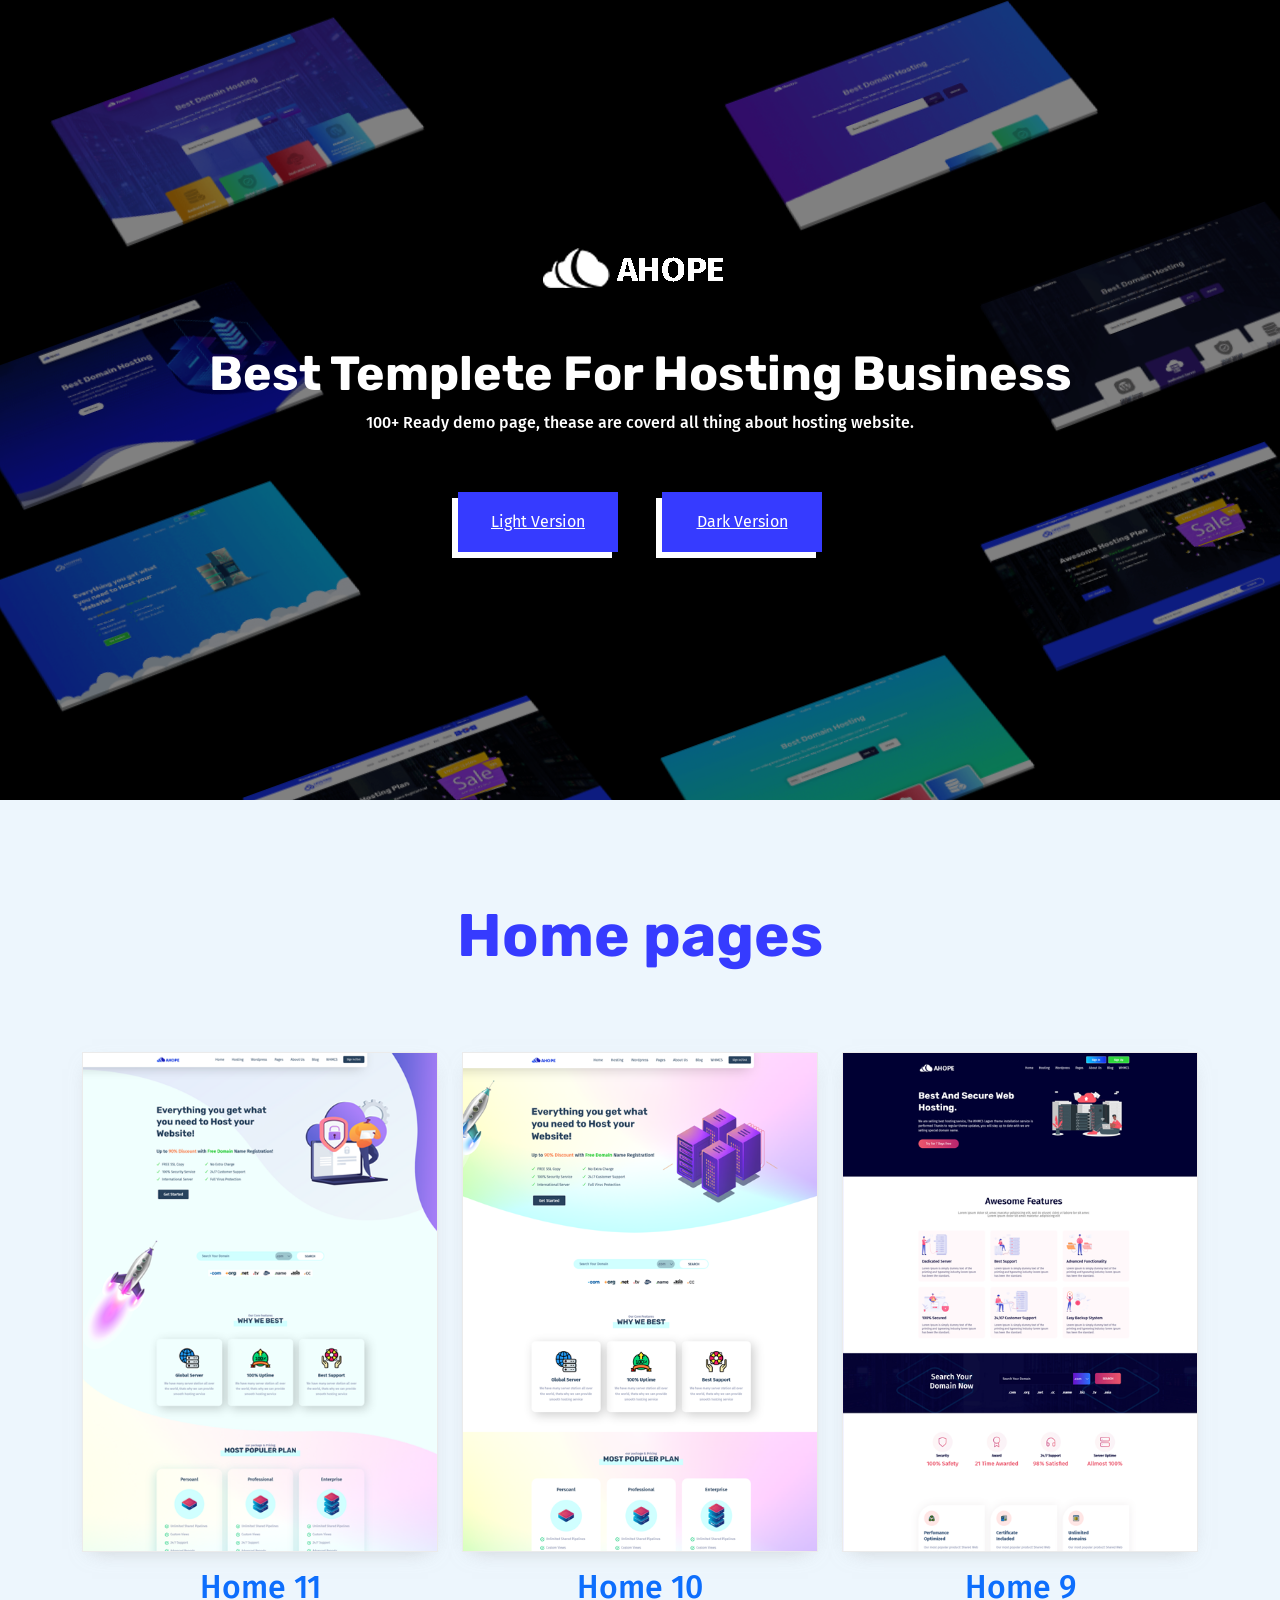
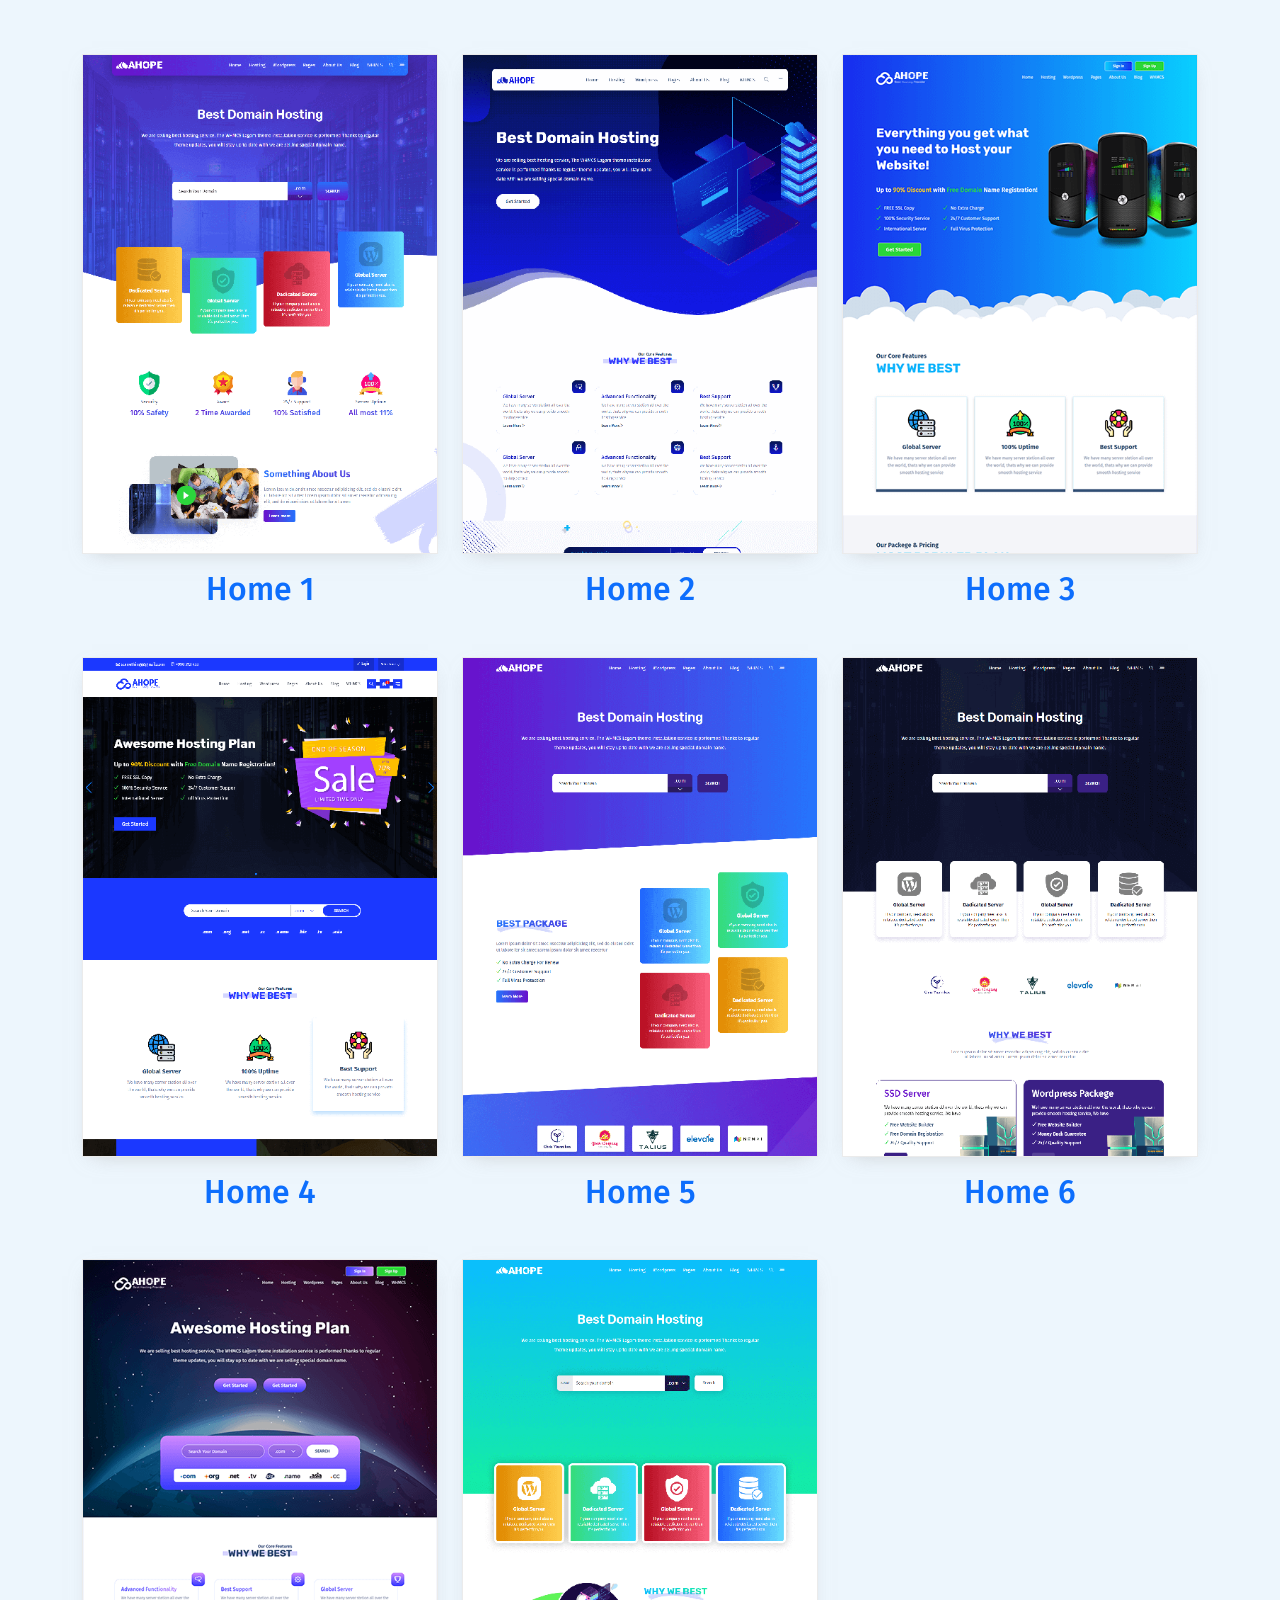
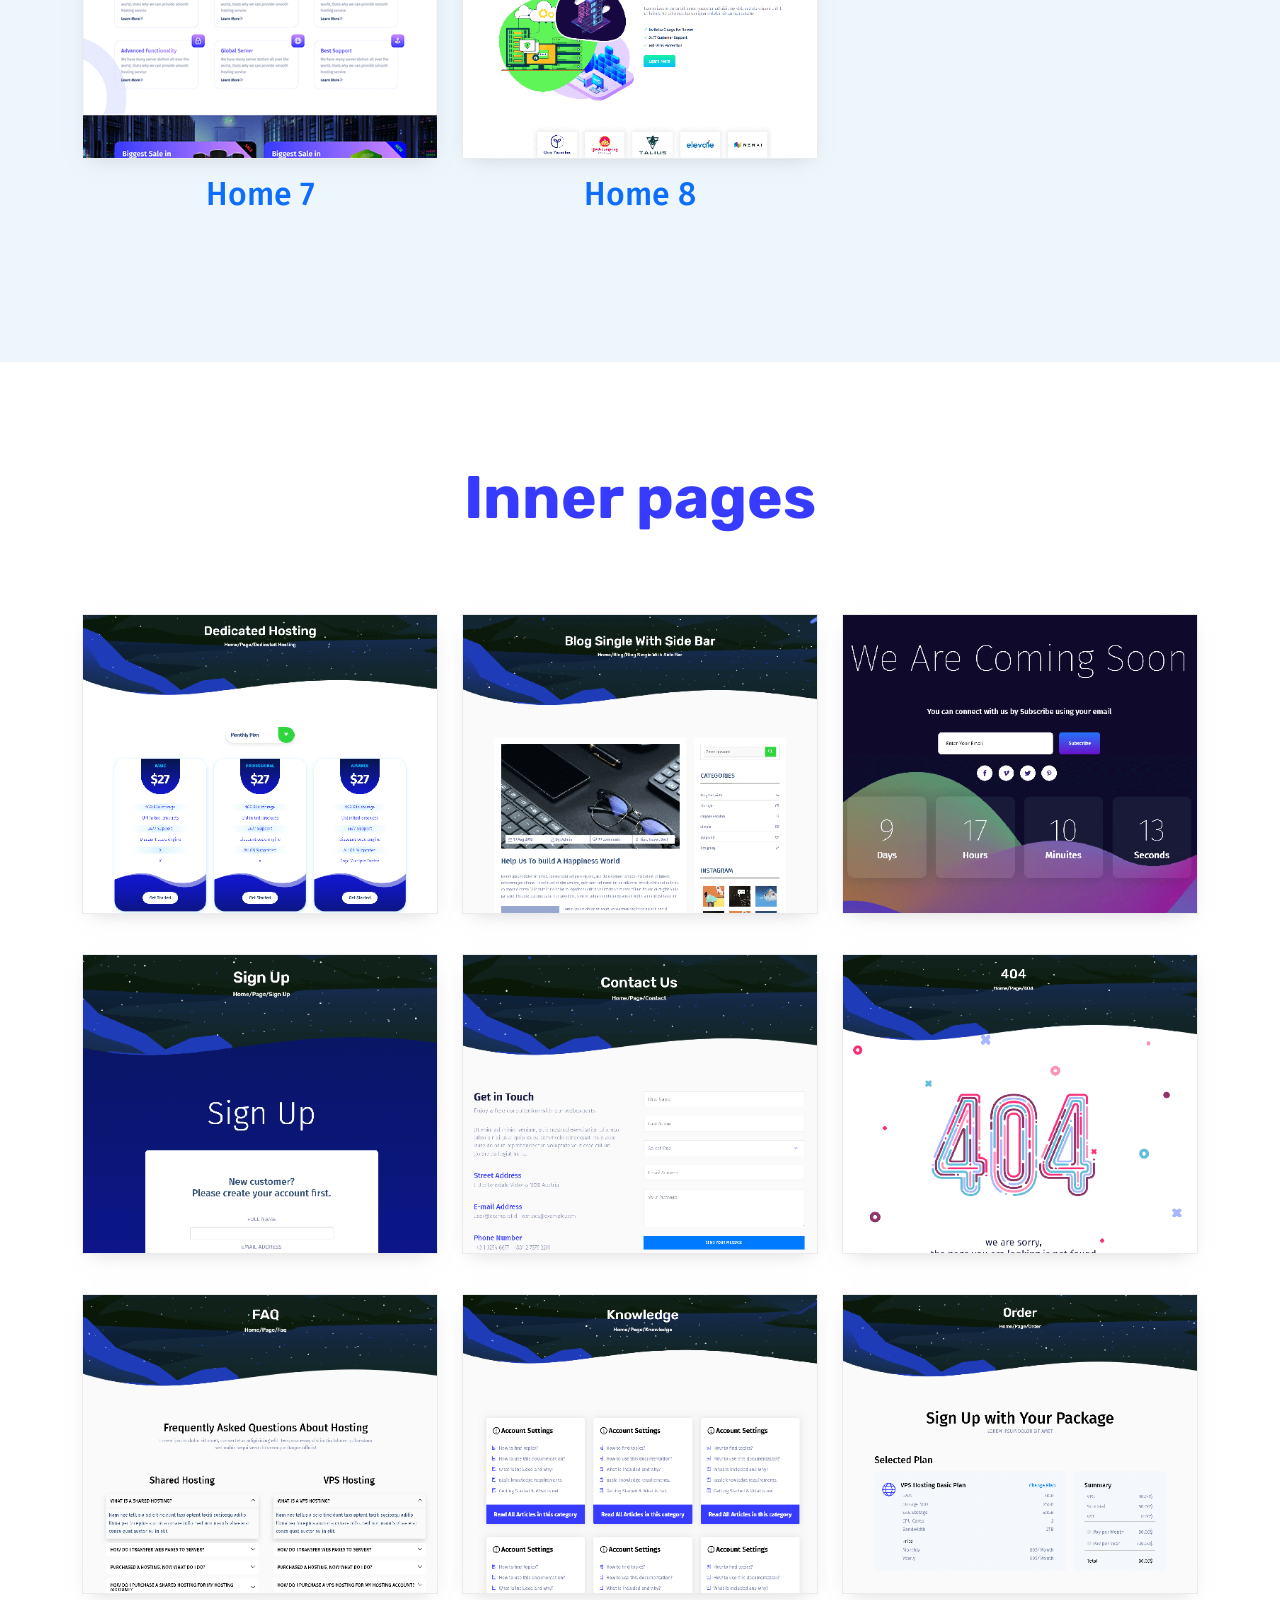
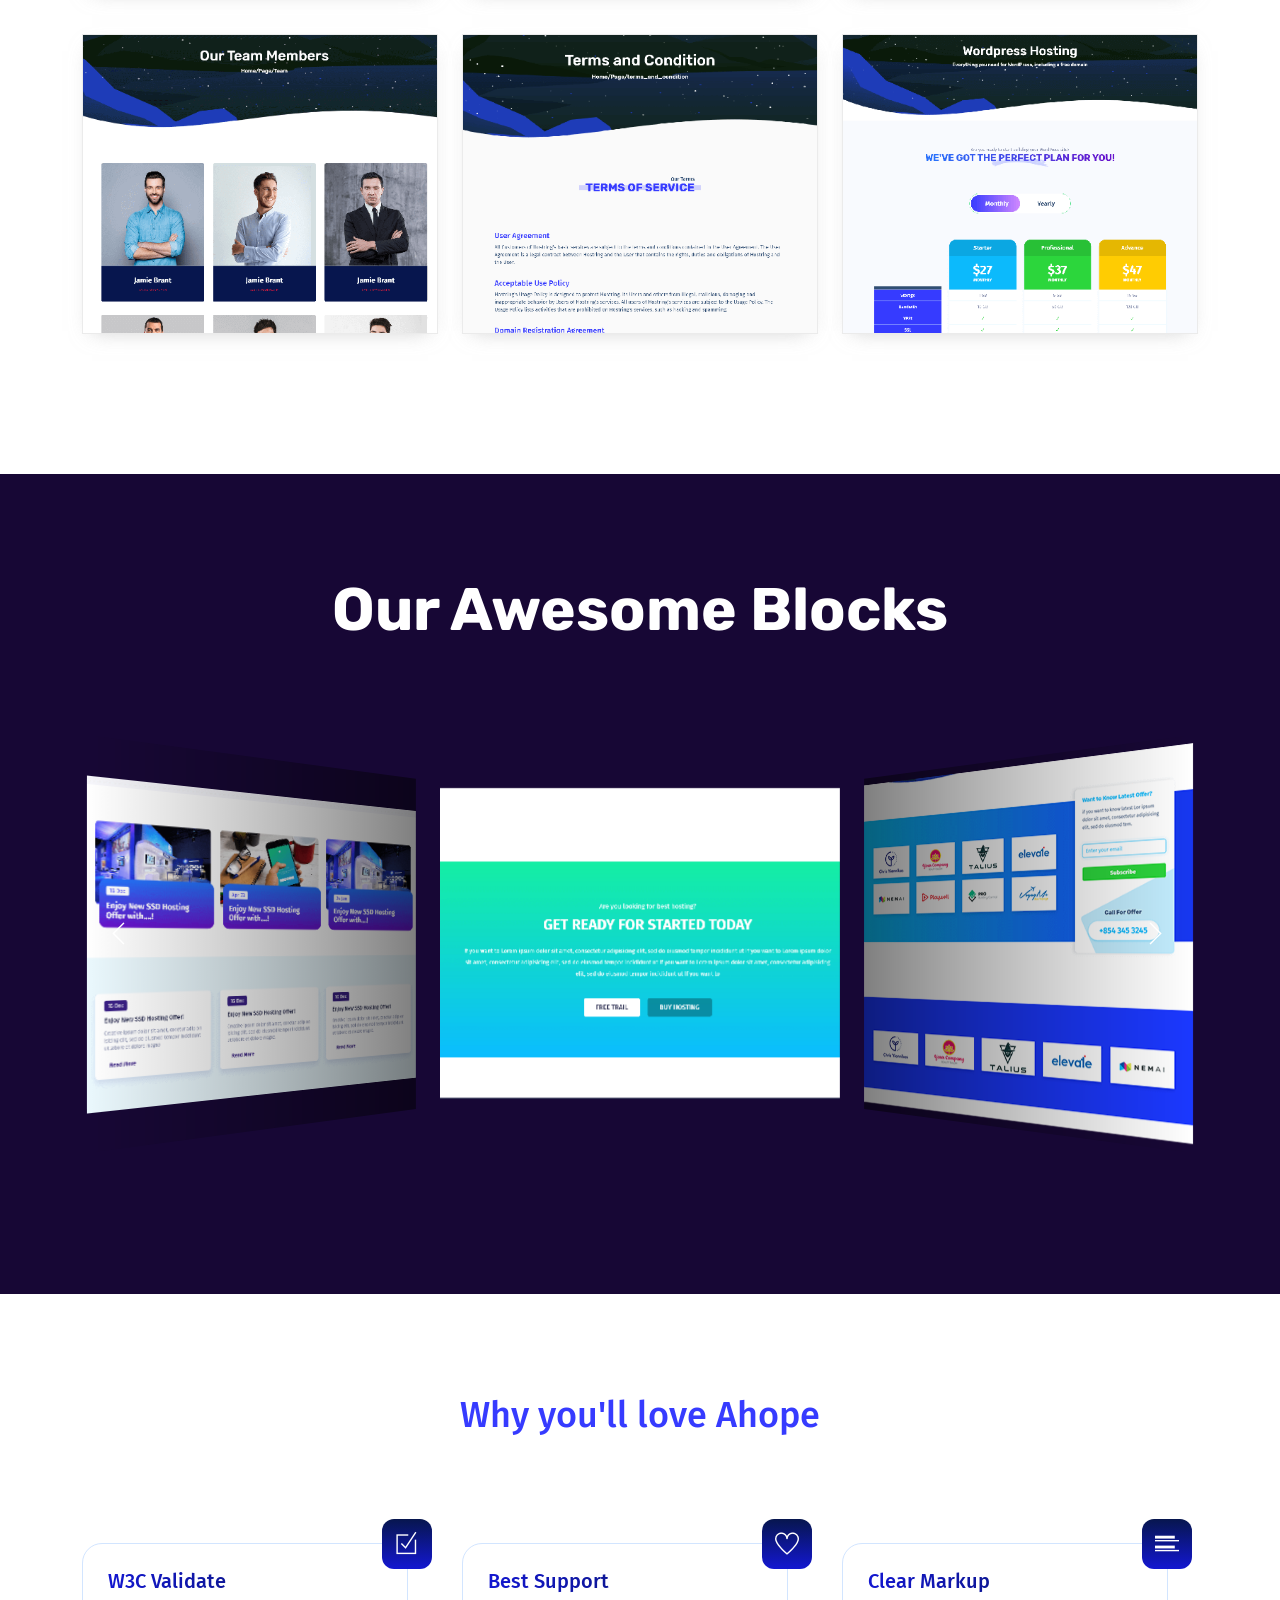
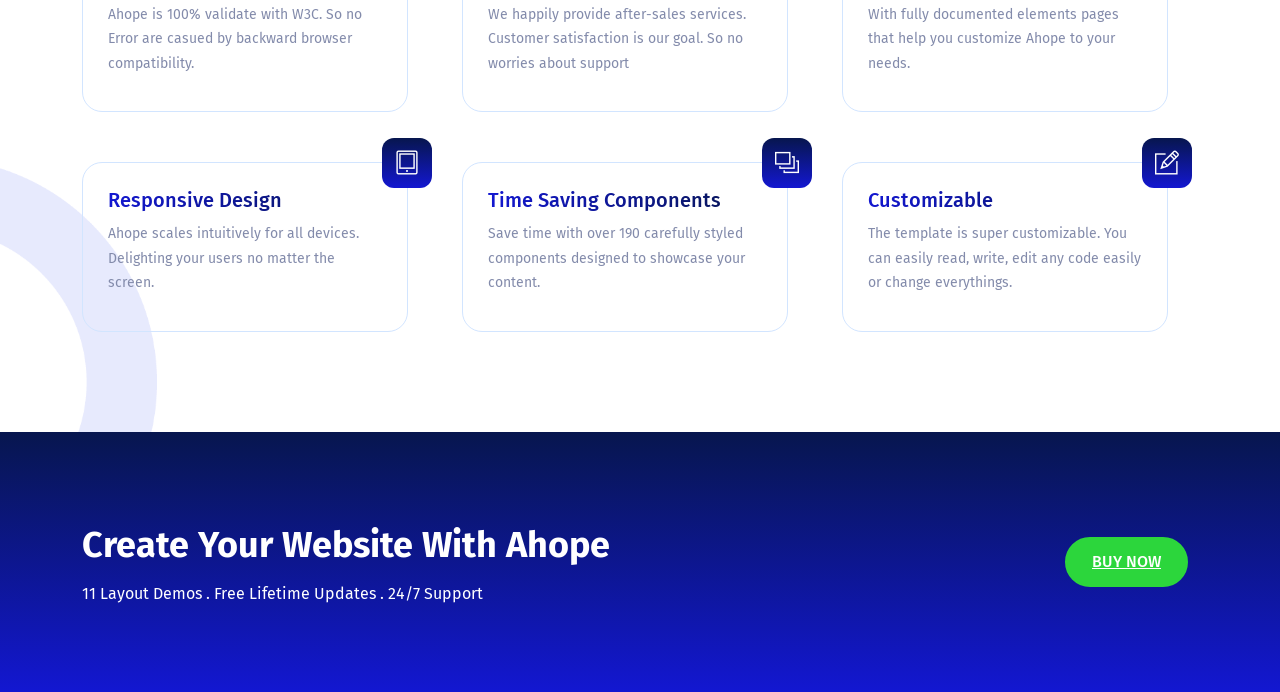
<file: index.html>
<!DOCTYPE html>
<html lang="zxx">

<head>
    <meta charset="utf-8">
    <meta http-equiv="X-UA-Compatible" content="IE=edge">
    <meta name="viewport" content="width=device-width, initial-scale=1">
    <title>Ahope Light</title>
    <!-- Favicon -->
    <link href="img/favicon.ico" rel="shortcut icon">
    <!-- Bootstrap CSS -->
    <link rel="stylesheet" type="text/css" href="css/bootstrap.min.css">
    <!-- themify icon -->
    <link rel="stylesheet" type="text/css" href="css/themify-icons.css">
    <!-- colorbox popup -->
    <link rel="stylesheet" type="text/css" href="css/colorbox.css">
    <!-- swiper slider -->
    <link rel="stylesheet" type="text/css" href="css/swiper.min.css">
    <!-- YT Player -->
    <link rel="stylesheet" type="text/css" href="css/jquery.mb.YTPlayer.min.css">
    <!-- Animate Css -->
    <link rel="stylesheet" type="text/css" href="css/animate.css">
    <!-- Google Font- Rubik -->
    <link href="https://fonts.googleapis.com/css?family=Rubik:400,500,700" rel="stylesheet">
    <!-- Google Font- Fira sans -->
    <link href="https://fonts.googleapis.com/css?family=Fira+Sans:300,400,400i,500,700" rel="stylesheet">
    <!-- CSS -->
    <link href="css/style.css" rel="stylesheet">

</head>

<body class="">
    <!-- Pre-loader -->
    <div class="preloader">
        <div class="loader">
            <div class="loader_inner"></div>
            <div class="loader_inner"></div>
        </div>
    </div>

    <!-- mobile menu icon -->
    <a class="burger_icon d-md-flex d-lg-none navbar-toggler" data-bs-toggle="collapse" data-bs-target="#mega_menu">
        <div class="stick stick_1"></div>
        <div class="stick stick_2"></div>
        <div class="stick stick_3"></div>
    </a>

    <!-- offcanvas overlay -->
    <div class="offcanvas_overlay"></div>

    <!-- Start Hero Section -->
    <section class="demo_hero d-flex justify-content-center align-items-center flex-column">
        <div id="bgndVideo" class="player"
            data-property="{videoURL:'https://www.youtube.com/watch?v=W_f-9xSe4e8',containment:'.demo_hero',autoPlay:true, mute:true, startAt:0, opacity:.5}">
        </div>
        <div class="container">
            <div class="row">
                <div class="col-md-12 text-center ">
                    <div class="hero_content">
						<div class="mb-5"><img src="img/logo.png" alt="logo"></div>
                        <h1>Best Templete For Hosting Business</h1>
                        <h6>100+ Ready demo page, thease are coverd all thing about hosting website.</h6>
                        <a href="#homes" class="boxed_btn">Light Version</a>
                        <a href="dark_demo.html#homes" class="boxed_btn">Dark Version</a>
                        <!--<a href="http://themevaly.com/whmcs/" class="boxed_btn" target="_blank">WHMCS</a> -->
                    </div>
                </div>
            </div>
        </div>
        <div class="layers">
            <div class="layer_one layer">
                <a href="html/light_version/index.html" target="_blank">
					<img src="img/hero_area/1.png" alt="Layer One" class="img_responsive" />
				</a>
            </div>
            <div class="layer_two layer">
                <a href="html/light_version/home_2.html" target="_blank"><img src="img/hero_area/2.png" alt="Layer two"
                        class="img_responsive" /></a>
            </div>
            <div class="layer_three layer">
                <a href="html/light_version/home_3.html" target="_blank"> <img src="img/hero_area/3.png"
                        alt="Layer three" class="img_responsive" /></a>
            </div>
            <div class="layer_four layer">
                <a href="html/light_version/home_4.html" target="_blank"><img src="img/hero_area/4.png" alt="Layer Four"
                        class="img_responsive" /></a>
            </div>
            <div class="layer_five layer">
                <a href="html/light_version/home_5.html" target="_blank"><img src="img/hero_area/5.png" alt="Layer Five"
                        class="img_responsive" /></a>
            </div>
            <div class="layer_six layer">
                <a href="html/light_version/home_6.html" target="_blank"><img src="img/hero_area/6.png" alt="Layer Six"
                        class="img_responsive" /></a>
            </div>
            <div class="layer_seven layer">
                <a href="html/light_version/home_7.html" target="_blank"><img src="img/hero_area/7.png"
                        alt="Layer Seven" class="img_responsive" /></a>
            </div>
            <div class="layer_eight layer">
                <a href="html/light_version/home_8.html" target="_blank"><img src="img/hero_area/8.png"
                        alt="Layer Eight" class="img_responsive" /></a>
            </div>
        </div>
    </section>

    <!-- Start portfolios section -->
    <section class="portfolios section_padding" id="homes">
        <div class="container">
            <div class="row">
                <div class="col-md-12 text-center">
                    <h2 class="heading"> Home pages</h2>
                </div>
                <div class="col-md-4 col-sm-6 col-6">
                    <div class="portfolio_wrapper element-item mb-0">
                        <a href="html/light_version/home_11.html" target="_blank"></a>
                        <div class="hover_img">
                            <img src="img/demo/home11.png" class="img11" alt="home 11">
                        </div>
                        <h4 class="category">View Demo</h4>
                    </div>					
					<h2 class="text-center mt-3 mb-5">
						<a href="html/light_version/home_11.html" target="_blank" class="text-decoration-none">Home 11</a>
					</h2>
                </div>
                <div class="col-md-4 col-sm-6 col-6">
                    <div class="portfolio_wrapper element-item mb-0">
                        <a href="html/light_version/home_10.html" target="_blank"></a>
                        <div class="hover_img">
                            <img src="img/demo/home10.png" class="img10" alt="home 10">
                        </div>
                        <h4 class="category">View Demo</h4>
                    </div>					
					<h2 class="text-center mt-3 mb-5">
						<a href="html/light_version/home_10.html" target="_blank" class="text-decoration-none">Home 10</a>
					</h2>
                </div>
                <div class="col-md-4 col-sm-6 col-6">
                    <div class="portfolio_wrapper element-item mb-0">
                        <a href="html/light_version/home_9.html" target="_blank"></a>
                        <div class="hover_img">
                            <img src="img/demo/home9.png" class="img9" alt="home 9">
                        </div>
                        <h4 class="category">View Demo</h4>
                    </div>					
					<h2 class="text-center mt-3 mb-5">
						<a href="html/light_version/home_9.html" target="_blank" class="text-decoration-none">Home 9</a>
					</h2>
                </div>
                <div class="col-md-4 col-sm-6 col-6">
                    <div class="portfolio_wrapper element-item mb-0">
                        <a href="html/light_version/index.html" target="_blank"></a>
                        <div class="hover_img">
                            <img src="img/demo/home1.png" class="img1" alt="home 1">
                        </div>
                        <h4 class="category">View Demo</h4>
                    </div>					
					<h2 class="text-center mt-3 mb-5">
						<a href="html/light_version/index.html" target="_blank" class="text-decoration-none">Home 1</a>
					</h2>
                </div>
                <div class="col-md-4 col-sm-6 col-6">
                    <div class="portfolio_wrapper element-item mb-0">
                        <a href="html/light_version/home_2.html" target="_blank"></a>
                        <div class="hover_img">
                            <img src="img/demo/home2.png" class="img1" alt="home 2">
                        </div>
                        <h4 class="category">View Demo</h4>
                    </div>					
					<h2 class="text-center mt-3 mb-5">
						<a href="html/light_version/home_2.html" target="_blank" class="text-decoration-none">Home 2</a>
					</h2>
                </div>
                <div class="col-md-4 col-sm-6 col-6">
                    <div class="portfolio_wrapper element-item mb-0">
                        <a href="html/light_version/home_3.html" target="_blank"></a>
                        <div class="hover_img">
                            <img src="img/demo/home3.png" class="img1" alt="home 2">
                        </div>
                        <h4 class="category">View Demo</h4>
                    </div>					
					<h2 class="text-center mt-3 mb-5">
						<a href="html/light_version/home_3.html" target="_blank" class="text-decoration-none">Home 3</a>
					</h2>
                </div>
                <div class="col-md-4 col-sm-6 col-6">
                    <div class="portfolio_wrapper element-item mb-0">
                        <a href="html/light_version/home_4.html" target="_blank"></a>
                        <div class="hover_img">
                            <img src="img/demo/home4.png" class="img1" alt="home 4">
                        </div>
                        <h4 class="category">View Demo</h4>
                    </div>					
					<h2 class="text-center mt-3 mb-5">
						<a href="html/light_version/home_4.html" target="_blank" class="text-decoration-none">Home 4</a>
					</h2>
                </div>
                <div class="col-md-4 col-sm-6 col-6">
                    <div class="portfolio_wrapper element-item mb-0">
                        <a href="html/light_version/home_5.html" target="_blank"></a>
                        <div class="hover_img">
                            <img src="img/demo/home5.png" class="img1" alt="home 5">
                        </div>
                        <h4 class="category">View Demo</h4>
                    </div>					
					<h2 class="text-center mt-3 mb-5">
						<a href="html/light_version/home_5.html" target="_blank" class="text-decoration-none">Home 5</a>
					</h2>
                </div>
                <div class="col-md-4 col-sm-6 col-6">
                    <div class="portfolio_wrapper element-item mb-0">
                        <a href="html/light_version/home_6.html" target="_blank"></a>
                        <div class="hover_img">
                            <img src="img/demo/home6.png" class="img1" alt="home 6">
                        </div>
                        <h4 class="category">View Demo</h4>
                    </div>					
					<h2 class="text-center mt-3 mb-5">
						<a href="html/light_version/home_6.html" target="_blank" class="text-decoration-none">Home 6</a>
					</h2>
                </div>
                <div class="col-md-4 col-sm-6 col-6">
                    <div class="portfolio_wrapper element-item mb-0">
                        <a href="html/light_version/home_7.html" target="_blank"></a>
                        <div class="hover_img">
                            <img src="img/demo/home7.png" class="img1" alt="home 7">
                        </div>
                        <h4 class="category">View Demo</h4>
                    </div>					
					<h2 class="text-center mt-3 mb-5">
						<a href="html/light_version/home_7.html" target="_blank" class="text-decoration-none">Home 7</a>
					</h2>
                </div>
                <div class="col-md-4 col-sm-6 col-6">
                    <div class="portfolio_wrapper element-item mb-0">
                        <a href="html/light_version/home_8.html" target="_blank"></a>
                        <div class="hover_img">
                            <img src="img/demo/home8.png" class="img1" alt="home 8">
                        </div>
                        <h4 class="category">View Demo</h4>
                    </div>					
					<h2 class="text-center mt-3 mb-5">
						<a href="html/light_version/home_8.html" target="_blank" class="text-decoration-none">Home 8</a>
					</h2>
                </div>
            </div>
        </div>
    </section>
    <!-- End portfolios section -->

    <!-- Start innerpage_portfolios section -->
    <section class="innerpage_portfolios section_padding">
        <div class="container">
            <div class="row">
                <div class="col-md-12 text-center">
                    <h2 class="heading"> Inner pages</h2>
                </div>

                <div class="col-md-4 col-sm-6 col-6">
                    <div class="portfolio_wrapper element-item">
                        <a href="html/light_version/dadicated_hosting.html" target="_blank"></a>
                        <div class="hover_img">
                            <img src="img/inner_page/dadicated.png" class="img1" alt="dadicated">
                        </div>
                        <h4 class="category">Dadicated Hosting</h4>
                    </div>
                </div>
                <div class="col-md-4 col-sm-6 col-6">
                    <div class="portfolio_wrapper element-item">
                        <a href="html/light_version/blog_single_with_right_side_bar.html" target="_blank"></a>
                        <div class="hover_img">
                            <img src="img/inner_page/blogsingle.png" class="img1" alt="blogsingle">
                        </div>
                        <h4 class="category">Single Blog</h4>
                    </div>
                </div>
                <div class="col-md-4 col-sm-6 col-6">
                    <div class="portfolio_wrapper element-item">
                        <a href="html/light_version/comming_soon.html" target="_blank"></a>
                        <div class="hover_img">
                            <img src="img/inner_page/comming_soon.png" class="img1" alt="Comming Soon">
                        </div>
                        <h4 class="category">Comming Soon</h4>
                    </div>
                </div>
                <div class="col-md-4 col-sm-6 col-6">
                    <div class="portfolio_wrapper element-item">
                        <a href="html/light_version/signup.html" target="_blank"></a>
                        <div class="hover_img">
                            <img src="img/inner_page/signup.png" class="img1" alt="signup">
                        </div>
                        <h4 class="category">Sign Up</h4>
                    </div>
                </div>
                <div class="col-md-4 col-sm-6 col-6">
                    <div class="portfolio_wrapper element-item">
                        <a href="html/light_version/contact.html" target="_blank"></a>
                        <div class="hover_img">
                            <img src="img/inner_page/contact1.png" class="img1" alt="Contact 1">
                        </div>
                        <h4 class="category">Contact</h4>
                    </div>
                </div>
                <div class="col-md-4 col-sm-6 col-6">
                    <div class="portfolio_wrapper element-item">
                        <a href="html/light_version/404.html" target="_blank"></a>
                        <div class="hover_img">
                            <img src="img/inner_page/404.png" class="img1" alt="404">
                        </div>
                        <h4 class="category">404</h4>
                    </div>
                </div>
                <div class="col-md-4 col-sm-6 col-6">
                    <div class="portfolio_wrapper element-item">
                        <a href="html/light_version/faq.html" target="_blank"></a>
                        <div class="hover_img">
                            <img src="img/inner_page/faq.png" class="img1" alt="FAQ">
                        </div>
                        <h4 class="category">FAQ</h4>
                    </div>
                </div>
                <div class="col-md-4 col-sm-6 col-6">
                    <div class="portfolio_wrapper element-item">
                        <a href="html/light_version/knowledge.html" target="_blank"></a>
                        <div class="hover_img">
                            <img src="img/inner_page/knowledge.png" class="img1" alt="Knowledge">
                        </div>
                        <h4 class="category">Knowledge</h4>
                    </div>
                </div>
                <div class="col-md-4 col-sm-6 col-6">
                    <div class="portfolio_wrapper element-item">
                        <a href="html/light_version/order.html" target="_blank"></a>
                        <div class="hover_img">
                            <img src="img/inner_page/order.png" class="img1" alt="Order">
                        </div>
                        <h4 class="category">Order</h4>
                    </div>
                </div>
                <div class="col-md-4 col-sm-6 col-6">
                    <div class="portfolio_wrapper element-item">
                        <a href="html/light_version/team.html" target="_blank"></a>
                        <div class="hover_img">
                            <img src="img/inner_page/team1.png" class="img1" alt="Team">
                        </div>
                        <h4 class="category">Team</h4>
                    </div>
                </div>
                <div class="col-md-4 col-sm-6 col-6">
                    <div class="portfolio_wrapper element-item">
                        <a href="html/light_version/terms_and_condition.html" target="_blank"></a>
                        <div class="hover_img">
                            <img src="img/inner_page/terms.png" class="img1" alt="Terms And Condition">
                        </div>
                        <h4 class="category">Terms And Condition</h4>
                    </div>
                </div>
                <div class="col-md-4 col-sm-6 col-6">
                    <div class="portfolio_wrapper element-item">
                        <a href="html/light_version/wordpress.html" target="_blank"></a>
                        <div class="hover_img">
                            <img src="img/inner_page/wordpress.png" class="img1" alt="Wordpress">
                        </div>
                        <h4 class="category">Wordpress</h4>
                    </div>
                </div>
            </div>
        </div>
    </section>
    <!-- End innerpage_portfolios section -->

    <!-- Start Awesome Section -->
    <section class="awesome_section section_padding">
        <div class="container">
            <div class="row">
                <div class="col-md-12 text-center">
                    <h2>Our Awesome Blocks</h2>
                </div>
                <div class="col-md-12">
                    <div class="swiper-container">
                        <div class="swiper-wrapper">
                            <div class="swiper-slide slide1"></div>
                            <div class="swiper-slide slide2"></div>
                            <div class="swiper-slide slide3"></div>
                            <div class="swiper-slide slide4"></div>
                            <div class="swiper-slide slide5"></div>
                            <div class="swiper-slide slide6"></div>
                            <div class="swiper-slide slide7"></div>
                            <div class="swiper-slide slide8"></div>
                            <div class="swiper-slide slide9"></div>
                            <div class="swiper-slide slide10"></div>
                        </div>
                        <!-- Add Arrows -->
                        <div class="swiper-button-next"> <i class="ti-angle-right"></i> </div>
                        <div class="swiper-button-prev"> <i class="ti-angle-left"></i> </div>
                    </div>
                </div>
            </div>
        </div>
    </section>
    <!-- End Awesome Section -->

    <!-- Start Feature Section -->
    <section class="feature_area">
        <div class="container">
            <div class="row">
                <div class="col-md-12">
                    <div class="section_title">
                        <h2>Why you'll love Ahope</h2>
                        <p>Ahope has your design and functionality needs covered.</p>
                    </div>
                </div>
            </div>
            <div class="row ">
                <div class="col-md-6 col-lg-4">
                    <div class="single_feature_item">
                        <div class="feature_icon d-flex align-items-center justify-content-center">
                            <i class="ti-check-box"></i>
                        </div>
                        <h3>W3C Validate</h3>
                        <p>Ahope is 100% validate with W3C. So no Error are casued by backward browser compatibility.
                        </p>
                    </div>
                </div>
                <div class="col-md-6 col-lg-4">
                    <div class="single_feature_item">
                        <div class="feature_icon d-flex align-items-center justify-content-center">
                            <i class="ti-heart"></i>
                        </div>
                        <h3>Best Support</h3>
                        <p>We happily provide after-sales services. Customer satisfaction is our goal. So no worries
                            about support</p>
                    </div>
                </div>
                <div class="col-md-6 col-lg-4">
                    <div class="single_feature_item">
                        <div class="feature_icon d-flex align-items-center justify-content-center">
                            <i class="ti-layout-list-post"></i>
                        </div>
                        <h3>Clear Markup</h3>
                        <p>With fully documented elements pages that help you customize Ahope to your needs.</p>
                    </div>
                </div>
                <div class="col-md-6 col-lg-4">
                    <div class="single_feature_item">
                        <div class="feature_icon d-flex align-items-center justify-content-center">
                            <i class="ti-tablet"></i>
                        </div>
                        <h3>Responsive Design</h3>
                        <p>Ahope scales intuitively for all devices. Delighting your users no matter the screen.</p>
                    </div>
                </div>
                <div class="col-md-6 col-lg-4">
                    <div class="single_feature_item">
                        <div class="feature_icon d-flex align-items-center justify-content-center">
                            <i class="ti-layers-alt"></i>
                        </div>
                        <h3>Time Saving Components</h3>
                        <p>Save time with over 190 carefully styled components designed to showcase your content.</p>
                    </div>
                </div>
                <div class="col-md-6 col-lg-4">
                    <div class="single_feature_item">
                        <div class="feature_icon d-flex align-items-center justify-content-center">
                            <i class="ti-pencil-alt"></i>
                        </div>
                        <h3>Customizable</h3>
                        <p>The template is super customizable. You can easily read, write, edit any code easily or
                            change everythings.</p>
                    </div>
                </div>
            </div>
        </div>
    </section>
    <!-- End Feature Section -->

    <!-- Start Call To Action Area -->
    <section class="call_to_action_area">
        <div class="container">
            <div class="row">
                <div class="col-md-6 ct_wrapper d-flex  align-items-center">
                    <div class="ct_action">
                        <h3>Create Your Website With Ahope</h3>
                        <p>11 Layout Demos . Free Lifetime Updates . 24/7 Support</p>
                    </div>
                </div>
                <div class="col-md-6 d-flex  align-items-center justify-content-md-end justify-content-center">
                    <a href="https://themeforest.net/checkout/from_item/25220667?license=regular&support=bundle_6month"
                        class="boxed_btn"><span>Buy Now</span></a>
                </div>
            </div>
        </div>
    </section>
    <!-- End Call To Action Area -->


    <!--jQuery JS-->
    <script src="js/jquery-3.6.0.min.js"></script>
    <!-- Bootstrap -->
    <script src="js/bootstrap.bundle.min.js"></script>
    <!-- colorbox popup -->
    <script src=js/jquery.colorbox-min.js></script>
    <!-- Swiper Slider -->
    <script src=js/swiper.min.js></script>
    <!-- waypoints  -->
    <script src="js/jquery.waypoints.min.js"></script>
    <!-- Counterup  -->
    <script src="js/jquery.counterup.min.js"></script>
    <!-- Isotope Masonry -->
    <script src="js/isotope.pkgd.min.js"></script>
    <script src="js/jquery.mb.YTPlayer.min.js"></script>
    <!-- Custom js -->
    <script src=js/main.js></script>
    <script type="text/javascript"></script>
</body>

</html>
</file>
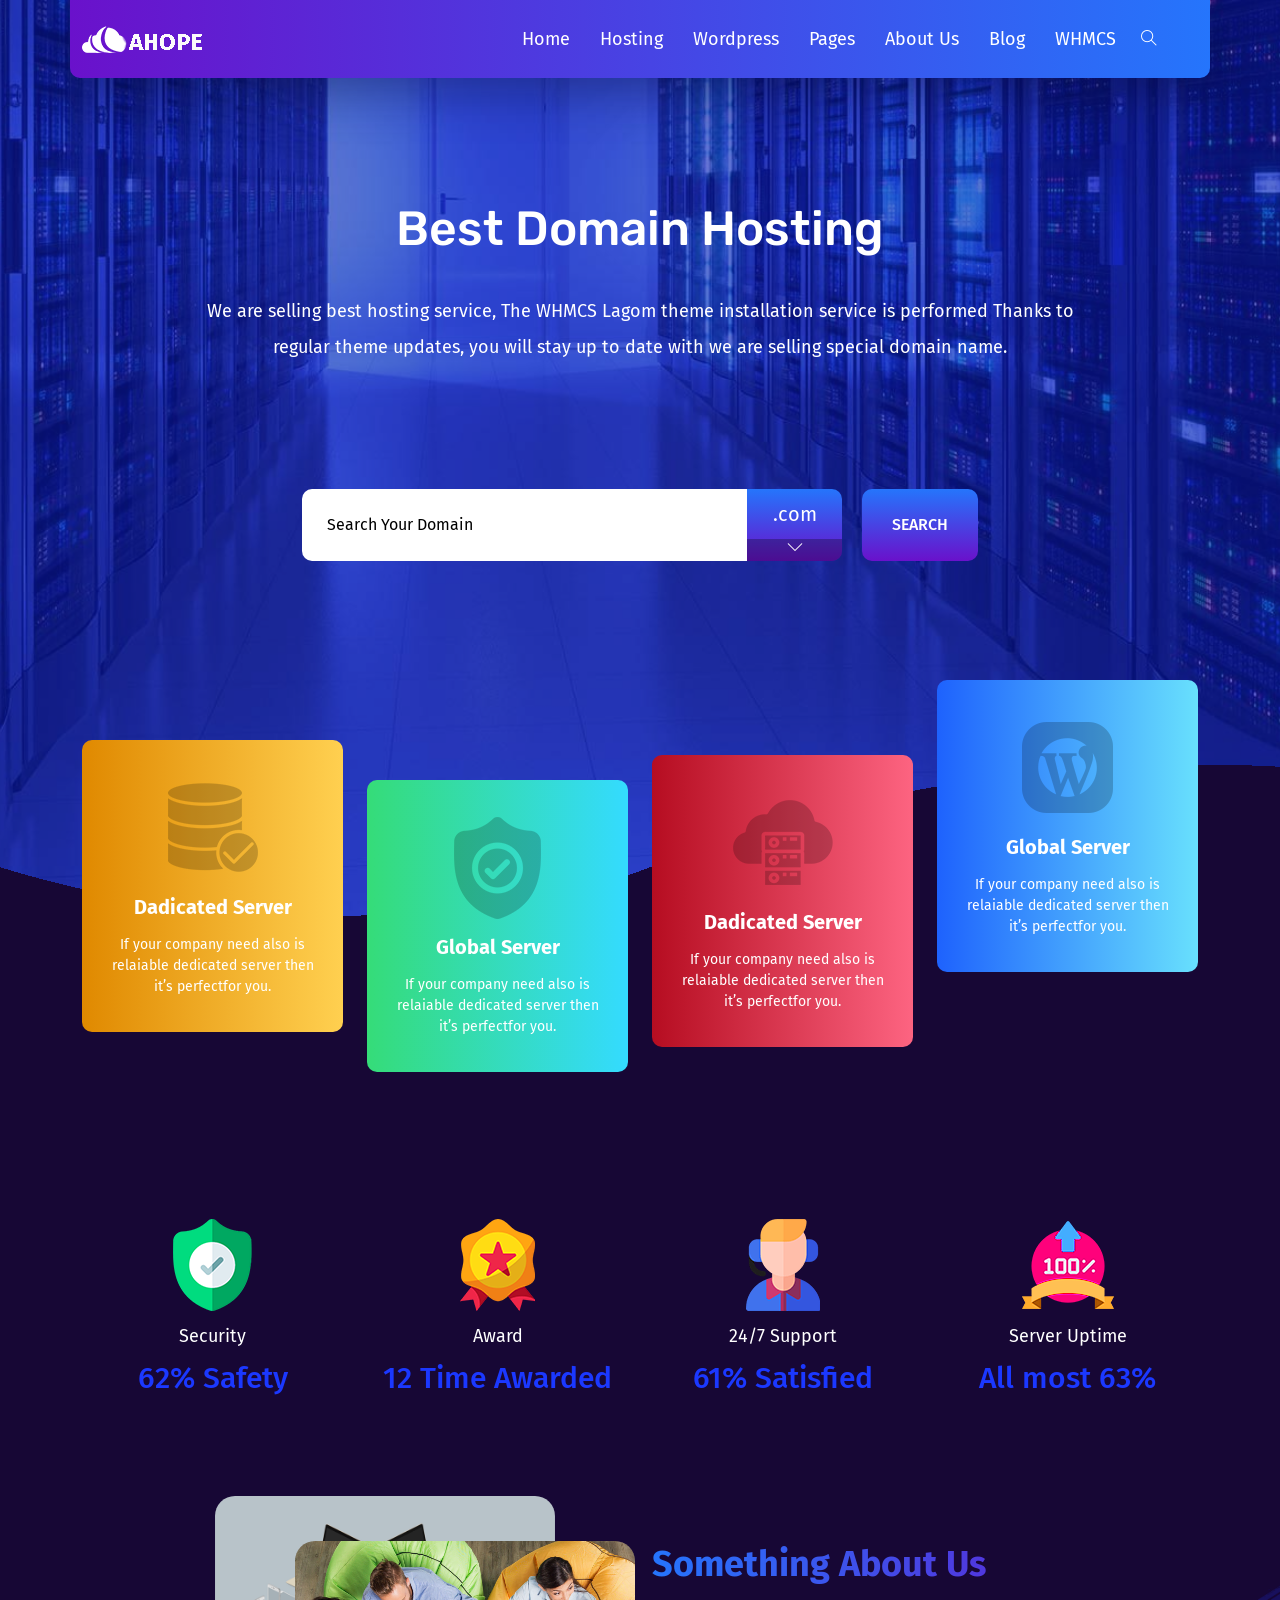
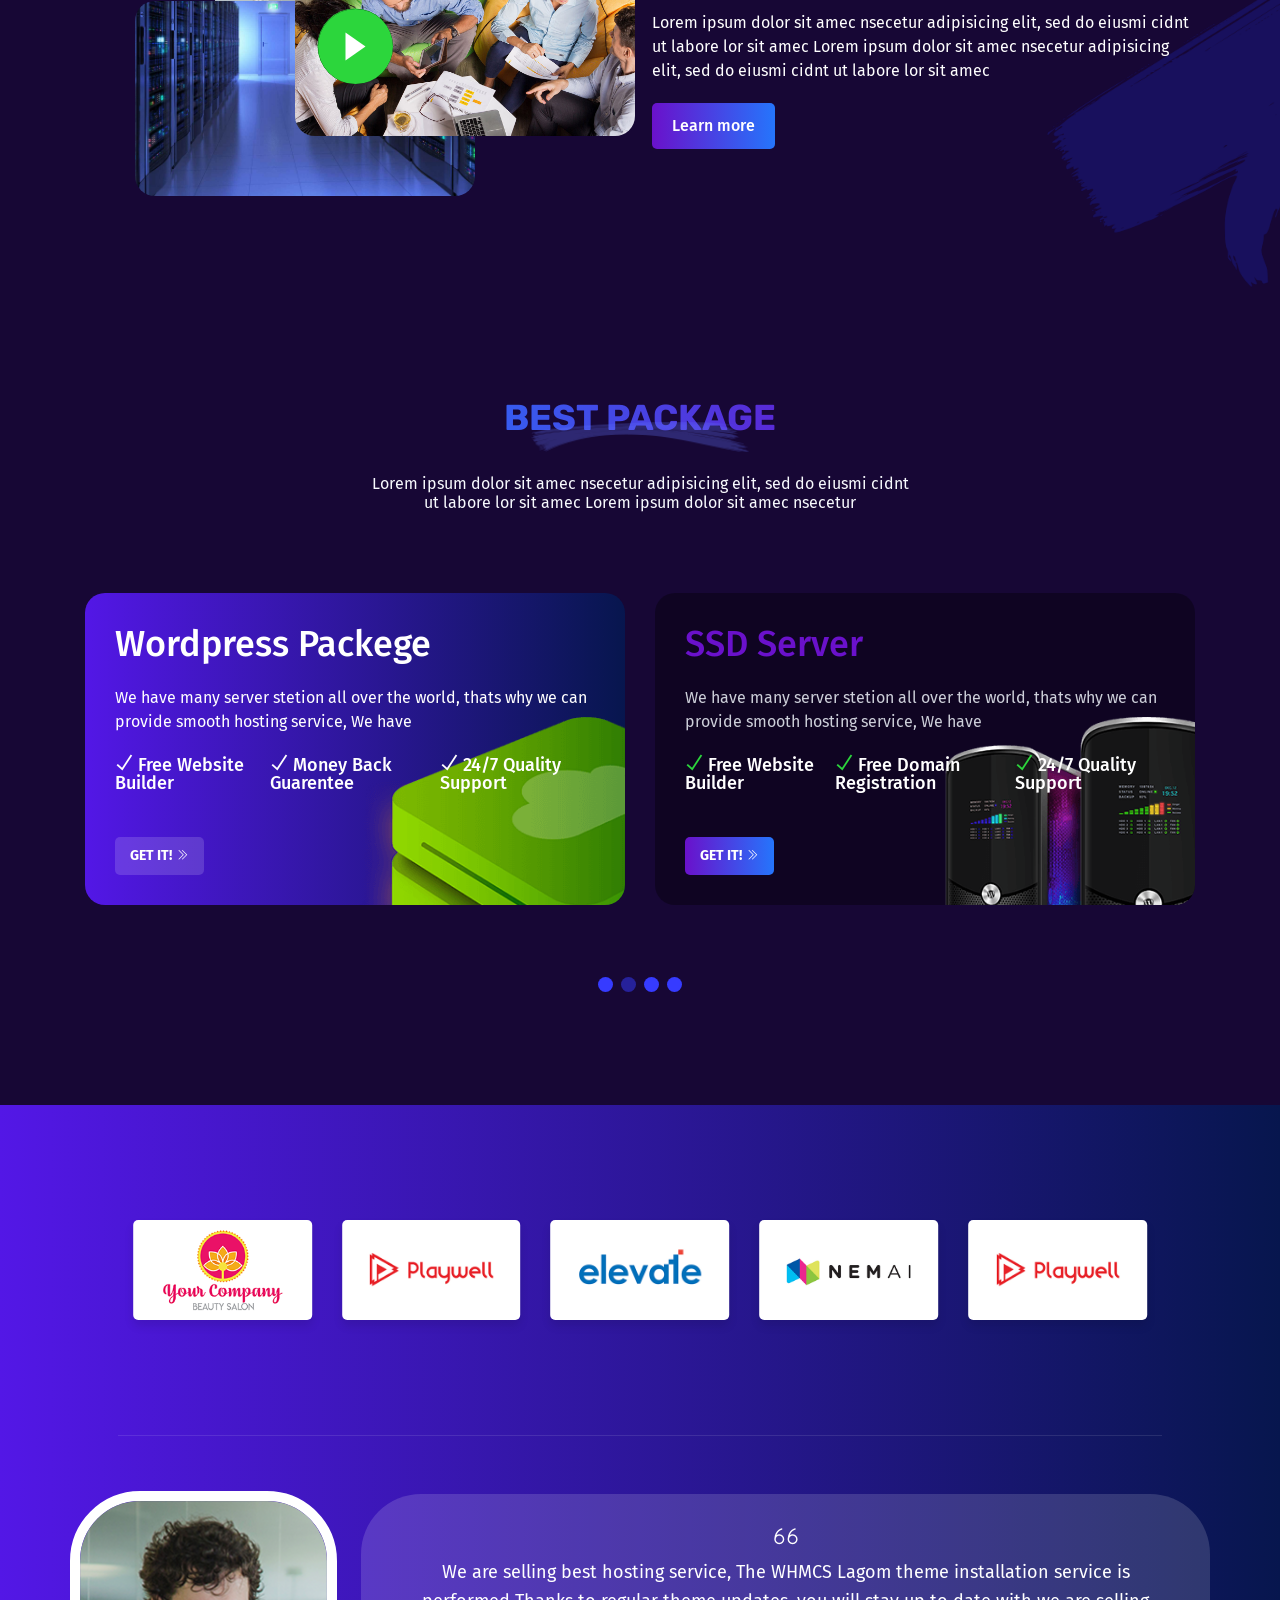
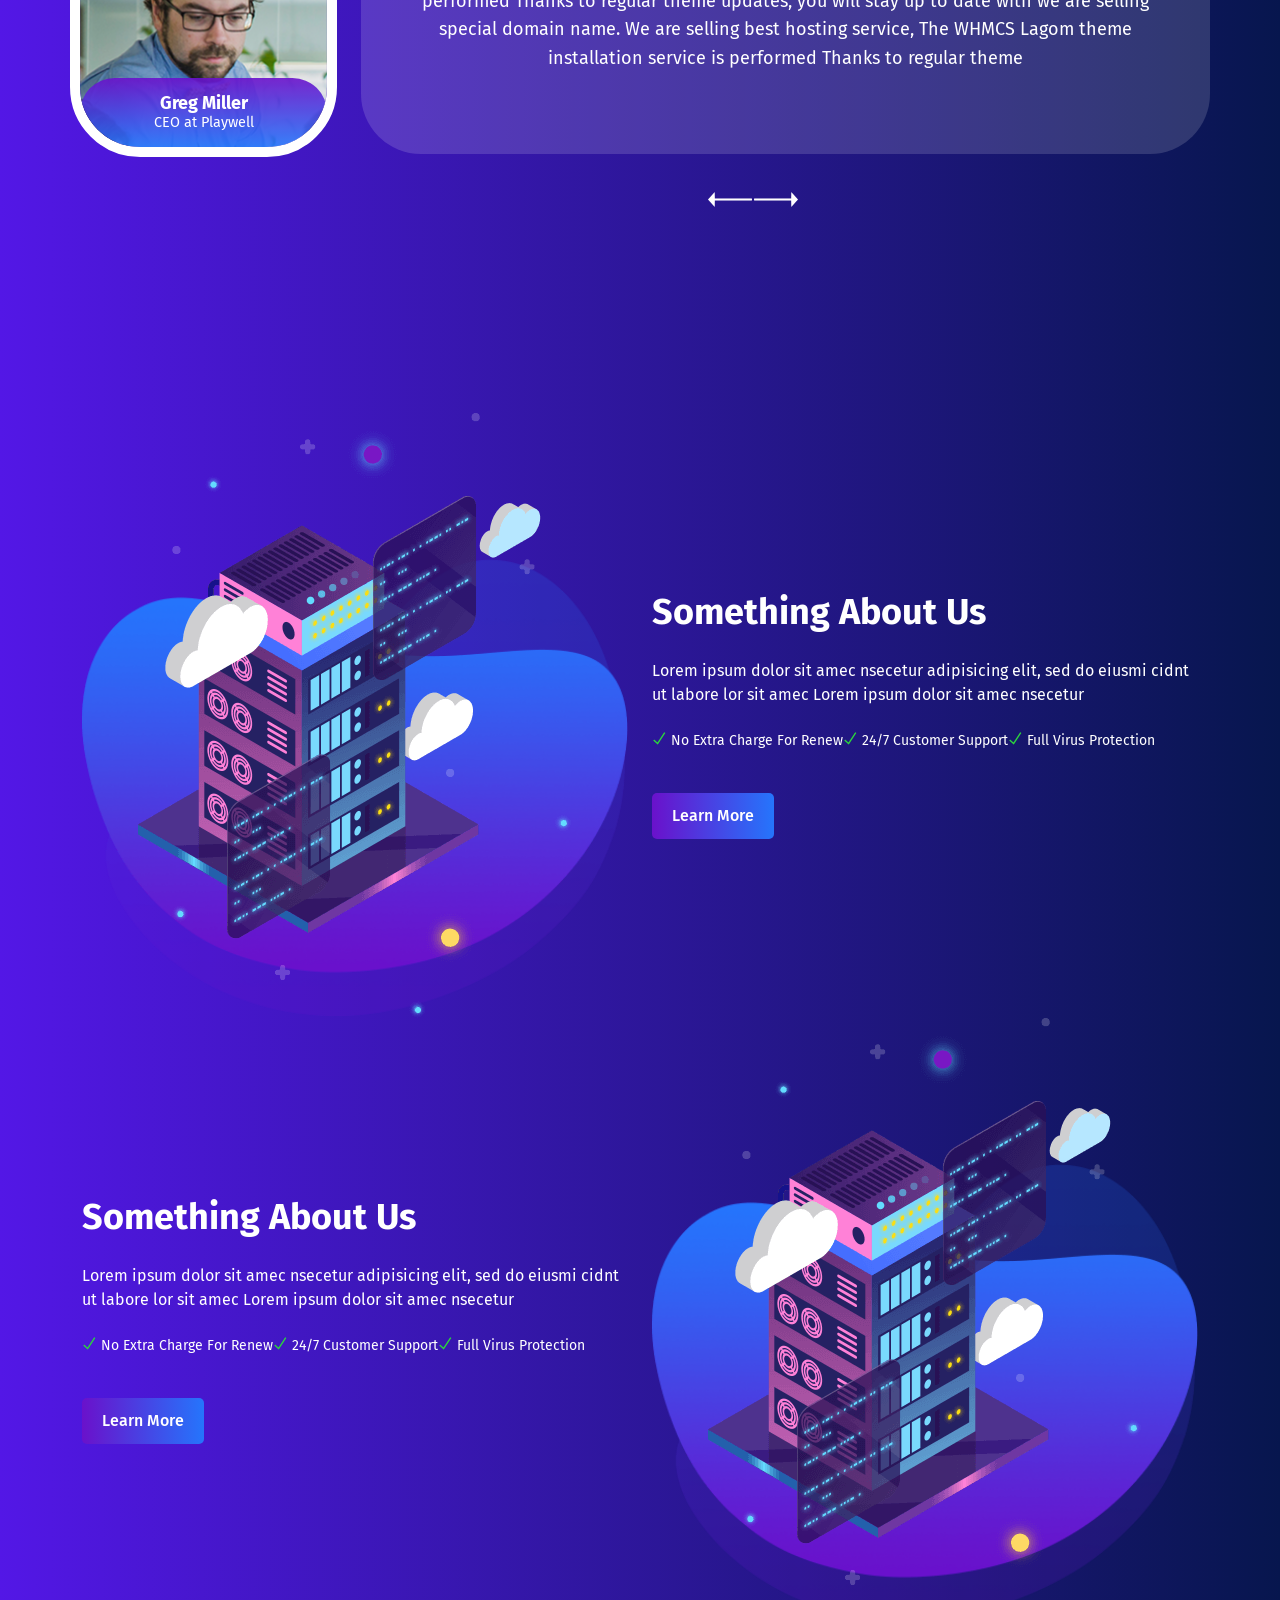
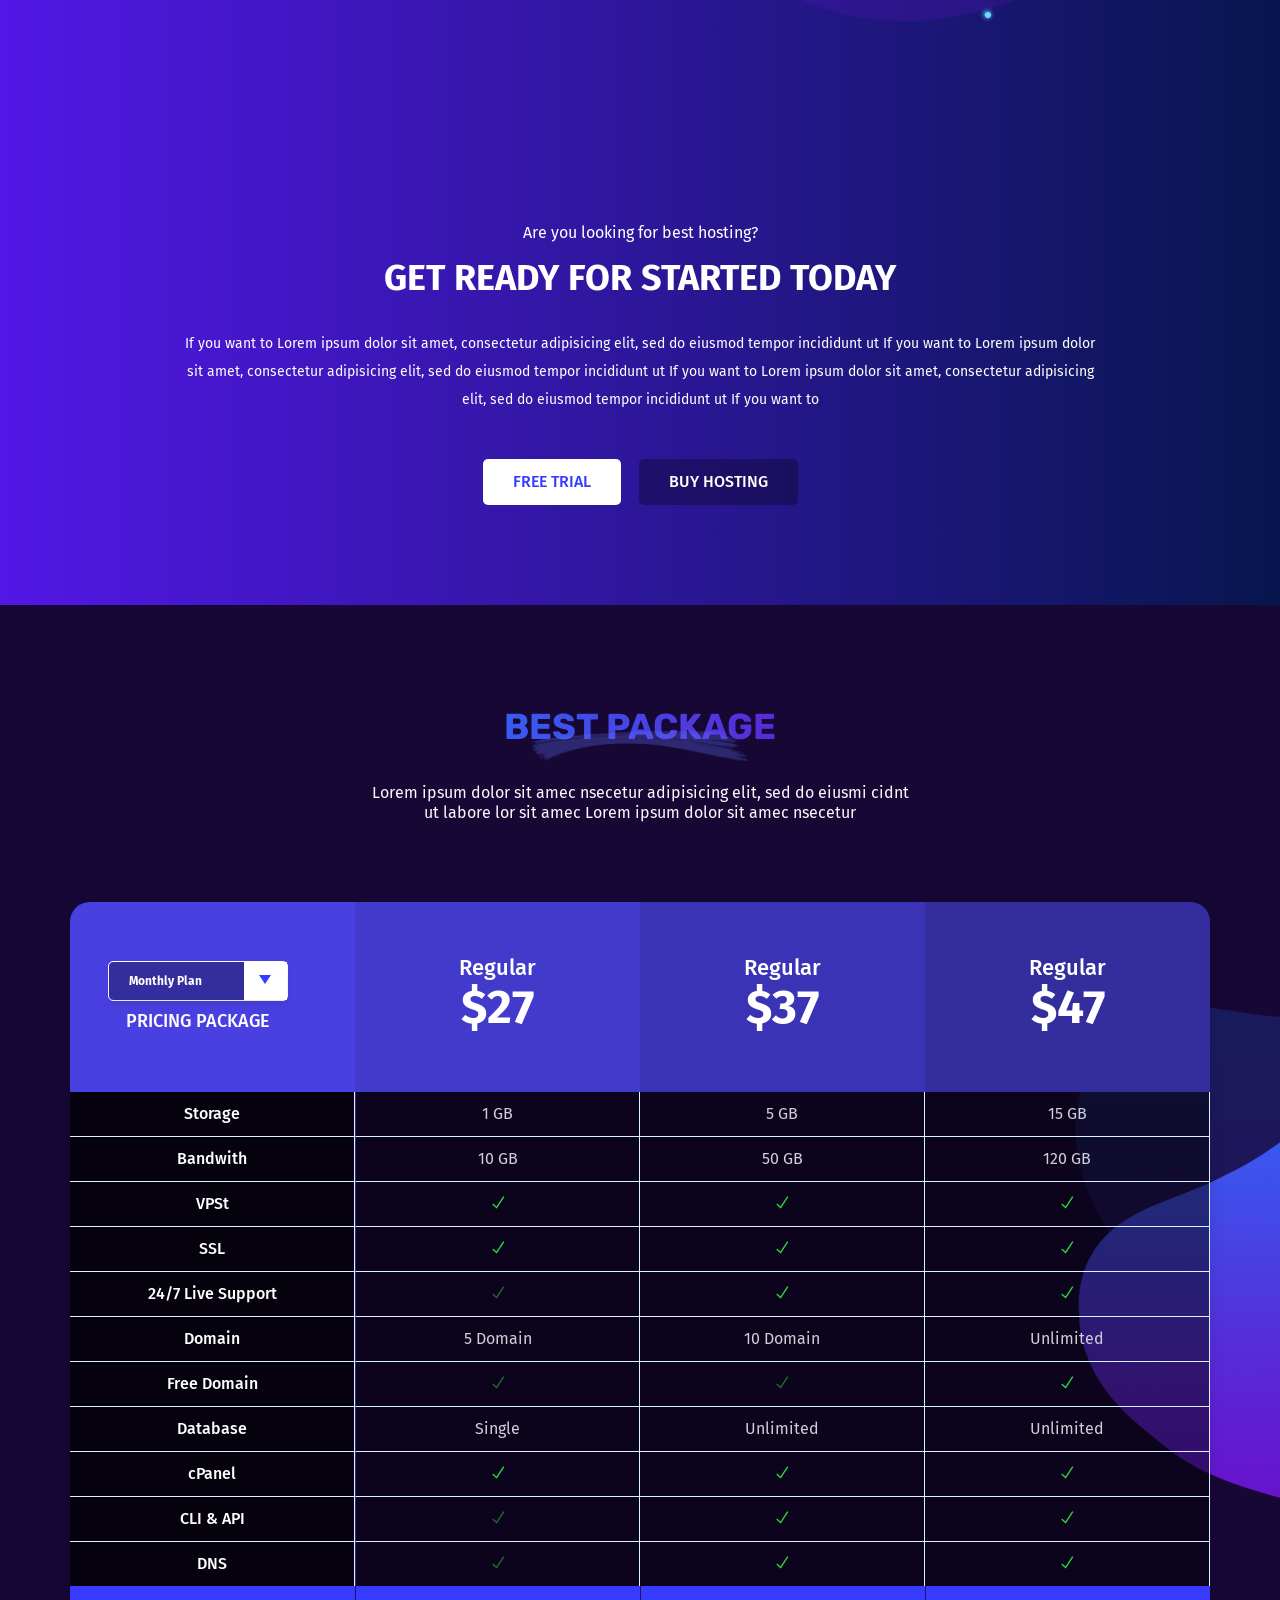
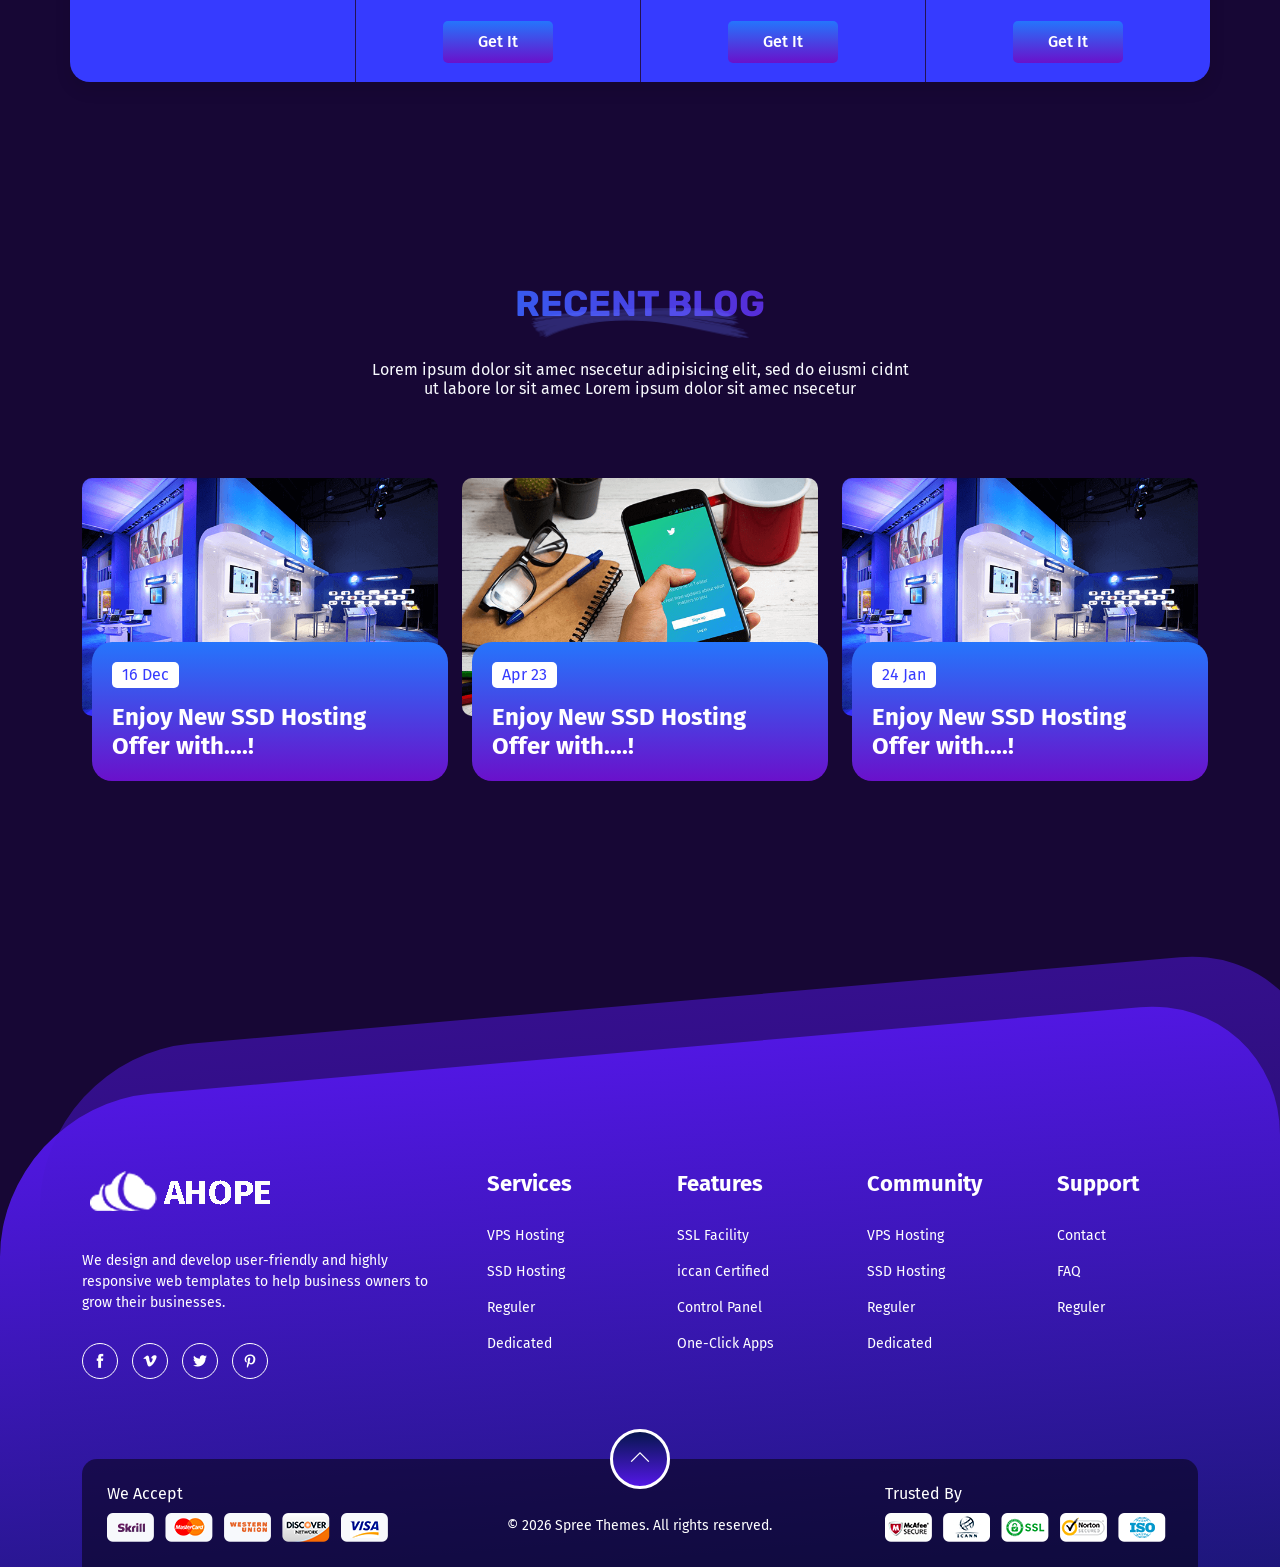
<file: html/dark_version/index.html>
<!DOCTYPE html>
<html lang="zxx">

<head>
    <meta charset="utf-8">
    <meta http-equiv="X-UA-Compatible" content="IE=edge">
    <meta name="viewport" content="width=device-width, initial-scale=1">
    <title>Home 1</title>
    <!-- Favicon -->
    <link href="img/favicon.ico" rel="shortcut icon">
    <!-- Bootstrap CSS -->
    <link rel="stylesheet" type="text/css" href="css/bootstrap.min.css">
    <!-- themify icon -->
    <link rel="stylesheet" type="text/css" href="css/themify-icons.css">
    <!-- colorbox popup -->
    <link rel="stylesheet" type="text/css" href="css/colorbox.css">
    <!-- swiper slider -->
    <link rel="stylesheet" type="text/css" href="css/swiper.min.css">
    <!-- Animate Css -->
    <link rel="stylesheet" type="text/css" href="css/animate.css">
    <!-- Google Font- Rubik -->
    <link href="https://fonts.googleapis.com/css?family=Rubik:400,500,700" rel="stylesheet">
    <!-- Google Font- Fira sans -->
    <link href="https://fonts.googleapis.com/css?family=Fira+Sans:300,400,400i,500,700" rel="stylesheet">
    <!-- CSS -->
    <link href="css/style.css" rel="stylesheet">
</head>

<body class="dark_body">

    <!-- Pre-loader -->
    <div class="preloader">
        <div class="loader">
            <div class="loader_inner"></div>
            <div class="loader_inner"></div>
        </div>
    </div>

    <!-- mobile menu icon -->
    <a class="burger_icon d-md-flex d-lg-none navbar-toggler" data-bs-toggle="collapse" data-bs-target="#mega_menu">
        <div class="stick stick_1"></div>
        <div class="stick stick_2"></div>
        <div class="stick stick_3"></div>
    </a>

    <!-- offcanvas overlay -->
    <div class="offcanvas_overlay"></div>

    <!-- offcanvas menu -->
    <div class="offcanvas_menu">
        <a href="index.html" class="logo"><img src="img/logo_3.png" alt="logo"></a>
        <p>Lorem ipsum dolor sit amet, consectetur adipisicing elit. Praesentium veritatis voluptatem illum ipsum odit!
        </p>
        <ul class="social_link">
            <li><a href="#"><i class="ti-facebook"></i></a></li>
            <li><a href="#"><i class="ti-vimeo-alt"></i></a></li>
            <li><a href="#"><i class="ti-twitter-alt"></i></a></li>
            <li><a href="#"><i class="ti-pinterest"></i></a></li>
        </ul>
        <h5>Get In Tuch:</h5>
        <div class="contact_form">
            <form>
                <div class="row">
                    <div class="form-group col-md-12">
                        <input type="text" class="form-control" id="inputfirstname3" placeholder="Name" required>
                    </div>
                </div>
                <div class="row">
                    <div class="form-group col-md-12">
                        <input type="email" class="form-control" id="inputEmail3" placeholder="Email" required>
                    </div>
                </div>
                <div class="row">
                    <div class="form-group col-md-12">
                        <textarea rows="3" class="form-control" id="inputmessage" placeholder="Message"
                            required></textarea>
                    </div>
                </div>
                <button type="submit" class="boxed_btn">Submit</button>
            </form>
        </div>
        <img src="img/mobileno.png" alt="call" class="mobileno">
    </div>

    <!--Modal For Search -->
    <div class="search_bar">
        <div class="search_body">
            <form action="#">
                <input type="text" placeholder="Enter your text"> <button><i class="ti-search"></i></button>
            </form>
        </div>
    </div>

    <!-- Start Header Section -->
    <header class="header_wrap_4">
        <div class="container">
            <div class="row">
                <div class="col-12">
                    <nav class="mega_nav navbar navbar-expand-lg d-flex justify-content-between p-0">
                        <a class="navbar-brand" href="index.html"><img src="img/logo_4.png" alt="Ahope logo_4"></a>
                        <div class="p-lg-0 nav_wrapper">
                            <ul class="navbar-nav m-auto collapse navbar-collapse" id="mega_menu">
                                <li class="nav-item home_drop">
                                    <a class="nav-link collapsed hcollapse" href="index.html"
                                        data-bs-toggle="collapse">Home</a>
                                    <div id="mega_home" class="hid">
                                        <div class="cart_body">
                                            <a href="index.html" class="single_element"><span>01</span>Creative 1</a>
                                            <a href="home_2.html" class="single_element"><span>02</span>Creative 2</a>
                                            <a href="home_3.html" class="single_element"><span>03</span>
                                                Standard</a>
                                            <a href="home_4.html" class="single_element"><span>04</span>Modarn 1</a>
                                            <a href="home_5.html" class="single_element"><span>05</span>Modern 2</a>
                                            <a href="home_6.html" class="single_element"><span>06</span>
                                                Minimal</a>
                                            <a href="home_7.html" class="single_element"><span>07</span>
                                                Classic 1</a>
                                            <a href="home_8.html" class="single_element"><span>08</span>
                                                Classic 2</a>
                                        </div>
                                    </div>
                                </li>
                                <li class="nav-item hosting_drop">
                                    <a class="nav-link collapsed hcollapse" href="shared_hosting.html"
                                        data-bs-toggle="collapse">Hosting</a>
                                    <div id="mega_hosting" class="hid">
                                        <div class="mega_hosting_details">
                                            <ul class="mega_hosting_list">
                                                <li><a href="shared_hosting.html">Shared Hosting</a>
                                                </li>
                                                <li><a href="vps_hosting.html">VPS Hosting</a></li>
                                                <li><a href="dadicated_hosting.html">Dedicated
                                                        Hosting</a></li>
                                            </ul>
                                        </div>
                                    </div>
                                </li>
                                <li class="nav-item">
                                    <a class="nav-link" href="wordpress.html">Wordpress</a>
                                </li>
                                <li class="nav-item page_drop">
                                    <a class="nav-link collapsed hcollapse" href="about_us.html"
                                        data-bs-toggle="collapse">Pages</a>
                                    <div class="mega_page_details hid" id="mega_page_details">
                                        <div class="container">
                                            <div class="row">
                                                <div class="col-lg-4 d-lg-block d-none">
                                                    <div class="swiper-container mega_menu_slide">
                                                        <div class="swiper-wrapper">
                                                            <div class="active swiper-slide">
                                                                <a href="index.html"><img class="d-block w-100"
                                                                        src="img/home/1.png" alt="First slide"> </a>
                                                            </div>
                                                            <div class="swiper-slide">
                                                                <a href="home_2.html"><img class="d-block w-100"
                                                                        src="img/home/2.png" alt="Second slide"></a>
                                                            </div>
                                                            <div class="swiper-slide">
                                                                <a href="home_3.html"><img class="d-block w-100"
                                                                        src="img/home/3.png" alt="Third slide"></a>
                                                            </div>
                                                            <div class="swiper-slide">
                                                                <a href="home_4.html"><img class="d-block w-100"
                                                                        src="img/home/4.png" alt="First slide"> </a>
                                                            </div>
                                                            <div class="swiper-slide">
                                                                <a href="home_5.html"><img class="d-block w-100"
                                                                        src="img/home/5.png" alt="Second slide"></a>
                                                            </div>
                                                            <div class="swiper-slide">
                                                                <a href="home_6.html"><img class="d-block w-100"
                                                                        src="img/home/6.png" alt="Third slide"></a>
                                                            </div>
                                                            <div class="swiper-slide">
                                                                <a href="home_7.html"><img class="d-block w-100"
                                                                        src="img/home/7.png" alt="Second slide"></a>
                                                            </div>
                                                            <div class="swiper-slide">
                                                                <a href="home_8.html"><img class="d-block w-100"
                                                                        src="img/home/8.png" alt="Third slide"></a>
                                                            </div>
                                                        </div>
                                                        <div class="carousel-control-prev swiper-button-prev"></div>
                                                        <div class="carousel-control-next swiper-button-next"></div>
                                                    </div>
                                                </div>
                                                <div class="col-lg-2 col-12">
                                                    <ul class="mega_page_list">
                                                        <li><a href="signup.html">Sign Up</a></li>
                                                        <li><a href="signin.html">Sign In</a></li>
                                                        <li><a href="reset_password.html">Reset
                                                                Password</a></li>
                                                        <li><a href="reset_new_password.html">Reset New
                                                                Password</a></li>
                                                        <li><a href="comming_soon.html">Comming Soon</a>
                                                        </li>
                                                        <li><a href="terms_and_condition.html">Terms And
                                                                Condition</a></li>

                                                    </ul>
                                                </div>
                                                <div class="col-lg-2 col-12">
                                                    <ul class="mega_page_list">
                                                        <li><a href="team.html">Team</a></li>
                                                        <li><a href="team_2.html">Team 2</a></li>
                                                        <li><a href="product.html">Product</a></li>
                                                        <li><a href="order.html">Order</a></li>
                                                        <li><a href="contact.html">Contact Us</a></li>
                                                        <li><a href="contact_2.html">Contact Us 2</a>
                                                        </li>
                                                    </ul>
                                                </div>
                                                <div class=" col-lg-2 col-12">
                                                    <ul class="mega_page_list">
                                                        <li><a href="knowledge.html">Knowledge</a></li>
                                                        <li><a href="faq.html">FAQ</a></li>
                                                        <li><a href="404.html">404</a></li>
                                                        <li><a href="promo_video.html">Promo Video</a>
                                                        </li>
                                                        <li><a href="services.html">Services</a></li>
                                                        <li><a href="testimonials.html">Testimonials</a>
                                                        </li>
                                                    </ul>
                                                </div>
                                                <div class=" col-lg-2 col-12">
                                                    <ul class="mega_page_list">
                                                        <li><a href="blogs.html">Blogs</a></li>
                                                        <li><a href="call_to_actions.html">Call To
                                                                Actions</a></li>
                                                        <li><a href="clients.html">Clients</a></li>
                                                        <li><a href="counters.html">Counters</a></li>
                                                        <li><a href="features.html">Features</a></li>
                                                        <li><a href="footers.html">Footers</a></li>
                                                        <li><a href="pricing.html">Pricing</a></li>
                                                    </ul>
                                                </div>
                                            </div>
                                        </div>
                                    </div>
                                </li>
                                <li class="nav-item">
                                    <a class="nav-link" href="about_us.html">About Us</a>
                                </li>
                                <li class="nav-item blog_drop">
                                    <a class="nav-link collapsed hcollapse" href="blog_single_with_left_side_bar.html"
                                        data-bs-toggle="collapse">Blog</a>
                                    <div id="mega_blog" class="hid">
                                        <div class="mega_blog_details">
                                            <ul class="mega_blog_list">
                                                <li><a href="blog_single_with_left_side_bar.html">Single
                                                        With Left Side Bar</a></li>
                                                <li><a href="blog_single_with_right_side_bar.html">Single With Right
                                                        Side Bar</a></li>
                                                <li><a href="blog_two_column_left.html">Two Column With
                                                        Left Side Bar</a></li>
                                                <li><a href="blog_two_column_right.html">Two Column With
                                                        Right Side Bar</a></li>
                                                <li><a href="blog_full_width_left.html">Full Width With
                                                        Left Side Bar</a></li>
                                                <li><a href="blog_full_width_right.html">Full Width With
                                                        Right Side Bar</a></li>
                                                <li><a href="blog_full_width_content.html">Full Width
                                                        Content</a></li>
                                                <li><a href="blog_full_width_grid.html">Full Width
                                                        Grid</a></li>
                                                <li><a href="blog_two_column_grid.html">Two Column
                                                        Grid</a></li>
                                                <li><a href="blog_grid.html">Grid</a></li>
                                                <li><a href="blog_masonry.html">Masonry</a></li>
                                                <li><a href="blog_simple.html">Simple</a></li>
                                            </ul>
                                        </div>
                                    </div>
                                </li>
                                <li class="nav-item">
                                    <a class="nav-link" href="index.html">WHMCS</a>
                                </li>
                                <li class="nav_right nav-item">
                                    <a href="#" class="search_icon"><i class="ti-search search_icon"></i></a>
                                </li>
                                <li class="nav_right nav-item d-none d-lg-block">
                                    <a href="#" class="offcanvas"><i class="ti-align-right"></i></a>
                                </li>
                            </ul>
                        </div>
                    </nav>
                </div>
            </div>
        </div>
    </header>
    <!-- End Header Section -->

    <!-- Start Hero Section -->
    <section class="hero_area_5">
        <div class="container">
            <div class="row">
                <div class="col-md-12">
                    <div class="hero_content_wrapper">
                        <div class="hero_content text-center">
                            <h2>Best Domain Hosting</h2>
                            <h3>We are selling best hosting service, The WHMCS Lagom theme installation service is
                                performed Thanks to regular theme updates, you will stay up to date with we are selling
                                special domain name.</h3>
                            <div class="domain_form_5">
                                <form action="#">
                                    <input class="domain_in" type="text" placeholder="Search Your Domain">
                                    <div class="select_wrapper">
                                        <input type="text" id="chose_domain" readonly> <i
                                            class="arrow ti-angle-down"></i>
                                        <ol class="option_list">
                                            <li value="1" id="firstItem_domain">.com</li>
                                            <li value="2">.org</li>
                                            <li value="3">.net</li>
                                            <li value="4">.cc</li>
                                            <li value="5">.name</li>
                                            <li value="6">.biz</li>
                                            <li value="7">.tv</li>
                                            <li value="8">.asia</li>
                                        </ol>
                                    </div>
                                    <button class="search_domain_btn"><span
                                            class="text d-none d-md-block">Search</span><i
                                            class="ti-arrow-right d-md-none d-block"></i></button>
                                </form>
                            </div>
                        </div>
                    </div>
                </div>
            </div>
        </div>
    </section>
    <!-- End Hero Section -->

    <!-- Start Feature Section -->
    <section class="feature_area_5">
        <div class="container">
            <div class="row ">
                <div class="col-12 col-md-6 col-lg-3">
                    <div class="single_feature_item_5">
                        <div class="feature_icon d-flex align-items-center justify-content-center">
                            <img src="img/feature/51.png" alt="feature image">
                        </div>
                        <h3>Dadicated Server</h3>
                        <p>If your company need also is relaiable dedicated server then it’s perfectfor you.</p>
                    </div>
                </div>
                <div class="col-12 col-md-6 col-lg-3">
                    <div class="single_feature_item_5 green_bg">
                        <div class="feature_icon d-flex align-items-center justify-content-center">
                            <img src="img/feature/52.png" alt="feature image">
                        </div>
                        <h3>Global Server</h3>
                        <p>If your company need also is relaiable dedicated server then it’s perfectfor you.</p>
                    </div>
                </div>
                <div class="col-12 col-md-6 col-lg-3">
                    <div class="single_feature_item_5 red_bg">
                        <div class="feature_icon d-flex align-items-center justify-content-center">
                            <img src="img/feature/53.png" alt="feature image">
                        </div>
                        <h3>Dadicated Server</h3>
                        <p>If your company need also is relaiable dedicated server then it’s perfectfor you.</p>
                    </div>
                </div>
                <div class="col-12 col-md-6 col-lg-3">
                    <div class="single_feature_item_5 blue_bg">
                        <div class="feature_icon d-flex align-items-center justify-content-center">
                            <img src="img/feature/54.png" alt="feature image">
                        </div>
                        <h3>Global Server</h3>
                        <p>If your company need also is relaiable dedicated server then it’s perfectfor you.</p>
                    </div>
                </div>
            </div>
        </div>
    </section>
    <!-- End Feature Section -->

    <!-- Start Counter Section -->
    <div class="counter_section_2">
        <div class="container">
            <div class="row">
                <div class="col-md-3 col-6">
                    <div class="single_counter_2">
                        <div class="counter_img d-flex justify-content-center align-items-center">
                            <img src="img/counter/shield.png" alt="shield">
                        </div>
                        <p>Security</p>
                        <h4><span class="counter">100</span>% Safety</h4>
                    </div>
                </div>
                <div class="col-md-3 col-6">
                    <div class="single_counter_2">
                        <div class="counter_img d-flex justify-content-center align-items-center">
                            <img src="img/counter/award.png" alt="award">
                        </div>
                        <p>Award</p>
                        <h4><span class="counter">21</span> Time Awarded</h4>
                    </div>
                </div>
                <div class="col-md-3 col-6">
                    <div class="single_counter_2">
                        <div class="counter_img d-flex justify-content-center align-items-center">
                            <img src="img/counter/support.png" alt="support">
                        </div>
                        <p>24/7 Support</p>
                        <h4><span class="counter">98</span>% Satisfied</h4>
                    </div>
                </div>
                <div class="col-md-3 col-6">
                    <div class="single_counter_2">
                        <div class="counter_img d-flex justify-content-center align-items-center">
                            <img src="img/counter/uptime.png" alt="uttime">
                        </div>
                        <p>Server Uptime</p>
                        <h4>All most <span class="counter">100</span>%</h4>
                    </div>
                </div>
            </div>
        </div>
    </div>
    <!-- End Counter Section -->

    <!-- Start Promo Content Area  -->
    <section class="promo_content_area_5">
        <div class="container">
            <div class="row">
                <div class="col-md-12 col-lg-6">
                    <div class="left_side">
                        <div class="promo_content_5">
                            <div class="box_wrapper">
                                <div class="box"></div>
                                <div class="box"></div>
                                <div class="box"></div>
                                <!-- promo video area -->
                                <div class="overlay1">
                                    <video id="video1" controls autoplay>
                                        <source src="http://themevaly.com/video/001.mp4" type="video/mp4">
                                        Your browser does not support HTML5 video.
                                    </video>
                                </div>
                                <div class="button-container d-flex justify-content-center align-items-center">
                                    <button class="play_btn_pluse video_button ">
                                        <span></span>
                                    </button>
                                </div>
                            </div>
                        </div>
                    </div>
                </div>
                <div class="col-md-12 col-lg-6 d-flex  justify-content-center align-items-center">
                    <div class="right_side">
                        <h2>Something About Us</h2>
                        <p>Lorem ipsum dolor sit amec nsecetur adipisicing elit, sed do eiusmi cidnt ut labore lor sit
                            amec Lorem ipsum dolor sit amec nsecetur adipisicing elit, sed do eiusmi cidnt ut labore lor
                            sit amec</p>
                        <a href="about_us.html" class="boxed_btn"><span>Learn more</span></a>
                    </div>
                </div>
            </div>
        </div>
    </section>
    <!-- End Promo Content Area  -->

    <!-- Start Offer Section -->
    <section class="service_carousel_area_1">
        <div class="container">
            <div class="row">
                <div class="col-md-6 offset-md-3">
                    <div class="section_title_main_4 text-center">
                        <h2>Best package</h2>
                        <h3>Lorem ipsum dolor sit amec nsecetur adipisicing elit, sed do eiusmi cidnt ut labore lor sit
                            amec Lorem ipsum dolor sit amec nsecetur </h3>
                    </div>
                </div>
            </div>
            <div class="row">
                <div class="swiper-container service_carousel">
                    <div class="swiper-wrapper">
                        <div class="swiper-slide">
                            <div class="single_service_item_5">
                                <h3>SSD Server</h3>
                                <p>We have many server stetion all over the world, thats why we can provide smooth
                                    hosting service, We have </p>
                                <ul class="service_list">
                                    <li><i class="ti-check"></i>Free Website Builder</li>
                                    <li><i class="ti-check"></i>Free Domain Registration</li>
                                    <li><i class="ti-check"></i>24/7 Quality Support</li>
                                </ul>
                                <a href="#" class="boxed_btn"><span>Get It!</span><i
                                        class="ti-angle-double-right"></i></a>
                                <img src="img/offers/1.png" alt="offers">
                            </div>
                        </div>
                        <div class="swiper-slide">
                            <div class="single_service_item_5 colored_bg">
                                <h3>Wordpress Packege</h3>
                                <p>We have many server stetion all over the world, thats why we can provide smooth
                                    hosting service, We have </p>
                                <ul class="service_list">
                                    <li><i class="ti-check"></i>Free Website Builder</li>
                                    <li><i class="ti-check"></i>Money Back Guarentee</li>
                                    <li><i class="ti-check"></i>24/7 Quality Support</li>
                                </ul>
                                <a href="#" class="boxed_btn"><span>Get It!</span><i
                                        class="ti-angle-double-right"></i></a>
                                <img src="img/offers/2.png" alt="offers">
                            </div>
                        </div>
                        <div class="swiper-slide">
                            <div class="single_service_item_5">
                                <h3>SSD Server</h3>
                                <p>We have many server stetion all over the world, thats why we can provide smooth
                                    hosting service, We have </p>
                                <ul class="service_list">
                                    <li><i class="ti-check"></i>Free Website Builder</li>
                                    <li><i class="ti-check"></i>Free Domain Registration</li>
                                    <li><i class="ti-check"></i>24/7 Quality Support</li>
                                </ul>
                                <a href="#" class="boxed_btn"><span>Get It!</span><i
                                        class="ti-angle-double-right"></i></a>
                                <img src="img/offers/1.png" alt="offers">
                            </div>
                        </div>
                        <div class="swiper-slide">
                            <div class="single_service_item_5 colored_bg">
                                <h3>Wordpress Packege</h3>
                                <p>We have many server stetion all over the world, thats why we can provide smooth
                                    hosting service, We have </p>
                                <ul class="service_list">
                                    <li><i class="ti-check"></i>Free Website Builder</li>
                                    <li><i class="ti-check"></i>Money Back Guarentee</li>
                                    <li><i class="ti-check"></i>24/7 Quality Support</li>
                                </ul>
                                <a href="#" class="boxed_btn"><span>Get It!</span><i
                                        class="ti-angle-double-right"></i></a>
                                <img src="img/offers/2.png" alt="offers">
                            </div>
                        </div>
                    </div>
                    <div class="swiper-pagination"></div>
                </div>
            </div>
        </div>
    </section>
    <!-- End Offer Section -->

    <!-- Start client_and_testimonial combind section -->
    <section class="client_and_testimonial">
        <div class="container">
            <!-- Start Client Section -->
            <div class="row justify-content-center">
                <div class="col-md-12 col-12 px-5">
                    <div class="client_area_4 swiper-container">
                        <div class="swiper-wrapper">
                            <div class="swiper-slide">
                                <div class="wrapper">
                                    <div class="client_img d-flex justify-content-center align-items-center">
                                        <a href="#"><img src="img/clients/1.png" alt=" client image"></a>
                                    </div>
                                </div>
                            </div>
                            <div class="swiper-slide">
                                <div class="wrapper">
                                    <div class="client_img d-flex justify-content-center align-items-center">
                                        <a href="#"><img src="img/clients/2.png" alt=" client image"></a>
                                    </div>
                                </div>
                            </div>
                            <div class="swiper-slide">
                                <div class="wrapper">
                                    <div class="client_img d-flex justify-content-center align-items-center">
                                        <a href="#"><img src="img/clients/6.png" alt=" client image"></a>
                                    </div>
                                </div>
                            </div>
                            <div class="swiper-slide">
                                <div class="wrapper">
                                    <div class="client_img d-flex justify-content-center align-items-center">
                                        <a href="#"><img src="img/clients/4.png" alt=" client image"></a>
                                    </div>
                                </div>
                            </div>
                            <div class="swiper-slide">
                                <div class="wrapper">
                                    <div class="client_img d-flex justify-content-center align-items-center">
                                        <a href="#"><img src="img/clients/5.png" alt=" client image"></a>
                                    </div>
                                </div>
                            </div>
                            <div class="swiper-slide">
                                <div class="wrapper">
                                    <div class="client_img d-flex justify-content-center align-items-center">
                                        <a href="#"><img src="img/clients/6.png" alt=" client image"></a>
                                    </div>
                                </div>
                            </div>
                        </div>
                    </div>
                </div>
            </div>
            <!-- End Client Section -->

            <div class="row">
                <!-- Start testimonial Section -->
                <div class="testimonial_area_4 swiper-container col-12">
                    <div class="swiper-wrapper">
                        <div class="swiper-slide">
                            <div class="single_testionial">
                                <div class="row d-flex align-items-center">
                                    <div class="col-md-4 col-lg-3">
                                        <div class="author">
                                            <img src="img/testimonial/1.png" alt="avater">
                                            <div class="author_info">
                                                <h4>Greg Miller<span>CEO at Playwell</span></h4>
                                            </div>
                                        </div>
                                    </div>
                                    <div class="col-md-8 col-lg-9">
                                        <div class="content">
                                            <i class="ti-quote-left"></i>
                                            <p>We are selling best hosting service, The WHMCS Lagom theme installation
                                                service is performed Thanks to regular theme updates, you will stay up
                                                to date with we are selling special domain name. We are selling best
                                                hosting service, The WHMCS Lagom theme installation service is performed
                                                Thanks to regular theme </p>
                                        </div>
                                    </div>
                                </div>
                            </div>
                        </div>
                        <div class="swiper-slide">
                            <div class="single_testionial">
                                <div class="row d-flex align-items-center">
                                    <div class="col-md-4 col-lg-3">
                                        <div class="author">
                                            <img src="img/testimonial/2.png" alt="avater">
                                            <div class="author_info">
                                                <h4>Greg Miller<span>CEO at Playwell</span></h4>
                                            </div>
                                        </div>
                                    </div>
                                    <div class="col-md-8 col-lg-9">
                                        <div class="content">
                                            <i class="ti-quote-left"></i>
                                            <p>We are selling best hosting service, The WHMCS Lagom theme installation
                                                service is performed Thanks to regular theme updates, you will stay up
                                                to date with we are selling special domain name. We are selling best
                                                hosting service, The WHMCS Lagom theme installation service is performed
                                                Thanks to regular theme</p>
                                        </div>
                                    </div>
                                </div>
                            </div>
                        </div>
                        <div class="swiper-slide">
                            <div class="single_testionial">
                                <div class="row d-flex align-items-center">
                                    <div class="col-md-4 col-lg-3">
                                        <div class="author">
                                            <img src="img/testimonial/1.png" alt="avater">
                                            <div class="author_info">
                                                <h4>Greg Miller<span>CEO at Playwell</span></h4>
                                            </div>
                                        </div>
                                    </div>
                                    <div class="col-md-8 col-lg-9">
                                        <div class="content">
                                            <i class="ti-quote-left"></i>
                                            <p>We are selling best hosting service, you will stay up to date with we are
                                                selling special domain name. We are selling best hosting service, The
                                                WHMCS Lagom theme installation service is performed Thanks to regular
                                                theme </p>
                                        </div>
                                    </div>
                                </div>
                            </div>
                        </div>

                    </div>
                    <div class="swiper-button-next"><img src="img/testimonial/right_arrow.png" alt="arrow"></div>
                    <div class="swiper-button-prev"><img src="img/testimonial/left_arrow.png" alt="arrow"></div>
                </div>
            </div>
            <!-- End testimonial Section -->
        </div>
    </section>
    <!-- End client_and_testimonial combind section -->

    <!-- Start About Section -->
    <section class="about_section">
        <div class="container">
            <div class="row single_about align-items-center">
                <div class="col-md-6">
                    <div class="about_img d-flex justify-content-center">
                        <img src="img/about/about_1.png" alt="about">
                    </div>
                </div>
                <div class="col-md-6">
                    <div class="about_info">
                        <h3>Something About Us</h3>
                        <p>Lorem ipsum dolor sit amec nsecetur adipisicing elit, sed do eiusmi cidnt ut labore lor sit
                            amec Lorem ipsum dolor sit amec nsecetur</p>
                        <ul class="service_list">
                            <li><i class="ti-check"></i>No Extra Charge For Renew</li>
                            <li><i class="ti-check"></i>24/7 Customer Support</li>
                            <li><i class="ti-check"></i>Full Virus Protection</li>
                        </ul>
                        <a class="boxed_btn" href="about_us.html"><span>Learn More</span></a>
                    </div>
                </div>
            </div>
            <div class="row single_about align-items-center">
                <div class="col-md-6 order-2">
                    <div class="about_info">
                        <h3>Something About Us</h3>
                        <p>Lorem ipsum dolor sit amec nsecetur adipisicing elit, sed do eiusmi cidnt ut labore lor sit
                            amec Lorem ipsum dolor sit amec nsecetur</p>
                        <ul class="service_list">
                            <li><i class="ti-check"></i>No Extra Charge For Renew</li>
                            <li><i class="ti-check"></i>24/7 Customer Support</li>
                            <li><i class="ti-check"></i>Full Virus Protection</li>
                        </ul>
                        <a class="boxed_btn" href="about_us.html"><span>Learn More</span></a>
                    </div>
                </div>
                <div class="col-md-6 order-1 order-md-3">
                    <div class="about_img d-flex justify-content-center">
                        <img src="img/about/about_1.png" alt="about">
                    </div>
                </div>
            </div>
        </div>
    </section>
    <!-- End About Section -->

    <!-- Start Call To Action Area 4-->
    <section class="call_to_action_area_4">
        <div class="container">
            <div class="row">
                <div class="col-md-10 offset-md-1 text-center">
                    <div class="">
                        <h4>Are you looking for best hosting?</h4>
                        <h3>Get Ready for Started Today</h3>
                        <p>If you want to Lorem ipsum dolor sit amet, consectetur adipisicing elit, sed do eiusmod
                            tempor incididunt ut If you want to Lorem ipsum dolor sit amet, consectetur adipisicing
                            elit, sed do eiusmod tempor incididunt ut If you want to Lorem ipsum dolor sit amet,
                            consectetur adipisicing elit, sed do eiusmod tempor incididunt ut If you want to </p>
                        <a href="shared_hosting.html" class="boxed_btn"><span>Free Trial</span></a>
                        <a href="shared_hosting.html" class="boxed_btn alt"><span>Buy Hosting</span></a>
                    </div>
                </div>
            </div>
        </div>
    </section>
    <!-- End Call To Action Area 4-->

    <!-- Start Packege-Pricing Section -->
    <section class="packege_pricing_area_5">
        <div class="container">
            <div class="row">
                <div class="col-md-6 offset-md-3">
                    <div class="section_title_main_4 text-center">
                        <h2>Best package</h2>
                        <h3>Lorem ipsum dolor sit amec nsecetur adipisicing elit, sed do eiusmi cidnt ut labore lor sit
                            amec Lorem ipsum dolor sit amec nsecetur </h3>
                    </div>
                </div>
            </div>
        </div>
        <div class="container tab_wrapper">
            <div class="row tab_1">
                <div class="col-sm-12 col-md-4 col-lg-3 d-none d-lg-block">
                    <div class="single_pakege_5 item_list">
                        <div class="pricing_top">
                            <div class="pricing_tabling d-flex flex-column justify-content-center align-items-center">
                                <div class="select_month_wrapper">
                                    <input type="text" id="chose_plan" readonly>
                                    <span class="arrow"></span>
                                    <span class="split"></span>
                                    <ol class="option_list">
                                        <li value="1" id="firstItem_plan">Monthly Plan</li>
                                        <li value="2">Yearly Plan</li>
                                    </ol>
                                </div>
                                <h3>Pricing Package</h3>
                            </div>
                        </div>
                        <ul class="pakege_service_list">
                            <li>Storage</li>
                            <li>Bandwith</li>
                            <li>VPSt</li>
                            <li>SSL</li>
                            <li>24/7 Live Support</li>
                            <li>Domain</li>
                            <li>Free Domain</li>
                            <li>Database</li>
                            <li>cPanel</li>
                            <li>CLI & API</li>
                            <li>DNS</li>
                        </ul>
                        <div class="pricing_footer">
                        </div>
                    </div>
                </div>
                <div class="col-sm-12 col-md-4 col-lg-3">
                    <div class="single_pakege_5 regular">
                        <div class="pricing_top d-flex justify-content-center flex-column align-items-center">
                            <p class="plan_titel">Regular</p>
                            <h2 class="price">$27</h2>
                        </div>
                        <ul class="pakege_service_list">
                            <li><span class="d-inline-block d-md-block d-lg-none">Storage</span>1 GB</li>
                            <li><span class="d-inline-block d-md-block d-lg-none">Bandwith</span>10 GB</li>
                            <li><span class="d-inline-block d-md-block d-lg-none">VPS</span><i class="ti-check"></i>
                            </li>
                            <li><span class="d-inline-block d-md-block d-lg-none">SSL</span><i class="ti-check"></i>
                            </li>
                            <li><span class="d-inline-block d-md-block d-lg-none">24/7 Live Support</span><i
                                    class="ti-check unchecked"></i></li>
                            <li><span class="d-inline-block d-md-block d-lg-none">Domain</span> 5 Domain</li>
                            <li><span class="d-inline-block d-md-block d-lg-none">Free Domain</span><i
                                    class="ti-check unchecked"></i></li>
                            <li><span class="d-inline-block d-md-block d-lg-none">Database</span>Single</li>
                            <li><span class="d-inline-block d-md-block d-lg-none">cPanel</span><i class="ti-check"></i>
                            </li>
                            <li><span class="d-inline-block d-md-block d-lg-none">CLI & API</span><i
                                    class="ti-check unchecked"></i></li>
                            <li><span class="d-inline-block d-md-block d-lg-none">DNS</span><i
                                    class="ti-check unchecked"></i></li>
                        </ul>
                        <div class="pricing_footer">
                            <a href="#" class="boxed_btn"><span>Get It</span></a>
                        </div>
                    </div>
                </div>
                <div class="col-sm-12 col-md-4 col-lg-3">
                    <div class="single_pakege_5 advance">
                        <div class="pricing_top d-flex justify-content-center flex-column align-items-center">
                            <p class="plan_titel">Regular</p>
                            <h2 class="price">$37</h2>
                        </div>
                        <ul class="pakege_service_list">
                            <li><span class="d-inline-block d-md-block d-lg-none">Storage</span>5 GB</li>
                            <li><span class="d-inline-block d-md-block d-lg-none">Bandwith</span>50 GB</li>
                            <li><span class="d-inline-block d-md-block d-lg-none">VPS</span><i class="ti-check"></i>
                            </li>
                            <li><span class="d-inline-block d-md-block d-lg-none">SSL</span><i class="ti-check"></i>
                            </li>
                            <li><span class="d-inline-block d-md-block d-lg-none">24/7 Live Support</span><i
                                    class="ti-check"></i></li>
                            <li><span class="d-inline-block d-md-block d-lg-none">Domain</span> 10 Domain</li>
                            <li><span class="d-inline-block d-md-block d-lg-none">Free Domain</span><i
                                    class="ti-check unchecked"></i></li>
                            <li><span class="d-inline-block d-md-block d-lg-none">Database</span>Unlimited</li>
                            <li><span class="d-inline-block d-md-block d-lg-none">cPanel</span><i class="ti-check"></i>
                            </li>
                            <li><span class="d-inline-block d-md-block d-lg-none">CLI & API</span><i
                                    class="ti-check"></i></li>
                            <li><span class="d-inline-block d-md-block d-lg-none">DNS</span><i class="ti-check"></i>
                            </li>
                        </ul>
                        <div class="pricing_footer">
                            <a href="#" class="boxed_btn"><span>Get It</span></a>
                        </div>
                    </div>
                </div>
                <div class="col-sm-12 col-md-4 col-lg-3">
                    <div class="single_pakege_5 pro">
                        <div class="pricing_top d-flex justify-content-center flex-column align-items-center">
                            <p class="plan_titel">Regular</p>
                            <h2 class="price">$47</h2>
                        </div>
                        <ul class="pakege_service_list">
                            <li><span class="d-inline-block d-md-block d-lg-none">Storage</span>15 GB</li>
                            <li><span class="d-inline-block d-md-block d-lg-none">Bandwith</span>120 GB</li>
                            <li><span class="d-inline-block d-md-block d-lg-none">VPS</span><i class="ti-check"></i>
                            </li>
                            <li><span class="d-inline-block d-md-block d-lg-none">SSL</span><i class="ti-check"></i>
                            </li>
                            <li><span class="d-inline-block d-md-block d-lg-none">24/7 Live Support</span><i
                                    class="ti-check"></i></li>
                            <li><span class="d-inline-block d-md-block d-lg-none">Domain</span>Unlimited</li>
                            <li><span class="d-inline-block d-md-block d-lg-none">Free Domain</span><i
                                    class="ti-check"></i></li>
                            <li><span class="d-inline-block d-md-block d-lg-none">Database</span>Unlimited</li>
                            <li><span class="d-inline-block d-md-block d-lg-none">cPanel</span><i class="ti-check"></i>
                            </li>
                            <li><span class="d-inline-block d-md-block d-lg-none">CLI & API</span><i
                                    class="ti-check"></i></li>
                            <li><span class="d-inline-block d-md-block d-lg-none">DNS</span><i class="ti-check"></i>
                            </li>
                        </ul>
                        <div class="pricing_footer">
                            <a href="#" class="boxed_btn"><span>Get It</span></a>
                        </div>
                    </div>
                </div>
            </div>
            <div class="row tab_2">
                <div class="col-sm-12 col-md-4 col-lg-3 d-none d-lg-block">
                    <div class="single_pakege_5 item_list">
                        <div class="pricing_top">
                        </div>
                        <ul class="pakege_service_list">
                            <li>Storage</li>
                            <li>Bandwith</li>
                            <li>VPSt</li>
                            <li>SSL</li>
                            <li>24/7 Live Support</li>
                            <li>Domain</li>
                            <li>Free Domain</li>
                            <li>Database</li>
                            <li>cPanel</li>
                            <li>CLI & API</li>
                            <li>DNS</li>
                        </ul>
                        <div class="pricing_footer">
                        </div>
                    </div>
                </div>
                <div class="col-sm-12 col-md-4 col-lg-3">
                    <div class="single_pakege_5 regular">
                        <div class="pricing_top d-flex justify-content-center flex-column align-items-center">
                            <p class="plan_titel">Regular</p>
                            <h2 class="price">$55</h2>
                        </div>
                        <ul class="pakege_service_list">
                            <li><span class="d-inline-block d-md-block d-lg-none">Storage</span>1 GB</li>
                            <li><span class="d-inline-block d-md-block d-lg-none">Bandwith</span>10 GB</li>
                            <li><span class="d-inline-block d-md-block d-lg-none">VPS</span><i class="ti-check"></i>
                            </li>
                            <li><span class="d-inline-block d-md-block d-lg-none">SSL</span><i class="ti-check"></i>
                            </li>
                            <li><span class="d-inline-block d-md-block d-lg-none">24/7 Live Support</span><i
                                    class="ti-check unchecked"></i></li>
                            <li><span class="d-inline-block d-md-block d-lg-none">Domain</span> 5 Domain</li>
                            <li><span class="d-inline-block d-md-block d-lg-none">Free Domain</span><i
                                    class="ti-check unchecked"></i></li>
                            <li><span class="d-inline-block d-md-block d-lg-none">Database</span>Single</li>
                            <li><span class="d-inline-block d-md-block d-lg-none">cPanel</span><i class="ti-check"></i>
                            </li>
                            <li><span class="d-inline-block d-md-block d-lg-none">CLI & API</span><i
                                    class="ti-check unchecked"></i></li>
                            <li><span class="d-inline-block d-md-block d-lg-none">DNS</span><i
                                    class="ti-check unchecked"></i></li>
                        </ul>
                        <div class="pricing_footer">
                            <a href="#" class="boxed_btn"><span>Get It</span></a>
                        </div>
                    </div>
                </div>
                <div class="col-sm-12 col-md-4 col-lg-3">
                    <div class="single_pakege_5 advance">
                        <div class="pricing_top d-flex justify-content-center flex-column align-items-center">
                            <p class="plan_titel">Regular</p>
                            <h2 class="price">$75</h2>
                        </div>
                        <ul class="pakege_service_list">
                            <li><span class="d-inline-block d-md-block d-lg-none">Storage</span>5 GB</li>
                            <li><span class="d-inline-block d-md-block d-lg-none">Bandwith</span>50 GB</li>
                            <li><span class="d-inline-block d-md-block d-lg-none">VPS</span><i class="ti-check"></i>
                            </li>
                            <li><span class="d-inline-block d-md-block d-lg-none">SSL</span><i class="ti-check"></i>
                            </li>
                            <li><span class="d-inline-block d-md-block d-lg-none">24/7 Live Support</span><i
                                    class="ti-check"></i></li>
                            <li><span class="d-inline-block d-md-block d-lg-none">Domain</span> 10 Domain</li>
                            <li><span class="d-inline-block d-md-block d-lg-none">Free Domain</span><i
                                    class="ti-check unchecked"></i></li>
                            <li><span class="d-inline-block d-md-block d-lg-none">Database</span>Unlimited</li>
                            <li><span class="d-inline-block d-md-block d-lg-none">cPanel</span><i class="ti-check"></i>
                            </li>
                            <li><span class="d-inline-block d-md-block d-lg-none">CLI & API</span><i
                                    class="ti-check"></i></li>
                            <li><span class="d-inline-block d-md-block d-lg-none">DNS</span><i class="ti-check"></i>
                            </li>
                        </ul>
                        <div class="pricing_footer">
                            <a href="#" class="boxed_btn"><span>Get It</span></a>
                        </div>
                    </div>
                </div>
                <div class="col-sm-12 col-md-4 col-lg-3">
                    <div class="single_pakege_5 pro">
                        <div class="pricing_top d-flex justify-content-center flex-column align-items-center">
                            <p class="plan_titel">Regular</p>
                            <h2 class="price">$97</h2>
                        </div>
                        <ul class="pakege_service_list">
                            <li><span class="d-inline-block d-md-block d-lg-none">Storage</span>15 GB</li>
                            <li><span class="d-inline-block d-md-block d-lg-none">Bandwith</span>120 GB</li>
                            <li><span class="d-inline-block d-md-block d-lg-none">VPS</span><i class="ti-check"></i>
                            </li>
                            <li><span class="d-inline-block d-md-block d-lg-none">SSL</span><i class="ti-check"></i>
                            </li>
                            <li><span class="d-inline-block d-md-block d-lg-none">24/7 Live Support</span><i
                                    class="ti-check"></i></li>
                            <li><span class="d-inline-block d-md-block d-lg-none">Domain</span>Unlimited</li>
                            <li><span class="d-inline-block d-md-block d-lg-none">Free Domain</span><i
                                    class="ti-check"></i></li>
                            <li><span class="d-inline-block d-md-block d-lg-none">Database</span>Unlimited</li>
                            <li><span class="d-inline-block d-md-block d-lg-none">cPanel</span><i class="ti-check"></i>
                            </li>
                            <li><span class="d-inline-block d-md-block d-lg-none">CLI & API</span><i
                                    class="ti-check"></i></li>
                            <li><span class="d-inline-block d-md-block d-lg-none">DNS</span><i class="ti-check"></i>
                            </li>
                        </ul>
                        <div class="pricing_footer">
                            <a href="#" class="boxed_btn"><span>Get It</span></a>
                        </div>
                    </div>
                </div>
            </div>
        </div>
    </section>
    <!-- End packege-Pricing Section -->


    <!-- Start Blog Section -->
    <section class="blog_area_4">
        <div class="container">
            <div class="row">
                <div class="col-md-6 offset-md-3">
                    <div class="section_title_main_4 text-center">
                        <h2>Recent Blog</h2>
                        <h3>Lorem ipsum dolor sit amec nsecetur adipisicing elit, sed do eiusmi cidnt ut labore lor sit
                            amec Lorem ipsum dolor sit amec nsecetur </h3>
                    </div>
                </div>
            </div>
            <div class="row">
                <div class="col-md-4">
                    <div class="single_blog_item_3">
                        <div class="blog_img">
                            <img src="img/blog/21.png" alt="blog img">
                        </div>
                        <a class="blog_info" href="#">
                            <p class="meta_date">16 Dec</p>
                            <h2>Enjoy New SSD Hosting Offer with....!</h2>
                        </a>
                    </div>
                </div>
                <div class="col-md-4">
                    <div class="single_blog_item_3">
                        <div class="blog_img">
                            <img src="img/blog/22.png" alt="blog img">
                        </div>
                        <a class="blog_info" href="#">
                            <p class="meta_date">Apr 23</p>
                            <h2>Enjoy New SSD Hosting Offer with....!</h2>
                        </a>
                    </div>
                </div>
                <div class="col-md-4">
                    <div class="single_blog_item_3">
                        <div class="blog_img">
                            <img src="img/blog/21.png" alt="blog img">
                        </div>
                        <a class="blog_info" href="#">
                            <p class="meta_date">24 Jan</p>
                            <h2>Enjoy New SSD Hosting Offer with....!</h2>
                        </a>
                    </div>
                </div>
            </div>
        </div>
    </section>
    <!-- End Blog Section -->

    <!-- Start Footer Section -->
    <footer class="simple_clean_5">
        <div class="container">
            <div class="footer_top">
                <div class="row">
                    <div class="col-md-4">
                        <div class="f_widget_1">
                            <h2><a href="#" class="footer_logo"><img src="img/logo.png" alt="Logo"></a></h2>
                            <p class="footer_text">We design and develop user-friendly and highly responsive web
                                templates to help business owners to grow their businesses.</p>
                            <ul class="social_link">
                                <li><a href="#"><i class="ti-facebook"></i></a></li>
                                <li><a href="#"><i class="ti-vimeo-alt"></i></a></li>
                                <li><a href="#"><i class="ti-twitter-alt"></i></a></li>
                                <li><a href="#"><i class="ti-pinterest"></i></a></li>
                            </ul>
                        </div>
                    </div>
                    <div class="col-md-2 col-6">
                        <div class="f_widget_2">
                            <h3>Services</h3>
                            <ul>
                                <li><a href="#">VPS Hosting</a></li>
                                <li><a href="#">SSD Hosting</a></li>
                                <li><a href="#">Reguler</a></li>
                                <li><a href="#">Dedicated</a></li>
                            </ul>
                        </div>
                    </div>
                    <div class="col-md-2 col-6">
                        <div class="f_widget_2">
                            <h3>Features</h3>
                            <ul>
                                <li><a href="#">SSL Facility</a></li>
                                <li><a href="#">iccan Certified</a></li>
                                <li><a href="#">Control Panel</a></li>
                                <li><a href="#">One-Click Apps</a></li>
                            </ul>
                        </div>
                    </div>
                    <div class="col-md-2 col-6">
                        <div class="f_widget_3">
                            <h3>Community</h3>
                            <ul>
                                <li><a href="#">VPS Hosting</a></li>
                                <li><a href="#">SSD Hosting</a></li>
                                <li><a href="#">Reguler</a></li>
                                <li><a href="#">Dedicated</a></li>
                            </ul>
                        </div>
                    </div>
                    <div class="col-md-2 col-6">
                        <div class="f_widget_4">
                            <h3>Support</h3>
                            <ul>
                                <li><a href="#">Contact</a></li>
                                <li><a href="#">FAQ</a></li>
                                <li><a href="#">Reguler</a></li>
                            </ul>
                        </div>
                    </div>
                </div>
            </div>
            <div class="footer_bottom">
                <div class="scrolltop"> <i class="ti-angle-up"></i></div>
                <div class="row">
                    <div class="col-md-4 d-flex justify-content-md-start justify-content-center">
                        <div class="paypent_list">
                            <h3>We Accept</h3>
                            <div>
                                <a href="#"><img src="img/payment/1.png" alt="payment"></a>
                                <a href="#"><img src="img/payment/2.png" alt="payment"></a>
                                <a href="#"><img src="img/payment/3.png" alt="payment"></a>
                                <a href="#"><img src="img/payment/4.png" alt="payment"></a>
                                <a href="#"><img src="img/payment/5.png" alt="payment"></a>
                            </div>
                        </div>
                    </div>
                    <div class="col-md-4">
                        <div class="copy_right_text">
                            <p>&copy;
                                <script>document.write(new Date().getFullYear())</script> Spree Themes. All rights
                                reserved.
                            </p>
                        </div>
                    </div>
                    <div class="col-md-4  d-flex justify-content-md-end justify-content-center">
                        <div class="top_certified">
                            <h3>Trusted By</h3>
                            <div>
                                <a href="#"><img src="img/trusted/1.png" alt="trusted client"></a>
                                <a href="#"><img src="img/trusted/2.png" alt="trusted client"></a>
                                <a href="#"><img src="img/trusted/3.png" alt="trusted client"></a>
                                <a href="#"><img src="img/trusted/4.png" alt="trusted client"></a>
                                <a href="#"><img src="img/trusted/5.png" alt="trusted client"></a>
                            </div>
                        </div>
                    </div>
                </div>
            </div>
        </div>
    </footer>
    <!-- End Footer Section -->



    <!--jQuery JS-->
    <script src="js/jquery-3.6.0.min.js"></script>

    <!-- Bootstrap -->
    <script src="js/bootstrap.bundle.min.js"></script>
    <!-- isotope -->
    <script src="js/isotope.pkgd.min.js"></script>
    <!-- colorbox popup -->
    <script src="js/jquery.colorbox-min.js"></script>
    <!-- Swiper Slider -->
    <script src="js/swiper.min.js"></script>
    <!-- waypoints  -->
    <script src="js/jquery.waypoints.min.js"></script>
    <!-- Counterup  -->
    <script src="js/jquery.counterup.min.js"></script>
    <!-- Custom js -->
    <script src="js/main.js"></script>

</body>

</html>
</file>
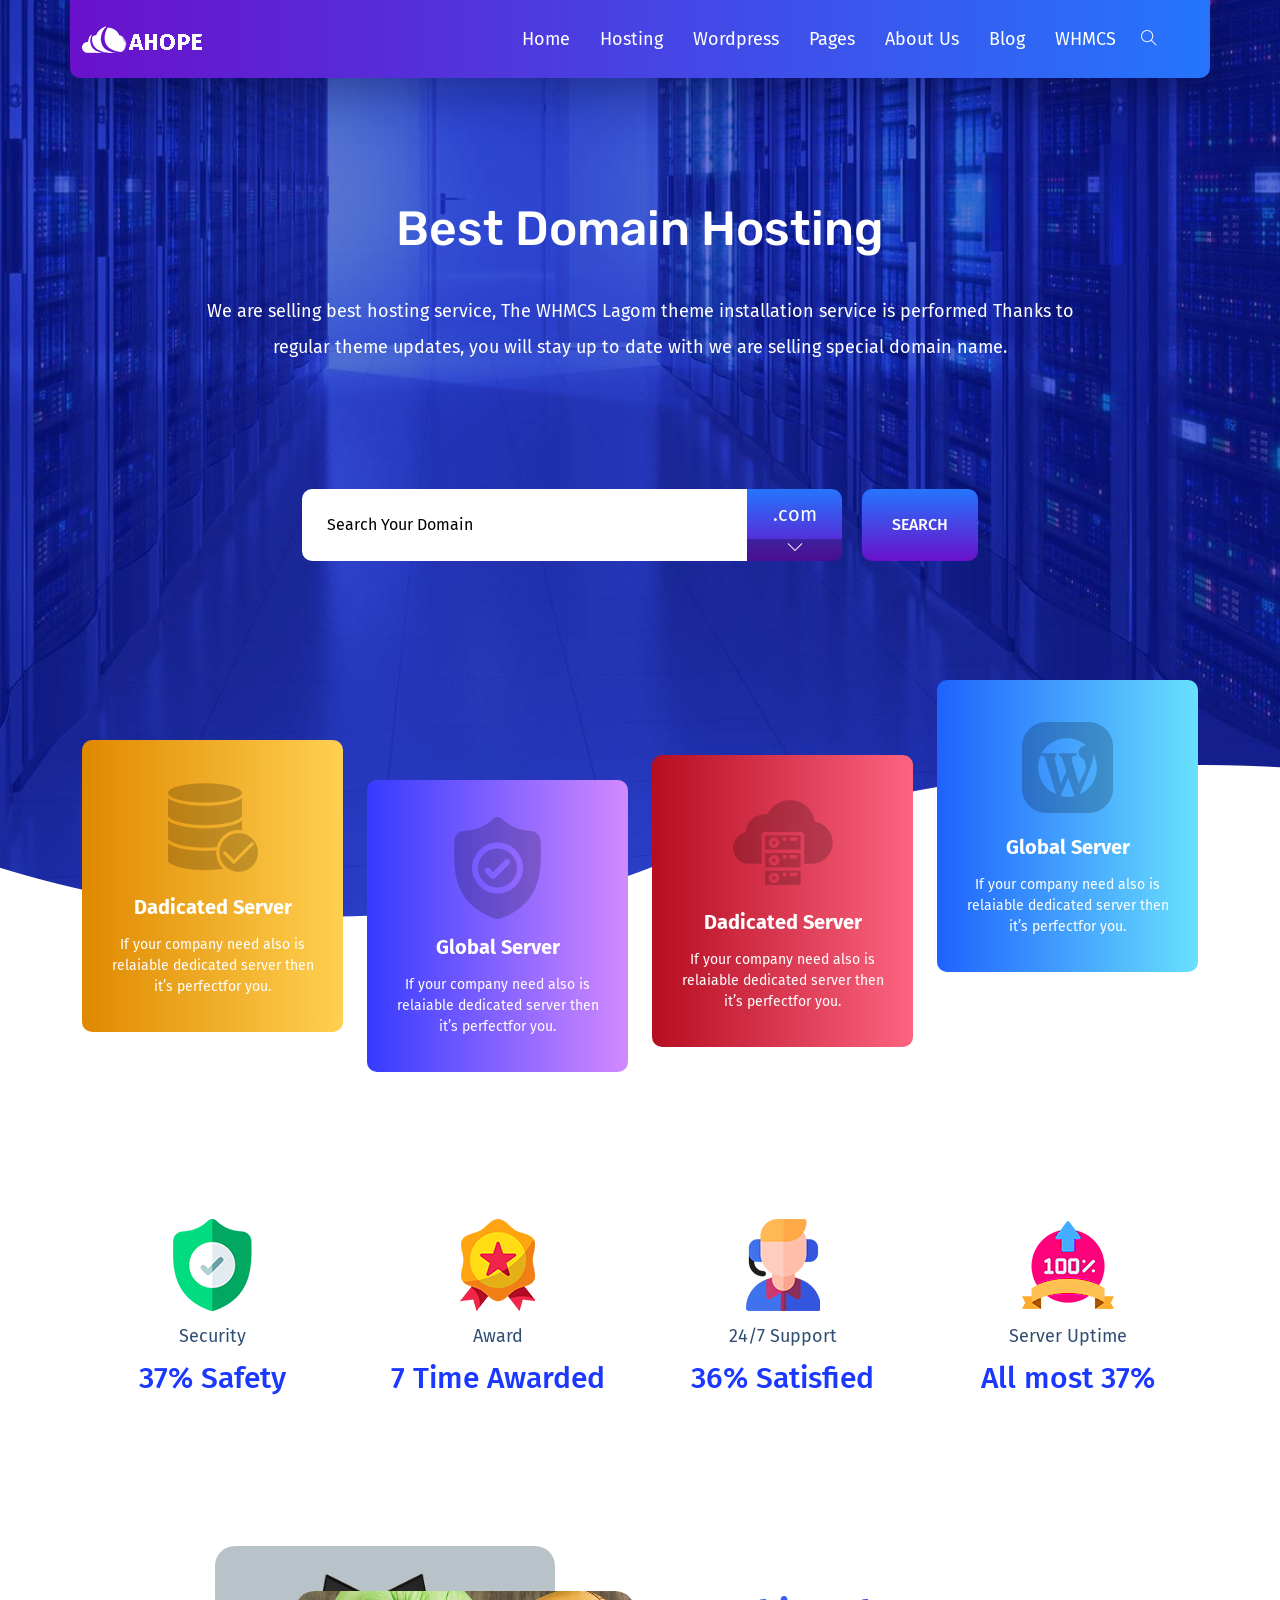
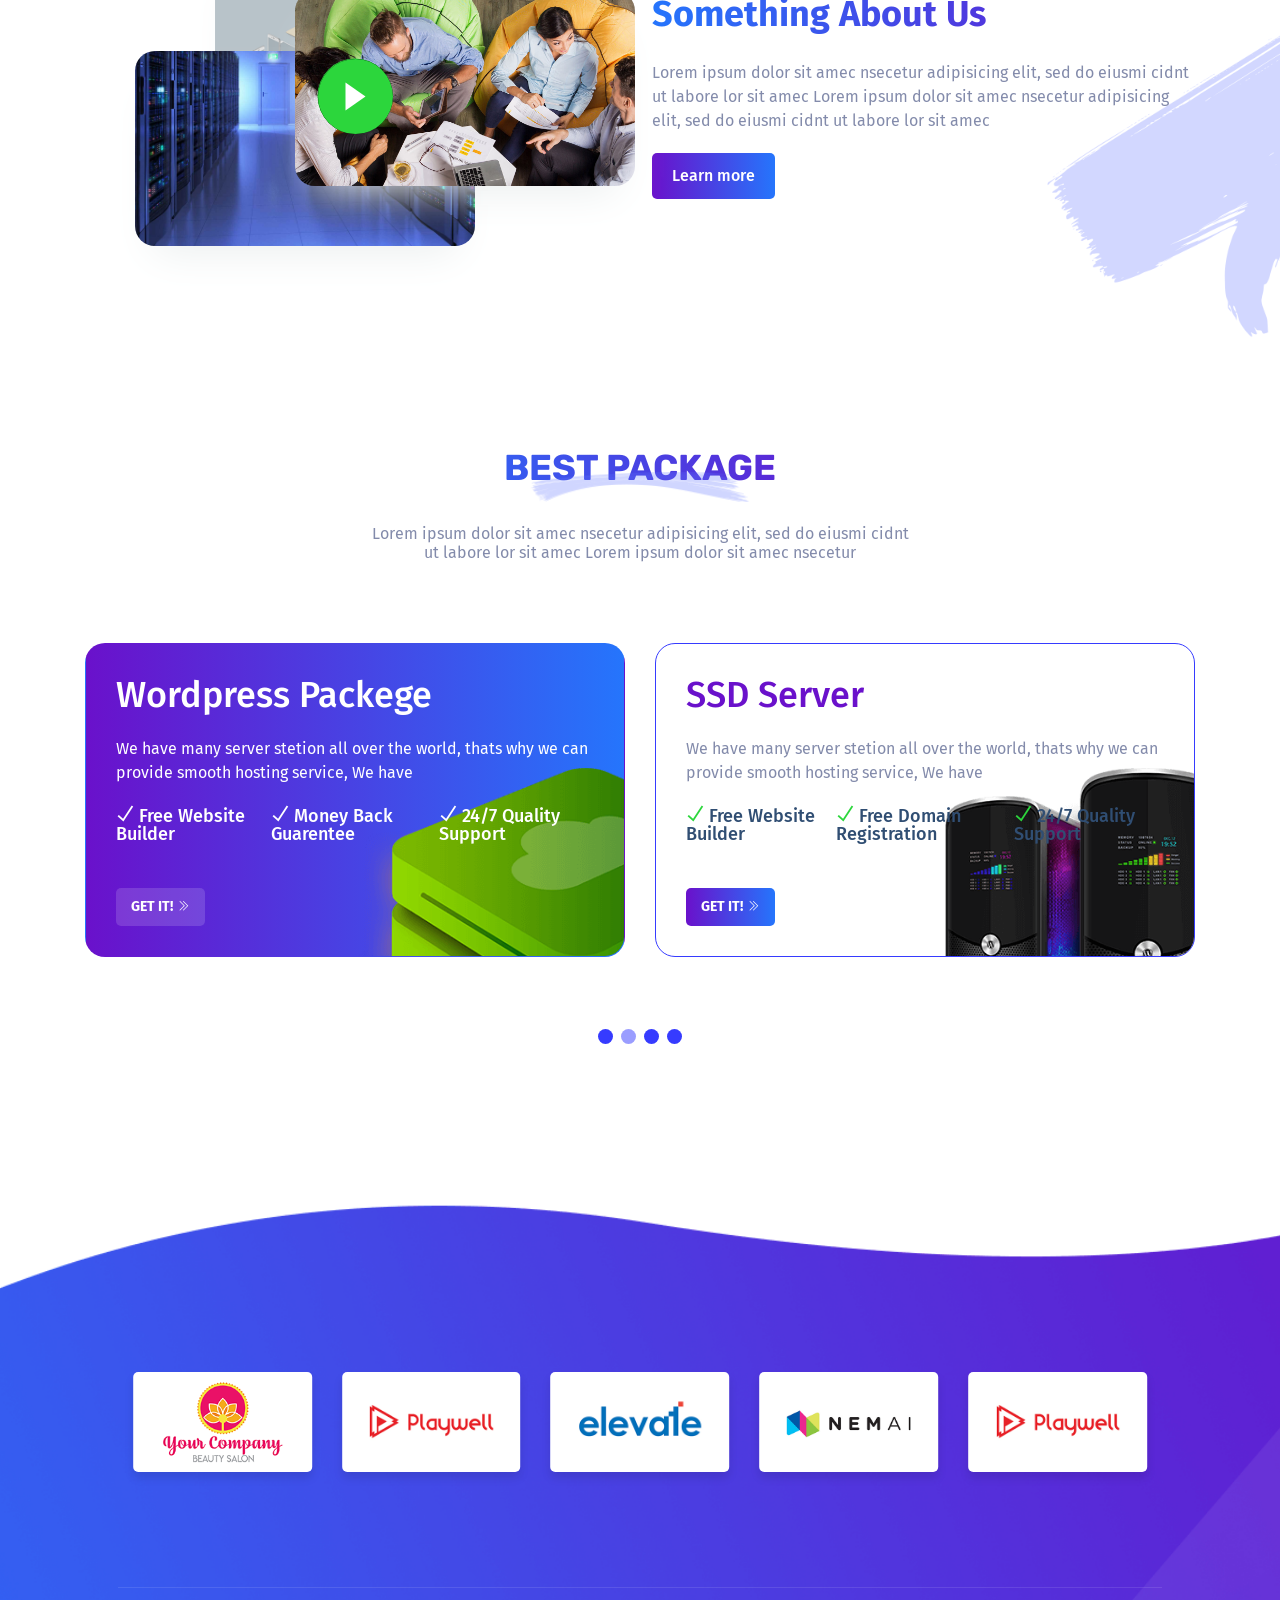
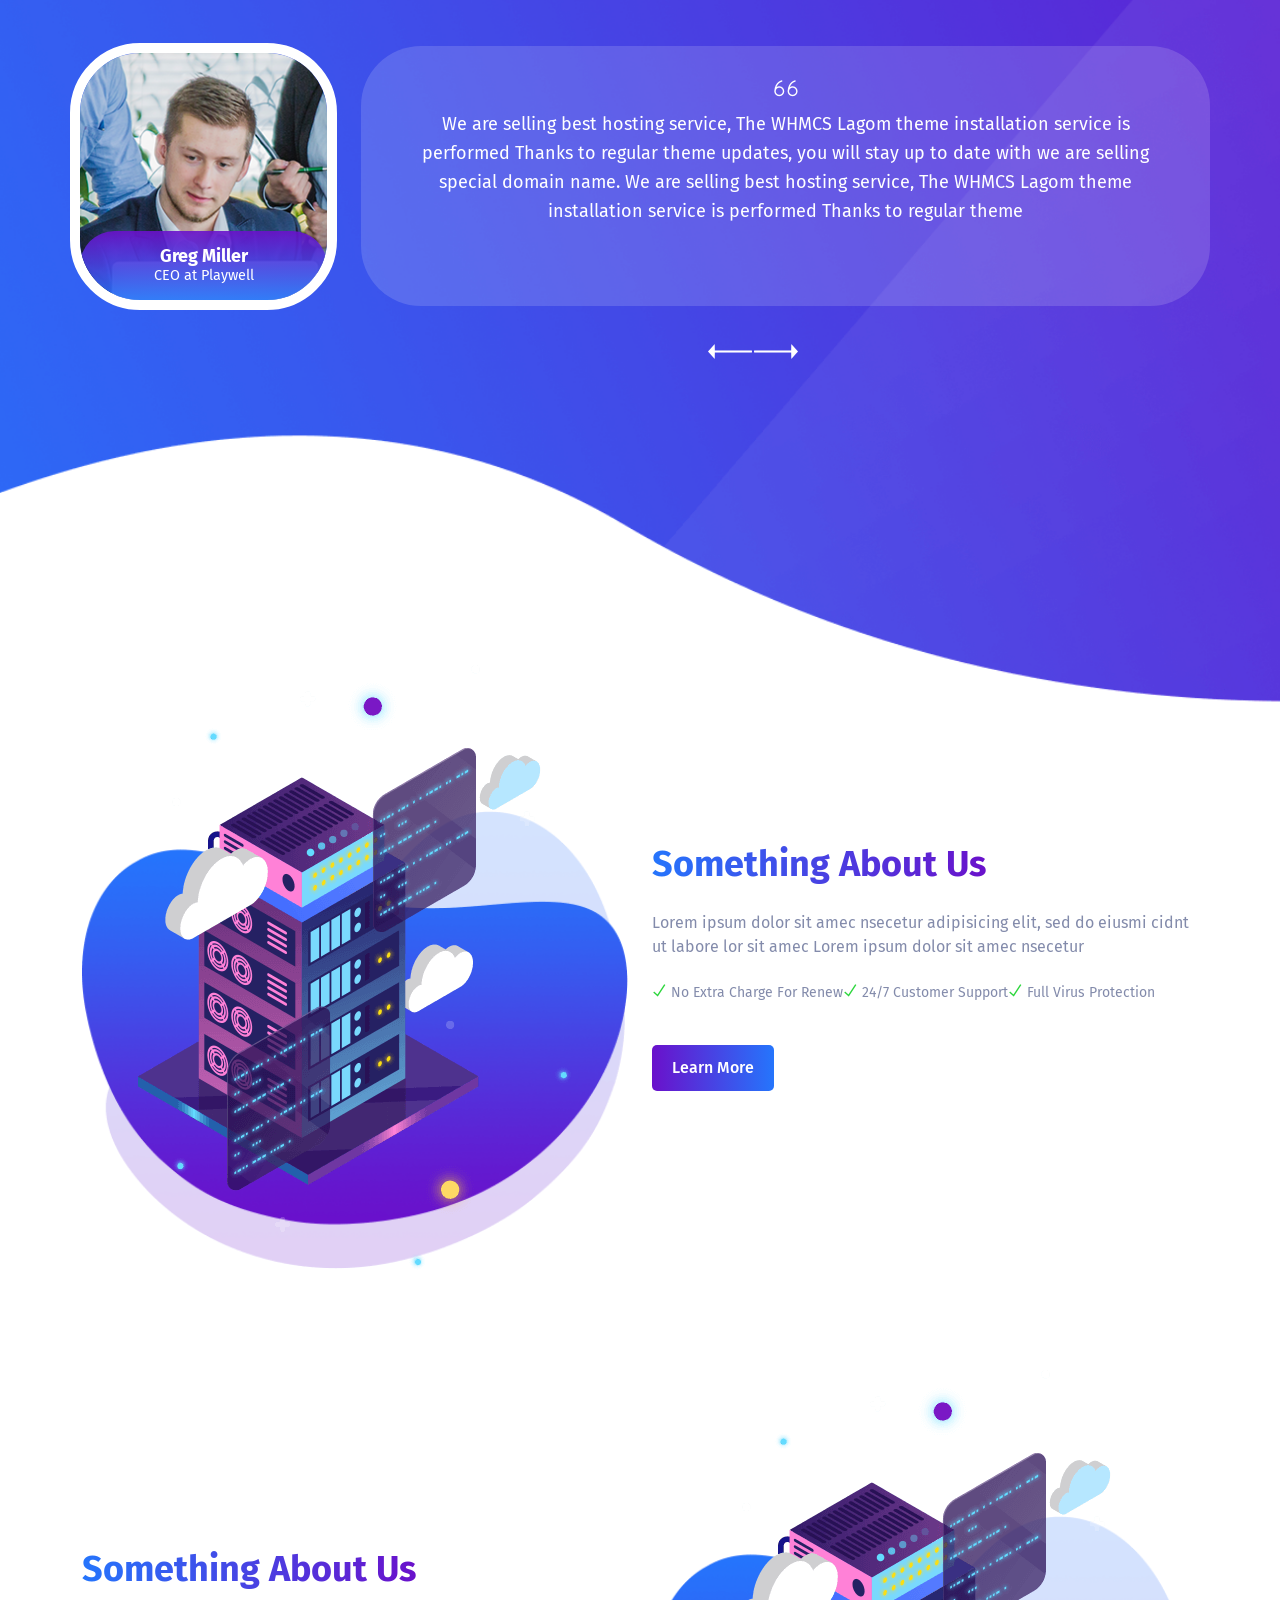
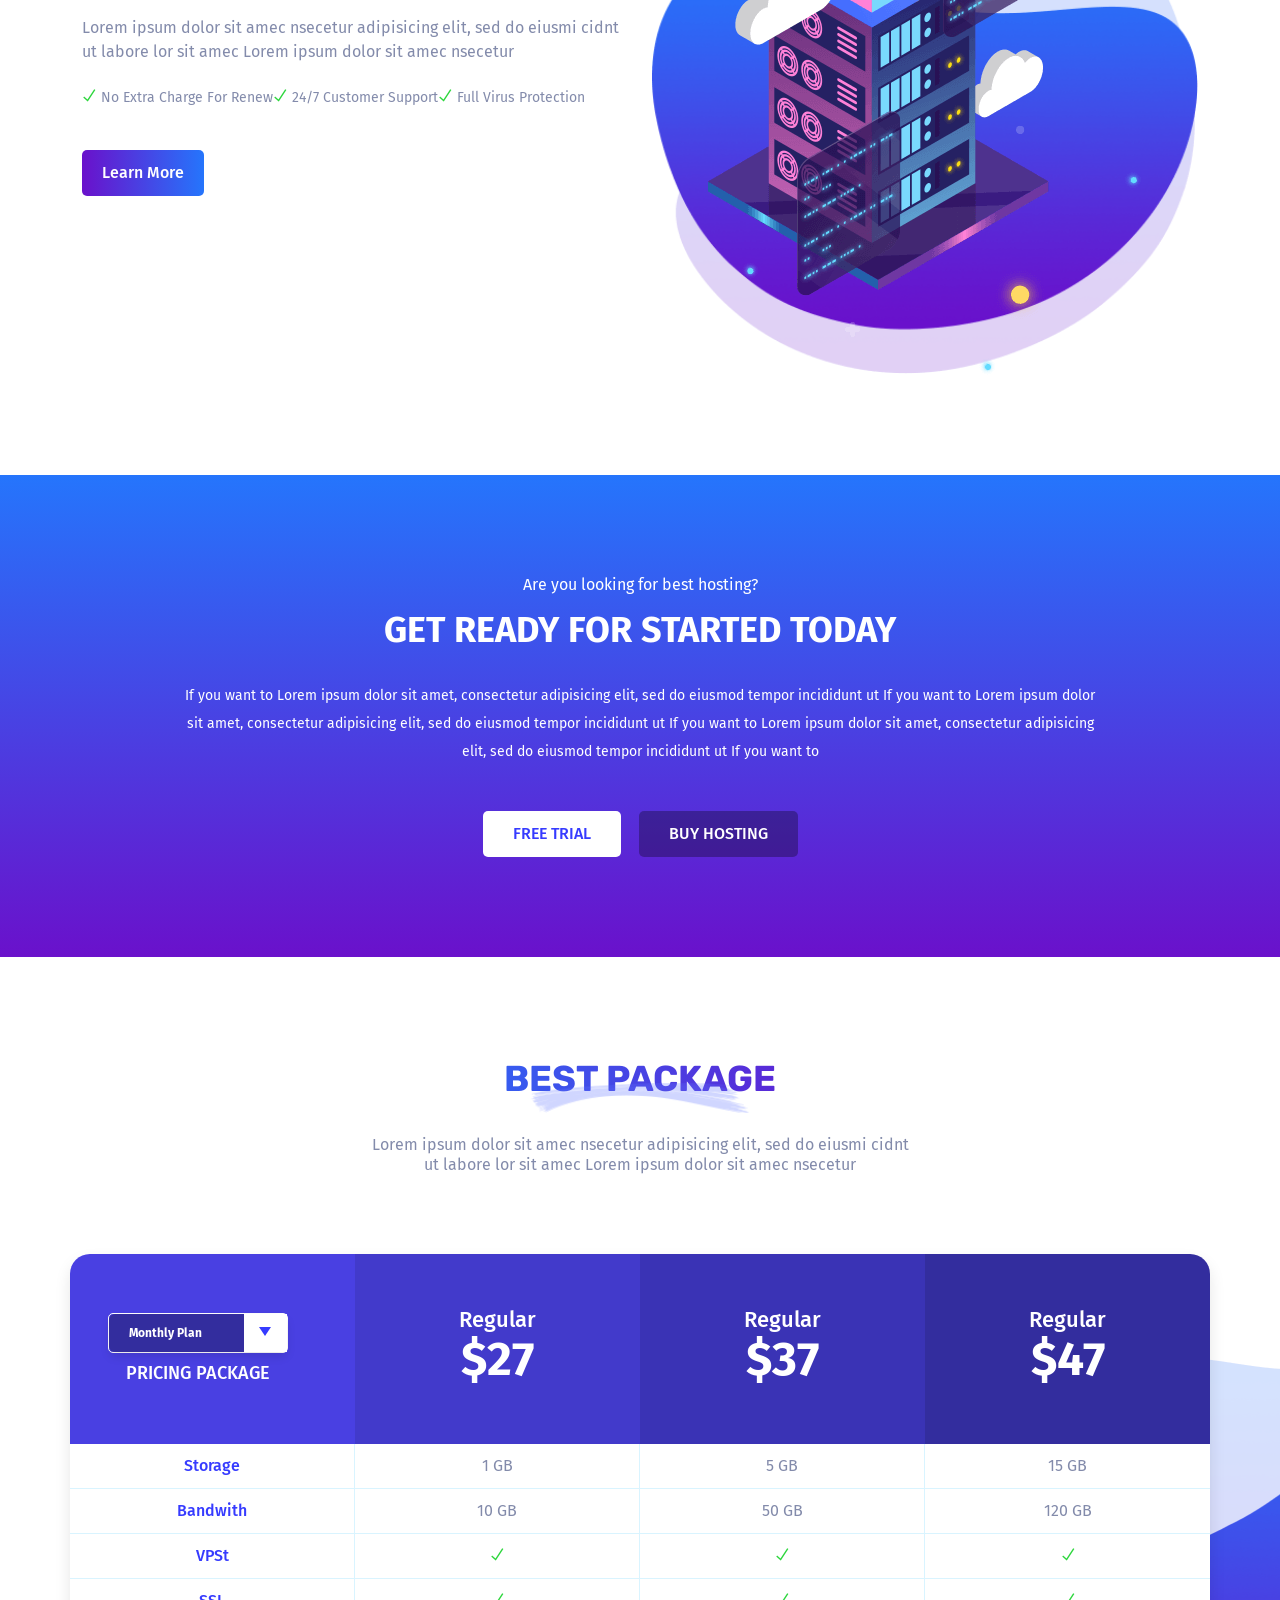
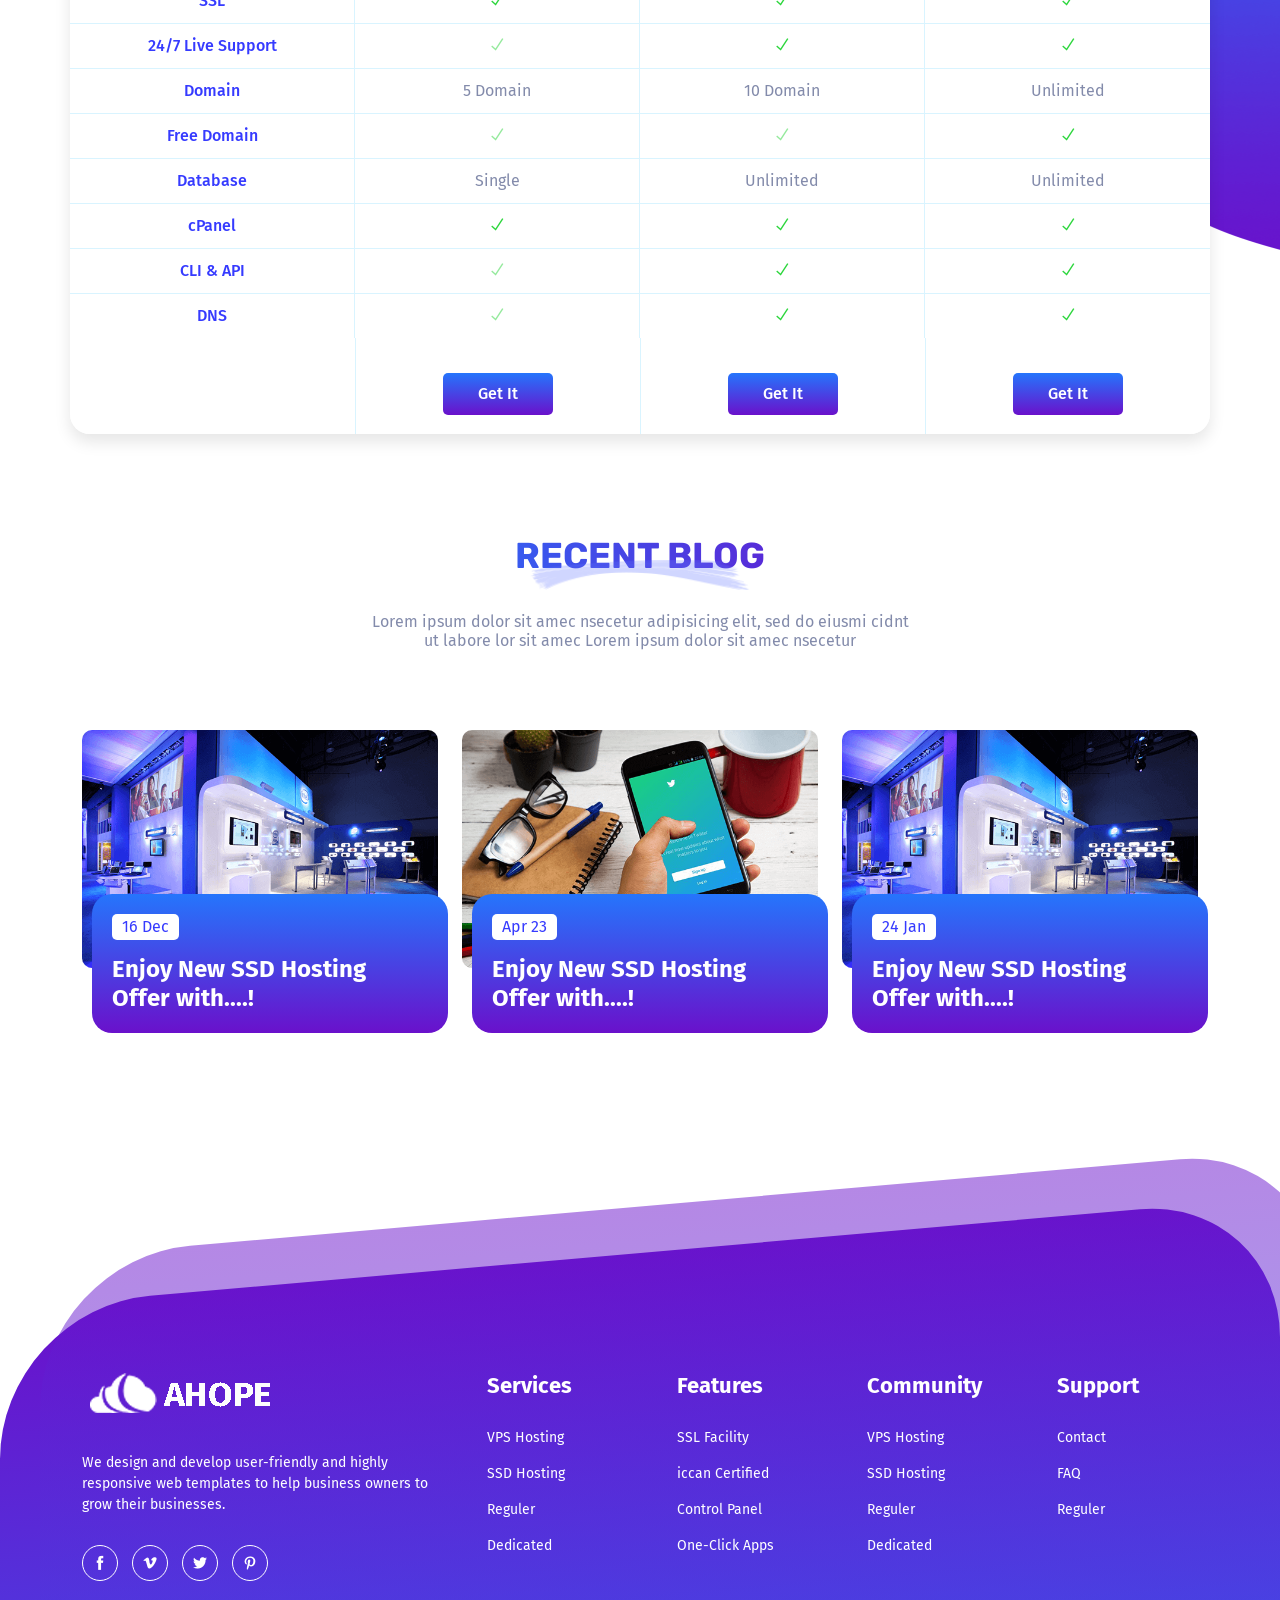
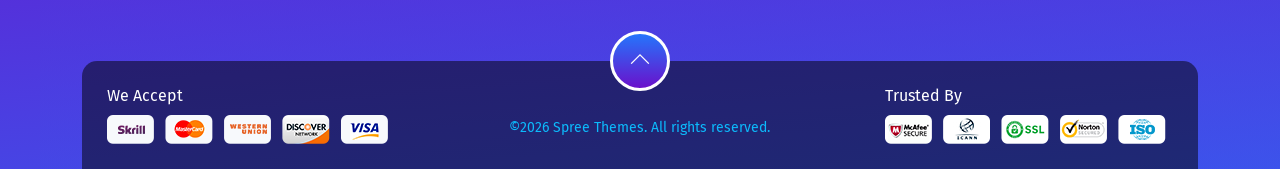
<file: html/light_version/index.html>
<!DOCTYPE html>
<html lang="zxx">

<head>
    <meta charset="utf-8">
    <meta http-equiv="X-UA-Compatible" content="IE=edge">
    <meta name="viewport" content="width=device-width, initial-scale=1">
    <title>Home 1</title>
    <!-- Favicon -->
    <link href="img/favicon.ico" rel="shortcut icon">
    <!-- Bootstrap CSS -->
    <link rel="stylesheet" type="text/css" href="css/bootstrap.min.css">
    <!-- themify icon -->
    <link rel="stylesheet" type="text/css" href="css/themify-icons.css">
    <!-- colorbox popup -->
    <link rel="stylesheet" type="text/css" href="css/colorbox.css">
    <!-- swiper slider -->
    <link rel="stylesheet" type="text/css" href="css/swiper.min.css">
    <!-- Animate Css -->
    <link rel="stylesheet" type="text/css" href="css/animate.css">
    <!-- Google Font- Rubik -->
    <link href="https://fonts.googleapis.com/css?family=Rubik:400,500,700" rel="stylesheet">
    <!-- Google Font- Fira sans -->
    <link href="https://fonts.googleapis.com/css?family=Fira+Sans:300,400,400i,500,700" rel="stylesheet">
    <!-- CSS -->
    <link href="css/style.css" rel="stylesheet">
</head>

<body>

    <!-- Pre-loader -->
    <div class="preloader">
        <div class="loader">
            <div class="loader_inner"></div>
            <div class="loader_inner"></div>
        </div>
    </div>

    <!-- mobile menu icon -->
    <a class="burger_icon d-md-flex d-lg-none navbar-toggler" data-bs-toggle="collapse" data-bs-target="#mega_menu">
        <div class="stick stick_1"></div>
        <div class="stick stick_2"></div>
        <div class="stick stick_3"></div>
    </a>

    <!-- offcanvas overlay -->
    <div class="offcanvas_overlay"></div>

    <!-- offcanvas menu -->
    <div class="offcanvas_menu">
        <a href="index.html" class="logo"><img src="img/logo_3.png" alt="logo"></a>
        <p>Lorem ipsum dolor sit amet, consectetur adipisicing elit. Praesentium veritatis voluptatem illum ipsum odit!
        </p>
        <ul class="social_link">
            <li><a href="#"><i class="ti-facebook"></i></a></li>
            <li><a href="#"><i class="ti-vimeo-alt"></i></a></li>
            <li><a href="#"><i class="ti-twitter-alt"></i></a></li>
            <li><a href="#"><i class="ti-pinterest"></i></a></li>
        </ul>
        <h5>Get In Tuch:</h5>
        <div class="contact_form">
            <form>
                <div class="row">
                    <div class="form-group col-md-12">
                        <input type="text" class="form-control" id="inputfirstname3" placeholder="Name" required>
                    </div>
                </div>
                <div class="row">
                    <div class="form-group col-md-12">
                        <input type="email" class="form-control" id="inputEmail3" placeholder="Email" required>
                    </div>
                </div>
                <div class="row">
                    <div class="form-group col-md-12">
                        <textarea rows="3" class="form-control" id="inputmessage" placeholder="Message"
                            required></textarea>
                    </div>
                </div>
                <button type="submit" class="boxed_btn">Submit</button>
            </form>
        </div>
        <img src="img/mobileno.png" alt="call" class="mobileno">
    </div>

    <!--Modal For Search -->
    <div class="search_bar">
        <div class="search_body">
            <form action="#">
                <input type="text" placeholder="Enter your text"> <button><i class="ti-search"></i></button>
            </form>
        </div>
    </div>

    <!-- Start Header Section -->
    <header class="header_wrap_4">
        <div class="container">
            <div class="row">
                <div class="col-12">
                    <nav class="mega_nav navbar navbar-expand-lg d-flex justify-content-between p-0">
                        <a class="navbar-brand" href="index.html"><img src="img/logo_4.png" alt="Ahope logo_4"></a>
                        <div class="p-lg-0 nav_wrapper">
                            <ul class="navbar-nav m-auto collapse navbar-collapse" id="mega_menu">
                                <li class="nav-item home_drop">
                                    <a class="nav-link collapsed hcollapse" href="index.html"
                                        data-bs-toggle="collapse">Home</a>
                                    <div id="mega_home" class="hid">
                                        <div class="cart_body">
                                            <a href="index.html" class="single_element"><span>01</span>Creative 1</a>
                                            <a href="home_2.html" class="single_element"><span>02</span>Creative 2</a>
                                            <a href="home_3.html" class="single_element"><span>03</span>
                                                Standard</a>
                                            <a href="home_4.html" class="single_element"><span>04</span>Modarn 1</a>
                                            <a href="home_5.html" class="single_element"><span>05</span>Modern 2</a>
                                            <a href="home_6.html" class="single_element"><span>06</span>
                                                Minimal</a>
                                            <a href="home_7.html" class="single_element"><span>07</span>
                                                Classic 1</a>
                                            <a href="home_8.html" class="single_element"><span>08</span>
                                                Classic 2</a>
                                        </div>
                                    </div>
                                </li>
                                <li class="nav-item hosting_drop">
                                    <a class="nav-link collapsed hcollapse" href="shared_hosting.html"
                                        data-bs-toggle="collapse">Hosting</a>
                                    <div id="mega_hosting" class="hid">
                                        <div class="mega_hosting_details">
                                            <ul class="mega_hosting_list">
                                                <li><a href="shared_hosting.html">Shared Hosting</a>
                                                </li>
                                                <li><a href="vps_hosting.html">VPS Hosting</a></li>
                                                <li><a href="dadicated_hosting.html">Dedicated
                                                        Hosting</a></li>
                                            </ul>
                                        </div>
                                    </div>
                                </li>
                                <li class="nav-item">
                                    <a class="nav-link" href="wordpress.html">Wordpress</a>
                                </li>
                                <li class="nav-item page_drop">
                                    <a class="nav-link collapsed hcollapse" href="about_us.html"
                                        data-bs-toggle="collapse">Pages</a>
                                    <div class="mega_page_details hid" id="mega_page_details">
                                        <div class="container">
                                            <div class="row">
                                                <div class="col-lg-4 d-lg-block d-none">
                                                    <div class="swiper-container mega_menu_slide">
                                                        <div class="swiper-wrapper">
                                                            <div class="active swiper-slide">
                                                                <a href="index.html"><img class="d-block w-100"
                                                                        src="img/home/1.png" alt="First slide"> </a>
                                                            </div>
                                                            <div class="swiper-slide">
                                                                <a href="home_2.html"><img class="d-block w-100"
                                                                        src="img/home/2.png" alt="Second slide"></a>
                                                            </div>
                                                            <div class="swiper-slide">
                                                                <a href="home_3.html"><img class="d-block w-100"
                                                                        src="img/home/3.png" alt="Third slide"></a>
                                                            </div>
                                                            <div class="swiper-slide">
                                                                <a href="home_4.html"><img class="d-block w-100"
                                                                        src="img/home/4.png" alt="First slide"> </a>
                                                            </div>
                                                            <div class="swiper-slide">
                                                                <a href="home_5.html"><img class="d-block w-100"
                                                                        src="img/home/5.png" alt="Second slide"></a>
                                                            </div>
                                                            <div class="swiper-slide">
                                                                <a href="home_6.html"><img class="d-block w-100"
                                                                        src="img/home/6.png" alt="Third slide"></a>
                                                            </div>
                                                            <div class="swiper-slide">
                                                                <a href="home_7.html"><img class="d-block w-100"
                                                                        src="img/home/7.png" alt="Second slide"></a>
                                                            </div>
                                                            <div class="swiper-slide">
                                                                <a href="home_8.html"><img class="d-block w-100"
                                                                        src="img/home/8.png" alt="Third slide"></a>
                                                            </div>
                                                        </div>
                                                        <div class="carousel-control-prev swiper-button-prev"></div>
                                                        <div class="carousel-control-next swiper-button-next"></div>
                                                    </div>
                                                </div>
                                                <div class="col-lg-2 col-12">
                                                    <ul class="mega_page_list">
                                                        <li><a href="signup.html">Sign Up</a></li>
                                                        <li><a href="signin.html">Sign In</a></li>
                                                        <li><a href="reset_password.html">Reset
                                                                Password</a></li>
                                                        <li><a href="reset_new_password.html">Reset New
                                                                Password</a></li>
                                                        <li><a href="comming_soon.html">Comming Soon</a>
                                                        </li>
                                                        <li><a href="terms_and_condition.html">Terms And
                                                                Condition</a></li>

                                                    </ul>
                                                </div>
                                                <div class="col-lg-2 col-12">
                                                    <ul class="mega_page_list">
                                                        <li><a href="team.html">Team</a></li>
                                                        <li><a href="team_2.html">Team 2</a></li>
                                                        <li><a href="product.html">Product</a></li>
                                                        <li><a href="order.html">Order</a></li>
                                                        <li><a href="contact.html">Contact Us</a></li>
                                                        <li><a href="contact_2.html">Contact Us 2</a>
                                                        </li>
                                                    </ul>
                                                </div>
                                                <div class=" col-lg-2 col-12">
                                                    <ul class="mega_page_list">
                                                        <li><a href="knowledge.html">Knowledge</a></li>
                                                        <li><a href="faq.html">FAQ</a></li>
                                                        <li><a href="404.html">404</a></li>
                                                        <li><a href="promo_video.html">Promo Video</a>
                                                        </li>
                                                        <li><a href="services.html">Services</a></li>
                                                        <li><a href="testimonials.html">Testimonials</a>
                                                        </li>
                                                    </ul>
                                                </div>
                                                <div class=" col-lg-2 col-12">
                                                    <ul class="mega_page_list">
                                                        <li><a href="blogs.html">Blogs</a></li>
                                                        <li><a href="call_to_actions.html">Call To
                                                                Actions</a></li>
                                                        <li><a href="clients.html">Clients</a></li>
                                                        <li><a href="counters.html">Counters</a></li>
                                                        <li><a href="features.html">Features</a></li>
                                                        <li><a href="footers.html">Footers</a></li>
                                                        <li><a href="pricing.html">Pricing</a></li>
                                                    </ul>
                                                </div>
                                            </div>
                                        </div>
                                    </div>
                                </li>
                                <li class="nav-item">
                                    <a class="nav-link" href="about_us.html">About Us</a>
                                </li>
                                <li class="nav-item blog_drop">
                                    <a class="nav-link collapsed hcollapse" href="blog_single_with_left_side_bar.html"
                                        data-bs-toggle="collapse">Blog</a>
                                    <div id="mega_blog" class="hid">
                                        <div class="mega_blog_details">
                                            <ul class="mega_blog_list">
                                                <li><a href="blog_single_with_left_side_bar.html">Single
                                                        With Left Side Bar</a></li>
                                                <li><a href="blog_single_with_right_side_bar.html">Single With Right
                                                        Side Bar</a></li>
                                                <li><a href="blog_two_column_left.html">Two Column With
                                                        Left Side Bar</a></li>
                                                <li><a href="blog_two_column_right.html">Two Column With
                                                        Right Side Bar</a></li>
                                                <li><a href="blog_full_width_left.html">Full Width With
                                                        Left Side Bar</a></li>
                                                <li><a href="blog_full_width_right.html">Full Width With
                                                        Right Side Bar</a></li>
                                                <li><a href="blog_full_width_content.html">Full Width
                                                        Content</a></li>
                                                <li><a href="blog_full_width_grid.html">Full Width
                                                        Grid</a></li>
                                                <li><a href="blog_two_column_grid.html">Two Column
                                                        Grid</a></li>
                                                <li><a href="blog_grid.html">Grid</a></li>
                                                <li><a href="blog_masonry.html">Masonry</a></li>
                                                <li><a href="blog_simple.html">Simple</a></li>
                                            </ul>
                                        </div>
                                    </div>
                                </li>
                                <li class="nav-item">
                                    <a class="nav-link" href="index.html">WHMCS</a>
                                </li>
                                <li class="nav_right nav-item">
                                    <a href="#" class="search_icon"><i class="ti-search search_icon"></i></a>
                                </li>
                                <li class="nav_right nav-item d-none d-lg-block">
                                    <a href="#" class="offcanvas"><i class="ti-align-right"></i></a>
                                </li>
                            </ul>
                        </div>
                    </nav>
                </div>
            </div>
        </div>
    </header>
    <!-- End Header Section -->

    <!-- Start Hero Section -->
    <section class="hero_area_5">
        <div class="container">
            <div class="row">
                <div class="col-md-12">
                    <div class="hero_content_wrapper">
                        <div class="hero_content text-center">
                            <h2>Best Domain Hosting</h2>
                            <h3>We are selling best hosting service, The WHMCS Lagom theme installation service is
                                performed Thanks to regular theme updates, you will stay up to date with we are selling
                                special domain name.</h3>
                            <div class="domain_form_5">
                                <form action="#">
                                    <input class="domain_in" type="text" placeholder="Search Your Domain">
                                    <div class="select_wrapper">
                                        <input type="text" id="chose_domain" readonly> <i
                                            class="arrow ti-angle-down"></i>
                                        <ol class="option_list">
                                            <li value="1" id="firstItem_domain">.com</li>
                                            <li value="2">.org</li>
                                            <li value="3">.net</li>
                                            <li value="4">.cc</li>
                                            <li value="5">.name</li>
                                            <li value="6">.biz</li>
                                            <li value="7">.tv</li>
                                            <li value="8">.asia</li>
                                        </ol>
                                    </div>
                                    <button class="search_domain_btn"><span
                                            class="text d-none d-md-block">Search</span><i
                                            class="ti-arrow-right d-md-none d-block"></i></button>
                                </form>
                            </div>
                        </div>
                    </div>
                </div>
            </div>
        </div>
    </section>
    <!-- End Hero Section -->

    <!-- Start Feature Section -->
    <section class="feature_area_5">
        <div class="container">
            <div class="row ">
                <div class="col-12 col-md-6 col-lg-3">
                    <div class="single_feature_item_5">
                        <div class="feature_icon d-flex align-items-center justify-content-center">
                            <img src="img/feature/51.png" alt="feature image">
                        </div>
                        <h3>Dadicated Server</h3>
                        <p>If your company need also is relaiable dedicated server then it’s perfectfor you.</p>
                    </div>
                </div>
                <div class="col-12 col-md-6 col-lg-3">
                    <div class="single_feature_item_5 green_bg">
                        <div class="feature_icon d-flex align-items-center justify-content-center">
                            <img src="img/feature/52.png" alt="feature image">
                        </div>
                        <h3>Global Server</h3>
                        <p>If your company need also is relaiable dedicated server then it’s perfectfor you.</p>
                    </div>
                </div>
                <div class="col-12 col-md-6 col-lg-3">
                    <div class="single_feature_item_5 red_bg">
                        <div class="feature_icon d-flex align-items-center justify-content-center">
                            <img src="img/feature/53.png" alt="feature image">
                        </div>
                        <h3>Dadicated Server</h3>
                        <p>If your company need also is relaiable dedicated server then it’s perfectfor you.</p>
                    </div>
                </div>
                <div class="col-12 col-md-6 col-lg-3">
                    <div class="single_feature_item_5 blue_bg">
                        <div class="feature_icon d-flex align-items-center justify-content-center">
                            <img src="img/feature/54.png" alt="feature image">
                        </div>
                        <h3>Global Server</h3>
                        <p>If your company need also is relaiable dedicated server then it’s perfectfor you.</p>
                    </div>
                </div>
            </div>
        </div>
    </section>
    <!-- End Feature Section -->

    <!-- Start Counter Section -->
    <div class="counter_section_2">
        <div class="container">
            <div class="row">
                <div class="col-md-3 col-6">
                    <div class="single_counter_2">
                        <div class="counter_img d-flex justify-content-center align-items-center">
                            <img src="img/counter/shield.png" alt="shield">
                        </div>
                        <p>Security</p>
                        <h4><span class="counter">100</span>% Safety</h4>
                    </div>
                </div>
                <div class="col-md-3 col-6">
                    <div class="single_counter_2">
                        <div class="counter_img d-flex justify-content-center align-items-center">
                            <img src="img/counter/award.png" alt="award">
                        </div>
                        <p>Award</p>
                        <h4><span class="counter">21</span> Time Awarded</h4>
                    </div>
                </div>
                <div class="col-md-3 col-6">
                    <div class="single_counter_2">
                        <div class="counter_img d-flex justify-content-center align-items-center">
                            <img src="img/counter/support.png" alt="support">
                        </div>
                        <p>24/7 Support</p>
                        <h4><span class="counter">98</span>% Satisfied</h4>
                    </div>
                </div>
                <div class="col-md-3 col-6">
                    <div class="single_counter_2">
                        <div class="counter_img d-flex justify-content-center align-items-center">
                            <img src="img/counter/uptime.png" alt="uttime">
                        </div>
                        <p>Server Uptime</p>
                        <h4>All most <span class="counter">100</span>%</h4>
                    </div>
                </div>
            </div>
        </div>
    </div>
    <!-- End Counter Section -->

    <!-- Start Promo Content Area  -->
    <section class="promo_content_area_5">
        <div class="container">
            <div class="row">
                <div class="col-md-12 col-lg-6">
                    <div class="left_side">
                        <div class="promo_content_5">
                            <div class="box_wrapper">
                                <div class="box"></div>
                                <div class="box"></div>
                                <div class="box"></div>
                                <!-- promo video area -->
                                <div class="overlay1">
                                    <video id="video1" controls autoplay>
                                        <source src="http://themevaly.com/video/001.mp4" type="video/mp4">
                                        Your browser does not support HTML5 video.
                                    </video>
                                </div>
                                <div class="button-container d-flex justify-content-center align-items-center">
                                    <button class="play_btn_pluse video_button ">
                                        <span></span>
                                    </button>
                                </div>
                            </div>
                        </div>
                    </div>
                </div>
                <div class="col-md-12 col-lg-6 d-flex  justify-content-center align-items-center">
                    <div class="right_side">
                        <h2>Something About Us</h2>
                        <p>Lorem ipsum dolor sit amec nsecetur adipisicing elit, sed do eiusmi cidnt ut labore lor sit
                            amec Lorem ipsum dolor sit amec nsecetur adipisicing elit, sed do eiusmi cidnt ut labore lor
                            sit amec</p>
                        <a href="about_us.html" class="boxed_btn"><span>Learn more</span></a>
                    </div>
                </div>
            </div>
        </div>
    </section>
    <!-- End Promo Content Area  -->

    <!-- Start Offer Section -->
    <section class="service_carousel_area_1">
        <div class="container">
            <div class="row">
                <div class="col-md-6 offset-md-3">
                    <div class="section_title_main_4 text-center">
                        <h2>Best package</h2>
                        <h3>Lorem ipsum dolor sit amec nsecetur adipisicing elit, sed do eiusmi cidnt ut labore lor sit
                            amec Lorem ipsum dolor sit amec nsecetur </h3>
                    </div>
                </div>
            </div>
            <div class="row">
                <div class="swiper-container service_carousel">
                    <div class="swiper-wrapper">
                        <div class="swiper-slide">
                            <div class="single_service_item_5">
                                <h3>SSD Server</h3>
                                <p>We have many server stetion all over the world, thats why we can provide smooth
                                    hosting service, We have </p>
                                <ul class="service_list">
                                    <li><i class="ti-check"></i>Free Website Builder</li>
                                    <li><i class="ti-check"></i>Free Domain Registration</li>
                                    <li><i class="ti-check"></i>24/7 Quality Support</li>
                                </ul>
                                <a href="#" class="boxed_btn"><span>Get It!</span><i
                                        class="ti-angle-double-right"></i></a>
                                <img src="img/offers/1.png" alt="offers">
                            </div>
                        </div>
                        <div class="swiper-slide">
                            <div class="single_service_item_5 colored_bg">
                                <h3>Wordpress Packege</h3>
                                <p>We have many server stetion all over the world, thats why we can provide smooth
                                    hosting service, We have </p>
                                <ul class="service_list">
                                    <li><i class="ti-check"></i>Free Website Builder</li>
                                    <li><i class="ti-check"></i>Money Back Guarentee</li>
                                    <li><i class="ti-check"></i>24/7 Quality Support</li>
                                </ul>
                                <a href="#" class="boxed_btn"><span>Get It!</span><i
                                        class="ti-angle-double-right"></i></a>
                                <img src="img/offers/2.png" alt="offers">
                            </div>
                        </div>
                        <div class="swiper-slide">
                            <div class="single_service_item_5">
                                <h3>SSD Server</h3>
                                <p>We have many server stetion all over the world, thats why we can provide smooth
                                    hosting service, We have </p>
                                <ul class="service_list">
                                    <li><i class="ti-check"></i>Free Website Builder</li>
                                    <li><i class="ti-check"></i>Free Domain Registration</li>
                                    <li><i class="ti-check"></i>24/7 Quality Support</li>
                                </ul>
                                <a href="#" class="boxed_btn"><span>Get It!</span><i
                                        class="ti-angle-double-right"></i></a>
                                <img src="img/offers/1.png" alt="offers">
                            </div>
                        </div>
                        <div class="swiper-slide">
                            <div class="single_service_item_5 colored_bg">
                                <h3>Wordpress Packege</h3>
                                <p>We have many server stetion all over the world, thats why we can provide smooth
                                    hosting service, We have </p>
                                <ul class="service_list">
                                    <li><i class="ti-check"></i>Free Website Builder</li>
                                    <li><i class="ti-check"></i>Money Back Guarentee</li>
                                    <li><i class="ti-check"></i>24/7 Quality Support</li>
                                </ul>
                                <a href="#" class="boxed_btn"><span>Get It!</span><i
                                        class="ti-angle-double-right"></i></a>
                                <img src="img/offers/2.png" alt="offers">
                            </div>
                        </div>
                    </div>
                    <div class="swiper-pagination"></div>
                </div>
            </div>
        </div>
    </section>
    <!-- End Offer Section -->

    <!-- Start client_and_testimonial combind section -->
    <section class="client_and_testimonial">
        <div class="container">
            <!-- Start Client Section -->
            <div class="row justify-content-center">
                <div class="col-md-12 col-12 px-5">
                    <div class="client_area_4 swiper-container">
                        <div class="swiper-wrapper">
                            <div class="swiper-slide">
                                <div class="wrapper">
                                    <div class="client_img d-flex justify-content-center align-items-center">
                                        <a href="#"><img src="img/clients/1.png" alt=" client image"></a>
                                    </div>
                                </div>
                            </div>
                            <div class="swiper-slide">
                                <div class="wrapper">
                                    <div class="client_img d-flex justify-content-center align-items-center">
                                        <a href="#"><img src="img/clients/2.png" alt=" client image"></a>
                                    </div>
                                </div>
                            </div>
                            <div class="swiper-slide">
                                <div class="wrapper">
                                    <div class="client_img d-flex justify-content-center align-items-center">
                                        <a href="#"><img src="img/clients/6.png" alt=" client image"></a>
                                    </div>
                                </div>
                            </div>
                            <div class="swiper-slide">
                                <div class="wrapper">
                                    <div class="client_img d-flex justify-content-center align-items-center">
                                        <a href="#"><img src="img/clients/4.png" alt=" client image"></a>
                                    </div>
                                </div>
                            </div>
                            <div class="swiper-slide">
                                <div class="wrapper">
                                    <div class="client_img d-flex justify-content-center align-items-center">
                                        <a href="#"><img src="img/clients/5.png" alt=" client image"></a>
                                    </div>
                                </div>
                            </div>
                            <div class="swiper-slide">
                                <div class="wrapper">
                                    <div class="client_img d-flex justify-content-center align-items-center">
                                        <a href="#"><img src="img/clients/6.png" alt=" client image"></a>
                                    </div>
                                </div>
                            </div>
                        </div>
                    </div>
                </div>
            </div>
            <!-- End Client Section -->

            <div class="row">
                <!-- Start testimonial Section -->
                <div class="testimonial_area_4 swiper-container col-12">
                    <div class="swiper-wrapper">
                        <div class="swiper-slide">
                            <div class="single_testionial">
                                <div class="row d-flex align-items-center">
                                    <div class="col-md-4 col-lg-3">
                                        <div class="author">
                                            <img src="img/testimonial/1.png" alt="avater">
                                            <div class="author_info">
                                                <h4>Greg Miller<span>CEO at Playwell</span></h4>
                                            </div>
                                        </div>
                                    </div>
                                    <div class="col-md-8 col-lg-9">
                                        <div class="content">
                                            <i class="ti-quote-left"></i>
                                            <p>We are selling best hosting service, The WHMCS Lagom theme installation
                                                service is performed Thanks to regular theme updates, you will stay up
                                                to date with we are selling special domain name. We are selling best
                                                hosting service, The WHMCS Lagom theme installation service is performed
                                                Thanks to regular theme </p>
                                        </div>
                                    </div>
                                </div>
                            </div>
                        </div>
                        <div class="swiper-slide">
                            <div class="single_testionial">
                                <div class="row d-flex align-items-center">
                                    <div class="col-md-4 col-lg-3">
                                        <div class="author">
                                            <img src="img/testimonial/2.png" alt="avater">
                                            <div class="author_info">
                                                <h4>Greg Miller<span>CEO at Playwell</span></h4>
                                            </div>
                                        </div>
                                    </div>
                                    <div class="col-md-8 col-lg-9">
                                        <div class="content">
                                            <i class="ti-quote-left"></i>
                                            <p>We are selling best hosting service, The WHMCS Lagom theme installation
                                                service is performed Thanks to regular theme updates, you will stay up
                                                to date with we are selling special domain name. We are selling best
                                                hosting service, The WHMCS Lagom theme installation service is performed
                                                Thanks to regular theme</p>
                                        </div>
                                    </div>
                                </div>
                            </div>
                        </div>
                        <div class="swiper-slide">
                            <div class="single_testionial">
                                <div class="row d-flex align-items-center">
                                    <div class="col-md-4 col-lg-3">
                                        <div class="author">
                                            <img src="img/testimonial/1.png" alt="avater">
                                            <div class="author_info">
                                                <h4>Greg Miller<span>CEO at Playwell</span></h4>
                                            </div>
                                        </div>
                                    </div>
                                    <div class="col-md-8 col-lg-9">
                                        <div class="content">
                                            <i class="ti-quote-left"></i>
                                            <p>We are selling best hosting service, you will stay up to date with we are
                                                selling special domain name. We are selling best hosting service, The
                                                WHMCS Lagom theme installation service is performed Thanks to regular
                                                theme </p>
                                        </div>
                                    </div>
                                </div>
                            </div>
                        </div>

                    </div>
                    <div class="swiper-button-next"><img src="img/testimonial/right_arrow.png" alt="arrow"></div>
                    <div class="swiper-button-prev"><img src="img/testimonial/left_arrow.png" alt="arrow"></div>
                </div>
            </div>
            <!-- End testimonial Section -->
        </div>
    </section>
    <!-- End client_and_testimonial combind section -->

    <!-- Start About Section -->
    <section class="about_section">
        <div class="container">
            <div class="row single_about align-items-center">
                <div class="col-md-6">
                    <div class="about_img d-flex justify-content-center">
                        <img src="img/about/about_1.png" alt="about">
                    </div>
                </div>
                <div class="col-md-6">
                    <div class="about_info">
                        <h3>Something About Us</h3>
                        <p>Lorem ipsum dolor sit amec nsecetur adipisicing elit, sed do eiusmi cidnt ut labore lor sit
                            amec Lorem ipsum dolor sit amec nsecetur</p>
                        <ul class="service_list">
                            <li><i class="ti-check"></i>No Extra Charge For Renew</li>
                            <li><i class="ti-check"></i>24/7 Customer Support</li>
                            <li><i class="ti-check"></i>Full Virus Protection</li>
                        </ul>
                        <a class="boxed_btn" href="about_us.html"><span>Learn More</span></a>
                    </div>
                </div>
            </div>
            <div class="row single_about align-items-center">
                <div class="col-md-6 order-2">
                    <div class="about_info">
                        <h3>Something About Us</h3>
                        <p>Lorem ipsum dolor sit amec nsecetur adipisicing elit, sed do eiusmi cidnt ut labore lor sit
                            amec Lorem ipsum dolor sit amec nsecetur</p>
                        <ul class="service_list">
                            <li><i class="ti-check"></i>No Extra Charge For Renew</li>
                            <li><i class="ti-check"></i>24/7 Customer Support</li>
                            <li><i class="ti-check"></i>Full Virus Protection</li>
                        </ul>
                        <a class="boxed_btn" href="about_us.html"><span>Learn More</span></a>
                    </div>
                </div>
                <div class="col-md-6 order-1 order-md-3">
                    <div class="about_img d-flex justify-content-center">
                        <img src="img/about/about_1.png" alt="about">
                    </div>
                </div>
            </div>
        </div>
    </section>
    <!-- End About Section -->

    <!-- Start Call To Action Area 4-->
    <section class="call_to_action_area_4">
        <div class="container">
            <div class="row">
                <div class="col-md-10 offset-md-1 text-center">
                    <div class="">
                        <h4>Are you looking for best hosting?</h4>
                        <h3>Get Ready for Started Today</h3>
                        <p>If you want to Lorem ipsum dolor sit amet, consectetur adipisicing elit, sed do eiusmod
                            tempor incididunt ut If you want to Lorem ipsum dolor sit amet, consectetur adipisicing
                            elit, sed do eiusmod tempor incididunt ut If you want to Lorem ipsum dolor sit amet,
                            consectetur adipisicing elit, sed do eiusmod tempor incididunt ut If you want to </p>
                        <a href="shared_hosting.html" class="boxed_btn"><span>Free Trial</span></a>
                        <a href="shared_hosting.html" class="boxed_btn alt"><span>Buy Hosting</span></a>
                    </div>
                </div>
            </div>
        </div>
    </section>
    <!-- End Call To Action Area 4-->

    <!-- Start Packege-Pricing Section -->
    <section class="packege_pricing_area_5">
        <div class="container">
            <div class="row">
                <div class="col-md-6 offset-md-3">
                    <div class="section_title_main_4 text-center">
                        <h2>Best package</h2>
                        <h3>Lorem ipsum dolor sit amec nsecetur adipisicing elit, sed do eiusmi cidnt ut labore lor sit
                            amec Lorem ipsum dolor sit amec nsecetur </h3>
                    </div>
                </div>
            </div>
        </div>
        <div class="container tab_wrapper">
            <div class="row tab_1">
                <div class="col-sm-12 col-md-4 col-lg-3 d-none d-lg-block">
                    <div class="single_pakege_5 item_list">
                        <div class="pricing_top">
                            <div class="pricing_tabling d-flex flex-column justify-content-center align-items-center">
                                <div class="select_month_wrapper">
                                    <input type="text" id="chose_plan" readonly>
                                    <span class="arrow"></span>
                                    <span class="split"></span>
                                    <ol class="option_list">
                                        <li value="1" id="firstItem_plan">Monthly Plan</li>
                                        <li value="2">Yearly Plan</li>
                                    </ol>
                                </div>
                                <h3>Pricing Package</h3>
                            </div>
                        </div>
                        <ul class="pakege_service_list">
                            <li>Storage</li>
                            <li>Bandwith</li>
                            <li>VPSt</li>
                            <li>SSL</li>
                            <li>24/7 Live Support</li>
                            <li>Domain</li>
                            <li>Free Domain</li>
                            <li>Database</li>
                            <li>cPanel</li>
                            <li>CLI & API</li>
                            <li>DNS</li>
                        </ul>
                        <div class="pricing_footer">
                        </div>
                    </div>
                </div>
                <div class="col-sm-12 col-md-4 col-lg-3">
                    <div class="single_pakege_5 regular">
                        <div class="pricing_top d-flex justify-content-center flex-column align-items-center">
                            <p class="plan_titel">Regular</p>
                            <h2 class="price">$27</h2>
                        </div>
                        <ul class="pakege_service_list">
                            <li><span class="d-inline-block d-md-block d-lg-none">Storage</span>1 GB</li>
                            <li><span class="d-inline-block d-md-block d-lg-none">Bandwith</span>10 GB</li>
                            <li><span class="d-inline-block d-md-block d-lg-none">VPS</span><i class="ti-check"></i>
                            </li>
                            <li><span class="d-inline-block d-md-block d-lg-none">SSL</span><i class="ti-check"></i>
                            </li>
                            <li><span class="d-inline-block d-md-block d-lg-none">24/7 Live Support</span><i
                                    class="ti-check unchecked"></i></li>
                            <li><span class="d-inline-block d-md-block d-lg-none">Domain</span> 5 Domain</li>
                            <li><span class="d-inline-block d-md-block d-lg-none">Free Domain</span><i
                                    class="ti-check unchecked"></i></li>
                            <li><span class="d-inline-block d-md-block d-lg-none">Database</span>Single</li>
                            <li><span class="d-inline-block d-md-block d-lg-none">cPanel</span><i class="ti-check"></i>
                            </li>
                            <li><span class="d-inline-block d-md-block d-lg-none">CLI & API</span><i
                                    class="ti-check unchecked"></i></li>
                            <li><span class="d-inline-block d-md-block d-lg-none">DNS</span><i
                                    class="ti-check unchecked"></i></li>
                        </ul>
                        <div class="pricing_footer">
                            <a href="#" class="boxed_btn"><span>Get It</span></a>
                        </div>
                    </div>
                </div>
                <div class="col-sm-12 col-md-4 col-lg-3">
                    <div class="single_pakege_5 advance">
                        <div class="pricing_top d-flex justify-content-center flex-column align-items-center">
                            <p class="plan_titel">Regular</p>
                            <h2 class="price">$37</h2>
                        </div>
                        <ul class="pakege_service_list">
                            <li><span class="d-inline-block d-md-block d-lg-none">Storage</span>5 GB</li>
                            <li><span class="d-inline-block d-md-block d-lg-none">Bandwith</span>50 GB</li>
                            <li><span class="d-inline-block d-md-block d-lg-none">VPS</span><i class="ti-check"></i>
                            </li>
                            <li><span class="d-inline-block d-md-block d-lg-none">SSL</span><i class="ti-check"></i>
                            </li>
                            <li><span class="d-inline-block d-md-block d-lg-none">24/7 Live Support</span><i
                                    class="ti-check"></i></li>
                            <li><span class="d-inline-block d-md-block d-lg-none">Domain</span> 10 Domain</li>
                            <li><span class="d-inline-block d-md-block d-lg-none">Free Domain</span><i
                                    class="ti-check unchecked"></i></li>
                            <li><span class="d-inline-block d-md-block d-lg-none">Database</span>Unlimited</li>
                            <li><span class="d-inline-block d-md-block d-lg-none">cPanel</span><i class="ti-check"></i>
                            </li>
                            <li><span class="d-inline-block d-md-block d-lg-none">CLI & API</span><i
                                    class="ti-check"></i></li>
                            <li><span class="d-inline-block d-md-block d-lg-none">DNS</span><i class="ti-check"></i>
                            </li>
                        </ul>
                        <div class="pricing_footer">
                            <a href="#" class="boxed_btn"><span>Get It</span></a>
                        </div>
                    </div>
                </div>
                <div class="col-sm-12 col-md-4 col-lg-3">
                    <div class="single_pakege_5 pro">
                        <div class="pricing_top d-flex justify-content-center flex-column align-items-center">
                            <p class="plan_titel">Regular</p>
                            <h2 class="price">$47</h2>
                        </div>
                        <ul class="pakege_service_list">
                            <li><span class="d-inline-block d-md-block d-lg-none">Storage</span>15 GB</li>
                            <li><span class="d-inline-block d-md-block d-lg-none">Bandwith</span>120 GB</li>
                            <li><span class="d-inline-block d-md-block d-lg-none">VPS</span><i class="ti-check"></i>
                            </li>
                            <li><span class="d-inline-block d-md-block d-lg-none">SSL</span><i class="ti-check"></i>
                            </li>
                            <li><span class="d-inline-block d-md-block d-lg-none">24/7 Live Support</span><i
                                    class="ti-check"></i></li>
                            <li><span class="d-inline-block d-md-block d-lg-none">Domain</span>Unlimited</li>
                            <li><span class="d-inline-block d-md-block d-lg-none">Free Domain</span><i
                                    class="ti-check"></i></li>
                            <li><span class="d-inline-block d-md-block d-lg-none">Database</span>Unlimited</li>
                            <li><span class="d-inline-block d-md-block d-lg-none">cPanel</span><i class="ti-check"></i>
                            </li>
                            <li><span class="d-inline-block d-md-block d-lg-none">CLI & API</span><i
                                    class="ti-check"></i></li>
                            <li><span class="d-inline-block d-md-block d-lg-none">DNS</span><i class="ti-check"></i>
                            </li>
                        </ul>
                        <div class="pricing_footer">
                            <a href="#" class="boxed_btn"><span>Get It</span></a>
                        </div>
                    </div>
                </div>
            </div>
            <div class="row tab_2">
                <div class="col-sm-12 col-md-4 col-lg-3 d-none d-lg-block">
                    <div class="single_pakege_5 item_list">
                        <div class="pricing_top">
                        </div>
                        <ul class="pakege_service_list">
                            <li>Storage</li>
                            <li>Bandwith</li>
                            <li>VPSt</li>
                            <li>SSL</li>
                            <li>24/7 Live Support</li>
                            <li>Domain</li>
                            <li>Free Domain</li>
                            <li>Database</li>
                            <li>cPanel</li>
                            <li>CLI & API</li>
                            <li>DNS</li>
                        </ul>
                        <div class="pricing_footer">
                        </div>
                    </div>
                </div>
                <div class="col-sm-12 col-md-4 col-lg-3">
                    <div class="single_pakege_5 regular">
                        <div class="pricing_top d-flex justify-content-center flex-column align-items-center">
                            <p class="plan_titel">Regular</p>
                            <h2 class="price">$55</h2>
                        </div>
                        <ul class="pakege_service_list">
                            <li><span class="d-inline-block d-md-block d-lg-none">Storage</span>1 GB</li>
                            <li><span class="d-inline-block d-md-block d-lg-none">Bandwith</span>10 GB</li>
                            <li><span class="d-inline-block d-md-block d-lg-none">VPS</span><i class="ti-check"></i>
                            </li>
                            <li><span class="d-inline-block d-md-block d-lg-none">SSL</span><i class="ti-check"></i>
                            </li>
                            <li><span class="d-inline-block d-md-block d-lg-none">24/7 Live Support</span><i
                                    class="ti-check unchecked"></i></li>
                            <li><span class="d-inline-block d-md-block d-lg-none">Domain</span> 5 Domain</li>
                            <li><span class="d-inline-block d-md-block d-lg-none">Free Domain</span><i
                                    class="ti-check unchecked"></i></li>
                            <li><span class="d-inline-block d-md-block d-lg-none">Database</span>Single</li>
                            <li><span class="d-inline-block d-md-block d-lg-none">cPanel</span><i class="ti-check"></i>
                            </li>
                            <li><span class="d-inline-block d-md-block d-lg-none">CLI & API</span><i
                                    class="ti-check unchecked"></i></li>
                            <li><span class="d-inline-block d-md-block d-lg-none">DNS</span><i
                                    class="ti-check unchecked"></i></li>
                        </ul>
                        <div class="pricing_footer">
                            <a href="#" class="boxed_btn"><span>Get It</span></a>
                        </div>
                    </div>
                </div>
                <div class="col-sm-12 col-md-4 col-lg-3">
                    <div class="single_pakege_5 advance">
                        <div class="pricing_top d-flex justify-content-center flex-column align-items-center">
                            <p class="plan_titel">Regular</p>
                            <h2 class="price">$75</h2>
                        </div>
                        <ul class="pakege_service_list">
                            <li><span class="d-inline-block d-md-block d-lg-none">Storage</span>5 GB</li>
                            <li><span class="d-inline-block d-md-block d-lg-none">Bandwith</span>50 GB</li>
                            <li><span class="d-inline-block d-md-block d-lg-none">VPS</span><i class="ti-check"></i>
                            </li>
                            <li><span class="d-inline-block d-md-block d-lg-none">SSL</span><i class="ti-check"></i>
                            </li>
                            <li><span class="d-inline-block d-md-block d-lg-none">24/7 Live Support</span><i
                                    class="ti-check"></i></li>
                            <li><span class="d-inline-block d-md-block d-lg-none">Domain</span> 10 Domain</li>
                            <li><span class="d-inline-block d-md-block d-lg-none">Free Domain</span><i
                                    class="ti-check unchecked"></i></li>
                            <li><span class="d-inline-block d-md-block d-lg-none">Database</span>Unlimited</li>
                            <li><span class="d-inline-block d-md-block d-lg-none">cPanel</span><i class="ti-check"></i>
                            </li>
                            <li><span class="d-inline-block d-md-block d-lg-none">CLI & API</span><i
                                    class="ti-check"></i></li>
                            <li><span class="d-inline-block d-md-block d-lg-none">DNS</span><i class="ti-check"></i>
                            </li>
                        </ul>
                        <div class="pricing_footer">
                            <a href="#" class="boxed_btn"><span>Get It</span></a>
                        </div>
                    </div>
                </div>
                <div class="col-sm-12 col-md-4 col-lg-3">
                    <div class="single_pakege_5 pro">
                        <div class="pricing_top d-flex justify-content-center flex-column align-items-center">
                            <p class="plan_titel">Regular</p>
                            <h2 class="price">$97</h2>
                        </div>
                        <ul class="pakege_service_list">
                            <li><span class="d-inline-block d-md-block d-lg-none">Storage</span>15 GB</li>
                            <li><span class="d-inline-block d-md-block d-lg-none">Bandwith</span>120 GB</li>
                            <li><span class="d-inline-block d-md-block d-lg-none">VPS</span><i class="ti-check"></i>
                            </li>
                            <li><span class="d-inline-block d-md-block d-lg-none">SSL</span><i class="ti-check"></i>
                            </li>
                            <li><span class="d-inline-block d-md-block d-lg-none">24/7 Live Support</span><i
                                    class="ti-check"></i></li>
                            <li><span class="d-inline-block d-md-block d-lg-none">Domain</span>Unlimited</li>
                            <li><span class="d-inline-block d-md-block d-lg-none">Free Domain</span><i
                                    class="ti-check"></i></li>
                            <li><span class="d-inline-block d-md-block d-lg-none">Database</span>Unlimited</li>
                            <li><span class="d-inline-block d-md-block d-lg-none">cPanel</span><i class="ti-check"></i>
                            </li>
                            <li><span class="d-inline-block d-md-block d-lg-none">CLI & API</span><i
                                    class="ti-check"></i></li>
                            <li><span class="d-inline-block d-md-block d-lg-none">DNS</span><i class="ti-check"></i>
                            </li>
                        </ul>
                        <div class="pricing_footer">
                            <a href="#" class="boxed_btn"><span>Get It</span></a>
                        </div>
                    </div>
                </div>
            </div>
        </div>
    </section>
    <!-- End packege-Pricing Section -->


    <!-- Start Blog Section -->
    <section class="blog_area_4">
        <div class="container">
            <div class="row">
                <div class="col-md-6 offset-md-3">
                    <div class="section_title_main_4 text-center">
                        <h2>Recent Blog</h2>
                        <h3>Lorem ipsum dolor sit amec nsecetur adipisicing elit, sed do eiusmi cidnt ut labore lor sit
                            amec Lorem ipsum dolor sit amec nsecetur </h3>
                    </div>
                </div>
            </div>
            <div class="row">
                <div class="col-md-4">
                    <div class="single_blog_item_3">
                        <div class="blog_img">
                            <img src="img/blog/21.png" alt="blog img">
                        </div>
                        <a class="blog_info" href="#">
                            <p class="meta_date">16 Dec</p>
                            <h2>Enjoy New SSD Hosting Offer with....!</h2>
                        </a>
                    </div>
                </div>
                <div class="col-md-4">
                    <div class="single_blog_item_3">
                        <div class="blog_img">
                            <img src="img/blog/22.png" alt="blog img">
                        </div>
                        <a class="blog_info" href="#">
                            <p class="meta_date">Apr 23</p>
                            <h2>Enjoy New SSD Hosting Offer with....!</h2>
                        </a>
                    </div>
                </div>
                <div class="col-md-4">
                    <div class="single_blog_item_3">
                        <div class="blog_img">
                            <img src="img/blog/21.png" alt="blog img">
                        </div>
                        <a class="blog_info" href="#">
                            <p class="meta_date">24 Jan</p>
                            <h2>Enjoy New SSD Hosting Offer with....!</h2>
                        </a>
                    </div>
                </div>
            </div>
        </div>
    </section>
    <!-- End Blog Section -->

    <!-- Start Footer Section -->
    <footer class="simple_clean_5">
        <div class="container">
            <div class="footer_top">
                <div class="row">
                    <div class="col-md-4">
                        <div class="f_widget_1">
                            <h2><a href="#" class="footer_logo"><img src="img/logo.png" alt="Logo"></a></h2>
                            <p class="footer_text">We design and develop user-friendly and highly responsive web
                                templates to help business owners to grow their businesses.</p>
                            <ul class="social_link">
                                <li><a href="#"><i class="ti-facebook"></i></a></li>
                                <li><a href="#"><i class="ti-vimeo-alt"></i></a></li>
                                <li><a href="#"><i class="ti-twitter-alt"></i></a></li>
                                <li><a href="#"><i class="ti-pinterest"></i></a></li>
                            </ul>
                        </div>
                    </div>
                    <div class="col-md-2 col-6">
                        <div class="f_widget_2">
                            <h3>Services</h3>
                            <ul>
                                <li><a href="#">VPS Hosting</a></li>
                                <li><a href="#">SSD Hosting</a></li>
                                <li><a href="#">Reguler</a></li>
                                <li><a href="#">Dedicated</a></li>
                            </ul>
                        </div>
                    </div>
                    <div class="col-md-2 col-6">
                        <div class="f_widget_2">
                            <h3>Features</h3>
                            <ul>
                                <li><a href="#">SSL Facility</a></li>
                                <li><a href="#">iccan Certified</a></li>
                                <li><a href="#">Control Panel</a></li>
                                <li><a href="#">One-Click Apps</a></li>
                            </ul>
                        </div>
                    </div>
                    <div class="col-md-2 col-6">
                        <div class="f_widget_3">
                            <h3>Community</h3>
                            <ul>
                                <li><a href="#">VPS Hosting</a></li>
                                <li><a href="#">SSD Hosting</a></li>
                                <li><a href="#">Reguler</a></li>
                                <li><a href="#">Dedicated</a></li>
                            </ul>
                        </div>
                    </div>
                    <div class="col-md-2 col-6">
                        <div class="f_widget_4">
                            <h3>Support</h3>
                            <ul>
                                <li><a href="#">Contact</a></li>
                                <li><a href="#">FAQ</a></li>
                                <li><a href="#">Reguler</a></li>
                            </ul>
                        </div>
                    </div>
                </div>
            </div>
            <div class="footer_bottom">
                <div class="scrolltop"> <i class="ti-angle-up"></i></div>
                <div class="row">
                    <div class="col-md-4 d-flex justify-content-md-start justify-content-center">
                        <div class="paypent_list">
                            <h3>We Accept</h3>
                            <div>
                                <a href="#"><img src="img/payment/1.png" alt="payment"></a>
                                <a href="#"><img src="img/payment/2.png" alt="payment"></a>
                                <a href="#"><img src="img/payment/3.png" alt="payment"></a>
                                <a href="#"><img src="img/payment/4.png" alt="payment"></a>
                                <a href="#"><img src="img/payment/5.png" alt="payment"></a>
                            </div>
                        </div>
                    </div>
                    <div class="col-md-4">
                        <div class="copy_right_text">
                            <p>&copy;<script>document.write(new Date().getFullYear())</script> Spree Themes. All rights reserved.</p>
                        </div>
                    </div>
                    <div class="col-md-4  d-flex justify-content-md-end justify-content-center">
                        <div class="top_certified">
                            <h3>Trusted By</h3>
                            <div>
                                <a href="#"><img src="img/trusted/1.png" alt="trusted client"></a>
                                <a href="#"><img src="img/trusted/2.png" alt="trusted client"></a>
                                <a href="#"><img src="img/trusted/3.png" alt="trusted client"></a>
                                <a href="#"><img src="img/trusted/4.png" alt="trusted client"></a>
                                <a href="#"><img src="img/trusted/5.png" alt="trusted client"></a>
                            </div>
                        </div>
                    </div>
                </div>
            </div>
        </div>
    </footer>
    <!-- End Footer Section -->



    <!--jQuery JS-->
    <script src="js/jquery-3.6.0.min.js"></script>

    <!-- Bootstrap -->
    <script src="js/bootstrap.bundle.min.js"></script>
    <!-- isotope -->
    <script src="js/isotope.pkgd.min.js"></script>
    <!-- colorbox popup -->
    <script src="js/jquery.colorbox-min.js"></script>
    <!-- Swiper Slider -->
    <script src="js/swiper.min.js"></script>
    <!-- waypoints  -->
    <script src="js/jquery.waypoints.min.js"></script>
    <!-- Counterup  -->
    <script src="js/jquery.counterup.min.js"></script>
    <!-- Custom js -->
    <script src="js/main.js"></script>

</body>

</html>
</file>
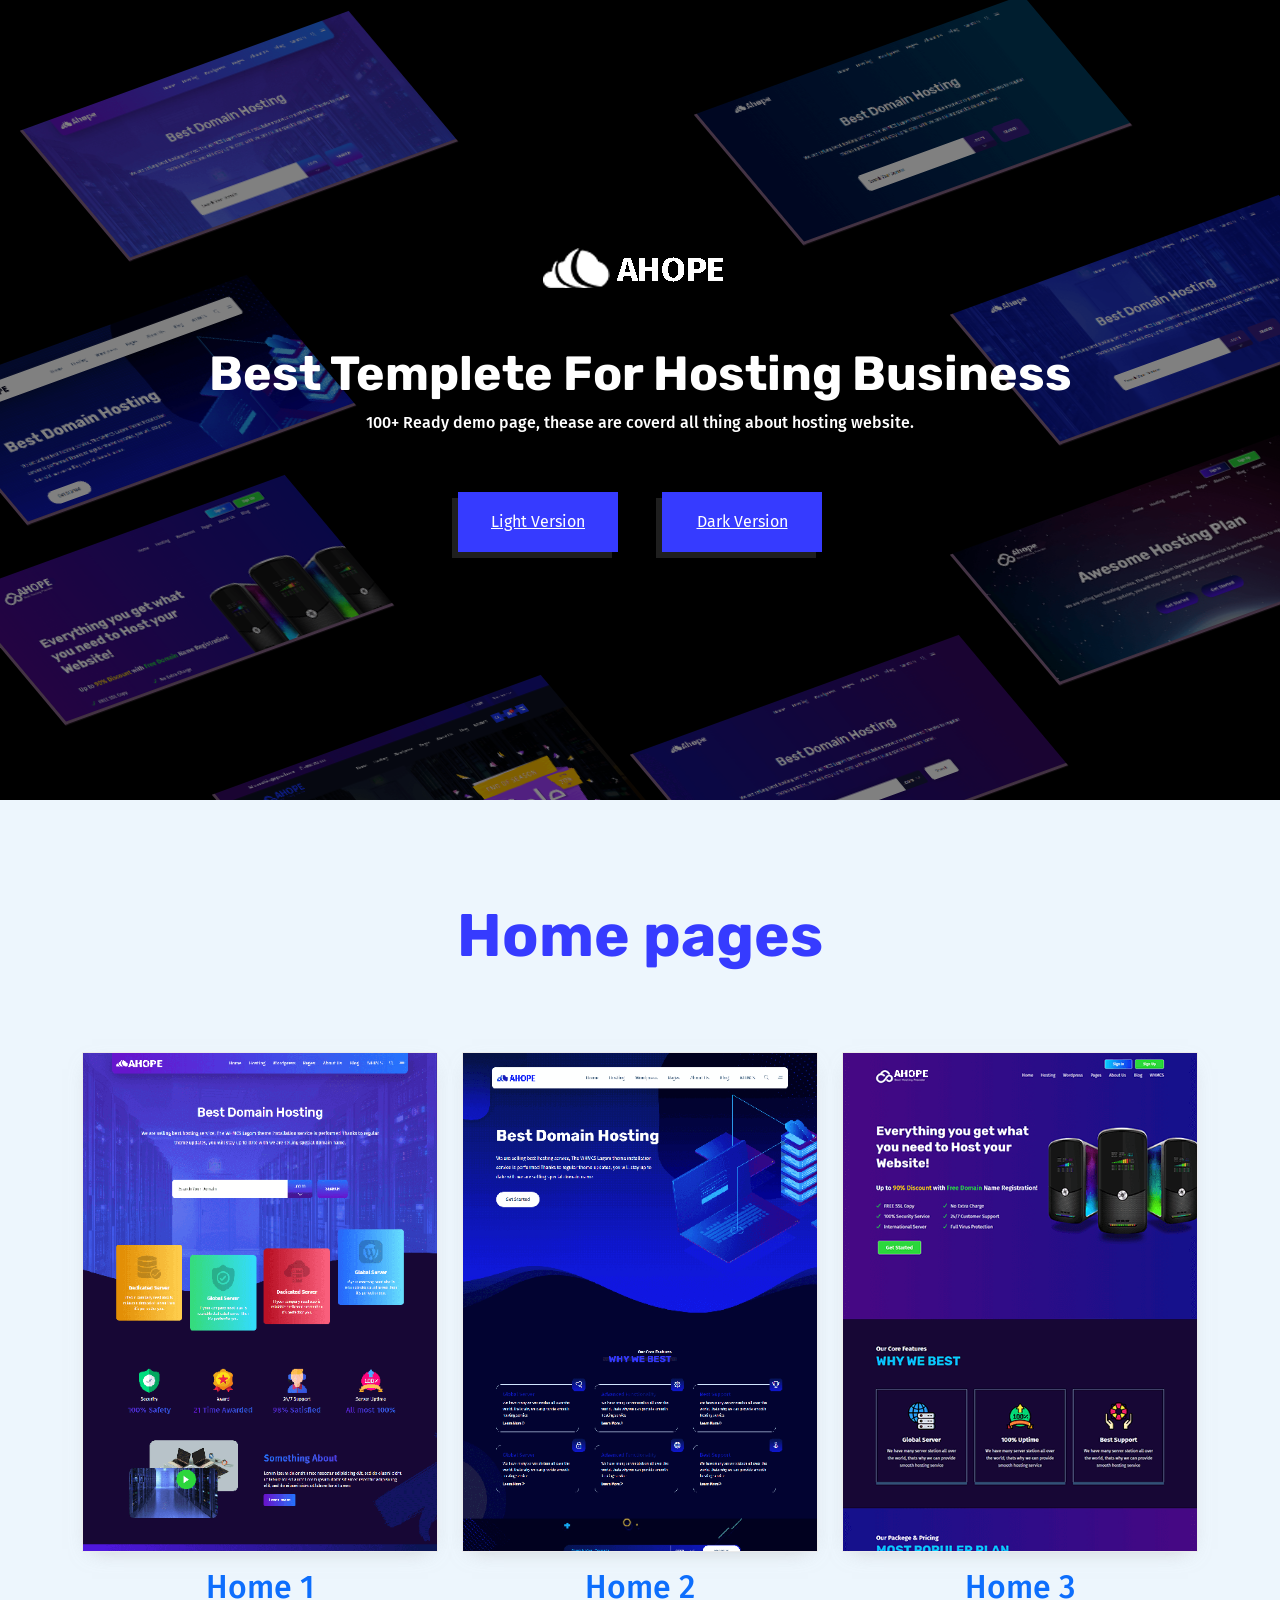
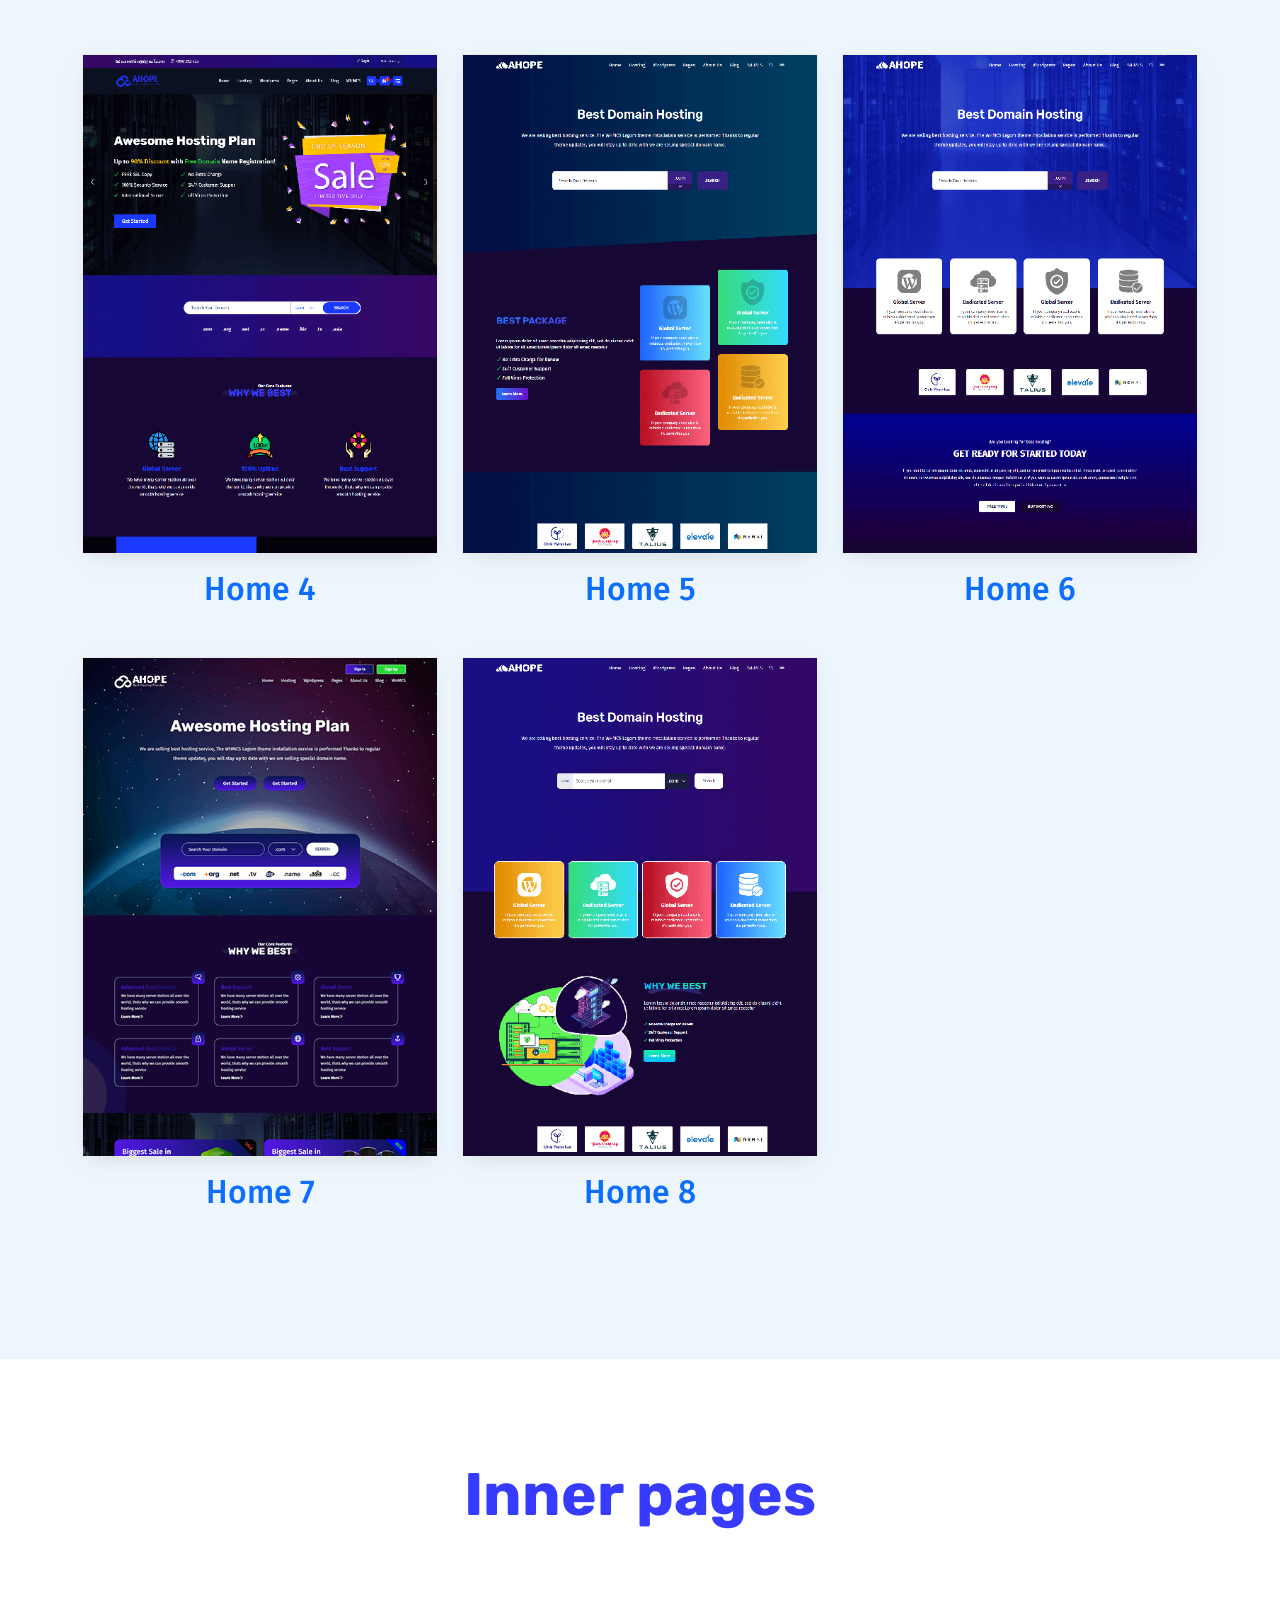
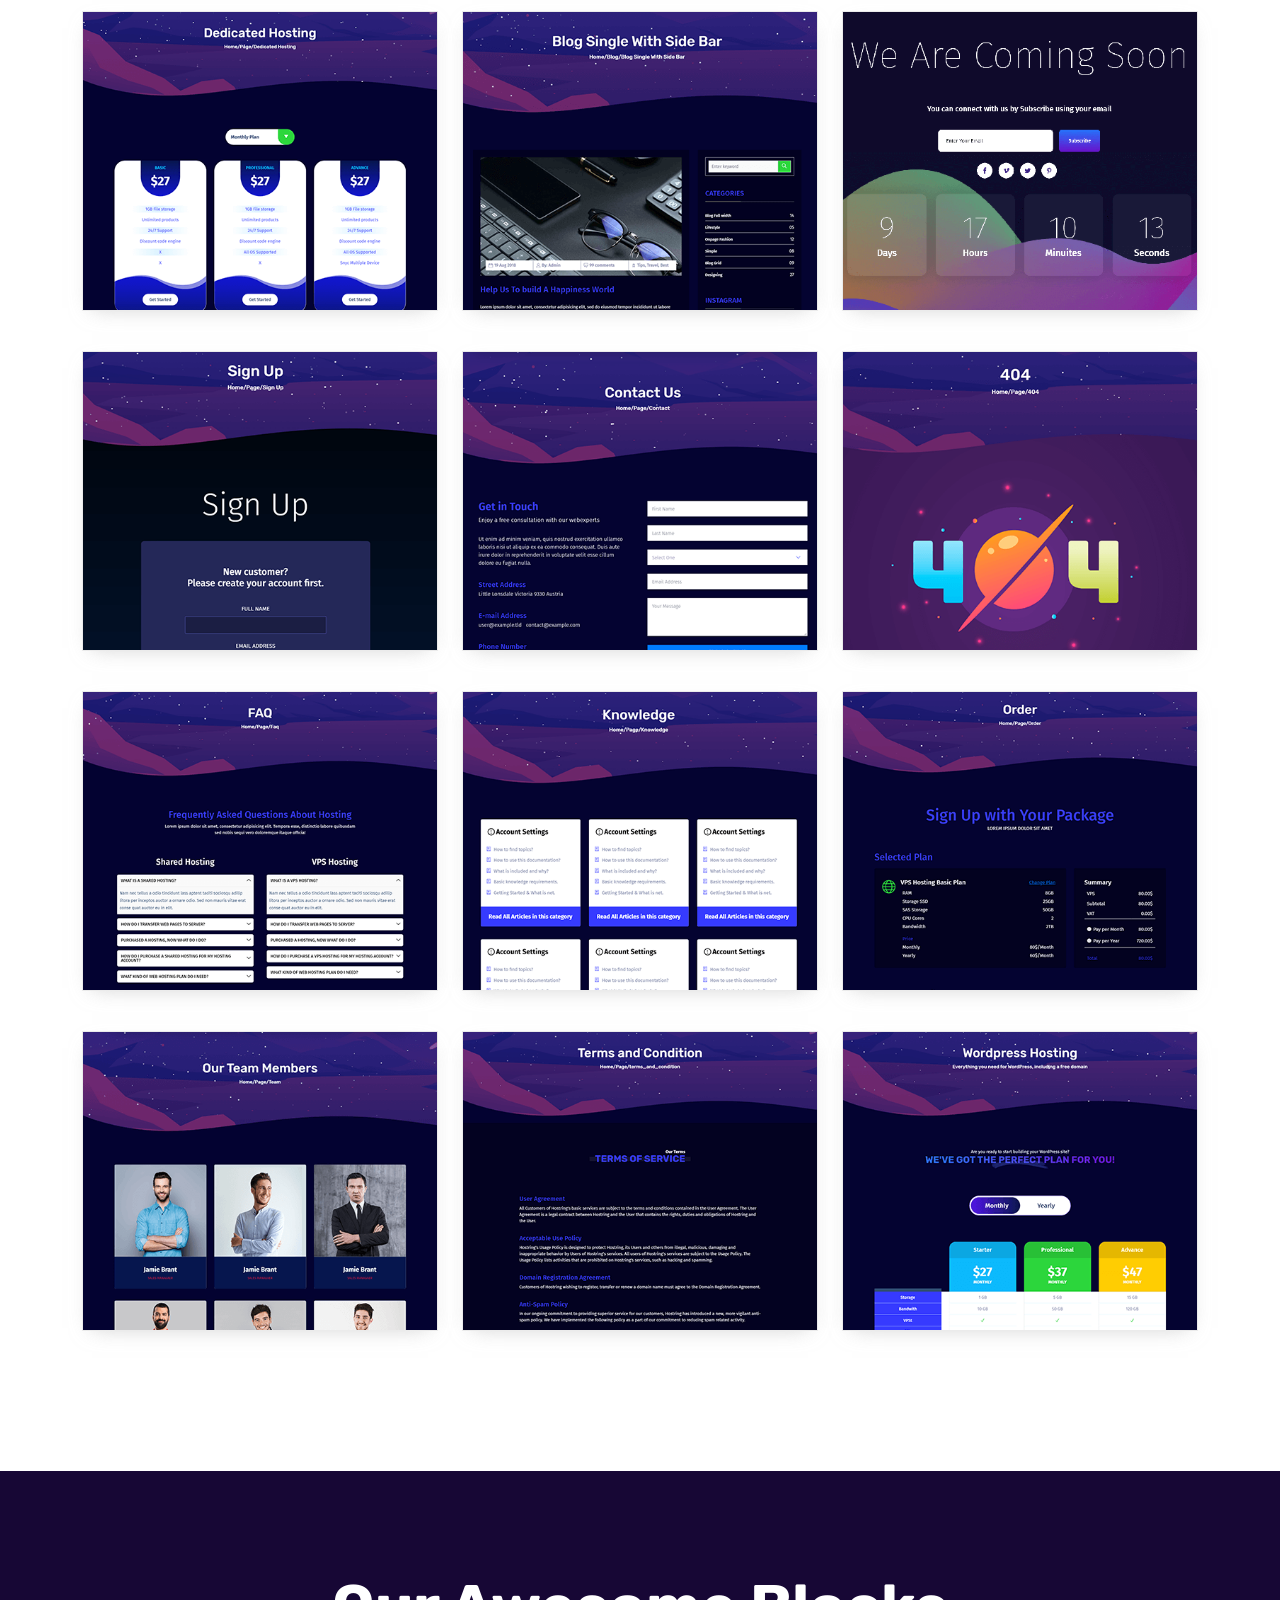
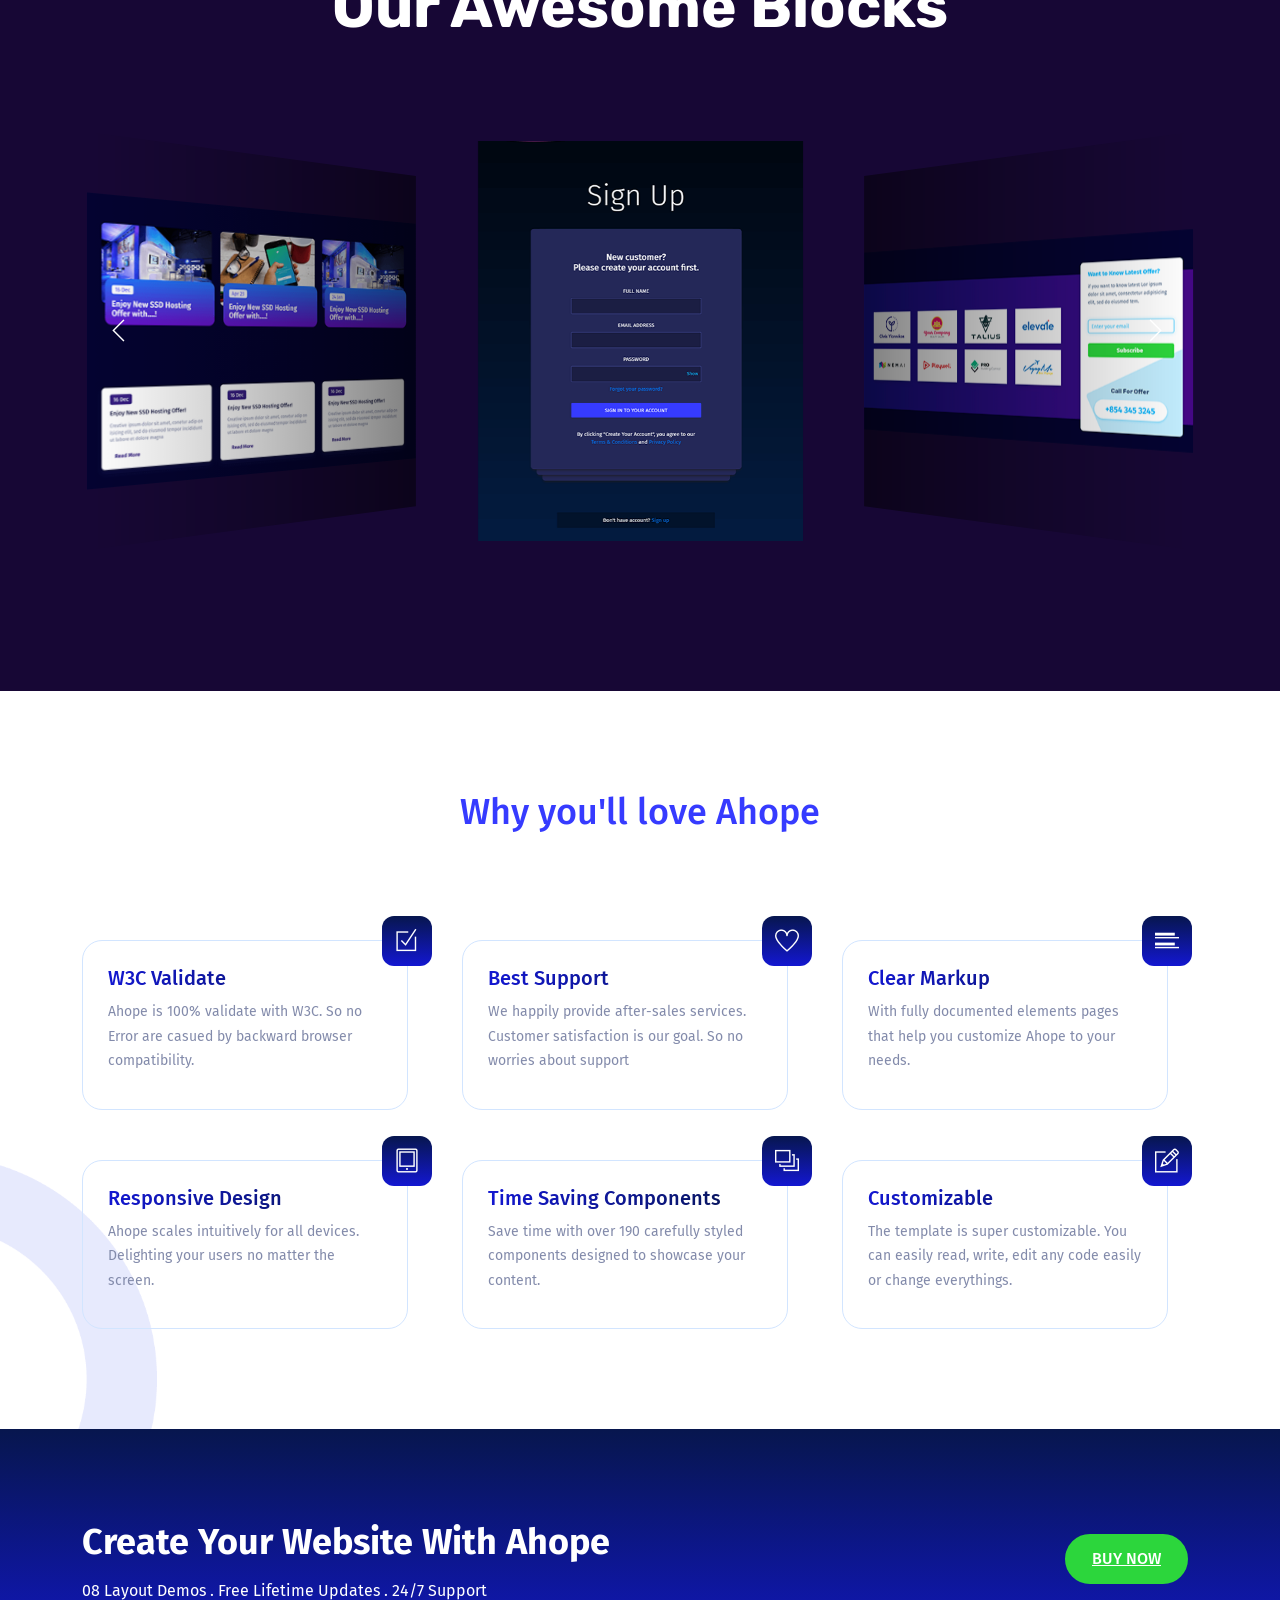
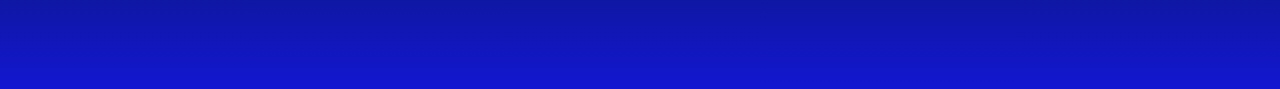
<file: dark_demo.html>
<!DOCTYPE html>
<html lang="zxx">

<head>
    <meta charset="utf-8">
    <meta http-equiv="X-UA-Compatible" content="IE=edge">
    <meta name="viewport" content="width=device-width, initial-scale=1">
    <title>Ahope Dark</title>
    <!-- Favicon -->
    <link href="img/favicon.ico" rel="shortcut icon">
    <!-- Bootstrap CSS -->
    <link rel="stylesheet" type="text/css" href="css/bootstrap.min.css">
    <!-- themify icon -->
    <link rel="stylesheet" type="text/css" href="css/themify-icons.css">
    <!-- colorbox popup -->
    <link rel="stylesheet" type="text/css" href="css/colorbox.css">
    <!-- swiper slider -->
    <link rel="stylesheet" type="text/css" href="css/swiper.min.css">
    <!-- YT Player -->
    <link rel="stylesheet" type="text/css" href="css/jquery.mb.YTPlayer.min.css">
    <!-- Animate Css -->
    <link rel="stylesheet" type="text/css" href="css/animate.css">
    <!-- Google Font- Rubik -->
    <link href="https://fonts.googleapis.com/css?family=Rubik:400,500,700" rel="stylesheet">
    <!-- Google Font- Fira sans -->
    <link href="https://fonts.googleapis.com/css?family=Fira+Sans:300,400,400i,500,700" rel="stylesheet">
    <!-- CSS -->
    <link href="css/style.css" rel="stylesheet">

</head>

<body class="">
    <!-- Pre-loader -->
    <div class="preloader">
        <div class="loader">
            <div class="loader_inner"></div>
            <div class="loader_inner"></div>
        </div>
    </div>

    <!-- mobile menu icon -->
    <a class="burger_icon d-md-flex d-lg-none navbar-toggler" data-bs-toggle="collapse" data-bs-target="#mega_menu">
        <div class="stick stick_1"></div>
        <div class="stick stick_2"></div>
        <div class="stick stick_3"></div>
    </a>

    <!-- offcanvas overlay -->
    <div class="offcanvas_overlay"></div>

    <!-- Start Hero Section -->
    <section class="demo_hero_2 d-flex justify-content-center align-items-center flex-column">
        <div id="bgndVideo" class="player"
            data-property="{videoURL:'https://www.youtube.com/watch?v=W_f-9xSe4e8',containment:'.demo_hero_2',autoPlay:true, mute:true, startAt:0, opacity:.5}">
        </div>
        <div class="container">
            <div class="row">
                <div class="col-md-12 text-center ">
                    <div class="hero_content">
						<div class="mb-5"><img src="img/logo.png" alt="logo"></div>
                        <h1>Best Templete For Hosting Business</h1>
                        <h6>100+ Ready demo page, thease are coverd all thing about hosting website.</h6>
                        <a href="index.html#homes" class="boxed_btn">Light Version</a>
                        <a href="#homes" class="boxed_btn">Dark Version</a>
                    </div>
                </div>
            </div>
        </div>
        <div class="layers">
            <div class="layer_one layer">
                <a href="html/dark_version/index.html" target="_blank"><img src="img/d_home/1.png" alt="Layer One"
                        class="img_responsive" /></a>
            </div>
            <div class="layer_two layer">
                <a href="html/dark_version/home_2.html" target="_blank"><img src="img/d_home/2.png" alt="Layer two"
                        class="img_responsive" /></a>
            </div>
            <div class="layer_three layer">
                <a href="html/dark_version/home_3.html" target="_blank"> <img src="img/d_home/3.png" alt="Layer three"
                        class="img_responsive" /></a>
            </div>
            <div class="layer_four layer">
                <a href="html/dark_version/home_4.html" target="_blank"><img src="img/d_home/4.png" alt="Layer Four"
                        class="img_responsive" /></a>
            </div>
            <div class="layer_five layer">
                <a href="html/dark_version/home_5.html" target="_blank"><img src="img/d_home/5.png" alt="Layer Five"
                        class="img_responsive" /></a>
            </div>
            <div class="layer_six layer">
                <a href="html/dark_version/home_6.html" target="_blank"><img src="img/d_home/6.png" alt="Layer Six"
                        class="img_responsive" /></a>
            </div>
            <div class="layer_seven layer">
                <a href="html/dark_version/home_7.html" target="_blank"><img src="img/d_home/7.png" alt="Layer Seven"
                        class="img_responsive" /></a>
            </div>
            <div class="layer_eight layer">
                <a href="html/dark_version/home_8.html" target="_blank"><img src="img/d_home/8.png" alt="Layer Eight"
                        class="img_responsive" /></a>
            </div>
        </div>
    </section>

    <!-- Start portfolios section -->
    <section class="portfolios section_padding" id="homes">
        <div class="container">
            <div class="row">
                <div class="col-md-12 text-center">
                    <h2 class="heading"> Home pages</h2>
                </div>
                <div class="col-md-4 col-sm-6 col-6">
                    <div class="portfolio_wrapper element-item mb-0">
                        <a href="html/dark_version/index.html" target="_blank"></a>
                        <div class="hover_img">
                            <img src="img/d_demo/home1.png" class="img1" alt="home 1">
                        </div>
                        <h4 class="category">View Demo</h4>
                    </div>					
					<h2 class="text-center mt-3 mb-5">
						<a href="html/dark_version/index.html" target="_blank" class="text-decoration-none">Home 1</a>
					</h2>
                </div>
                <div class="col-md-4 col-sm-6 col-6">
                    <div class="portfolio_wrapper element-item mb-0">
                        <a href="html/dark_version/home_2.html" target="_blank"></a>
                        <div class="hover_img">
                            <img src="img/d_demo/home2.png" class="img1" alt="home 2">
                        </div>
                        <h4 class="category">View Demo</h4>
                    </div>					
					<h2 class="text-center mt-3 mb-5">
						<a href="html/light_version/home_2.html" target="_blank" class="text-decoration-none">Home 2</a>
					</h2>
                </div>
                <div class="col-md-4 col-sm-6 col-6">
                    <div class="portfolio_wrapper element-item mb-0">
                        <a href="html/dark_version/home_3.html" target="_blank"></a>
                        <div class="hover_img">
                            <img src="img/d_demo/home3.png" class="img1" alt="home 2">
                        </div>
                        <h4 class="category">View Demo</h4>
                    </div>					
					<h2 class="text-center mt-3 mb-5">
						<a href="html/light_version/home_3.html" target="_blank" class="text-decoration-none">Home 3</a>
					</h2>
                </div>
                <div class="col-md-4 col-sm-6 col-6">
                    <div class="portfolio_wrapper element-item mb-0">
                        <a href="html/dark_version/home_4.html" target="_blank"></a>
                        <div class="hover_img">
                            <img src="img/d_demo/home4.png" class="img1" alt="home 4">
                        </div>
                        <h4 class="category">View Demo</h4>
                    </div>					
					<h2 class="text-center mt-3 mb-5">
						<a href="html/light_version/home_4.html" target="_blank" class="text-decoration-none">Home 4</a>
					</h2>
                </div>
                <div class="col-md-4 col-sm-6 col-6">
                    <div class="portfolio_wrapper element-item mb-0">
                        <a href="html/dark_version/home_5.html" target="_blank"></a>
                        <div class="hover_img">
                            <img src="img/d_demo/home5.png" class="img1" alt="home 5">
                        </div>
                        <h4 class="category">View Demo</h4>
                    </div>					
					<h2 class="text-center mt-3 mb-5">
						<a href="html/light_version/home_5.html" target="_blank" class="text-decoration-none">Home 5</a>
					</h2>
                </div>
                <div class="col-md-4 col-sm-6 col-6">
                    <div class="portfolio_wrapper element-item mb-0">
                        <a href="html/dark_version/home_6.html" target="_blank"></a>
                        <div class="hover_img">
                            <img src="img/d_demo/home6.png" class="img1" alt="home 6">
                        </div>
                        <h4 class="category">View Demo</h4>
                    </div>					
					<h2 class="text-center mt-3 mb-5">
						<a href="html/light_version/home_6.html" target="_blank" class="text-decoration-none">Home 6</a>
					</h2>
                </div>
                <div class="col-md-4 col-sm-6 col-6">
                    <div class="portfolio_wrapper element-item mb-0">
                        <a href="html/dark_version/home_7.html" target="_blank"></a>
                        <div class="hover_img">
                            <img src="img/d_demo/home7.png" class="img1" alt="home 7">
                        </div>
                        <h4 class="category">View Demo</h4>
                    </div>					
					<h2 class="text-center mt-3 mb-5">
						<a href="html/light_version/home_7.html" target="_blank" class="text-decoration-none">Home 7</a>
					</h2>
                </div>
                <div class="col-md-4 col-sm-6 col-6">
                    <div class="portfolio_wrapper element-item mb-0">
                        <a href="html/dark_version/home_8.html" target="_blank"></a>
                        <div class="hover_img">
                            <img src="img/d_demo/home8.png" class="img1" alt="home 8">
                        </div>
                        <h4 class="category">View Demo</h4>
                    </div>					
					<h2 class="text-center mt-3 mb-5">
						<a href="html/light_version/home_8.html" target="_blank" class="text-decoration-none">Home 8</a>
					</h2>
                </div>
            </div>
        </div>
    </section>
    <!-- End portfolios section -->

    <!-- Start innerpage_portfolios section -->
    <section class="innerpage_portfolios section_padding">
        <div class="container">
            <div class="row">
                <div class="col-md-12 text-center">
                    <h2 class="heading"> Inner pages</h2>
                </div>

                <div class="col-md-4 col-sm-6 col-6">
                    <div class="portfolio_wrapper element-item">
                        <a href="html/dark_version/dadicated_hosting.html" target="_blank"></a>
                        <div class="hover_img">
                            <img src="img/d_inner_page/dadicated.png" class="img1" alt="dadicated">
                        </div>
                        <h4 class="category">Dadicated Hosting</h4>
                    </div>
                </div>
                <div class="col-md-4 col-sm-6 col-6">
                    <div class="portfolio_wrapper element-item">
                        <a href="html/dark_version/blog_single_with_right_side_bar.html" target="_blank"></a>
                        <div class="hover_img">
                            <img src="img/d_inner_page/blogsingle.png" class="img1" alt="blogsingle">
                        </div>
                        <h4 class="category">Single Blog</h4>
                    </div>
                </div>
                <div class="col-md-4 col-sm-6 col-6">
                    <div class="portfolio_wrapper element-item">
                        <a href="html/dark_version/comming_soon.html" target="_blank"></a>
                        <div class="hover_img">
                            <img src="img/d_inner_page/comming_soon.png" class="img1" alt="Comming Soon">
                        </div>
                        <h4 class="category">Comming Soon</h4>
                    </div>
                </div>
                <div class="col-md-4 col-sm-6 col-6">
                    <div class="portfolio_wrapper element-item">
                        <a href="html/dark_version/signup.html" target="_blank"></a>
                        <div class="hover_img">
                            <img src="img/d_inner_page/signup.png" class="img1" alt="signup">
                        </div>
                        <h4 class="category">Sign Up</h4>
                    </div>
                </div>
                <div class="col-md-4 col-sm-6 col-6">
                    <div class="portfolio_wrapper element-item">
                        <a href="html/dark_version/contact.html" target="_blank"></a>
                        <div class="hover_img">
                            <img src="img/d_inner_page/contact1.png" class="img1" alt="Contact 1">
                        </div>
                        <h4 class="category">Contact</h4>
                    </div>
                </div>
                <div class="col-md-4 col-sm-6 col-6">
                    <div class="portfolio_wrapper element-item">
                        <a href="html/dark_version/404.html" target="_blank"></a>
                        <div class="hover_img">
                            <img src="img/d_inner_page/404.png" class="img1" alt="404">
                        </div>
                        <h4 class="category">404</h4>
                    </div>
                </div>
                <div class="col-md-4 col-sm-6 col-6">
                    <div class="portfolio_wrapper element-item">
                        <a href="html/dark_version/faq.html" target="_blank"></a>
                        <div class="hover_img">
                            <img src="img/d_inner_page/faq.png" class="img1" alt="FAQ">
                        </div>
                        <h4 class="category">FAQ</h4>
                    </div>
                </div>
                <div class="col-md-4 col-sm-6 col-6">
                    <div class="portfolio_wrapper element-item">
                        <a href="html/dark_version/knowledge.html" target="_blank"></a>
                        <div class="hover_img">
                            <img src="img/d_inner_page/knowledge.png" class="img1" alt="Knowledeg">
                        </div>
                        <h4 class="category">Knowledeg</h4>
                    </div>
                </div>
                <div class="col-md-4 col-sm-6 col-6">
                    <div class="portfolio_wrapper element-item">
                        <a href="html/dark_version/order.html" target="_blank"></a>
                        <div class="hover_img">
                            <img src="img/d_inner_page/order.png" class="img1" alt="Order">
                        </div>
                        <h4 class="category">Order</h4>
                    </div>
                </div>
                <div class="col-md-4 col-sm-6 col-6">
                    <div class="portfolio_wrapper element-item">
                        <a href="html/dark_version/team.html" target="_blank"></a>
                        <div class="hover_img">
                            <img src="img/d_inner_page/team1.png" class="img1" alt="Team">
                        </div>
                        <h4 class="category">Team</h4>
                    </div>
                </div>
                <div class="col-md-4 col-sm-6 col-6">
                    <div class="portfolio_wrapper element-item">
                        <a href="html/dark_version/terms_and_condition.html" target="_blank"></a>
                        <div class="hover_img">
                            <img src="img/d_inner_page/terms.png" class="img1" alt="Terms And Condition">
                        </div>
                        <h4 class="category">Terms And Condition</h4>
                    </div>
                </div>
                <div class="col-md-4 col-sm-6 col-6">
                    <div class="portfolio_wrapper element-item">
                        <a href="html/dark_version/wordpress.html" target="_blank"></a>
                        <div class="hover_img">
                            <img src="img/d_inner_page/wordpress.png" class="img1" alt="Wordpress">
                        </div>
                        <h4 class="category">Wordpress</h4>
                    </div>
                </div>
            </div>
        </div>
    </section>
    <!-- End innerpage_portfolios section -->

    <!-- Start Awesome Section -->
    <section class="d_awesome_section section_padding">
        <div class="container">
            <div class="row">
                <div class="col-md-12 text-center">
                    <h2>Our Awesome Blocks</h2>
                </div>
                <div class="col-md-12">
                    <div class="swiper-container">
                        <div class="swiper-wrapper">
                            <div class="swiper-slide slide1"></div>
                            <div class="swiper-slide slide2"></div>
                            <div class="swiper-slide slide3"></div>
                            <div class="swiper-slide slide4"></div>
                            <div class="swiper-slide slide5"></div>
                            <div class="swiper-slide slide6"></div>
                            <div class="swiper-slide slide7"></div>
                            <div class="swiper-slide slide8"></div>
                            <div class="swiper-slide slide9"></div>
                            <div class="swiper-slide slide10"></div>
                        </div>
                        <!-- Add Arrows -->
                        <div class="swiper-button-next"> <i class="ti-angle-right"></i> </div>
                        <div class="swiper-button-prev"> <i class="ti-angle-left"></i> </div>
                    </div>
                </div>
            </div>
        </div>
    </section>
    <!-- End Awesome Section -->

    <!-- Start Feature Section -->
    <section class="feature_area">
        <div class="container">
            <div class="row">
                <div class="col-md-12">
                    <div class="section_title">
                        <h2>Why you'll love Ahope</h2>
                        <p>Ahope has your design and functionality needs covered.</p>
                    </div>
                </div>
            </div>
            <div class="row ">
                <div class="col-md-6 col-lg-4">
                    <div class="single_feature_item">
                        <div class="feature_icon d-flex align-items-center justify-content-center">
                            <i class="ti-check-box"></i>
                        </div>
                        <h3>W3C Validate</h3>
                        <p>Ahope is 100% validate with W3C. So no Error are casued by backward browser compatibility.
                        </p>
                    </div>
                </div>
                <div class="col-md-6 col-lg-4">
                    <div class="single_feature_item">
                        <div class="feature_icon d-flex align-items-center justify-content-center">
                            <i class="ti-heart"></i>
                        </div>
                        <h3>Best Support</h3>
                        <p>We happily provide after-sales services. Customer satisfaction is our goal. So no worries
                            about support</p>
                    </div>
                </div>
                <div class="col-md-6 col-lg-4">
                    <div class="single_feature_item">
                        <div class="feature_icon d-flex align-items-center justify-content-center">
                            <i class="ti-layout-list-post"></i>
                        </div>
                        <h3>Clear Markup</h3>
                        <p>With fully documented elements pages that help you customize Ahope to your needs.</p>
                    </div>
                </div>
                <div class="col-md-6 col-lg-4">
                    <div class="single_feature_item">
                        <div class="feature_icon d-flex align-items-center justify-content-center">
                            <i class="ti-tablet"></i>
                        </div>
                        <h3>Responsive Design</h3>
                        <p>Ahope scales intuitively for all devices. Delighting your users no matter the screen.</p>
                    </div>
                </div>
                <div class="col-md-6 col-lg-4">
                    <div class="single_feature_item">
                        <div class="feature_icon d-flex align-items-center justify-content-center">
                            <i class="ti-layers-alt"></i>
                        </div>
                        <h3>Time Saving Components</h3>
                        <p>Save time with over 190 carefully styled components designed to showcase your content.</p>
                    </div>
                </div>
                <div class="col-md-6 col-lg-4">
                    <div class="single_feature_item">
                        <div class="feature_icon d-flex align-items-center justify-content-center">
                            <i class="ti-pencil-alt"></i>
                        </div>
                        <h3>Customizable</h3>
                        <p>The template is super customizable. You can easily read, write, edit any code easily or
                            change everythings.</p>
                    </div>
                </div>
            </div>
        </div>
    </section>
    <!-- End Feature Section -->

    <!-- Start Call To Action Area -->
    <section class="call_to_action_area">
        <div class="container">
            <div class="row">
                <div class="col-md-6 ct_wrapper d-flex  align-items-center">
                    <div class="ct_action">
                        <h3>Create Your Website With Ahope</h3>
                        <p>08 Layout Demos . Free Lifetime Updates . 24/7 Support</p>
                    </div>
                </div>
                <div class="col-md-6 d-flex align-items-center justify-content-md-end justify-content-center">
                    <a href="https://themeforest.net/item/ahope-hosting-template-with-whmcs/25220667"
                        class="boxed_btn"><span>Buy Now</span></a>
                </div>
            </div>
        </div>
    </section>
    <!-- End Call To Action Area -->


    <!--jQuery JS-->
    <script src="js/jquery-3.6.0.min.js"></script>
    <!-- Bootstrap -->
    <script src="js/bootstrap.bundle.min.js"></script>
    <!-- colorbox popup -->
    <script src=js/jquery.colorbox-min.js></script>
    <!-- Swiper Slider -->
    <script src=js/swiper.min.js></script>
    <!-- waypoints  -->
    <script src="js/jquery.waypoints.min.js"></script>
    <!-- Counterup  -->
    <script src="js/jquery.counterup.min.js"></script>
    <!-- Isotope Masonry -->
    <script src="js/isotope.pkgd.min.js"></script>
    <script src="js/jquery.mb.YTPlayer.min.js"></script>
    <!-- Custom js -->
    <script src=js/main.js></script>
    <script type="text/javascript"></script>
</body>

</html>
</file>
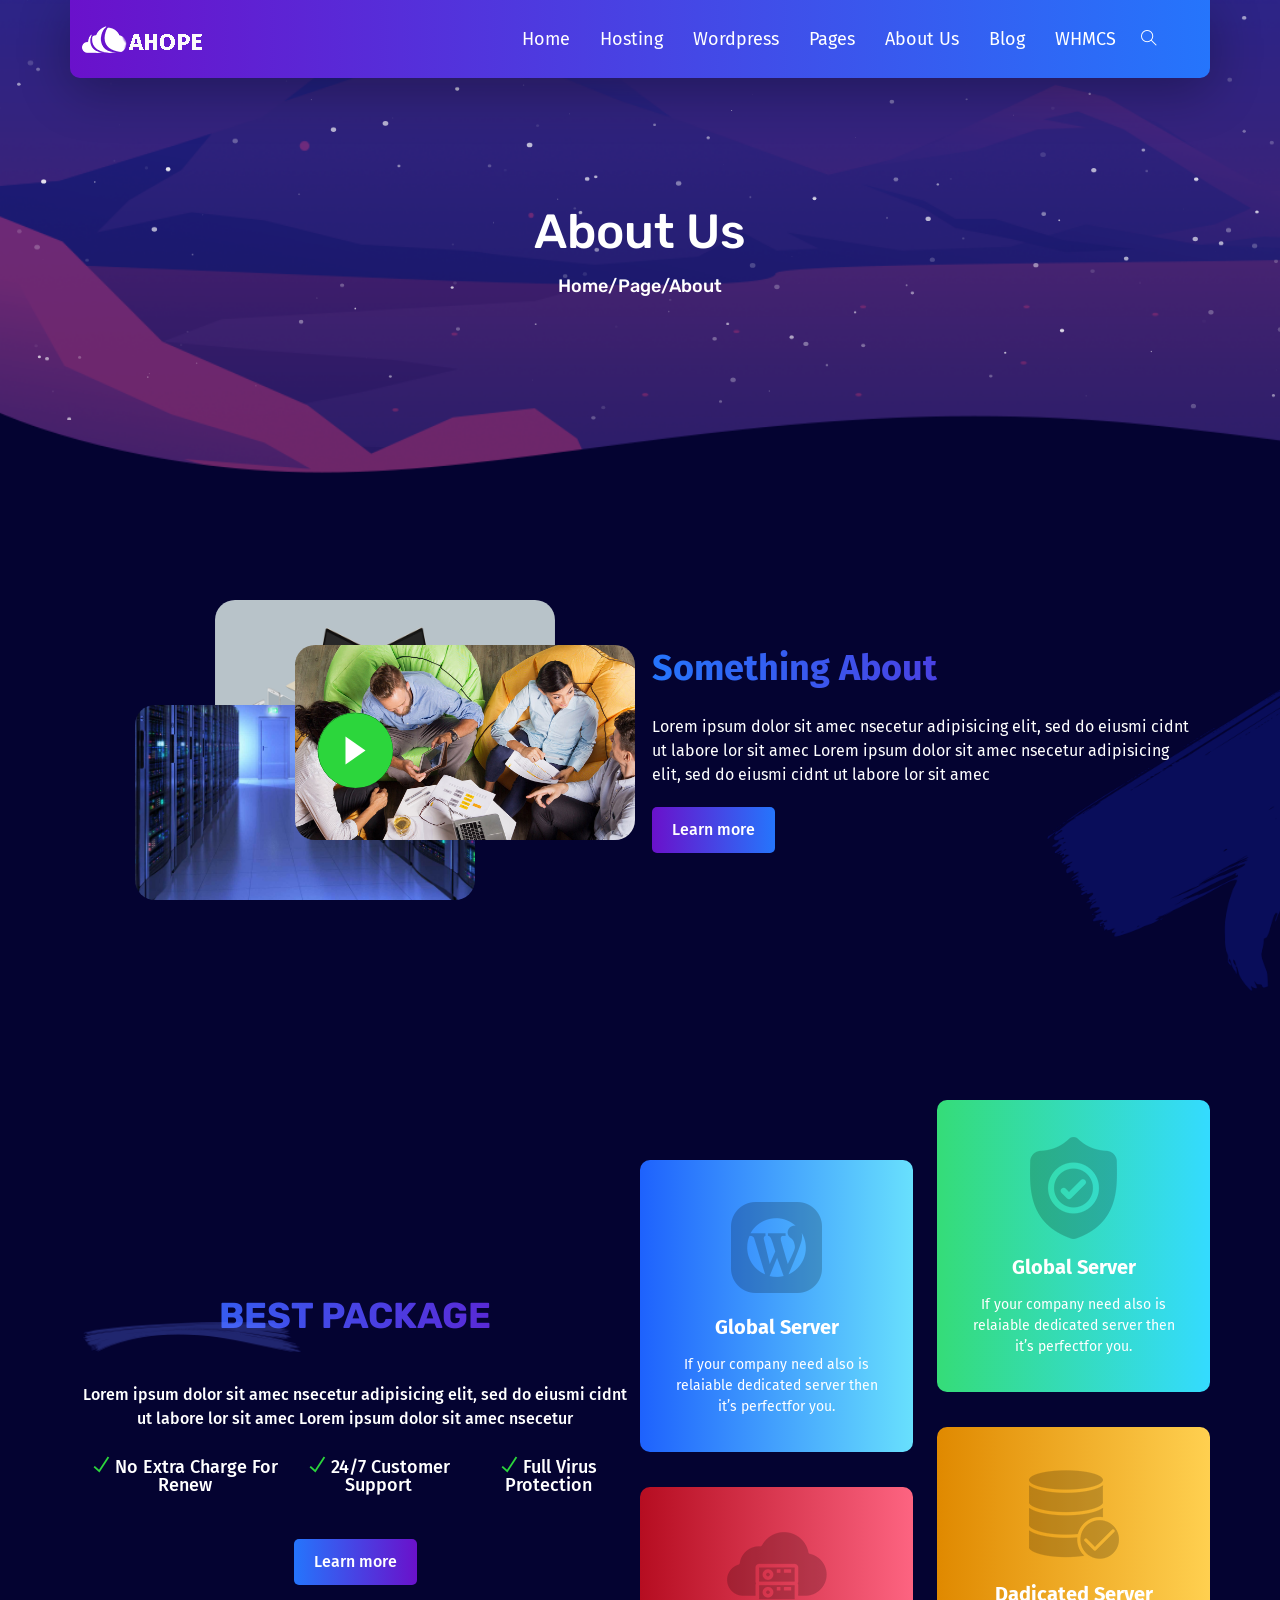
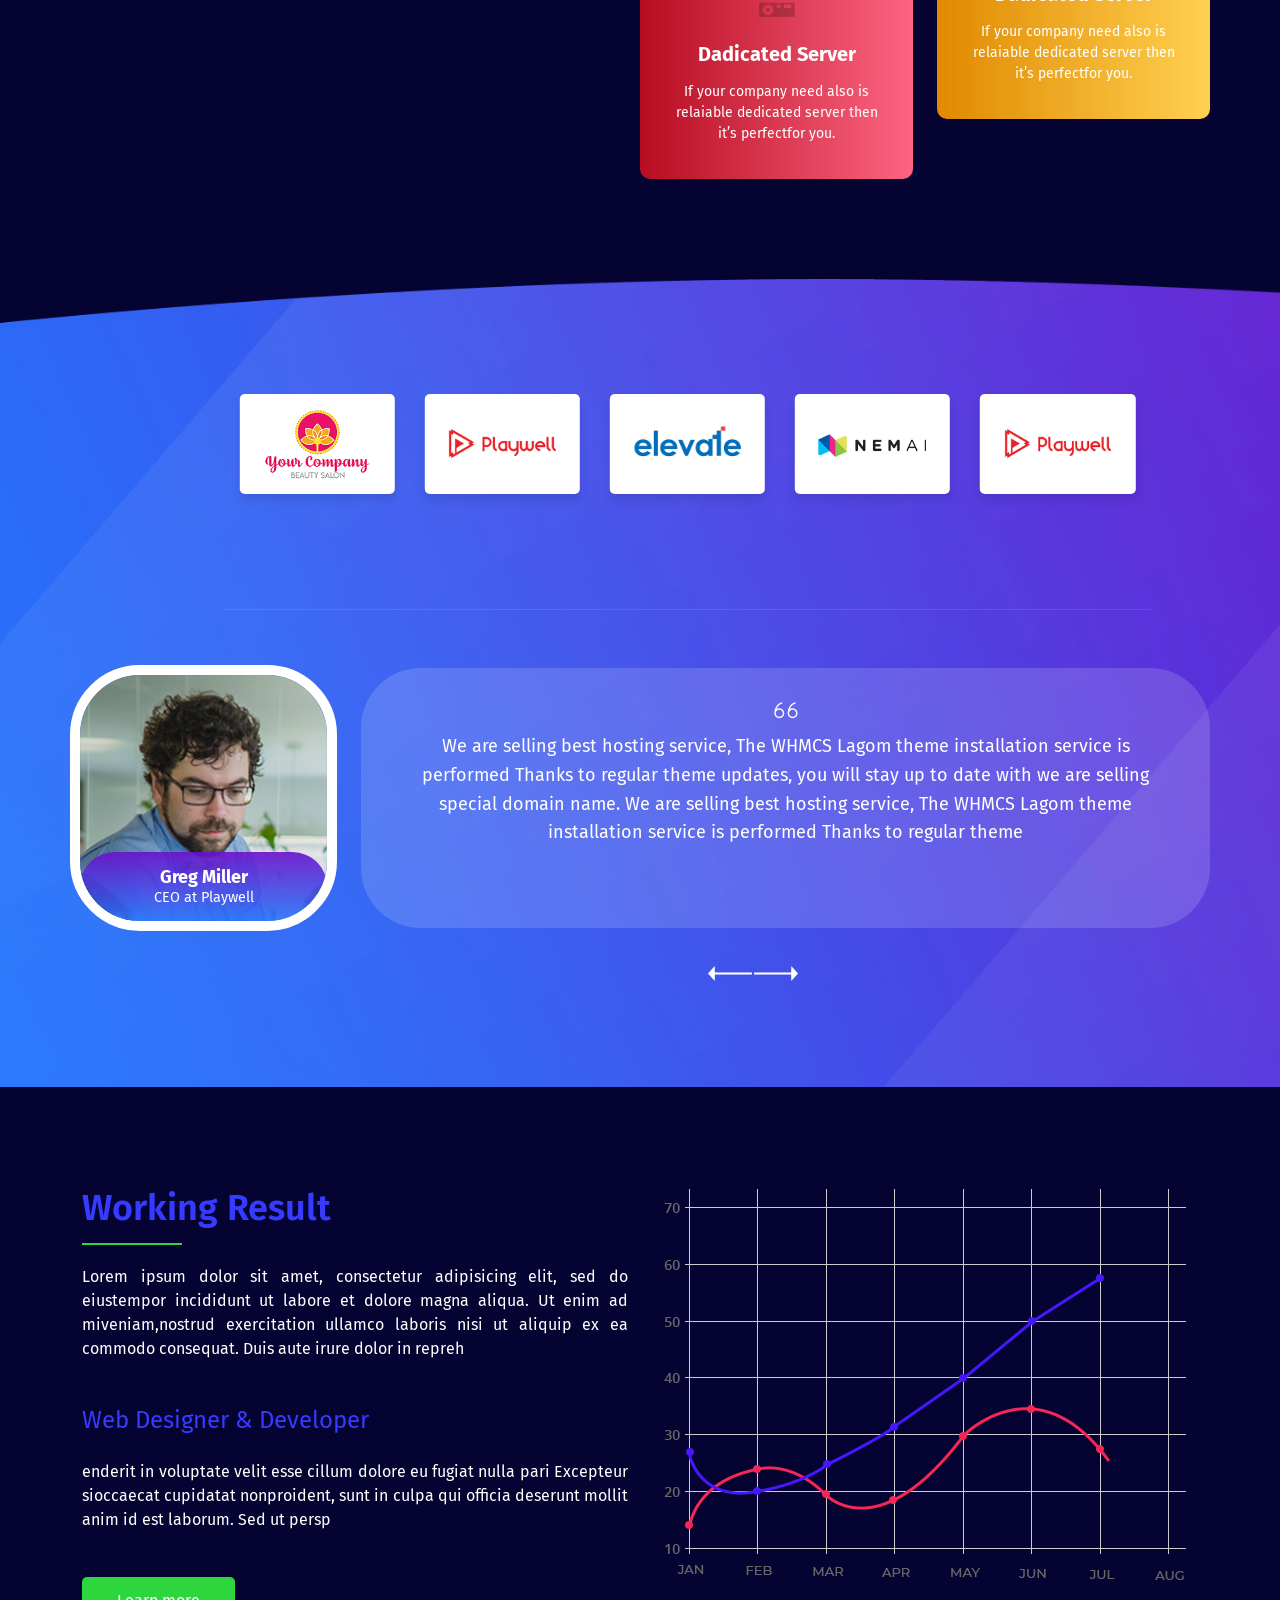
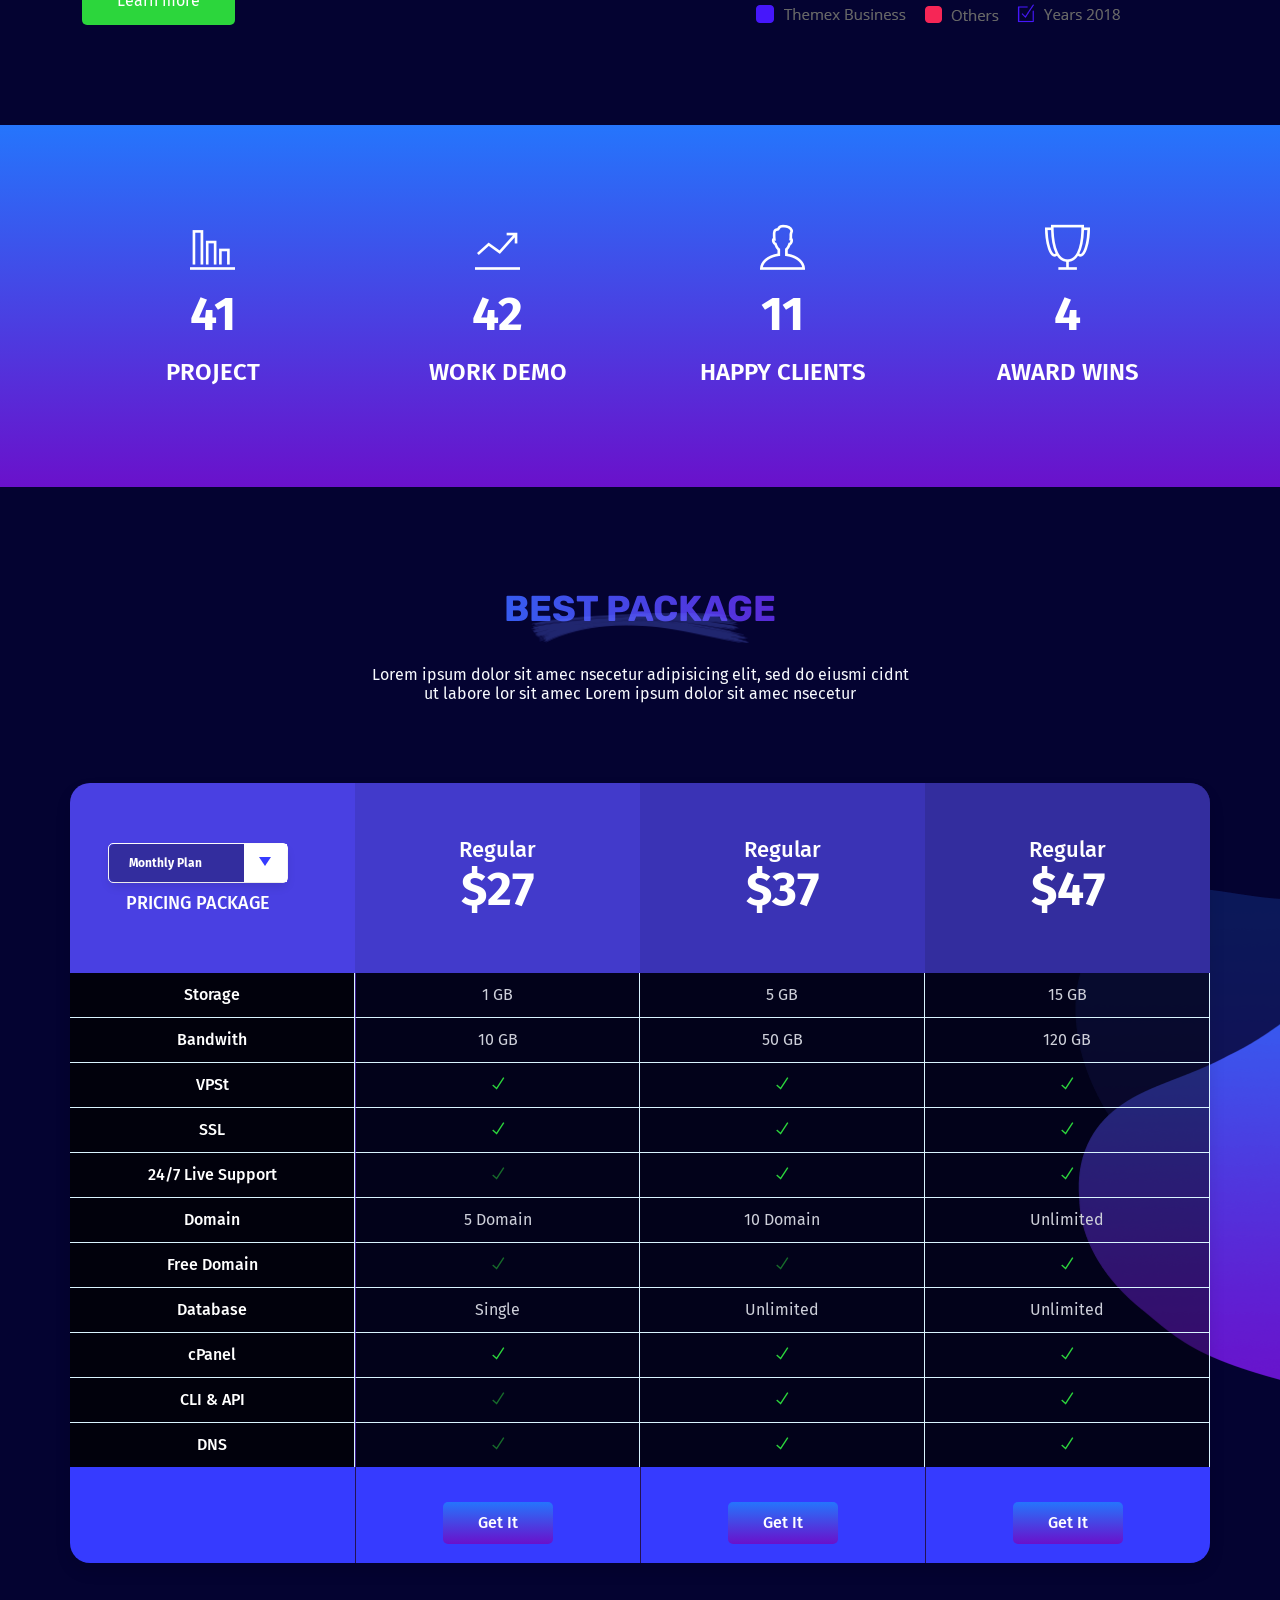
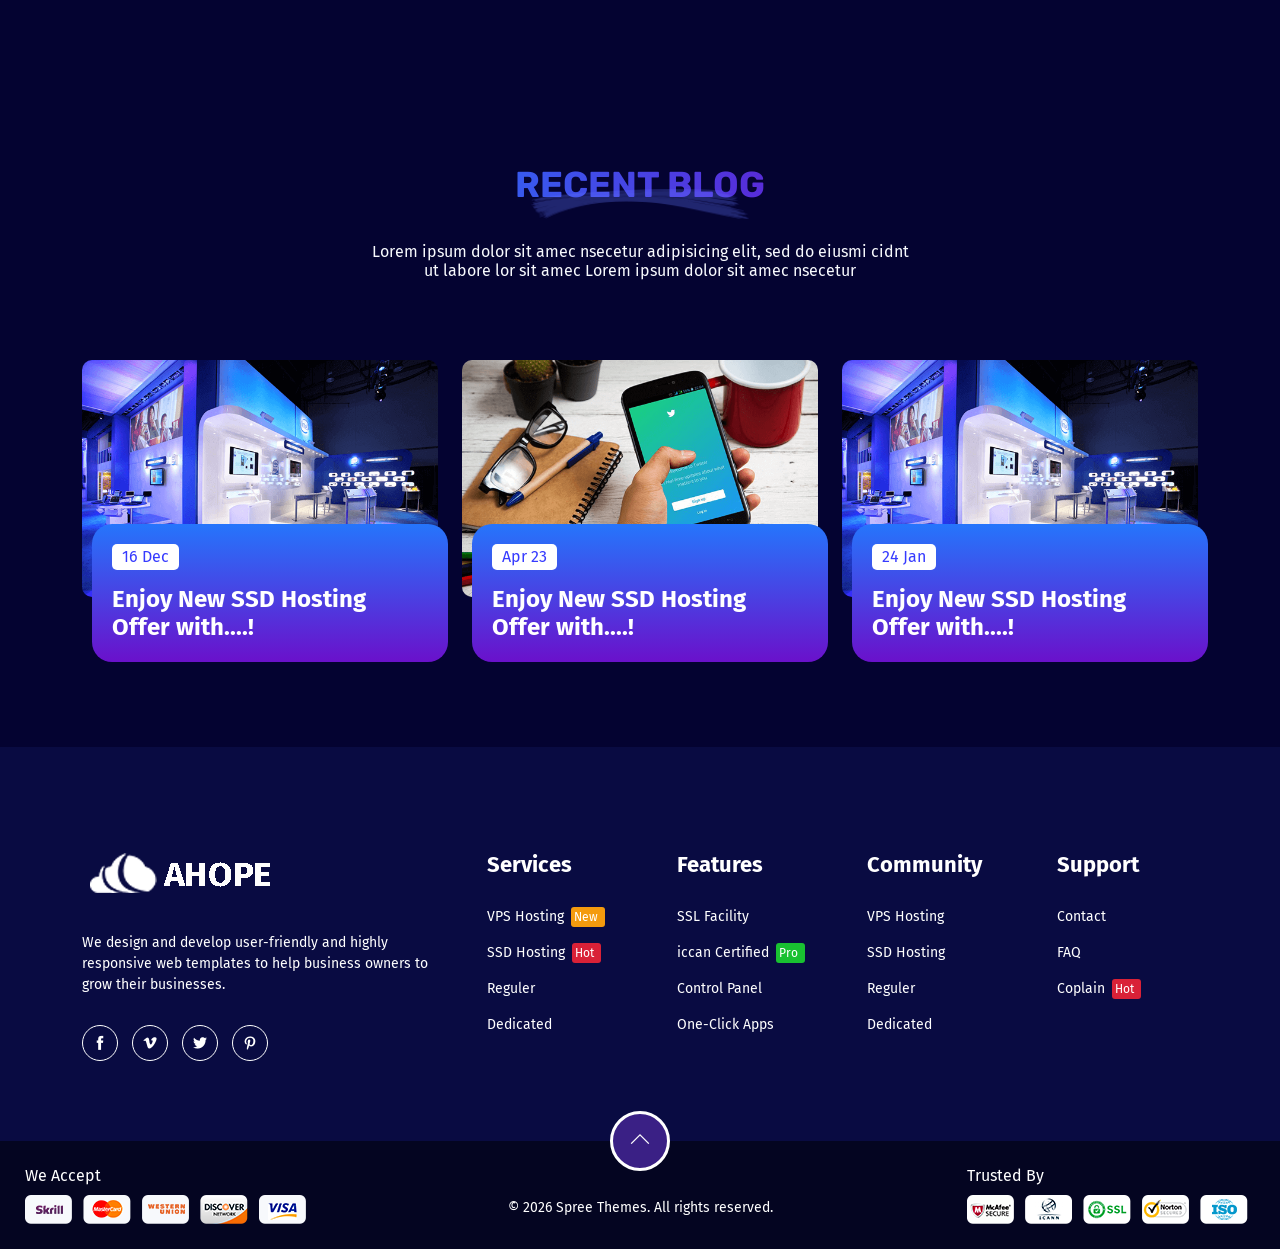
<file: html/dark_version/about_us.html>
<!DOCTYPE html>
<html lang="zxx">

<head>
    <meta charset="utf-8">
    <meta http-equiv="X-UA-Compatible" content="IE=edge">
    <meta name="viewport" content="width=device-width, initial-scale=1">
    <title>About Us</title>
    <!-- Favicon -->
    <link href="img/favicon.ico" rel="shortcut icon">
    <!-- Bootstrap CSS -->
    <link rel="stylesheet" type="text/css" href="css/bootstrap.min.css">
    <!-- themify icon -->
    <link rel="stylesheet" type="text/css" href="css/themify-icons.css">
    <!-- colorbox popup -->
    <link rel="stylesheet" type="text/css" href="css/colorbox.css">
    <!-- swiper slider -->
    <link rel="stylesheet" type="text/css" href="css/swiper.min.css">
    <!-- Animate Css -->
    <link rel="stylesheet" type="text/css" href="css/animate.css">
    <!-- Google Font- Rubik -->
    <link href="https://fonts.googleapis.com/css?family=Rubik:400,500,700" rel="stylesheet">
    <!-- Google Font- Fira sans -->
    <link href="https://fonts.googleapis.com/css?family=Fira+Sans:300,400,400i,500,700" rel="stylesheet">
    <!-- CSS -->
    <link href="css/style.css" rel="stylesheet">
</head>

<body class="gray_bg">

    <!-- Pre-loader -->
    <div class="preloader">
        <div class="loader">
            <div class="loader_inner"></div>
            <div class="loader_inner"></div>
        </div>
    </div>

    <!-- mobile menu icon -->
    <a class="burger_icon d-md-flex d-lg-none navbar-toggler" data-bs-toggle="collapse" data-bs-target="#mega_menu">
        <div class="stick stick_1"></div>
        <div class="stick stick_2"></div>
        <div class="stick stick_3"></div>
    </a>

    <!-- offcanvas overlay -->
    <div class="offcanvas_overlay"></div>

    <!-- offcanvas menu -->
    <div class="offcanvas_menu">
        <a href="index.html" class="logo"><img src="img/logo_3.png" alt="logo"></a>
        <p>Lorem ipsum dolor sit amet, consectetur adipisicing elit. Praesentium veritatis voluptatem illum ipsum odit!
        </p>
        <ul class="social_link">
            <li><a href="#"><i class="ti-facebook"></i></a></li>
            <li><a href="#"><i class="ti-vimeo-alt"></i></a></li>
            <li><a href="#"><i class="ti-twitter-alt"></i></a></li>
            <li><a href="#"><i class="ti-pinterest"></i></a></li>
        </ul>
        <h5>Get In Tuch:</h5>
        <div class="contact_form">
            <form>
                <div class="row">
                    <div class="form-group col-md-12">
                        <input type="text" class="form-control" id="inputfirstname3" placeholder="Name" required>
                    </div>
                </div>
                <div class="row">
                    <div class="form-group col-md-12">
                        <input type="email" class="form-control" id="inputEmail3" placeholder="Email" required>
                    </div>
                </div>
                <div class="row">
                    <div class="form-group col-md-12">
                        <textarea rows="3" class="form-control" id="inputmessage" placeholder="Message"
                            required></textarea>
                    </div>
                </div>
                <button type="submit" class="boxed_btn">Submit</button>
            </form>
        </div>
        <img src="img/mobileno.png" alt="call" class="mobileno">
    </div>

    <!--Modal For Search -->
    <div class="search_bar">
        <div class="search_body">
            <form action="#">
                <input type="text" placeholder="Enter your text"> <button><i class="ti-search"></i></button>
            </form>
        </div>
    </div>

    <!-- Start Header Section -->
    <header class="header_wrap_dark_in">
        <div class="container">
            <div class="row">
                <div class="col-12">
                    <nav class="mega_nav navbar navbar-expand-lg d-flex justify-content-between p-0">
                        <a class="navbar-brand" href="index.html">
                            <img src="img/logo_4.png" alt="Ahope logo_4">
                        </a>
                        <div class="p-lg-0 nav_wrapper">
                            <ul class="navbar-nav m-auto collapse navbar-collapse" id="mega_menu">
                                <li class="nav-item home_drop">
                                    <a class="nav-link collapsed hcollapse" href="index.html"
                                        data-bs-toggle="collapse">Home</a>
                                    <div id="mega_home" class="hid">
                                        <div class="cart_body">
                                            <a href="index.html" class="single_element"><span>01</span>Creative 1</a>
                                            <a href="home_2.html" class="single_element"><span>02</span>Creative 2</a>
                                            <a href="home_3.html" class="single_element"><span>03</span>
                                                Standard</a>
                                            <a href="home_4.html" class="single_element"><span>04</span>Modarn 1</a>
                                            <a href="home_5.html" class="single_element"><span>05</span>Modern 2</a>
                                            <a href="home_6.html" class="single_element"><span>06</span>
                                                Minimal</a>
                                            <a href="home_7.html" class="single_element"><span>07</span>
                                                Classic 1</a>
                                            <a href="home_8.html" class="single_element"><span>08</span>
                                                Classic 2</a>
                                        </div>
                                    </div>
                                </li>
                                <li class="nav-item hosting_drop">
                                    <a class="nav-link collapsed hcollapse" href="shared_hosting.html"
                                        data-bs-toggle="collapse">Hosting</a>
                                    <div id="mega_hosting" class="hid">
                                        <div class="mega_hosting_details">
                                            <ul class="mega_hosting_list">
                                                <li><a href="shared_hosting.html">Shared Hosting</a></li>
                                                <li><a href="vps_hosting.html">VPS Hosting</a></li>
                                                <li><a href="dadicated_hosting.html">Dedicated Hosting</a></li>
                                            </ul>
                                        </div>
                                    </div>
                                </li>
                                <li class="nav-item">
                                    <a class="nav-link" href="wordpress.html">Wordpress</a>
                                </li>
                                <li class="nav-item page_drop">
                                    <a class="nav-link collapsed hcollapse" href="#mega_page_details"
                                        data-bs-toggle="collapse">Pages</a>
                                    <div class="mega_page_details hid" id="mega_page_details">
                                        <div class="container">
                                            <div class="row">
                                                <div class="col-lg-4 d-lg-block d-none">
                                                    <div id="mega_page_slider" class="carousel slide"
                                                        data-ride="carousel">
                                                        <div class="carousel-inner">
                                                            <div class="carousel-item active">
                                                                <a href="index.html"><img class="d-block w-100"
                                                                        src="img/home/1.png" alt="First slide"> </a>
                                                            </div>
                                                            <div class="carousel-item">
                                                                <a href="home_2.html"><img class="d-block w-100"
                                                                        src="img/home/2.png" alt="Second slide"></a>
                                                            </div>
                                                            <div class="carousel-item">
                                                                <a href="home_3.html"><img class="d-block w-100"
                                                                        src="img/home/3.png" alt="Third slide"></a>
                                                            </div>
                                                            <div class="carousel-item">
                                                                <a href="home_4.html"><img class="d-block w-100"
                                                                        src="img/home/4.png" alt="First slide"> </a>
                                                            </div>
                                                            <div class="carousel-item">
                                                                <a href="home_5.html"><img class="d-block w-100"
                                                                        src="img/home/5.png" alt="Second slide"></a>
                                                            </div>
                                                            <div class="carousel-item">
                                                                <a href="home_6.html"><img class="d-block w-100"
                                                                        src="img/home/6.png" alt="Third slide"></a>
                                                            </div>
                                                            <div class="carousel-item">
                                                                <a href="home_7.html"><img class="d-block w-100"
                                                                        src="img/home/7.png" alt="Second slide"></a>
                                                            </div>
                                                            <div class="carousel-item">
                                                                <a href="home_8.html"><img class="d-block w-100"
                                                                        src="img/home/8.png" alt="Third slide"></a>
                                                            </div>
                                                        </div>
                                                        <a class="carousel-control-prev" href="#mega_page_slider"
                                                            role="button" data-slide="prev">
                                                            <i class="ti-angle-left"></i>
                                                        </a>
                                                        <a class="carousel-control-next" href="#mega_page_slider"
                                                            role="button" data-slide="next">
                                                            <i class="ti-angle-right"></i>
                                                        </a>
                                                    </div>
                                                </div>
                                                <div class="col-lg-2 col-12">
                                                    <ul class="mega_page_list">
                                                        <li><a href="signup.html">Sign Up</a></li>
                                                        <li><a href="signin.html">Sign In</a></li>
                                                        <li><a href="reset_password.html">Reset Password</a></li>
                                                        <li><a href="reset_new_password.html">Reset New Password</a>
                                                        </li>
                                                        <li><a href="comming_soon.html">Comming Soon</a></li>
                                                        <li><a href="terms_and_condition.html">Terms And Condition</a>
                                                        </li>

                                                    </ul>
                                                </div>
                                                <div class="col-lg-2 col-12">
                                                    <ul class="mega_page_list">
                                                        <li><a href="team.html">Team</a></li>
                                                        <li><a href="team_2.html">Team 2</a></li>
                                                        <li><a href="product.html">Product</a></li>
                                                        <li><a href="order.html">Order</a></li>
                                                        <li><a href="contact.html">Contact Us</a></li>
                                                        <li><a href="contact_2.html">Contact Us 2</a></li>
                                                    </ul>
                                                </div>
                                                <div class=" col-lg-2 col-12">
                                                    <ul class="mega_page_list">
                                                        <li><a href="knowledge.html">Knowledge</a></li>
                                                        <li><a href="faq.html">FAQ</a></li>
                                                        <li><a href="404.html">404</a></li>
                                                        <li><a href="promo_video.html">Promo Video</a></li>
                                                        <li><a href="services.html">Services</a></li>
                                                        <li><a href="testimonials.html">Testimonials</a></li>
                                                    </ul>
                                                </div>
                                                <div class=" col-lg-2 col-12">
                                                    <ul class="mega_page_list">
                                                        <li><a href="blogs.html">Blogs</a></li>
                                                        <li><a href="call_to_actions.html">Call To Actions</a></li>
                                                        <li><a href="clients.html">Clients</a></li>
                                                        <li><a href="counters.html">Counters</a></li>
                                                        <li><a href="features.html">Features</a></li>
                                                        <li><a href="footers.html">Footers</a></li>
                                                        <li><a href="pricing.html">Pricing</a></li>
                                                    </ul>
                                                </div>
                                            </div>
                                        </div>
                                    </div>
                                </li>
                                <li class="nav-item">
                                    <a class="nav-link" href="about_us.html">About Us</a>
                                </li>
                                <li class="nav-item blog_drop">
                                    <a class="nav-link collapsed hcollapse" href="blog_single_with_left_side_bar.html"
                                        data-bs-toggle="collapse">Blog</a>
                                    <div id="mega_blog" class="hid">
                                        <div class="mega_blog_details">
                                            <ul class="mega_blog_list">
                                                <li><a href="blog_single_with_left_side_bar.html">Single With Left Side
                                                        Bar</a></li>
                                                <li><a href="blog_single_with_right_side_bar.html">Single With Right
                                                        Side Bar</a></li>
                                                <li><a href="blog_two_column_left.html">Two Column With Left Side
                                                        Bar</a></li>
                                                <li><a href="blog_two_column_right.html">Two Column With Right Side
                                                        Bar</a></li>
                                                <li><a href="blog_full_width_left.html">Full Width With Left Side
                                                        Bar</a></li>
                                                <li><a href="blog_full_width_right.html">Full Width With Right Side
                                                        Bar</a></li>
                                                <li><a href="blog_full_width_content.html">Full Width Content</a></li>
                                                <li><a href="blog_full_width_grid.html">Full Width Grid</a></li>
                                                <li><a href="blog_two_column_grid.html">Two Column Grid</a></li>
                                                <li><a href="blog_grid.html">Grid</a></li>
                                                <li><a href="blog_masonry.html">Masonry</a></li>
                                                <li><a href="blog_simple.html">Simple</a></li>
                                            </ul>
                                        </div>
                                    </div>
                                </li>
                                <li class="nav-item">
                                    <a class="nav-link" href="index.html">WHMCS</a>
                                </li>
                                <li class="nav_right nav-item">
                                    <a href="#" class="search_icon"><i class="ti-search search_icon"></i></a>
                                </li>
                                <li class="nav_right nav-item d-none d-lg-block">
                                    <a href="#" class="offcanvas"><i class="ti-align-right"></i></a>
                                </li>
                            </ul>
                        </div>
                    </nav>
                </div>
            </div>
        </div>
    </header>
    <!-- End Header Section -->

    <!-- Start Hero Section -->
    <section class="hero_dark_in about d-flex justify-content-center align-items-center flex-column" id="particles-js1">
        <div class="particle_wrapper">
            <div class="container">
                <div class="row">
                    <div class="col-md-10 offset-md-1 text-center ">
                        <!-- Start breadcrumb -->
                        <div class="page_title d-flex justify-content-center align-items-center flex-column">
                            <h2>About Us</h2>
                            <h5 class="bread_crumb">Home/Page/About</h5>
                        </div>
                        <!-- End breadcrumb-->
                    </div>
                </div>
            </div>
        </div>
    </section>
    <!-- End Hero Section -->

    <!-- Start Promo Content Area  -->
    <section class="promo_content_area_5">
        <div class="container">
            <div class="row">
                <div class="col-md-12 col-lg-6">
                    <div class="left_side">
                        <div class="promo_content_5">
                            <div class="box_wrapper">
                                <div class="box"></div>
                                <div class="box"></div>
                                <div class="box"></div>
                                <!-- promo video area -->
                                <div class="overlay1">
                                    <video id="video1" controls autoplay>
                                        <source src="http://themevaly.com/video/001.mp4" type="video/mp4">
                                        Your browser does not support HTML5 video.
                                    </video>
                                </div>
                                <div class="button-container d-flex justify-content-center align-items-center">
                                    <button class="play_btn_pluse video_button ">
                                        <span></span>
                                    </button>
                                </div>
                            </div>
                        </div>
                    </div>
                </div>
                <div class="col-md-12 col-lg-6 d-flex  justify-content-center align-items-center">
                    <div class="right_side">
                        <h2>Something About</h2>
                        <p>Lorem ipsum dolor sit amec nsecetur adipisicing elit, sed do eiusmi cidnt ut labore lor sit
                            amec Lorem ipsum dolor sit amec nsecetur adipisicing elit, sed do eiusmi cidnt ut labore lor
                            sit amec</p>
                        <a href="about_us.html" class="boxed_btn"><span>Learn more</span></a>
                    </div>
                </div>
            </div>
        </div>
    </section>
    <!-- End Promo Content Area  -->

    <!-- Start Feature Section -->
    <section class="feature_area_6 section_padding">
        <div class="container">
            <div class="row align-items-center">
                <div class="col-md-8 offset-md-2 col-lg-6 offset-lg-0 text-center text-lg-left">
                    <div class="spacial_feature">
                        <h2>Best package</h2>
                        <h3>Lorem ipsum dolor sit amec nsecetur adipisicing elit, sed do eiusmi cidnt ut labore lor sit
                            amec Lorem ipsum dolor sit amec nsecetur </h3>
                        <ul class="service_list">
                            <li><i class="ti-check"></i>No Extra Charge For Renew</li>
                            <li><i class="ti-check"></i>24/7 Customer Support</li>
                            <li><i class="ti-check"></i>Full Virus Protection</li>
                        </ul>
                        <a href="about_us.html" class="boxed_btn"><span>Learn more</span></a>
                    </div>
                </div>
                <div class="col-lg-6 col-12 wrapper">
                    <div class="row">
                        <div class="col-md-6 col-12 ">
                            <div class="single_feature_item_6 blue_bg">
                                <div class="feature_icon d-flex align-items-center justify-content-center">
                                    <img src="img/feature/54.png" alt="feature image">
                                </div>
                                <h3>Global Server</h3>
                                <p>If your company need also is relaiable dedicated server then it’s perfectfor you.</p>
                            </div>
                            <div class="single_feature_item_6 red_bg">
                                <div class="feature_icon d-flex align-items-center justify-content-center">
                                    <img src="img/feature/53.png" alt="feature image">
                                </div>
                                <h3>Dadicated Server</h3>
                                <p>If your company need also is relaiable dedicated server then it’s perfectfor you.</p>
                            </div>
                        </div>
                        <div class="col-md-6 col-12 ">
                            <div class="single_feature_item_6 green_bg">
                                <div class="feature_icon d-flex align-items-center justify-content-center">
                                    <img src="img/feature/52.png" alt="feature image">
                                </div>
                                <h3>Global Server</h3>
                                <p>If your company need also is relaiable dedicated server then it’s perfectfor you.</p>
                            </div>
                            <div class="single_feature_item_6">
                                <div class="feature_icon d-flex align-items-center justify-content-center">
                                    <img src="img/feature/51.png" alt="feature image">
                                </div>
                                <h3>Dadicated Server</h3>
                                <p>If your company need also is relaiable dedicated server then it’s perfectfor you.</p>
                            </div>
                        </div>
                    </div>
                </div>
            </div>
        </div>
    </section>
    <!-- End Feature Section -->

    <!-- Start client_and_testimonial combind section -->
    <section class="client_and_testimonial_3">
        <div class="container">
            <!-- Start Client Section -->
            <div class="row  justify-content-center">
                <div class="col-md-10 offset-md-1">
                    <div class="client_area_4 swiper-container">
                        <div class="swiper-wrapper">
                            <div class="swiper-slide">
                                <div class="wrapper">
                                    <div class="client_img d-flex justify-content-center align-items-center">
                                        <a href="#"><img src="img/clients/1.png" alt=" client image"></a>
                                    </div>
                                </div>
                            </div>
                            <div class="swiper-slide">
                                <div class="wrapper">
                                    <div class="client_img d-flex justify-content-center align-items-center">
                                        <a href="#"><img src="img/clients/2.png" alt=" client image"></a>
                                    </div>
                                </div>
                            </div>
                            <div class="swiper-slide">
                                <div class="wrapper">
                                    <div class="client_img d-flex justify-content-center align-items-center">
                                        <a href="#"><img src="img/clients/6.png" alt=" client image"></a>
                                    </div>
                                </div>
                            </div>
                            <div class="swiper-slide">
                                <div class="wrapper">
                                    <div class="client_img d-flex justify-content-center align-items-center">
                                        <a href="#"><img src="img/clients/4.png" alt=" client image"></a>
                                    </div>
                                </div>
                            </div>
                            <div class="swiper-slide">
                                <div class="wrapper">
                                    <div class="client_img d-flex justify-content-center align-items-center">
                                        <a href="#"><img src="img/clients/5.png" alt=" client image"></a>
                                    </div>
                                </div>
                            </div>
                            <div class="swiper-slide">
                                <div class="wrapper">
                                    <div class="client_img d-flex justify-content-center align-items-center">
                                        <a href="#"><img src="img/clients/6.png" alt=" client image"></a>
                                    </div>
                                </div>
                            </div>
                        </div>
                    </div>
                </div>
            </div>
            <!-- End Client Section -->

            <div class="row">
                <!-- Start testimonial Section -->
                <div class="testimonial_area_4 swiper-container">
                    <div class="swiper-wrapper">
                        <div class="swiper-slide">
                            <div class="single_testionial">
                                <div class="row d-flex align-items-center">
                                    <div class="col-md-4 col-lg-3">
                                        <div class="author">
                                            <img src="img/testimonial/1.png" alt="avater">
                                            <div class="author_info">
                                                <h4>Greg Miller<span>CEO at Playwell</span></h4>
                                            </div>
                                        </div>
                                    </div>
                                    <div class="col-md-8 col-lg-9">
                                        <div class="content">
                                            <i class="ti-quote-left"></i>
                                            <p>We are selling best hosting service, The WHMCS Lagom theme installation
                                                service is performed Thanks to regular theme updates, you will stay up
                                                to date with we are selling special domain name. We are selling best
                                                hosting service, The WHMCS Lagom theme installation service is performed
                                                Thanks to regular theme </p>
                                        </div>
                                    </div>
                                </div>
                            </div>
                        </div>
                        <div class="swiper-slide">
                            <div class="single_testionial">
                                <div class="row d-flex align-items-center">
                                    <div class="col-md-4 col-lg-3">
                                        <div class="author">
                                            <img src="img/testimonial/2.png" alt="avater">
                                            <div class="author_info">
                                                <h4>Greg Miller<span>CEO at Playwell</span></h4>
                                            </div>
                                        </div>
                                    </div>
                                    <div class="col-md-8 col-lg-9">
                                        <div class="content">
                                            <i class="ti-quote-left"></i>
                                            <p>We are selling best hosting service, The WHMCS Lagom theme installation
                                                service is performed Thanks to regular theme updates, you will stay up
                                                to date with we are selling special domain name. We are selling best
                                                hosting service, The WHMCS Lagom theme installation service is performed
                                                Thanks to regular theme</p>
                                        </div>
                                    </div>
                                </div>
                            </div>
                        </div>
                        <div class="swiper-slide">
                            <div class="single_testionial">
                                <div class="row d-flex align-items-center">
                                    <div class="col-md-4 col-lg-3">
                                        <div class="author">
                                            <img src="img/testimonial/1.png" alt="avater">
                                            <div class="author_info">
                                                <h4>Greg Miller<span>CEO at Playwell</span></h4>
                                            </div>
                                        </div>
                                    </div>
                                    <div class="col-md-8 col-lg-9">
                                        <div class="content">
                                            <i class="ti-quote-left"></i>
                                            <p>We are selling best hosting service, you will stay up to date with we are
                                                selling special domain name. We are selling best hosting service, The
                                                WHMCS Lagom theme installation service is performed Thanks to regular
                                                theme </p>
                                        </div>
                                    </div>
                                </div>
                            </div>
                        </div>

                    </div>
                    <div class="swiper-button-next"><img src="img/testimonial/right_arrow.png" alt="arrow"></div>
                    <div class="swiper-button-prev"><img src="img/testimonial/left_arrow.png" alt="arrow"></div>
                </div>
            </div>
            <!-- Start testimonial Section -->
        </div>
    </section>
    <!-- End client_and_testimonial combind section -->

    <!-- Start About Section -->
    <section class="about_work_area section_padding">
        <div class="container">
            <div class="row align-items-center">
                <div class="col-lg-6">
                    <div class="about_work">
                        <h2>Working Result</h2>
                        <p>Lorem ipsum dolor sit amet, consectetur adipisicing elit, sed do eiustempor incididunt ut
                            labore et dolore magna aliqua. Ut enim ad miveniam,nostrud exercitation ullamco laboris nisi
                            ut aliquip ex ea commodo consequat. Duis aute irure dolor in repreh</p>
                        <h3>Web Designer & Developer</h3>
                        <p>enderit in voluptate velit esse cillum dolore eu fugiat nulla pari Excepteur sioccaecat
                            cupidatat nonproident, sunt in culpa qui officia deserunt mollit anim id est laborum. Sed ut
                            persp</p>
                        <a href="about_us.html" class="boxed_btn"><span>Learn more</span></a>
                    </div>
                </div>
                <div class="col-lg-6">
                    <div class="about_img d-flex justify-content-center">
                        <img src="img/skill_img.png" alt="skills">
                    </div>
                </div>
            </div>
        </div>
    </section>
    <!-- End About Section -->

    <!-- Start Call To Action Area -->
    <section class="counter_section_3 section_padding">
        <div class="container">
            <div class="row">
                <div class="col-md-3 col-6">
                    <div class="single_counter_3 d-flex justify-content-center align-items-center flex-column">
                        <i class="ti-bar-chart-alt"></i>
                        <span class="counter">400</span>
                        <h4>Project</h4>
                    </div>
                </div>
                <div class="col-md-3 col-6">
                    <div class="single_counter_3 d-flex justify-content-center align-items-center flex-column">
                        <i class="ti-stats-up"></i>
                        <span class="counter">380</span>
                        <h4>Work Demo</h4>
                    </div>
                </div>
                <div class="col-md-3 col-6">
                    <div class="single_counter_3 d-flex justify-content-center align-items-center flex-column">
                        <i class="ti-user"></i>
                        <span class="counter">109</span>
                        <h4>Happy Clients</h4>
                    </div>
                </div>
                <div class="col-md-3 col-6">
                    <div class="single_counter_3 d-flex justify-content-center align-items-center flex-column">
                        <i class="ti-cup"></i>
                        <span class="counter">45</span>
                        <h4>Award wins</h4>
                    </div>
                </div>
            </div>
        </div>
    </section>
    <!-- End Call To Action Area -->

    <!-- Start Packege-Pricing Section -->
    <section class="packege_pricing_area_5">
        <div class="container">
            <div class="row">
                <div class="col-md-6 offset-md-3">
                    <div class="section_title_main_4 text-center">
                        <h2>Best package</h2>
                        <h3>Lorem ipsum dolor sit amec nsecetur adipisicing elit, sed do eiusmi cidnt ut labore lor sit
                            amec Lorem ipsum dolor sit amec nsecetur </h3>
                    </div>
                </div>
            </div>
        </div>
        <div class="container tab_wrapper">
            <div class="row tab_1">
                <div class="col-sm-12 col-md-4 col-lg-3 d-none d-lg-block">
                    <div class="single_pakege_5 item_list">
                        <div class="pricing_top">
                            <div class="pricing_tabling d-flex flex-column justify-content-center align-items-center">
                                <div class="select_month_wrapper">
                                    <input type="text" id="chose_plan" readonly>
                                    <span class="arrow"></span>
                                    <span class="split"></span>
                                    <ol class="option_list">
                                        <li value="1" id="firstItem_plan">Monthly Plan</li>
                                        <li value="2">Yearly Plan</li>
                                    </ol>
                                </div>
                                <h3>Pricing Package</h3>
                            </div>
                        </div>
                        <ul class="pakege_service_list">
                            <li>Storage</li>
                            <li>Bandwith</li>
                            <li>VPSt</li>
                            <li>SSL</li>
                            <li>24/7 Live Support</li>
                            <li>Domain</li>
                            <li>Free Domain</li>
                            <li>Database</li>
                            <li>cPanel</li>
                            <li>CLI & API</li>
                            <li>DNS</li>
                        </ul>
                        <div class="pricing_footer">
                        </div>
                    </div>
                </div>
                <div class="col-sm-12 col-md-4 col-lg-3">
                    <div class="single_pakege_5 regular">
                        <div class="pricing_top d-flex justify-content-center flex-column align-items-center">
                            <p class="plan_titel">Regular</p>
                            <h2 class="price">$27</h2>
                        </div>
                        <ul class="pakege_service_list">
                            <li><span class="d-inline-block d-md-block d-lg-none">Storage</span>1 GB</li>
                            <li><span class="d-inline-block d-md-block d-lg-none">Bandwith</span>10 GB</li>
                            <li><span class="d-inline-block d-md-block d-lg-none">VPS</span><i class="ti-check"></i>
                            </li>
                            <li><span class="d-inline-block d-md-block d-lg-none">SSL</span><i class="ti-check"></i>
                            </li>
                            <li><span class="d-inline-block d-md-block d-lg-none">24/7 Live Support</span><i
                                    class="ti-check unchecked"></i></li>
                            <li><span class="d-inline-block d-md-block d-lg-none">Domain</span> 5 Domain</li>
                            <li><span class="d-inline-block d-md-block d-lg-none">Free Domain</span><i
                                    class="ti-check unchecked"></i></li>
                            <li><span class="d-inline-block d-md-block d-lg-none">Database</span>Single</li>
                            <li><span class="d-inline-block d-md-block d-lg-none">cPanel</span><i class="ti-check"></i>
                            </li>
                            <li><span class="d-inline-block d-md-block d-lg-none">CLI & API</span><i
                                    class="ti-check unchecked"></i></li>
                            <li><span class="d-inline-block d-md-block d-lg-none">DNS</span><i
                                    class="ti-check unchecked"></i></li>
                        </ul>
                        <div class="pricing_footer">
                            <a href="#" class="boxed_btn"><span>Get It</span></a>
                        </div>
                    </div>
                </div>
                <div class="col-sm-12 col-md-4 col-lg-3">
                    <div class="single_pakege_5 advance">
                        <div class="pricing_top d-flex justify-content-center flex-column align-items-center">
                            <p class="plan_titel">Regular</p>
                            <h2 class="price">$37</h2>
                        </div>
                        <ul class="pakege_service_list">
                            <li><span class="d-inline-block d-md-block d-lg-none">Storage</span>5 GB</li>
                            <li><span class="d-inline-block d-md-block d-lg-none">Bandwith</span>50 GB</li>
                            <li><span class="d-inline-block d-md-block d-lg-none">VPS</span><i class="ti-check"></i>
                            </li>
                            <li><span class="d-inline-block d-md-block d-lg-none">SSL</span><i class="ti-check"></i>
                            </li>
                            <li><span class="d-inline-block d-md-block d-lg-none">24/7 Live Support</span><i
                                    class="ti-check"></i></li>
                            <li><span class="d-inline-block d-md-block d-lg-none">Domain</span> 10 Domain</li>
                            <li><span class="d-inline-block d-md-block d-lg-none">Free Domain</span><i
                                    class="ti-check unchecked"></i></li>
                            <li><span class="d-inline-block d-md-block d-lg-none">Database</span>Unlimited</li>
                            <li><span class="d-inline-block d-md-block d-lg-none">cPanel</span><i class="ti-check"></i>
                            </li>
                            <li><span class="d-inline-block d-md-block d-lg-none">CLI & API</span><i
                                    class="ti-check"></i></li>
                            <li><span class="d-inline-block d-md-block d-lg-none">DNS</span><i class="ti-check"></i>
                            </li>
                        </ul>
                        <div class="pricing_footer">
                            <a href="#" class="boxed_btn"><span>Get It</span></a>
                        </div>
                    </div>
                </div>
                <div class="col-sm-12 col-md-4 col-lg-3">
                    <div class="single_pakege_5 pro">
                        <div class="pricing_top d-flex justify-content-center flex-column align-items-center">
                            <p class="plan_titel">Regular</p>
                            <h2 class="price">$47</h2>
                        </div>
                        <ul class="pakege_service_list">
                            <li><span class="d-inline-block d-md-block d-lg-none">Storage</span>15 GB</li>
                            <li><span class="d-inline-block d-md-block d-lg-none">Bandwith</span>120 GB</li>
                            <li><span class="d-inline-block d-md-block d-lg-none">VPS</span><i class="ti-check"></i>
                            </li>
                            <li><span class="d-inline-block d-md-block d-lg-none">SSL</span><i class="ti-check"></i>
                            </li>
                            <li><span class="d-inline-block d-md-block d-lg-none">24/7 Live Support</span><i
                                    class="ti-check"></i></li>
                            <li><span class="d-inline-block d-md-block d-lg-none">Domain</span>Unlimited</li>
                            <li><span class="d-inline-block d-md-block d-lg-none">Free Domain</span><i
                                    class="ti-check"></i></li>
                            <li><span class="d-inline-block d-md-block d-lg-none">Database</span>Unlimited</li>
                            <li><span class="d-inline-block d-md-block d-lg-none">cPanel</span><i class="ti-check"></i>
                            </li>
                            <li><span class="d-inline-block d-md-block d-lg-none">CLI & API</span><i
                                    class="ti-check"></i></li>
                            <li><span class="d-inline-block d-md-block d-lg-none">DNS</span><i class="ti-check"></i>
                            </li>
                        </ul>
                        <div class="pricing_footer">
                            <a href="#" class="boxed_btn"><span>Get It</span></a>
                        </div>
                    </div>
                </div>
            </div>
            <div class="row tab_2">
                <div class="col-sm-12 col-md-4 col-lg-3 d-none d-lg-block">
                    <div class="single_pakege_5 item_list">
                        <div class="pricing_top">
                        </div>
                        <ul class="pakege_service_list">
                            <li>Storage</li>
                            <li>Bandwith</li>
                            <li>VPSt</li>
                            <li>SSL</li>
                            <li>24/7 Live Support</li>
                            <li>Domain</li>
                            <li>Free Domain</li>
                            <li>Database</li>
                            <li>cPanel</li>
                            <li>CLI & API</li>
                            <li>DNS</li>
                        </ul>
                        <div class="pricing_footer">
                        </div>
                    </div>
                </div>
                <div class="col-sm-12 col-md-4 col-lg-3">
                    <div class="single_pakege_5 regular">
                        <div class="pricing_top d-flex justify-content-center flex-column align-items-center">
                            <p class="plan_titel">Regular</p>
                            <h2 class="price">$55</h2>
                        </div>
                        <ul class="pakege_service_list">
                            <li><span class="d-inline-block d-md-block d-lg-none">Storage</span>1 GB</li>
                            <li><span class="d-inline-block d-md-block d-lg-none">Bandwith</span>10 GB</li>
                            <li><span class="d-inline-block d-md-block d-lg-none">VPS</span><i class="ti-check"></i>
                            </li>
                            <li><span class="d-inline-block d-md-block d-lg-none">SSL</span><i class="ti-check"></i>
                            </li>
                            <li><span class="d-inline-block d-md-block d-lg-none">24/7 Live Support</span><i
                                    class="ti-check unchecked"></i></li>
                            <li><span class="d-inline-block d-md-block d-lg-none">Domain</span> 5 Domain</li>
                            <li><span class="d-inline-block d-md-block d-lg-none">Free Domain</span><i
                                    class="ti-check unchecked"></i></li>
                            <li><span class="d-inline-block d-md-block d-lg-none">Database</span>Single</li>
                            <li><span class="d-inline-block d-md-block d-lg-none">cPanel</span><i class="ti-check"></i>
                            </li>
                            <li><span class="d-inline-block d-md-block d-lg-none">CLI & API</span><i
                                    class="ti-check unchecked"></i></li>
                            <li><span class="d-inline-block d-md-block d-lg-none">DNS</span><i
                                    class="ti-check unchecked"></i></li>
                        </ul>
                        <div class="pricing_footer">
                            <a href="#" class="boxed_btn"><span>Get It</span></a>
                        </div>
                    </div>
                </div>
                <div class="col-sm-12 col-md-4 col-lg-3">
                    <div class="single_pakege_5 advance">
                        <div class="pricing_top d-flex justify-content-center flex-column align-items-center">
                            <p class="plan_titel">Regular</p>
                            <h2 class="price">$75</h2>
                        </div>
                        <ul class="pakege_service_list">
                            <li><span class="d-inline-block d-md-block d-lg-none">Storage</span>5 GB</li>
                            <li><span class="d-inline-block d-md-block d-lg-none">Bandwith</span>50 GB</li>
                            <li><span class="d-inline-block d-md-block d-lg-none">VPS</span><i class="ti-check"></i>
                            </li>
                            <li><span class="d-inline-block d-md-block d-lg-none">SSL</span><i class="ti-check"></i>
                            </li>
                            <li><span class="d-inline-block d-md-block d-lg-none">24/7 Live Support</span><i
                                    class="ti-check"></i></li>
                            <li><span class="d-inline-block d-md-block d-lg-none">Domain</span> 10 Domain</li>
                            <li><span class="d-inline-block d-md-block d-lg-none">Free Domain</span><i
                                    class="ti-check unchecked"></i></li>
                            <li><span class="d-inline-block d-md-block d-lg-none">Database</span>Unlimited</li>
                            <li><span class="d-inline-block d-md-block d-lg-none">cPanel</span><i class="ti-check"></i>
                            </li>
                            <li><span class="d-inline-block d-md-block d-lg-none">CLI & API</span><i
                                    class="ti-check"></i></li>
                            <li><span class="d-inline-block d-md-block d-lg-none">DNS</span><i class="ti-check"></i>
                            </li>
                        </ul>
                        <div class="pricing_footer">
                            <a href="#" class="boxed_btn"><span>Get It</span></a>
                        </div>
                    </div>
                </div>
                <div class="col-sm-12 col-md-4 col-lg-3">
                    <div class="single_pakege_5 pro">
                        <div class="pricing_top d-flex justify-content-center flex-column align-items-center">
                            <p class="plan_titel">Regular</p>
                            <h2 class="price">$97</h2>
                        </div>
                        <ul class="pakege_service_list">
                            <li><span class="d-inline-block d-md-block d-lg-none">Storage</span>15 GB</li>
                            <li><span class="d-inline-block d-md-block d-lg-none">Bandwith</span>120 GB</li>
                            <li><span class="d-inline-block d-md-block d-lg-none">VPS</span><i class="ti-check"></i>
                            </li>
                            <li><span class="d-inline-block d-md-block d-lg-none">SSL</span><i class="ti-check"></i>
                            </li>
                            <li><span class="d-inline-block d-md-block d-lg-none">24/7 Live Support</span><i
                                    class="ti-check"></i></li>
                            <li><span class="d-inline-block d-md-block d-lg-none">Domain</span>Unlimited</li>
                            <li><span class="d-inline-block d-md-block d-lg-none">Free Domain</span><i
                                    class="ti-check"></i></li>
                            <li><span class="d-inline-block d-md-block d-lg-none">Database</span>Unlimited</li>
                            <li><span class="d-inline-block d-md-block d-lg-none">cPanel</span><i class="ti-check"></i>
                            </li>
                            <li><span class="d-inline-block d-md-block d-lg-none">CLI & API</span><i
                                    class="ti-check"></i></li>
                            <li><span class="d-inline-block d-md-block d-lg-none">DNS</span><i class="ti-check"></i>
                            </li>
                        </ul>
                        <div class="pricing_footer">
                            <a href="#" class="boxed_btn"><span>Get It</span></a>
                        </div>
                    </div>
                </div>
            </div>
        </div>
    </section>
    <!-- End packege-Pricing Section -->


    <!-- Start Blog Section -->
    <section class="blog_area_4">
        <div class="container">
            <div class="row">
                <div class="col-md-6 offset-md-3">
                    <div class="section_title_main_4 text-center">
                        <h2>Recent Blog</h2>
                        <h3>Lorem ipsum dolor sit amec nsecetur adipisicing elit, sed do eiusmi cidnt ut labore lor sit
                            amec Lorem ipsum dolor sit amec nsecetur </h3>
                    </div>
                </div>
            </div>
            <div class="row">
                <div class="col-md-4">
                    <div class="single_blog_item_3">
                        <div class="blog_img">
                            <img src="img/blog/21.png" alt="blog">
                        </div>
                        <a class="blog_info" href="#">
                            <p class="meta_date">16 Dec</p>
                            <h2>Enjoy New SSD Hosting Offer with....!</h2>
                        </a>
                    </div>
                </div>
                <div class="col-md-4">
                    <div class="single_blog_item_3">
                        <div class="blog_img">
                            <img src="img/blog/22.png" alt="blog">
                        </div>
                        <a class="blog_info" href="#">
                            <p class="meta_date">Apr 23</p>
                            <h2>Enjoy New SSD Hosting Offer with....!</h2>
                        </a>
                    </div>
                </div>
                <div class="col-md-4">
                    <div class="single_blog_item_3">
                        <div class="blog_img">
                            <img src="img/blog/21.png" alt="blog">
                        </div>
                        <a class="blog_info" href="#">
                            <p class="meta_date">24 Jan</p>
                            <h2>Enjoy New SSD Hosting Offer with....!</h2>
                        </a>
                    </div>
                </div>
            </div>
        </div>
    </section>
    <!-- End Blog Section -->

    <!-- Start Footer Section -->
    <footer class="footer_dark_in">
        <div class="container">
            <div class="footer_top">
                <div class="row">
                    <div class="col-md-4 col-12">
                        <div class="f_widget_1">
                            <h2><a href="#" class="footer_logo"><img src="img/logo.png" alt="Logo"></a></h2>
                            <p class="footer_text">We design and develop user-friendly and highly responsive web
                                templates to help business owners to grow their businesses.</p>
                            <ul class="social_link">
                                <li><a href="#"><i class="ti-facebook"></i></a></li>
                                <li><a href="#"><i class="ti-vimeo-alt"></i></a></li>
                                <li><a href="#"><i class="ti-twitter-alt"></i></a></li>
                                <li><a href="#"><i class="ti-pinterest"></i></a></li>
                            </ul>
                        </div>
                    </div>
                    <div class="col-md-2 col-6">
                        <div class="f_widget_2">
                            <h3>Services</h3>
                            <ul>
                                <li><a href="#">VPS Hosting<span class="batch_yellow">New</span></a></li>
                                <li><a href="#">SSD Hosting<span class="batch_red">Hot</span></a></li>
                                <li><a href="#">Reguler</a></li>
                                <li><a href="#">Dedicated</a></li>
                            </ul>
                        </div>
                    </div>
                    <div class="col-md-2 col-6">
                        <div class="f_widget_2">
                            <h3>Features</h3>
                            <ul>
                                <li><a href="#">SSL Facility</a></li>
                                <li><a href="#">iccan Certified<span class="batch_green">Pro</span></a></li>
                                <li><a href="#">Control Panel</a></li>
                                <li><a href="#">One-Click Apps</a></li>
                            </ul>
                        </div>
                    </div>
                    <div class="col-md-2 col-6">
                        <div class="f_widget_3">
                            <h3>Community</h3>
                            <ul>
                                <li><a href="#">VPS Hosting</a></li>
                                <li><a href="#">SSD Hosting</a></li>
                                <li><a href="#">Reguler</a></li>
                                <li><a href="#">Dedicated</a></li>
                            </ul>
                        </div>
                    </div>
                    <div class="col-md-2 col-6">
                        <div class="f_widget_4">
                            <h3>Support</h3>
                            <ul>
                                <li><a href="#">Contact</a></li>
                                <li><a href="#">FAQ</a></li>
                                <li><a href="#">Coplain<span class="batch_red">Hot</span></a></li>
                            </ul>
                        </div>
                    </div>
                </div>
            </div>
        </div>
        <div class="footer_bottom">
            <a class="scrolltop"> <i class="ti-angle-up"></i></a>
            <div class="row">
                <div class="col-md-4 d-flex justify-content-md-start justify-content-center">
                    <div class="paypent_list">
                        <h3>We Accept</h3>
                        <div>
                            <a href="#"><img src="img/payment/1.png" alt="payment"></a>
                            <a href="#"><img src="img/payment/2.png" alt="payment"></a>
                            <a href="#"><img src="img/payment/3.png" alt="payment"></a>
                            <a href="#"><img src="img/payment/4.png" alt="payment"></a>
                            <a href="#"><img src="img/payment/5.png" alt="payment"></a>
                        </div>
                    </div>
                </div>
                <div class="col-md-4">
                    <div class="copy_right_text">
                        <p>&copy;
                            <script>document.write(new Date().getFullYear())</script> Spree Themes. All rights reserved.
                        </p>
                    </div>
                </div>
                <div class="col-md-4  d-flex justify-content-md-end justify-content-center">
                    <div class="top_certified">
                        <h3>Trusted By</h3>
                        <div>
                            <a href="#"><img src="img/trusted/1.png" alt="trusted"></a>
                            <a href="#"><img src="img/trusted/2.png" alt="trusted"></a>
                            <a href="#"><img src="img/trusted/3.png" alt="trusted"></a>
                            <a href="#"><img src="img/trusted/4.png" alt="trusted"></a>
                            <a href="#"><img src="img/trusted/5.png" alt="trusted"></a>
                        </div>
                    </div>
                </div>
            </div>
        </div>
    </footer>
    <!-- End Footer Section -->



    <!--jQuery JS-->
    <script src="js/jquery-3.6.0.min.js"></script>

    <!-- Bootstrap -->
    <script src="js/bootstrap.bundle.min.js"></script>
    <!-- colorbox popup -->
    <script src="js/jquery.colorbox-min.js"></script>
    <!-- Swiper Slider -->
    <script src="js/swiper.min.js"></script>
    <!-- waypoints  -->
    <script src="js/jquery.waypoints.min.js"></script>
    <!-- Counterup  -->
    <script src="js/jquery.counterup.min.js"></script>
    <!-- Isotope Masonry -->
    <script src="js/isotope.pkgd.min.js"></script>
    <!-- particles -->
    <script src="js/particles.min.js"></script>
    <script src="js/app.js"></script>
    <!-- Custom js -->
    <script src="js/main.js"></script>

</body>

</html>
</file>
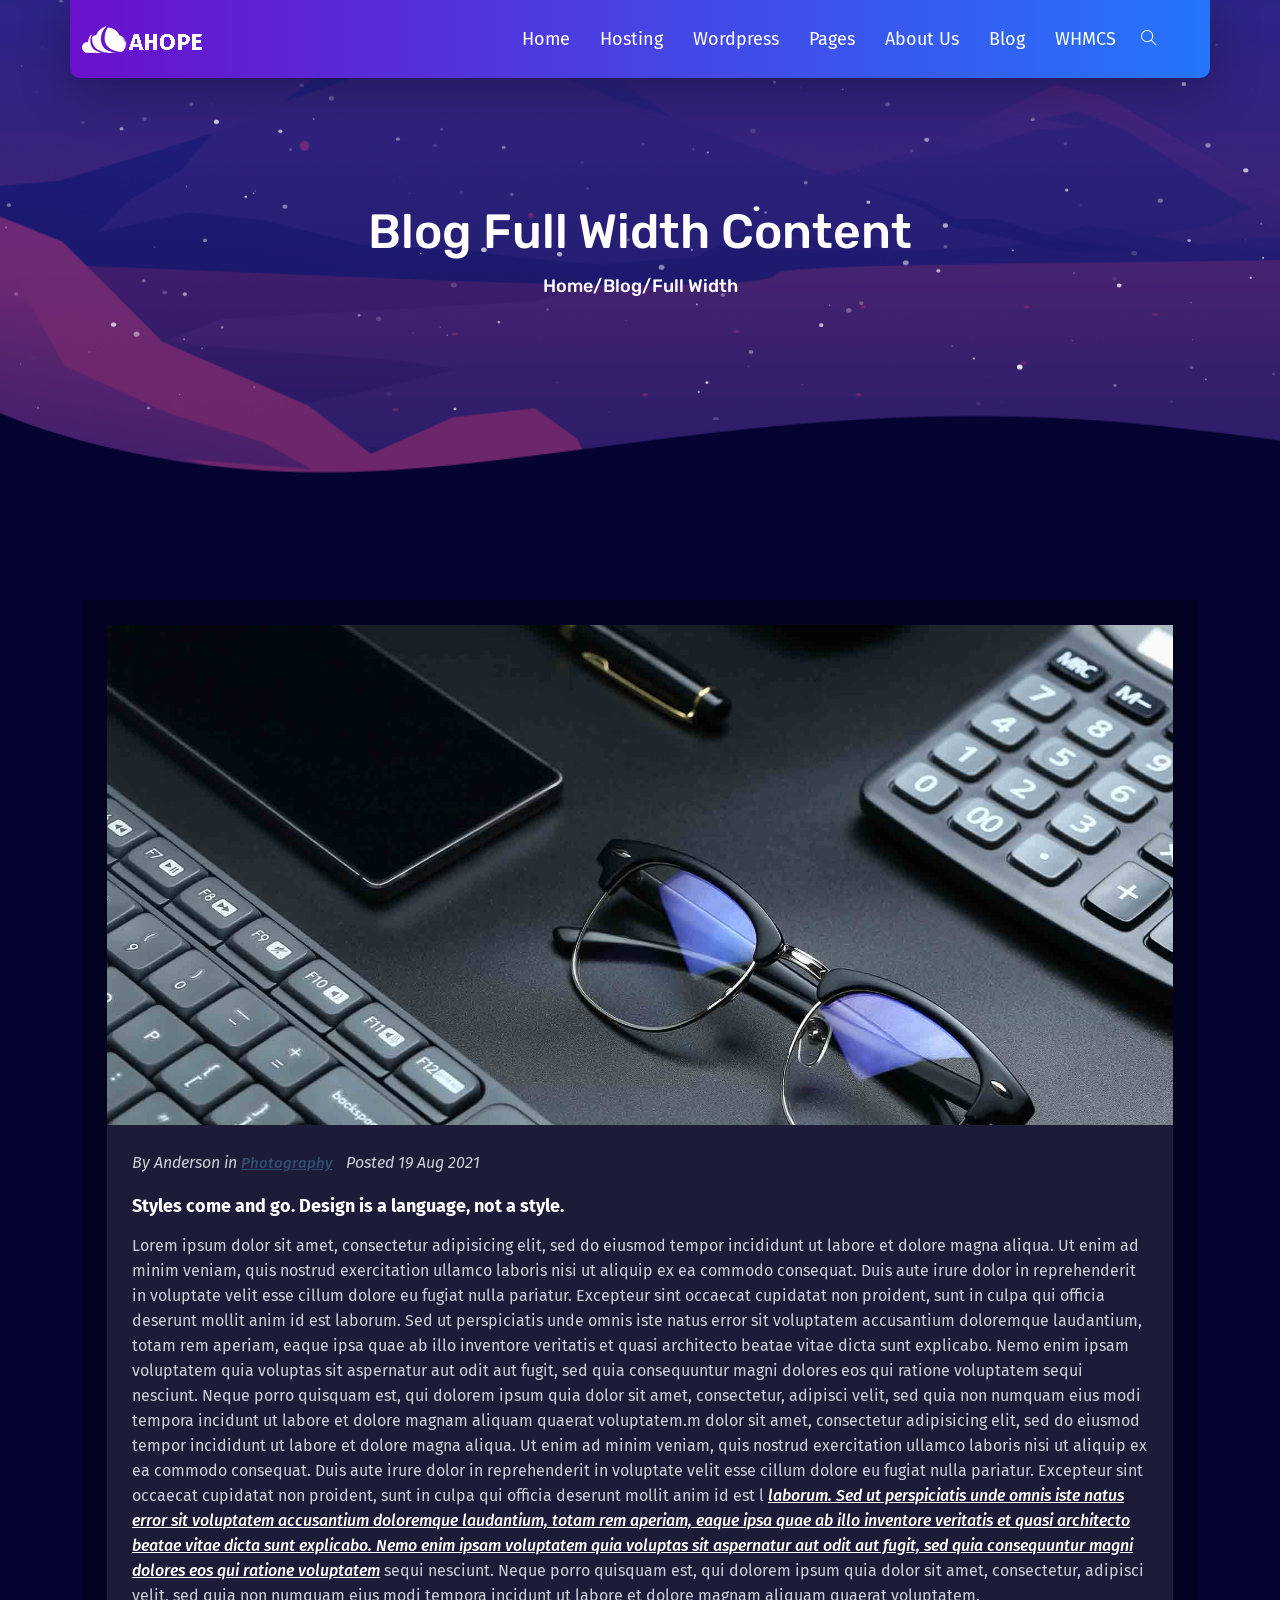
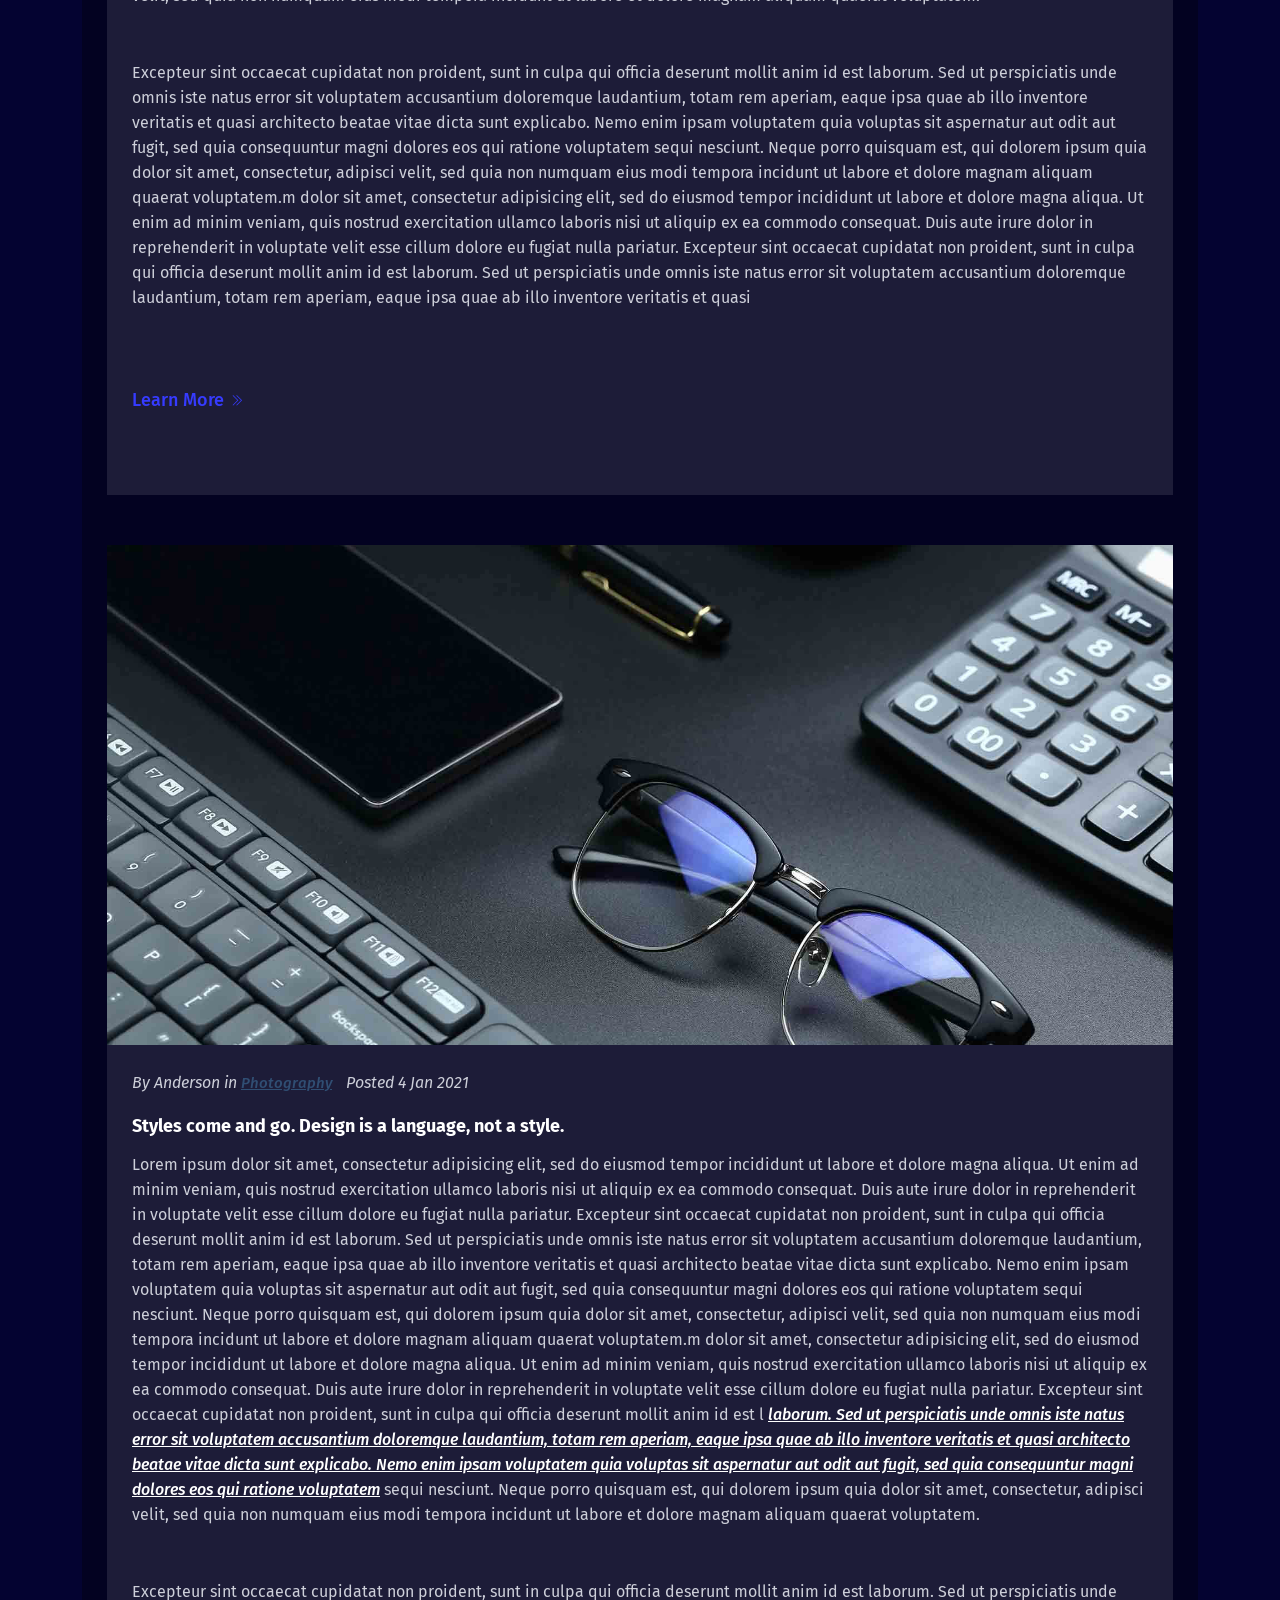
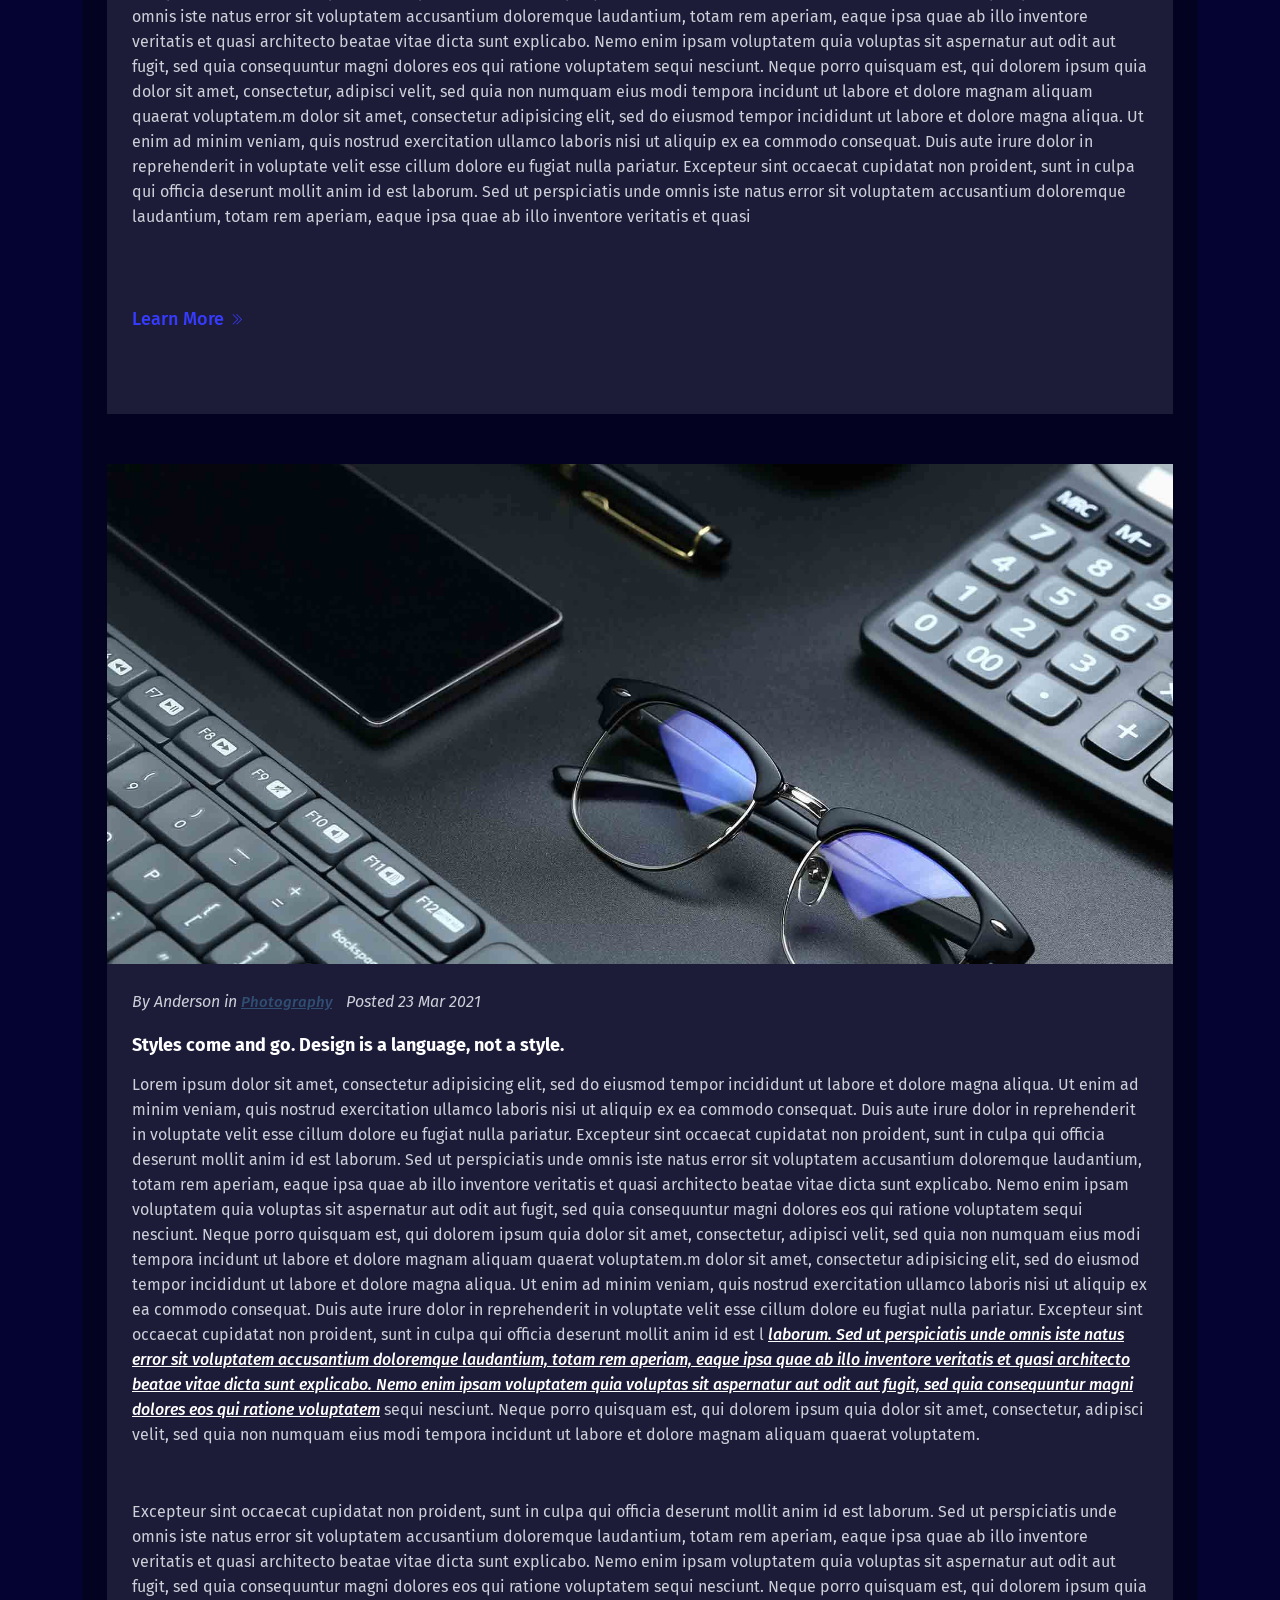
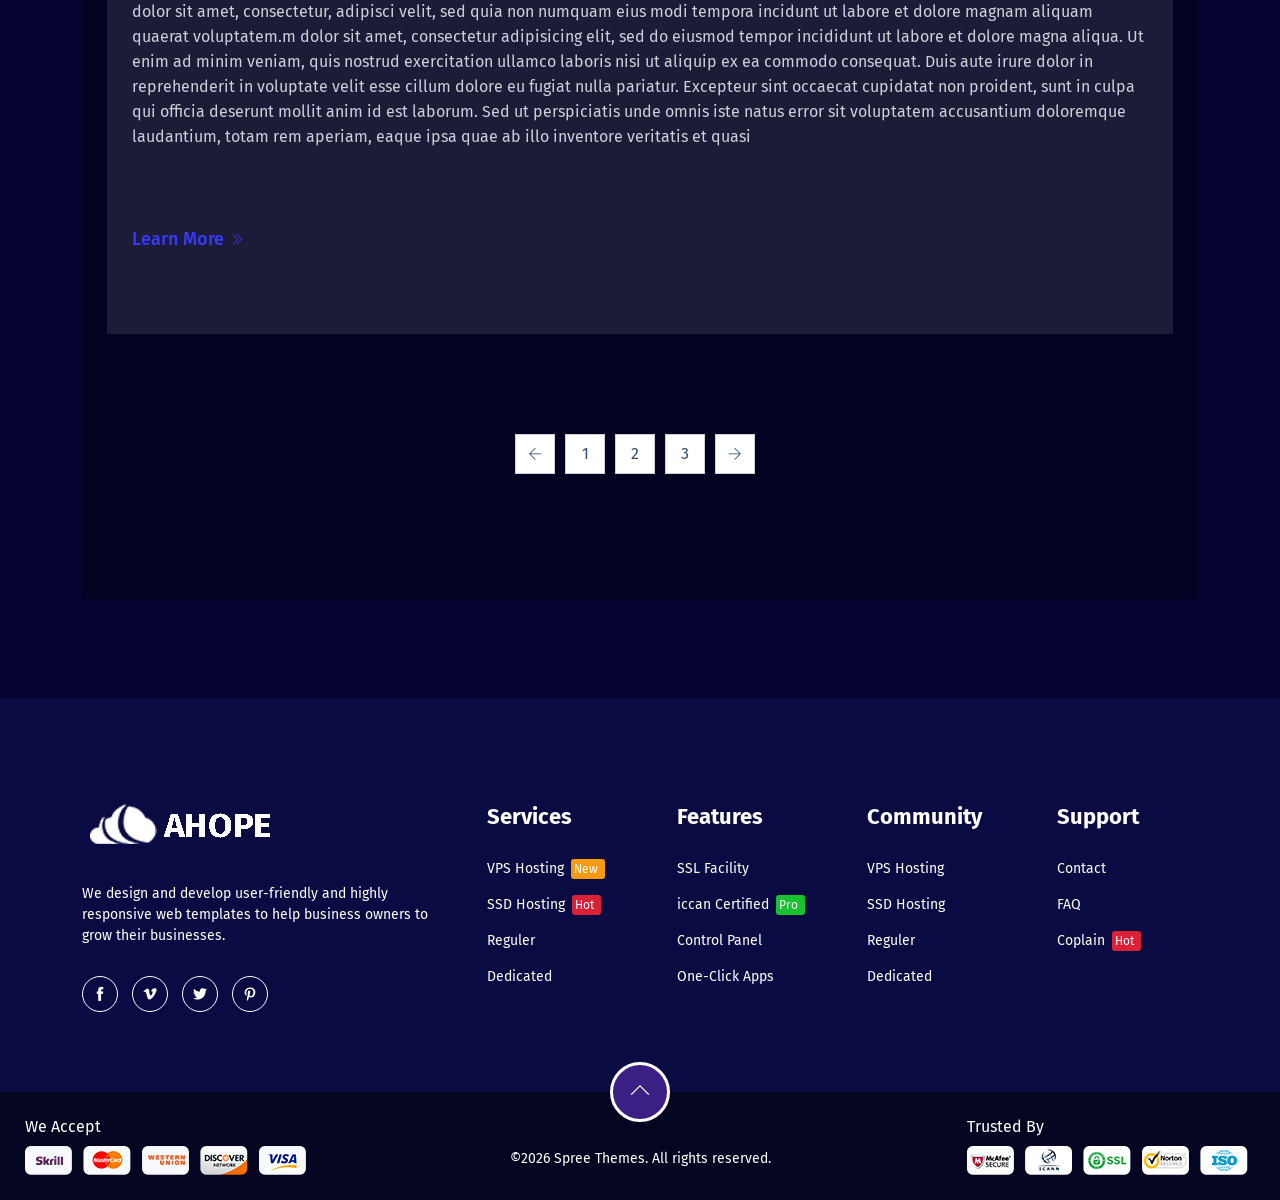
<file: html/dark_version/blog_full_width_content.html>
<!DOCTYPE html>
<html lang="zxx">
    <head>
        <meta charset="utf-8">
        <meta http-equiv="X-UA-Compatible" content="IE=edge">
        <meta name="viewport" content="width=device-width, initial-scale=1">
        <title>blog full width content</title>
        <!-- Favicon -->
        <link href="img/favicon.ico" rel="shortcut icon">
        <!-- Bootstrap CSS -->
        <link rel="stylesheet" type="text/css" href="css/bootstrap.min.css">
        <!-- themify icon -->
        <link rel="stylesheet" type="text/css" href="css/themify-icons.css">
        <!-- colorbox popup -->
        <link rel="stylesheet" type="text/css" href="css/colorbox.css">
        <!-- swiper slider -->
        <link rel="stylesheet" type="text/css" href="css/swiper.min.css">
        <!-- Animate Css -->
        <link rel="stylesheet" type="text/css" href="css/animate.css">
        <!-- Google Font- Rubik -->
        <link href="https://fonts.googleapis.com/css?family=Rubik:400,500,700" rel="stylesheet">
        <!-- Google Font- Fira sans -->
        <link href="https://fonts.googleapis.com/css?family=Fira+Sans:300,400,400i,500,700" rel="stylesheet">
        <!-- CSS -->
        <link href="css/style.css" rel="stylesheet">
    </head>
    <body class="gray_bg">

		<!-- Pre-loader -->
        <div class="preloader">
            <div class="loader">
                <div class="loader_inner"></div>
                <div class="loader_inner"></div>
            </div>
        </div>

        <!-- mobile menu icon -->
        <a class="burger_icon d-md-flex d-lg-none navbar-toggler" data-bs-toggle="collapse" data-bs-target="#mega_menu">
            <div class="stick stick_1"></div>
            <div class="stick stick_2"></div>
            <div class="stick stick_3"></div>
        </a>
 
        <!-- offcanvas overlay -->
        <div class="offcanvas_overlay"></div>

        <!-- offcanvas menu -->
        <div class="offcanvas_menu">
            <a href="index.html" class="logo"><img src="img/logo_3.png" alt="logo"></a>
            <p>Lorem ipsum dolor sit amet, consectetur adipisicing elit. Praesentium veritatis voluptatem illum ipsum odit!</p>
            <ul class="social_link">
                <li><a href="#"><i class="ti-facebook"></i></a></li>
                <li><a href="#"><i class="ti-vimeo-alt"></i></a></li>
                <li><a href="#"><i class="ti-twitter-alt"></i></a></li>
                <li><a href="#"><i class="ti-pinterest"></i></a></li>
            </ul>
            <h5>Get In Tuch:</h5>
            <div class="contact_form">
                <form>
                    <div class="row">
                        <div class="form-group col-md-12">
                            <input type="text" class="form-control" id="inputfirstname3" placeholder="Name" required>
                        </div>
                    </div> 
                    <div class="row">   
                        <div class="form-group col-md-12"> 
                            <input type="email" class="form-control" id="inputEmail3" placeholder="Email" required>
                        </div>
                    </div>
                    <div class="row">
                        <div class="form-group col-md-12"> 
                            <textarea rows="3" class="form-control" id="inputmessage" placeholder="Message" required></textarea>
                        </div>
                    </div>
                    <button type="submit" class="boxed_btn">Submit</button>
                </form>
            </div>
            <img src="img/mobileno.png" alt="call" class="mobileno">
        </div>
        
        <!--Modal For Search -->
        <div class="search_bar">
            <div class="search_body">
                <form action="#">
                    <input type="text" placeholder="Enter your text"> <button><i class="ti-search"></i></button>
                </form>
            </div>
        </div>

        <!-- Start Header Section -->
        <header class="header_wrap_dark_in">
            <div class="container">
                <div class="row">
                    <div class="col-12">
                        <nav class="mega_nav navbar navbar-expand-lg d-flex justify-content-between p-0">
                            <a class="navbar-brand" href="index.html"><img src="img/logo_4.png" alt="Ahope logo_4"></a>
                            <div class="p-lg-0 nav_wrapper">
                                <ul class="navbar-nav m-auto collapse navbar-collapse" id="mega_menu" >
                                    <li class="nav-item home_drop">
                                        <a class="nav-link collapsed hcollapse"  href="#mega_home" data-bs-toggle="collapse">Home</a>
                                        <div id="mega_home" class="hid">
                                            <div class="cart_body"> 
                                                <a href="index.html" class="single_element"><span>01</span>Creative 1</a>
                                                <a href="home_2.html" class="single_element"><span>02</span>Creative 2</a>
                                                <a href="home_3.html" class="single_element"><span>03</span>
                                                Standard</a>
                                                <a href="home_4.html" class="single_element"><span>04</span>Modarn 1</a>
                                                <a href="home_5.html" class="single_element"><span>05</span>Modern 2</a>
                                                <a href="home_6.html" class="single_element"><span>06</span>
                                                Minimal</a>
                                                <a href="home_7.html" class="single_element"><span>07</span>
                                                Classic 1</a>
                                                <a href="home_8.html" class="single_element"><span>08</span>
                                                Classic 2</a>
                                            </div>
                                        </div>
                                    </li>
                                    <li class="nav-item hosting_drop">
                                        <a class="nav-link collapsed hcollapse" href="shared_hosting.html" data-bs-toggle="collapse">Hosting</a> 
                                        <div id="mega_hosting" class="hid">
                                            <div class="mega_hosting_details">
                                                <ul class="mega_hosting_list">
                                                    <li><a href="shared_hosting.html">Shared Hosting</a></li>
                                                    <li><a href="vps_hosting.html">VPS Hosting</a></li>
                                                    <li><a href="dadicated_hosting.html">Dedicated Hosting</a></li>
                                                </ul>
                                            </div>
                                        </div>
                                    </li>
                                    <li class="nav-item">
                                        <a class="nav-link" href="wordpress.html">Wordpress</a>
                                    </li>
                                    <li class="nav-item page_drop">
                                        <a class="nav-link collapsed hcollapse"  href="#mega_page_details" data-bs-toggle="collapse">Pages</a>
                                        <div class="mega_page_details hid" id="mega_page_details">
                                            <div class="container">
                                                <div class="row">
                                                    <div class="col-lg-4 d-lg-block d-none">
                                                        <div id="mega_page_slider" class="carousel slide" data-ride="carousel">
                                                            <div class="carousel-inner">
                                                                <div class="carousel-item active">
                                                                    <a href="index.html"><img class="d-block w-100" src="img/home/1.png" alt="First slide"> </a>
                                                                </div>
                                                                <div class="carousel-item">
                                                                    <a href="home_2.html"><img class="d-block w-100" src="img/home/2.png" alt="Second slide"></a>
                                                                </div>
                                                                <div class="carousel-item">
                                                                    <a href="home_3.html"><img class="d-block w-100" src="img/home/3.png" alt="Third slide"></a>
                                                                </div>
                                                                <div class="carousel-item">
                                                                    <a href="home_4.html"><img class="d-block w-100" src="img/home/4.png" alt="First slide"> </a>
                                                                </div>
                                                                <div class="carousel-item">
                                                                    <a href="home_5.html"><img class="d-block w-100" src="img/home/5.png" alt="Second slide"></a>
                                                                </div>
                                                                <div class="carousel-item">
                                                                    <a href="home_6.html"><img class="d-block w-100" src="img/home/6.png" alt="Third slide"></a>
                                                                </div>
                                                                <div class="carousel-item">
                                                                    <a href="home_7.html"><img class="d-block w-100" src="img/home/7.png" alt="Second slide"></a>
                                                                </div>
                                                                <div class="carousel-item">
                                                                    <a href="home_8.html"><img class="d-block w-100" src="img/home/8.png" alt="Third slide"></a>
                                                                </div>
                                                            </div>
                                                            <a class="carousel-control-prev" href="#mega_page_slider" role="button" data-slide="prev">
                                                                <i class="ti-angle-left"></i>
                                                            </a>
                                                            <a class="carousel-control-next" href="#mega_page_slider" role="button" data-slide="next">
                                                                <i class="ti-angle-right"></i>
                                                            </a>
                                                        </div>
                                                    </div>
                                                    <div class="col-lg-2 col-12">
                                                        <ul class="mega_page_list">
                                                            <li><a href="signup.html">Sign Up</a></li>
                                                            <li><a href="signin.html">Sign In</a></li>
                                                            <li><a href="reset_password.html">Reset Password</a></li>
                                                            <li><a href="reset_new_password.html">Reset New Password</a></li>
                                                            <li><a href="comming_soon.html">Comming Soon</a></li>
                                                            <li><a href="terms_and_condition.html">Terms And Condition</a></li>

                                                        </ul>
                                                    </div>
                                                    <div class="col-lg-2 col-12">
                                                        <ul class="mega_page_list">
                                                            <li><a href="team.html">Team</a></li>
                                                            <li><a href="team_2.html">Team 2</a></li>
                                                            <li><a href="product.html">Product</a></li>
                                                            <li><a href="order.html">Order</a></li>
                                                            <li><a href="contact.html">Contact Us</a></li>
                                                            <li><a href="contact_2.html">Contact Us 2</a></li>
                                                        </ul>
                                                    </div>
                                                    <div class=" col-lg-2 col-12">
                                                        <ul class="mega_page_list">
                                                            <li><a href="knowledge.html">Knowledge</a></li>
                                                            <li><a href="faq.html">FAQ</a></li>
                                                            <li><a href="404.html">404</a></li>
                                                            <li><a href="promo_video.html">Promo Video</a></li>
                                                            <li><a href="services.html">Services</a></li>
                                                            <li><a href="testimonials.html">Testimonials</a></li>
                                                        </ul>
                                                    </div>
                                                    <div class=" col-lg-2 col-12">
                                                        <ul class="mega_page_list">
                                                            <li><a href="blogs.html">Blogs</a></li>
                                                            <li><a href="call_to_actions.html">Call To Actions</a></li>
                                                            <li><a href="clients.html">Clients</a></li>
                                                            <li><a href="counters.html">Counters</a></li>
                                                            <li><a href="features.html">Features</a></li>
                                                            <li><a href="footers.html">Footers</a></li>
                                                            <li><a href="pricing.html">Pricing</a></li>
                                                        </ul>
                                                    </div>  
                                                </div>                  
                                            </div>
                                        </div>
                                    </li>
                                    <li class="nav-item">
                                        <a class="nav-link" href="about_us.html">About Us</a>
                                    </li>
                                    <li class="nav-item blog_drop">
                                        <a class="nav-link collapsed hcollapse" href="blog_single_with_left_side_bar.html" data-bs-toggle="collapse">Blog</a> 
                                        <div id="mega_blog" class="hid">
                                            <div class="mega_blog_details">
                                                <ul class="mega_blog_list">
                                                    <li><a href="blog_single_with_left_side_bar.html">Single With Left Side Bar</a></li>
                                                    <li><a href="blog_single_with_right_side_bar.html">Single With Right Side Bar</a></li>
                                                    <li><a href="blog_two_column_left.html">Two Column With Left Side Bar</a></li>
                                                    <li><a href="blog_two_column_right.html">Two Column With Right Side Bar</a></li>
                                                    <li><a href="blog_full_width_left.html">Full Width With Left Side Bar</a></li>
                                                    <li><a href="blog_full_width_right.html">Full Width With Right Side Bar</a></li>
                                                    <li><a href="blog_full_width_content.html">Full Width Content</a></li>
                                                    <li><a href="blog_full_width_grid.html">Full Width Grid</a></li>
                                                    <li><a href="blog_two_column_grid.html">Two Column Grid</a></li>
                                                    <li><a href="blog_grid.html">Grid</a></li>
                                                    <li><a href="blog_masonry.html">Masonry</a></li>
                                                    <li><a href="blog_simple.html">Simple</a></li>
                                                </ul>
                                            </div>
                                        </div>
                                    </li>
                                    <li class="nav-item">
                                        <a class="nav-link" href="index.html">WHMCS</a>
                                    </li>
                                    <li class="nav_right nav-item">
                                        <a href="#" class="search_icon"><i class="ti-search search_icon"></i></a>
                                    </li>
                                    <li class="nav_right nav-item d-none d-lg-block">
                                        <a href="#" class="offcanvas"><i class="ti-align-right"></i></a>
                                    </li>
                                </ul>
                            </div>
                        </nav>
                    </div>
                </div>
            </div>
        </header>
        <!-- End Header Section -->

        <!-- Start Hero Section -->
        <section class="hero_dark_in d-flex justify-content-center align-items-center flex-column"  id="particles-js1">
            <div class="particle_wrapper">
                <div class="container">
                    <div class="row">
                        <div class="col-md-10 offset-md-1 text-center ">
                            <!-- Start breadcrumb -->
                            <div class="page_title d-flex justify-content-center align-items-center flex-column">
                                <h2>Blog Full Width Content</h2>
                                <h5 class="bread_crumb">Home/Blog/Full Width</h5>
                            </div>
                            <!-- End breadcrumb-->
                        </div>      
                    </div>
                </div>
            </div>
        </section>
        <!-- End Hero Section -->

        <!-- Start Blog Section -->
        <section class="full_content_blog">
            <div class="container">
                <div class="details_section">
                    <div class="row">
                        <div class="col-md-12">
                            <div class="single_blog_item_5">
                                <div class="blog_img">
                                    <img src="img/blog/31.png" alt="blog img">
                                </div>
                                <div class="blog_content">
                                   <div class="blog_meta_list d-flex">
                                        <p>By Anderson in <a href="#" >Photography</a> Posted  19 Aug 2021</p>
                                    </div>
                                    <h2>Styles come and go. Design is a language, not a style.</h2>
                                    <p>Lorem ipsum dolor sit amet, consectetur adipisicing elit, sed do eiusmod tempor incididunt ut labore et dolore magna aliqua. Ut enim ad minim veniam, quis nostrud exercitation ullamco laboris nisi ut aliquip ex ea commodo consequat. Duis aute irure dolor in reprehenderit in voluptate velit esse cillum dolore eu fugiat nulla pariatur. Excepteur sint occaecat cupidatat non proident, sunt in culpa qui officia deserunt mollit anim id est laborum. Sed ut perspiciatis unde omnis iste natus error sit voluptatem accusantium doloremque laudantium, totam rem aperiam, eaque ipsa quae ab illo inventore veritatis et quasi architecto beatae vitae dicta sunt explicabo. Nemo enim ipsam voluptatem quia voluptas sit aspernatur aut odit aut fugit, sed quia consequuntur magni dolores eos qui ratione voluptatem sequi nesciunt. Neque porro quisquam est, qui dolorem ipsum quia dolor sit amet, consectetur, adipisci velit, sed quia non numquam eius modi tempora incidunt ut labore et dolore magnam aliquam quaerat voluptatem.m dolor sit amet, consectetur adipisicing elit, sed do eiusmod tempor incididunt ut labore et dolore magna aliqua. Ut enim ad minim veniam, quis nostrud exercitation ullamco laboris nisi ut aliquip ex ea commodo consequat. Duis aute irure dolor in reprehenderit in voluptate velit esse cillum dolore eu fugiat nulla pariatur. Excepteur sint occaecat cupidatat non proident, sunt in culpa qui officia deserunt mollit anim id est l <span>laborum. Sed ut perspiciatis unde omnis iste natus error sit voluptatem accusantium doloremque laudantium, totam rem aperiam, eaque ipsa quae ab illo inventore veritatis et quasi architecto beatae vitae dicta sunt explicabo. Nemo enim ipsam voluptatem quia voluptas sit aspernatur aut odit aut fugit, sed quia consequuntur magni dolores eos qui ratione voluptatem</span> sequi nesciunt. Neque porro quisquam est, qui dolorem ipsum quia dolor sit amet, consectetur, adipisci velit, sed quia non numquam eius modi tempora incidunt ut labore et dolore magnam aliquam quaerat voluptatem.</p>
                                    <br>
                                    <br>
                                    <p>Excepteur sint occaecat cupidatat non proident, sunt in culpa qui officia deserunt mollit anim id est laborum. Sed ut perspiciatis unde omnis iste natus error sit voluptatem accusantium doloremque laudantium, totam rem aperiam, eaque ipsa quae ab illo inventore veritatis et quasi architecto beatae vitae dicta sunt explicabo. Nemo enim ipsam voluptatem quia voluptas sit aspernatur aut odit aut fugit, sed quia consequuntur magni dolores eos qui ratione voluptatem sequi nesciunt. Neque porro quisquam est, qui dolorem ipsum quia dolor sit amet, consectetur, adipisci velit, sed quia non numquam eius modi tempora incidunt ut labore et dolore magnam aliquam quaerat voluptatem.m dolor sit amet, consectetur adipisicing elit, sed do eiusmod tempor incididunt ut labore et dolore magna aliqua. Ut enim ad minim veniam, quis nostrud exercitation ullamco laboris nisi ut aliquip ex ea commodo consequat. Duis aute irure dolor in reprehenderit in voluptate velit esse cillum dolore eu fugiat nulla pariatur. Excepteur sint occaecat cupidatat non proident, sunt in culpa qui officia deserunt mollit anim id est laborum. Sed ut perspiciatis unde omnis iste natus error sit voluptatem accusantium doloremque laudantium, totam rem aperiam, eaque ipsa quae ab illo inventore veritatis et quasi</p>
                                    <div class="blog_content_bottom d-flex justify-content-between align-items-center">
                                        <a href="#" class="boxed_btn">Learn More <i class="ti-angle-double-right"></i></a>
                                        <ul class="social_link_2 d-flex justify-content-center align-items-center">
                                            <li><a href="#"><i class="ti-facebook"></i></a></li>
                                            <li><a href="#"><i class="ti-vimeo-alt"></i></a></li>
                                            <li><a href="#"><i class="ti-twitter-alt"></i></a></li>
                                            <li><a href="#"><i class="ti-pinterest"></i></a></li>
                                            <li><a class="replay" href="#"><i class="ti-back-right"></i></a></li>
                                        </ul>
                                    </div> 
                                </div>
                            </div>
                        </div>
                        <div class="col-md-12">
                            <div class="single_blog_item_5">
                                <div class="blog_img">
                                    <img src="img/blog/31.png" alt="blog img">
                                </div>
                                <div class="blog_content">
                                   <div class="blog_meta_list d-flex">
                                        <p>By Anderson in <a href="#" >Photography</a> Posted  4 Jan 2021</p>
                                    </div>
                                    <h2>Styles come and go. Design is a language, not a style.</h2>
                                    <p>Lorem ipsum dolor sit amet, consectetur adipisicing elit, sed do eiusmod tempor incididunt ut labore et dolore magna aliqua. Ut enim ad minim veniam, quis nostrud exercitation ullamco laboris nisi ut aliquip ex ea commodo consequat. Duis aute irure dolor in reprehenderit in voluptate velit esse cillum dolore eu fugiat nulla pariatur. Excepteur sint occaecat cupidatat non proident, sunt in culpa qui officia deserunt mollit anim id est laborum. Sed ut perspiciatis unde omnis iste natus error sit voluptatem accusantium doloremque laudantium, totam rem aperiam, eaque ipsa quae ab illo inventore veritatis et quasi architecto beatae vitae dicta sunt explicabo. Nemo enim ipsam voluptatem quia voluptas sit aspernatur aut odit aut fugit, sed quia consequuntur magni dolores eos qui ratione voluptatem sequi nesciunt. Neque porro quisquam est, qui dolorem ipsum quia dolor sit amet, consectetur, adipisci velit, sed quia non numquam eius modi tempora incidunt ut labore et dolore magnam aliquam quaerat voluptatem.m dolor sit amet, consectetur adipisicing elit, sed do eiusmod tempor incididunt ut labore et dolore magna aliqua. Ut enim ad minim veniam, quis nostrud exercitation ullamco laboris nisi ut aliquip ex ea commodo consequat. Duis aute irure dolor in reprehenderit in voluptate velit esse cillum dolore eu fugiat nulla pariatur. Excepteur sint occaecat cupidatat non proident, sunt in culpa qui officia deserunt mollit anim id est l <span>laborum. Sed ut perspiciatis unde omnis iste natus error sit voluptatem accusantium doloremque laudantium, totam rem aperiam, eaque ipsa quae ab illo inventore veritatis et quasi architecto beatae vitae dicta sunt explicabo. Nemo enim ipsam voluptatem quia voluptas sit aspernatur aut odit aut fugit, sed quia consequuntur magni dolores eos qui ratione voluptatem</span> sequi nesciunt. Neque porro quisquam est, qui dolorem ipsum quia dolor sit amet, consectetur, adipisci velit, sed quia non numquam eius modi tempora incidunt ut labore et dolore magnam aliquam quaerat voluptatem.</p>
                                    <br>
                                    <br>
                                    <p>Excepteur sint occaecat cupidatat non proident, sunt in culpa qui officia deserunt mollit anim id est laborum. Sed ut perspiciatis unde omnis iste natus error sit voluptatem accusantium doloremque laudantium, totam rem aperiam, eaque ipsa quae ab illo inventore veritatis et quasi architecto beatae vitae dicta sunt explicabo. Nemo enim ipsam voluptatem quia voluptas sit aspernatur aut odit aut fugit, sed quia consequuntur magni dolores eos qui ratione voluptatem sequi nesciunt. Neque porro quisquam est, qui dolorem ipsum quia dolor sit amet, consectetur, adipisci velit, sed quia non numquam eius modi tempora incidunt ut labore et dolore magnam aliquam quaerat voluptatem.m dolor sit amet, consectetur adipisicing elit, sed do eiusmod tempor incididunt ut labore et dolore magna aliqua. Ut enim ad minim veniam, quis nostrud exercitation ullamco laboris nisi ut aliquip ex ea commodo consequat. Duis aute irure dolor in reprehenderit in voluptate velit esse cillum dolore eu fugiat nulla pariatur. Excepteur sint occaecat cupidatat non proident, sunt in culpa qui officia deserunt mollit anim id est laborum. Sed ut perspiciatis unde omnis iste natus error sit voluptatem accusantium doloremque laudantium, totam rem aperiam, eaque ipsa quae ab illo inventore veritatis et quasi</p>
                                    <div class="blog_content_bottom d-flex justify-content-between align-items-center">
                                        <a href="#" class="boxed_btn">Learn More <i class="ti-angle-double-right"></i></a>
                                        <ul class="social_link_2 d-flex justify-content-center align-items-center">
                                            <li><a href="#"><i class="ti-facebook"></i></a></li>
                                            <li><a href="#"><i class="ti-vimeo-alt"></i></a></li>
                                            <li><a href="#"><i class="ti-twitter-alt"></i></a></li>
                                            <li><a href="#"><i class="ti-pinterest"></i></a></li>
                                            <li><a class="replay" href="#"><i class="ti-back-right"></i></a></li>
                                        </ul>
                                    </div> 
                                </div>
                            </div>
                        </div>
                        <div class="col-md-12">
                            <div class="single_blog_item_5">
                                <div class="blog_img">
                                    <img src="img/blog/31.png" alt="blog img">
                                </div>
                                <div class="blog_content">
                                   <div class="blog_meta_list d-flex">
                                        <p>By Anderson in <a href="#" >Photography</a> Posted 23 Mar 2021</p>
                                    </div>
                                    <h2>Styles come and go. Design is a language, not a style.</h2>
                                    <p>Lorem ipsum dolor sit amet, consectetur adipisicing elit, sed do eiusmod tempor incididunt ut labore et dolore magna aliqua. Ut enim ad minim veniam, quis nostrud exercitation ullamco laboris nisi ut aliquip ex ea commodo consequat. Duis aute irure dolor in reprehenderit in voluptate velit esse cillum dolore eu fugiat nulla pariatur. Excepteur sint occaecat cupidatat non proident, sunt in culpa qui officia deserunt mollit anim id est laborum. Sed ut perspiciatis unde omnis iste natus error sit voluptatem accusantium doloremque laudantium, totam rem aperiam, eaque ipsa quae ab illo inventore veritatis et quasi architecto beatae vitae dicta sunt explicabo. Nemo enim ipsam voluptatem quia voluptas sit aspernatur aut odit aut fugit, sed quia consequuntur magni dolores eos qui ratione voluptatem sequi nesciunt. Neque porro quisquam est, qui dolorem ipsum quia dolor sit amet, consectetur, adipisci velit, sed quia non numquam eius modi tempora incidunt ut labore et dolore magnam aliquam quaerat voluptatem.m dolor sit amet, consectetur adipisicing elit, sed do eiusmod tempor incididunt ut labore et dolore magna aliqua. Ut enim ad minim veniam, quis nostrud exercitation ullamco laboris nisi ut aliquip ex ea commodo consequat. Duis aute irure dolor in reprehenderit in voluptate velit esse cillum dolore eu fugiat nulla pariatur. Excepteur sint occaecat cupidatat non proident, sunt in culpa qui officia deserunt mollit anim id est l <span>laborum. Sed ut perspiciatis unde omnis iste natus error sit voluptatem accusantium doloremque laudantium, totam rem aperiam, eaque ipsa quae ab illo inventore veritatis et quasi architecto beatae vitae dicta sunt explicabo. Nemo enim ipsam voluptatem quia voluptas sit aspernatur aut odit aut fugit, sed quia consequuntur magni dolores eos qui ratione voluptatem</span> sequi nesciunt. Neque porro quisquam est, qui dolorem ipsum quia dolor sit amet, consectetur, adipisci velit, sed quia non numquam eius modi tempora incidunt ut labore et dolore magnam aliquam quaerat voluptatem.</p>
                                    <br>
                                    <br>
                                    <p>Excepteur sint occaecat cupidatat non proident, sunt in culpa qui officia deserunt mollit anim id est laborum. Sed ut perspiciatis unde omnis iste natus error sit voluptatem accusantium doloremque laudantium, totam rem aperiam, eaque ipsa quae ab illo inventore veritatis et quasi architecto beatae vitae dicta sunt explicabo. Nemo enim ipsam voluptatem quia voluptas sit aspernatur aut odit aut fugit, sed quia consequuntur magni dolores eos qui ratione voluptatem sequi nesciunt. Neque porro quisquam est, qui dolorem ipsum quia dolor sit amet, consectetur, adipisci velit, sed quia non numquam eius modi tempora incidunt ut labore et dolore magnam aliquam quaerat voluptatem.m dolor sit amet, consectetur adipisicing elit, sed do eiusmod tempor incididunt ut labore et dolore magna aliqua. Ut enim ad minim veniam, quis nostrud exercitation ullamco laboris nisi ut aliquip ex ea commodo consequat. Duis aute irure dolor in reprehenderit in voluptate velit esse cillum dolore eu fugiat nulla pariatur. Excepteur sint occaecat cupidatat non proident, sunt in culpa qui officia deserunt mollit anim id est laborum. Sed ut perspiciatis unde omnis iste natus error sit voluptatem accusantium doloremque laudantium, totam rem aperiam, eaque ipsa quae ab illo inventore veritatis et quasi</p>
                                    <div class="blog_content_bottom d-flex justify-content-between align-items-center">
                                        <a href="#" class="boxed_btn">Learn More <i class="ti-angle-double-right"></i></a>
                                        <ul class="social_link_2 d-flex justify-content-center align-items-center">
                                            <li><a href="#"><i class="ti-facebook"></i></a></li>
                                            <li><a href="#"><i class="ti-vimeo-alt"></i></a></li>
                                            <li><a href="#"><i class="ti-twitter-alt"></i></a></li>
                                            <li><a href="#"><i class="ti-pinterest"></i></a></li>
                                            <li><a class="replay" href="#"><i class="ti-back-right"></i></a></li>
                                        </ul>
                                    </div> 
                                </div>
                            </div>
                        </div>
                        <div class="col-md-12">
                            <nav>
                                <ul class="navigation_2 d-flex justify-content-center align-items-center">
                                    <li class="page_item">
                                        <a href="#">
                                            <i class="ti-arrow-left"></i>
                                        </a>
                                    </li>
                                    <li><a class="p_num" href="#">1</a></li>
                                    <li><a class="p_num"  href="#">2</a></li>
                                    <li><a class="p_num"  href="#">3</a></li>
                                    <li>
                                        <a href="#">
                                            <i class="ti-arrow-right"></i>
                                        </a>
                                    </li>
                                </ul>
                            </nav>
                        </div>
                    </div>
                </div>
            </div>
        </section>
        <!-- End Blog Section -->
            
        <!-- Start Footer Section -->
        <footer class="footer_dark_in">
            <div class="container">
                <div class="footer_top">
                    <div class="row">
                        <div class="col-md-4 col-12">
                            <div class="f_widget_1">
                                <h2><a href="#" class="footer_logo"><img src="img/logo.png" alt="Logo"></a></h2>
                                <p class="footer_text">We design and develop user-friendly and highly responsive web templates to help business owners to grow their businesses.</p>
                                <ul class="social_link">
                                    <li><a href="#"><i class="ti-facebook"></i></a></li>
                                    <li><a href="#"><i class="ti-vimeo-alt"></i></a></li>
                                    <li><a href="#"><i class="ti-twitter-alt"></i></a></li>
                                    <li><a href="#"><i class="ti-pinterest"></i></a></li>
                                </ul>
                            </div>
                        </div>
                        <div class="col-md-2 col-6">
                            <div class="f_widget_2">
                                <h3>Services</h3>
                                <ul>
                                    <li><a href="#">VPS Hosting<span class="batch_yellow">New</span></a></li>
                                    <li><a href="#">SSD Hosting<span class="batch_red">Hot</span></a></li>
                                    <li><a href="#">Reguler</a></li>
                                    <li><a href="#">Dedicated</a></li>
                                </ul>
                            </div>
                        </div> 
                        <div class="col-md-2 col-6">
                            <div class="f_widget_2">
                                <h3>Features</h3>
                                <ul>
                                    <li><a href="#">SSL Facility</a></li>
                                    <li><a href="#">iccan Certified<span class="batch_green">Pro</span></a></li>
                                    <li><a href="#">Control Panel</a></li>
                                    <li><a href="#">One-Click Apps</a></li>
                                </ul>
                            </div>
                        </div>
                        <div class="col-md-2 col-6">
                            <div class="f_widget_3">
                                <h3>Community</h3>
                                <ul>
                                    <li><a href="#">VPS Hosting</a></li>
                                    <li><a href="#">SSD Hosting</a></li>
                                    <li><a href="#">Reguler</a></li>
                                    <li><a href="#">Dedicated</a></li>
                                </ul>
                            </div>
                        </div>
                        <div class="col-md-2 col-6">
                            <div class="f_widget_4">
                                <h3>Support</h3>
                                <ul>
                                    <li><a href="#">Contact</a></li>
                                    <li><a href="#">FAQ</a></li>
                                    <li><a href="#">Coplain<span class="batch_red">Hot</span></a></li>
                                </ul>
                            </div>
                        </div>
                    </div>
                </div>
            </div>
            <div class="footer_bottom">
                <a class="scrolltop" > <i class="ti-angle-up"></i></a>
                <div class="row">
                    <div class="col-md-4 d-flex justify-content-md-start justify-content-center">
                        <div class="paypent_list">
                           <h3>We Accept</h3>
                            <div>
                                <a href="#"><img src="img/payment/1.png" alt="payment"></a>
                                <a href="#"><img src="img/payment/2.png" alt="payment"></a>
                                <a href="#"><img src="img/payment/3.png" alt="payment"></a>
                                <a href="#"><img src="img/payment/4.png" alt="payment"></a>
                                <a href="#"><img src="img/payment/5.png" alt="payment"></a>
                            </div>
                        </div>   
                    </div>
                    <div class="col-md-4">
                        <div class="copy_right_text">
                           <p>&copy;<script>document.write(new Date().getFullYear())</script> Spree Themes. All rights reserved.
</p>
                        </div>   
                    </div>
                    <div class="col-md-4  d-flex justify-content-md-end justify-content-center">
                        <div class="top_certified">
                           <h3>Trusted By</h3>
                            <div>
                                <a href="#"><img src="img/trusted/1.png" alt="trusted"></a>
                                <a href="#"><img src="img/trusted/2.png" alt="trusted"></a>
                                <a href="#"><img src="img/trusted/3.png" alt="trusted"></a>
                                <a href="#"><img src="img/trusted/4.png" alt="trusted"></a>
                                <a href="#"><img src="img/trusted/5.png" alt="trusted"></a>
                            </div>
                        </div>   
                    </div>
                </div>
            </div>
        </footer>
        <!-- End Footer Section -->


        <!--jQuery JS-->
        <script src="js/jquery-3.6.0.min.js"></script>
        
        <!-- Bootstrap -->
        <script src="js/bootstrap.bundle.min.js"></script>
        <!-- colorbox popup -->
        <script src="js/jquery.colorbox-min.js"></script>
        <!-- Swiper Slider -->
        <script src="js/swiper.min.js"></script>
         <!-- waypoints  -->
        <script src="js/jquery.waypoints.min.js"></script>
        <!-- Counterup  -->
        <script src="js/jquery.counterup.min.js"></script>
        <!-- Isotope Masonry -->
        <script src="js/isotope.pkgd.min.js"></script>
        <!-- particles -->
        <script src="js/particles.min.js"></script>
        <script src="js/app.js"></script>
        <!-- Custom js -->
        <script src="js/main.js"></script> 

    </body>
</html>
</file>
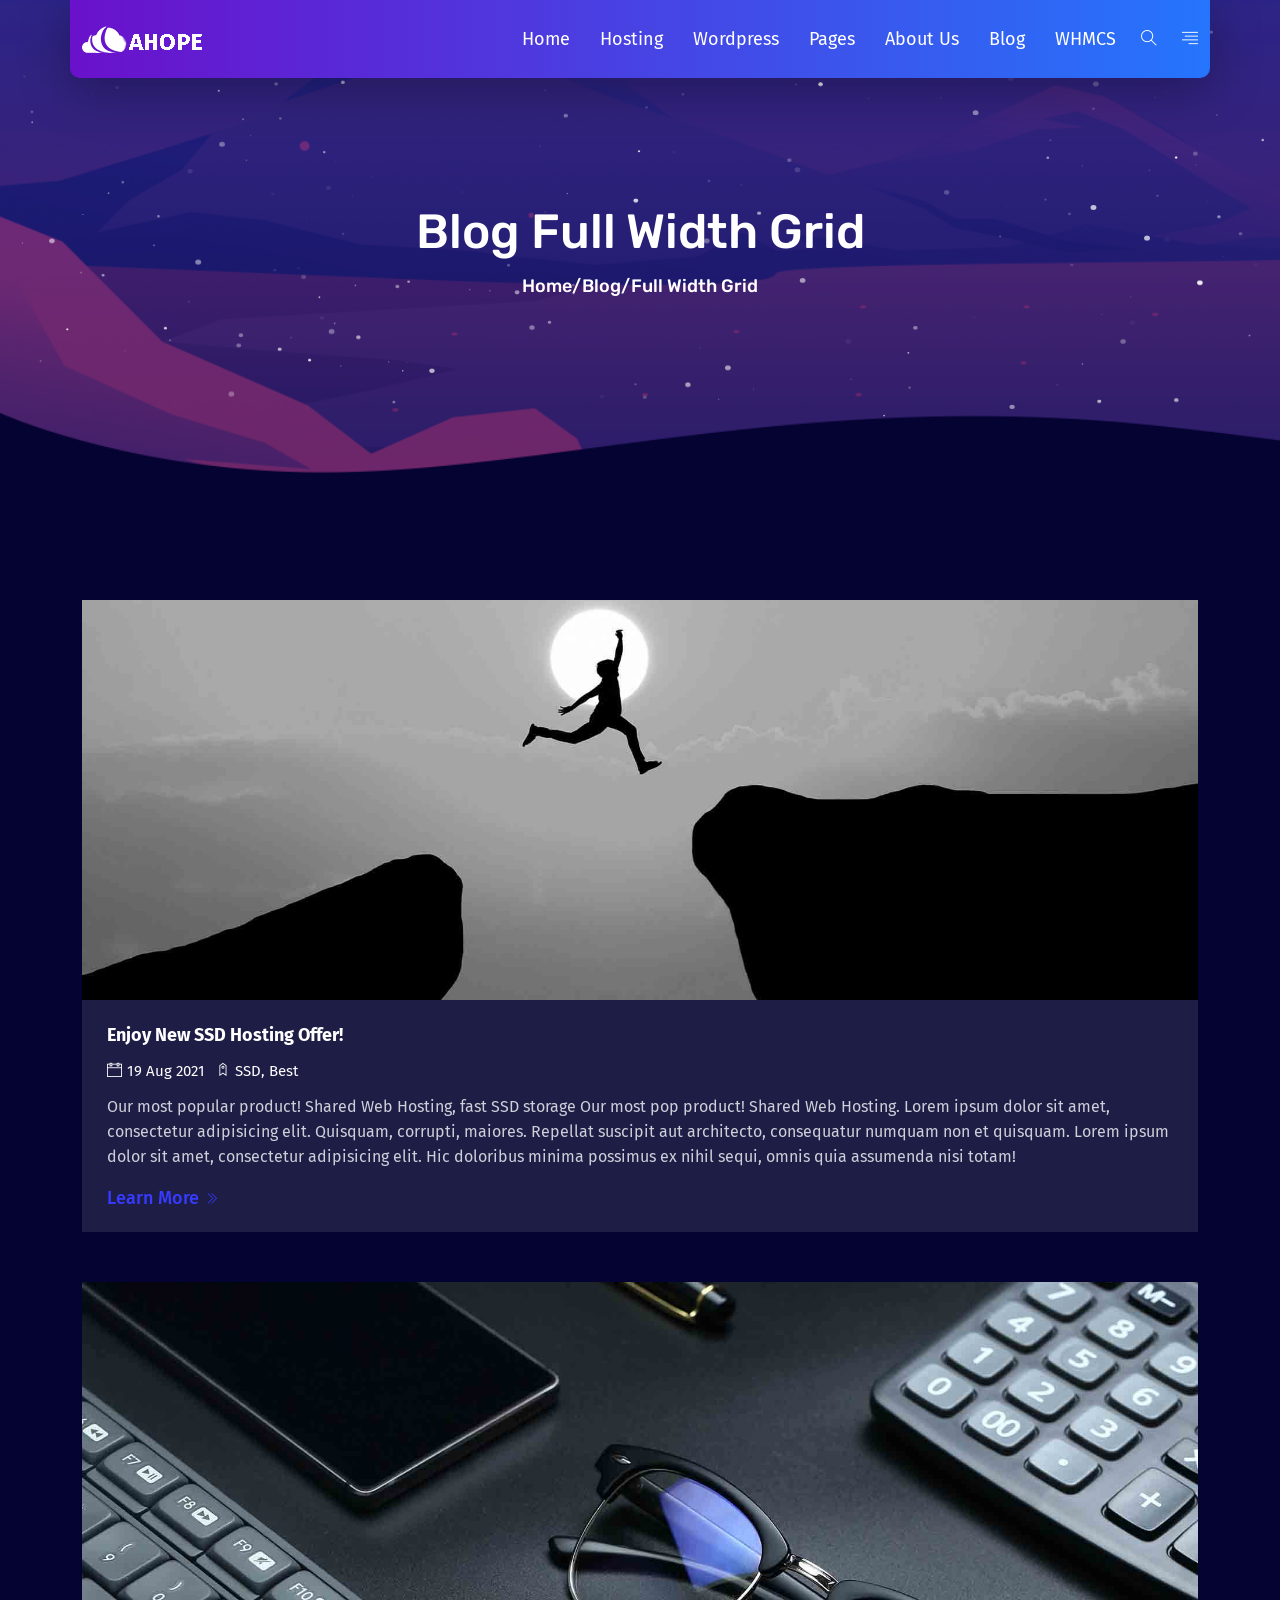
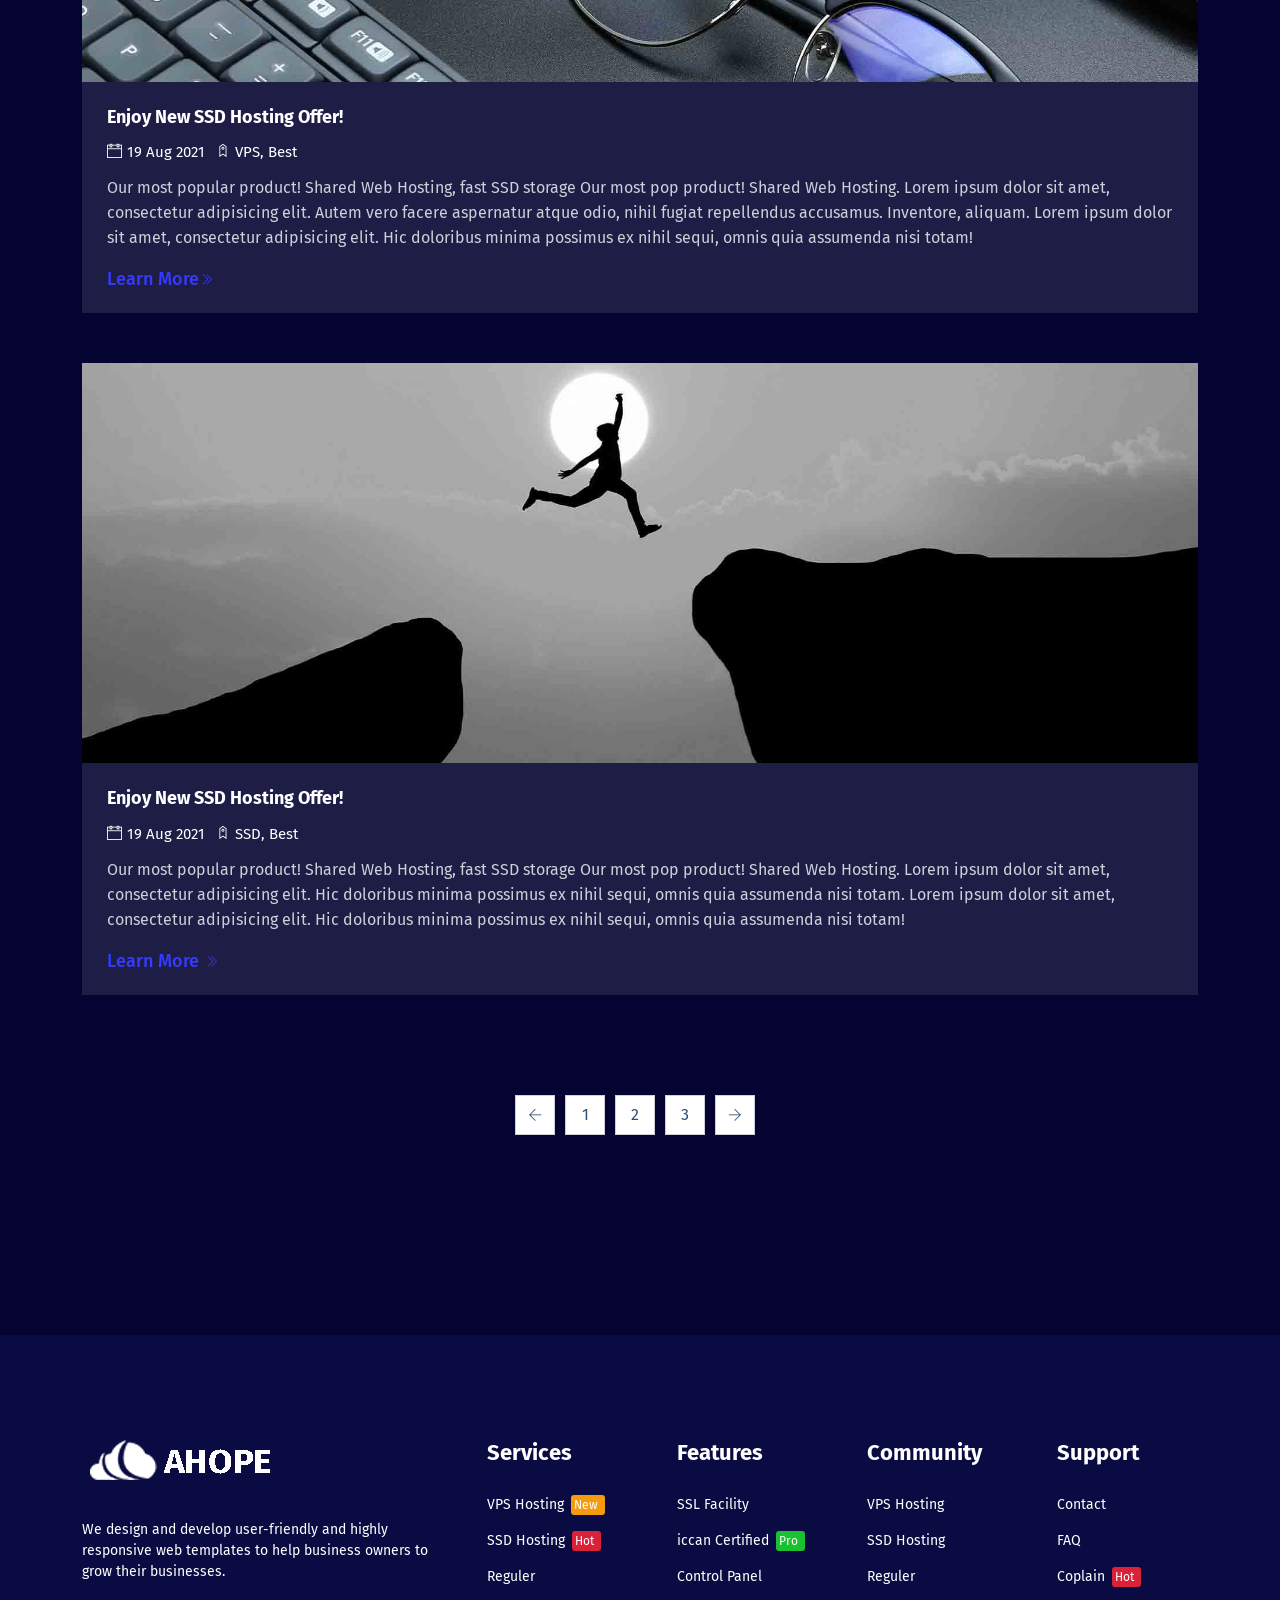
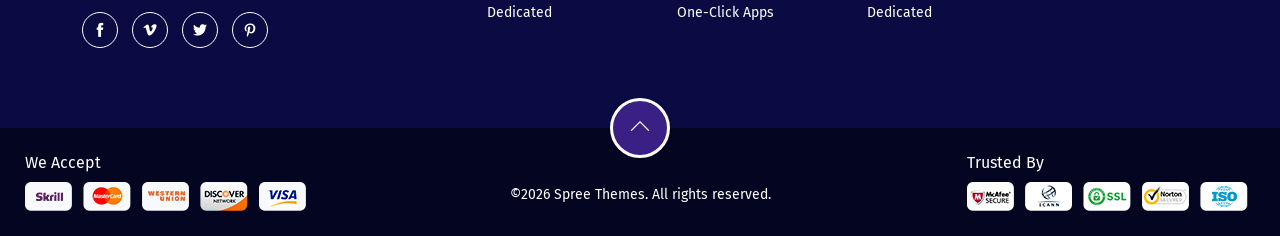
<file: html/dark_version/blog_full_width_grid.html>
<!DOCTYPE html>
<html lang="zxx">
    <head>
        <meta charset="utf-8">
        <meta http-equiv="X-UA-Compatible" content="IE=edge">
        <meta name="viewport" content="width=device-width, initial-scale=1">
        <title>blog full width grid</title>
        <!-- Favicon -->
        <link href="img/favicon.ico" rel="shortcut icon">
        <!-- Bootstrap CSS -->
        <link rel="stylesheet" type="text/css" href="css/bootstrap.min.css">
        <!-- themify icon -->
        <link rel="stylesheet" type="text/css" href="css/themify-icons.css">
        <!-- colorbox popup -->
        <link rel="stylesheet" type="text/css" href="css/colorbox.css">
        <!-- swiper slider -->
        <link rel="stylesheet" type="text/css" href="css/swiper.min.css">
        <!-- Animate Css -->
        <link rel="stylesheet" type="text/css" href="css/animate.css">
        <!-- Google Font- Rubik -->
        <link href="https://fonts.googleapis.com/css?family=Rubik:400,500,700" rel="stylesheet">
        <!-- Google Font- Fira sans -->
        <link href="https://fonts.googleapis.com/css?family=Fira+Sans:300,400,400i,500,700" rel="stylesheet">
        <!-- CSS -->
        <link href="css/style.css" rel="stylesheet">
    </head>
    <body class="gray_bg">

		<!-- Pre-loader -->
        <div class="preloader">
            <div class="loader">
                <div class="loader_inner"></div>
                <div class="loader_inner"></div>
            </div>
        </div>
        
        <!-- mobile menu icon -->
        <a class="burger_icon d-md-flex d-lg-none navbar-toggler" data-bs-toggle="collapse" data-bs-target="#mega_menu">
            <div class="stick stick_1"></div>
            <div class="stick stick_2"></div>
            <div class="stick stick_3"></div>
        </a>

        <!-- offcanvas overlay -->
        <div class="offcanvas_overlay"></div>

        <!-- offcanvas menu -->
        <div class="offcanvas_menu">
            <a href="index.html" class="logo"><img src="img/logo_3.png" alt="logo"></a>
            <p>Lorem ipsum dolor sit amet, consectetur adipisicing elit. Praesentium veritatis voluptatem illum ipsum odit!</p>
            <ul class="social_link">
                <li><a href="#"><i class="ti-facebook"></i></a></li>
                <li><a href="#"><i class="ti-vimeo-alt"></i></a></li>
                <li><a href="#"><i class="ti-twitter-alt"></i></a></li>
                <li><a href="#"><i class="ti-pinterest"></i></a></li>
            </ul>
            <h5>Get In Tuch:</h5>
            <div class="contact_form">
                <form>
                    <div class="row">
                        <div class="form-group col-md-12">
                            <input type="text" class="form-control" id="inputfirstname3" placeholder="Name" required>
                        </div>
                    </div> 
                    <div class="row">   
                        <div class="form-group col-md-12"> 
                            <input type="email" class="form-control" id="inputEmail3" placeholder="Email" required>
                        </div>
                    </div>
                    <div class="row">
                        <div class="form-group col-md-12"> 
                            <textarea rows="3" class="form-control" id="inputmessage" placeholder="Message" required></textarea>
                        </div>
                    </div>
                    <button type="submit" class="boxed_btn">Submit</button>
                </form>
            </div>
            <img src="img/mobileno.png" alt="call" class="mobileno">
        </div>
        
        <!--Modal For Search -->
        <div class="search_bar">
            <div class="search_body">
                <form action="#">
                    <input type="text" placeholder="Enter your text"> <button><i class="ti-search"></i></button>
                </form>
            </div>
        </div>

        <!-- Start Header Section -->
        <header class="header_wrap_dark_in">
            <div class="container">
                <div class="row">
                    <div class="col-12">
                        <nav class="mega_nav navbar navbar-expand-lg d-flex justify-content-between p-0">
                            <a class="navbar-brand" href="index.html"><img src="img/logo_4.png" alt="Ahope logo_4"></a>
                            <div class="p-lg-0 nav_wrapper">
                                <ul class="navbar-nav m-auto collapse navbar-collapse" id="mega_menu" >
                                    <li class="nav-item home_drop">
                                        <a class="nav-link collapsed hcollapse"  href="#mega_home" data-bs-toggle="collapse">Home</a>
                                        <div id="mega_home" class="hid">
                                            <div class="cart_body"> 
                                                <a href="index.html" class="single_element"><span>01</span>Creative 1</a>
                                                <a href="home_2.html" class="single_element"><span>02</span>Creative 2</a>
                                                <a href="home_3.html" class="single_element"><span>03</span>
                                                Standard</a>
                                                <a href="home_4.html" class="single_element"><span>04</span>Modarn 1</a>
                                                <a href="home_5.html" class="single_element"><span>05</span>Modern 2</a>
                                                <a href="home_6.html" class="single_element"><span>06</span>
                                                Minimal</a>
                                                <a href="home_7.html" class="single_element"><span>07</span>
                                                Classic 1</a>
                                                <a href="home_8.html" class="single_element"><span>08</span>
                                                Classic 2</a>
                                            </div>
                                        </div>
                                    </li>
                                    <li class="nav-item hosting_drop">
                                        <a class="nav-link collapsed hcollapse" href="shared_hosting.html" data-bs-toggle="collapse">Hosting</a> 
                                        <div id="mega_hosting" class="hid">
                                            <div class="mega_hosting_details">
                                                <ul class="mega_hosting_list">
                                                    <li><a href="shared_hosting.html">Shared Hosting</a></li>
                                                    <li><a href="vps_hosting.html">VPS Hosting</a></li>
                                                    <li><a href="dadicated_hosting.html">Dedicated Hosting</a></li>
                                                </ul>
                                            </div>
                                        </div>
                                    </li>
                                    <li class="nav-item">
                                        <a class="nav-link" href="wordpress.html">Wordpress</a>
                                    </li>
                                    <li class="nav-item page_drop">
                                        <a class="nav-link collapsed hcollapse"  href="#mega_page_details" data-bs-toggle="collapse">Pages</a>
                                        <div class="mega_page_details hid" id="mega_page_details">
                                            <div class="container">
                                                <div class="row">
                                                    <div class="col-lg-4 d-lg-block d-none">
                                                        <div id="mega_page_slider" class="carousel slide" data-ride="carousel">
                                                            <div class="carousel-inner">
                                                                <div class="carousel-item active">
                                                                    <a href="index.html"><img class="d-block w-100" src="img/home/1.png" alt="First slide"> </a>
                                                                </div>
                                                                <div class="carousel-item">
                                                                    <a href="home_2.html"><img class="d-block w-100" src="img/home/2.png" alt="Second slide"></a>
                                                                </div>
                                                                <div class="carousel-item">
                                                                    <a href="home_3.html"><img class="d-block w-100" src="img/home/3.png" alt="Third slide"></a>
                                                                </div>
                                                                <div class="carousel-item">
                                                                    <a href="home_4.html"><img class="d-block w-100" src="img/home/4.png" alt="First slide"> </a>
                                                                </div>
                                                                <div class="carousel-item">
                                                                    <a href="home_5.html"><img class="d-block w-100" src="img/home/5.png" alt="Second slide"></a>
                                                                </div>
                                                                <div class="carousel-item">
                                                                    <a href="home_6.html"><img class="d-block w-100" src="img/home/6.png" alt="Third slide"></a>
                                                                </div>
                                                                <div class="carousel-item">
                                                                    <a href="home_7.html"><img class="d-block w-100" src="img/home/7.png" alt="Second slide"></a>
                                                                </div>
                                                                <div class="carousel-item">
                                                                    <a href="home_8.html"><img class="d-block w-100" src="img/home/8.png" alt="Third slide"></a>
                                                                </div>
                                                            </div>
                                                            <a class="carousel-control-prev" href="#mega_page_slider" role="button" data-slide="prev">
                                                                <i class="ti-angle-left"></i>
                                                            </a>
                                                            <a class="carousel-control-next" href="#mega_page_slider" role="button" data-slide="next">
                                                                <i class="ti-angle-right"></i>
                                                            </a>
                                                        </div>
                                                    </div>
                                                    <div class="col-lg-2 col-12">
                                                        <ul class="mega_page_list">
                                                            <li><a href="signup.html">Sign Up</a></li>
                                                            <li><a href="signin.html">Sign In</a></li>
                                                            <li><a href="reset_password.html">Reset Password</a></li>
                                                            <li><a href="reset_new_password.html">Reset New Password</a></li>
                                                            <li><a href="comming_soon.html">Comming Soon</a></li>
                                                            <li><a href="terms_and_condition.html">Terms And Condition</a></li>

                                                        </ul>
                                                    </div>
                                                    <div class="col-lg-2 col-12">
                                                        <ul class="mega_page_list">
                                                            <li><a href="team.html">Team</a></li>
                                                            <li><a href="team_2.html">Team 2</a></li>
                                                            <li><a href="product.html">Product</a></li>
                                                            <li><a href="order.html">Order</a></li>
                                                            <li><a href="contact.html">Contact Us</a></li>
                                                            <li><a href="contact_2.html">Contact Us 2</a></li>
                                                        </ul>
                                                    </div>
                                                    <div class=" col-lg-2 col-12">
                                                        <ul class="mega_page_list">
                                                            <li><a href="knowledge.html">Knowledge</a></li>
                                                            <li><a href="faq.html">FAQ</a></li>
                                                            <li><a href="404.html">404</a></li>
                                                            <li><a href="promo_video.html">Promo Video</a></li>
                                                            <li><a href="services.html">Services</a></li>
                                                            <li><a href="testimonials.html">Testimonials</a></li>
                                                        </ul>
                                                    </div>
                                                    <div class=" col-lg-2 col-12">
                                                        <ul class="mega_page_list">
                                                            <li><a href="blogs.html">Blogs</a></li>
                                                            <li><a href="call_to_actions.html">Call To Actions</a></li>
                                                            <li><a href="clients.html">Clients</a></li>
                                                            <li><a href="counters.html">Counters</a></li>
                                                            <li><a href="features.html">Features</a></li>
                                                            <li><a href="footers.html">Footers</a></li>
                                                            <li><a href="pricing.html">Pricing</a></li>
                                                        </ul>
                                                    </div>  
                                                </div>                  
                                            </div>
                                        </div>
                                    </li>
                                    <li class="nav-item">
                                        <a class="nav-link" href="about_us.html">About Us</a>
                                    </li>
                                    <li class="nav-item blog_drop">
                                        <a class="nav-link collapsed hcollapse" href="blog_single_with_left_side_bar.html" data-bs-toggle="collapse">Blog</a> 
                                        <div id="mega_blog" class="hid">
                                            <div class="mega_blog_details">
                                                <ul class="mega_blog_list">
                                                    <li><a href="blog_single_with_left_side_bar.html">Single With Left Side Bar</a></li>
                                                    <li><a href="blog_single_with_right_side_bar.html">Single With Right Side Bar</a></li>
                                                    <li><a href="blog_two_column_left.html">Two Column With Left Side Bar</a></li>
                                                    <li><a href="blog_two_column_right.html">Two Column With Right Side Bar</a></li>
                                                    <li><a href="blog_full_width_left.html">Full Width With Left Side Bar</a></li>
                                                    <li><a href="blog_full_width_right.html">Full Width With Right Side Bar</a></li>
                                                    <li><a href="blog_full_width_content.html">Full Width Content</a></li>
                                                    <li><a href="blog_full_width_grid.html">Full Width Grid</a></li>
                                                    <li><a href="blog_two_column_grid.html">Two Column Grid</a></li>
                                                    <li><a href="blog_grid.html">Grid</a></li>
                                                    <li><a href="blog_masonry.html">Masonry</a></li>
                                                    <li><a href="blog_simple.html">Simple</a></li>
                                                </ul>
                                            </div>
                                        </div>
                                    </li>
                                    <li class="nav-item">
                                        <a class="nav-link" href="index.html">WHMCS</a>
                                    </li>
                                    <li class="nav_right nav-item">
                                        <a href="#" class="search_icon"><i class="ti-search search_icon"></i></a>
                                    </li>
                                    <li class="nav_right nav-item d-none d-lg-block">
                                        <a href="#"><i class="ti-align-right"></i></a>
                                    </li>
                                </ul>
                            </div>
                        </nav>
                    </div>
                </div>
            </div>
        </header>
        <!-- End Header Section -->

        <!-- Start Hero Section -->
        <section class="hero_dark_in d-flex justify-content-center align-items-center flex-column"  id="particles-js1">
            <div class="particle_wrapper">
                <div class="container">
                    <div class="row">
                        <div class="col-md-10 offset-md-1 text-center ">
                            <!-- Start breadcrumb -->
                            <div class="page_title d-flex justify-content-center align-items-center flex-column">
                                <h2>Blog Full Width Grid</h2>
                                <h5 class="bread_crumb">Home/Blog/Full Width Grid</h5>
                            </div>
                            <!-- End breadcrumb-->
                        </div>      
                    </div>
                </div>
            </div>
        </section>
        <!-- End Hero Section -->

        <!-- Start Blog Section -->
        <section class="full_grid_blog">
            <div class="container">
                <div class="row">
                    <div class="col-md-12">
                        <div class="single_blog_item_5">
                            <div class="blog_img">
                                <img src="img/blog/32.png" alt="blog img">
                            </div>
                            <div class="blog_content">
                               <h2>Enjoy New SSD Hosting Offer!</h2>
                               <div class="blog_meta_list d-flex">
                                    <a href="#" class="b_date"><i class="ti-calendar"></i>19 Aug 2021</a>
                                    <a href="#" class="b_tags"><i class="ti-tag"></i>SSD, Best</a>
                                </div>
                                <p>Our most popular product! Shared Web Hosting, fast SSD storage Our most pop product! Shared Web Hosting. Lorem ipsum dolor sit amet, consectetur adipisicing elit. Quisquam, corrupti, maiores. Repellat suscipit aut architecto, consequatur numquam non et quisquam. Lorem ipsum dolor sit amet, consectetur adipisicing elit. Hic doloribus minima possimus ex nihil sequi, omnis quia assumenda nisi totam!</p>
                                <a href="#" class="boxed_btn">Learn More <i class="ti-angle-double-right"></i></a> 
                            </div>
                        </div>
                    </div>
                    <div class="col-md-12">
                        <div class="single_blog_item_5">
                            <div class="blog_img blog_bg_2">
                                <img src="img/blog/31.png" alt="blog img">
                            </div>
                            <div class="blog_content">
                               <h2>Enjoy New SSD Hosting Offer!</h2>
                                <div class="blog_meta_list d-flex">
                                    <a href="#" class="b_date"><i class="ti-calendar"></i>19 Aug 2021</a>
                                    <a href="#" class="b_tags"><i class="ti-tag"></i>VPS, Best</a>
                                </div>
                                <p>Our most popular product! Shared Web Hosting, fast SSD storage Our most pop product! Shared Web Hosting. Lorem ipsum dolor sit amet, consectetur adipisicing elit. Autem vero facere aspernatur atque odio, nihil fugiat repellendus accusamus. Inventore, aliquam. Lorem ipsum dolor sit amet, consectetur adipisicing elit. Hic doloribus minima possimus ex nihil sequi, omnis quia assumenda nisi totam!</p>
                                <a href="#" class="boxed_btn">Learn More<i class="ti-angle-double-right"></i></a> 
                            </div>
                        </div>
                    </div>
                    <div class="col-md-12">
                        <div class="single_blog_item_5">
                            <div class="blog_img">
                                <img src="img/blog/32.png" alt="blog img">
                            </div>
                            <div class="blog_content">
                               <h2>Enjoy New SSD Hosting Offer!</h2>
                               <div class="blog_meta_list d-flex">
                                    <a href="#" class="b_date"><i class="ti-calendar"></i>19 Aug 2021</a>
                                    <a href="#" class="b_tags"><i class="ti-tag"></i>SSD, Best</a>
                                </div>
                                <p>Our most popular product! Shared Web Hosting, fast SSD storage Our most pop product! Shared Web Hosting. Lorem ipsum dolor sit amet, consectetur adipisicing elit. Hic doloribus minima possimus ex nihil sequi, omnis quia assumenda nisi totam. Lorem ipsum dolor sit amet, consectetur adipisicing elit. Hic doloribus minima possimus ex nihil sequi, omnis quia assumenda nisi totam!</p>
                                <a href="#" class="boxed_btn">Learn More <i class="ti-angle-double-right"></i></a> 
                            </div>
                        </div>
                    </div>
                    <div class="col-md-12">
                        <nav>
                            <ul class="navigation_2 d-flex justify-content-center align-items-center">
                                <li class="page_item">
                                    <a href="#">
                                        <i class="ti-arrow-left"></i>
                                    </a>
                                </li>
                                <li><a class="p_num" href="#">1</a></li>
                                <li><a class="p_num"  href="#">2</a></li>
                                <li><a class="p_num"  href="#">3</a></li>
                                <li>
                                    <a href="#">
                                        <i class="ti-arrow-right"></i>
                                    </a>
                                </li>
                            </ul>
                        </nav>
                    </div>
                </div>
            </div>
        </section>
        <!-- End Blog Section -->
            
        <!-- Start Footer Section -->
        <footer class="footer_dark_in">
            <div class="container">
                <div class="footer_top">
                    <div class="row">
                        <div class="col-md-4 col-12">
                            <div class="f_widget_1">
                                <h2><a href="#" class="footer_logo"><img src="img/logo.png" alt="Logo"></a></h2>
                                <p class="footer_text">We design and develop user-friendly and highly responsive web templates to help business owners to grow their businesses.</p>
                                <ul class="social_link">
                                    <li><a href="#"><i class="ti-facebook"></i></a></li>
                                    <li><a href="#"><i class="ti-vimeo-alt"></i></a></li>
                                    <li><a href="#"><i class="ti-twitter-alt"></i></a></li>
                                    <li><a href="#"><i class="ti-pinterest"></i></a></li>
                                </ul>
                            </div>
                        </div>
                        <div class="col-md-2 col-6">
                            <div class="f_widget_2">
                                <h3>Services</h3>
                                <ul>
                                    <li><a href="#">VPS Hosting<span class="batch_yellow">New</span></a></li>
                                    <li><a href="#">SSD Hosting<span class="batch_red">Hot</span></a></li>
                                    <li><a href="#">Reguler</a></li>
                                    <li><a href="#">Dedicated</a></li>
                                </ul>
                            </div>
                        </div> 
                        <div class="col-md-2 col-6">
                            <div class="f_widget_2">
                                <h3>Features</h3>
                                <ul>
                                    <li><a href="#">SSL Facility</a></li>
                                    <li><a href="#">iccan Certified<span class="batch_green">Pro</span></a></li>
                                    <li><a href="#">Control Panel</a></li>
                                    <li><a href="#">One-Click Apps</a></li>
                                </ul>
                            </div>
                        </div>
                        <div class="col-md-2 col-6">
                            <div class="f_widget_3">
                                <h3>Community</h3>
                                <ul>
                                    <li><a href="#">VPS Hosting</a></li>
                                    <li><a href="#">SSD Hosting</a></li>
                                    <li><a href="#">Reguler</a></li>
                                    <li><a href="#">Dedicated</a></li>
                                </ul>
                            </div>
                        </div>
                        <div class="col-md-2 col-6">
                            <div class="f_widget_4">
                                <h3>Support</h3>
                                <ul>
                                    <li><a href="#">Contact</a></li>
                                    <li><a href="#">FAQ</a></li>
                                    <li><a href="#">Coplain<span class="batch_red">Hot</span></a></li>
                                </ul>
                            </div>
                        </div>
                    </div>
                </div>
            </div>
            <div class="footer_bottom">
                <a class="scrolltop" > <i class="ti-angle-up"></i></a>
                <div class="row">
                    <div class="col-md-4 d-flex justify-content-md-start justify-content-center">
                        <div class="paypent_list">
                           <h3>We Accept</h3>
                            <div>
                                <a href="#"><img src="img/payment/1.png" alt="payment"></a>
                                <a href="#"><img src="img/payment/2.png" alt="payment"></a>
                                <a href="#"><img src="img/payment/3.png" alt="payment"></a>
                                <a href="#"><img src="img/payment/4.png" alt="payment"></a>
                                <a href="#"><img src="img/payment/5.png" alt="payment"></a>
                            </div>
                        </div>   
                    </div>
                    <div class="col-md-4">
                        <div class="copy_right_text">
                           <p>&copy;<script>document.write(new Date().getFullYear())</script> Spree Themes. All rights reserved.
</p>
                        </div>   
                    </div>
                    <div class="col-md-4  d-flex justify-content-md-end justify-content-center">
                        <div class="top_certified">
                           <h3>Trusted By</h3>
                            <div>
                                <a href="#"><img src="img/trusted/1.png" alt="trusted"></a>
                                <a href="#"><img src="img/trusted/2.png" alt="trusted"></a>
                                <a href="#"><img src="img/trusted/3.png" alt="trusted"></a>
                                <a href="#"><img src="img/trusted/4.png" alt="trusted"></a>
                                <a href="#"><img src="img/trusted/5.png" alt="trusted"></a>
                            </div>
                        </div>   
                    </div>
                </div>
            </div>
        </footer>
        <!-- End Footer Section -->


        <!--jQuery JS-->
        <script src="js/jquery-3.6.0.min.js"></script>
        
        <!-- Bootstrap -->
        <script src="js/bootstrap.bundle.min.js"></script>
        <!-- colorbox popup -->
        <script src="js/jquery.colorbox-min.js"></script>
        <!-- Swiper Slider -->
        <script src="js/swiper.min.js"></script>
         <!-- waypoints  -->
        <script src="js/jquery.waypoints.min.js"></script>
        <!-- Counterup  -->
        <script src="js/jquery.counterup.min.js"></script>
        <!-- Isotope Masonry -->
        <script src="js/isotope.pkgd.min.js"></script>
        <!-- particles -->
        <script src="js/particles.min.js"></script>
        <script src="js/app.js"></script>
        <!-- Custom js -->
        <script src="js/main.js"></script> 

    </body>
</html>
</file>
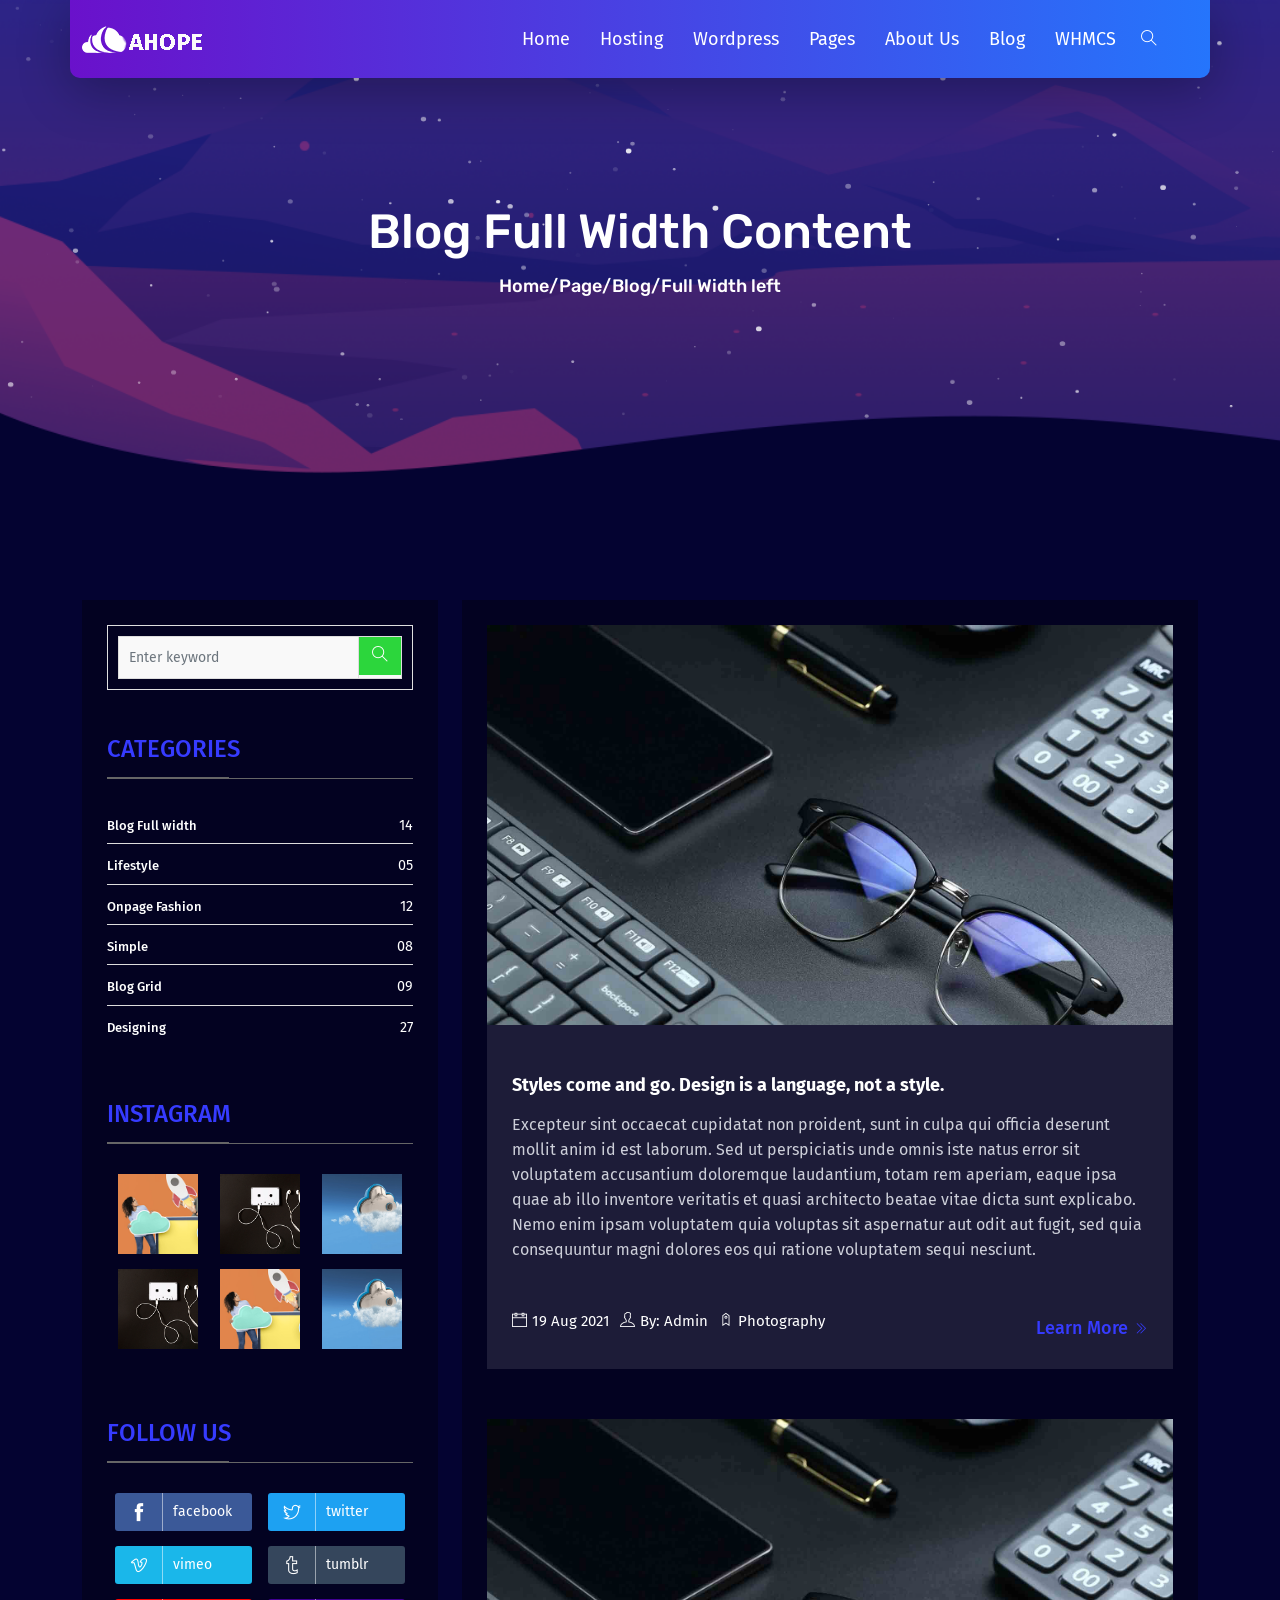
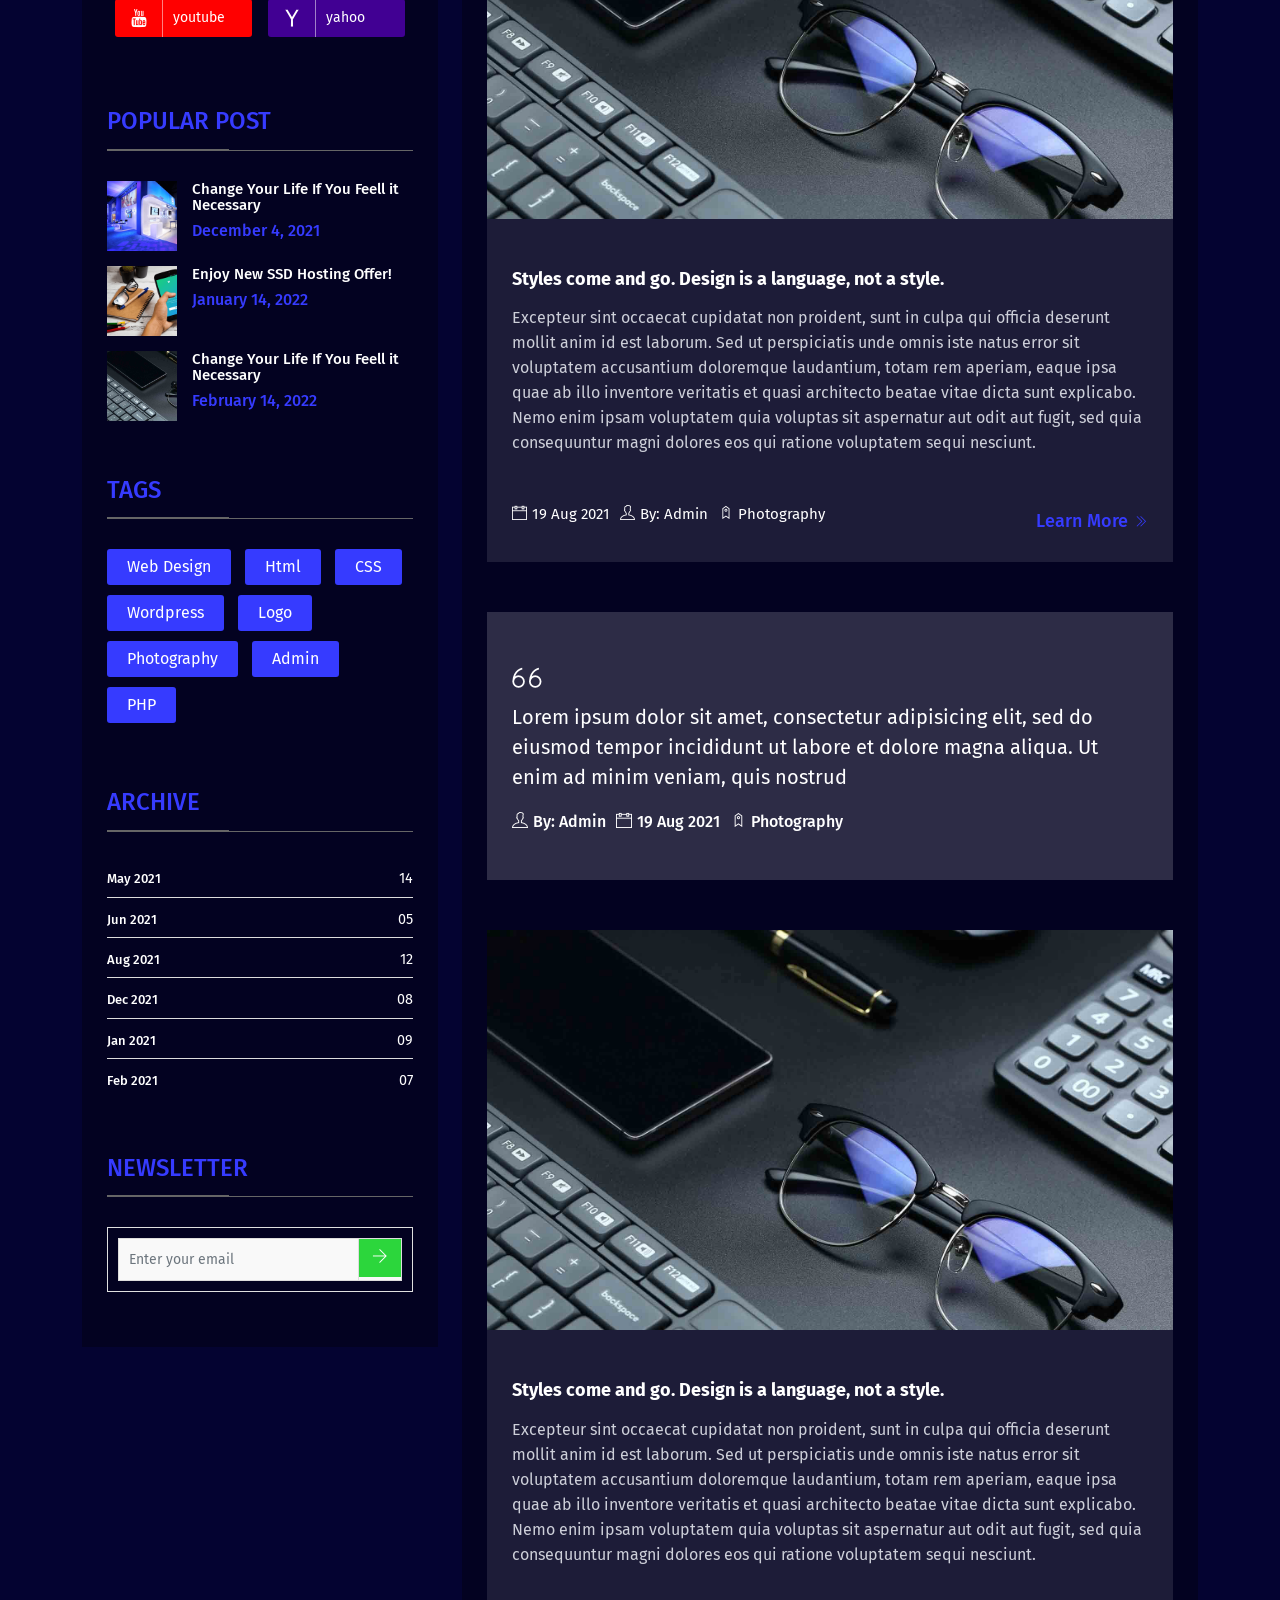
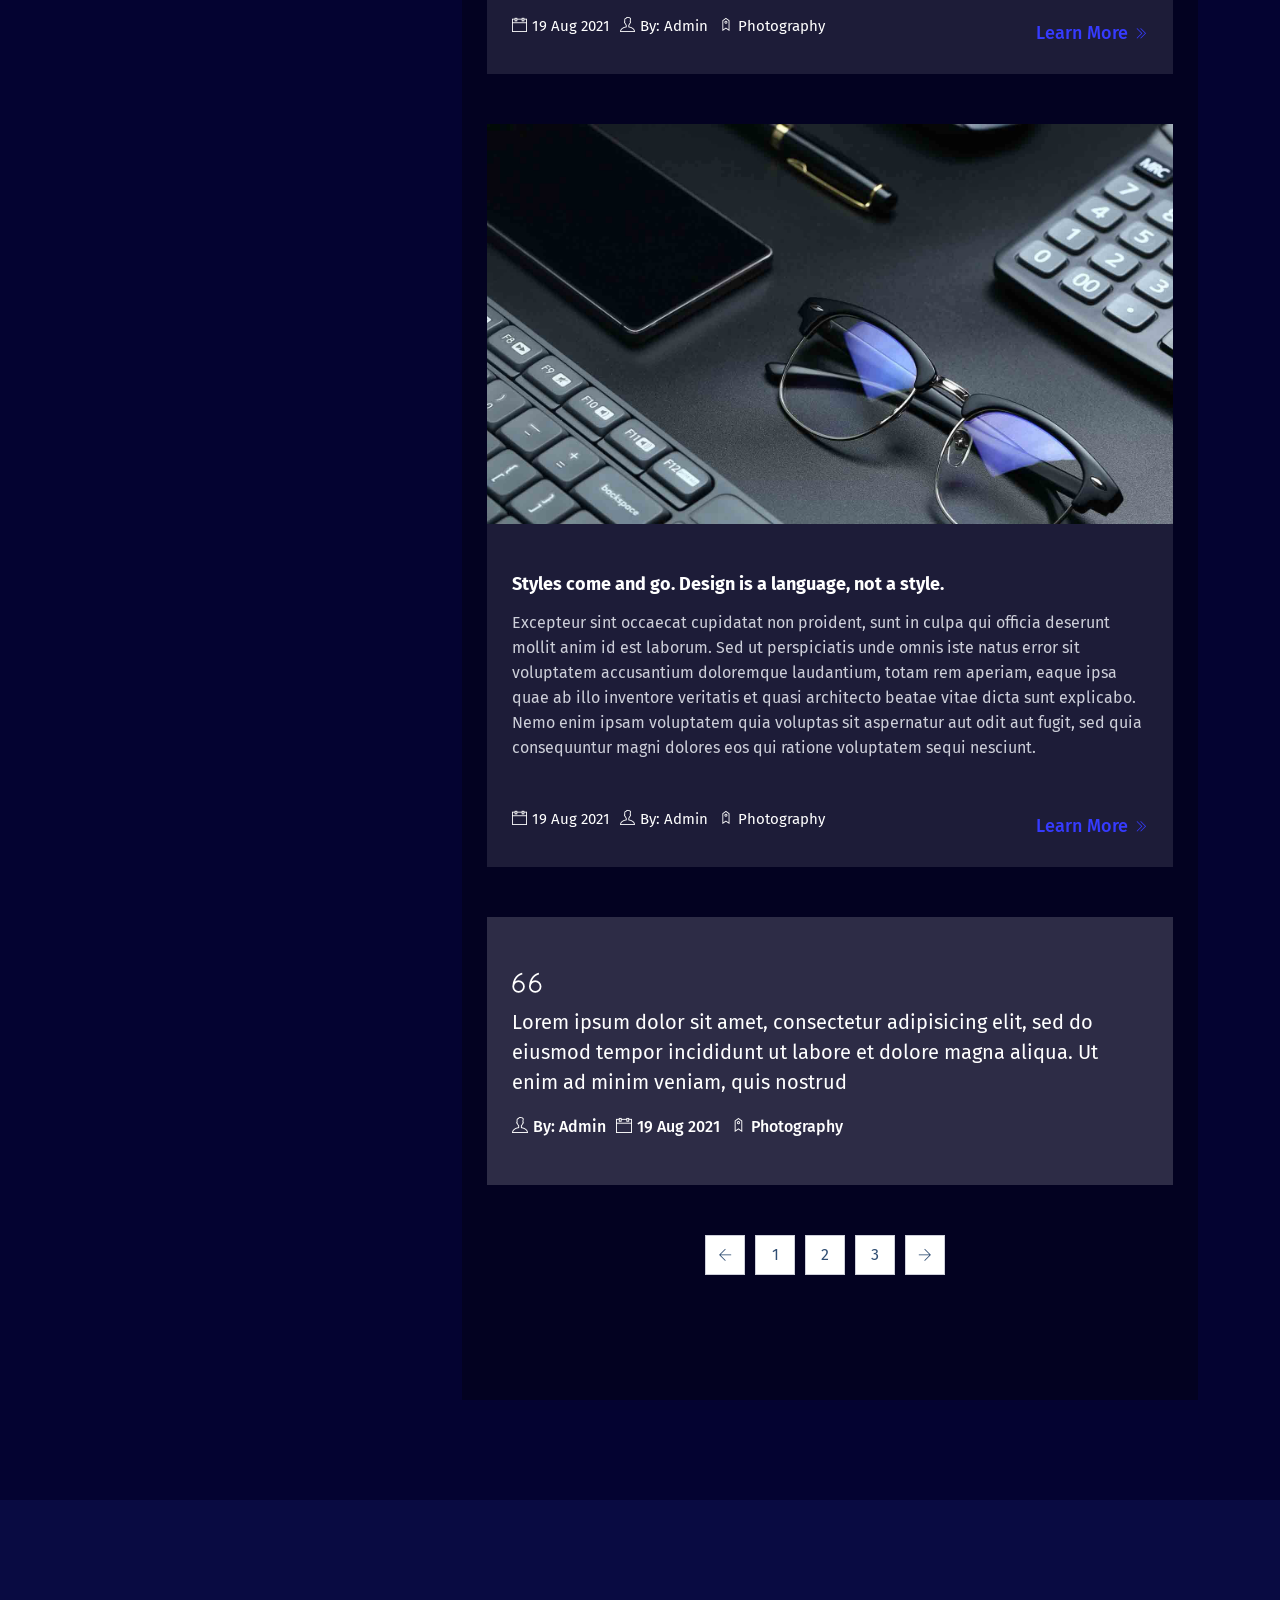
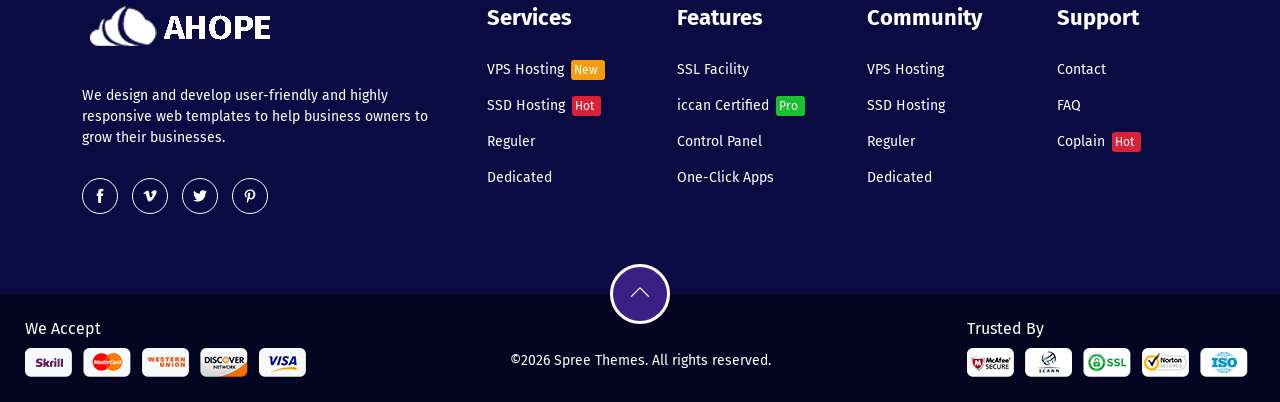
<file: html/dark_version/blog_full_width_left.html>
<!DOCTYPE html>
<html lang="zxx">
    <head>
        <meta charset="utf-8">
        <meta http-equiv="X-UA-Compatible" content="IE=edge">
        <meta name="viewport" content="width=device-width, initial-scale=1">
        <title>blog full width left</title>
        <!-- Favicon -->
        <link href="img/favicon.ico" rel="shortcut icon">
        <!-- Bootstrap CSS -->
        <link rel="stylesheet" type="text/css" href="css/bootstrap.min.css">
        <!-- themify icon -->
        <link rel="stylesheet" type="text/css" href="css/themify-icons.css">
        <!-- colorbox popup -->
        <link rel="stylesheet" type="text/css" href="css/colorbox.css">
        <!-- swiper slider -->
        <link rel="stylesheet" type="text/css" href="css/swiper.min.css">
        <!-- Animate Css -->
        <link rel="stylesheet" type="text/css" href="css/animate.css">
        <!-- Google Font- Rubik -->
        <link href="https://fonts.googleapis.com/css?family=Rubik:400,500,700" rel="stylesheet">
        <!-- Google Font- Fira sans -->
        <link href="https://fonts.googleapis.com/css?family=Fira+Sans:300,400,400i,500,700" rel="stylesheet">
        <!-- CSS -->
        <link href="css/style.css" rel="stylesheet">
    </head>
    <body class="gray_bg">

		<!-- Pre-loader -->
        <div class="preloader">
            <div class="loader">
                <div class="loader_inner"></div>
                <div class="loader_inner"></div>
            </div>
        </div>

        <!-- mobile menu icon -->
        <a class="burger_icon d-md-flex d-lg-none navbar-toggler" data-bs-toggle="collapse" data-bs-target="#mega_menu">
            <div class="stick stick_1"></div>
            <div class="stick stick_2"></div>
            <div class="stick stick_3"></div>
        </a>

        <!-- offcanvas overlay -->
        <div class="offcanvas_overlay"></div>

        <!-- offcanvas menu -->
        <div class="offcanvas_menu">
            <a href="index.html" class="logo"><img src="img/logo_3.png" alt="logo"></a>
            <p>Lorem ipsum dolor sit amet, consectetur adipisicing elit. Praesentium veritatis voluptatem illum ipsum odit!</p>
            <ul class="social_link">
                <li><a href="#"><i class="ti-facebook"></i></a></li>
                <li><a href="#"><i class="ti-vimeo-alt"></i></a></li>
                <li><a href="#"><i class="ti-twitter-alt"></i></a></li>
                <li><a href="#"><i class="ti-pinterest"></i></a></li>
            </ul>
            <h5>Get In Tuch:</h5>
            <div class="contact_form">
                <form>
                    <div class="row">
                        <div class="form-group col-md-12">
                            <input type="text" class="form-control" id="inputfirstname3" placeholder="Name" required>
                        </div>
                    </div> 
                    <div class="row">   
                        <div class="form-group col-md-12"> 
                            <input type="email" class="form-control" id="inputEmail3" placeholder="Email" required>
                        </div>
                    </div>
                    <div class="row">
                        <div class="form-group col-md-12"> 
                            <textarea rows="3" class="form-control" id="inputmessage" placeholder="Message" required></textarea>
                        </div>
                    </div>
                    <button type="submit" class="boxed_btn">Submit</button>
                </form>
            </div>
            <img src="img/mobileno.png" alt="call" class="mobileno">
        </div>
        
        <!--Modal For Search -->
        <div class="search_bar">
            <div class="search_body">
                <form action="#">
                    <input type="text" placeholder="Enter your text"> <button><i class="ti-search"></i></button>
                </form>
            </div>
        </div>

        <!-- Start Header Section -->
        <header class="header_wrap_dark_in">
            <div class="container">
                <div class="row">
                    <div class="col-12">
                        <nav class="mega_nav navbar navbar-expand-lg d-flex justify-content-between p-0">
                            <a class="navbar-brand" href="index.html"><img src="img/logo_4.png" alt="Ahope logo_4"></a>
                            <div class="p-lg-0 nav_wrapper">
                                <ul class="navbar-nav m-auto collapse navbar-collapse" id="mega_menu" >
                                    <li class="nav-item home_drop">
                                        <a class="nav-link collapsed hcollapse"  href="#mega_home" data-bs-toggle="collapse">Home</a>
                                        <div id="mega_home" class="hid">
                                            <div class="cart_body"> 
                                                <a href="index.html" class="single_element"><span>01</span>Creative 1</a>
                                                <a href="home_2.html" class="single_element"><span>02</span>Creative 2</a>
                                                <a href="home_3.html" class="single_element"><span>03</span>
                                                Standard</a>
                                                <a href="home_4.html" class="single_element"><span>04</span>Modarn 1</a>
                                                <a href="home_5.html" class="single_element"><span>05</span>Modern 2</a>
                                                <a href="home_6.html" class="single_element"><span>06</span>
                                                Minimal</a>
                                                <a href="home_7.html" class="single_element"><span>07</span>
                                                Classic 1</a>
                                                <a href="home_8.html" class="single_element"><span>08</span>
                                                Classic 2</a>
                                            </div>
                                        </div>
                                    </li>
                                    <li class="nav-item hosting_drop">
                                        <a class="nav-link collapsed hcollapse" href="shared_hosting.html" data-bs-toggle="collapse">Hosting</a> 
                                        <div id="mega_hosting" class="hid">
                                            <div class="mega_hosting_details">
                                                <ul class="mega_hosting_list">
                                                    <li><a href="shared_hosting.html">Shared Hosting</a></li>
                                                    <li><a href="vps_hosting.html">VPS Hosting</a></li>
                                                    <li><a href="dadicated_hosting.html">Dedicated Hosting</a></li>
                                                </ul>
                                            </div>
                                        </div>
                                    </li>
                                    <li class="nav-item">
                                        <a class="nav-link" href="wordpress.html">Wordpress</a>
                                    </li>
                                    <li class="nav-item page_drop">
                                        <a class="nav-link collapsed hcollapse"  href="#mega_page_details" data-bs-toggle="collapse">Pages</a>
                                        <div class="mega_page_details hid" id="mega_page_details">
                                            <div class="container">
                                                <div class="row">
                                                    <div class="col-lg-4 d-lg-block d-none">
                                                        <div id="mega_page_slider" class="carousel slide" data-ride="carousel">
                                                            <div class="carousel-inner">
                                                                <div class="carousel-item active">
                                                                    <a href="index.html"><img class="d-block w-100" src="img/home/1.png" alt="First slide"> </a>
                                                                </div>
                                                                <div class="carousel-item">
                                                                    <a href="home_2.html"><img class="d-block w-100" src="img/home/2.png" alt="Second slide"></a>
                                                                </div>
                                                                <div class="carousel-item">
                                                                    <a href="home_3.html"><img class="d-block w-100" src="img/home/3.png" alt="Third slide"></a>
                                                                </div>
                                                                <div class="carousel-item">
                                                                    <a href="home_4.html"><img class="d-block w-100" src="img/home/4.png" alt="First slide"> </a>
                                                                </div>
                                                                <div class="carousel-item">
                                                                    <a href="home_5.html"><img class="d-block w-100" src="img/home/5.png" alt="Second slide"></a>
                                                                </div>
                                                                <div class="carousel-item">
                                                                    <a href="home_6.html"><img class="d-block w-100" src="img/home/6.png" alt="Third slide"></a>
                                                                </div>
                                                                <div class="carousel-item">
                                                                    <a href="home_7.html"><img class="d-block w-100" src="img/home/7.png" alt="Second slide"></a>
                                                                </div>
                                                                <div class="carousel-item">
                                                                    <a href="home_8.html"><img class="d-block w-100" src="img/home/8.png" alt="Third slide"></a>
                                                                </div>
                                                            </div>
                                                            <a class="carousel-control-prev" href="#mega_page_slider" role="button" data-slide="prev">
                                                                <i class="ti-angle-left"></i>
                                                            </a>
                                                            <a class="carousel-control-next" href="#mega_page_slider" role="button" data-slide="next">
                                                                <i class="ti-angle-right"></i>
                                                            </a>
                                                        </div>
                                                    </div>
                                                    <div class="col-lg-2 col-12">
                                                        <ul class="mega_page_list">
                                                            <li><a href="signup.html">Sign Up</a></li>
                                                            <li><a href="signin.html">Sign In</a></li>
                                                            <li><a href="reset_password.html">Reset Password</a></li>
                                                            <li><a href="reset_new_password.html">Reset New Password</a></li>
                                                            <li><a href="comming_soon.html">Comming Soon</a></li>
                                                            <li><a href="terms_and_condition.html">Terms And Condition</a></li>

                                                        </ul>
                                                    </div>
                                                    <div class="col-lg-2 col-12">
                                                        <ul class="mega_page_list">
                                                            <li><a href="team.html">Team</a></li>
                                                            <li><a href="team_2.html">Team 2</a></li>
                                                            <li><a href="product.html">Product</a></li>
                                                            <li><a href="order.html">Order</a></li>
                                                            <li><a href="contact.html">Contact Us</a></li>
                                                            <li><a href="contact_2.html">Contact Us 2</a></li>
                                                        </ul>
                                                    </div>
                                                    <div class=" col-lg-2 col-12">
                                                        <ul class="mega_page_list">
                                                            <li><a href="knowledge.html">Knowledge</a></li>
                                                            <li><a href="faq.html">FAQ</a></li>
                                                            <li><a href="404.html">404</a></li>
                                                            <li><a href="promo_video.html">Promo Video</a></li>
                                                            <li><a href="services.html">Services</a></li>
                                                            <li><a href="testimonials.html">Testimonials</a></li>
                                                        </ul>
                                                    </div>
                                                    <div class=" col-lg-2 col-12">
                                                        <ul class="mega_page_list">
                                                            <li><a href="blogs.html">Blogs</a></li>
                                                            <li><a href="call_to_actions.html">Call To Actions</a></li>
                                                            <li><a href="clients.html">Clients</a></li>
                                                            <li><a href="counters.html">Counters</a></li>
                                                            <li><a href="features.html">Features</a></li>
                                                            <li><a href="footers.html">Footers</a></li>
                                                            <li><a href="pricing.html">Pricing</a></li>
                                                        </ul>
                                                    </div>  
                                                </div>                  
                                            </div>
                                        </div>
                                    </li>
                                    <li class="nav-item">
                                        <a class="nav-link" href="about_us.html">About Us</a>
                                    </li>
                                    <li class="nav-item blog_drop">
                                        <a class="nav-link collapsed hcollapse" href="blog_single_with_left_side_bar.html" data-bs-toggle="collapse">Blog</a> 
                                        <div id="mega_blog" class="hid">
                                            <div class="mega_blog_details">
                                                <ul class="mega_blog_list">
                                                    <li><a href="blog_single_with_left_side_bar.html">Single With Left Side Bar</a></li>
                                                    <li><a href="blog_single_with_right_side_bar.html">Single With Right Side Bar</a></li>
                                                    <li><a href="blog_two_column_left.html">Two Column With Left Side Bar</a></li>
                                                    <li><a href="blog_two_column_right.html">Two Column With Right Side Bar</a></li>
                                                    <li><a href="blog_full_width_left.html">Full Width With Left Side Bar</a></li>
                                                    <li><a href="blog_full_width_right.html">Full Width With Right Side Bar</a></li>
                                                    <li><a href="blog_full_width_content.html">Full Width Content</a></li>
                                                    <li><a href="blog_full_width_grid.html">Full Width Grid</a></li>
                                                    <li><a href="blog_two_column_grid.html">Two Column Grid</a></li>
                                                    <li><a href="blog_grid.html">Grid</a></li>
                                                    <li><a href="blog_masonry.html">Masonry</a></li>
                                                    <li><a href="blog_simple.html">Simple</a></li>
                                                </ul>
                                            </div>
                                        </div>
                                    </li>
                                    <li class="nav-item">
                                        <a class="nav-link" href="index.html">WHMCS</a>
                                    </li>
                                    <li class="nav_right nav-item">
                                        <a href="#" class="search_icon"><i class="ti-search search_icon"></i></a>
                                    </li>
                                    <li class="nav_right nav-item d-none d-lg-block">
                                        <a href="#" class="offcanvas"><i class="ti-align-right"></i></a>
                                    </li>
                                </ul>
                            </div>
                        </nav>
                    </div>
                </div>
            </div>
        </header>
        <!-- End Header Section -->

        <!-- Start Hero Section -->
        <section class="hero_dark_in d-flex justify-content-center align-items-center flex-column"  id="particles-js1">
            <div class="particle_wrapper">
                <div class="container">
                    <div class="row">
                        <div class="col-md-10 offset-md-1 text-center ">
                            <!-- Start breadcrumb -->
                            <div class="page_title d-flex justify-content-center align-items-center flex-column">
                                <h2>Blog Full Width Content</h2>
                                <h5 class="bread_crumb">Home/Page/Blog/Full Width left</h5>
                            </div>
                            <!-- End breadcrumb-->
                        </div>      
                    </div>
                </div>
            </div>
        </section>
        <!-- End Hero Section -->


        <!-- Start Blog Section -->
        <section class="full_width_with_side_bar">
            <div class="container">
                <div class="row">
                    <div class="col-md-4">
                        <div class="side_bar">
                            <div class="search_box">
                                <div class="input-group">
                                    <input type="email" class="form-control" placeholder="Enter keyword">
                                    <span class="input-group-btn">
                                        <button class="btn" type="submit"><i class="ti-search"></i></button>
                                    </span>
                                </div>
                            </div>
                            <div class="categories">
                                <h3>Categories</h3>
                                <p class="d-flex justify-content-between"><a href="#">Blog Full width</a> <span>14</span></p>
                                <p class="d-flex justify-content-between"><a href="#">Lifestyle</a> <span>05</span></p>
                                <p class="d-flex justify-content-between"><a href="#">Onpage Fashion</a> <span>12</span></p>
                                <p class="d-flex justify-content-between"><a href="#"> Simple</a><span>08</span></p>
                                <p class="d-flex justify-content-between"><a href="#">Blog Grid</a> <span>09</span></p>
                                <p class="d-flex justify-content-between"><a href="#">Designing</a> <span>27</span></p>
                            </div>
                            <div class="instagram">
                                <h3>Instagram</h3>
                                <div class="wrapper d-flex align-content-around justify-content-around flex-wrap">
                                    <a href="#"><img src="img/blog/1.png" alt="our blog"><i class="ti-thumb-up d-flex justify-content-center align-items-center"></i></a>
                                    <a href="#"><img src="img/blog/2.png" alt="our blog"><i class="ti-thumb-up d-flex justify-content-center align-items-center"></i></a>
                                    <a href="#"><img src="img/blog/3.png" alt="our blog"><i class="ti-thumb-up d-flex justify-content-center align-items-center"></i></a>
                                    <a href="#"><img src="img/blog/2.png" alt="our blog"><i class="ti-thumb-up d-flex justify-content-center align-items-center"></i></a>
                                    <a href="#"><img src="img/blog/1.png" alt="our blog"><i class="ti-thumb-up d-flex justify-content-center align-items-center"></i></a>
                                    <a href="#"><img src="img/blog/3.png" alt="our blog"><i class="ti-thumb-up d-flex justify-content-center align-items-center"></i></a>
                                </div>
                            </div>
                            <div class="follow">
                                <h3>follow us</h3>
                                <div class="wrapper d-flex align-content-around justify-content-around flex-wrap">
                                    <a class="facebook" href="#"><i class="ti-facebook"></i>facebook</a>
                                    <a class="twitter" href="#"><i class="ti-twitter"></i>twitter</a>
                                    <a class="vimeo" href="#"><i class="ti-vimeo"></i>vimeo</a>
                                    <a class="tumblr" href="#"><i class="ti-tumblr"></i>tumblr</a>
                                    <a class="youtube" href="#"><i class="ti-youtube"></i>youtube</a>
                                    <a class="yahoo" href="#"><i class="ti-yahoo"></i>yahoo</a>                                
                                </div>
                            </div>
                            <div class="post_list">
                                <h3>Popular post</h3>
                                <div class="post d-flex">
                                    <div class="post_img">
                                        <img src="img/blog/21.png" alt="post">
                                    </div>
                                    <p><a href="#">Change Your Life If You Feell it Necessary</a><span>December 4, 2021</span></p>
                                </div>
                                <div class="post d-flex">
                                    <div class="post_img">
                                        <img src="img/blog/22.png" alt="post">
                                    </div>
                                    <p><a href="#">Enjoy New SSD Hosting Offer!</a><span>January 14, 2022</span></p>
                                </div>
                                <div class="post d-flex">
                                    <div class="post_img">
                                        <img src="img/blog/31.png" alt="post">
                                    </div>
                                    <p><a href="#">Change Your Life If You Feell it Necessary</a><span>February 14, 2022</span></p>
                                </div>
                            </div>
                            <div class="tags">
                                <h3>Tags</h3>
                                <a href="#">Web Design</a>
                                <a href="#">Html</a>
                                <a href="#">CSS</a>
                                <a href="#">Wordpress</a>
                                <a href="#">Logo</a>
                                <a href="#">Photography</a>
                                <a href="#">Admin</a>
                                <a href="#">PHP</a>
                            </div>
                            <div class="archive">
                                <h3>Archive</h3>
                                <p class="d-flex justify-content-between"><a href="#">May 2021</a> <span>14</span></p>
                                <p class="d-flex justify-content-between"><a href="#">Jun 2021</a> <span>05</span></p>
                                <p class="d-flex justify-content-between"><a href="#">Aug 2021</a> <span>12</span></p>
                                <p class="d-flex justify-content-between"><a href="#">Dec 2021</a><span>08</span></p>
                                <p class="d-flex justify-content-between"><a href="#">Jan 2021</a> <span>09</span></p>
                                <p class="d-flex justify-content-between"><a href="#">Feb 2021</a> <span>07</span></p>
                            </div>
                            <div class="newsletter">
                                <h3>Newsletter</h3>
                            </div>
                            <div class="subscribe_box">
                                <div class="input-group">
                                    <input type="email" class="form-control" placeholder="Enter your email">
                                    <span class="input-group-btn">
                                        <button class="btn" type="submit"><i class="ti-arrow-right"></i></button>
                                    </span>
                                </div>
                            </div>
                        </div>
                    </div>
                    <div class="col-md-8">
                        <div class="details_section">
                            <div class="single_blog_item_5">
                                <div class="blog_img">
                                    <img src="img/blog/31.png" alt="blog img">
                                    <ul class="social_link_2 d-flex justify-content-center align-items-center">
                                        <li><a href="#"><i class="ti-facebook"></i></a></li>
                                        <li><a href="#"><i class="ti-vimeo-alt"></i></a></li>
                                        <li><a href="#"><i class="ti-twitter-alt"></i></a></li>
                                        <li><a href="#"><i class="ti-pinterest"></i></a></li>
                                        <li><a class="replay" href="#"><i class="ti-back-right"></i></a></li>
                                    </ul>
                                </div>
                                <div class="blog_content">
                                    <h2>Styles come and go. Design is a language, not a style.</h2>
                                    <p>Excepteur sint occaecat cupidatat non proident, sunt in culpa qui officia deserunt mollit anim id est laborum. Sed ut perspiciatis unde omnis iste natus error sit voluptatem accusantium doloremque laudantium, totam rem aperiam, eaque ipsa quae ab illo inventore veritatis et quasi architecto beatae vitae dicta sunt explicabo. Nemo enim ipsam voluptatem quia voluptas sit aspernatur aut odit aut fugit, sed quia consequuntur magni dolores eos qui ratione voluptatem sequi nesciunt.</p>
                                    <div class="blog_content_bottom d-flex justify-content-between align-items-center">
                                        <div class="blog_meta_list d-flex justify-content-between">
                                            <a href="#" class="b_date"><i class="ti-calendar"></i>19 Aug 2021</a>
                                            <a href="#" class="b_author"><i class="ti-user"></i>By: Admin</a>
                                            <a href="#" class="b_tags"><i class="ti-tag"></i>Photography</a>
                                        </div>
                                        <a href="#" class="boxed_btn">Learn More <i class="ti-angle-double-right"></i></a>
                                    </div> 
                                </div>
                            </div>
                            <div class="single_blog_item_5">
                                <div class="blog_img">
                                    <img src="img/blog/31.png" alt="blog img">
                                    <ul class="social_link_2 d-flex justify-content-center align-items-center">
                                        <li><a href="#"><i class="ti-facebook"></i></a></li>
                                        <li><a href="#"><i class="ti-vimeo-alt"></i></a></li>
                                        <li><a href="#"><i class="ti-twitter-alt"></i></a></li>
                                        <li><a href="#"><i class="ti-pinterest"></i></a></li>
                                        <li><a class="replay" href="#"><i class="ti-back-right"></i></a></li>
                                    </ul>
                                </div>
                                <div class="blog_content">
                                    <h2>Styles come and go. Design is a language, not a style.</h2>
                                    <p>Excepteur sint occaecat cupidatat non proident, sunt in culpa qui officia deserunt mollit anim id est laborum. Sed ut perspiciatis unde omnis iste natus error sit voluptatem accusantium doloremque laudantium, totam rem aperiam, eaque ipsa quae ab illo inventore veritatis et quasi architecto beatae vitae dicta sunt explicabo. Nemo enim ipsam voluptatem quia voluptas sit aspernatur aut odit aut fugit, sed quia consequuntur magni dolores eos qui ratione voluptatem sequi nesciunt.</p>
                                    <div class="blog_content_bottom d-flex justify-content-between align-items-center">
                                        <div class="blog_meta_list d-flex justify-content-between">
                                            <a href="#" class="b_date"><i class="ti-calendar"></i>19 Aug 2021</a>
                                            <a href="#" class="b_author"><i class="ti-user"></i>By: Admin</a>
                                            <a href="#" class="b_tags"><i class="ti-tag"></i>Photography</a>
                                        </div>
                                        <a href="#" class="boxed_btn">Learn More <i class="ti-angle-double-right"></i></a>
                                    </div> 
                                </div>
                            </div>
                            <div class="quote">
                                <i class="ti-quote-left"></i> 
                                <p>Lorem ipsum dolor sit amet, consectetur adipisicing elit, sed do eiusmod tempor incididunt ut labore et dolore magna aliqua. Ut enim ad minim veniam, quis nostrud</p>
                                <div class="blog_meta_list d-flex text-right">
                                    <a href="#" class="b_author"><i class="ti-user"></i>By: Admin</a>
                                    <a href="#" class="b_date"><i class="ti-calendar"></i>19 Aug 2021</a>
                                    <a href="#" class="b_tags ml-auto"><i class="ti-tag"></i>Photography</a>
                                </div>
                            </div>
                            <div class="single_blog_item_5">
                                <div class="blog_img">
                                    <img src="img/blog/31.png" alt="blog img">
                                    <ul class="social_link_2 d-flex justify-content-center align-items-center">
                                        <li><a href="#"><i class="ti-facebook"></i></a></li>
                                        <li><a href="#"><i class="ti-vimeo-alt"></i></a></li>
                                        <li><a href="#"><i class="ti-twitter-alt"></i></a></li>
                                        <li><a href="#"><i class="ti-pinterest"></i></a></li>
                                        <li><a class="replay" href="#"><i class="ti-back-right"></i></a></li>
                                    </ul>
                                </div>
                                <div class="blog_content">
                                    <h2>Styles come and go. Design is a language, not a style.</h2>
                                    <p>Excepteur sint occaecat cupidatat non proident, sunt in culpa qui officia deserunt mollit anim id est laborum. Sed ut perspiciatis unde omnis iste natus error sit voluptatem accusantium doloremque laudantium, totam rem aperiam, eaque ipsa quae ab illo inventore veritatis et quasi architecto beatae vitae dicta sunt explicabo. Nemo enim ipsam voluptatem quia voluptas sit aspernatur aut odit aut fugit, sed quia consequuntur magni dolores eos qui ratione voluptatem sequi nesciunt.</p>
                                    <div class="blog_content_bottom d-flex justify-content-between align-items-center">
                                        <div class="blog_meta_list d-flex justify-content-between">
                                            <a href="#" class="b_date"><i class="ti-calendar"></i>19 Aug 2021</a>
                                            <a href="#" class="b_author"><i class="ti-user"></i>By: Admin</a>
                                            <a href="#" class="b_tags"><i class="ti-tag"></i>Photography</a>
                                        </div>
                                        <a href="#" class="boxed_btn">Learn More <i class="ti-angle-double-right"></i></a>
                                    </div> 
                                </div>
                            </div>
                            <div class="single_blog_item_5">
                                <div class="blog_img">
                                    <img src="img/blog/31.png" alt="blog img">
                                    <ul class="social_link_2 d-flex justify-content-center align-items-center">
                                        <li><a href="#"><i class="ti-facebook"></i></a></li>
                                        <li><a href="#"><i class="ti-vimeo-alt"></i></a></li>
                                        <li><a href="#"><i class="ti-twitter-alt"></i></a></li>
                                        <li><a href="#"><i class="ti-pinterest"></i></a></li>
                                        <li><a class="replay" href="#"><i class="ti-back-right"></i></a></li>
                                    </ul>
                                </div>
                                <div class="blog_content">
                                    <h2>Styles come and go. Design is a language, not a style.</h2>
                                    <p>Excepteur sint occaecat cupidatat non proident, sunt in culpa qui officia deserunt mollit anim id est laborum. Sed ut perspiciatis unde omnis iste natus error sit voluptatem accusantium doloremque laudantium, totam rem aperiam, eaque ipsa quae ab illo inventore veritatis et quasi architecto beatae vitae dicta sunt explicabo. Nemo enim ipsam voluptatem quia voluptas sit aspernatur aut odit aut fugit, sed quia consequuntur magni dolores eos qui ratione voluptatem sequi nesciunt.</p>
                                    <div class="blog_content_bottom d-flex justify-content-between align-items-center">
                                        <div class="blog_meta_list d-flex justify-content-between">
                                            <a href="#" class="b_date"><i class="ti-calendar"></i>19 Aug 2021</a>
                                            <a href="#" class="b_author"><i class="ti-user"></i>By: Admin</a>
                                            <a href="#" class="b_tags"><i class="ti-tag"></i>Photography</a>
                                        </div>
                                        <a href="#" class="boxed_btn">Learn More <i class="ti-angle-double-right"></i></a>
                                    </div> 
                                </div>
                            </div>
                            <div class="quote">
                                <i class="ti-quote-left"></i> 
                                <p>Lorem ipsum dolor sit amet, consectetur adipisicing elit, sed do eiusmod tempor incididunt ut labore et dolore magna aliqua. Ut enim ad minim veniam, quis nostrud</p>
                                <div class="blog_meta_list d-flex text-right">
                                    <a href="#" class="b_author"><i class="ti-user"></i>By: Admin</a>
                                    <a href="#" class="b_date"><i class="ti-calendar"></i>19 Aug 2021</a>
                                    <a href="#" class="b_tags ml-auto"><i class="ti-tag"></i>Photography</a>
                                </div>
                            </div>
                            <nav>
                                <ul class="navigation_2 d-flex justify-content-center align-items-center">
                                    <li class="page_item">
                                        <a href="#">
                                            <i class="ti-arrow-left"></i>
                                        </a>
                                    </li>
                                    <li><a class="p_num" href="#">1</a></li>
                                    <li><a class="p_num"  href="#">2</a></li>
                                    <li><a class="p_num"  href="#">3</a></li>
                                    <li>
                                        <a href="#">
                                            <i class="ti-arrow-right"></i>
                                        </a>
                                    </li>
                                </ul>
                            </nav>
                        </div>
                    </div>
                    
                </div>
            </div>
        </section>
        <!-- End Blog Section -->
            
        <!-- Start Footer Section -->
        <footer class="footer_dark_in">
            <div class="container">
                <div class="footer_top">
                    <div class="row">
                        <div class="col-md-4 col-12">
                            <div class="f_widget_1">
                                <h2><a href="#" class="footer_logo"><img src="img/logo.png" alt="Logo"></a></h2>
                                <p class="footer_text">We design and develop user-friendly and highly responsive web templates to help business owners to grow their businesses.</p>
                                <ul class="social_link">
                                    <li><a href="#"><i class="ti-facebook"></i></a></li>
                                    <li><a href="#"><i class="ti-vimeo-alt"></i></a></li>
                                    <li><a href="#"><i class="ti-twitter-alt"></i></a></li>
                                    <li><a href="#"><i class="ti-pinterest"></i></a></li>
                                </ul>
                            </div>
                        </div>
                        <div class="col-md-2 col-6">
                            <div class="f_widget_2">
                                <h3>Services</h3>
                                <ul>
                                    <li><a href="#">VPS Hosting<span class="batch_yellow">New</span></a></li>
                                    <li><a href="#">SSD Hosting<span class="batch_red">Hot</span></a></li>
                                    <li><a href="#">Reguler</a></li>
                                    <li><a href="#">Dedicated</a></li>
                                </ul>
                            </div>
                        </div> 
                        <div class="col-md-2 col-6">
                            <div class="f_widget_2">
                                <h3>Features</h3>
                                <ul>
                                    <li><a href="#">SSL Facility</a></li>
                                    <li><a href="#">iccan Certified<span class="batch_green">Pro</span></a></li>
                                    <li><a href="#">Control Panel</a></li>
                                    <li><a href="#">One-Click Apps</a></li>
                                </ul>
                            </div>
                        </div>
                        <div class="col-md-2 col-6">
                            <div class="f_widget_3">
                                <h3>Community</h3>
                                <ul>
                                    <li><a href="#">VPS Hosting</a></li>
                                    <li><a href="#">SSD Hosting</a></li>
                                    <li><a href="#">Reguler</a></li>
                                    <li><a href="#">Dedicated</a></li>
                                </ul>
                            </div>
                        </div>
                        <div class="col-md-2 col-6">
                            <div class="f_widget_4">
                                <h3>Support</h3>
                                <ul>
                                    <li><a href="#">Contact</a></li>
                                    <li><a href="#">FAQ</a></li>
                                    <li><a href="#">Coplain<span class="batch_red">Hot</span></a></li>
                                </ul>
                            </div>
                        </div>
                    </div>
                </div>
            </div>
            <div class="footer_bottom">
                <a class="scrolltop" > <i class="ti-angle-up"></i></a>
                <div class="row">
                    <div class="col-md-4 d-flex justify-content-md-start justify-content-center">
                        <div class="paypent_list">
                           <h3>We Accept</h3>
                            <div>
                                <a href="#"><img src="img/payment/1.png" alt="payment"></a>
                                <a href="#"><img src="img/payment/2.png" alt="payment"></a>
                                <a href="#"><img src="img/payment/3.png" alt="payment"></a>
                                <a href="#"><img src="img/payment/4.png" alt="payment"></a>
                                <a href="#"><img src="img/payment/5.png" alt="payment"></a>
                            </div>
                        </div>   
                    </div>
                    <div class="col-md-4">
                        <div class="copy_right_text">
                           <p>&copy;<script>document.write(new Date().getFullYear())</script> Spree Themes. All rights reserved.
</p>
                        </div>   
                    </div>
                    <div class="col-md-4  d-flex justify-content-md-end justify-content-center">
                        <div class="top_certified">
                           <h3>Trusted By</h3>
                            <div>
                                <a href="#"><img src="img/trusted/1.png" alt="trusted"></a>
                                <a href="#"><img src="img/trusted/2.png" alt="trusted"></a>
                                <a href="#"><img src="img/trusted/3.png" alt="trusted"></a>
                                <a href="#"><img src="img/trusted/4.png" alt="trusted"></a>
                                <a href="#"><img src="img/trusted/5.png" alt="trusted"></a>
                            </div>
                        </div>   
                    </div>
                </div>
            </div>
        </footer>
        <!-- End Footer Section -->


        <!--jQuery JS-->
        <script src="js/jquery-3.6.0.min.js"></script>
        
        <!-- Bootstrap -->
        <script src="js/bootstrap.bundle.min.js"></script>
        <!-- colorbox popup -->
        <script src="js/jquery.colorbox-min.js"></script>
        <!-- Swiper Slider -->
        <script src="js/swiper.min.js"></script>
         <!-- waypoints  -->
        <script src="js/jquery.waypoints.min.js"></script>
        <!-- Counterup  -->
        <script src="js/jquery.counterup.min.js"></script>
        <!-- Isotope Masonry -->
        <script src="js/isotope.pkgd.min.js"></script>
        <!-- particles -->
        <script src="js/particles.min.js"></script>
        <script src="js/app.js"></script>
        <!-- Custom js -->
        <script src="js/main.js"></script> 

    </body>
</html>
</file>
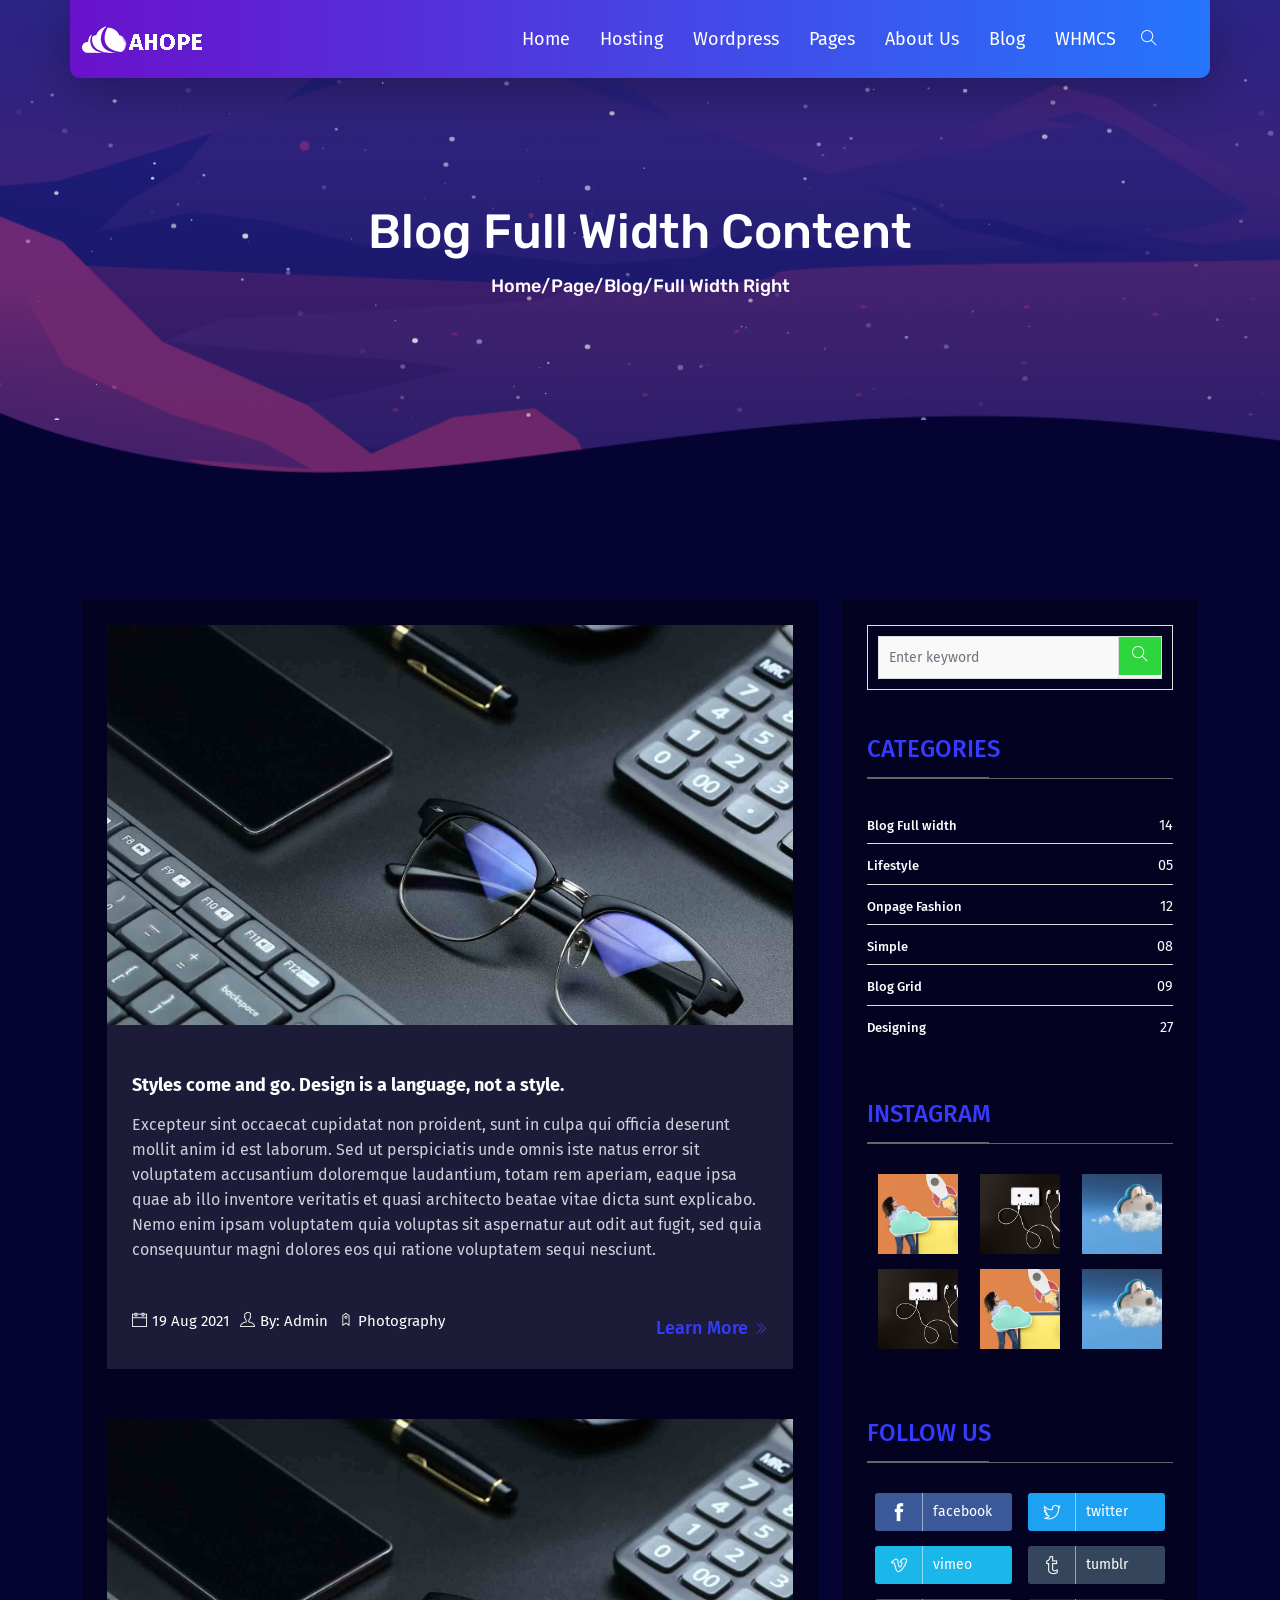
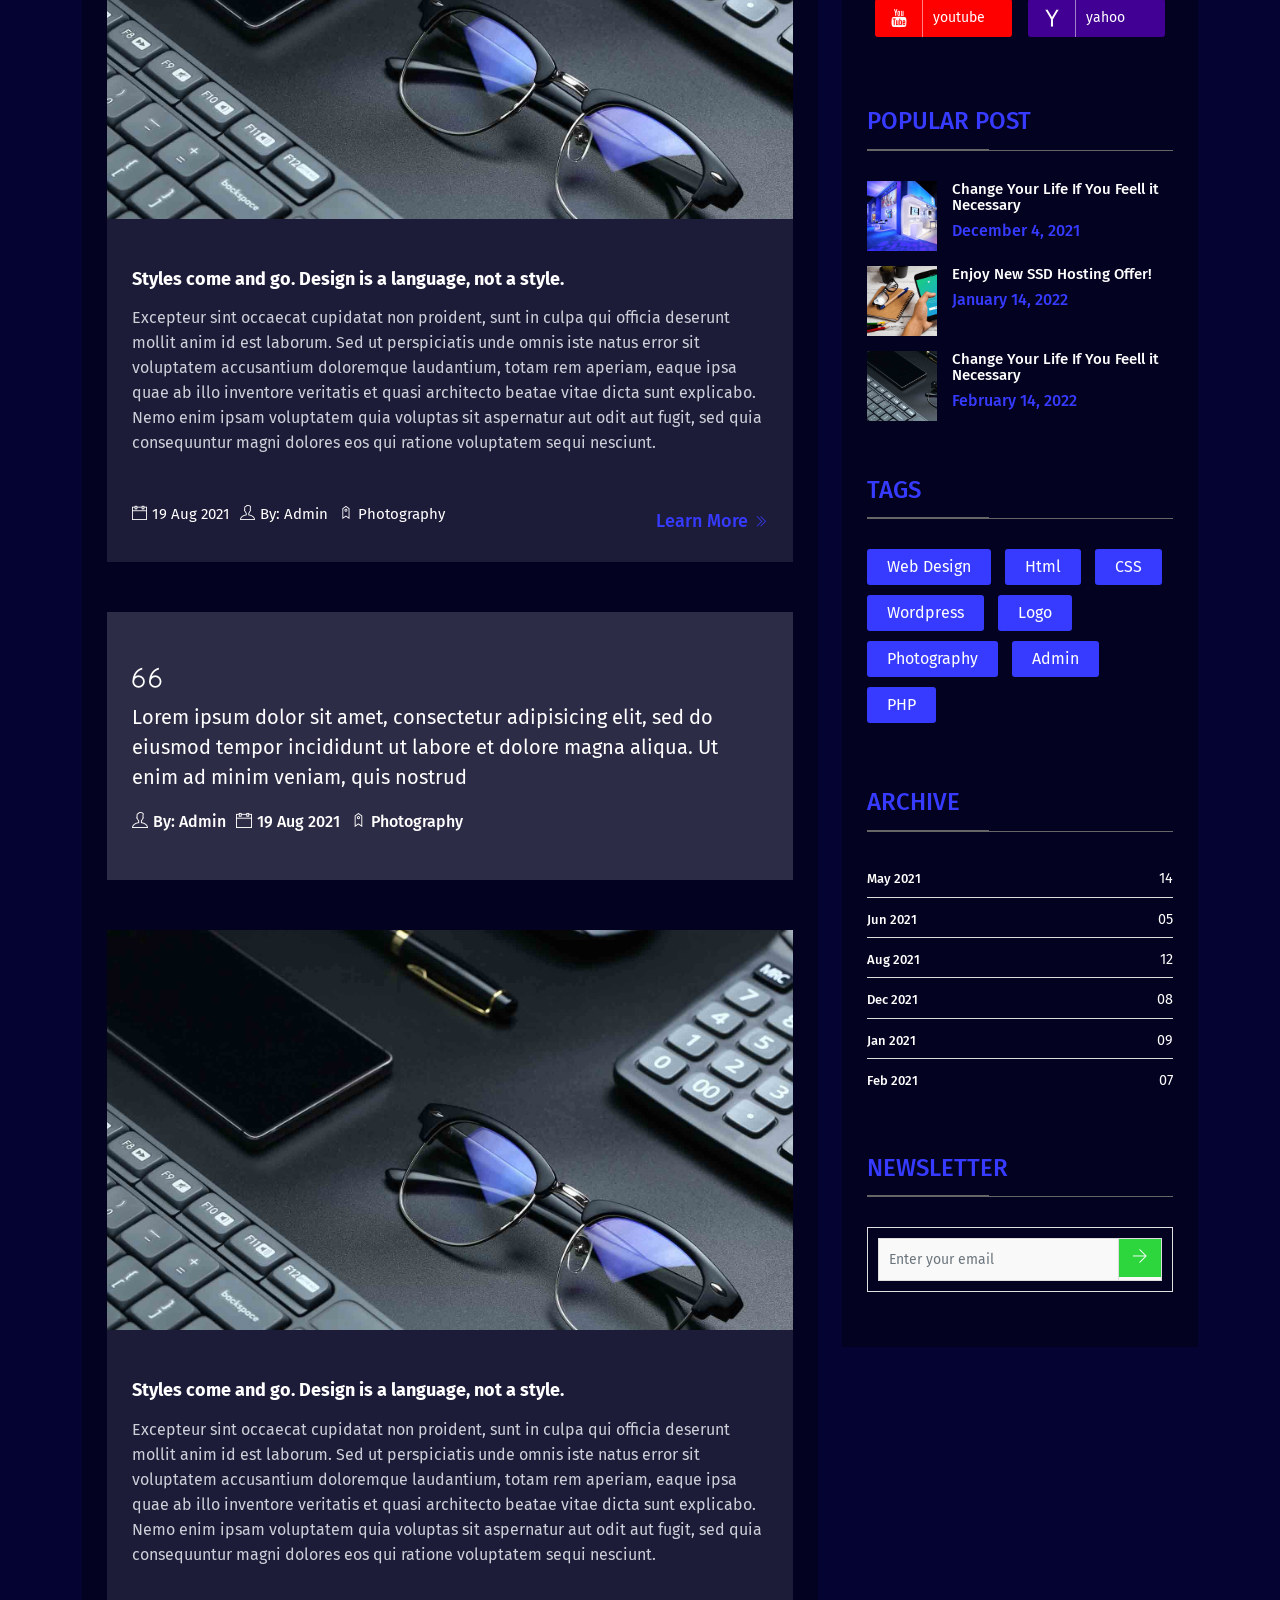
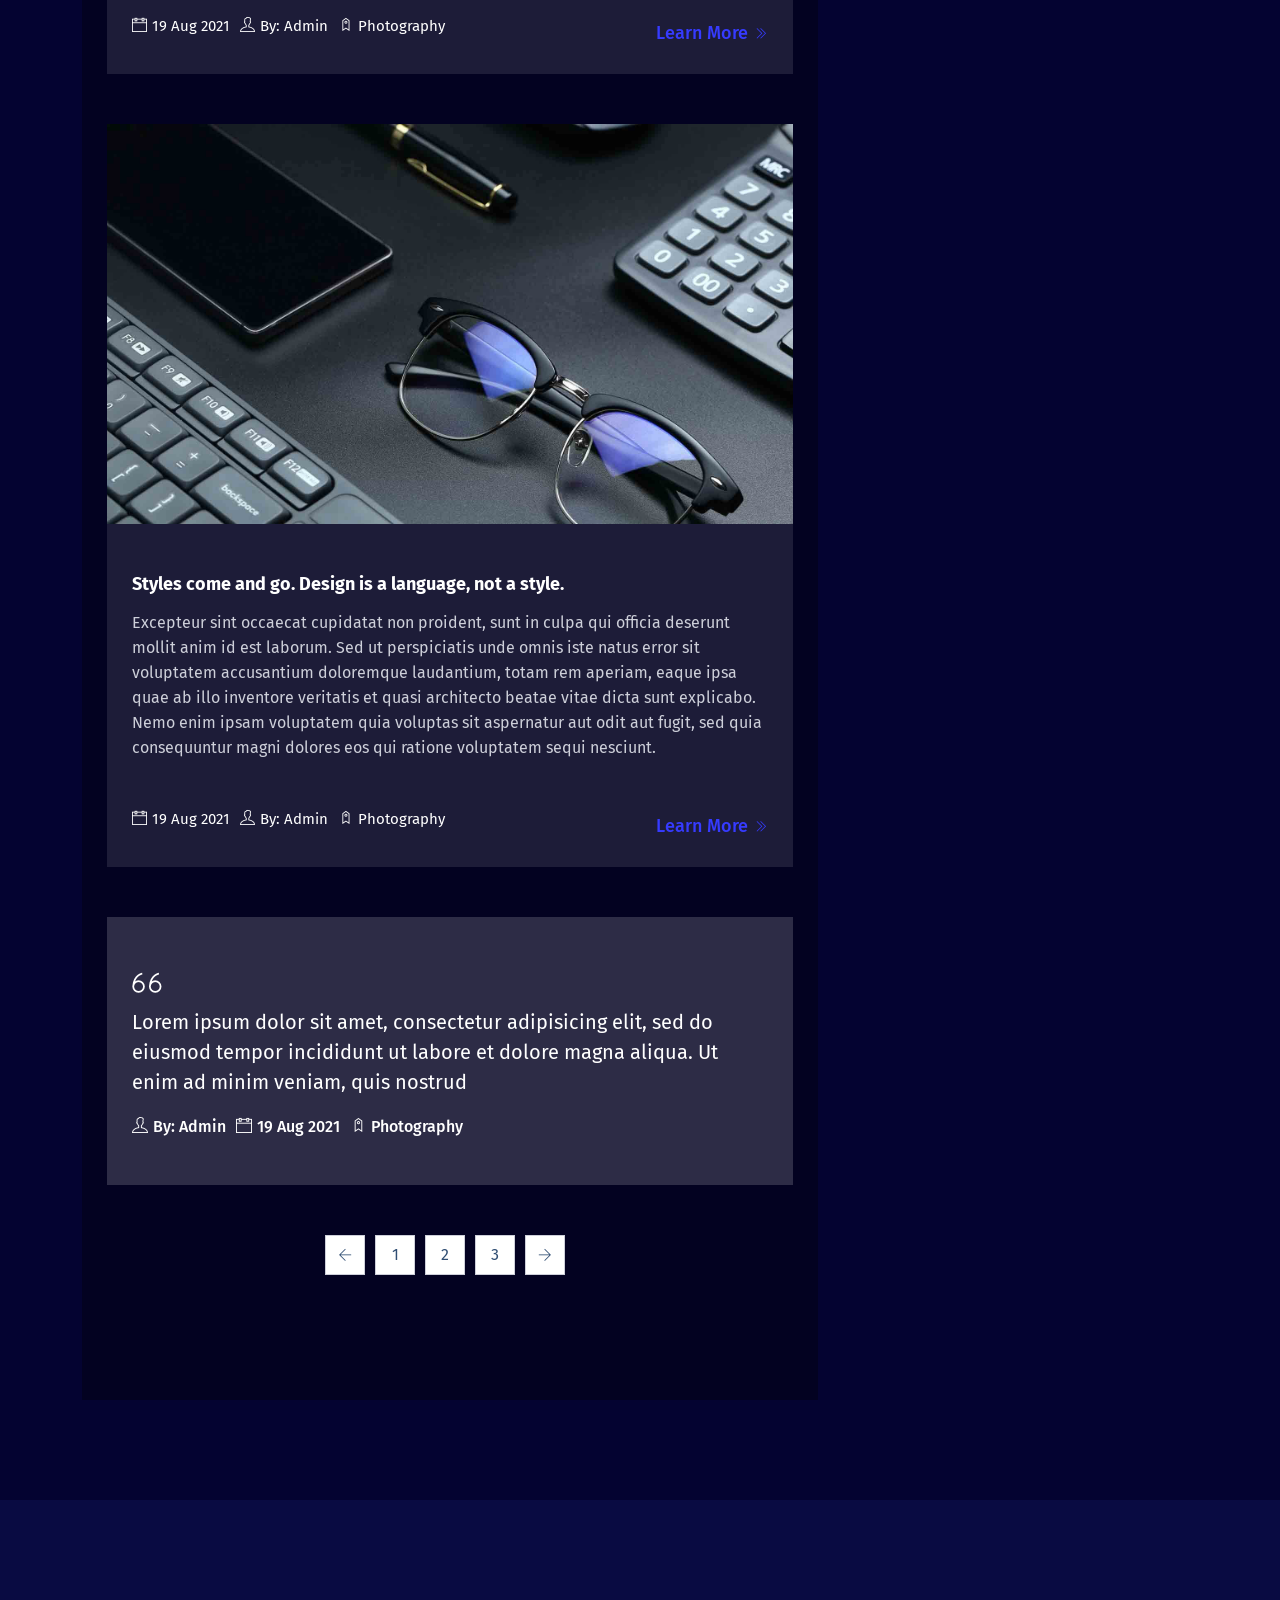
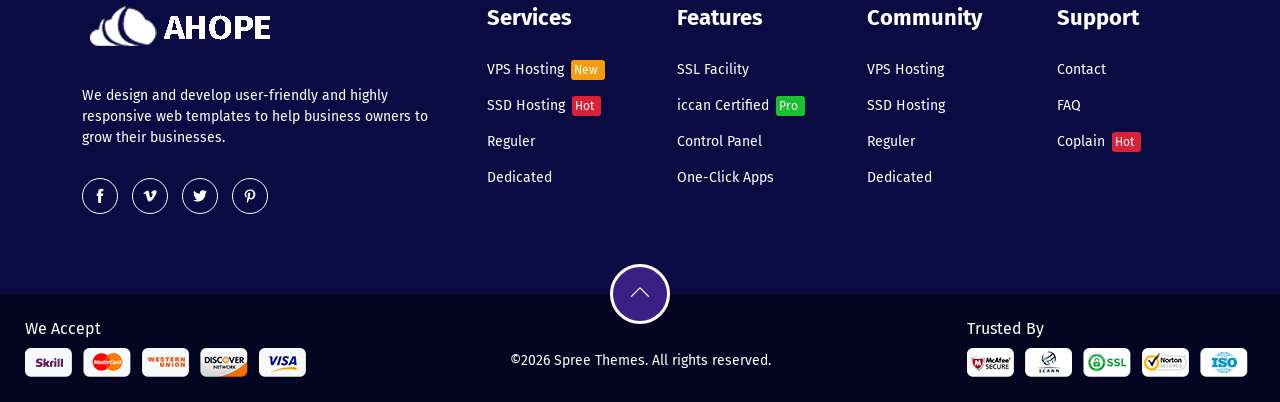
<file: html/dark_version/blog_full_width_right.html>
<!DOCTYPE html>
<html lang="zxx">
    <head>
        <meta charset="utf-8">
        <meta http-equiv="X-UA-Compatible" content="IE=edge">
        <meta name="viewport" content="width=device-width, initial-scale=1">
        <title>Blog full width right</title>
        <!-- Favicon -->
        <link href="img/favicon.ico" rel="shortcut icon">
        <!-- Bootstrap CSS -->
        <link rel="stylesheet" type="text/css" href="css/bootstrap.min.css">
        <!-- themify icon -->
        <link rel="stylesheet" type="text/css" href="css/themify-icons.css">
        <!-- colorbox popup -->
        <link rel="stylesheet" type="text/css" href="css/colorbox.css">
        <!-- swiper slider -->
        <link rel="stylesheet" type="text/css" href="css/swiper.min.css">
        <!-- Animate Css -->
        <link rel="stylesheet" type="text/css" href="css/animate.css">
        <!-- Google Font- Rubik -->
        <link href="https://fonts.googleapis.com/css?family=Rubik:400,500,700" rel="stylesheet">
        <!-- Google Font- Fira sans -->
        <link href="https://fonts.googleapis.com/css?family=Fira+Sans:300,400,400i,500,700" rel="stylesheet">
        <!-- CSS -->
        <link href="css/style.css" rel="stylesheet">
    </head>
    <body class="gray_bg">

		<!-- Pre-loader -->
        <div class="preloader">
            <div class="loader">
                <div class="loader_inner"></div>
                <div class="loader_inner"></div>
            </div>
        </div>

        <!-- mobile menu icon -->
        <a class="burger_icon d-md-flex d-lg-none navbar-toggler" data-bs-toggle="collapse" data-bs-target="#mega_menu">
            <div class="stick stick_1"></div>
            <div class="stick stick_2"></div>
            <div class="stick stick_3"></div>
        </a>

        <!-- offcanvas overlay -->
        <div class="offcanvas_overlay"></div>

        <!-- offcanvas menu -->
        <div class="offcanvas_menu">
            <a href="index.html" class="logo"><img src="img/logo_3.png" alt="logo"></a>
            <p>Lorem ipsum dolor sit amet, consectetur adipisicing elit. Praesentium veritatis voluptatem illum ipsum odit!</p>
            <ul class="social_link">
                <li><a href="#"><i class="ti-facebook"></i></a></li>
                <li><a href="#"><i class="ti-vimeo-alt"></i></a></li>
                <li><a href="#"><i class="ti-twitter-alt"></i></a></li>
                <li><a href="#"><i class="ti-pinterest"></i></a></li>
            </ul>
            <h5>Get In Tuch:</h5>
            <div class="contact_form">
                <form>
                    <div class="row">
                        <div class="form-group col-md-12">
                            <input type="text" class="form-control" id="inputfirstname3" placeholder="Name" required>
                        </div>
                    </div> 
                    <div class="row">   
                        <div class="form-group col-md-12"> 
                            <input type="email" class="form-control" id="inputEmail3" placeholder="Email" required>
                        </div>
                    </div>
                    <div class="row">
                        <div class="form-group col-md-12"> 
                            <textarea rows="3" class="form-control" id="inputmessage" placeholder="Message" required></textarea>
                        </div>
                    </div>
                    <button type="submit" class="boxed_btn">Submit</button>
                </form>
            </div>
            <img src="img/mobileno.png" alt="call" class="mobileno">
        </div>
        
        <!--Modal For Search -->
        <div class="search_bar">
            <div class="search_body">
                <form action="#">
                    <input type="text" placeholder="Enter your text"> <button><i class="ti-search"></i></button>
                </form>
            </div>
        </div>

        <!-- Start Header Section -->
        <header class="header_wrap_dark_in">
            <div class="container">
                <div class="row">
                    <div class="col-12">
                        <nav class="mega_nav navbar navbar-expand-lg d-flex justify-content-between p-0">
                            <a class="navbar-brand" href="index.html"><img src="img/logo_4.png" alt="Ahope logo_4"></a>
                            <div class="p-lg-0 nav_wrapper">
                                <ul class="navbar-nav m-auto collapse navbar-collapse" id="mega_menu" >
                                    <li class="nav-item home_drop">
                                        <a class="nav-link collapsed hcollapse"  href="#mega_home" data-bs-toggle="collapse">Home</a>
                                        <div id="mega_home" class="hid">
                                            <div class="cart_body"> 
                                                <a href="index.html" class="single_element"><span>01</span>Creative 1</a>
                                                <a href="home_2.html" class="single_element"><span>02</span>Creative 2</a>
                                                <a href="home_3.html" class="single_element"><span>03</span>
                                                Standard</a>
                                                <a href="home_4.html" class="single_element"><span>04</span>Modarn 1</a>
                                                <a href="home_5.html" class="single_element"><span>05</span>Modern 2</a>
                                                <a href="home_6.html" class="single_element"><span>06</span>
                                                Minimal</a>
                                                <a href="home_7.html" class="single_element"><span>07</span>
                                                Classic 1</a>
                                                <a href="home_8.html" class="single_element"><span>08</span>
                                                Classic 2</a>
                                            </div>
                                        </div>
                                    </li>
                                    <li class="nav-item hosting_drop">
                                        <a class="nav-link collapsed hcollapse" href="shared_hosting.html" data-bs-toggle="collapse">Hosting</a> 
                                        <div id="mega_hosting" class="hid">
                                            <div class="mega_hosting_details">
                                                <ul class="mega_hosting_list">
                                                    <li><a href="shared_hosting.html">Shared Hosting</a></li>
                                                    <li><a href="vps_hosting.html">VPS Hosting</a></li>
                                                    <li><a href="dadicated_hosting.html">Dedicated Hosting</a></li>
                                                </ul>
                                            </div>
                                        </div>
                                    </li>
                                    <li class="nav-item">
                                        <a class="nav-link" href="wordpress.html">Wordpress</a>
                                    </li>
                                    <li class="nav-item page_drop">
                                        <a class="nav-link collapsed hcollapse"  href="#mega_page_details" data-bs-toggle="collapse">Pages</a>
                                        <div class="mega_page_details hid" id="mega_page_details">
                                            <div class="container">
                                                <div class="row">
                                                    <div class="col-lg-4 d-lg-block d-none">
                                                        <div id="mega_page_slider" class="carousel slide" data-ride="carousel">
                                                            <div class="carousel-inner">
                                                                <div class="carousel-item active">
                                                                    <a href="index.html"><img class="d-block w-100" src="img/home/1.png" alt="First slide"> </a>
                                                                </div>
                                                                <div class="carousel-item">
                                                                    <a href="home_2.html"><img class="d-block w-100" src="img/home/2.png" alt="Second slide"></a>
                                                                </div>
                                                                <div class="carousel-item">
                                                                    <a href="home_3.html"><img class="d-block w-100" src="img/home/3.png" alt="Third slide"></a>
                                                                </div>
                                                                <div class="carousel-item">
                                                                    <a href="home_4.html"><img class="d-block w-100" src="img/home/4.png" alt="First slide"> </a>
                                                                </div>
                                                                <div class="carousel-item">
                                                                    <a href="home_5.html"><img class="d-block w-100" src="img/home/5.png" alt="Second slide"></a>
                                                                </div>
                                                                <div class="carousel-item">
                                                                    <a href="home_6.html"><img class="d-block w-100" src="img/home/6.png" alt="Third slide"></a>
                                                                </div>
                                                                <div class="carousel-item">
                                                                    <a href="home_7.html"><img class="d-block w-100" src="img/home/7.png" alt="Second slide"></a>
                                                                </div>
                                                                <div class="carousel-item">
                                                                    <a href="home_8.html"><img class="d-block w-100" src="img/home/8.png" alt="Third slide"></a>
                                                                </div>
                                                            </div>
                                                            <a class="carousel-control-prev" href="#mega_page_slider" role="button" data-slide="prev">
                                                                <i class="ti-angle-left"></i>
                                                            </a>
                                                            <a class="carousel-control-next" href="#mega_page_slider" role="button" data-slide="next">
                                                                <i class="ti-angle-right"></i>
                                                            </a>
                                                        </div>
                                                    </div>
                                                    <div class="col-lg-2 col-12">
                                                        <ul class="mega_page_list">
                                                            <li><a href="signup.html">Sign Up</a></li>
                                                            <li><a href="signin.html">Sign In</a></li>
                                                            <li><a href="reset_password.html">Reset Password</a></li>
                                                            <li><a href="reset_new_password.html">Reset New Password</a></li>
                                                            <li><a href="comming_soon.html">Comming Soon</a></li>
                                                            <li><a href="terms_and_condition.html">Terms And Condition</a></li>

                                                        </ul>
                                                    </div>
                                                    <div class="col-lg-2 col-12">
                                                        <ul class="mega_page_list">
                                                            <li><a href="team.html">Team</a></li>
                                                            <li><a href="team_2.html">Team 2</a></li>
                                                            <li><a href="product.html">Product</a></li>
                                                            <li><a href="order.html">Order</a></li>
                                                            <li><a href="contact.html">Contact Us</a></li>
                                                            <li><a href="contact_2.html">Contact Us 2</a></li>
                                                        </ul>
                                                    </div>
                                                    <div class=" col-lg-2 col-12">
                                                        <ul class="mega_page_list">
                                                            <li><a href="knowledge.html">Knowledge</a></li>
                                                            <li><a href="faq.html">FAQ</a></li>
                                                            <li><a href="404.html">404</a></li>
                                                            <li><a href="promo_video.html">Promo Video</a></li>
                                                            <li><a href="services.html">Services</a></li>
                                                            <li><a href="testimonials.html">Testimonials</a></li>
                                                        </ul>
                                                    </div>
                                                    <div class=" col-lg-2 col-12">
                                                        <ul class="mega_page_list">
                                                            <li><a href="blogs.html">Blogs</a></li>
                                                            <li><a href="call_to_actions.html">Call To Actions</a></li>
                                                            <li><a href="clients.html">Clients</a></li>
                                                            <li><a href="counters.html">Counters</a></li>
                                                            <li><a href="features.html">Features</a></li>
                                                            <li><a href="footers.html">Footers</a></li>
                                                            <li><a href="pricing.html">Pricing</a></li>
                                                        </ul>
                                                    </div>  
                                                </div>                  
                                            </div>
                                        </div>
                                    </li>
                                    <li class="nav-item">
                                        <a class="nav-link" href="about_us.html">About Us</a>
                                    </li>
                                    <li class="nav-item blog_drop">
                                        <a class="nav-link collapsed hcollapse" href="blog_single_with_left_side_bar.html" data-bs-toggle="collapse">Blog</a> 
                                        <div id="mega_blog" class="hid">
                                            <div class="mega_blog_details">
                                                <ul class="mega_blog_list">
                                                    <li><a href="blog_single_with_left_side_bar.html">Single With Left Side Bar</a></li>
                                                    <li><a href="blog_single_with_right_side_bar.html">Single With Right Side Bar</a></li>
                                                    <li><a href="blog_two_column_left.html">Two Column With Left Side Bar</a></li>
                                                    <li><a href="blog_two_column_right.html">Two Column With Right Side Bar</a></li>
                                                    <li><a href="blog_full_width_left.html">Full Width With Left Side Bar</a></li>
                                                    <li><a href="blog_full_width_right.html">Full Width With Right Side Bar</a></li>
                                                    <li><a href="blog_full_width_content.html">Full Width Content</a></li>
                                                    <li><a href="blog_full_width_grid.html">Full Width Grid</a></li>
                                                    <li><a href="blog_two_column_grid.html">Two Column Grid</a></li>
                                                    <li><a href="blog_grid.html">Grid</a></li>
                                                    <li><a href="blog_masonry.html">Masonry</a></li>
                                                    <li><a href="blog_simple.html">Simple</a></li>
                                                </ul>
                                            </div>
                                        </div>
                                    </li>
                                    <li class="nav-item">
                                        <a class="nav-link" href="index.html">WHMCS</a>
                                    </li>
                                    <li class="nav_right nav-item">
                                        <a href="#" class="search_icon"><i class="ti-search search_icon"></i></a>
                                    </li>
                                    <li class="nav_right nav-item d-none d-lg-block">
                                        <a href="#" class="offcanvas"><i class="ti-align-right"></i></a>
                                    </li>
                                </ul>
                            </div>
                        </nav>
                    </div>
                </div>
            </div>
        </header>
        <!-- End Header Section -->

        <!-- Start Hero Section -->
        <section class="hero_dark_in d-flex justify-content-center align-items-center flex-column"  id="particles-js1">
            <div class="particle_wrapper">
                <div class="container">
                    <div class="row">
                        <div class="col-md-10 offset-md-1 text-center ">
                            <!-- Start breadcrumb -->
                            <div class="page_title d-flex justify-content-center align-items-center flex-column">
                                <h2>Blog Full Width Content</h2>
                                <h5 class="bread_crumb">Home/Page/Blog/Full Width Right</h5>
                            </div>
                            <!-- End breadcrumb-->
                        </div>      
                    </div>
                </div>
            </div>
        </section>
        <!-- End Hero Section -->


        <!-- Start Blog Section -->
        <section class="full_width_with_side_bar">
            <div class="container">
                <div class="row">
                    <div class="col-md-8">
                        <div class="details_section">
                            <div class="single_blog_item_5">
                                <div class="blog_img">
                                    <img src="img/blog/31.png" alt="blog img">
                                    <ul class="social_link_2 d-flex justify-content-center align-items-center">
                                        <li><a href="#"><i class="ti-facebook"></i></a></li>
                                        <li><a href="#"><i class="ti-vimeo-alt"></i></a></li>
                                        <li><a href="#"><i class="ti-twitter-alt"></i></a></li>
                                        <li><a href="#"><i class="ti-pinterest"></i></a></li>
                                        <li><a class="replay" href="#"><i class="ti-back-right"></i></a></li>
                                    </ul>
                                </div>
                                <div class="blog_content">
                                    <h2>Styles come and go. Design is a language, not a style.</h2>
                                    <p>Excepteur sint occaecat cupidatat non proident, sunt in culpa qui officia deserunt mollit anim id est laborum. Sed ut perspiciatis unde omnis iste natus error sit voluptatem accusantium doloremque laudantium, totam rem aperiam, eaque ipsa quae ab illo inventore veritatis et quasi architecto beatae vitae dicta sunt explicabo. Nemo enim ipsam voluptatem quia voluptas sit aspernatur aut odit aut fugit, sed quia consequuntur magni dolores eos qui ratione voluptatem sequi nesciunt.</p>
                                    <div class="blog_content_bottom d-flex justify-content-between align-items-center">
                                        <div class="blog_meta_list d-flex justify-content-between">
                                            <a href="#" class="b_date"><i class="ti-calendar"></i>19 Aug 2021</a>
                                            <a href="#" class="b_author"><i class="ti-user"></i>By: Admin</a>
                                            <a href="#" class="b_tags"><i class="ti-tag"></i>Photography</a>
                                        </div>
                                        <a href="#" class="boxed_btn">Learn More <i class="ti-angle-double-right"></i></a>
                                    </div> 
                                </div>
                            </div>
                            <div class="single_blog_item_5">
                                <div class="blog_img">
                                    <img src="img/blog/31.png" alt="blog img">
                                    <ul class="social_link_2 d-flex justify-content-center align-items-center">
                                        <li><a href="#"><i class="ti-facebook"></i></a></li>
                                        <li><a href="#"><i class="ti-vimeo-alt"></i></a></li>
                                        <li><a href="#"><i class="ti-twitter-alt"></i></a></li>
                                        <li><a href="#"><i class="ti-pinterest"></i></a></li>
                                        <li><a class="replay" href="#"><i class="ti-back-right"></i></a></li>
                                    </ul>
                                </div>
                                <div class="blog_content">
                                    <h2>Styles come and go. Design is a language, not a style.</h2>
                                    <p>Excepteur sint occaecat cupidatat non proident, sunt in culpa qui officia deserunt mollit anim id est laborum. Sed ut perspiciatis unde omnis iste natus error sit voluptatem accusantium doloremque laudantium, totam rem aperiam, eaque ipsa quae ab illo inventore veritatis et quasi architecto beatae vitae dicta sunt explicabo. Nemo enim ipsam voluptatem quia voluptas sit aspernatur aut odit aut fugit, sed quia consequuntur magni dolores eos qui ratione voluptatem sequi nesciunt.</p>
                                    <div class="blog_content_bottom d-flex justify-content-between align-items-center">
                                        <div class="blog_meta_list d-flex justify-content-between">
                                            <a href="#" class="b_date"><i class="ti-calendar"></i>19 Aug 2021</a>
                                            <a href="#" class="b_author"><i class="ti-user"></i>By: Admin</a>
                                            <a href="#" class="b_tags"><i class="ti-tag"></i>Photography</a>
                                        </div>
                                        <a href="#" class="boxed_btn">Learn More <i class="ti-angle-double-right"></i></a>
                                    </div> 
                                </div>
                            </div>
                            <div class="quote">
                                <i class="ti-quote-left"></i> 
                                <p>Lorem ipsum dolor sit amet, consectetur adipisicing elit, sed do eiusmod tempor incididunt ut labore et dolore magna aliqua. Ut enim ad minim veniam, quis nostrud</p>
                                <div class="blog_meta_list d-flex text-right">
                                    <a href="#" class="b_author"><i class="ti-user"></i>By: Admin</a>
                                    <a href="#" class="b_date"><i class="ti-calendar"></i>19 Aug 2021</a>
                                    <a href="#" class="b_tags ml-auto"><i class="ti-tag"></i>Photography</a>
                                </div>
                            </div>
                            <div class="single_blog_item_5">
                                <div class="blog_img">
                                    <img src="img/blog/31.png" alt="blog img">
                                    <ul class="social_link_2 d-flex justify-content-center align-items-center">
                                        <li><a href="#"><i class="ti-facebook"></i></a></li>
                                        <li><a href="#"><i class="ti-vimeo-alt"></i></a></li>
                                        <li><a href="#"><i class="ti-twitter-alt"></i></a></li>
                                        <li><a href="#"><i class="ti-pinterest"></i></a></li>
                                        <li><a class="replay" href="#"><i class="ti-back-right"></i></a></li>
                                    </ul>
                                </div>
                                <div class="blog_content">
                                    <h2>Styles come and go. Design is a language, not a style.</h2>
                                    <p>Excepteur sint occaecat cupidatat non proident, sunt in culpa qui officia deserunt mollit anim id est laborum. Sed ut perspiciatis unde omnis iste natus error sit voluptatem accusantium doloremque laudantium, totam rem aperiam, eaque ipsa quae ab illo inventore veritatis et quasi architecto beatae vitae dicta sunt explicabo. Nemo enim ipsam voluptatem quia voluptas sit aspernatur aut odit aut fugit, sed quia consequuntur magni dolores eos qui ratione voluptatem sequi nesciunt.</p>
                                    <div class="blog_content_bottom d-flex justify-content-between align-items-center">
                                        <div class="blog_meta_list d-flex justify-content-between">
                                            <a href="#" class="b_date"><i class="ti-calendar"></i>19 Aug 2021</a>
                                            <a href="#" class="b_author"><i class="ti-user"></i>By: Admin</a>
                                            <a href="#" class="b_tags"><i class="ti-tag"></i>Photography</a>
                                        </div>
                                        <a href="#" class="boxed_btn">Learn More <i class="ti-angle-double-right"></i></a>
                                    </div> 
                                </div>
                            </div>
                            <div class="single_blog_item_5">
                                <div class="blog_img">
                                    <img src="img/blog/31.png" alt="blog img">
                                    <ul class="social_link_2 d-flex justify-content-center align-items-center">
                                        <li><a href="#"><i class="ti-facebook"></i></a></li>
                                        <li><a href="#"><i class="ti-vimeo-alt"></i></a></li>
                                        <li><a href="#"><i class="ti-twitter-alt"></i></a></li>
                                        <li><a href="#"><i class="ti-pinterest"></i></a></li>
                                        <li><a class="replay" href="#"><i class="ti-back-right"></i></a></li>
                                    </ul>
                                </div>
                                <div class="blog_content">
                                    <h2>Styles come and go. Design is a language, not a style.</h2>
                                    <p>Excepteur sint occaecat cupidatat non proident, sunt in culpa qui officia deserunt mollit anim id est laborum. Sed ut perspiciatis unde omnis iste natus error sit voluptatem accusantium doloremque laudantium, totam rem aperiam, eaque ipsa quae ab illo inventore veritatis et quasi architecto beatae vitae dicta sunt explicabo. Nemo enim ipsam voluptatem quia voluptas sit aspernatur aut odit aut fugit, sed quia consequuntur magni dolores eos qui ratione voluptatem sequi nesciunt.</p>
                                    <div class="blog_content_bottom d-flex justify-content-between align-items-center">
                                        <div class="blog_meta_list d-flex justify-content-between">
                                            <a href="#" class="b_date"><i class="ti-calendar"></i>19 Aug 2021</a>
                                            <a href="#" class="b_author"><i class="ti-user"></i>By: Admin</a>
                                            <a href="#" class="b_tags"><i class="ti-tag"></i>Photography</a>
                                        </div>
                                        <a href="#" class="boxed_btn">Learn More <i class="ti-angle-double-right"></i></a>
                                    </div> 
                                </div>
                            </div>
                            <div class="quote">
                                <i class="ti-quote-left"></i> 
                                <p>Lorem ipsum dolor sit amet, consectetur adipisicing elit, sed do eiusmod tempor incididunt ut labore et dolore magna aliqua. Ut enim ad minim veniam, quis nostrud</p>
                                <div class="blog_meta_list d-flex text-right">
                                    <a href="#" class="b_author"><i class="ti-user"></i>By: Admin</a>
                                    <a href="#" class="b_date"><i class="ti-calendar"></i>19 Aug 2021</a>
                                    <a href="#" class="b_tags ml-auto"><i class="ti-tag"></i>Photography</a>
                                </div>
                            </div>
                            <nav>
                                <ul class="navigation_2 d-flex justify-content-center align-items-center">
                                    <li class="page_item">
                                        <a href="#">
                                            <i class="ti-arrow-left"></i>
                                        </a>
                                    </li>
                                    <li><a class="p_num" href="#">1</a></li>
                                    <li><a class="p_num"  href="#">2</a></li>
                                    <li><a class="p_num"  href="#">3</a></li>
                                    <li>
                                        <a href="#">
                                            <i class="ti-arrow-right"></i>
                                        </a>
                                    </li>
                                </ul>
                            </nav>
                        </div>
                    </div>
                    <div class="col-md-4">
                        <div class="side_bar">
                            <div class="search_box">
                                <div class="input-group">
                                    <input type="email" class="form-control" placeholder="Enter keyword">
                                    <span class="input-group-btn">
                                        <button class="btn" type="submit"><i class="ti-search"></i></button>
                                    </span>
                                </div>
                            </div>
                            <div class="categories">
                                <h3>Categories</h3>
                                <p class="d-flex justify-content-between"><a href="#">Blog Full width</a> <span>14</span></p>
                                <p class="d-flex justify-content-between"><a href="#">Lifestyle</a> <span>05</span></p>
                                <p class="d-flex justify-content-between"><a href="#">Onpage Fashion</a> <span>12</span></p>
                                <p class="d-flex justify-content-between"><a href="#"> Simple</a><span>08</span></p>
                                <p class="d-flex justify-content-between"><a href="#">Blog Grid</a> <span>09</span></p>
                                <p class="d-flex justify-content-between"><a href="#">Designing</a> <span>27</span></p>
                            </div>
                            <div class="instagram">
                                <h3>Instagram</h3>
                                <div class="wrapper d-flex align-content-around justify-content-around flex-wrap">
                                    <a href="#"><img src="img/blog/1.png" alt="our blog"><i class="ti-thumb-up d-flex justify-content-center align-items-center"></i></a>
                                    <a href="#"><img src="img/blog/2.png" alt="our blog"><i class="ti-thumb-up d-flex justify-content-center align-items-center"></i></a>
                                    <a href="#"><img src="img/blog/3.png" alt="our blog"><i class="ti-thumb-up d-flex justify-content-center align-items-center"></i></a>
                                    <a href="#"><img src="img/blog/2.png" alt="our blog"><i class="ti-thumb-up d-flex justify-content-center align-items-center"></i></a>
                                    <a href="#"><img src="img/blog/1.png" alt="our blog"><i class="ti-thumb-up d-flex justify-content-center align-items-center"></i></a>
                                    <a href="#"><img src="img/blog/3.png" alt="our blog"><i class="ti-thumb-up d-flex justify-content-center align-items-center"></i></a>
                                </div>
                            </div>
                            <div class="follow">
                                <h3>follow us</h3>
                                <div class="wrapper d-flex align-content-around justify-content-around flex-wrap">
                                    <a class="facebook" href="#"><i class="ti-facebook"></i>facebook</a>
                                    <a class="twitter" href="#"><i class="ti-twitter"></i>twitter</a>
                                    <a class="vimeo" href="#"><i class="ti-vimeo"></i>vimeo</a>
                                    <a class="tumblr" href="#"><i class="ti-tumblr"></i>tumblr</a>
                                    <a class="youtube" href="#"><i class="ti-youtube"></i>youtube</a>
                                    <a class="yahoo" href="#"><i class="ti-yahoo"></i>yahoo</a>                                
                                </div>
                            </div>
                            <div class="post_list">
                                <h3>Popular post</h3>
                                <div class="post d-flex">
                                    <div class="post_img">
                                        <img src="img/blog/21.png" alt="post">
                                    </div>
                                    <p><a href="#">Change Your Life If You Feell it Necessary</a><span>December 4, 2021</span></p>
                                </div>
                                <div class="post d-flex">
                                    <div class="post_img">
                                        <img src="img/blog/22.png" alt="post">
                                    </div>
                                    <p><a href="#">Enjoy New SSD Hosting Offer!</a><span>January 14, 2022</span></p>
                                </div>
                                <div class="post d-flex">
                                    <div class="post_img">
                                        <img src="img/blog/31.png" alt="post">
                                    </div>
                                    <p><a href="#">Change Your Life If You Feell it Necessary</a><span>February 14, 2022</span></p>
                                </div>
                            </div>
                            <div class="tags">
                                <h3>Tags</h3>
                                <a href="#">Web Design</a>
                                <a href="#">Html</a>
                                <a href="#">CSS</a>
                                <a href="#">Wordpress</a>
                                <a href="#">Logo</a>
                                <a href="#">Photography</a>
                                <a href="#">Admin</a>
                                <a href="#">PHP</a>
                            </div>
                            <div class="archive">
                                <h3>Archive</h3>
                                <p class="d-flex justify-content-between"><a href="#">May 2021</a> <span>14</span></p>
                                <p class="d-flex justify-content-between"><a href="#">Jun 2021</a> <span>05</span></p>
                                <p class="d-flex justify-content-between"><a href="#">Aug 2021</a> <span>12</span></p>
                                <p class="d-flex justify-content-between"><a href="#">Dec 2021</a><span>08</span></p>
                                <p class="d-flex justify-content-between"><a href="#">Jan 2021</a> <span>09</span></p>
                                <p class="d-flex justify-content-between"><a href="#">Feb 2021</a> <span>07</span></p>
                            </div>
                            <div class="newsletter">
                                <h3>Newsletter</h3>
                            </div>
                            <div class="subscribe_box">
                                <div class="input-group">
                                    <input type="email" class="form-control" placeholder="Enter your email">
                                    <span class="input-group-btn">
                                        <button class="btn" type="submit"><i class="ti-arrow-right"></i></button>
                                    </span>
                                </div>
                            </div>
                        </div>
                    </div>
                </div>
            </div>
        </section>
        <!-- End Blog Section -->
            
        <!-- Start Footer Section -->
        <footer class="footer_dark_in">
            <div class="container">
                <div class="footer_top">
                    <div class="row">
                        <div class="col-md-4 col-12">
                            <div class="f_widget_1">
                                <h2><a href="#" class="footer_logo"><img src="img/logo.png" alt="Logo"></a></h2>
                                <p class="footer_text">We design and develop user-friendly and highly responsive web templates to help business owners to grow their businesses.</p>
                                <ul class="social_link">
                                    <li><a href="#"><i class="ti-facebook"></i></a></li>
                                    <li><a href="#"><i class="ti-vimeo-alt"></i></a></li>
                                    <li><a href="#"><i class="ti-twitter-alt"></i></a></li>
                                    <li><a href="#"><i class="ti-pinterest"></i></a></li>
                                </ul>
                            </div>
                        </div>
                        <div class="col-md-2 col-6">
                            <div class="f_widget_2">
                                <h3>Services</h3>
                                <ul>
                                    <li><a href="#">VPS Hosting<span class="batch_yellow">New</span></a></li>
                                    <li><a href="#">SSD Hosting<span class="batch_red">Hot</span></a></li>
                                    <li><a href="#">Reguler</a></li>
                                    <li><a href="#">Dedicated</a></li>
                                </ul>
                            </div>
                        </div> 
                        <div class="col-md-2 col-6">
                            <div class="f_widget_2">
                                <h3>Features</h3>
                                <ul>
                                    <li><a href="#">SSL Facility</a></li>
                                    <li><a href="#">iccan Certified<span class="batch_green">Pro</span></a></li>
                                    <li><a href="#">Control Panel</a></li>
                                    <li><a href="#">One-Click Apps</a></li>
                                </ul>
                            </div>
                        </div>
                        <div class="col-md-2 col-6">
                            <div class="f_widget_3">
                                <h3>Community</h3>
                                <ul>
                                    <li><a href="#">VPS Hosting</a></li>
                                    <li><a href="#">SSD Hosting</a></li>
                                    <li><a href="#">Reguler</a></li>
                                    <li><a href="#">Dedicated</a></li>
                                </ul>
                            </div>
                        </div>
                        <div class="col-md-2 col-6">
                            <div class="f_widget_4">
                                <h3>Support</h3>
                                <ul>
                                    <li><a href="#">Contact</a></li>
                                    <li><a href="#">FAQ</a></li>
                                    <li><a href="#">Coplain<span class="batch_red">Hot</span></a></li>
                                </ul>
                            </div>
                        </div>
                    </div>
                </div>
            </div>
            <div class="footer_bottom">
                <a class="scrolltop" > <i class="ti-angle-up"></i></a>
                <div class="row">
                    <div class="col-md-4 d-flex justify-content-md-start justify-content-center">
                        <div class="paypent_list">
                           <h3>We Accept</h3>
                            <div>
                                <a href="#"><img src="img/payment/1.png" alt="payment"></a>
                                <a href="#"><img src="img/payment/2.png" alt="payment"></a>
                                <a href="#"><img src="img/payment/3.png" alt="payment"></a>
                                <a href="#"><img src="img/payment/4.png" alt="payment"></a>
                                <a href="#"><img src="img/payment/5.png" alt="payment"></a>
                            </div>
                        </div>   
                    </div>
                    <div class="col-md-4">
                        <div class="copy_right_text">
                           <p>&copy;<script>document.write(new Date().getFullYear())</script> Spree Themes. All rights reserved.
</p>
                        </div>   
                    </div>
                    <div class="col-md-4  d-flex justify-content-md-end justify-content-center">
                        <div class="top_certified">
                           <h3>Trusted By</h3>
                            <div>
                                <a href="#"><img src="img/trusted/1.png" alt="trusted"></a>
                                <a href="#"><img src="img/trusted/2.png" alt="trusted"></a>
                                <a href="#"><img src="img/trusted/3.png" alt="trusted"></a>
                                <a href="#"><img src="img/trusted/4.png" alt="trusted"></a>
                                <a href="#"><img src="img/trusted/5.png" alt="trusted"></a>
                            </div>
                        </div>   
                    </div>
                </div>
            </div>
        </footer>
        <!-- End Footer Section -->


        <!--jQuery JS-->
        <script src="js/jquery-3.6.0.min.js"></script>
        
        <!-- Bootstrap -->
        <script src="js/bootstrap.bundle.min.js"></script>
        <!-- colorbox popup -->
        <script src="js/jquery.colorbox-min.js"></script>
        <!-- Swiper Slider -->
        <script src="js/swiper.min.js"></script>
         <!-- waypoints  -->
        <script src="js/jquery.waypoints.min.js"></script>
        <!-- Counterup  -->
        <script src="js/jquery.counterup.min.js"></script>
        <!-- Isotope Masonry -->
        <script src="js/isotope.pkgd.min.js"></script>
        <!-- particles -->
        <script src="js/particles.min.js"></script>
        <script src="js/app.js"></script>
        <!-- Custom js -->
        <script src="js/main.js"></script> 

    </body>
</html>
</file>
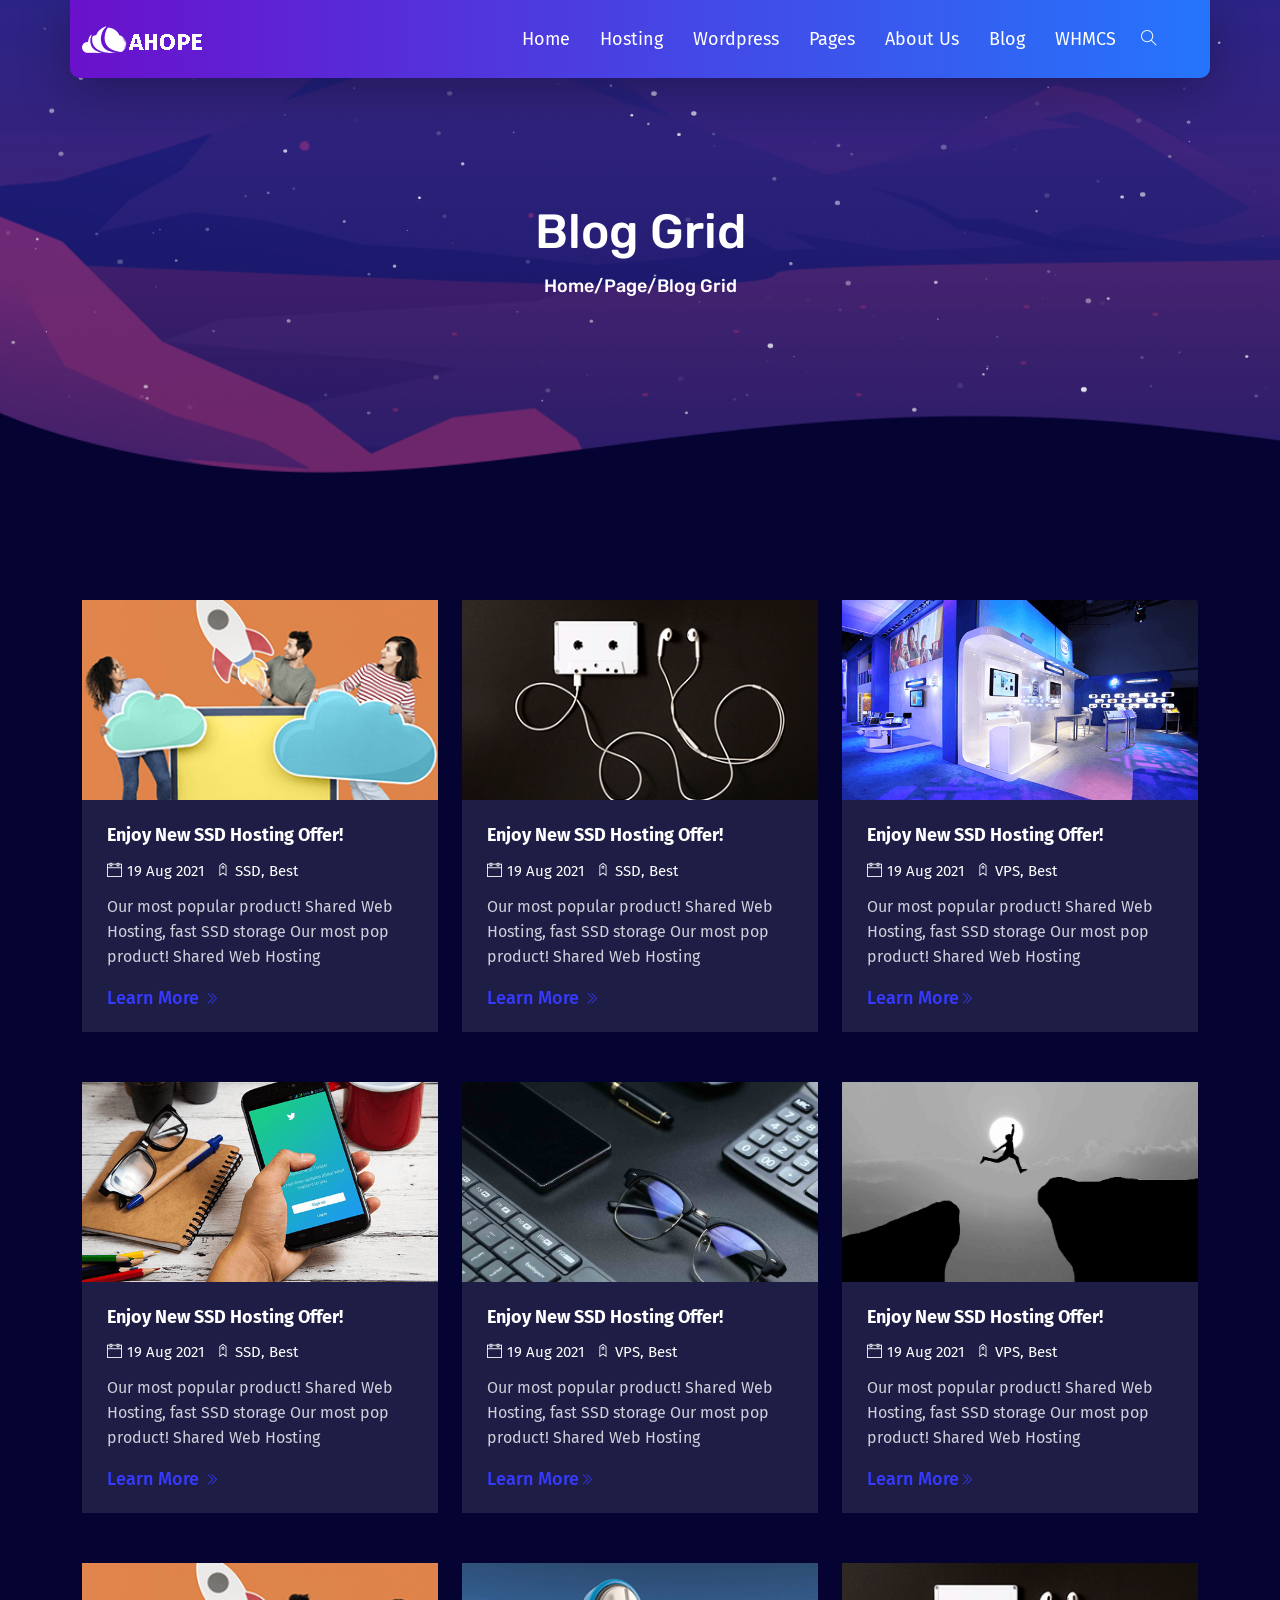
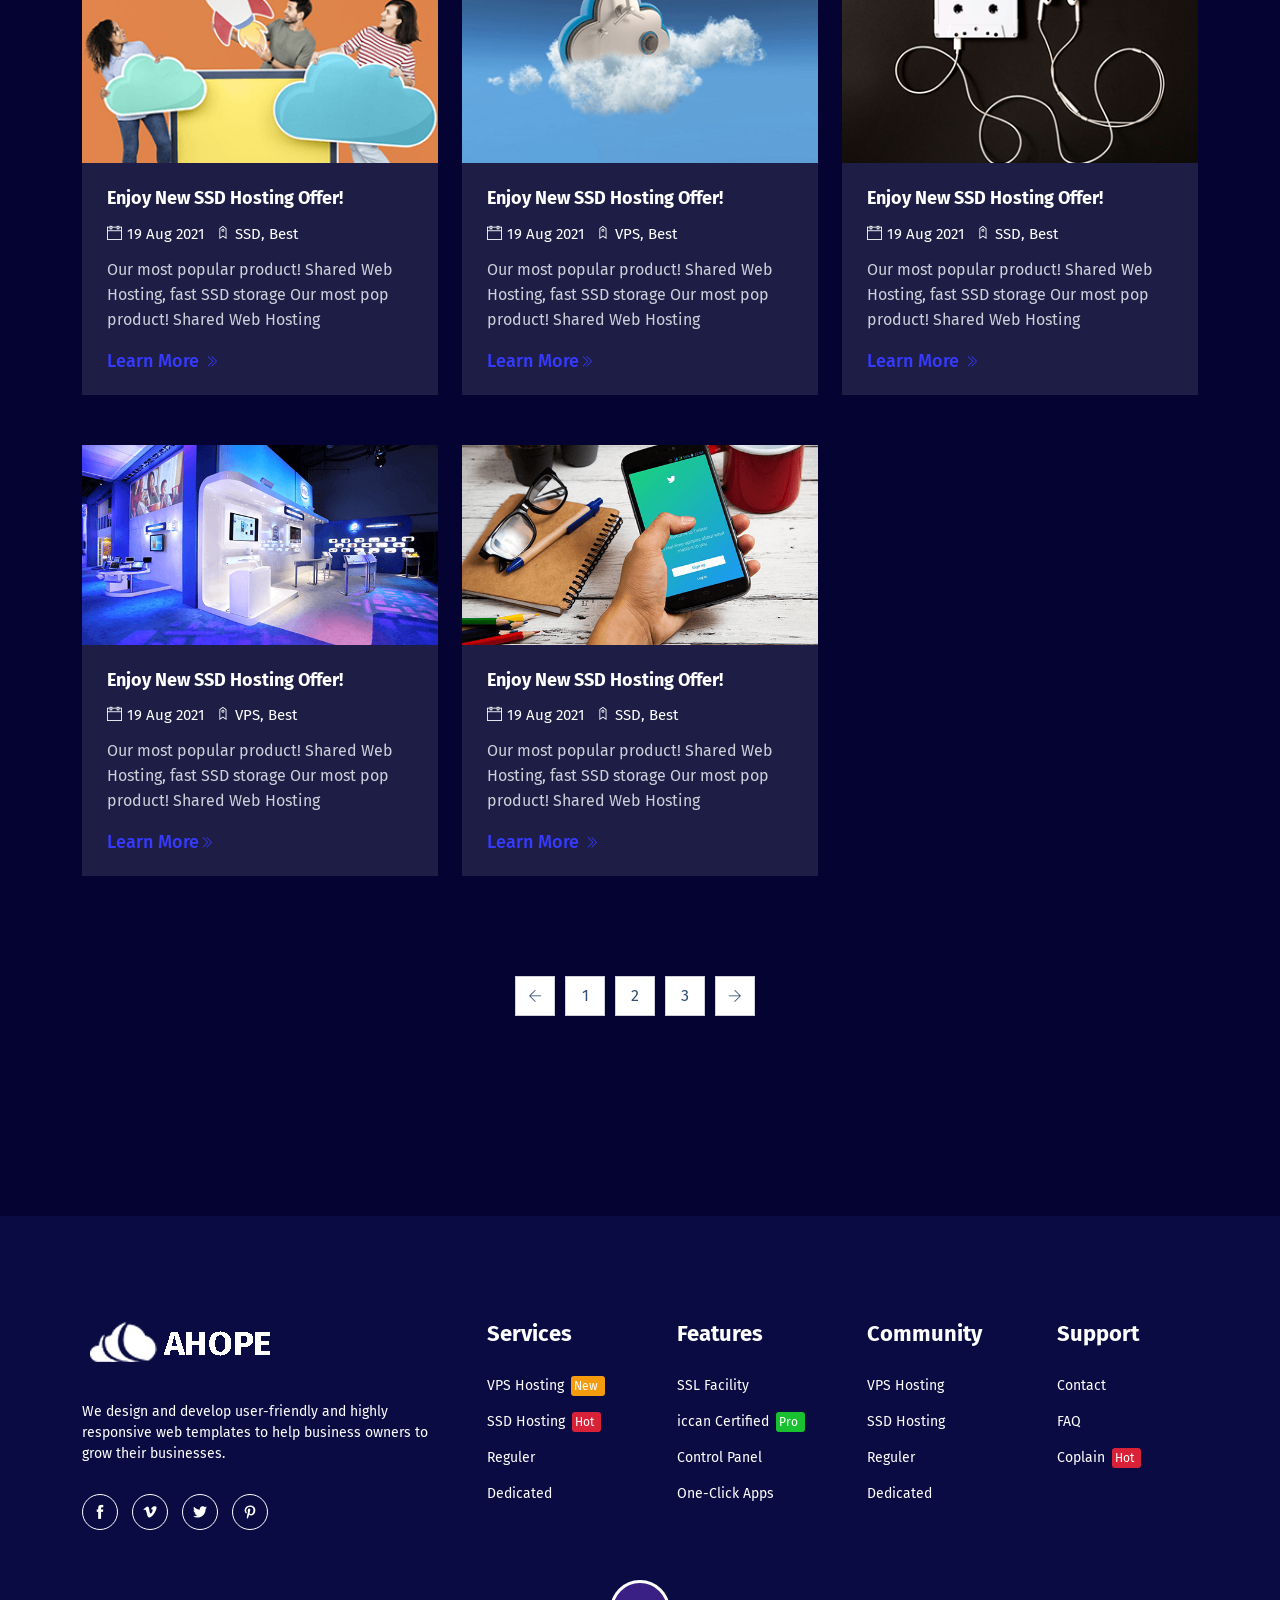
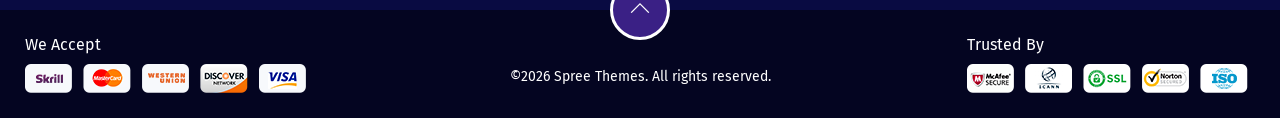
<file: html/dark_version/blog_grid.html>
<!DOCTYPE html>
<html lang="zxx">
    <head>
        <meta charset="utf-8">
        <meta http-equiv="X-UA-Compatible" content="IE=edge">
        <meta name="viewport" content="width=device-width, initial-scale=1">
        <title>blog grid</title>
        <!-- Favicon -->
        <link href="img/favicon.ico" rel="shortcut icon">
        <!-- Bootstrap CSS -->
        <link rel="stylesheet" type="text/css" href="css/bootstrap.min.css">
        <!-- themify icon -->
        <link rel="stylesheet" type="text/css" href="css/themify-icons.css">
        <!-- colorbox popup -->
        <link rel="stylesheet" type="text/css" href="css/colorbox.css">
        <!-- swiper slider -->
        <link rel="stylesheet" type="text/css" href="css/swiper.min.css">
        <!-- Animate Css -->
        <link rel="stylesheet" type="text/css" href="css/animate.css">
        <!-- Google Font- Rubik -->
        <link href="https://fonts.googleapis.com/css?family=Rubik:400,500,700" rel="stylesheet">
        <!-- Google Font- Fira sans -->
        <link href="https://fonts.googleapis.com/css?family=Fira+Sans:300,400,400i,500,700" rel="stylesheet">
        <!-- CSS -->
        <link href="css/style.css" rel="stylesheet">
    </head>
    <body class="gray_bg">

		<!-- Pre-loader -->
        <div class="preloader">
            <div class="loader">
                <div class="loader_inner"></div>
                <div class="loader_inner"></div>
            </div>
        </div>

        <!-- mobile menu icon -->
        <a class="burger_icon d-md-flex d-lg-none navbar-toggler" data-bs-toggle="collapse" data-bs-target="#mega_menu">
            <div class="stick stick_1"></div>
            <div class="stick stick_2"></div>
            <div class="stick stick_3"></div>
        </a>

        <!-- offcanvas overlay -->
        <div class="offcanvas_overlay"></div>

        <!-- offcanvas menu -->
        <div class="offcanvas_menu">
            <a href="index.html" class="logo"><img src="img/logo_3.png" alt="logo"></a>
            <p>Lorem ipsum dolor sit amet, consectetur adipisicing elit. Praesentium veritatis voluptatem illum ipsum odit!</p>
            <ul class="social_link">
                <li><a href="#"><i class="ti-facebook"></i></a></li>
                <li><a href="#"><i class="ti-vimeo-alt"></i></a></li>
                <li><a href="#"><i class="ti-twitter-alt"></i></a></li>
                <li><a href="#"><i class="ti-pinterest"></i></a></li>
            </ul>
            <h5>Get In Tuch:</h5>
            <div class="contact_form">
                <form>
                    <div class="row">
                        <div class="form-group col-md-12">
                            <input type="text" class="form-control" id="inputfirstname3" placeholder="Name" required>
                        </div>
                    </div> 
                    <div class="row">   
                        <div class="form-group col-md-12"> 
                            <input type="email" class="form-control" id="inputEmail3" placeholder="Email" required>
                        </div>
                    </div>
                    <div class="row">
                        <div class="form-group col-md-12"> 
                            <textarea rows="3" class="form-control" id="inputmessage" placeholder="Message" required></textarea>
                        </div>
                    </div>
                    <button type="submit" class="boxed_btn">Submit</button>
                </form>
            </div>
            <img src="img/mobileno.png" alt="call" class="mobileno">
        </div>
        
        <!--Modal For Search -->
        <div class="search_bar">
            <div class="search_body">
                <form action="#">
                    <input type="text" placeholder="Enter your text"> <button><i class="ti-search"></i></button>
                </form>
            </div>
        </div>

        <!-- Start Header Section -->
        <header class="header_wrap_dark_in">
            <div class="container">
                <div class="row">
                    <div class="col-12">
                        <nav class="mega_nav navbar navbar-expand-lg d-flex justify-content-between p-0">
                            <a class="navbar-brand" href="index.html"><img src="img/logo_4.png" alt="Ahope logo_4"></a>
                            <div class="p-lg-0 nav_wrapper">
                                <ul class="navbar-nav m-auto collapse navbar-collapse" id="mega_menu" >
                                    <li class="nav-item home_drop">
                                        <a class="nav-link collapsed hcollapse"  href="#mega_home" data-bs-toggle="collapse">Home</a>
                                        <div id="mega_home" class="hid">
                                            <div class="cart_body"> 
                                                <a href="index.html" class="single_element"><span>01</span>Creative 1</a>
                                                <a href="home_2.html" class="single_element"><span>02</span>Creative 2</a>
                                                <a href="home_3.html" class="single_element"><span>03</span>
                                                Standard</a>
                                                <a href="home_4.html" class="single_element"><span>04</span>Modarn 1</a>
                                                <a href="home_5.html" class="single_element"><span>05</span>Modern 2</a>
                                                <a href="home_6.html" class="single_element"><span>06</span>
                                                Minimal</a>
                                                <a href="home_7.html" class="single_element"><span>07</span>
                                                Classic 1</a>
                                                <a href="home_8.html" class="single_element"><span>08</span>
                                                Classic 2</a>
                                            </div>
                                        </div>
                                    </li>
                                    <li class="nav-item hosting_drop">
                                        <a class="nav-link collapsed hcollapse" href="shared_hosting.html" data-bs-toggle="collapse">Hosting</a> 
                                        <div id="mega_hosting" class="hid">
                                            <div class="mega_hosting_details">
                                                <ul class="mega_hosting_list">
                                                    <li><a href="shared_hosting.html">Shared Hosting</a></li>
                                                    <li><a href="vps_hosting.html">VPS Hosting</a></li>
                                                    <li><a href="dadicated_hosting.html">Dedicated Hosting</a></li>
                                                </ul>
                                            </div>
                                        </div>
                                    </li>
                                    <li class="nav-item">
                                        <a class="nav-link" href="wordpress.html">Wordpress</a>
                                    </li>
                                    <li class="nav-item page_drop">
                                        <a class="nav-link collapsed hcollapse"  href="#mega_page_details" data-bs-toggle="collapse">Pages</a>
                                        <div class="mega_page_details hid" id="mega_page_details">
                                            <div class="container">
                                                <div class="row">
                                                    <div class="col-lg-4 d-lg-block d-none">
                                                        <div id="mega_page_slider" class="carousel slide" data-ride="carousel">
                                                            <div class="carousel-inner">
                                                                <div class="carousel-item active">
                                                                    <a href="index.html"><img class="d-block w-100" src="img/home/1.png" alt="First slide"> </a>
                                                                </div>
                                                                <div class="carousel-item">
                                                                    <a href="home_2.html"><img class="d-block w-100" src="img/home/2.png" alt="Second slide"></a>
                                                                </div>
                                                                <div class="carousel-item">
                                                                    <a href="home_3.html"><img class="d-block w-100" src="img/home/3.png" alt="Third slide"></a>
                                                                </div>
                                                                <div class="carousel-item">
                                                                    <a href="home_4.html"><img class="d-block w-100" src="img/home/4.png" alt="First slide"> </a>
                                                                </div>
                                                                <div class="carousel-item">
                                                                    <a href="home_5.html"><img class="d-block w-100" src="img/home/5.png" alt="Second slide"></a>
                                                                </div>
                                                                <div class="carousel-item">
                                                                    <a href="home_6.html"><img class="d-block w-100" src="img/home/6.png" alt="Third slide"></a>
                                                                </div>
                                                                <div class="carousel-item">
                                                                    <a href="home_7.html"><img class="d-block w-100" src="img/home/7.png" alt="Second slide"></a>
                                                                </div>
                                                                <div class="carousel-item">
                                                                    <a href="home_8.html"><img class="d-block w-100" src="img/home/8.png" alt="Third slide"></a>
                                                                </div>
                                                            </div>
                                                            <a class="carousel-control-prev" href="#mega_page_slider" role="button" data-slide="prev">
                                                                <i class="ti-angle-left"></i>
                                                            </a>
                                                            <a class="carousel-control-next" href="#mega_page_slider" role="button" data-slide="next">
                                                                <i class="ti-angle-right"></i>
                                                            </a>
                                                        </div>
                                                    </div>
                                                    <div class="col-lg-2 col-12">
                                                        <ul class="mega_page_list">
                                                            <li><a href="signup.html">Sign Up</a></li>
                                                            <li><a href="signin.html">Sign In</a></li>
                                                            <li><a href="reset_password.html">Reset Password</a></li>
                                                            <li><a href="reset_new_password.html">Reset New Password</a></li>
                                                            <li><a href="comming_soon.html">Comming Soon</a></li>
                                                            <li><a href="terms_and_condition.html">Terms And Condition</a></li>

                                                        </ul>
                                                    </div>
                                                    <div class="col-lg-2 col-12">
                                                        <ul class="mega_page_list">
                                                            <li><a href="team.html">Team</a></li>
                                                            <li><a href="team_2.html">Team 2</a></li>
                                                            <li><a href="product.html">Product</a></li>
                                                            <li><a href="order.html">Order</a></li>
                                                            <li><a href="contact.html">Contact Us</a></li>
                                                            <li><a href="contact_2.html">Contact Us 2</a></li>
                                                        </ul>
                                                    </div>
                                                    <div class=" col-lg-2 col-12">
                                                        <ul class="mega_page_list">
                                                            <li><a href="knowledge.html">Knowledge</a></li>
                                                            <li><a href="faq.html">FAQ</a></li>
                                                            <li><a href="404.html">404</a></li>
                                                            <li><a href="promo_video.html">Promo Video</a></li>
                                                            <li><a href="services.html">Services</a></li>
                                                            <li><a href="testimonials.html">Testimonials</a></li>
                                                        </ul>
                                                    </div>
                                                    <div class=" col-lg-2 col-12">
                                                        <ul class="mega_page_list">
                                                            <li><a href="blogs.html">Blogs</a></li>
                                                            <li><a href="call_to_actions.html">Call To Actions</a></li>
                                                            <li><a href="clients.html">Clients</a></li>
                                                            <li><a href="counters.html">Counters</a></li>
                                                            <li><a href="features.html">Features</a></li>
                                                            <li><a href="footers.html">Footers</a></li>
                                                            <li><a href="pricing.html">Pricing</a></li>
                                                        </ul>
                                                    </div>  
                                                </div>                  
                                            </div>
                                        </div>
                                    </li>
                                    <li class="nav-item">
                                        <a class="nav-link" href="about_us.html">About Us</a>
                                    </li>
                                    <li class="nav-item blog_drop">
                                        <a class="nav-link collapsed hcollapse" href="blog_single_with_left_side_bar.html" data-bs-toggle="collapse">Blog</a> 
                                        <div id="mega_blog" class="hid">
                                            <div class="mega_blog_details">
                                                <ul class="mega_blog_list">
                                                    <li><a href="blog_single_with_left_side_bar.html">Single With Left Side Bar</a></li>
                                                    <li><a href="blog_single_with_right_side_bar.html">Single With Right Side Bar</a></li>
                                                    <li><a href="blog_two_column_left.html">Two Column With Left Side Bar</a></li>
                                                    <li><a href="blog_two_column_right.html">Two Column With Right Side Bar</a></li>
                                                    <li><a href="blog_full_width_left.html">Full Width With Left Side Bar</a></li>
                                                    <li><a href="blog_full_width_right.html">Full Width With Right Side Bar</a></li>
                                                    <li><a href="blog_full_width_content.html">Full Width Content</a></li>
                                                    <li><a href="blog_full_width_grid.html">Full Width Grid</a></li>
                                                    <li><a href="blog_two_column_grid.html">Two Column Grid</a></li>
                                                    <li><a href="blog_grid.html">Grid</a></li>
                                                    <li><a href="blog_masonry.html">Masonry</a></li>
                                                    <li><a href="blog_simple.html">Simple</a></li>
                                                </ul>
                                            </div>
                                        </div>
                                    </li>
                                    <li class="nav-item">
                                        <a class="nav-link" href="index.html">WHMCS</a>
                                    </li>
                                    <li class="nav_right nav-item">
                                        <a href="#" class="search_icon"><i class="ti-search search_icon"></i></a>
                                    </li>
                                    <li class="nav_right nav-item d-none d-lg-block">
                                        <a href="#" class="offcanvas"><i class="ti-align-right"></i></a>
                                    </li>
                                </ul>
                            </div>
                        </nav>
                    </div>
                </div>
            </div>
        </header>
        <!-- End Header Section -->

        <!-- Start Hero Section -->
        <section class="hero_dark_in  d-flex justify-content-center align-items-center flex-column"  id="particles-js1">
            <div class="particle_wrapper">
                <div class="container">
                    <div class="row">
                        <div class="col-md-10 offset-md-1 text-center ">
                            <!-- Start breadcrumb -->
                            <div class="page_title d-flex justify-content-center align-items-center flex-column">
                                <h2>Blog Grid</h2>
                                <h5 class="bread_crumb">Home/Page/Blog Grid</h5>
                            </div>
                            <!-- End breadcrumb-->
                        </div>      
                    </div>
                </div>
            </div>
        </section>
        <!-- End Hero Section -->
        
        <!-- Start Blog Section -->
        <section class="grid_blog">
            <div class="container">
                <div class="row">
                    <div class="col-md-6 col-lg-4">
                        <div class="single_blog_item_5">
                            <div class="blog_img">
                                <img src="img/blog/1.png" alt="blog img">
                            </div>
                            <div class="blog_content">
                               <h2>Enjoy New SSD Hosting Offer!</h2>
                               <div class="blog_meta_list d-flex">
                                    <a href="#" class="b_date"><i class="ti-calendar"></i>19 Aug 2021</a>
                                    <a href="#" class="b_tags"><i class="ti-tag"></i>SSD, Best</a>
                                </div>
                                <p>Our most popular product! Shared Web Hosting, fast SSD storage Our most pop product! Shared Web Hosting</p>
                                <a href="#" class="boxed_btn">Learn More <i class="ti-angle-double-right"></i></a> 
                            </div>
                        </div>
                    </div>
                    <div class="col-md-6 col-lg-4">
                        <div class="single_blog_item_5">
                            <div class="blog_img">
                                <img src="img/blog/2.png" alt="blog img">
                            </div>
                            <div class="blog_content">
                               <h2>Enjoy New SSD Hosting Offer!</h2>
                               <div class="blog_meta_list d-flex">
                                    <a href="#" class="b_date"><i class="ti-calendar"></i>19 Aug 2021</a>
                                    <a href="#" class="b_tags"><i class="ti-tag"></i>SSD, Best</a>
                                </div>
                                <p>Our most popular product! Shared Web Hosting, fast SSD storage Our most pop product! Shared Web Hosting</p>
                                <a href="#" class="boxed_btn">Learn More <i class="ti-angle-double-right"></i></a> 
                            </div>
                        </div>
                    </div>
                    <div class="col-md-6 col-lg-4">
                        <div class="single_blog_item_5">
                            <div class="blog_img blog_bg_2">
                                <img src="img/blog/21.png" alt="blog img">
                            </div>
                            <div class="blog_content">
                               <h2>Enjoy New SSD Hosting Offer!</h2>
                                <div class="blog_meta_list d-flex">
                                    <a href="#" class="b_date"><i class="ti-calendar"></i>19 Aug 2021</a>
                                    <a href="#" class="b_tags"><i class="ti-tag"></i>VPS, Best</a>
                                </div>
                                <p>Our most popular product! Shared Web Hosting, fast SSD storage Our most pop product! Shared Web Hosting</p>
                                <a href="#" class="boxed_btn">Learn More<i class="ti-angle-double-right"></i></a> 
                            </div>
                        </div>
                    </div>
                    <div class="col-md-6 col-lg-4">
                        <div class="single_blog_item_5">
                            <div class="blog_img">
                                <img src="img/blog/22.png" alt="blog img">
                            </div>
                            <div class="blog_content">
                               <h2>Enjoy New SSD Hosting Offer!</h2>
                               <div class="blog_meta_list d-flex">
                                    <a href="#" class="b_date"><i class="ti-calendar"></i>19 Aug 2021</a>
                                    <a href="#" class="b_tags"><i class="ti-tag"></i>SSD, Best</a>
                                </div>
                                <p>Our most popular product! Shared Web Hosting, fast SSD storage Our most pop product! Shared Web Hosting</p>
                                <a href="#" class="boxed_btn">Learn More <i class="ti-angle-double-right"></i></a> 
                            </div>
                        </div>
                    </div>
                    <div class="col-md-6 col-lg-4">
                        <div class="single_blog_item_5">
                            <div class="blog_img blog_bg_2">
                                <img src="img/blog/31.png" alt="blog img">
                            </div>
                            <div class="blog_content">
                               <h2>Enjoy New SSD Hosting Offer!</h2>
                                <div class="blog_meta_list d-flex">
                                    <a href="#" class="b_date"><i class="ti-calendar"></i>19 Aug 2021</a>
                                    <a href="#" class="b_tags"><i class="ti-tag"></i>VPS, Best</a>
                                </div>
                                <p>Our most popular product! Shared Web Hosting, fast SSD storage Our most pop product! Shared Web Hosting</p>
                                <a href="#" class="boxed_btn">Learn More<i class="ti-angle-double-right"></i></a> 
                            </div>
                        </div>
                    </div>
                    <div class="col-md-6 col-lg-4">
                        <div class="single_blog_item_5">
                            <div class="blog_img blog_bg_2">
                                <img src="img/blog/32.png" alt="blog img">
                            </div>
                            <div class="blog_content">
                               <h2>Enjoy New SSD Hosting Offer!</h2>
                                <div class="blog_meta_list d-flex">
                                    <a href="#" class="b_date"><i class="ti-calendar"></i>19 Aug 2021</a>
                                    <a href="#" class="b_tags"><i class="ti-tag"></i>VPS, Best</a>
                                </div>
                                <p>Our most popular product! Shared Web Hosting, fast SSD storage Our most pop product! Shared Web Hosting</p>
                                <a href="#" class="boxed_btn">Learn More<i class="ti-angle-double-right"></i></a> 
                            </div>
                        </div>
                    </div>
                    <div class="col-md-6 col-lg-4">
                        <div class="single_blog_item_5">
                            <div class="blog_img">
                                <img src="img/blog/1.png" alt="blog img">
                            </div>
                            <div class="blog_content">
                               <h2>Enjoy New SSD Hosting Offer!</h2>
                               <div class="blog_meta_list d-flex">
                                    <a href="#" class="b_date"><i class="ti-calendar"></i>19 Aug 2021</a>
                                    <a href="#" class="b_tags"><i class="ti-tag"></i>SSD, Best</a>
                                </div>
                                <p>Our most popular product! Shared Web Hosting, fast SSD storage Our most pop product! Shared Web Hosting</p>
                                <a href="#" class="boxed_btn">Learn More <i class="ti-angle-double-right"></i></a> 
                            </div>
                        </div>
                    </div>
                    <div class="col-md-6 col-lg-4">
                        <div class="single_blog_item_5">
                            <div class="blog_img blog_bg_2">
                                <img src="img/blog/3.png" alt="blog img">
                            </div>
                            <div class="blog_content">
                               <h2>Enjoy New SSD Hosting Offer!</h2>
                                <div class="blog_meta_list d-flex">
                                    <a href="#" class="b_date"><i class="ti-calendar"></i>19 Aug 2021</a>
                                    <a href="#" class="b_tags"><i class="ti-tag"></i>VPS, Best</a>
                                </div>
                                <p>Our most popular product! Shared Web Hosting, fast SSD storage Our most pop product! Shared Web Hosting</p>
                                <a href="#" class="boxed_btn">Learn More<i class="ti-angle-double-right"></i></a> 
                            </div>
                        </div>
                    </div>
                    <div class="col-md-6 col-lg-4">
                        <div class="single_blog_item_5">
                            <div class="blog_img">
                                <img src="img/blog/2.png" alt="blog img">
                            </div>
                            <div class="blog_content">
                               <h2>Enjoy New SSD Hosting Offer!</h2>
                               <div class="blog_meta_list d-flex">
                                    <a href="#" class="b_date"><i class="ti-calendar"></i>19 Aug 2021</a>
                                    <a href="#" class="b_tags"><i class="ti-tag"></i>SSD, Best</a>
                                </div>
                                <p>Our most popular product! Shared Web Hosting, fast SSD storage Our most pop product! Shared Web Hosting</p>
                                <a href="#" class="boxed_btn">Learn More <i class="ti-angle-double-right"></i></a> 
                            </div>
                        </div>
                    </div>
                    <div class="col-md-6 col-lg-4">
                        <div class="single_blog_item_5">
                            <div class="blog_img blog_bg_2">
                                <img src="img/blog/21.png" alt="blog img">
                            </div>
                            <div class="blog_content">
                               <h2>Enjoy New SSD Hosting Offer!</h2>
                                <div class="blog_meta_list d-flex">
                                    <a href="#" class="b_date"><i class="ti-calendar"></i>19 Aug 2021</a>
                                    <a href="#" class="b_tags"><i class="ti-tag"></i>VPS, Best</a>
                                </div>
                                <p>Our most popular product! Shared Web Hosting, fast SSD storage Our most pop product! Shared Web Hosting</p>
                                <a href="#" class="boxed_btn">Learn More<i class="ti-angle-double-right"></i></a> 
                            </div>
                        </div>
                    </div>
                    <div class="col-md-6 col-lg-4">
                        <div class="single_blog_item_5">
                            <div class="blog_img">
                                <img src="img/blog/22.png" alt="blog img">
                            </div>
                            <div class="blog_content">
                               <h2>Enjoy New SSD Hosting Offer!</h2>
                               <div class="blog_meta_list d-flex">
                                    <a href="#" class="b_date"><i class="ti-calendar"></i>19 Aug 2021</a>
                                    <a href="#" class="b_tags"><i class="ti-tag"></i>SSD, Best</a>
                                </div>
                                <p>Our most popular product! Shared Web Hosting, fast SSD storage Our most pop product! Shared Web Hosting</p>
                                <a href="#" class="boxed_btn">Learn More <i class="ti-angle-double-right"></i></a> 
                            </div>
                        </div>
                    </div>
                    <div class="col-md-12">
                        <nav>
                            <ul class="navigation_2 d-flex justify-content-center align-items-center">
                                <li class="page_item">
                                    <a href="#">
                                        <i class="ti-arrow-left"></i>
                                    </a>
                                </li>
                                <li><a class="p_num" href="#">1</a></li>
                                <li><a class="p_num"  href="#">2</a></li>
                                <li><a class="p_num"  href="#">3</a></li>
                                <li>
                                    <a href="#">
                                        <i class="ti-arrow-right"></i>
                                    </a>
                                </li>
                            </ul>
                        </nav>
                    </div>
                </div>
            </div>
        </section>
        <!-- End Blog Section -->
            
        <!-- Start Footer Section -->
        <footer class="footer_dark_in">
            <div class="container">
                <div class="footer_top">
                    <div class="row">
                        <div class="col-md-4 col-12">
                            <div class="f_widget_1">
                                <h2><a href="#" class="footer_logo"><img src="img/logo.png" alt="Logo"></a></h2>
                                <p class="footer_text">We design and develop user-friendly and highly responsive web templates to help business owners to grow their businesses.</p>
                                <ul class="social_link">
                                    <li><a href="#"><i class="ti-facebook"></i></a></li>
                                    <li><a href="#"><i class="ti-vimeo-alt"></i></a></li>
                                    <li><a href="#"><i class="ti-twitter-alt"></i></a></li>
                                    <li><a href="#"><i class="ti-pinterest"></i></a></li>
                                </ul>
                            </div>
                        </div>
                        <div class="col-md-2 col-6">
                            <div class="f_widget_2">
                                <h3>Services</h3>
                                <ul>
                                    <li><a href="#">VPS Hosting<span class="batch_yellow">New</span></a></li>
                                    <li><a href="#">SSD Hosting<span class="batch_red">Hot</span></a></li>
                                    <li><a href="#">Reguler</a></li>
                                    <li><a href="#">Dedicated</a></li>
                                </ul>
                            </div>
                        </div> 
                        <div class="col-md-2 col-6">
                            <div class="f_widget_2">
                                <h3>Features</h3>
                                <ul>
                                    <li><a href="#">SSL Facility</a></li>
                                    <li><a href="#">iccan Certified<span class="batch_green">Pro</span></a></li>
                                    <li><a href="#">Control Panel</a></li>
                                    <li><a href="#">One-Click Apps</a></li>
                                </ul>
                            </div>
                        </div>
                        <div class="col-md-2 col-6">
                            <div class="f_widget_3">
                                <h3>Community</h3>
                                <ul>
                                    <li><a href="#">VPS Hosting</a></li>
                                    <li><a href="#">SSD Hosting</a></li>
                                    <li><a href="#">Reguler</a></li>
                                    <li><a href="#">Dedicated</a></li>
                                </ul>
                            </div>
                        </div>
                        <div class="col-md-2 col-6">
                            <div class="f_widget_4">
                                <h3>Support</h3>
                                <ul>
                                    <li><a href="#">Contact</a></li>
                                    <li><a href="#">FAQ</a></li>
                                    <li><a href="#">Coplain<span class="batch_red">Hot</span></a></li>
                                </ul>
                            </div>
                        </div>
                    </div>
                </div>
            </div>
            <div class="footer_bottom">
                <a class="scrolltop" > <i class="ti-angle-up"></i></a>
                <div class="row">
                    <div class="col-md-4 d-flex justify-content-md-start justify-content-center">
                        <div class="paypent_list">
                           <h3>We Accept</h3>
                            <div>
                                <a href="#"><img src="img/payment/1.png" alt="payment"></a>
                                <a href="#"><img src="img/payment/2.png" alt="payment"></a>
                                <a href="#"><img src="img/payment/3.png" alt="payment"></a>
                                <a href="#"><img src="img/payment/4.png" alt="payment"></a>
                                <a href="#"><img src="img/payment/5.png" alt="payment"></a>
                            </div>
                        </div>   
                    </div>
                    <div class="col-md-4">
                        <div class="copy_right_text">
                           <p>&copy;<script>document.write(new Date().getFullYear())</script> Spree Themes. All rights reserved.
</p>
                        </div>   
                    </div>
                    <div class="col-md-4  d-flex justify-content-md-end justify-content-center">
                        <div class="top_certified">
                           <h3>Trusted By</h3>
                            <div>
                                <a href="#"><img src="img/trusted/1.png" alt="trusted"></a>
                                <a href="#"><img src="img/trusted/2.png" alt="trusted"></a>
                                <a href="#"><img src="img/trusted/3.png" alt="trusted"></a>
                                <a href="#"><img src="img/trusted/4.png" alt="trusted"></a>
                                <a href="#"><img src="img/trusted/5.png" alt="trusted"></a>
                            </div>
                        </div>   
                    </div>
                </div>
            </div>
        </footer>
        <!-- End Footer Section -->


        <!--jQuery JS-->
        <script src="js/jquery-3.6.0.min.js"></script>
        
        <!-- Bootstrap -->
        <script src="js/bootstrap.bundle.min.js"></script>
        <!-- colorbox popup -->
        <script src="js/jquery.colorbox-min.js"></script>
        <!-- Swiper Slider -->
        <script src="js/swiper.min.js"></script>
         <!-- waypoints  -->
        <script src="js/jquery.waypoints.min.js"></script>
        <!-- Counterup  -->
        <script src="js/jquery.counterup.min.js"></script>
        <!-- Isotope Masonry -->
        <script src="js/isotope.pkgd.min.js"></script>
        <!-- particles -->
        <script src="js/particles.min.js"></script>
        <script src="js/app.js"></script>
        <!-- Custom js -->
        <script src="js/main.js"></script> 

    </body>
</html>
</file>
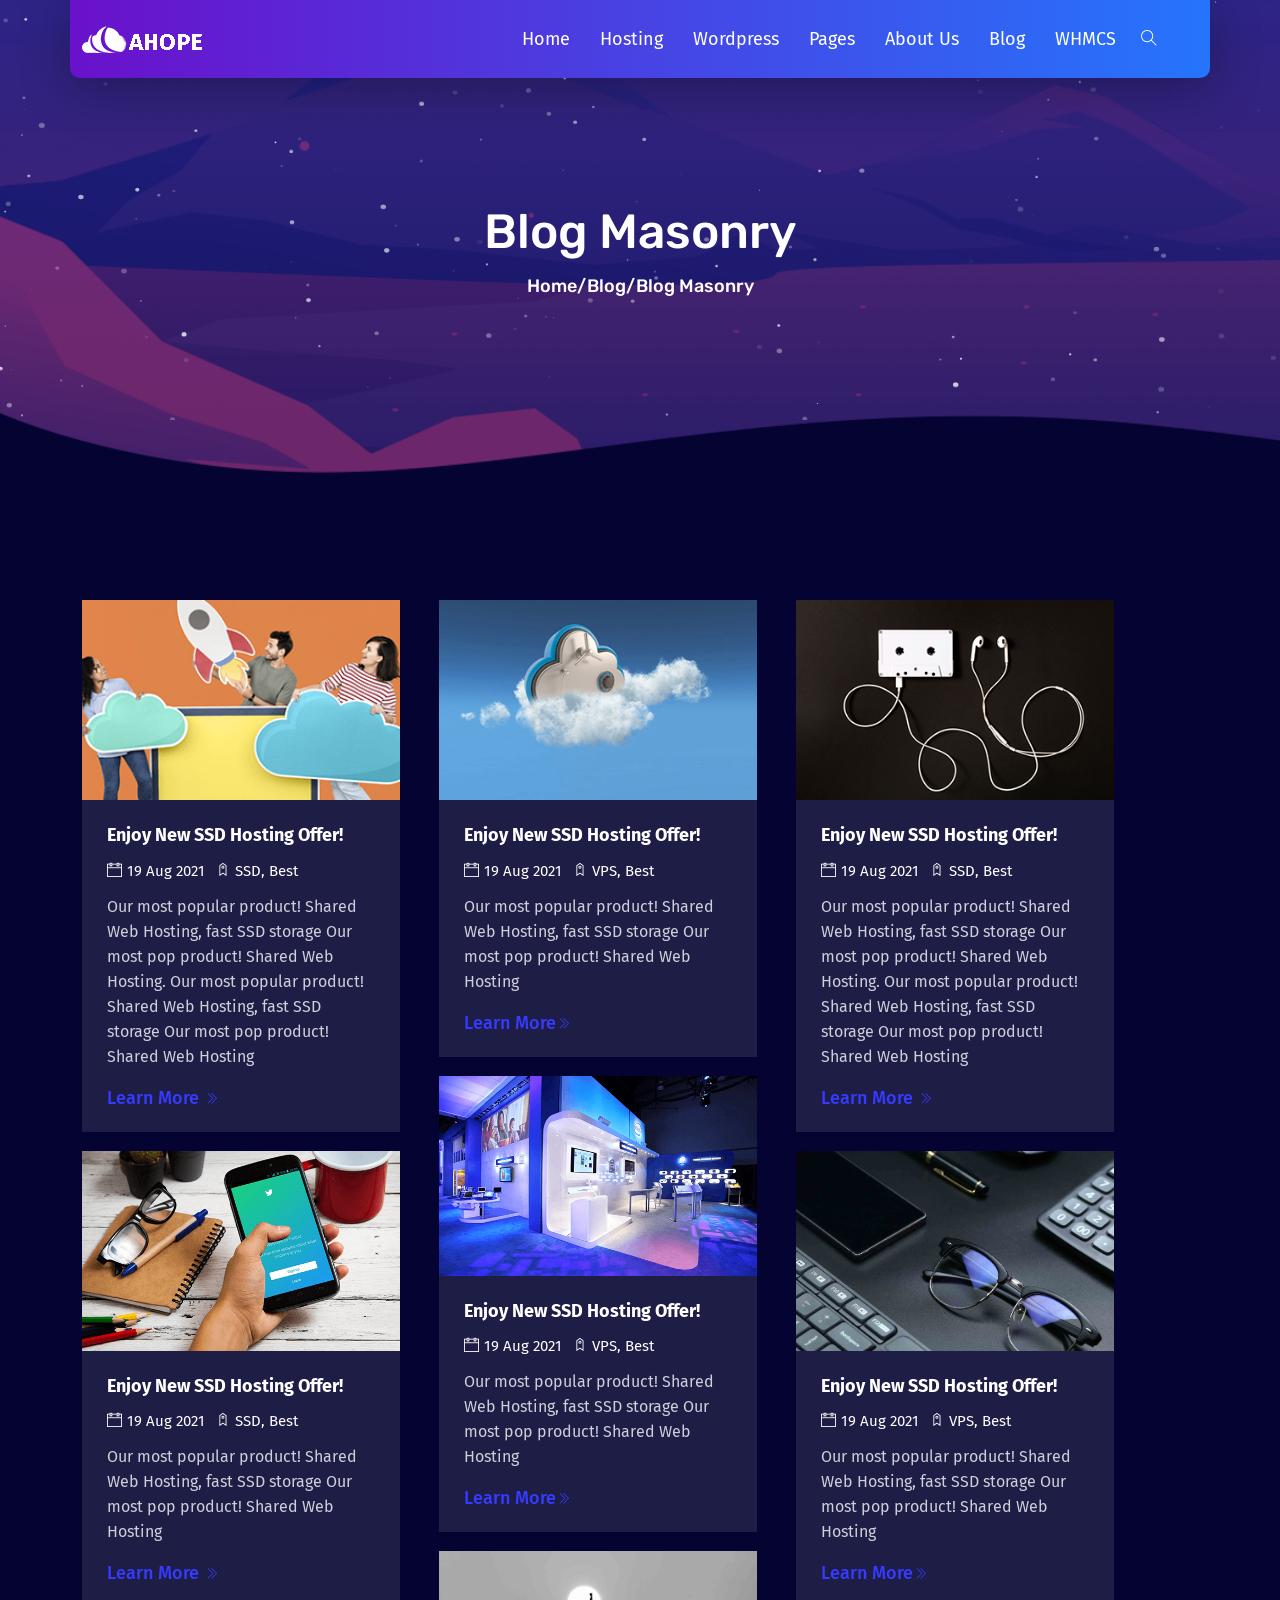
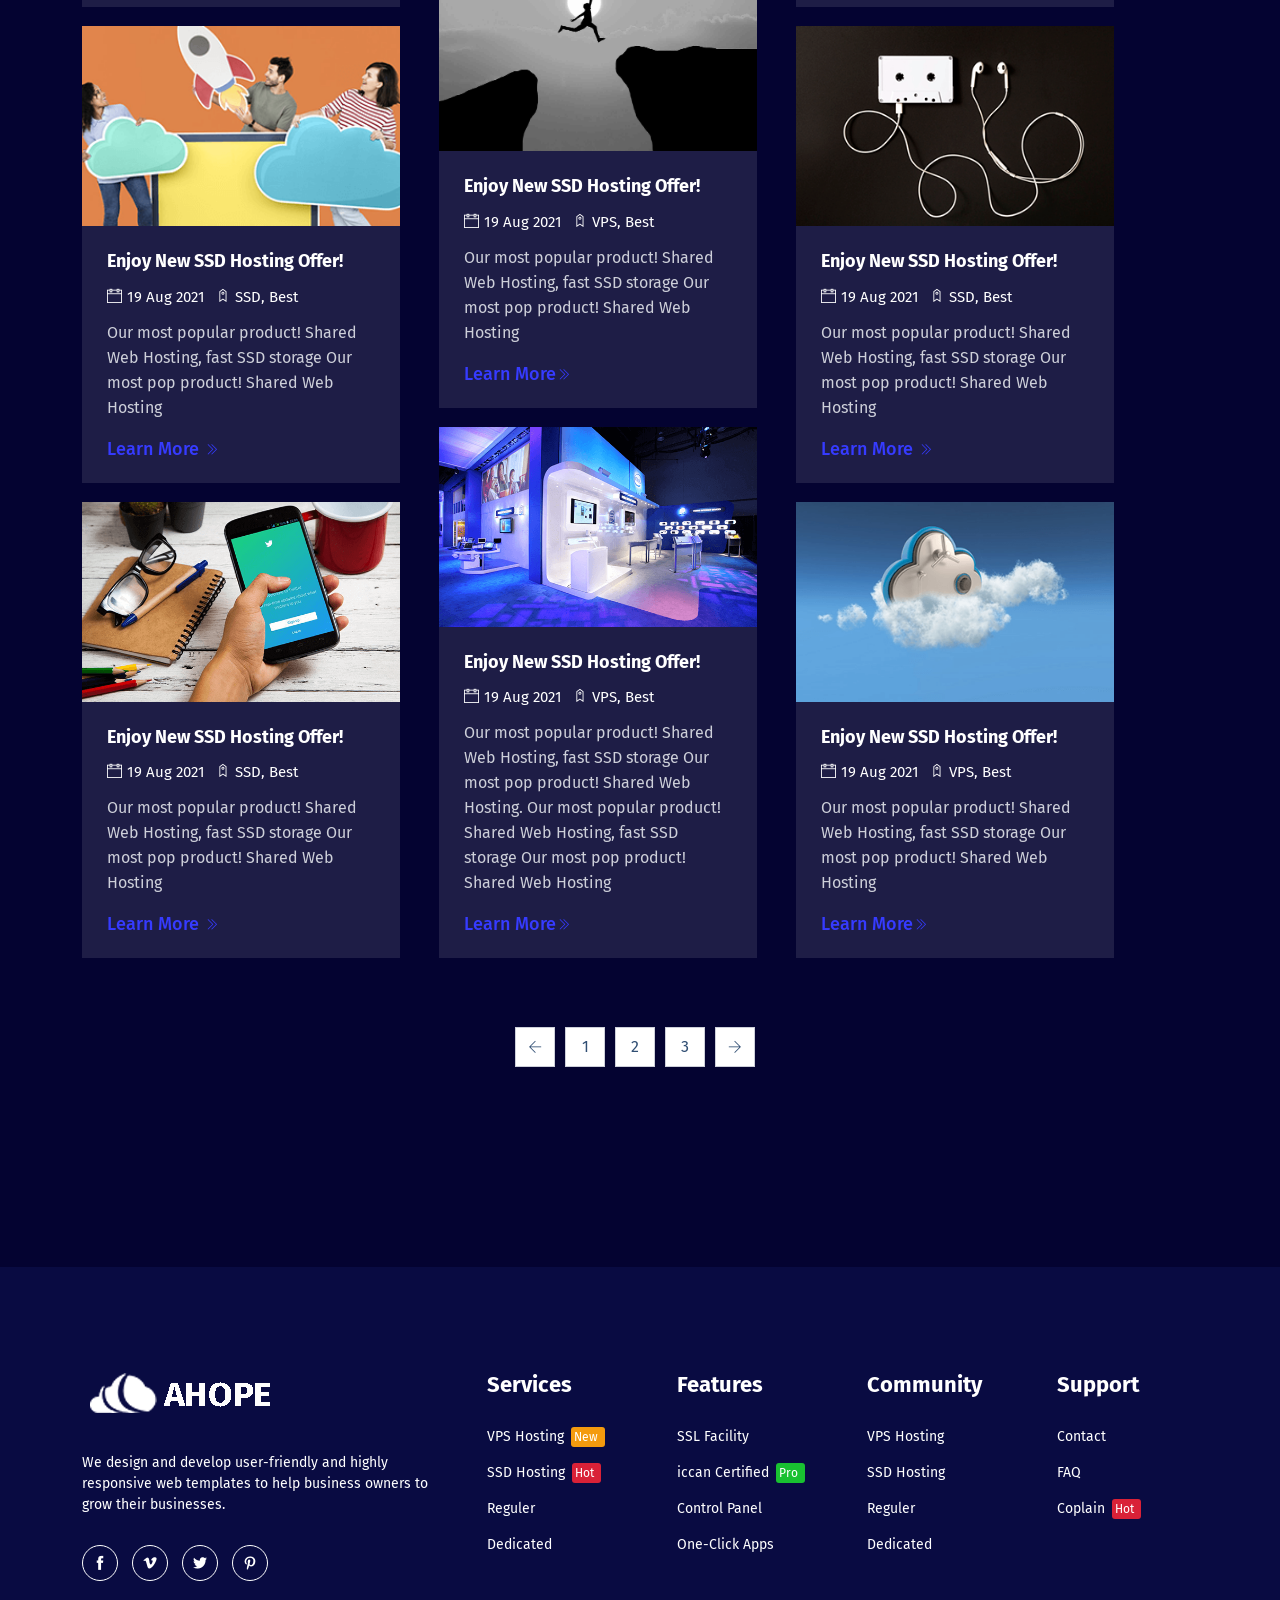
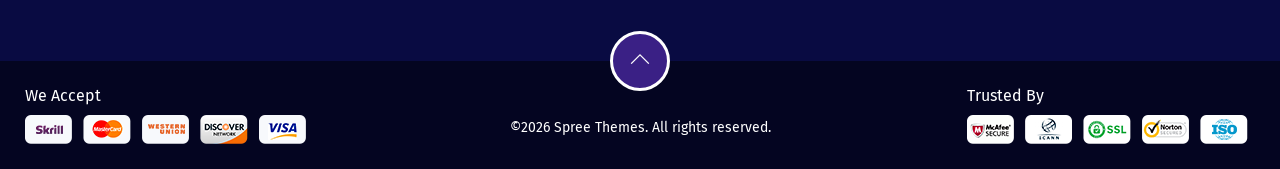
<file: html/dark_version/blog_masonry.html>
<!DOCTYPE html>
<html lang="zxx">
    <head>
        <meta charset="utf-8">
        <meta http-equiv="X-UA-Compatible" content="IE=edge">
        <meta name="viewport" content="width=device-width, initial-scale=1">
        <title>blog masonry</title>
        <!-- Favicon -->
        <link href="img/favicon.ico" rel="shortcut icon">
        <!-- Bootstrap CSS -->
        <link rel="stylesheet" type="text/css" href="css/bootstrap.min.css">
        <!-- themify icon -->
        <link rel="stylesheet" type="text/css" href="css/themify-icons.css">
        <!-- colorbox popup -->
        <link rel="stylesheet" type="text/css" href="css/colorbox.css">
        <!-- swiper slider -->
        <link rel="stylesheet" type="text/css" href="css/swiper.min.css">
        <!-- Animate Css -->
        <link rel="stylesheet" type="text/css" href="css/animate.css">
        <!-- Google Font- Rubik -->
        <link href="https://fonts.googleapis.com/css?family=Rubik:400,500,700" rel="stylesheet">
        <!-- Google Font- Fira sans -->
        <link href="https://fonts.googleapis.com/css?family=Fira+Sans:300,400,400i,500,700" rel="stylesheet">
        <!-- CSS -->
        <link href="css/style.css" rel="stylesheet">
    </head>
   <body class="gray_bg">

		<!-- Pre-loader -->
        <div class="preloader">
            <div class="loader">
                <div class="loader_inner"></div>
                <div class="loader_inner"></div>
            </div>
        </div>

        <!-- mobile menu icon -->
        <a class="burger_icon d-md-flex d-lg-none navbar-toggler" data-bs-toggle="collapse" data-bs-target="#mega_menu">
            <div class="stick stick_1"></div>
            <div class="stick stick_2"></div>
            <div class="stick stick_3"></div>
        </a>

        <!-- offcanvas overlay -->
        <div class="offcanvas_overlay"></div>

        <!-- offcanvas menu -->
        <div class="offcanvas_menu">
            <a href="index.html" class="logo"><img src="img/logo_3.png" alt="logo"></a>
            <p>Lorem ipsum dolor sit amet, consectetur adipisicing elit. Praesentium veritatis voluptatem illum ipsum odit!</p>
            <ul class="social_link">
                <li><a href="#"><i class="ti-facebook"></i></a></li>
                <li><a href="#"><i class="ti-vimeo-alt"></i></a></li>
                <li><a href="#"><i class="ti-twitter-alt"></i></a></li>
                <li><a href="#"><i class="ti-pinterest"></i></a></li>
            </ul>
            <h5>Get In Tuch:</h5>
            <div class="contact_form">
                <form>
                    <div class="row">
                        <div class="form-group col-md-12">
                            <input type="text" class="form-control" id="inputfirstname3" placeholder="Name" required>
                        </div>
                    </div> 
                    <div class="row">   
                        <div class="form-group col-md-12"> 
                            <input type="email" class="form-control" id="inputEmail3" placeholder="Email" required>
                        </div>
                    </div>
                    <div class="row">
                        <div class="form-group col-md-12"> 
                            <textarea rows="3" class="form-control" id="inputmessage" placeholder="Message" required></textarea>
                        </div>
                    </div>
                    <button type="submit" class="boxed_btn">Submit</button>
                </form>
            </div>
            <img src="img/mobileno.png" alt="call" class="mobileno">
        </div>
        
        <!--Modal For Search -->
        <div class="search_bar">
            <div class="search_body">
                <form action="#">
                    <input type="text" placeholder="Enter your text"> <button><i class="ti-search"></i></button>
                </form>
            </div>
        </div>

        <!-- Start Header Section -->
        <header class="header_wrap_dark_in">
            <div class="container">
                <div class="row">
                    <div class="col-12">
                        <nav class="mega_nav navbar navbar-expand-lg d-flex justify-content-between p-0">
                            <a class="navbar-brand" href="index.html"><img src="img/logo_4.png" alt="Ahope logo_4"></a>
                            <div class="p-lg-0 nav_wrapper">
                                <ul class="navbar-nav m-auto collapse navbar-collapse" id="mega_menu" >
                                    <li class="nav-item home_drop">
                                        <a class="nav-link collapsed hcollapse"  href="#mega_home" data-bs-toggle="collapse">Home</a>
                                        <div id="mega_home" class="hid">
                                            <div class="cart_body"> 
                                                <a href="index.html" class="single_element"><span>01</span>Creative 1</a>
                                                <a href="home_2.html" class="single_element"><span>02</span>Creative 2</a>
                                                <a href="home_3.html" class="single_element"><span>03</span>
                                                Standard</a>
                                                <a href="home_4.html" class="single_element"><span>04</span>Modarn 1</a>
                                                <a href="home_5.html" class="single_element"><span>05</span>Modern 2</a>
                                                <a href="home_6.html" class="single_element"><span>06</span>
                                                Minimal</a>
                                                <a href="home_7.html" class="single_element"><span>07</span>
                                                Classic 1</a>
                                                <a href="home_8.html" class="single_element"><span>08</span>
                                                Classic 2</a>
                                            </div>
                                        </div>
                                    </li>
                                    <li class="nav-item hosting_drop">
                                        <a class="nav-link collapsed hcollapse" href="shared_hosting.html" data-bs-toggle="collapse">Hosting</a> 
                                        <div id="mega_hosting" class="hid">
                                            <div class="mega_hosting_details">
                                                <ul class="mega_hosting_list">
                                                    <li><a href="shared_hosting.html">Shared Hosting</a></li>
                                                    <li><a href="vps_hosting.html">VPS Hosting</a></li>
                                                    <li><a href="dadicated_hosting.html">Dedicated Hosting</a></li>
                                                </ul>
                                            </div>
                                        </div>
                                    </li>
                                    <li class="nav-item">
                                        <a class="nav-link" href="wordpress.html">Wordpress</a>
                                    </li>
                                    <li class="nav-item page_drop">
                                        <a class="nav-link collapsed hcollapse"  href="#mega_page_details" data-bs-toggle="collapse">Pages</a>
                                        <div class="mega_page_details hid" id="mega_page_details">
                                            <div class="container">
                                                <div class="row">
                                                    <div class="col-lg-4 d-lg-block d-none">
                                                        <div id="mega_page_slider" class="carousel slide" data-ride="carousel">
                                                            <div class="carousel-inner">
                                                                <div class="carousel-item active">
                                                                    <a href="index.html"><img class="d-block w-100" src="img/home/1.png" alt="First slide"> </a>
                                                                </div>
                                                                <div class="carousel-item">
                                                                    <a href="home_2.html"><img class="d-block w-100" src="img/home/2.png" alt="Second slide"></a>
                                                                </div>
                                                                <div class="carousel-item">
                                                                    <a href="home_3.html"><img class="d-block w-100" src="img/home/3.png" alt="Third slide"></a>
                                                                </div>
                                                                <div class="carousel-item">
                                                                    <a href="home_4.html"><img class="d-block w-100" src="img/home/4.png" alt="First slide"> </a>
                                                                </div>
                                                                <div class="carousel-item">
                                                                    <a href="home_5.html"><img class="d-block w-100" src="img/home/5.png" alt="Second slide"></a>
                                                                </div>
                                                                <div class="carousel-item">
                                                                    <a href="home_6.html"><img class="d-block w-100" src="img/home/6.png" alt="Third slide"></a>
                                                                </div>
                                                                <div class="carousel-item">
                                                                    <a href="home_7.html"><img class="d-block w-100" src="img/home/7.png" alt="Second slide"></a>
                                                                </div>
                                                                <div class="carousel-item">
                                                                    <a href="home_8.html"><img class="d-block w-100" src="img/home/8.png" alt="Third slide"></a>
                                                                </div>
                                                            </div>
                                                            <a class="carousel-control-prev" href="#mega_page_slider" role="button" data-slide="prev">
                                                                <i class="ti-angle-left"></i>
                                                            </a>
                                                            <a class="carousel-control-next" href="#mega_page_slider" role="button" data-slide="next">
                                                                <i class="ti-angle-right"></i>
                                                            </a>
                                                        </div>
                                                    </div>
                                                    <div class="col-lg-2 col-12">
                                                        <ul class="mega_page_list">
                                                            <li><a href="signup.html">Sign Up</a></li>
                                                            <li><a href="signin.html">Sign In</a></li>
                                                            <li><a href="reset_password.html">Reset Password</a></li>
                                                            <li><a href="reset_new_password.html">Reset New Password</a></li>
                                                            <li><a href="comming_soon.html">Comming Soon</a></li>
                                                            <li><a href="terms_and_condition.html">Terms And Condition</a></li>

                                                        </ul>
                                                    </div>
                                                    <div class="col-lg-2 col-12">
                                                        <ul class="mega_page_list">
                                                            <li><a href="team.html">Team</a></li>
                                                            <li><a href="team_2.html">Team 2</a></li>
                                                            <li><a href="product.html">Product</a></li>
                                                            <li><a href="order.html">Order</a></li>
                                                            <li><a href="contact.html">Contact Us</a></li>
                                                            <li><a href="contact_2.html">Contact Us 2</a></li>
                                                        </ul>
                                                    </div>
                                                    <div class=" col-lg-2 col-12">
                                                        <ul class="mega_page_list">
                                                            <li><a href="knowledge.html">Knowledge</a></li>
                                                            <li><a href="faq.html">FAQ</a></li>
                                                            <li><a href="404.html">404</a></li>
                                                            <li><a href="promo_video.html">Promo Video</a></li>
                                                            <li><a href="services.html">Services</a></li>
                                                            <li><a href="testimonials.html">Testimonials</a></li>
                                                        </ul>
                                                    </div>
                                                    <div class=" col-lg-2 col-12">
                                                        <ul class="mega_page_list">
                                                            <li><a href="blogs.html">Blogs</a></li>
                                                            <li><a href="call_to_actions.html">Call To Actions</a></li>
                                                            <li><a href="clients.html">Clients</a></li>
                                                            <li><a href="counters.html">Counters</a></li>
                                                            <li><a href="features.html">Features</a></li>
                                                            <li><a href="footers.html">Footers</a></li>
                                                            <li><a href="pricing.html">Pricing</a></li>
                                                        </ul>
                                                    </div>  
                                                </div>                  
                                            </div>
                                        </div>
                                    </li>
                                    <li class="nav-item">
                                        <a class="nav-link" href="about_us.html">About Us</a>
                                    </li>
                                    <li class="nav-item blog_drop">
                                        <a class="nav-link collapsed hcollapse" href="blog_single_with_left_side_bar.html" data-bs-toggle="collapse">Blog</a> 
                                        <div id="mega_blog" class="hid">
                                            <div class="mega_blog_details">
                                                <ul class="mega_blog_list">
                                                    <li><a href="blog_single_with_left_side_bar.html">Single With Left Side Bar</a></li>
                                                    <li><a href="blog_single_with_right_side_bar.html">Single With Right Side Bar</a></li>
                                                    <li><a href="blog_two_column_left.html">Two Column With Left Side Bar</a></li>
                                                    <li><a href="blog_two_column_right.html">Two Column With Right Side Bar</a></li>
                                                    <li><a href="blog_full_width_left.html">Full Width With Left Side Bar</a></li>
                                                    <li><a href="blog_full_width_right.html">Full Width With Right Side Bar</a></li>
                                                    <li><a href="blog_full_width_content.html">Full Width Content</a></li>
                                                    <li><a href="blog_full_width_grid.html">Full Width Grid</a></li>
                                                    <li><a href="blog_two_column_grid.html">Two Column Grid</a></li>
                                                    <li><a href="blog_grid.html">Grid</a></li>
                                                    <li><a href="blog_masonry.html">Masonry</a></li>
                                                    <li><a href="blog_simple.html">Simple</a></li>
                                                </ul>
                                            </div>
                                        </div>
                                    </li>
                                    <li class="nav-item">
                                        <a class="nav-link" href="index.html">WHMCS</a>
                                    </li>
                                    <li class="nav_right nav-item">
                                        <a href="#" class="search_icon"><i class="ti-search search_icon"></i></a>
                                    </li>
                                    <li class="nav_right nav-item d-none d-lg-block">
                                        <a href="#" class="offcanvas"><i class="ti-align-right"></i></a>
                                    </li>
                                </ul>
                            </div>
                        </nav>
                    </div>
                </div>
            </div>
        </header>
        <!-- End Header Section -->

        <!-- Start Hero Section -->
        <section class="hero_dark_in d-flex justify-content-center align-items-center flex-column"  id="particles-js1">
            <div class="particle_wrapper">
                <div class="container">
                    <div class="row">
                        <div class="col-md-10 offset-md-1 text-center ">
                            <!-- Start breadcrumb -->
                            <div class="page_title d-flex justify-content-center align-items-center flex-column">
                                <h2>Blog Masonry</h2>
                                <h5 class="bread_crumb">Home/Blog/Blog Masonry</h5>
                            </div>
                            <!-- End breadcrumb-->
                        </div>      
                    </div>
                </div>
            </div>
        </section>
        <!-- End Hero Section -->

        <!-- Start Blog Section -->
        <section class=" masonry_blog">
            <div class="container">
                <div class="row grid">
                    <div class=" grid-item">
                        <div class="single_blog_item_5">
                            <div class="blog_img">
                                <img src="img/blog/1.png" alt="blog img">
                            </div>
                            <div class="blog_content">
                               <h2>Enjoy New SSD Hosting Offer!</h2>
                               <div class="blog_meta_list d-flex">
                                    <a href="#" class="b_date"><i class="ti-calendar"></i>19 Aug 2021</a>
                                    <a href="#" class="b_tags"><i class="ti-tag"></i>SSD, Best</a>
                                </div>
                                <p>Our most popular product! Shared Web Hosting, fast SSD storage Our most pop product! Shared Web Hosting. Our most popular product! Shared Web Hosting, fast SSD storage Our most pop product! Shared Web Hosting</p>
                                <a href="#" class="boxed_btn">Learn More <i class="ti-angle-double-right"></i></a> 
                            </div>
                        </div>
                    </div>
                    <div class=" grid-item">
                        <div class="single_blog_item_5">
                            <div class="blog_img blog_bg_2">
                                <img src="img/blog/3.png" alt="blog img">
                            </div>
                            <div class="blog_content">
                               <h2>Enjoy New SSD Hosting Offer!</h2>
                                <div class="blog_meta_list d-flex">
                                    <a href="#" class="b_date"><i class="ti-calendar"></i>19 Aug 2021</a>
                                    <a href="#" class="b_tags"><i class="ti-tag"></i>VPS, Best</a>
                                </div>
                                <p>Our most popular product! Shared Web Hosting, fast SSD storage Our most pop product! Shared Web Hosting</p>
                                <a href="#" class="boxed_btn">Learn More<i class="ti-angle-double-right"></i></a> 
                            </div>
                        </div>
                    </div>
                    <div class=" grid-item ">
                        <div class="single_blog_item_5">
                            <div class="blog_img">
                                <img src="img/blog/2.png" alt="blog img">
                            </div>
                            <div class="blog_content">
                               <h2>Enjoy New SSD Hosting Offer!</h2>
                               <div class="blog_meta_list d-flex">
                                    <a href="#" class="b_date"><i class="ti-calendar"></i>19 Aug 2021</a>
                                    <a href="#" class="b_tags"><i class="ti-tag"></i>SSD, Best</a>
                                </div>
                                <p>Our most popular product! Shared Web Hosting, fast SSD storage Our most pop product! Shared Web Hosting. Our most popular product! Shared Web Hosting, fast SSD storage Our most pop product! Shared Web Hosting</p>
                                <a href="#" class="boxed_btn">Learn More <i class="ti-angle-double-right"></i></a> 
                            </div>
                        </div>
                    </div>
                    <div class=" grid-item ">
                        <div class="single_blog_item_5">
                            <div class="blog_img blog_bg_2">
                                <img src="img/blog/21.png" alt="blog img">
                            </div>
                            <div class="blog_content">
                               <h2>Enjoy New SSD Hosting Offer!</h2>
                                <div class="blog_meta_list d-flex">
                                    <a href="#" class="b_date"><i class="ti-calendar"></i>19 Aug 2021</a>
                                    <a href="#" class="b_tags"><i class="ti-tag"></i>VPS, Best</a>
                                </div>
                                <p>Our most popular product! Shared Web Hosting, fast SSD storage Our most pop product! Shared Web Hosting</p>
                                <a href="#" class="boxed_btn">Learn More<i class="ti-angle-double-right"></i></a> 
                            </div>
                        </div>
                    </div>
                    <div class=" grid-item ">
                        <div class="single_blog_item_5">
                            <div class="blog_img">
                                <img src="img/blog/22.png" alt="blog img">
                            </div>
                            <div class="blog_content">
                               <h2>Enjoy New SSD Hosting Offer!</h2>
                               <div class="blog_meta_list d-flex">
                                    <a href="#" class="b_date"><i class="ti-calendar"></i>19 Aug 2021</a>
                                    <a href="#" class="b_tags"><i class="ti-tag"></i>SSD, Best</a>
                                </div>
                                <p>Our most popular product! Shared Web Hosting, fast SSD storage Our most pop product! Shared Web Hosting</p>
                                <a href="#" class="boxed_btn">Learn More <i class="ti-angle-double-right"></i></a> 
                            </div>
                        </div>
                    </div>
                    <div class=" grid-item ">
                        <div class="single_blog_item_5">
                            <div class="blog_img blog_bg_2">
                                <img src="img/blog/31.png" alt="blog img">
                            </div>
                            <div class="blog_content">
                               <h2>Enjoy New SSD Hosting Offer!</h2>
                                <div class="blog_meta_list d-flex">
                                    <a href="#" class="b_date"><i class="ti-calendar"></i>19 Aug 2021</a>
                                    <a href="#" class="b_tags"><i class="ti-tag"></i>VPS, Best</a>
                                </div>
                                <p>Our most popular product! Shared Web Hosting, fast SSD storage Our most pop product! Shared Web Hosting</p>
                                <a href="#" class="boxed_btn">Learn More<i class="ti-angle-double-right"></i></a> 
                            </div>
                        </div>
                    </div>
                    <div class=" grid-item ">
                        <div class="single_blog_item_5">
                            <div class="blog_img blog_bg_2">
                                <img src="img/blog/32.png" alt="blog img">
                            </div>
                            <div class="blog_content">
                               <h2>Enjoy New SSD Hosting Offer!</h2>
                                <div class="blog_meta_list d-flex">
                                    <a href="#" class="b_date"><i class="ti-calendar"></i>19 Aug 2021</a>
                                    <a href="#" class="b_tags"><i class="ti-tag"></i>VPS, Best</a>
                                </div>
                                <p>Our most popular product! Shared Web Hosting, fast SSD storage Our most pop product! Shared Web Hosting</p>
                                <a href="#" class="boxed_btn">Learn More<i class="ti-angle-double-right"></i></a> 
                            </div>
                        </div>
                    </div>
                    <div class=" grid-item ">
                        <div class="single_blog_item_5">
                            <div class="blog_img">
                                <img src="img/blog/1.png" alt="blog img">
                            </div>
                            <div class="blog_content">
                               <h2>Enjoy New SSD Hosting Offer!</h2>
                               <div class="blog_meta_list d-flex">
                                    <a href="#" class="b_date"><i class="ti-calendar"></i>19 Aug 2021</a>
                                    <a href="#" class="b_tags"><i class="ti-tag"></i>SSD, Best</a>
                                </div>
                                <p>Our most popular product! Shared Web Hosting, fast SSD storage Our most pop product! Shared Web Hosting</p>
                                <a href="#" class="boxed_btn">Learn More <i class="ti-angle-double-right"></i></a> 
                            </div>
                        </div>
                    </div>      
                    <div class=" grid-item ">
                        <div class="single_blog_item_5">
                            <div class="blog_img">
                                <img src="img/blog/2.png" alt="blog img">
                            </div>
                            <div class="blog_content">
                               <h2>Enjoy New SSD Hosting Offer!</h2>
                               <div class="blog_meta_list d-flex">
                                    <a href="#" class="b_date"><i class="ti-calendar"></i>19 Aug 2021</a>
                                    <a href="#" class="b_tags"><i class="ti-tag"></i>SSD, Best</a>
                                </div>
                                <p>Our most popular product! Shared Web Hosting, fast SSD storage Our most pop product! Shared Web Hosting</p>
                                <a href="#" class="boxed_btn">Learn More <i class="ti-angle-double-right"></i></a> 
                            </div>
                        </div>
                    </div>
                    <div class=" grid-item ">
                        <div class="single_blog_item_5">
                            <div class="blog_img blog_bg_2">
                                <img src="img/blog/21.png" alt="blog img">
                            </div>
                            <div class="blog_content">
                               <h2>Enjoy New SSD Hosting Offer!</h2>
                                <div class="blog_meta_list d-flex">
                                    <a href="#" class="b_date"><i class="ti-calendar"></i>19 Aug 2021</a>
                                    <a href="#" class="b_tags"><i class="ti-tag"></i>VPS, Best</a>
                                </div>
                                <p>Our most popular product! Shared Web Hosting, fast SSD storage Our most pop product! Shared Web Hosting. Our most popular product! Shared Web Hosting, fast SSD storage Our most pop product! Shared Web Hosting</p>
                                <a href="#" class="boxed_btn">Learn More<i class="ti-angle-double-right"></i></a> 
                            </div>
                        </div>
                    </div>
                    <div class=" grid-item ">
                        <div class="single_blog_item_5">
                            <div class="blog_img">
                                <img src="img/blog/22.png" alt="blog img">
                            </div>
                            <div class="blog_content">
                               <h2>Enjoy New SSD Hosting Offer!</h2>
                               <div class="blog_meta_list d-flex">
                                    <a href="#" class="b_date"><i class="ti-calendar"></i>19 Aug 2021</a>
                                    <a href="#" class="b_tags"><i class="ti-tag"></i>SSD, Best</a>
                                </div>
                                <p>Our most popular product! Shared Web Hosting, fast SSD storage Our most pop product! Shared Web Hosting</p>
                                <a href="#" class="boxed_btn">Learn More <i class="ti-angle-double-right"></i></a> 
                            </div>
                        </div>
                    </div>
                    <div class=" grid-item ">
                        <div class="single_blog_item_5">
                            <div class="blog_img blog_bg_2">
                                <img src="img/blog/3.png" alt="blog img">
                            </div>
                            <div class="blog_content">
                               <h2>Enjoy New SSD Hosting Offer!</h2>
                                <div class="blog_meta_list d-flex">
                                    <a href="#" class="b_date"><i class="ti-calendar"></i>19 Aug 2021</a>
                                    <a href="#" class="b_tags"><i class="ti-tag"></i>VPS, Best</a>
                                </div>
                                <p>Our most popular product! Shared Web Hosting, fast SSD storage Our most pop product! Shared Web Hosting</p>
                                <a href="#" class="boxed_btn">Learn More<i class="ti-angle-double-right"></i></a> 
                            </div>
                        </div>
                    </div>
                </div>
                <div class="row">
                    <div class="col-md-12">
                        <nav>
                            <ul class="navigation_2 d-flex justify-content-center align-items-center">
                                <li class="page_item">
                                    <a href="#">
                                        <i class="ti-arrow-left"></i>
                                    </a>
                                </li>
                                <li><a class="p_num" href="#">1</a></li>
                                <li><a class="p_num"  href="#">2</a></li>
                                <li><a class="p_num"  href="#">3</a></li>
                                <li>
                                    <a href="#">
                                        <i class="ti-arrow-right"></i>
                                    </a>
                                </li>
                            </ul>
                        </nav>
                    </div>
                </div>
            </div>
        </section>
        <!-- End Blog Section -->
            
        <!-- Start Footer Section -->
        <footer class="footer_dark_in">
            <div class="container">
                <div class="footer_top">
                    <div class="row">
                        <div class="col-md-4 col-12">
                            <div class="f_widget_1">
                                <h2><a href="#" class="footer_logo"><img src="img/logo.png" alt="Logo"></a></h2>
                                <p class="footer_text">We design and develop user-friendly and highly responsive web templates to help business owners to grow their businesses.</p>
                                <ul class="social_link">
                                    <li><a href="#"><i class="ti-facebook"></i></a></li>
                                    <li><a href="#"><i class="ti-vimeo-alt"></i></a></li>
                                    <li><a href="#"><i class="ti-twitter-alt"></i></a></li>
                                    <li><a href="#"><i class="ti-pinterest"></i></a></li>
                                </ul>
                            </div>
                        </div>
                        <div class="col-md-2 col-6">
                            <div class="f_widget_2">
                                <h3>Services</h3>
                                <ul>
                                    <li><a href="#">VPS Hosting<span class="batch_yellow">New</span></a></li>
                                    <li><a href="#">SSD Hosting<span class="batch_red">Hot</span></a></li>
                                    <li><a href="#">Reguler</a></li>
                                    <li><a href="#">Dedicated</a></li>
                                </ul>
                            </div>
                        </div> 
                        <div class="col-md-2 col-6">
                            <div class="f_widget_2">
                                <h3>Features</h3>
                                <ul>
                                    <li><a href="#">SSL Facility</a></li>
                                    <li><a href="#">iccan Certified<span class="batch_green">Pro</span></a></li>
                                    <li><a href="#">Control Panel</a></li>
                                    <li><a href="#">One-Click Apps</a></li>
                                </ul>
                            </div>
                        </div>
                        <div class="col-md-2 col-6">
                            <div class="f_widget_3">
                                <h3>Community</h3>
                                <ul>
                                    <li><a href="#">VPS Hosting</a></li>
                                    <li><a href="#">SSD Hosting</a></li>
                                    <li><a href="#">Reguler</a></li>
                                    <li><a href="#">Dedicated</a></li>
                                </ul>
                            </div>
                        </div>
                        <div class="col-md-2 col-6">
                            <div class="f_widget_4">
                                <h3>Support</h3>
                                <ul>
                                    <li><a href="#">Contact</a></li>
                                    <li><a href="#">FAQ</a></li>
                                    <li><a href="#">Coplain<span class="batch_red">Hot</span></a></li>
                                </ul>
                            </div>
                        </div>
                    </div>
                </div>
            </div>
            <div class="footer_bottom">
                <a class="scrolltop" > <i class="ti-angle-up"></i></a>
                <div class="row">
                    <div class="col-md-4 d-flex justify-content-md-start justify-content-center">
                        <div class="paypent_list">
                           <h3>We Accept</h3>
                            <div>
                                <a href="#"><img src="img/payment/1.png" alt="payment"></a>
                                <a href="#"><img src="img/payment/2.png" alt="payment"></a>
                                <a href="#"><img src="img/payment/3.png" alt="payment"></a>
                                <a href="#"><img src="img/payment/4.png" alt="payment"></a>
                                <a href="#"><img src="img/payment/5.png" alt="payment"></a>
                            </div>
                        </div>   
                    </div>
                    <div class="col-md-4">
                        <div class="copy_right_text">
                           <p>&copy;<script>document.write(new Date().getFullYear())</script> Spree Themes. All rights reserved.
</p>
                        </div>   
                    </div>
                    <div class="col-md-4  d-flex justify-content-md-end justify-content-center">
                        <div class="top_certified">
                           <h3>Trusted By</h3>
                            <div>
                                <a href="#"><img src="img/trusted/1.png" alt="trusted"></a>
                                <a href="#"><img src="img/trusted/2.png" alt="trusted"></a>
                                <a href="#"><img src="img/trusted/3.png" alt="trusted"></a>
                                <a href="#"><img src="img/trusted/4.png" alt="trusted"></a>
                                <a href="#"><img src="img/trusted/5.png" alt="trusted"></a>
                            </div>
                        </div>   
                    </div>
                </div>
            </div>
        </footer>
        <!-- End Footer Section -->


        <!--jQuery JS-->
        <script src="js/jquery-3.6.0.min.js"></script>
        
        <!-- Bootstrap -->
        <script src="js/bootstrap.bundle.min.js"></script>
        <!-- colorbox popup -->
        <script src="js/jquery.colorbox-min.js"></script>
        <!-- Swiper Slider -->
        <script src="js/swiper.min.js"></script>
         <!-- waypoints  -->
        <script src="js/jquery.waypoints.min.js"></script>
        <!-- Counterup  -->
        <script src="js/jquery.counterup.min.js"></script>
        <!-- Isotope Masonry -->
        <script src="js/isotope.pkgd.min.js"></script>
        <!-- particles -->
        <script src="js/particles.min.js"></script>
        <script src="js/app.js"></script>
        <!-- Custom js -->
        <script src="js/main.js"></script> 

    </body>
</html>
</file>
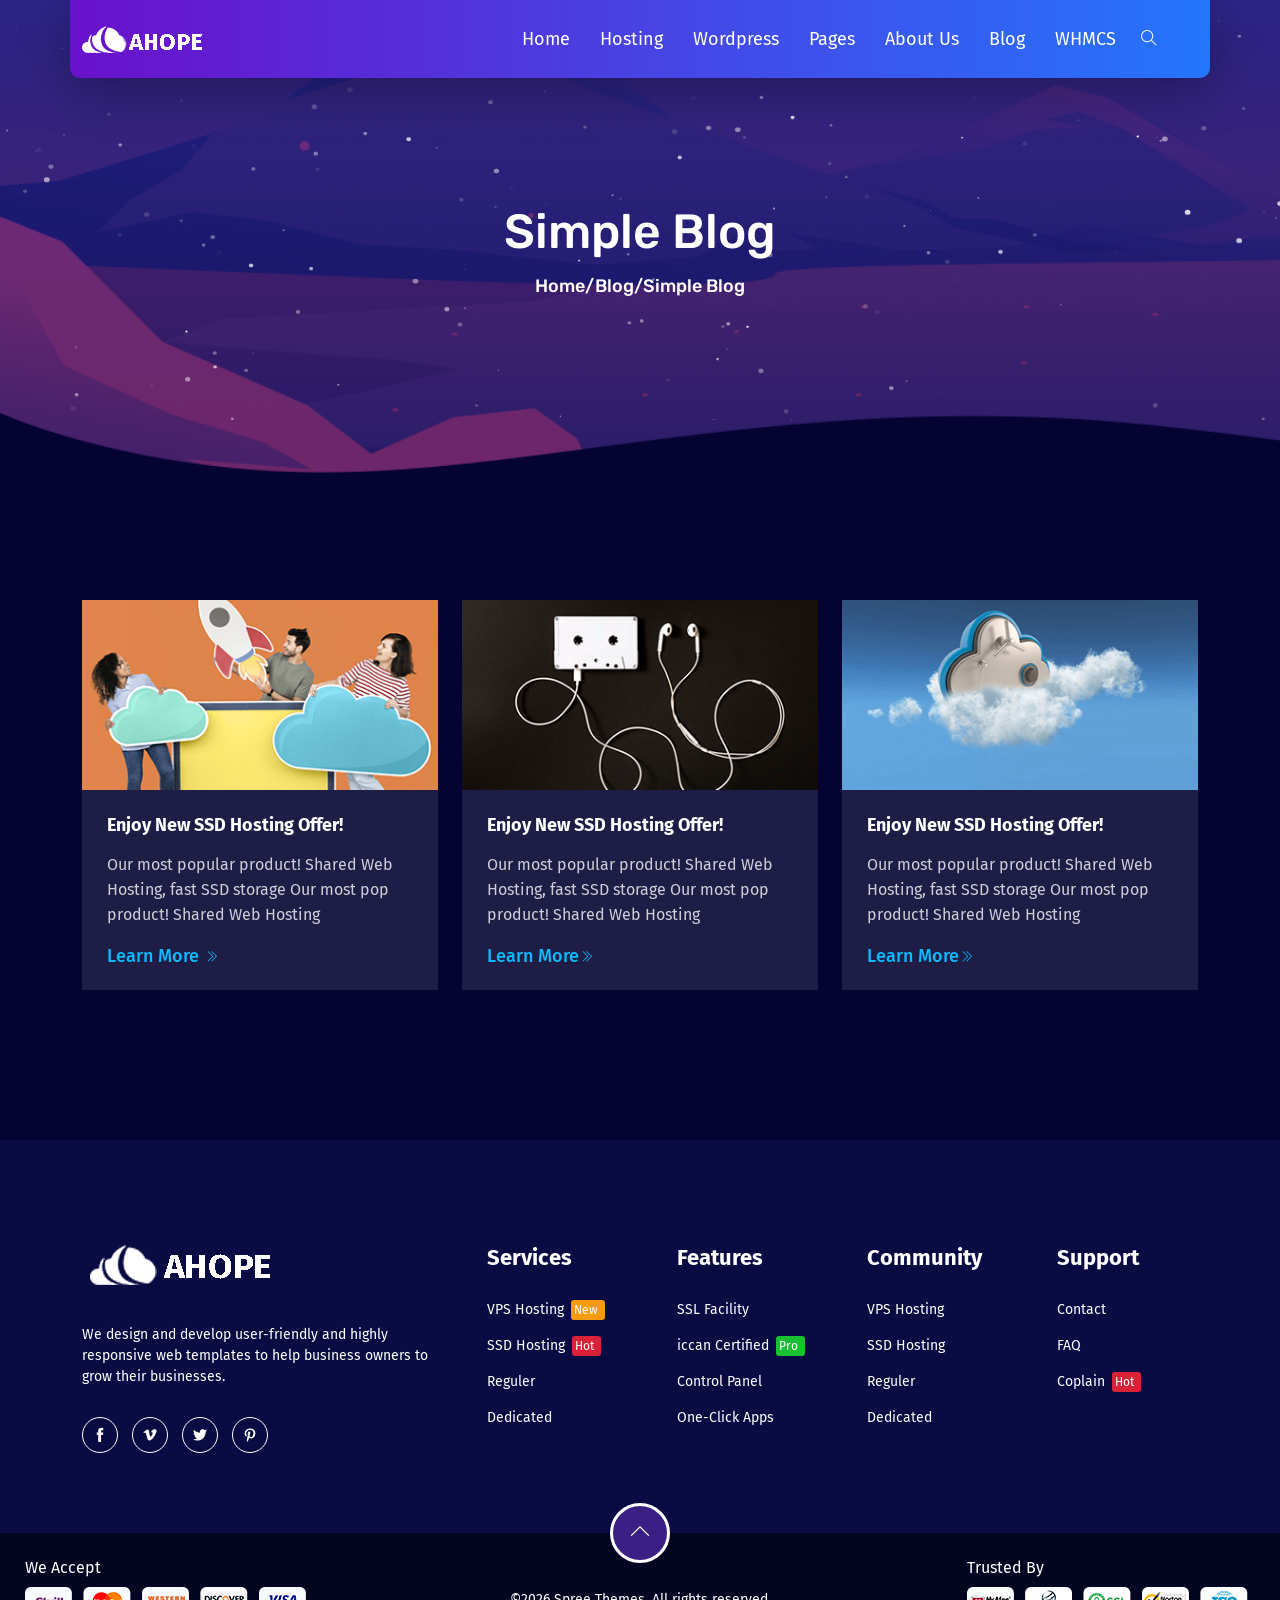
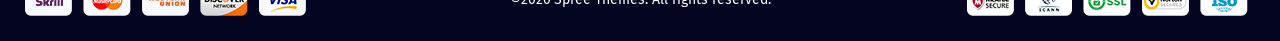
<file: html/dark_version/blog_simple.html>
<!DOCTYPE html>
<html lang="zxx">
    <head>
        <meta charset="utf-8">
        <meta http-equiv="X-UA-Compatible" content="IE=edge">
        <meta name="viewport" content="width=device-width, initial-scale=1">
        <title>Simple Blog</title>
        <!-- Favicon -->
        <link href="img/favicon.ico" rel="shortcut icon">
        <!-- Bootstrap CSS -->
        <link rel="stylesheet" type="text/css" href="css/bootstrap.min.css">
        <!-- themify icon -->
        <link rel="stylesheet" type="text/css" href="css/themify-icons.css">
        <!-- colorbox popup -->
        <link rel="stylesheet" type="text/css" href="css/colorbox.css">
        <!-- swiper slider -->
        <link rel="stylesheet" type="text/css" href="css/swiper.min.css">
        <!-- Animate Css -->
        <link rel="stylesheet" type="text/css" href="css/animate.css">
        <!-- Google Font- Rubik -->
        <link href="https://fonts.googleapis.com/css?family=Rubik:400,500,700" rel="stylesheet">
        <!-- Google Font- Fira sans -->
        <link href="https://fonts.googleapis.com/css?family=Fira+Sans:300,400,400i,500,700" rel="stylesheet">
        <!-- CSS -->
        <link href="css/style.css" rel="stylesheet">
    </head>
    <body class="gray_bg">

		<!-- Pre-loader -->
        <div class="preloader">
            <div class="loader">
                <div class="loader_inner"></div>
                <div class="loader_inner"></div>
            </div>
        </div>

        <!-- mobile menu icon -->
        <a class="burger_icon d-md-flex d-lg-none navbar-toggler" data-bs-toggle="collapse" data-bs-target="#mega_menu">
            <div class="stick stick_1"></div>
            <div class="stick stick_2"></div>
            <div class="stick stick_3"></div>
        </a>

        <!-- offcanvas overlay -->
        <div class="offcanvas_overlay"></div>

        <!-- offcanvas menu -->
        <div class="offcanvas_menu">
            <a href="index.html" class="logo"><img src="img/logo_3.png" alt="logo"></a>
            <p>Lorem ipsum dolor sit amet, consectetur adipisicing elit. Praesentium veritatis voluptatem illum ipsum odit!</p>
            <ul class="social_link">
                <li><a href="#"><i class="ti-facebook"></i></a></li>
                <li><a href="#"><i class="ti-vimeo-alt"></i></a></li>
                <li><a href="#"><i class="ti-twitter-alt"></i></a></li>
                <li><a href="#"><i class="ti-pinterest"></i></a></li>
            </ul>
            <h5>Get In Tuch:</h5>
            <div class="contact_form">
                <form>
                    <div class="row">
                        <div class="form-group col-md-12">
                            <input type="text" class="form-control" id="inputfirstname3" placeholder="Name" required>
                        </div>
                    </div> 
                    <div class="row">   
                        <div class="form-group col-md-12"> 
                            <input type="email" class="form-control" id="inputEmail3" placeholder="Email" required>
                        </div>
                    </div>
                    <div class="row">
                        <div class="form-group col-md-12"> 
                            <textarea rows="3" class="form-control" id="inputmessage" placeholder="Message" required></textarea>
                        </div>
                    </div>
                    <button type="submit" class="boxed_btn">Submit</button>
                </form>
            </div>
            <img src="img/mobileno.png" alt="call" class="mobileno">
        </div>
        
        <!--Modal For Search -->
        <div class="search_bar">
            <div class="search_body">
                <form action="#">
                    <input type="text" placeholder="Enter your text"> <button><i class="ti-search"></i></button>
                </form>
            </div>
        </div>

        <!-- Start Header Section -->
        <header class="header_wrap_dark_in">
            <div class="container">
                <div class="row">
                    <div class="col-12">
                        <nav class="mega_nav navbar navbar-expand-lg d-flex justify-content-between p-0">
                            <a class="navbar-brand" href="index.html"><img src="img/logo_4.png" alt="Ahope logo_4"></a>
                            <div class="p-lg-0 nav_wrapper">
                                <ul class="navbar-nav m-auto collapse navbar-collapse" id="mega_menu" >
                                    <li class="nav-item home_drop">
                                        <a class="nav-link collapsed hcollapse"  href="#mega_home" data-bs-toggle="collapse">Home</a>
                                        <div id="mega_home" class="hid">
                                            <div class="cart_body"> 
                                                <a href="index.html" class="single_element"><span>01</span>Creative 1</a>
                                                <a href="home_2.html" class="single_element"><span>02</span>Creative 2</a>
                                                <a href="home_3.html" class="single_element"><span>03</span>
                                                Standard</a>
                                                <a href="home_4.html" class="single_element"><span>04</span>Modarn 1</a>
                                                <a href="home_5.html" class="single_element"><span>05</span>Modern 2</a>
                                                <a href="home_6.html" class="single_element"><span>06</span>
                                                Minimal</a>
                                                <a href="home_7.html" class="single_element"><span>07</span>
                                                Classic 1</a>
                                                <a href="home_8.html" class="single_element"><span>08</span>
                                                Classic 2</a>
                                            </div>
                                        </div>
                                    </li>
                                    <li class="nav-item hosting_drop">
                                        <a class="nav-link collapsed hcollapse" href="shared_hosting.html" data-bs-toggle="collapse">Hosting</a> 
                                        <div id="mega_hosting" class="hid">
                                            <div class="mega_hosting_details">
                                                <ul class="mega_hosting_list">
                                                    <li><a href="shared_hosting.html">Shared Hosting</a></li>
                                                    <li><a href="vps_hosting.html">VPS Hosting</a></li>
                                                    <li><a href="dadicated_hosting.html">Dedicated Hosting</a></li>
                                                </ul>
                                            </div>
                                        </div>
                                    </li>
                                    <li class="nav-item">
                                        <a class="nav-link" href="wordpress.html">Wordpress</a>
                                    </li>
                                    <li class="nav-item page_drop">
                                        <a class="nav-link collapsed hcollapse"  href="#mega_page_details" data-bs-toggle="collapse">Pages</a>
                                        <div class="mega_page_details hid" id="mega_page_details">
                                            <div class="container">
                                                <div class="row">
                                                    <div class="col-lg-4 d-lg-block d-none">
                                                        <div id="mega_page_slider" class="carousel slide" data-ride="carousel">
                                                            <div class="carousel-inner">
                                                                <div class="carousel-item active">
                                                                    <a href="index.html"><img class="d-block w-100" src="img/home/1.png" alt="First slide"> </a>
                                                                </div>
                                                                <div class="carousel-item">
                                                                    <a href="home_2.html"><img class="d-block w-100" src="img/home/2.png" alt="Second slide"></a>
                                                                </div>
                                                                <div class="carousel-item">
                                                                    <a href="home_3.html"><img class="d-block w-100" src="img/home/3.png" alt="Third slide"></a>
                                                                </div>
                                                                <div class="carousel-item">
                                                                    <a href="home_4.html"><img class="d-block w-100" src="img/home/4.png" alt="First slide"> </a>
                                                                </div>
                                                                <div class="carousel-item">
                                                                    <a href="home_5.html"><img class="d-block w-100" src="img/home/5.png" alt="Second slide"></a>
                                                                </div>
                                                                <div class="carousel-item">
                                                                    <a href="home_6.html"><img class="d-block w-100" src="img/home/6.png" alt="Third slide"></a>
                                                                </div>
                                                                <div class="carousel-item">
                                                                    <a href="home_7.html"><img class="d-block w-100" src="img/home/7.png" alt="Second slide"></a>
                                                                </div>
                                                                <div class="carousel-item">
                                                                    <a href="home_8.html"><img class="d-block w-100" src="img/home/8.png" alt="Third slide"></a>
                                                                </div>
                                                            </div>
                                                            <a class="carousel-control-prev" href="#mega_page_slider" role="button" data-slide="prev">
                                                                <i class="ti-angle-left"></i>
                                                            </a>
                                                            <a class="carousel-control-next" href="#mega_page_slider" role="button" data-slide="next">
                                                                <i class="ti-angle-right"></i>
                                                            </a>
                                                        </div>
                                                    </div>
                                                    <div class="col-lg-2 col-12">
                                                        <ul class="mega_page_list">
                                                            <li><a href="signup.html">Sign Up</a></li>
                                                            <li><a href="signin.html">Sign In</a></li>
                                                            <li><a href="reset_password.html">Reset Password</a></li>
                                                            <li><a href="reset_new_password.html">Reset New Password</a></li>
                                                            <li><a href="comming_soon.html">Comming Soon</a></li>
                                                            <li><a href="terms_and_condition.html">Terms And Condition</a></li>

                                                        </ul>
                                                    </div>
                                                    <div class="col-lg-2 col-12">
                                                        <ul class="mega_page_list">
                                                            <li><a href="team.html">Team</a></li>
                                                            <li><a href="team_2.html">Team 2</a></li>
                                                            <li><a href="product.html">Product</a></li>
                                                            <li><a href="order.html">Order</a></li>
                                                            <li><a href="contact.html">Contact Us</a></li>
                                                            <li><a href="contact_2.html">Contact Us 2</a></li>
                                                        </ul>
                                                    </div>
                                                    <div class=" col-lg-2 col-12">
                                                        <ul class="mega_page_list">
                                                            <li><a href="knowledge.html">Knowledge</a></li>
                                                            <li><a href="faq.html">FAQ</a></li>
                                                            <li><a href="404.html">404</a></li>
                                                            <li><a href="promo_video.html">Promo Video</a></li>
                                                            <li><a href="services.html">Services</a></li>
                                                            <li><a href="testimonials.html">Testimonials</a></li>
                                                        </ul>
                                                    </div>
                                                    <div class=" col-lg-2 col-12">
                                                        <ul class="mega_page_list">
                                                            <li><a href="blogs.html">Blogs</a></li>
                                                            <li><a href="call_to_actions.html">Call To Actions</a></li>
                                                            <li><a href="clients.html">Clients</a></li>
                                                            <li><a href="counters.html">Counters</a></li>
                                                            <li><a href="features.html">Features</a></li>
                                                            <li><a href="footers.html">Footers</a></li>
                                                            <li><a href="pricing.html">Pricing</a></li>
                                                        </ul>
                                                    </div>  
                                                </div>                  
                                            </div>
                                        </div>
                                    </li>
                                    <li class="nav-item">
                                        <a class="nav-link" href="about_us.html">About Us</a>
                                    </li>
                                    <li class="nav-item blog_drop">
                                        <a class="nav-link collapsed hcollapse" href="blog_single_with_left_side_bar.html" data-bs-toggle="collapse">Blog</a> 
                                        <div id="mega_blog" class="hid">
                                            <div class="mega_blog_details">
                                                <ul class="mega_blog_list">
                                                    <li><a href="blog_single_with_left_side_bar.html">Single With Left Side Bar</a></li>
                                                    <li><a href="blog_single_with_right_side_bar.html">Single With Right Side Bar</a></li>
                                                    <li><a href="blog_two_column_left.html">Two Column With Left Side Bar</a></li>
                                                    <li><a href="blog_two_column_right.html">Two Column With Right Side Bar</a></li>
                                                    <li><a href="blog_full_width_left.html">Full Width With Left Side Bar</a></li>
                                                    <li><a href="blog_full_width_right.html">Full Width With Right Side Bar</a></li>
                                                    <li><a href="blog_full_width_content.html">Full Width Content</a></li>
                                                    <li><a href="blog_full_width_grid.html">Full Width Grid</a></li>
                                                    <li><a href="blog_two_column_grid.html">Two Column Grid</a></li>
                                                    <li><a href="blog_grid.html">Grid</a></li>
                                                    <li><a href="blog_masonry.html">Masonry</a></li>
                                                    <li><a href="blog_simple.html">Simple</a></li>
                                                </ul>
                                            </div>
                                        </div>
                                    </li>
                                    <li class="nav-item">
                                        <a class="nav-link" href="index.html">WHMCS</a>
                                    </li>
                                    <li class="nav_right nav-item">
                                        <a href="#" class="search_icon"><i class="ti-search search_icon"></i></a>
                                    </li>
                                    <li class="nav_right nav-item d-none d-lg-block">
                                        <a href="#" class="offcanvas"><i class="ti-align-right"></i></a>
                                    </li>
                                </ul>
                            </div>
                        </nav>
                    </div>
                </div>
            </div>
        </header>
        <!-- End Header Section -->

        <!-- Start Hero Section -->
        <section class="hero_dark_in d-flex justify-content-center align-items-center flex-column"  id="particles-js1">
            <div class="particle_wrapper">
                <div class="container">
                    <div class="row">
                        <div class="col-md-10 offset-md-1 text-center ">
                            <!-- Start breadcrumb -->
                            <div class="page_title d-flex justify-content-center align-items-center flex-column">
                                <h2>Simple Blog</h2>
                                <h5 class="bread_crumb">Home/Blog/Simple Blog</h5>
                            </div>
                            <!-- End breadcrumb-->
                        </div>      
                    </div>
                </div>
            </div>
        </section>
        <!-- End Hero Section -->


        <!-- Start simple_blog Section -->
        <section class="simple_blog">
            <div class="container">
                <div class="row">
                        <div class="col-md-6 col-lg-4">
                            <div class="single_blog_item">
                                <div class="blog_img blog_bg_1"></div>
                                <div class="blog_content">
                                   <h2>Enjoy New SSD Hosting Offer!</h2>
                                    <p>Our most popular product! Shared Web Hosting, fast SSD storage Our most pop product! Shared Web Hosting</p>
                                    <a href="#" class="boxed_btn">Learn More <i class="ti-angle-double-right"></i></a> 
                                </div>
                            </div>
                        </div>
                        <div class="col-md-6 col-lg-4">
                            <div class="single_blog_item">
                                <div class="blog_img blog_bg_2"></div>
                                <div class="blog_content">
                                   <h2>Enjoy New SSD Hosting Offer!</h2>
                                    <p>Our most popular product! Shared Web Hosting, fast SSD storage Our most pop product! Shared Web Hosting</p>
                                    <a href="#" class="boxed_btn">Learn More<i class="ti-angle-double-right"></i></a> 
                                </div>
                            </div>
                        </div>
                        <div class="col-md-6 col-lg-4">
                            <div class="single_blog_item">
                                <div class="blog_img blog_bg_3"></div>
                                <div class="blog_content">
                                   <h2>Enjoy New SSD Hosting Offer!</h2>
                                    <p>Our most popular product! Shared Web Hosting, fast SSD storage Our most pop product! Shared Web Hosting</p>
                                    <a href="#" class="boxed_btn">Learn More<i class="ti-angle-double-right"></i></a> 
                                </div>
                            </div> 
                        </div>
                    </div>

            </div>
        </section>
        <!-- End Blog Section -->


        <!-- Start Footer Section -->
        <footer class="footer_dark_in">
            <div class="container">
                <div class="footer_top">
                    <div class="row">
                        <div class="col-md-4 col-12">
                            <div class="f_widget_1">
                                <h2><a href="#" class="footer_logo"><img src="img/logo.png" alt="Logo"></a></h2>
                                <p class="footer_text">We design and develop user-friendly and highly responsive web templates to help business owners to grow their businesses.</p>
                                <ul class="social_link">
                                    <li><a href="#"><i class="ti-facebook"></i></a></li>
                                    <li><a href="#"><i class="ti-vimeo-alt"></i></a></li>
                                    <li><a href="#"><i class="ti-twitter-alt"></i></a></li>
                                    <li><a href="#"><i class="ti-pinterest"></i></a></li>
                                </ul>
                            </div>
                        </div>
                        <div class="col-md-2 col-6">
                            <div class="f_widget_2">
                                <h3>Services</h3>
                                <ul>
                                    <li><a href="#">VPS Hosting<span class="batch_yellow">New</span></a></li>
                                    <li><a href="#">SSD Hosting<span class="batch_red">Hot</span></a></li>
                                    <li><a href="#">Reguler</a></li>
                                    <li><a href="#">Dedicated</a></li>
                                </ul>
                            </div>
                        </div> 
                        <div class="col-md-2 col-6">
                            <div class="f_widget_2">
                                <h3>Features</h3>
                                <ul>
                                    <li><a href="#">SSL Facility</a></li>
                                    <li><a href="#">iccan Certified<span class="batch_green">Pro</span></a></li>
                                    <li><a href="#">Control Panel</a></li>
                                    <li><a href="#">One-Click Apps</a></li>
                                </ul>
                            </div>
                        </div>
                        <div class="col-md-2 col-6">
                            <div class="f_widget_3">
                                <h3>Community</h3>
                                <ul>
                                    <li><a href="#">VPS Hosting</a></li>
                                    <li><a href="#">SSD Hosting</a></li>
                                    <li><a href="#">Reguler</a></li>
                                    <li><a href="#">Dedicated</a></li>
                                </ul>
                            </div>
                        </div>
                        <div class="col-md-2 col-6">
                            <div class="f_widget_4">
                                <h3>Support</h3>
                                <ul>
                                    <li><a href="#">Contact</a></li>
                                    <li><a href="#">FAQ</a></li>
                                    <li><a href="#">Coplain<span class="batch_red">Hot</span></a></li>
                                </ul>
                            </div>
                        </div>
                    </div>
                </div>
            </div>
            <div class="footer_bottom">
                <a class="scrolltop" > <i class="ti-angle-up"></i></a>
                <div class="row">
                    <div class="col-md-4 d-flex justify-content-md-start justify-content-center">
                        <div class="paypent_list">
                           <h3>We Accept</h3>
                            <div>
                                <a href="#"><img src="img/payment/1.png" alt="payment"></a>
                                <a href="#"><img src="img/payment/2.png" alt="payment"></a>
                                <a href="#"><img src="img/payment/3.png" alt="payment"></a>
                                <a href="#"><img src="img/payment/4.png" alt="payment"></a>
                                <a href="#"><img src="img/payment/5.png" alt="payment"></a>
                            </div>
                        </div>   
                    </div>
                    <div class="col-md-4">
                        <div class="copy_right_text">
                           <p>&copy;<script>document.write(new Date().getFullYear())</script> Spree Themes. All rights reserved.
</p>
                        </div>   
                    </div>
                    <div class="col-md-4  d-flex justify-content-md-end justify-content-center">
                        <div class="top_certified">
                           <h3>Trusted By</h3>
                            <div>
                                <a href="#"><img src="img/trusted/1.png" alt="trusted"></a>
                                <a href="#"><img src="img/trusted/2.png" alt="trusted"></a>
                                <a href="#"><img src="img/trusted/3.png" alt="trusted"></a>
                                <a href="#"><img src="img/trusted/4.png" alt="trusted"></a>
                                <a href="#"><img src="img/trusted/5.png" alt="trusted"></a>
                            </div>
                        </div>   
                    </div>
                </div>
            </div>
        </footer>
        <!-- End Footer Section -->


        <!--jQuery JS-->
        <script src="js/jquery-3.6.0.min.js"></script>
        
        <!-- Bootstrap -->
        <script src="js/bootstrap.bundle.min.js"></script>
        <!-- colorbox popup -->
        <script src="js/jquery.colorbox-min.js"></script>
        <!-- Swiper Slider -->
        <script src="js/swiper.min.js"></script>
         <!-- waypoints  -->
        <script src="js/jquery.waypoints.min.js"></script>
        <!-- Counterup  -->
        <script src="js/jquery.counterup.min.js"></script>
        <!-- Isotope Masonry -->
        <script src="js/isotope.pkgd.min.js"></script>
        <!-- particles -->
        <script src="js/particles.min.js"></script>
        <script src="js/app.js"></script>
        <!-- Custom js -->
        <script src="js/main.js"></script> 

    </body>
</html>
</file>
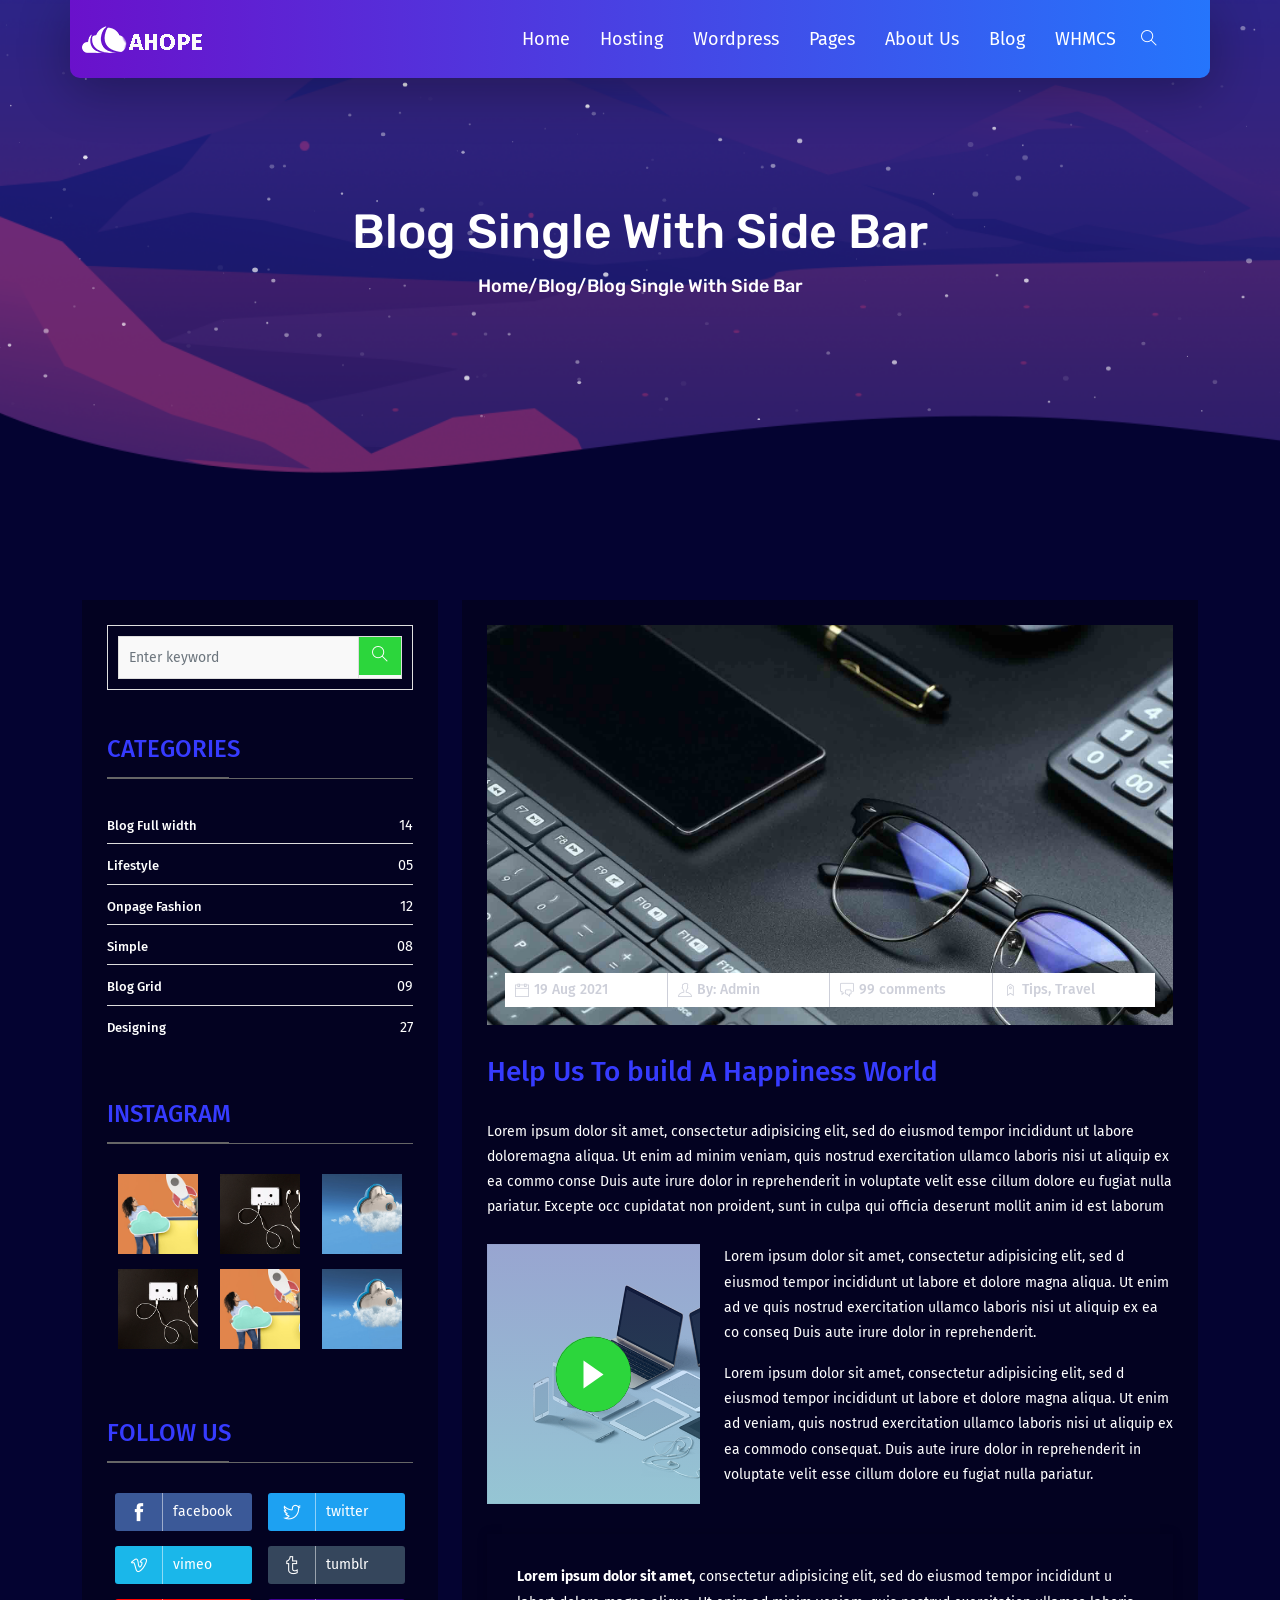
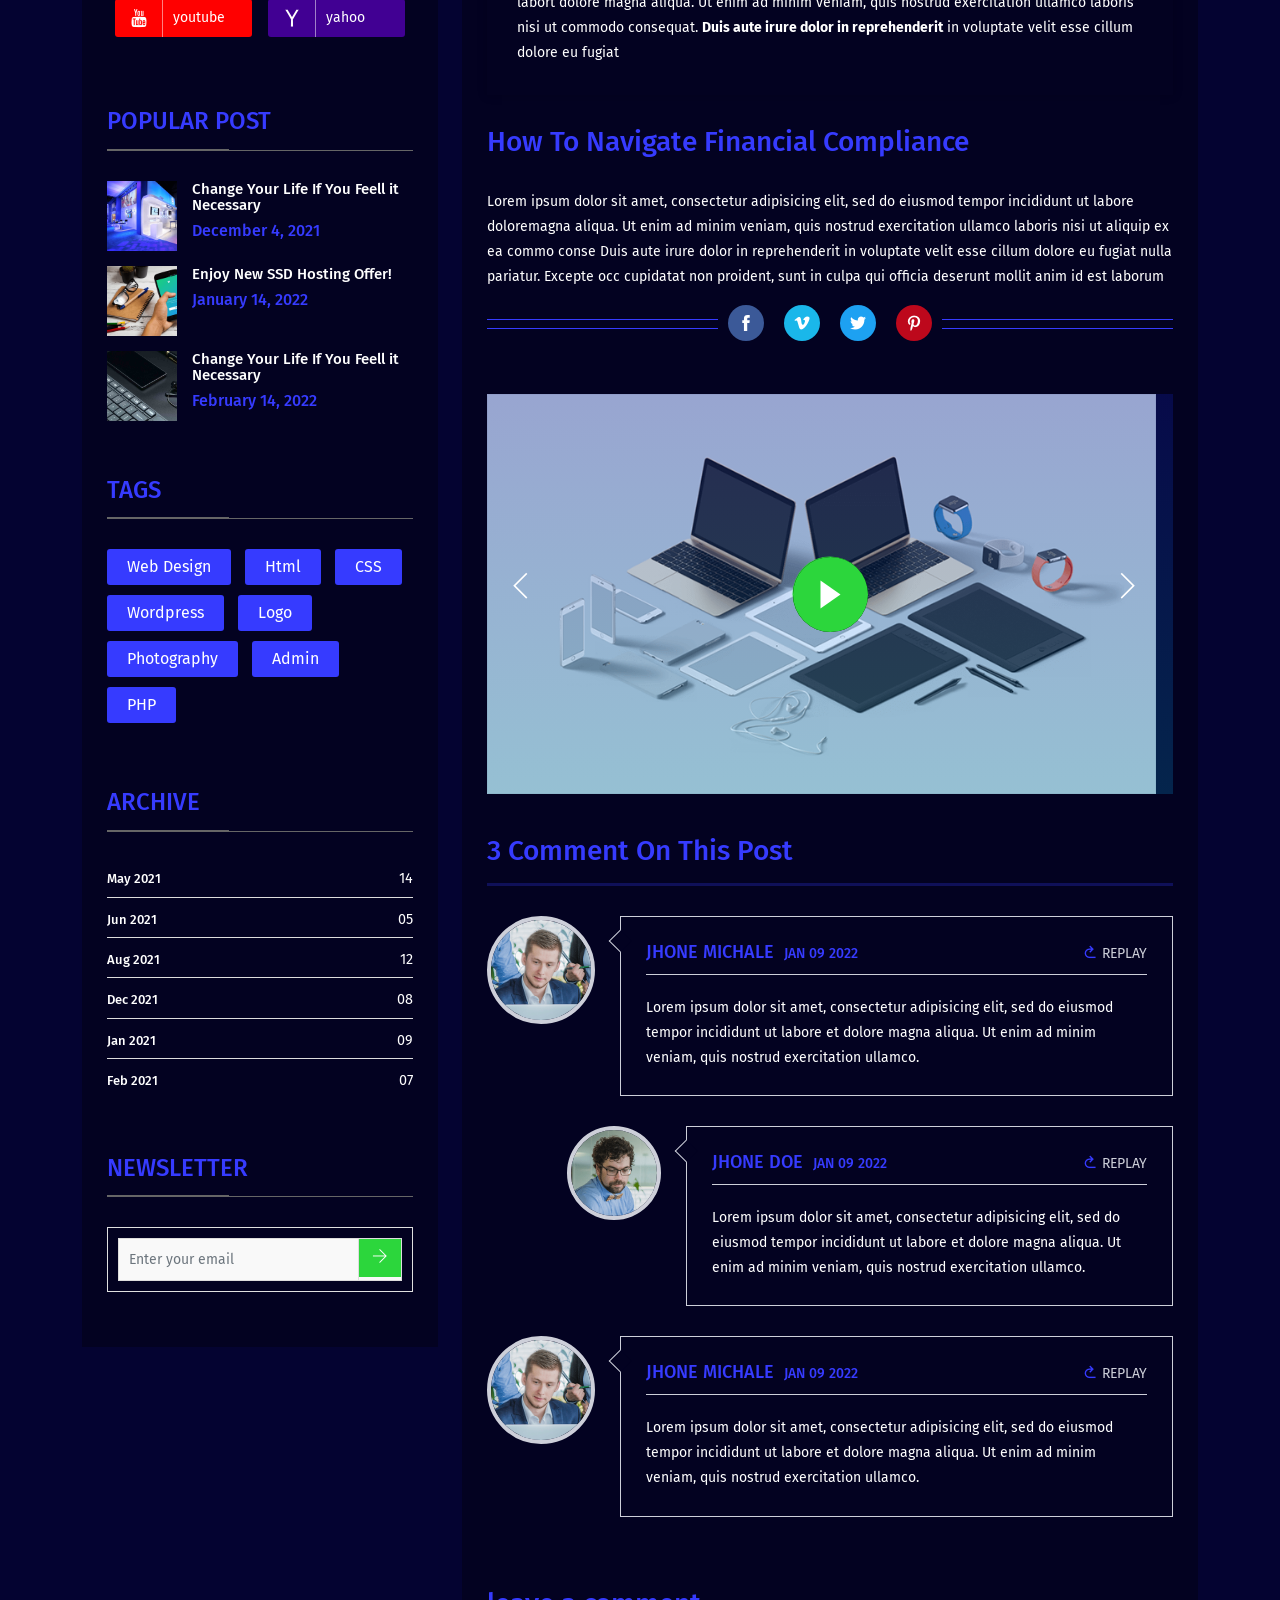
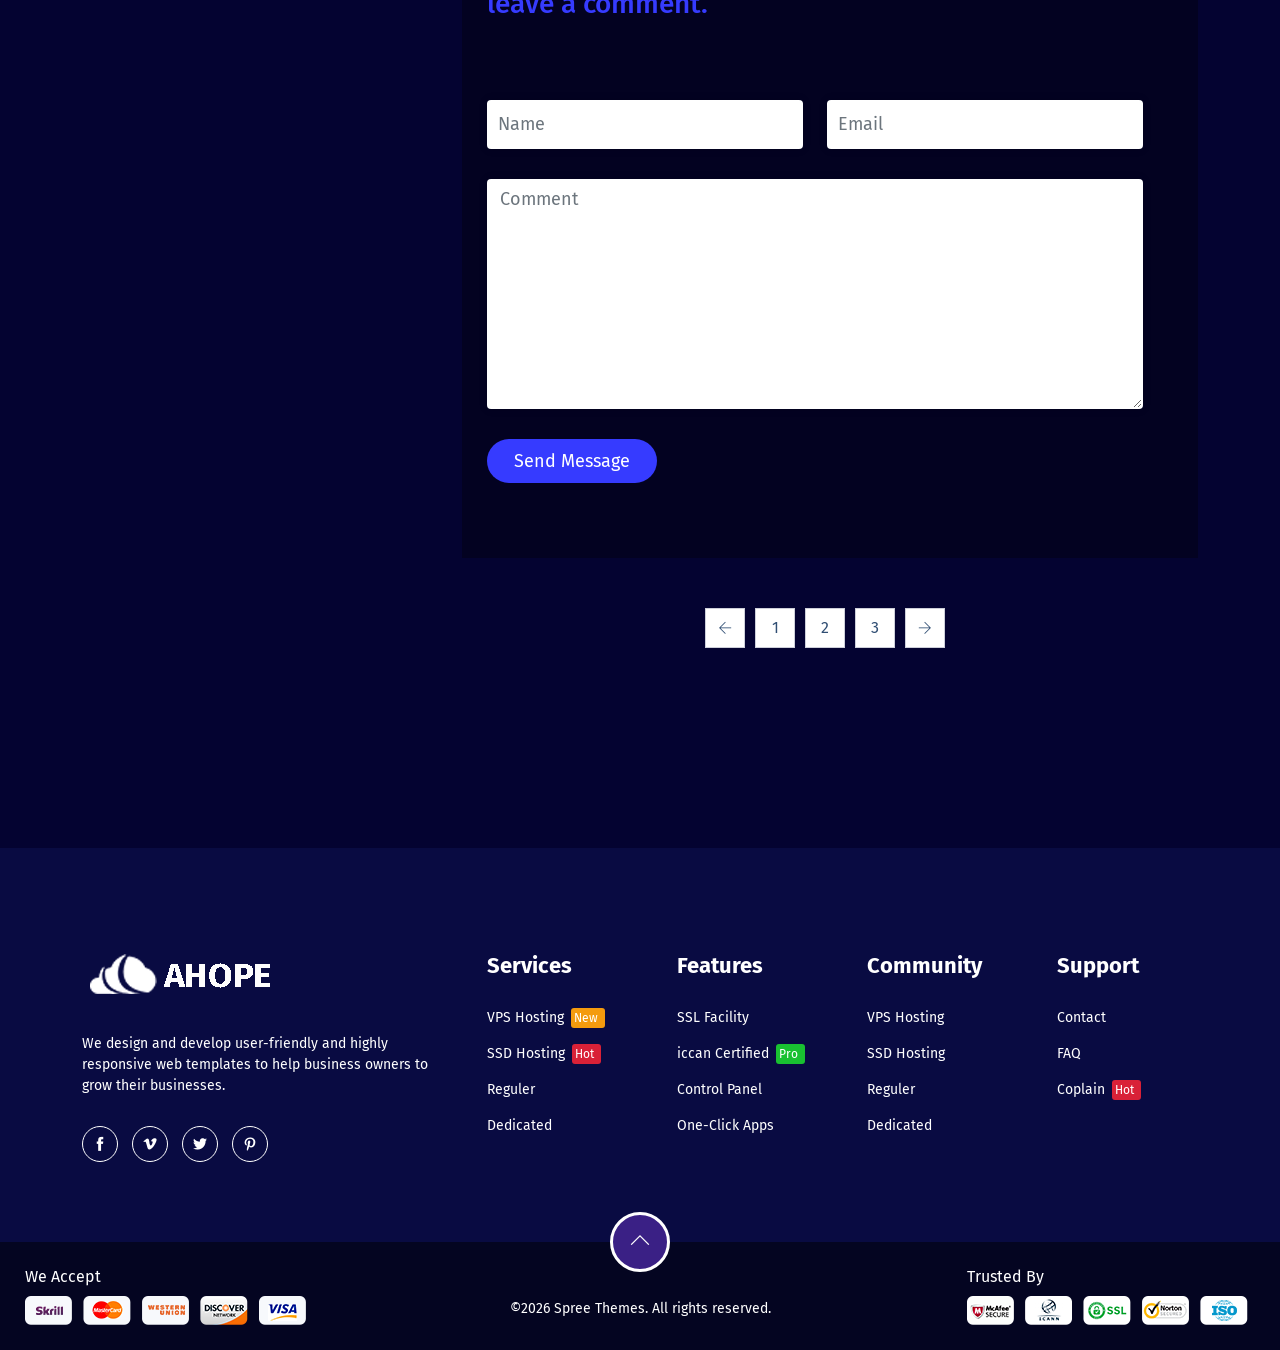
<file: html/dark_version/blog_single_with_left_side_bar.html>
<!DOCTYPE html>
<html lang="zxx">
    <head>
        <meta charset="utf-8">
        <meta http-equiv="X-UA-Compatible" content="IE=edge">
        <meta name="viewport" content="width=device-width, initial-scale=1">
        <title>Blog Single With Side Bar</title>
        <!-- Favicon -->
        <link href="img/favicon.ico" rel="shortcut icon">
        <!-- Bootstrap CSS -->
        <link rel="stylesheet" type="text/css" href="css/bootstrap.min.css">
        <!-- themify icon -->
        <link rel="stylesheet" type="text/css" href="css/themify-icons.css">
        <!-- colorbox popup -->
        <link rel="stylesheet" type="text/css" href="css/colorbox.css">
        <!-- swiper slider -->
        <link rel="stylesheet" type="text/css" href="css/swiper.min.css">
        <!-- Animate Css -->
        <link rel="stylesheet" type="text/css" href="css/animate.css">
        <!-- Google Font- Rubik -->
        <link href="https://fonts.googleapis.com/css?family=Rubik:400,500,700" rel="stylesheet">
        <!-- Google Font- Fira sans -->
        <link href="https://fonts.googleapis.com/css?family=Fira+Sans:300,400,400i,500,700" rel="stylesheet">
        <!-- CSS -->
        <link href="css/style.css" rel="stylesheet">
    </head>
     <body class="gray_bg">

		<!-- Pre-loader -->
        <div class="preloader">
            <div class="loader">
                <div class="loader_inner"></div>
                <div class="loader_inner"></div>
            </div>
        </div>

        <!-- mobile menu icon -->
        <a class="burger_icon d-md-flex d-lg-none navbar-toggler" data-bs-toggle="collapse" data-bs-target="#mega_menu">
            <div class="stick stick_1"></div>
            <div class="stick stick_2"></div>
            <div class="stick stick_3"></div>
        </a>

        <!-- offcanvas overlay -->
        <div class="offcanvas_overlay"></div>

        <!-- offcanvas menu -->
        <div class="offcanvas_menu">
            <a href="index.html" class="logo"><img src="img/logo_3.png" alt="logo"></a>
            <p>Lorem ipsum dolor sit amet, consectetur adipisicing elit. Praesentium veritatis voluptatem illum ipsum odit!</p>
            <ul class="social_link">
                <li><a href="#"><i class="ti-facebook"></i></a></li>
                <li><a href="#"><i class="ti-vimeo-alt"></i></a></li>
                <li><a href="#"><i class="ti-twitter-alt"></i></a></li>
                <li><a href="#"><i class="ti-pinterest"></i></a></li>
            </ul>
            <h5>Get In Tuch:</h5>
            <div class="contact_form">
                <form>
                    <div class="row">
                        <div class="form-group col-md-12">
                            <input type="text" class="form-control" id="inputfirstname3" placeholder="Name" required>
                        </div>
                    </div> 
                    <div class="row">   
                        <div class="form-group col-md-12"> 
                            <input type="email" class="form-control" id="inputEmail3" placeholder="Email" required>
                        </div>
                    </div>
                    <div class="row">
                        <div class="form-group col-md-12"> 
                            <textarea rows="3" class="form-control" id="inputmessage" placeholder="Message" required></textarea>
                        </div>
                    </div>
                    <button type="submit" class="boxed_btn">Submit</button>
                </form>
            </div>
            <img src="img/mobileno.png" alt="call" class="mobileno">
        </div>
        
        <!--Modal For Search -->
        <div class="search_bar">
            <div class="search_body">
                <form action="#">
                    <input type="text" placeholder="Enter your text"> <button><i class="ti-search"></i></button>
                </form>
            </div>
        </div>

        <!-- Start Header Section -->
        <header class="header_wrap_dark_in">
            <div class="container">
                <div class="row">
                    <div class="col-12">
                        <nav class="mega_nav navbar navbar-expand-lg d-flex justify-content-between p-0">
                            <a class="navbar-brand" href="index.html"><img src="img/logo_4.png" alt="Ahope logo_4"></a>
                            <div class="p-lg-0 nav_wrapper">
                                <ul class="navbar-nav m-auto collapse navbar-collapse" id="mega_menu" >
                                    <li class="nav-item home_drop">
                                        <a class="nav-link collapsed hcollapse"  href="#mega_home" data-bs-toggle="collapse">Home</a>
                                        <div id="mega_home" class="hid">
                                            <div class="cart_body"> 
                                                <a href="index.html" class="single_element"><span>01</span>Creative 1</a>
                                                <a href="home_2.html" class="single_element"><span>02</span>Creative 2</a>
                                                <a href="home_3.html" class="single_element"><span>03</span>
                                                Standard</a>
                                                <a href="home_4.html" class="single_element"><span>04</span>Modarn 1</a>
                                                <a href="home_5.html" class="single_element"><span>05</span>Modern 2</a>
                                                <a href="home_6.html" class="single_element"><span>06</span>
                                                Minimal</a>
                                                <a href="home_7.html" class="single_element"><span>07</span>
                                                Classic 1</a>
                                                <a href="home_8.html" class="single_element"><span>08</span>
                                                Classic 2</a>
                                            </div>
                                        </div>
                                    </li>
                                    <li class="nav-item hosting_drop">
                                        <a class="nav-link collapsed hcollapse" href="shared_hosting.html" data-bs-toggle="collapse">Hosting</a> 
                                        <div id="mega_hosting" class="hid">
                                            <div class="mega_hosting_details">
                                                <ul class="mega_hosting_list">
                                                    <li><a href="shared_hosting.html">Shared Hosting</a></li>
                                                    <li><a href="vps_hosting.html">VPS Hosting</a></li>
                                                    <li><a href="dadicated_hosting.html">Dedicated Hosting</a></li>
                                                </ul>
                                            </div>
                                        </div>
                                    </li>
                                    <li class="nav-item">
                                        <a class="nav-link" href="wordpress.html">Wordpress</a>
                                    </li>
                                    <li class="nav-item page_drop">
                                        <a class="nav-link collapsed hcollapse"  href="#mega_page_details" data-bs-toggle="collapse">Pages</a>
                                        <div class="mega_page_details hid" id="mega_page_details">
                                            <div class="container">
                                                <div class="row">
                                                    <div class="col-lg-4 d-lg-block d-none">
                                                        <div id="mega_page_slider" class="carousel slide" data-ride="carousel">
                                                            <div class="carousel-inner">
                                                                <div class="carousel-item active">
                                                                    <a href="index.html"><img class="d-block w-100" src="img/home/1.png" alt="First slide"> </a>
                                                                </div>
                                                                <div class="carousel-item">
                                                                    <a href="home_2.html"><img class="d-block w-100" src="img/home/2.png" alt="Second slide"></a>
                                                                </div>
                                                                <div class="carousel-item">
                                                                    <a href="home_3.html"><img class="d-block w-100" src="img/home/3.png" alt="Third slide"></a>
                                                                </div>
                                                                <div class="carousel-item">
                                                                    <a href="home_4.html"><img class="d-block w-100" src="img/home/4.png" alt="First slide"> </a>
                                                                </div>
                                                                <div class="carousel-item">
                                                                    <a href="home_5.html"><img class="d-block w-100" src="img/home/5.png" alt="Second slide"></a>
                                                                </div>
                                                                <div class="carousel-item">
                                                                    <a href="home_6.html"><img class="d-block w-100" src="img/home/6.png" alt="Third slide"></a>
                                                                </div>
                                                                <div class="carousel-item">
                                                                    <a href="home_7.html"><img class="d-block w-100" src="img/home/7.png" alt="Second slide"></a>
                                                                </div>
                                                                <div class="carousel-item">
                                                                    <a href="home_8.html"><img class="d-block w-100" src="img/home/8.png" alt="Third slide"></a>
                                                                </div>
                                                            </div>
                                                            <a class="carousel-control-prev" href="#mega_page_slider" role="button" data-slide="prev">
                                                                <i class="ti-angle-left"></i>
                                                            </a>
                                                            <a class="carousel-control-next" href="#mega_page_slider" role="button" data-slide="next">
                                                                <i class="ti-angle-right"></i>
                                                            </a>
                                                        </div>
                                                    </div>
                                                    <div class="col-lg-2 col-12">
                                                        <ul class="mega_page_list">
                                                            <li><a href="signup.html">Sign Up</a></li>
                                                            <li><a href="signin.html">Sign In</a></li>
                                                            <li><a href="reset_password.html">Reset Password</a></li>
                                                            <li><a href="reset_new_password.html">Reset New Password</a></li>
                                                            <li><a href="comming_soon.html">Comming Soon</a></li>
                                                            <li><a href="terms_and_condition.html">Terms And Condition</a></li>

                                                        </ul>
                                                    </div>
                                                    <div class="col-lg-2 col-12">
                                                        <ul class="mega_page_list">
                                                            <li><a href="team.html">Team</a></li>
                                                            <li><a href="team_2.html">Team 2</a></li>
                                                            <li><a href="product.html">Product</a></li>
                                                            <li><a href="order.html">Order</a></li>
                                                            <li><a href="contact.html">Contact Us</a></li>
                                                            <li><a href="contact_2.html">Contact Us 2</a></li>
                                                        </ul>
                                                    </div>
                                                    <div class=" col-lg-2 col-12">
                                                        <ul class="mega_page_list">
                                                            <li><a href="knowledge.html">Knowledge</a></li>
                                                            <li><a href="faq.html">FAQ</a></li>
                                                            <li><a href="404.html">404</a></li>
                                                            <li><a href="promo_video.html">Promo Video</a></li>
                                                            <li><a href="services.html">Services</a></li>
                                                            <li><a href="testimonials.html">Testimonials</a></li>
                                                        </ul>
                                                    </div>
                                                    <div class=" col-lg-2 col-12">
                                                        <ul class="mega_page_list">
                                                            <li><a href="blogs.html">Blogs</a></li>
                                                            <li><a href="call_to_actions.html">Call To Actions</a></li>
                                                            <li><a href="clients.html">Clients</a></li>
                                                            <li><a href="counters.html">Counters</a></li>
                                                            <li><a href="features.html">Features</a></li>
                                                            <li><a href="footers.html">Footers</a></li>
                                                            <li><a href="pricing.html">Pricing</a></li>
                                                        </ul>
                                                    </div>  
                                                </div>                  
                                            </div>
                                        </div>
                                    </li>
                                    <li class="nav-item">
                                        <a class="nav-link" href="about_us.html">About Us</a>
                                    </li>
                                    <li class="nav-item blog_drop">
                                        <a class="nav-link collapsed hcollapse" href="blog_single_with_left_side_bar.html" data-bs-toggle="collapse">Blog</a> 
                                        <div id="mega_blog" class="hid">
                                            <div class="mega_blog_details">
                                                <ul class="mega_blog_list">
                                                    <li><a href="blog_single_with_left_side_bar.html">Single With Left Side Bar</a></li>
                                                    <li><a href="blog_single_with_right_side_bar.html">Single With Right Side Bar</a></li>
                                                    <li><a href="blog_two_column_left.html">Two Column With Left Side Bar</a></li>
                                                    <li><a href="blog_two_column_right.html">Two Column With Right Side Bar</a></li>
                                                    <li><a href="blog_full_width_left.html">Full Width With Left Side Bar</a></li>
                                                    <li><a href="blog_full_width_right.html">Full Width With Right Side Bar</a></li>
                                                    <li><a href="blog_full_width_content.html">Full Width Content</a></li>
                                                    <li><a href="blog_full_width_grid.html">Full Width Grid</a></li>
                                                    <li><a href="blog_two_column_grid.html">Two Column Grid</a></li>
                                                    <li><a href="blog_grid.html">Grid</a></li>
                                                    <li><a href="blog_masonry.html">Masonry</a></li>
                                                    <li><a href="blog_simple.html">Simple</a></li>
                                                </ul>
                                            </div>
                                        </div>
                                    </li>
                                    <li class="nav-item">
                                        <a class="nav-link" href="index.html">WHMCS</a>
                                    </li>
                                    <li class="nav_right nav-item">
                                        <a href="#" class="search_icon"><i class="ti-search search_icon"></i></a>
                                    </li>
                                    <li class="nav_right nav-item d-none d-lg-block">
                                        <a href="#" class="offcanvas"><i class="ti-align-right"></i></a>
                                    </li>
                                </ul>
                            </div>
                        </nav>
                    </div>
                </div>
            </div>
        </header>
        <!-- End Header Section -->

        <!-- Start Hero Section -->
        <section class="hero_dark_in d-flex justify-content-center align-items-center flex-column"  id="particles-js1">
            <div class="particle_wrapper">
                <div class="container">
                    <div class="row">
                        <div class="col-md-10 offset-md-1 text-center ">
                            <!-- Start breadcrumb -->
                            <div class="page_title d-flex justify-content-center align-items-center flex-column">
                                <h2>Blog Single With Side Bar</h2>
                                <h5 class="bread_crumb">Home/Blog/Blog Single With Side Bar</h5>
                            </div>
                            <!-- End breadcrumb-->
                        </div>      
                    </div>
                </div>
            </div>
        </section>
        <!-- End Hero Section -->

        <!-- Start Blog Section -->
        <section class="single_blog_with_sidebar">
            <div class="container">
                <div class="row">
                    <div class="col-md-4">
                        <div class="side_bar">
                            <div class="search_box">
                                <div class="input-group">
                                    <input type="email" class="form-control" placeholder="Enter keyword">
                                    <span class="input-group-btn">
                                        <button class="btn" type="submit"><i class="ti-search"></i></button>
                                    </span>
                                </div>
                            </div>
                            <div class="categories">
                                <h3>Categories</h3>
                                <p class="d-flex justify-content-between"><a href="#">Blog Full width</a> <span>14</span></p>
                                <p class="d-flex justify-content-between"><a href="#">Lifestyle</a> <span>05</span></p>
                                <p class="d-flex justify-content-between"><a href="#">Onpage Fashion</a> <span>12</span></p>
                                <p class="d-flex justify-content-between"><a href="#"> Simple</a><span>08</span></p>
                                <p class="d-flex justify-content-between"><a href="#">Blog Grid</a> <span>09</span></p>
                                <p class="d-flex justify-content-between"><a href="#">Designing</a> <span>27</span></p>
                            </div>
                            <div class="instagram">
                                <h3>Instagram</h3>
                                <div class="wrapper d-flex align-content-around justify-content-around flex-wrap">
                                    <a href="#"><img src="img/blog/1.png" alt="our blog"><i class="ti-thumb-up d-flex justify-content-center align-items-center"></i></a>
                                    <a href="#"><img src="img/blog/2.png" alt="our blog"><i class="ti-thumb-up d-flex justify-content-center align-items-center"></i></a>
                                    <a href="#"><img src="img/blog/3.png" alt="our blog"><i class="ti-thumb-up d-flex justify-content-center align-items-center"></i></a>
                                    <a href="#"><img src="img/blog/2.png" alt="our blog"><i class="ti-thumb-up d-flex justify-content-center align-items-center"></i></a>
                                    <a href="#"><img src="img/blog/1.png" alt="our blog"><i class="ti-thumb-up d-flex justify-content-center align-items-center"></i></a>
                                    <a href="#"><img src="img/blog/3.png" alt="our blog"><i class="ti-thumb-up d-flex justify-content-center align-items-center"></i></a>
                                </div>
                            </div>
                            <div class="follow">
                                <h3>follow us</h3>
                                <div class="wrapper d-flex align-content-around justify-content-around flex-wrap">
                                    <a class="facebook" href="#"><i class="ti-facebook"></i>facebook</a>
                                    <a class="twitter" href="#"><i class="ti-twitter"></i>twitter</a>
                                    <a class="vimeo" href="#"><i class="ti-vimeo"></i>vimeo</a>
                                    <a class="tumblr" href="#"><i class="ti-tumblr"></i>tumblr</a>
                                    <a class="youtube" href="#"><i class="ti-youtube"></i>youtube</a>
                                    <a class="yahoo" href="#"><i class="ti-yahoo"></i>yahoo</a>                                
                                </div>
                            </div>
                            <div class="post_list">
                                <h3>Popular post</h3>
                                <div class="post d-flex">
                                    <div class="post_img">
                                        <img src="img/blog/21.png" alt="post">
                                    </div>
                                    <p><a href="#">Change Your Life If You Feell it Necessary</a><span>December 4, 2021</span></p>
                                </div>
                                <div class="post d-flex">
                                    <div class="post_img">
                                        <img src="img/blog/22.png" alt="post">
                                    </div>
                                    <p><a href="#">Enjoy New SSD Hosting Offer!</a><span>January 14, 2022</span></p>
                                </div>
                                <div class="post d-flex">
                                    <div class="post_img">
                                        <img src="img/blog/31.png" alt="post">
                                    </div>
                                    <p><a href="#">Change Your Life If You Feell it Necessary</a><span>February 14, 2022</span></p>
                                </div>
                            </div>
                            <div class="tags">
                                <h3>Tags</h3>
                                <a href="#">Web Design</a>
                                <a href="#">Html</a>
                                <a href="#">CSS</a>
                                <a href="#">Wordpress</a>
                                <a href="#">Logo</a>
                                <a href="#">Photography</a>
                                <a href="#">Admin</a>
                                <a href="#">PHP</a>
                            </div>
                            <div class="archive">
                                <h3>Archive</h3>
                                <p class="d-flex justify-content-between"><a href="#">May 2021</a> <span>14</span></p>
                                <p class="d-flex justify-content-between"><a href="#">Jun 2021</a> <span>05</span></p>
                                <p class="d-flex justify-content-between"><a href="#">Aug 2021</a> <span>12</span></p>
                                <p class="d-flex justify-content-between"><a href="#">Dec 2021</a><span>08</span></p>
                                <p class="d-flex justify-content-between"><a href="#">Jan 2021</a> <span>09</span></p>
                                <p class="d-flex justify-content-between"><a href="#">Feb 2021</a> <span>07</span></p>
                            </div>
                            <div class="newsletter">
                                <h3>Newsletter</h3>
                            </div>
                            <div class="subscribe_box">
                                <div class="input-group">
                                    <input type="email" class="form-control" placeholder="Enter your email">
                                    <span class="input-group-btn">
                                        <button class="btn" type="submit"><i class="ti-arrow-right"></i></button>
                                    </span>
                                </div>
                            </div>
                        </div>
                    </div>
                    <div class="col-md-8">
                        <div class="details_section">
                            <div class="blog_img">
                                <a href="#"><img src="img/blog/31.png" alt="blog"></a>
                                <div class="blog_meta_list d-flex justify-content-between">
                                    <a href="#" class="b_date"><i class="ti-calendar"></i>19 Aug 2021</a>
                                    <a href="#" class="b_author"><i class="ti-user"></i>By: Admin</a>
                                    <a href="#" class="b_comments"><i class="ti-comments"></i>99 comments</a>
                                    <a href="#" class="b_tags"><i class="ti-tag"></i>Tips, Travel</a>
                                </div>
                            </div>
                            <h2 class="b_heading">Help Us To build A Happiness World</h2>
                            <p>Lorem ipsum dolor sit amet, consectetur adipisicing elit, sed do eiusmod tempor incididunt ut labore  doloremagna aliqua. Ut enim ad minim veniam, quis nostrud exercitation ullamco laboris nisi ut aliquip ex ea commo conse Duis aute irure dolor in reprehenderit in voluptate velit esse cillum dolore eu fugiat nulla pariatur. Excepte occ cupidatat non proident, sunt in culpa qui officia deserunt mollit anim id est laborum</p>
                            <div class="mid_section row">
                                <div class="col-lg-4 pr-lg-0">
                                    <div class="promo_content_7">
                                        <a class="play_btn_pluse youtube" href="https://www.youtube.com/embed/QE5KOfjKLy0" ><span></span></a>
                                        <img src="img/promo/video.png" alt="Laptop">
                                    </div>
                                </div>
                                <div class="col-lg-8">
                                    <p>Lorem ipsum dolor sit amet, consectetur adipisicing elit, sed d eiusmod tempor incididunt ut labore et dolore magna aliqua. Ut enim ad ve quis nostrud exercitation ullamco laboris nisi ut aliquip ex ea co conseq Duis aute irure dolor in reprehenderit.</p>
                                    <br>
                                    <p>Lorem ipsum dolor sit amet, consectetur adipisicing elit, sed d eiusmod tempor incididunt ut labore et dolore magna aliqua. Ut enim ad veniam, quis nostrud exercitation ullamco laboris nisi ut aliquip ex ea commodo consequat. Duis aute irure dolor in reprehenderit in voluptate velit esse cillum dolore eu fugiat nulla pariatur.</p>
                                </div>
                            </div>
                            <p class="special"><span>Lorem ipsum dolor sit amet,</span> consectetur adipisicing elit, sed do eiusmod tempor incididunt u labort dolore magna aliqua. Ut enim ad minim veniam, quis nostrud exercitation ullamco laboris nisi ut   commodo consequat. <span>Duis aute irure dolor in reprehenderit</span> in voluptate velit esse cillum dolore eu fugiat </p>
                            <h2 class="b_heading">How To Navigate Financial Compliance</h2>
                            <p>Lorem ipsum dolor sit amet, consectetur adipisicing elit, sed do eiusmod tempor incididunt ut labore  doloremagna aliqua. Ut enim ad minim veniam, quis nostrud exercitation ullamco laboris nisi ut aliquip ex ea commo conse Duis aute irure dolor in reprehenderit in voluptate velit esse cillum dolore eu fugiat nulla pariatur. Excepte occ cupidatat non proident, sunt in culpa qui officia deserunt mollit anim id est laborum</p>
                            <ul class="social_link_2 d-flex justify-content-center align-items-center">
                                <li><a href="#"><i class="ti-facebook"></i></a></li>
                                <li><a href="#"><i class="ti-vimeo-alt"></i></a></li>
                                <li><a href="#"><i class="ti-twitter-alt"></i></a></li>
                                <li><a href="#"><i class="ti-pinterest"></i></a></li>
                            </ul>
                            <div class="video_slider swiper-container">
                                <div class="swiper-wrapper">
                                    <div class="swiper-slide slide_1">
                                        <div class="promo_content_6">
                                            <a class="play_btn_pluse youtube" href="https://www.youtube.com/embed/QE5KOfjKLy0" ><span></span></a>
                                            <img src="img/promo/video.png" alt="Laptop">
                                        </div>
                                    </div> 
                                    <div class="swiper-slide slide_2">
                                        <div class="promo_content_6">
                                            <a class="play_btn_pluse youtube" href="https://www.youtube.com/embed/QE5KOfjKLy0" ><span></span></a>
                                            <img src="img/promo/video.png" alt="Laptop">
                                        </div>
                                    </div> 
                                    <div class="swiper-slide slide_3">
                                        <div class="promo_content_6">
                                            <a class="play_btn_pluse youtube" href="https://www.youtube.com/embed/QE5KOfjKLy0" ><span></span></a>
                                            <img src="img/promo/video.png" alt="Laptop">
                                        </div>
                                    </div> 
                                </div>
                                <div class="swiper-button-next"><i class="ti-angle-right"></i></div>
                                <div class="swiper-button-prev"><i class="ti-angle-left"></i></div>
                            </div>
                            <div class="comments">
                                <h2 class="b_heading">3 Comment On This Post</h2>
                                <hr>
                                <ul>
                                    <li>
                                        <div class="wrapper d-flex">
                                            <a href="#"><img src="img/blog/client.png" alt="client"></a>
                                            <div class="comment">
                                                <div class="author d-flex align-items-center justify-content-between">
                                                    <h4>Jhone Michale<span class="date">jan 09 2022</span></h4>
                                                    <a href="#" class="replay"><i class="ti-back-right"></i>replay</a>
                                                </div>
                                                <p>Lorem ipsum dolor sit amet, consectetur adipisicing elit, sed do eiusmod tempor incididunt ut labore et dolore magna aliqua. Ut enim ad minim veniam, quis nostrud exercitation ullamco. 
                                                </p>
                                            </div>
                                        </div>
                                        <ul>
                                            <li>
                                                <div class="wrapper d-flex">
                                                    <a href="#"><img src="img/blog/author.png" alt="author"></a>
                                                    <div class="comment">
                                                        <div class="author d-flex align-items-center justify-content-between">
                                                            <h4>Jhone Doe<span class="date">jan 09 2022</span></h4>
                                                            <a href="#" class="replay"><i class="ti-back-right"></i>replay</a>                                                    </div>
                                                        <p>Lorem ipsum dolor sit amet, consectetur adipisicing elit, sed do eiusmod tempor incididunt ut labore et dolore magna aliqua. Ut enim ad minim veniam, quis nostrud exercitation ullamco.
                                                        </p>
                                                    </div>
                                                </div>
                                            </li>
                                        </ul>
                                    </li>
                                    <li >
                                        <div class="wrapper d-flex">
                                            <a href="#"><img src="img/blog/client.png" alt="client"></a>
                                            <div class="comment">
                                                <div class="author d-flex align-items-center justify-content-between">
                                                    <h4>Jhone Michale<span class="date">jan 09 2022</span></h4>
                                                    <a href="#" class="replay"><i class="ti-back-right"></i>replay</a>
                                                </div>
                                                <p>Lorem ipsum dolor sit amet, consectetur adipisicing elit, sed do eiusmod tempor incididunt ut labore et dolore magna aliqua. Ut enim ad minim veniam, quis nostrud exercitation ullamco.
                                                </p>
                                            </div>
                                        </div>
                                    </li>
                                </ul>
                            </div>
                            <div class="comment_form">
                                <h2 class="b_heading">leave a comment.</h2>
                                <form>
                                    <div class="row">
                                        <div class="form-group col-md-6">
                                            <input type="text" class="form-control" id="inputfirstname" placeholder="Name" required>
                                        </div>
                                        <div class="form-group col-md-6">
                                            <input type="email" class="form-control" id="inputEmail4" placeholder="Email" required>
                                        </div>
                                   
                                        <div class="form-group col-md-12">
                                            <textarea rows="8" class="form-control" id="inputmessage" placeholder="Comment" required=""></textarea>
                                            <button type="submit" class="boxed_btn">Send Message</button>
                                        </div>
                                    </div>
                                </form>
                            </div>
                        </div>
                        <nav>
                            <ul class="navigation_2 d-flex justify-content-center align-items-center">
                                <li class="page_item">
                                    <a href="#">
                                        <i class="ti-arrow-left"></i>
                                    </a>
                                </li>
                                <li><a class="p_num" href="#">1</a></li>
                                <li><a class="p_num"  href="#">2</a></li>
                                <li><a class="p_num"  href="#">3</a></li>
                                <li>
                                    <a href="#">
                                        <i class="ti-arrow-right"></i>
                                    </a>
                                </li>
                            </ul>
                        </nav>
                    </div>
                </div>
            </div>
        </section>
        <!-- End Blog Section -->
            
        <!-- Start Footer Section -->
        <footer class="footer_dark_in">
            <div class="container">
                <div class="footer_top">
                    <div class="row">
                        <div class="col-md-4 col-12">
                            <div class="f_widget_1">
                                <h2><a href="#" class="footer_logo"><img src="img/logo.png" alt="Logo"></a></h2>
                                <p class="footer_text">We design and develop user-friendly and highly responsive web templates to help business owners to grow their businesses.</p>
                                <ul class="social_link">
                                    <li><a href="#"><i class="ti-facebook"></i></a></li>
                                    <li><a href="#"><i class="ti-vimeo-alt"></i></a></li>
                                    <li><a href="#"><i class="ti-twitter-alt"></i></a></li>
                                    <li><a href="#"><i class="ti-pinterest"></i></a></li>
                                </ul>
                            </div>
                        </div>
                        <div class="col-md-2 col-6">
                            <div class="f_widget_2">
                                <h3>Services</h3>
                                <ul>
                                    <li><a href="#">VPS Hosting<span class="batch_yellow">New</span></a></li>
                                    <li><a href="#">SSD Hosting<span class="batch_red">Hot</span></a></li>
                                    <li><a href="#">Reguler</a></li>
                                    <li><a href="#">Dedicated</a></li>
                                </ul>
                            </div>
                        </div> 
                        <div class="col-md-2 col-6">
                            <div class="f_widget_2">
                                <h3>Features</h3>
                                <ul>
                                    <li><a href="#">SSL Facility</a></li>
                                    <li><a href="#">iccan Certified<span class="batch_green">Pro</span></a></li>
                                    <li><a href="#">Control Panel</a></li>
                                    <li><a href="#">One-Click Apps</a></li>
                                </ul>
                            </div>
                        </div>
                        <div class="col-md-2 col-6">
                            <div class="f_widget_3">
                                <h3>Community</h3>
                                <ul>
                                    <li><a href="#">VPS Hosting</a></li>
                                    <li><a href="#">SSD Hosting</a></li>
                                    <li><a href="#">Reguler</a></li>
                                    <li><a href="#">Dedicated</a></li>
                                </ul>
                            </div>
                        </div>
                        <div class="col-md-2 col-6">
                            <div class="f_widget_4">
                                <h3>Support</h3>
                                <ul>
                                    <li><a href="#">Contact</a></li>
                                    <li><a href="#">FAQ</a></li>
                                    <li><a href="#">Coplain<span class="batch_red">Hot</span></a></li>
                                </ul>
                            </div>
                        </div>
                    </div>
                </div>
            </div>
            <div class="footer_bottom">
                <a class="scrolltop" > <i class="ti-angle-up"></i></a>
                <div class="row">
                    <div class="col-md-4 d-flex justify-content-md-start justify-content-center">
                        <div class="paypent_list">
                           <h3>We Accept</h3>
                            <div>
                                <a href="#"><img src="img/payment/1.png" alt="payment"></a>
                                <a href="#"><img src="img/payment/2.png" alt="payment"></a>
                                <a href="#"><img src="img/payment/3.png" alt="payment"></a>
                                <a href="#"><img src="img/payment/4.png" alt="payment"></a>
                                <a href="#"><img src="img/payment/5.png" alt="payment"></a>
                            </div>
                        </div>   
                    </div>
                    <div class="col-md-4">
                        <div class="copy_right_text">
                           <p>&copy;<script>document.write(new Date().getFullYear())</script> Spree Themes. All rights reserved.
</p>
                        </div>   
                    </div>
                    <div class="col-md-4  d-flex justify-content-md-end justify-content-center">
                        <div class="top_certified">
                           <h3>Trusted By</h3>
                            <div>
                                <a href="#"><img src="img/trusted/1.png" alt="trusted"></a>
                                <a href="#"><img src="img/trusted/2.png" alt="trusted"></a>
                                <a href="#"><img src="img/trusted/3.png" alt="trusted"></a>
                                <a href="#"><img src="img/trusted/4.png" alt="trusted"></a>
                                <a href="#"><img src="img/trusted/5.png" alt="trusted"></a>
                            </div>
                        </div>   
                    </div>
                </div>
            </div>
        </footer>
        <!-- End Footer Section -->


        <!--jQuery JS-->
        <script src="js/jquery-3.6.0.min.js"></script>
        
        <!-- Bootstrap -->
        <script src="js/bootstrap.bundle.min.js"></script>
        <!-- colorbox popup -->
        <script src="js/jquery.colorbox-min.js"></script>
        <!-- Swiper Slider -->
        <script src="js/swiper.min.js"></script>
         <!-- waypoints  -->
        <script src="js/jquery.waypoints.min.js"></script>
        <!-- Counterup  -->
        <script src="js/jquery.counterup.min.js"></script>
        <!-- Isotope Masonry -->
        <script src="js/isotope.pkgd.min.js"></script>
        <!-- particles -->
        <script src="js/particles.min.js"></script>
        <script src="js/app.js"></script>
        <!-- Custom js -->
        <script src="js/main.js"></script> 

    </body>
</html>
</file>
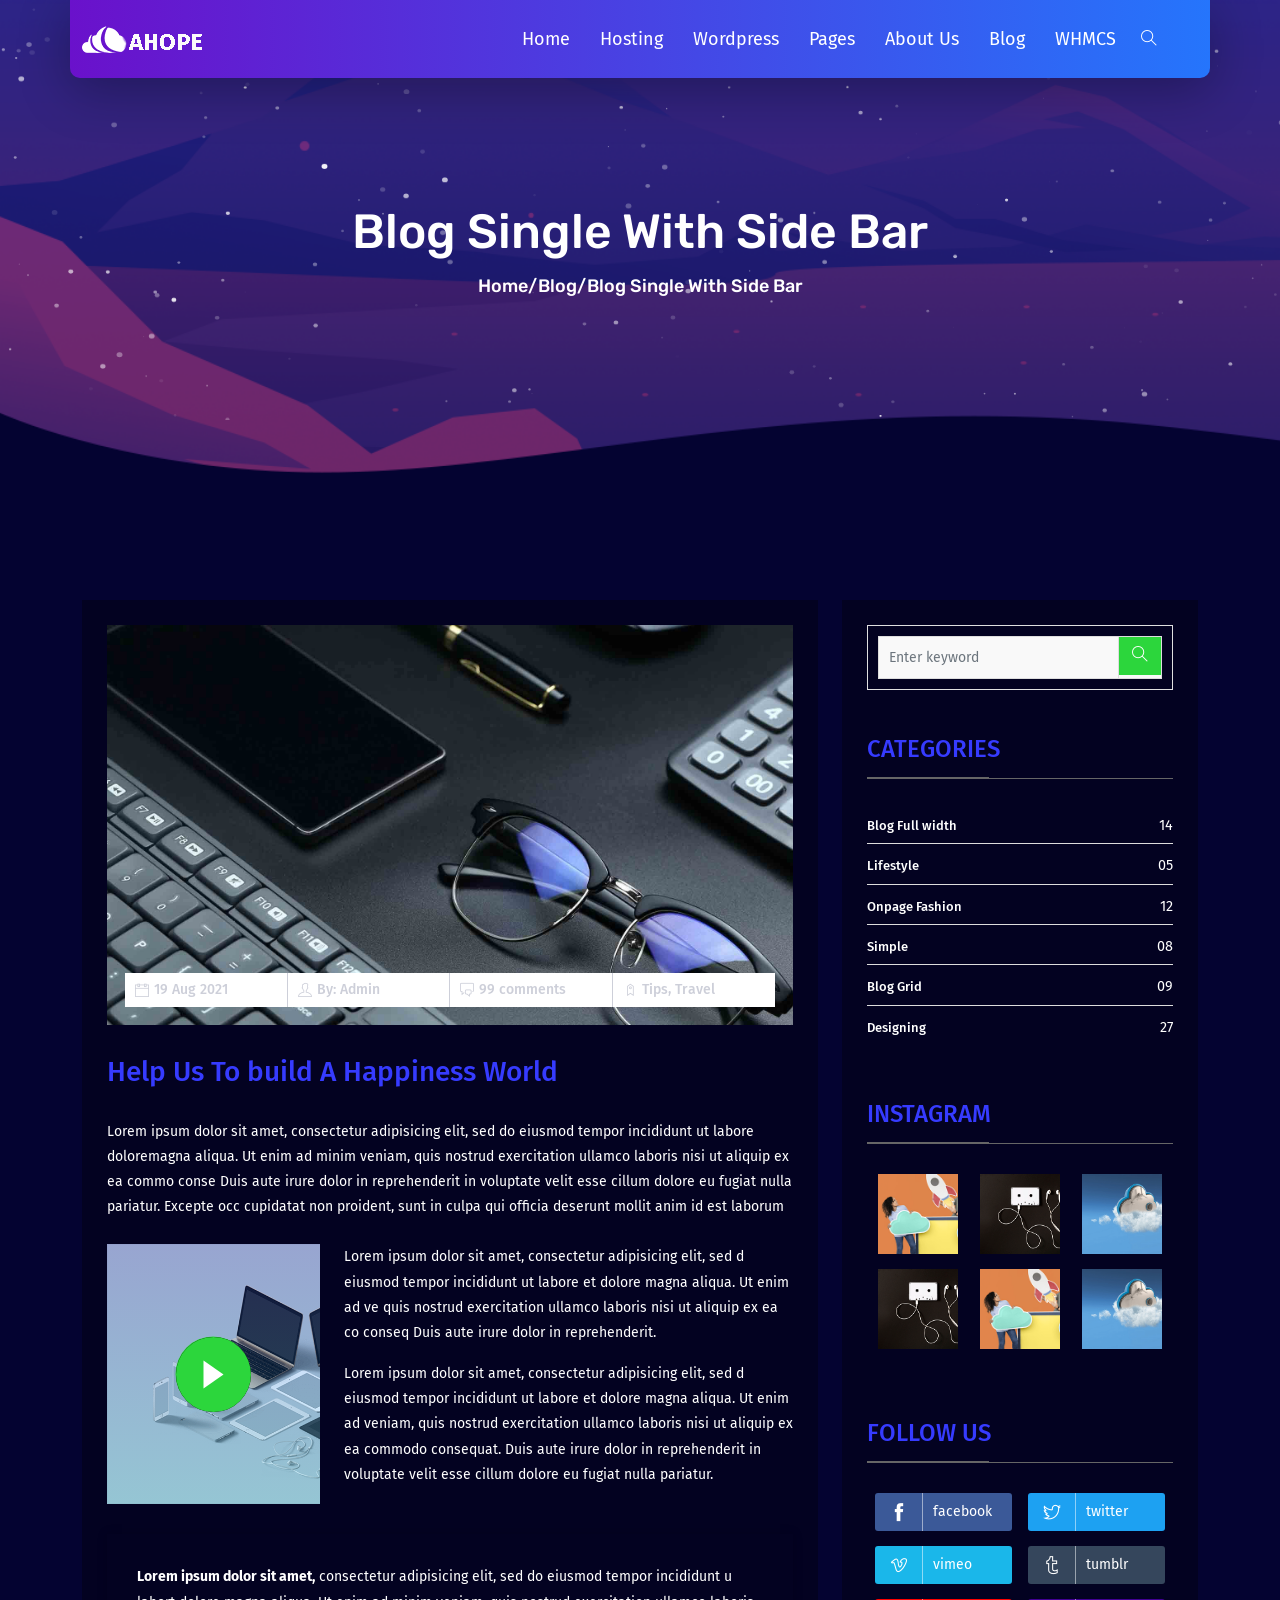
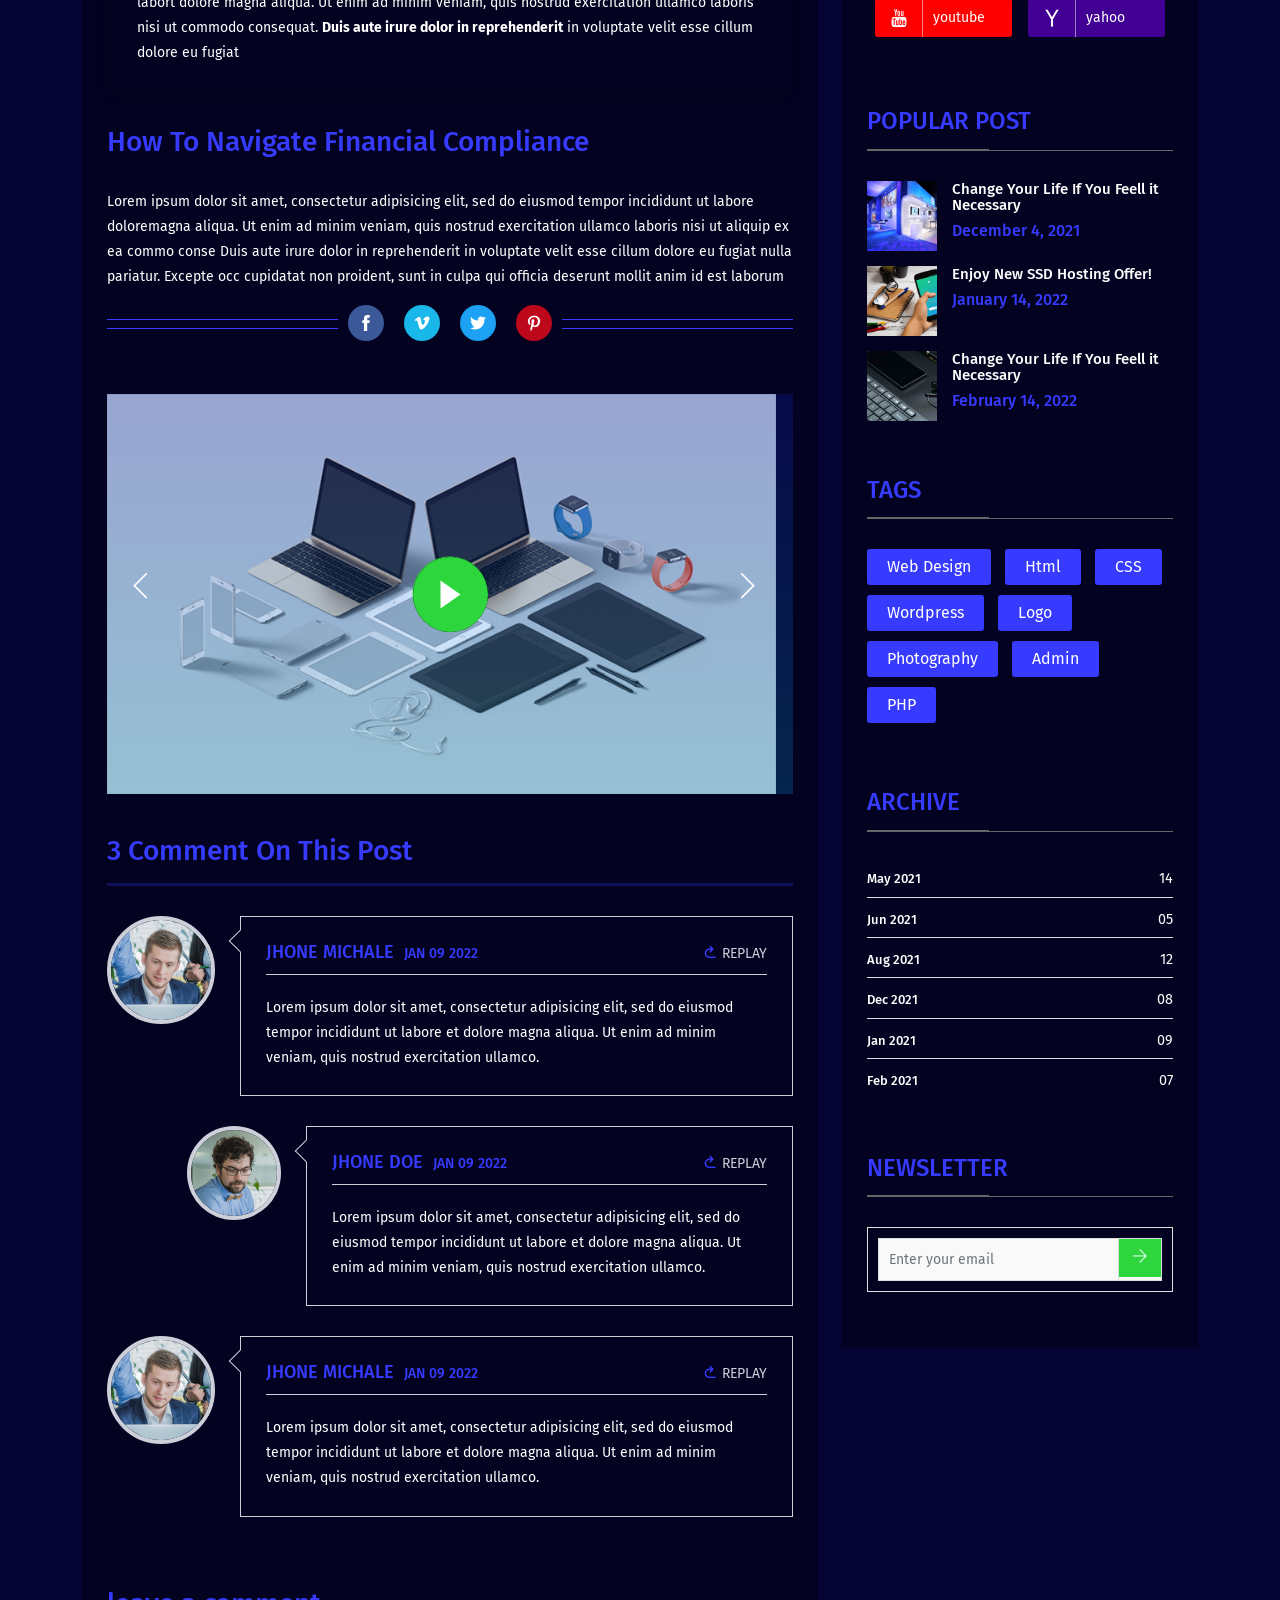
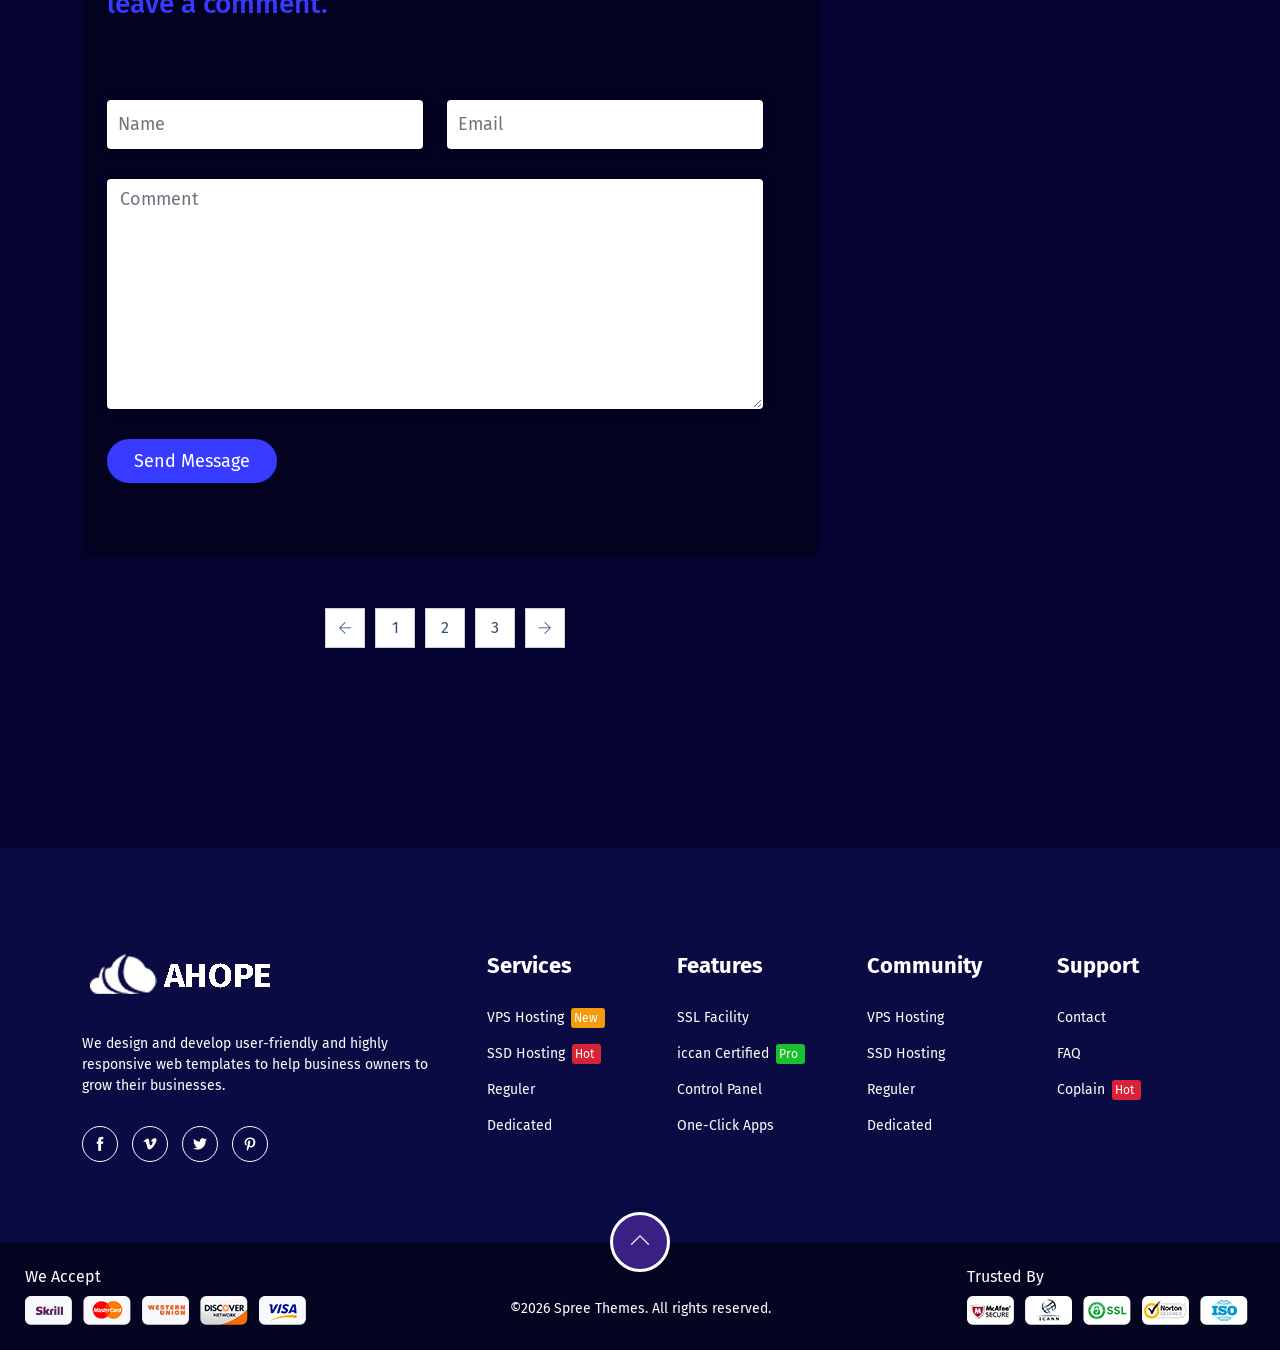
<file: html/dark_version/blog_single_with_right_side_bar.html>
<!DOCTYPE html>
<html lang="zxx">
    <head>
        <meta charset="utf-8">
        <meta http-equiv="X-UA-Compatible" content="IE=edge">
        <meta name="viewport" content="width=device-width, initial-scale=1">
        <title>Blog Single With Side Bar</title>
        <!-- Favicon -->
        <link href="img/favicon.ico" rel="shortcut icon">
        <!-- Bootstrap CSS -->
        <link rel="stylesheet" type="text/css" href="css/bootstrap.min.css">
        <!-- themify icon -->
        <link rel="stylesheet" type="text/css" href="css/themify-icons.css">
        <!-- colorbox popup -->
        <link rel="stylesheet" type="text/css" href="css/colorbox.css">
        <!-- swiper slider -->
        <link rel="stylesheet" type="text/css" href="css/swiper.min.css">
        <!-- Animate Css -->
        <link rel="stylesheet" type="text/css" href="css/animate.css">
        <!-- Google Font- Rubik -->
        <link href="https://fonts.googleapis.com/css?family=Rubik:400,500,700" rel="stylesheet">
        <!-- Google Font- Fira sans -->
        <link href="https://fonts.googleapis.com/css?family=Fira+Sans:300,400,400i,500,700" rel="stylesheet">
        <!-- CSS -->
        <link href="css/style.css" rel="stylesheet">
    </head>
     <body class="gray_bg">

		<!-- Pre-loader -->
        <div class="preloader">
            <div class="loader">
                <div class="loader_inner"></div>
                <div class="loader_inner"></div>
            </div>
        </div>

        <!-- mobile menu icon -->
        <a class="burger_icon d-md-flex d-lg-none navbar-toggler" data-bs-toggle="collapse" data-bs-target="#mega_menu">
            <div class="stick stick_1"></div>
            <div class="stick stick_2"></div>
            <div class="stick stick_3"></div>
        </a>

        <!-- offcanvas overlay -->
        <div class="offcanvas_overlay"></div>

        <!-- offcanvas menu -->
        <div class="offcanvas_menu">
            <a href="index.html" class="logo"><img src="img/logo_3.png" alt="logo"></a>
            <p>Lorem ipsum dolor sit amet, consectetur adipisicing elit. Praesentium veritatis voluptatem illum ipsum odit!</p>
            <ul class="social_link">
                <li><a href="#"><i class="ti-facebook"></i></a></li>
                <li><a href="#"><i class="ti-vimeo-alt"></i></a></li>
                <li><a href="#"><i class="ti-twitter-alt"></i></a></li>
                <li><a href="#"><i class="ti-pinterest"></i></a></li>
            </ul>
            <h5>Get In Tuch:</h5>
            <div class="contact_form">
                <form>
                    <div class="row">
                        <div class="form-group col-md-12">
                            <input type="text" class="form-control" id="inputfirstname3" placeholder="Name" required>
                        </div>
                    </div> 
                    <div class="row">   
                        <div class="form-group col-md-12"> 
                            <input type="email" class="form-control" id="inputEmail3" placeholder="Email" required>
                        </div>
                    </div>
                    <div class="row">
                        <div class="form-group col-md-12"> 
                            <textarea rows="3" class="form-control" id="inputmessage" placeholder="Message" required></textarea>
                        </div>
                    </div>
                    <button type="submit" class="boxed_btn">Submit</button>
                </form>
            </div>
            <img src="img/mobileno.png" alt="call" class="mobileno">
        </div>
        
        <!--Modal For Search -->
        <div class="search_bar">
            <div class="search_body">
                <form action="#">
                    <input type="text" placeholder="Enter your text"> <button><i class="ti-search"></i></button>
                </form>
            </div>
        </div>

        <!-- Start Header Section -->
        <header class="header_wrap_dark_in">
            <div class="container">
                <div class="row">
                    <div class="col-12">
                        <nav class="mega_nav navbar navbar-expand-lg d-flex justify-content-between p-0">
                            <a class="navbar-brand" href="index.html"><img src="img/logo_4.png" alt="Ahope logo_4"></a>
                            <div class="p-lg-0 nav_wrapper">
                                <ul class="navbar-nav m-auto collapse navbar-collapse" id="mega_menu" >
                                    <li class="nav-item home_drop">
                                        <a class="nav-link collapsed hcollapse"  href="#mega_home" data-bs-toggle="collapse">Home</a>
                                        <div id="mega_home" class="hid">
                                            <div class="cart_body"> 
                                                <a href="index.html" class="single_element"><span>01</span>Creative 1</a>
                                                <a href="home_2.html" class="single_element"><span>02</span>Creative 2</a>
                                                <a href="home_3.html" class="single_element"><span>03</span>
                                                Standard</a>
                                                <a href="home_4.html" class="single_element"><span>04</span>Modarn 1</a>
                                                <a href="home_5.html" class="single_element"><span>05</span>Modern 2</a>
                                                <a href="home_6.html" class="single_element"><span>06</span>
                                                Minimal</a>
                                                <a href="home_7.html" class="single_element"><span>07</span>
                                                Classic 1</a>
                                                <a href="home_8.html" class="single_element"><span>08</span>
                                                Classic 2</a>
                                            </div>
                                        </div>
                                    </li>
                                    <li class="nav-item hosting_drop">
                                        <a class="nav-link collapsed hcollapse" href="shared_hosting.html" data-bs-toggle="collapse">Hosting</a> 
                                        <div id="mega_hosting" class="hid">
                                            <div class="mega_hosting_details">
                                                <ul class="mega_hosting_list">
                                                    <li><a href="shared_hosting.html">Shared Hosting</a></li>
                                                    <li><a href="vps_hosting.html">VPS Hosting</a></li>
                                                    <li><a href="dadicated_hosting.html">Dedicated Hosting</a></li>
                                                </ul>
                                            </div>
                                        </div>
                                    </li>
                                    <li class="nav-item">
                                        <a class="nav-link" href="wordpress.html">Wordpress</a>
                                    </li>
                                    <li class="nav-item page_drop">
                                        <a class="nav-link collapsed hcollapse"  href="#mega_page_details" data-bs-toggle="collapse">Pages</a>
                                        <div class="mega_page_details hid" id="mega_page_details">
                                            <div class="container">
                                                <div class="row">
                                                    <div class="col-lg-4 d-lg-block d-none">
                                                        <div id="mega_page_slider" class="carousel slide" data-ride="carousel">
                                                            <div class="carousel-inner">
                                                                <div class="carousel-item active">
                                                                    <a href="index.html"><img class="d-block w-100" src="img/home/1.png" alt="First slide"> </a>
                                                                </div>
                                                                <div class="carousel-item">
                                                                    <a href="home_2.html"><img class="d-block w-100" src="img/home/2.png" alt="Second slide"></a>
                                                                </div>
                                                                <div class="carousel-item">
                                                                    <a href="home_3.html"><img class="d-block w-100" src="img/home/3.png" alt="Third slide"></a>
                                                                </div>
                                                                <div class="carousel-item">
                                                                    <a href="home_4.html"><img class="d-block w-100" src="img/home/4.png" alt="First slide"> </a>
                                                                </div>
                                                                <div class="carousel-item">
                                                                    <a href="home_5.html"><img class="d-block w-100" src="img/home/5.png" alt="Second slide"></a>
                                                                </div>
                                                                <div class="carousel-item">
                                                                    <a href="home_6.html"><img class="d-block w-100" src="img/home/6.png" alt="Third slide"></a>
                                                                </div>
                                                                <div class="carousel-item">
                                                                    <a href="home_7.html"><img class="d-block w-100" src="img/home/7.png" alt="Second slide"></a>
                                                                </div>
                                                                <div class="carousel-item">
                                                                    <a href="home_8.html"><img class="d-block w-100" src="img/home/8.png" alt="Third slide"></a>
                                                                </div>
                                                            </div>
                                                            <a class="carousel-control-prev" href="#mega_page_slider" role="button" data-slide="prev">
                                                                <i class="ti-angle-left"></i>
                                                            </a>
                                                            <a class="carousel-control-next" href="#mega_page_slider" role="button" data-slide="next">
                                                                <i class="ti-angle-right"></i>
                                                            </a>
                                                        </div>
                                                    </div>
                                                    <div class="col-lg-2 col-12">
                                                        <ul class="mega_page_list">
                                                            <li><a href="signup.html">Sign Up</a></li>
                                                            <li><a href="signin.html">Sign In</a></li>
                                                            <li><a href="reset_password.html">Reset Password</a></li>
                                                            <li><a href="reset_new_password.html">Reset New Password</a></li>
                                                            <li><a href="comming_soon.html">Comming Soon</a></li>
                                                            <li><a href="terms_and_condition.html">Terms And Condition</a></li>

                                                        </ul>
                                                    </div>
                                                    <div class="col-lg-2 col-12">
                                                        <ul class="mega_page_list">
                                                            <li><a href="team.html">Team</a></li>
                                                            <li><a href="team_2.html">Team 2</a></li>
                                                            <li><a href="product.html">Product</a></li>
                                                            <li><a href="order.html">Order</a></li>
                                                            <li><a href="contact.html">Contact Us</a></li>
                                                            <li><a href="contact_2.html">Contact Us 2</a></li>
                                                        </ul>
                                                    </div>
                                                    <div class=" col-lg-2 col-12">
                                                        <ul class="mega_page_list">
                                                            <li><a href="knowledge.html">Knowledge</a></li>
                                                            <li><a href="faq.html">FAQ</a></li>
                                                            <li><a href="404.html">404</a></li>
                                                            <li><a href="promo_video.html">Promo Video</a></li>
                                                            <li><a href="services.html">Services</a></li>
                                                            <li><a href="testimonials.html">Testimonials</a></li>
                                                        </ul>
                                                    </div>
                                                    <div class=" col-lg-2 col-12">
                                                        <ul class="mega_page_list">
                                                            <li><a href="blogs.html">Blogs</a></li>
                                                            <li><a href="call_to_actions.html">Call To Actions</a></li>
                                                            <li><a href="clients.html">Clients</a></li>
                                                            <li><a href="counters.html">Counters</a></li>
                                                            <li><a href="features.html">Features</a></li>
                                                            <li><a href="footers.html">Footers</a></li>
                                                            <li><a href="pricing.html">Pricing</a></li>
                                                        </ul>
                                                    </div>  
                                                </div>                  
                                            </div>
                                        </div>
                                    </li>
                                    <li class="nav-item">
                                        <a class="nav-link" href="about_us.html">About Us</a>
                                    </li>
                                    <li class="nav-item blog_drop">
                                        <a class="nav-link collapsed hcollapse" href="blog_single_with_left_side_bar.html" data-bs-toggle="collapse">Blog</a> 
                                        <div id="mega_blog" class="hid">
                                            <div class="mega_blog_details">
                                                <ul class="mega_blog_list">
                                                    <li><a href="blog_single_with_left_side_bar.html">Single With Left Side Bar</a></li>
                                                    <li><a href="blog_single_with_right_side_bar.html">Single With Right Side Bar</a></li>
                                                    <li><a href="blog_two_column_left.html">Two Column With Left Side Bar</a></li>
                                                    <li><a href="blog_two_column_right.html">Two Column With Right Side Bar</a></li>
                                                    <li><a href="blog_full_width_left.html">Full Width With Left Side Bar</a></li>
                                                    <li><a href="blog_full_width_right.html">Full Width With Right Side Bar</a></li>
                                                    <li><a href="blog_full_width_content.html">Full Width Content</a></li>
                                                    <li><a href="blog_full_width_grid.html">Full Width Grid</a></li>
                                                    <li><a href="blog_two_column_grid.html">Two Column Grid</a></li>
                                                    <li><a href="blog_grid.html">Grid</a></li>
                                                    <li><a href="blog_masonry.html">Masonry</a></li>
                                                    <li><a href="blog_simple.html">Simple</a></li>
                                                </ul>
                                            </div>
                                        </div>
                                    </li>
                                    <li class="nav-item">
                                        <a class="nav-link" href="index.html">WHMCS</a>
                                    </li>
                                    <li class="nav_right nav-item">
                                        <a href="#" class="search_icon"><i class="ti-search search_icon"></i></a>
                                    </li>
                                    <li class="nav_right nav-item d-none d-lg-block">
                                        <a href="#" class="offcanvas"><i class="ti-align-right"></i></a>
                                    </li>
                                </ul>
                            </div>
                        </nav>
                    </div>
                </div>
            </div>
        </header>
        <!-- End Header Section -->

        <!-- Start Hero Section -->
        <section class="hero_dark_in d-flex justify-content-center align-items-center flex-column"  id="particles-js1">
            <div class="particle_wrapper">
                <div class="container">
                    <div class="row">
                        <div class="col-md-10 offset-md-1 text-center ">
                            <!-- Start breadcrumb -->
                            <div class="page_title d-flex justify-content-center align-items-center flex-column">
                                <h2>Blog Single With Side Bar</h2>
                                <h5 class="bread_crumb">Home/Blog/Blog Single With Side Bar</h5>
                            </div>
                            <!-- End breadcrumb-->
                        </div>      
                    </div>
                </div>
            </div>
        </section>
        <!-- End Hero Section -->

        <!-- Start Blog Section -->
        <section class="single_blog_with_sidebar">
            <div class="container">
                <div class="row">
                    <div class="col-md-8">
                        <div class="details_section">
                            <div class="blog_img">
                                <a href="#"><img src="img/blog/31.png" alt="blog"></a>
                                <div class="blog_meta_list d-flex justify-content-between">
                                    <a href="#" class="b_date"><i class="ti-calendar"></i>19 Aug 2021</a>
                                    <a href="#" class="b_author"><i class="ti-user"></i>By: Admin</a>
                                    <a href="#" class="b_comments"><i class="ti-comments"></i>99 comments</a>
                                    <a href="#" class="b_tags"><i class="ti-tag"></i>Tips, Travel</a>
                                </div>
                            </div>
                            <h2 class="b_heading">Help Us To build A Happiness World</h2>
                            <p>Lorem ipsum dolor sit amet, consectetur adipisicing elit, sed do eiusmod tempor incididunt ut labore  doloremagna aliqua. Ut enim ad minim veniam, quis nostrud exercitation ullamco laboris nisi ut aliquip ex ea commo conse Duis aute irure dolor in reprehenderit in voluptate velit esse cillum dolore eu fugiat nulla pariatur. Excepte occ cupidatat non proident, sunt in culpa qui officia deserunt mollit anim id est laborum</p>
                            <div class="mid_section row">
                                <div class="col-lg-4 pr-lg-0">
                                    <div class="promo_content_7">
                                        <a class="play_btn_pluse youtube" href="https://www.youtube.com/embed/QE5KOfjKLy0" ><span></span></a>
                                        <img src="img/promo/video.png" alt="Laptop">
                                    </div>
                                </div>
                                <div class="col-lg-8">
                                    <p>Lorem ipsum dolor sit amet, consectetur adipisicing elit, sed d eiusmod tempor incididunt ut labore et dolore magna aliqua. Ut enim ad ve quis nostrud exercitation ullamco laboris nisi ut aliquip ex ea co conseq Duis aute irure dolor in reprehenderit.</p>
                                    <br>
                                    <p>Lorem ipsum dolor sit amet, consectetur adipisicing elit, sed d eiusmod tempor incididunt ut labore et dolore magna aliqua. Ut enim ad veniam, quis nostrud exercitation ullamco laboris nisi ut aliquip ex ea commodo consequat. Duis aute irure dolor in reprehenderit in voluptate velit esse cillum dolore eu fugiat nulla pariatur.</p>
                                </div>
                            </div>
                            <p class="special"><span>Lorem ipsum dolor sit amet,</span> consectetur adipisicing elit, sed do eiusmod tempor incididunt u labort dolore magna aliqua. Ut enim ad minim veniam, quis nostrud exercitation ullamco laboris nisi ut   commodo consequat. <span>Duis aute irure dolor in reprehenderit</span> in voluptate velit esse cillum dolore eu fugiat </p>
                            <h2 class="b_heading">How To Navigate Financial Compliance</h2>
                            <p>Lorem ipsum dolor sit amet, consectetur adipisicing elit, sed do eiusmod tempor incididunt ut labore  doloremagna aliqua. Ut enim ad minim veniam, quis nostrud exercitation ullamco laboris nisi ut aliquip ex ea commo conse Duis aute irure dolor in reprehenderit in voluptate velit esse cillum dolore eu fugiat nulla pariatur. Excepte occ cupidatat non proident, sunt in culpa qui officia deserunt mollit anim id est laborum</p>
                            <ul class="social_link_2 d-flex justify-content-center align-items-center">
                                <li><a href="#"><i class="ti-facebook"></i></a></li>
                                <li><a href="#"><i class="ti-vimeo-alt"></i></a></li>
                                <li><a href="#"><i class="ti-twitter-alt"></i></a></li>
                                <li><a href="#"><i class="ti-pinterest"></i></a></li>
                            </ul>
                            <div class="video_slider swiper-container">
                                <div class="swiper-wrapper">
                                    <div class="swiper-slide slide_1">
                                        <div class="promo_content_6">
                                            <a class="play_btn_pluse youtube" href="https://www.youtube.com/embed/QE5KOfjKLy0" ><span></span></a>
                                            <img src="img/promo/video.png" alt="Laptop">
                                        </div>
                                    </div> 
                                    <div class="swiper-slide slide_2">
                                        <div class="promo_content_6">
                                            <a class="play_btn_pluse youtube" href="https://www.youtube.com/embed/QE5KOfjKLy0" ><span></span></a>
                                            <img src="img/promo/video.png" alt="Laptop">
                                        </div>
                                    </div> 
                                    <div class="swiper-slide slide_3">
                                        <div class="promo_content_6">
                                            <a class="play_btn_pluse youtube" href="https://www.youtube.com/embed/QE5KOfjKLy0" ><span></span></a>
                                            <img src="img/promo/video.png" alt="Laptop">
                                        </div>
                                    </div> 
                                </div>
                                <div class="swiper-button-next"><i class="ti-angle-right"></i></div>
                                <div class="swiper-button-prev"><i class="ti-angle-left"></i></div>
                            </div>
                            <div class="comments">
                                <h2 class="b_heading">3 Comment On This Post</h2>
                                <hr>
                                <ul>
                                    <li>
                                        <div class="wrapper d-flex">
                                            <a href="#"><img src="img/blog/client.png" alt="client"></a>
                                            <div class="comment">
                                                <div class="author d-flex align-items-center justify-content-between">
                                                    <h4>Jhone Michale<span class="date">jan 09 2022</span></h4>
                                                    <a href="#" class="replay"><i class="ti-back-right"></i>replay</a>
                                                </div>
                                                <p>Lorem ipsum dolor sit amet, consectetur adipisicing elit, sed do eiusmod tempor incididunt ut labore et dolore magna aliqua. Ut enim ad minim veniam, quis nostrud exercitation ullamco. 
                                                </p>
                                            </div>
                                        </div>
                                        <ul>
                                            <li>
                                                <div class="wrapper d-flex">
                                                    <a href="#"><img src="img/blog/author.png" alt="author"></a>
                                                    <div class="comment">
                                                        <div class="author d-flex align-items-center justify-content-between">
                                                            <h4>Jhone Doe<span class="date">jan 09 2022</span></h4>
                                                            <a href="#" class="replay"><i class="ti-back-right"></i>replay</a>                                                    </div>
                                                        <p>Lorem ipsum dolor sit amet, consectetur adipisicing elit, sed do eiusmod tempor incididunt ut labore et dolore magna aliqua. Ut enim ad minim veniam, quis nostrud exercitation ullamco.
                                                        </p>
                                                    </div>
                                                </div>
                                            </li>
                                        </ul>
                                    </li>
                                    <li >
                                        <div class="wrapper d-flex">
                                            <a href="#"><img src="img/blog/client.png" alt="client"></a>
                                            <div class="comment">
                                                <div class="author d-flex align-items-center justify-content-between">
                                                    <h4>Jhone Michale<span class="date">jan 09 2022</span></h4>
                                                    <a href="#" class="replay"><i class="ti-back-right"></i>replay</a>
                                                </div>
                                                <p>Lorem ipsum dolor sit amet, consectetur adipisicing elit, sed do eiusmod tempor incididunt ut labore et dolore magna aliqua. Ut enim ad minim veniam, quis nostrud exercitation ullamco.
                                                </p>
                                            </div>
                                        </div>
                                    </li>
                                </ul>
                            </div>
                            <div class="comment_form">
                                <h2 class="b_heading">leave a comment.</h2>
                                <form>
                                    <div class="row">
                                        <div class="form-group col-md-6">
                                            <input type="text" class="form-control" id="inputfirstname" placeholder="Name" required>
                                        </div>
                                        <div class="form-group col-md-6">
                                            <input type="email" class="form-control" id="inputEmail4" placeholder="Email" required>
                                        </div>
                                   
                                        <div class="form-group col-md-12">
                                            <textarea rows="8" class="form-control" id="inputmessage" placeholder="Comment" required=""></textarea>
                                            <button type="submit" class="boxed_btn">Send Message</button>
                                        </div>
                                    </div>
                                </form>
                            </div>
                        </div>
                        <nav>
                            <ul class="navigation_2 d-flex justify-content-center align-items-center">
                                <li class="page_item">
                                    <a href="#">
                                        <i class="ti-arrow-left"></i>
                                    </a>
                                </li>
                                <li><a class="p_num" href="#">1</a></li>
                                <li><a class="p_num"  href="#">2</a></li>
                                <li><a class="p_num"  href="#">3</a></li>
                                <li>
                                    <a href="#">
                                        <i class="ti-arrow-right"></i>
                                    </a>
                                </li>
                            </ul>
                        </nav>
                    </div>
                    <div class="col-md-4">
                        <div class="side_bar">
                            <div class="search_box">
                                <div class="input-group">
                                    <input type="email" class="form-control" placeholder="Enter keyword">
                                    <span class="input-group-btn">
                                        <button class="btn" type="submit"><i class="ti-search"></i></button>
                                    </span>
                                </div>
                            </div>
                            <div class="categories">
                                <h3>Categories</h3>
                                <p class="d-flex justify-content-between"><a href="#">Blog Full width</a> <span>14</span></p>
                                <p class="d-flex justify-content-between"><a href="#">Lifestyle</a> <span>05</span></p>
                                <p class="d-flex justify-content-between"><a href="#">Onpage Fashion</a> <span>12</span></p>
                                <p class="d-flex justify-content-between"><a href="#"> Simple</a><span>08</span></p>
                                <p class="d-flex justify-content-between"><a href="#">Blog Grid</a> <span>09</span></p>
                                <p class="d-flex justify-content-between"><a href="#">Designing</a> <span>27</span></p>
                            </div>
                            <div class="instagram">
                                <h3>Instagram</h3>
                                <div class="wrapper d-flex align-content-around justify-content-around flex-wrap">
                                    <a href="#"><img src="img/blog/1.png" alt="our blog"><i class="ti-thumb-up d-flex justify-content-center align-items-center"></i></a>
                                    <a href="#"><img src="img/blog/2.png" alt="our blog"><i class="ti-thumb-up d-flex justify-content-center align-items-center"></i></a>
                                    <a href="#"><img src="img/blog/3.png" alt="our blog"><i class="ti-thumb-up d-flex justify-content-center align-items-center"></i></a>
                                    <a href="#"><img src="img/blog/2.png" alt="our blog"><i class="ti-thumb-up d-flex justify-content-center align-items-center"></i></a>
                                    <a href="#"><img src="img/blog/1.png" alt="our blog"><i class="ti-thumb-up d-flex justify-content-center align-items-center"></i></a>
                                    <a href="#"><img src="img/blog/3.png" alt="our blog"><i class="ti-thumb-up d-flex justify-content-center align-items-center"></i></a>
                                </div>
                            </div>
                            <div class="follow">
                                <h3>follow us</h3>
                                <div class="wrapper d-flex align-content-around justify-content-around flex-wrap">
                                    <a class="facebook" href="#"><i class="ti-facebook"></i>facebook</a>
                                    <a class="twitter" href="#"><i class="ti-twitter"></i>twitter</a>
                                    <a class="vimeo" href="#"><i class="ti-vimeo"></i>vimeo</a>
                                    <a class="tumblr" href="#"><i class="ti-tumblr"></i>tumblr</a>
                                    <a class="youtube" href="#"><i class="ti-youtube"></i>youtube</a>
                                    <a class="yahoo" href="#"><i class="ti-yahoo"></i>yahoo</a>                                
                                </div>
                            </div>
                            <div class="post_list">
                                <h3>Popular post</h3>
                                <div class="post d-flex">
                                    <div class="post_img">
                                        <img src="img/blog/21.png" alt="post">
                                    </div>
                                    <p><a href="#">Change Your Life If You Feell it Necessary</a><span>December 4, 2021</span></p>
                                </div>
                                <div class="post d-flex">
                                    <div class="post_img">
                                        <img src="img/blog/22.png" alt="post">
                                    </div>
                                    <p><a href="#">Enjoy New SSD Hosting Offer!</a><span>January 14, 2022</span></p>
                                </div>
                                <div class="post d-flex">
                                    <div class="post_img">
                                        <img src="img/blog/31.png" alt="post">
                                    </div>
                                    <p><a href="#">Change Your Life If You Feell it Necessary</a><span>February 14, 2022</span></p>
                                </div>
                            </div>
                            <div class="tags">
                                <h3>Tags</h3>
                                <a href="#">Web Design</a>
                                <a href="#">Html</a>
                                <a href="#">CSS</a>
                                <a href="#">Wordpress</a>
                                <a href="#">Logo</a>
                                <a href="#">Photography</a>
                                <a href="#">Admin</a>
                                <a href="#">PHP</a>
                            </div>
                            <div class="archive">
                                <h3>Archive</h3>
                                <p class="d-flex justify-content-between"><a href="#">May 2021</a> <span>14</span></p>
                                <p class="d-flex justify-content-between"><a href="#">Jun 2021</a> <span>05</span></p>
                                <p class="d-flex justify-content-between"><a href="#">Aug 2021</a> <span>12</span></p>
                                <p class="d-flex justify-content-between"><a href="#">Dec 2021</a><span>08</span></p>
                                <p class="d-flex justify-content-between"><a href="#">Jan 2021</a> <span>09</span></p>
                                <p class="d-flex justify-content-between"><a href="#">Feb 2021</a> <span>07</span></p>
                            </div>
                            <div class="newsletter">
                                <h3>Newsletter</h3>
                            </div>
                            <div class="subscribe_box">
                                <div class="input-group">
                                    <input type="email" class="form-control" placeholder="Enter your email">
                                    <span class="input-group-btn">
                                        <button class="btn" type="submit"><i class="ti-arrow-right"></i></button>
                                    </span>
                                </div>
                            </div>
                        </div>
                    </div>
                    
                </div>
            </div>
        </section>
        <!-- End Blog Section -->
            
        <!-- Start Footer Section -->
        <footer class="footer_dark_in">
            <div class="container">
                <div class="footer_top">
                    <div class="row">
                        <div class="col-md-4 col-12">
                            <div class="f_widget_1">
                                <h2><a href="#" class="footer_logo"><img src="img/logo.png" alt="Logo"></a></h2>
                                <p class="footer_text">We design and develop user-friendly and highly responsive web templates to help business owners to grow their businesses.</p>
                                <ul class="social_link">
                                    <li><a href="#"><i class="ti-facebook"></i></a></li>
                                    <li><a href="#"><i class="ti-vimeo-alt"></i></a></li>
                                    <li><a href="#"><i class="ti-twitter-alt"></i></a></li>
                                    <li><a href="#"><i class="ti-pinterest"></i></a></li>
                                </ul>
                            </div>
                        </div>
                        <div class="col-md-2 col-6">
                            <div class="f_widget_2">
                                <h3>Services</h3>
                                <ul>
                                    <li><a href="#">VPS Hosting<span class="batch_yellow">New</span></a></li>
                                    <li><a href="#">SSD Hosting<span class="batch_red">Hot</span></a></li>
                                    <li><a href="#">Reguler</a></li>
                                    <li><a href="#">Dedicated</a></li>
                                </ul>
                            </div>
                        </div> 
                        <div class="col-md-2 col-6">
                            <div class="f_widget_2">
                                <h3>Features</h3>
                                <ul>
                                    <li><a href="#">SSL Facility</a></li>
                                    <li><a href="#">iccan Certified<span class="batch_green">Pro</span></a></li>
                                    <li><a href="#">Control Panel</a></li>
                                    <li><a href="#">One-Click Apps</a></li>
                                </ul>
                            </div>
                        </div>
                        <div class="col-md-2 col-6">
                            <div class="f_widget_3">
                                <h3>Community</h3>
                                <ul>
                                    <li><a href="#">VPS Hosting</a></li>
                                    <li><a href="#">SSD Hosting</a></li>
                                    <li><a href="#">Reguler</a></li>
                                    <li><a href="#">Dedicated</a></li>
                                </ul>
                            </div>
                        </div>
                        <div class="col-md-2 col-6">
                            <div class="f_widget_4">
                                <h3>Support</h3>
                                <ul>
                                    <li><a href="#">Contact</a></li>
                                    <li><a href="#">FAQ</a></li>
                                    <li><a href="#">Coplain<span class="batch_red">Hot</span></a></li>
                                </ul>
                            </div>
                        </div>
                    </div>
                </div>
            </div>
            <div class="footer_bottom">
                <a class="scrolltop" > <i class="ti-angle-up"></i></a>
                <div class="row">
                    <div class="col-md-4 d-flex justify-content-md-start justify-content-center">
                        <div class="paypent_list">
                           <h3>We Accept</h3>
                            <div>
                                <a href="#"><img src="img/payment/1.png" alt="payment"></a>
                                <a href="#"><img src="img/payment/2.png" alt="payment"></a>
                                <a href="#"><img src="img/payment/3.png" alt="payment"></a>
                                <a href="#"><img src="img/payment/4.png" alt="payment"></a>
                                <a href="#"><img src="img/payment/5.png" alt="payment"></a>
                            </div>
                        </div>   
                    </div>
                    <div class="col-md-4">
                        <div class="copy_right_text">
                           <p>&copy;<script>document.write(new Date().getFullYear())</script> Spree Themes. All rights reserved.
</p>
                        </div>   
                    </div>
                    <div class="col-md-4  d-flex justify-content-md-end justify-content-center">
                        <div class="top_certified">
                           <h3>Trusted By</h3>
                            <div>
                                <a href="#"><img src="img/trusted/1.png" alt="trusted"></a>
                                <a href="#"><img src="img/trusted/2.png" alt="trusted"></a>
                                <a href="#"><img src="img/trusted/3.png" alt="trusted"></a>
                                <a href="#"><img src="img/trusted/4.png" alt="trusted"></a>
                                <a href="#"><img src="img/trusted/5.png" alt="trusted"></a>
                            </div>
                        </div>   
                    </div>
                </div>
            </div>
        </footer>
        <!-- End Footer Section -->


        <!--jQuery JS-->
        <script src="js/jquery-3.6.0.min.js"></script>
        
        <!-- Bootstrap -->
        <script src="js/bootstrap.bundle.min.js"></script>
        <!-- colorbox popup -->
        <script src="js/jquery.colorbox-min.js"></script>
        <!-- Swiper Slider -->
        <script src="js/swiper.min.js"></script>
         <!-- waypoints  -->
        <script src="js/jquery.waypoints.min.js"></script>
        <!-- Counterup  -->
        <script src="js/jquery.counterup.min.js"></script>
        <!-- Isotope Masonry -->
        <script src="js/isotope.pkgd.min.js"></script>
        <!-- particles -->
        <script src="js/particles.min.js"></script>
        <script src="js/app.js"></script>
        <!-- Custom js -->
        <script src="js/main.js"></script> 

    </body>
</html>
</file>
<file: css/themify-icons.css>
@font-face {
	font-family: 'themify';
	src:url('../fonts/themify.eot?-fvbane');
	src:url('../fonts/themify.eot?#iefix-fvbane') format('embedded-opentype'),
		url('../fonts/themify.woff?-fvbane') format('woff'),
		url('../fonts/themify.ttf?-fvbane') format('truetype'),
		url('../fonts/themify.svg?-fvbane#themify') format('svg');
	font-weight: normal;
	font-style: normal;
}

[class^="ti-"], [class*=" ti-"] {
	font-family: 'themify';
	speak: none;
	font-style: normal;
	font-weight: normal;
	font-variant: normal;
	text-transform: none;
	line-height: 1;

	/* Better Font Rendering =========== */
	-webkit-font-smoothing: antialiased;
	-moz-osx-font-smoothing: grayscale;
}

.ti-wand:before {
	content: "\e600";
}
.ti-volume:before {
	content: "\e601";
}
.ti-user:before {
	content: "\e602";
}
.ti-unlock:before {
	content: "\e603";
}
.ti-unlink:before {
	content: "\e604";
}
.ti-trash:before {
	content: "\e605";
}
.ti-thought:before {
	content: "\e606";
}
.ti-target:before {
	content: "\e607";
}
.ti-tag:before {
	content: "\e608";
}
.ti-tablet:before {
	content: "\e609";
}
.ti-star:before {
	content: "\e60a";
}
.ti-spray:before {
	content: "\e60b";
}
.ti-signal:before {
	content: "\e60c";
}
.ti-shopping-cart:before {
	content: "\e60d";
}
.ti-shopping-cart-full:before {
	content: "\e60e";
}
.ti-settings:before {
	content: "\e60f";
}
.ti-search:before {
	content: "\e610";
}
.ti-zoom-in:before {
	content: "\e611";
}
.ti-zoom-out:before {
	content: "\e612";
}
.ti-cut:before {
	content: "\e613";
}
.ti-ruler:before {
	content: "\e614";
}
.ti-ruler-pencil:before {
	content: "\e615";
}
.ti-ruler-alt:before {
	content: "\e616";
}
.ti-bookmark:before {
	content: "\e617";
}
.ti-bookmark-alt:before {
	content: "\e618";
}
.ti-reload:before {
	content: "\e619";
}
.ti-plus:before {
	content: "\e61a";
}
.ti-pin:before {
	content: "\e61b";
}
.ti-pencil:before {
	content: "\e61c";
}
.ti-pencil-alt:before {
	content: "\e61d";
}
.ti-paint-roller:before {
	content: "\e61e";
}
.ti-paint-bucket:before {
	content: "\e61f";
}
.ti-na:before {
	content: "\e620";
}
.ti-mobile:before {
	content: "\e621";
}
.ti-minus:before {
	content: "\e622";
}
.ti-medall:before {
	content: "\e623";
}
.ti-medall-alt:before {
	content: "\e624";
}
.ti-marker:before {
	content: "\e625";
}
.ti-marker-alt:before {
	content: "\e626";
}
.ti-arrow-up:before {
	content: "\e627";
}
.ti-arrow-right:before {
	content: "\e628";
}
.ti-arrow-left:before {
	content: "\e629";
}
.ti-arrow-down:before {
	content: "\e62a";
}
.ti-lock:before {
	content: "\e62b";
}
.ti-location-arrow:before {
	content: "\e62c";
}
.ti-link:before {
	content: "\e62d";
}
.ti-layout:before {
	content: "\e62e";
}
.ti-layers:before {
	content: "\e62f";
}
.ti-layers-alt:before {
	content: "\e630";
}
.ti-key:before {
	content: "\e631";
}
.ti-import:before {
	content: "\e632";
}
.ti-image:before {
	content: "\e633";
}
.ti-heart:before {
	content: "\e634";
}
.ti-heart-broken:before {
	content: "\e635";
}
.ti-hand-stop:before {
	content: "\e636";
}
.ti-hand-open:before {
	content: "\e637";
}
.ti-hand-drag:before {
	content: "\e638";
}
.ti-folder:before {
	content: "\e639";
}
.ti-flag:before {
	content: "\e63a";
}
.ti-flag-alt:before {
	content: "\e63b";
}
.ti-flag-alt-2:before {
	content: "\e63c";
}
.ti-eye:before {
	content: "\e63d";
}
.ti-export:before {
	content: "\e63e";
}
.ti-exchange-vertical:before {
	content: "\e63f";
}
.ti-desktop:before {
	content: "\e640";
}
.ti-cup:before {
	content: "\e641";
}
.ti-crown:before {
	content: "\e642";
}
.ti-comments:before {
	content: "\e643";
}
.ti-comment:before {
	content: "\e644";
}
.ti-comment-alt:before {
	content: "\e645";
}
.ti-close:before {
	content: "\e646";
}
.ti-clip:before {
	content: "\e647";
}
.ti-angle-up:before {
	content: "\e648";
}
.ti-angle-right:before {
	content: "\e649";
}
.ti-angle-left:before {
	content: "\e64a";
}
.ti-angle-down:before {
	content: "\e64b";
}
.ti-check:before {
	content: "\e64c";
}
.ti-check-box:before {
	content: "\e64d";
}
.ti-camera:before {
	content: "\e64e";
}
.ti-announcement:before {
	content: "\e64f";
}
.ti-brush:before {
	content: "\e650";
}
.ti-briefcase:before {
	content: "\e651";
}
.ti-bolt:before {
	content: "\e652";
}
.ti-bolt-alt:before {
	content: "\e653";
}
.ti-blackboard:before {
	content: "\e654";
}
.ti-bag:before {
	content: "\e655";
}
.ti-move:before {
	content: "\e656";
}
.ti-arrows-vertical:before {
	content: "\e657";
}
.ti-arrows-horizontal:before {
	content: "\e658";
}
.ti-fullscreen:before {
	content: "\e659";
}
.ti-arrow-top-right:before {
	content: "\e65a";
}
.ti-arrow-top-left:before {
	content: "\e65b";
}
.ti-arrow-circle-up:before {
	content: "\e65c";
}
.ti-arrow-circle-right:before {
	content: "\e65d";
}
.ti-arrow-circle-left:before {
	content: "\e65e";
}
.ti-arrow-circle-down:before {
	content: "\e65f";
}
.ti-angle-double-up:before {
	content: "\e660";
}
.ti-angle-double-right:before {
	content: "\e661";
}
.ti-angle-double-left:before {
	content: "\e662";
}
.ti-angle-double-down:before {
	content: "\e663";
}
.ti-zip:before {
	content: "\e664";
}
.ti-world:before {
	content: "\e665";
}
.ti-wheelchair:before {
	content: "\e666";
}
.ti-view-list:before {
	content: "\e667";
}
.ti-view-list-alt:before {
	content: "\e668";
}
.ti-view-grid:before {
	content: "\e669";
}
.ti-uppercase:before {
	content: "\e66a";
}
.ti-upload:before {
	content: "\e66b";
}
.ti-underline:before {
	content: "\e66c";
}
.ti-truck:before {
	content: "\e66d";
}
.ti-timer:before {
	content: "\e66e";
}
.ti-ticket:before {
	content: "\e66f";
}
.ti-thumb-up:before {
	content: "\e670";
}
.ti-thumb-down:before {
	content: "\e671";
}
.ti-text:before {
	content: "\e672";
}
.ti-stats-up:before {
	content: "\e673";
}
.ti-stats-down:before {
	content: "\e674";
}
.ti-split-v:before {
	content: "\e675";
}
.ti-split-h:before {
	content: "\e676";
}
.ti-smallcap:before {
	content: "\e677";
}
.ti-shine:before {
	content: "\e678";
}
.ti-shift-right:before {
	content: "\e679";
}
.ti-shift-left:before {
	content: "\e67a";
}
.ti-shield:before {
	content: "\e67b";
}
.ti-notepad:before {
	content: "\e67c";
}
.ti-server:before {
	content: "\e67d";
}
.ti-quote-right:before {
	content: "\e67e";
}
.ti-quote-left:before {
	content: "\e67f";
}
.ti-pulse:before {
	content: "\e680";
}
.ti-printer:before {
	content: "\e681";
}
.ti-power-off:before {
	content: "\e682";
}
.ti-plug:before {
	content: "\e683";
}
.ti-pie-chart:before {
	content: "\e684";
}
.ti-paragraph:before {
	content: "\e685";
}
.ti-panel:before {
	content: "\e686";
}
.ti-package:before {
	content: "\e687";
}
.ti-music:before {
	content: "\e688";
}
.ti-music-alt:before {
	content: "\e689";
}
.ti-mouse:before {
	content: "\e68a";
}
.ti-mouse-alt:before {
	content: "\e68b";
}
.ti-money:before {
	content: "\e68c";
}
.ti-microphone:before {
	content: "\e68d";
}
.ti-menu:before {
	content: "\e68e";
}
.ti-menu-alt:before {
	content: "\e68f";
}
.ti-map:before {
	content: "\e690";
}
.ti-map-alt:before {
	content: "\e691";
}
.ti-loop:before {
	content: "\e692";
}
.ti-location-pin:before {
	content: "\e693";
}
.ti-list:before {
	content: "\e694";
}
.ti-light-bulb:before {
	content: "\e695";
}
.ti-Italic:before {
	content: "\e696";
}
.ti-info:before {
	content: "\e697";
}
.ti-infinite:before {
	content: "\e698";
}
.ti-id-badge:before {
	content: "\e699";
}
.ti-hummer:before {
	content: "\e69a";
}
.ti-home:before {
	content: "\e69b";
}
.ti-help:before {
	content: "\e69c";
}
.ti-headphone:before {
	content: "\e69d";
}
.ti-harddrives:before {
	content: "\e69e";
}
.ti-harddrive:before {
	content: "\e69f";
}
.ti-gift:before {
	content: "\e6a0";
}
.ti-game:before {
	content: "\e6a1";
}
.ti-filter:before {
	content: "\e6a2";
}
.ti-files:before {
	content: "\e6a3";
}
.ti-file:before {
	content: "\e6a4";
}
.ti-eraser:before {
	content: "\e6a5";
}
.ti-envelope:before {
	content: "\e6a6";
}
.ti-download:before {
	content: "\e6a7";
}
.ti-direction:before {
	content: "\e6a8";
}
.ti-direction-alt:before {
	content: "\e6a9";
}
.ti-dashboard:before {
	content: "\e6aa";
}
.ti-control-stop:before {
	content: "\e6ab";
}
.ti-control-shuffle:before {
	content: "\e6ac";
}
.ti-control-play:before {
	content: "\e6ad";
}
.ti-control-pause:before {
	content: "\e6ae";
}
.ti-control-forward:before {
	content: "\e6af";
}
.ti-control-backward:before {
	content: "\e6b0";
}
.ti-cloud:before {
	content: "\e6b1";
}
.ti-cloud-up:before {
	content: "\e6b2";
}
.ti-cloud-down:before {
	content: "\e6b3";
}
.ti-clipboard:before {
	content: "\e6b4";
}
.ti-car:before {
	content: "\e6b5";
}
.ti-calendar:before {
	content: "\e6b6";
}
.ti-book:before {
	content: "\e6b7";
}
.ti-bell:before {
	content: "\e6b8";
}
.ti-basketball:before {
	content: "\e6b9";
}
.ti-bar-chart:before {
	content: "\e6ba";
}
.ti-bar-chart-alt:before {
	content: "\e6bb";
}
.ti-back-right:before {
	content: "\e6bc";
}
.ti-back-left:before {
	content: "\e6bd";
}
.ti-arrows-corner:before {
	content: "\e6be";
}
.ti-archive:before {
	content: "\e6bf";
}
.ti-anchor:before {
	content: "\e6c0";
}
.ti-align-right:before {
	content: "\e6c1";
}
.ti-align-left:before {
	content: "\e6c2";
}
.ti-align-justify:before {
	content: "\e6c3";
}
.ti-align-center:before {
	content: "\e6c4";
}
.ti-alert:before {
	content: "\e6c5";
}
.ti-alarm-clock:before {
	content: "\e6c6";
}
.ti-agenda:before {
	content: "\e6c7";
}
.ti-write:before {
	content: "\e6c8";
}
.ti-window:before {
	content: "\e6c9";
}
.ti-widgetized:before {
	content: "\e6ca";
}
.ti-widget:before {
	content: "\e6cb";
}
.ti-widget-alt:before {
	content: "\e6cc";
}
.ti-wallet:before {
	content: "\e6cd";
}
.ti-video-clapper:before {
	content: "\e6ce";
}
.ti-video-camera:before {
	content: "\e6cf";
}
.ti-vector:before {
	content: "\e6d0";
}
.ti-themify-logo:before {
	content: "\e6d1";
}
.ti-themify-favicon:before {
	content: "\e6d2";
}
.ti-themify-favicon-alt:before {
	content: "\e6d3";
}
.ti-support:before {
	content: "\e6d4";
}
.ti-stamp:before {
	content: "\e6d5";
}
.ti-split-v-alt:before {
	content: "\e6d6";
}
.ti-slice:before {
	content: "\e6d7";
}
.ti-shortcode:before {
	content: "\e6d8";
}
.ti-shift-right-alt:before {
	content: "\e6d9";
}
.ti-shift-left-alt:before {
	content: "\e6da";
}
.ti-ruler-alt-2:before {
	content: "\e6db";
}
.ti-receipt:before {
	content: "\e6dc";
}
.ti-pin2:before {
	content: "\e6dd";
}
.ti-pin-alt:before {
	content: "\e6de";
}
.ti-pencil-alt2:before {
	content: "\e6df";
}
.ti-palette:before {
	content: "\e6e0";
}
.ti-more:before {
	content: "\e6e1";
}
.ti-more-alt:before {
	content: "\e6e2";
}
.ti-microphone-alt:before {
	content: "\e6e3";
}
.ti-magnet:before {
	content: "\e6e4";
}
.ti-line-double:before {
	content: "\e6e5";
}
.ti-line-dotted:before {
	content: "\e6e6";
}
.ti-line-dashed:before {
	content: "\e6e7";
}
.ti-layout-width-full:before {
	content: "\e6e8";
}
.ti-layout-width-default:before {
	content: "\e6e9";
}
.ti-layout-width-default-alt:before {
	content: "\e6ea";
}
.ti-layout-tab:before {
	content: "\e6eb";
}
.ti-layout-tab-window:before {
	content: "\e6ec";
}
.ti-layout-tab-v:before {
	content: "\e6ed";
}
.ti-layout-tab-min:before {
	content: "\e6ee";
}
.ti-layout-slider:before {
	content: "\e6ef";
}
.ti-layout-slider-alt:before {
	content: "\e6f0";
}
.ti-layout-sidebar-right:before {
	content: "\e6f1";
}
.ti-layout-sidebar-none:before {
	content: "\e6f2";
}
.ti-layout-sidebar-left:before {
	content: "\e6f3";
}
.ti-layout-placeholder:before {
	content: "\e6f4";
}
.ti-layout-menu:before {
	content: "\e6f5";
}
.ti-layout-menu-v:before {
	content: "\e6f6";
}
.ti-layout-menu-separated:before {
	content: "\e6f7";
}
.ti-layout-menu-full:before {
	content: "\e6f8";
}
.ti-layout-media-right-alt:before {
	content: "\e6f9";
}
.ti-layout-media-right:before {
	content: "\e6fa";
}
.ti-layout-media-overlay:before {
	content: "\e6fb";
}
.ti-layout-media-overlay-alt:before {
	content: "\e6fc";
}
.ti-layout-media-overlay-alt-2:before {
	content: "\e6fd";
}
.ti-layout-media-left-alt:before {
	content: "\e6fe";
}
.ti-layout-media-left:before {
	content: "\e6ff";
}
.ti-layout-media-center-alt:before {
	content: "\e700";
}
.ti-layout-media-center:before {
	content: "\e701";
}
.ti-layout-list-thumb:before {
	content: "\e702";
}
.ti-layout-list-thumb-alt:before {
	content: "\e703";
}
.ti-layout-list-post:before {
	content: "\e704";
}
.ti-layout-list-large-image:before {
	content: "\e705";
}
.ti-layout-line-solid:before {
	content: "\e706";
}
.ti-layout-grid4:before {
	content: "\e707";
}
.ti-layout-grid3:before {
	content: "\e708";
}
.ti-layout-grid2:before {
	content: "\e709";
}
.ti-layout-grid2-thumb:before {
	content: "\e70a";
}
.ti-layout-cta-right:before {
	content: "\e70b";
}
.ti-layout-cta-left:before {
	content: "\e70c";
}
.ti-layout-cta-center:before {
	content: "\e70d";
}
.ti-layout-cta-btn-right:before {
	content: "\e70e";
}
.ti-layout-cta-btn-left:before {
	content: "\e70f";
}
.ti-layout-column4:before {
	content: "\e710";
}
.ti-layout-column3:before {
	content: "\e711";
}
.ti-layout-column2:before {
	content: "\e712";
}
.ti-layout-accordion-separated:before {
	content: "\e713";
}
.ti-layout-accordion-merged:before {
	content: "\e714";
}
.ti-layout-accordion-list:before {
	content: "\e715";
}
.ti-ink-pen:before {
	content: "\e716";
}
.ti-info-alt:before {
	content: "\e717";
}
.ti-help-alt:before {
	content: "\e718";
}
.ti-headphone-alt:before {
	content: "\e719";
}
.ti-hand-point-up:before {
	content: "\e71a";
}
.ti-hand-point-right:before {
	content: "\e71b";
}
.ti-hand-point-left:before {
	content: "\e71c";
}
.ti-hand-point-down:before {
	content: "\e71d";
}
.ti-gallery:before {
	content: "\e71e";
}
.ti-face-smile:before {
	content: "\e71f";
}
.ti-face-sad:before {
	content: "\e720";
}
.ti-credit-card:before {
	content: "\e721";
}
.ti-control-skip-forward:before {
	content: "\e722";
}
.ti-control-skip-backward:before {
	content: "\e723";
}
.ti-control-record:before {
	content: "\e724";
}
.ti-control-eject:before {
	content: "\e725";
}
.ti-comments-smiley:before {
	content: "\e726";
}
.ti-brush-alt:before {
	content: "\e727";
}
.ti-youtube:before {
	content: "\e728";
}
.ti-vimeo:before {
	content: "\e729";
}
.ti-twitter:before {
	content: "\e72a";
}
.ti-time:before {
	content: "\e72b";
}
.ti-tumblr:before {
	content: "\e72c";
}
.ti-skype:before {
	content: "\e72d";
}
.ti-share:before {
	content: "\e72e";
}
.ti-share-alt:before {
	content: "\e72f";
}
.ti-rocket:before {
	content: "\e730";
}
.ti-pinterest:before {
	content: "\e731";
}
.ti-new-window:before {
	content: "\e732";
}
.ti-microsoft:before {
	content: "\e733";
}
.ti-list-ol:before {
	content: "\e734";
}
.ti-linkedin:before {
	content: "\e735";
}
.ti-layout-sidebar-2:before {
	content: "\e736";
}
.ti-layout-grid4-alt:before {
	content: "\e737";
}
.ti-layout-grid3-alt:before {
	content: "\e738";
}
.ti-layout-grid2-alt:before {
	content: "\e739";
}
.ti-layout-column4-alt:before {
	content: "\e73a";
}
.ti-layout-column3-alt:before {
	content: "\e73b";
}
.ti-layout-column2-alt:before {
	content: "\e73c";
}
.ti-instagram:before {
	content: "\e73d";
}
.ti-google:before {
	content: "\e73e";
}
.ti-github:before {
	content: "\e73f";
}
.ti-flickr:before {
	content: "\e740";
}
.ti-facebook:before {
	content: "\e741";
}
.ti-dropbox:before {
	content: "\e742";
}
.ti-dribbble:before {
	content: "\e743";
}
.ti-apple:before {
	content: "\e744";
}
.ti-android:before {
	content: "\e745";
}
.ti-save:before {
	content: "\e746";
}
.ti-save-alt:before {
	content: "\e747";
}
.ti-yahoo:before {
	content: "\e748";
}
.ti-wordpress:before {
	content: "\e749";
}
.ti-vimeo-alt:before {
	content: "\e74a";
}
.ti-twitter-alt:before {
	content: "\e74b";
}
.ti-tumblr-alt:before {
	content: "\e74c";
}
.ti-trello:before {
	content: "\e74d";
}
.ti-stack-overflow:before {
	content: "\e74e";
}
.ti-soundcloud:before {
	content: "\e74f";
}
.ti-sharethis:before {
	content: "\e750";
}
.ti-sharethis-alt:before {
	content: "\e751";
}
.ti-reddit:before {
	content: "\e752";
}
.ti-pinterest-alt:before {
	content: "\e753";
}
.ti-microsoft-alt:before {
	content: "\e754";
}
.ti-linux:before {
	content: "\e755";
}
.ti-jsfiddle:before {
	content: "\e756";
}
.ti-joomla:before {
	content: "\e757";
}
.ti-html5:before {
	content: "\e758";
}
.ti-flickr-alt:before {
	content: "\e759";
}
.ti-email:before {
	content: "\e75a";
}
.ti-drupal:before {
	content: "\e75b";
}
.ti-dropbox-alt:before {
	content: "\e75c";
}
.ti-css3:before {
	content: "\e75d";
}
.ti-rss:before {
	content: "\e75e";
}
.ti-rss-alt:before {
	content: "\e75f";
}
</file>
<file: css/colorbox.css>
/*
    Colorbox Core Style:
    The following CSS is consistent between example themes and should not be altered.
*/
#colorbox, #cboxOverlay, #cboxWrapper{position:absolute; top:0; left:0; z-index:9999; overflow:hidden; -webkit-transform: translate3d(0,0,0);}
#cboxWrapper {max-width:none;}
#cboxOverlay{position:fixed; width:100%; height:100%;}
#cboxMiddleLeft, #cboxBottomLeft{clear:left;}
#cboxContent{position:relative;}
#cboxLoadedContent{overflow:auto; -webkit-overflow-scrolling: touch;}
#cboxTitle{margin:0;}
#cboxLoadingOverlay, #cboxLoadingGraphic{position:absolute; top:0; left:0; width:100%; height:100%;}
#cboxPrevious, #cboxNext, #cboxClose, #cboxSlideshow{cursor:pointer;}
.cboxPhoto{float:left; margin:auto; border:0; display:block; max-width:none; -ms-interpolation-mode:bicubic;}
.cboxIframe{width:100%; height:100%; display:block; border:0; padding:0; margin:0;}
#colorbox, #cboxContent, #cboxLoadedContent{box-sizing:content-box; -moz-box-sizing:content-box; -webkit-box-sizing:content-box;}

/* 
    User Style:
    Change the following styles to modify the appearance of Colorbox.  They are
    ordered & tabbed in a way that represents the nesting of the generated HTML.
*/
#cboxOverlay{background:#000; opacity: 0.9; filter: alpha(opacity = 90);}
#colorbox{outline:0;}
    #cboxContent{margin-top:32px; overflow:visible; background:#000;}
        .cboxIframe{background:#fff;}
        #cboxError{padding:50px; border:1px solid #ccc;}
        #cboxLoadedContent{background:#000; padding:1px;}
        #cboxLoadingGraphic{background:url(images/loading.gif) no-repeat center center;}
        #cboxLoadingOverlay{background:#000;}
        #cboxTitle{position:absolute; top:-22px; left:0; color:#000;}
        #cboxCurrent{position:absolute; top:-22px; right:205px; text-indent:-9999px;}

        /* these elements are buttons, and may need to have additional styles reset to avoid unwanted base styles */
        #cboxPrevious, #cboxNext, #cboxSlideshow, #cboxClose {border:0; padding:0; margin:0; overflow:visible; text-indent:-9999px; width:20px; height:20px; position:absolute; top:-20px; background:url(images/controls.png) no-repeat 0 0;}
        
        /* avoid outlines on :active (mouseclick), but preserve outlines on :focus (tabbed navigating) */
        #cboxPrevious:active, #cboxNext:active, #cboxSlideshow:active, #cboxClose:active {outline:0;}

        #cboxPrevious{background-position:0px 0px; right:44px;}
        #cboxPrevious:hover{background-position:0px -25px;}
        #cboxNext{background-position:-25px 0px; right:22px;}
        #cboxNext:hover{background-position:-25px -25px;}
        #cboxClose{background-position:-50px 0px; right:0;}
        #cboxClose:hover{background-position:-50px -25px;}
        .cboxSlideshow_on #cboxPrevious, .cboxSlideshow_off #cboxPrevious{right:66px;}
        .cboxSlideshow_on #cboxSlideshow{background-position:-75px -25px; right:44px;}
        .cboxSlideshow_on #cboxSlideshow:hover{background-position:-100px -25px;}
        .cboxSlideshow_off #cboxSlideshow{background-position:-100px 0px; right:44px;}
        .cboxSlideshow_off #cboxSlideshow:hover{background-position:-75px -25px;}
</file>
<file: css/style.css>
.section_padding, .promo_content_area {
  padding: 100px 0; }

.section_padding_2, .feature_area {
  padding: 100px 0 50px; }

.section_title_main {
  margin-bottom: 80px; }
  .section_title_main h2 {
    font-weight: 700;
    font-family: 'Rubik', sans-serif;
    color: #0cbafc;
    font-size: 48px;
    margin-top: 5px;
    text-transform: uppercase; }
  .section_title_main h3 {
    color: #304e73;
    font-size: 24px;
    font-weight: 700;
    font-family: 'Fira Sans', sans-serif; }

.section_title_main_2, .section_title_main_3 {
  margin-bottom: 80px;
  text-align: right; }
  .section_title_main_2 .heading_text, .section_title_main_3 .heading_text {
    display: inline-block;
    position: relative;
    z-index: 1; }
    .section_title_main_2 .heading_text:after, .section_title_main_3 .heading_text:after {
      position: absolute;
      z-index: -1;
      width: calc(100% + 40px);
      height: 16px;
      top: 53%;
      left: -20px;
      content: '';
      background: rgba(169, 172, 255, 0.5); }
  .section_title_main_2 h2, .section_title_main_3 h2 {
    font-weight: 700;
    font-family: 'Rubik', sans-serif;
    color: #363bff;
    font-size: 36px;
    text-transform: uppercase;
    line-height: 1;
    position: relative;
    z-index: 1;
    display: inline-block; }
  .section_title_main_2 h3, .section_title_main_3 h3 {
    color: #304e73;
    font-size: 16px;
    font-weight: 700;
    font-family: 'Fira Sans', sans-serif; }

.section_title_main_3 h2 {
  color: #304e73; }

.section_title_main_4 {
  margin-bottom: 80px; }
  .section_title_main_4 h2 {
    background: -webkit-linear-gradient(right, #6a11cb 0%, #2575fc 100%);
    background: -o-linear-gradient(left, #6a11cb 0%, #2575fc 100%);
    background: -moz-linear-gradient(to left, #6a11cb 0%, #2575fc 100%);
    background: -webkit-gradient(linear, right top, left top, from(#6a11cb), to(#2575fc));
    background: -o-linear-gradient(right, #6a11cb 0%, #2575fc 100%);
    background: linear-gradient(to left, #6a11cb 0%, #2575fc 100%);
    -webkit-background-clip: text;
    -webkit-text-fill-color: transparent;
    font-size: 36px;
    margin-bottom: 35px;
    font-weight: 700;
    font-family: 'Rubik', sans-serif;
    text-transform: uppercase;
    position: relative;
    z-index: 1; }
    .section_title_main_4 h2:after {
      position: absolute;
      z-index: -1;
      left: calc(50% - 110px);
      width: 220px;
      height: 30px;
      top: 60%;
      content: '';
      background-size: cover;
      background-position: center;
      background-repeat: no-repeat;
      background-image: url("../img/heading_after.png");
      opacity: .3; }
  .section_title_main_4 h3 {
    font-size: 16px;
    color: #838bab;
    font-weight: 400;
    font-family: 'Fira Sans', sans-serif; }

.section_title_main_4.dark h3 {
  color: #fff; }

.section_title_main_5 {
  margin-bottom: 80px; }
  .section_title_main_5 h2 {
    background: -webkit-linear-gradient(right, #15efa4 0%, #0bbdff 100%);
    background: -o-linear-gradient(left, #15efa4 0%, #0bbdff 100%);
    background: -moz-linear-gradient(to left, #15efa4 0%, #0bbdff 100%);
    background: -webkit-gradient(linear, right top, left top, from(#15efa4), to(#0bbdff));
    background: -o-linear-gradient(right, #15efa4 0%, #0bbdff 100%);
    background: linear-gradient(to left, #15efa4 0%, #0bbdff 100%);
    -webkit-background-clip: text;
    -webkit-text-fill-color: transparent;
    font-size: 36px;
    margin-bottom: 35px;
    display: inline-table;
    font-weight: 700;
    font-family: 'Rubik', sans-serif;
    text-transform: uppercase;
    position: relative;
    z-index: 1; }
    .section_title_main_5 h2:after {
      position: absolute;
      z-index: -1;
      left: calc(50% - 110px);
      width: 220px;
      height: 30px;
      top: 60%;
      content: '';
      background-size: cover;
      background-position: center;
      background-repeat: no-repeat;
      background-image: url("../img/heading_after.png");
      opacity: .3; }
  .section_title_main_5 h3 {
    font-size: 16px;
    color: #838bab;
    font-weight: 400;
    font-family: 'Fira Sans', sans-serif; }

.page_title {
  font-weight: 500;
  font-family: 'Rubik', sans-serif;
  color: #fff; }
  .page_title h2 {
    font-size: 48px;
    margin-bottom: 15px;
    display: inline-block; }
  .page_title .bread_crumb {
    font-size: 18px;
    display: inline-block; }

.dark_body {
  background: #220c29; }

.gray_bg {
  background: #fafafa; }

.dark_bg {
  background: #191b41; }

.brand_bg {
  background: #0cbafc; }

.clearing {
  clear: both; }

.gradient_btn_main, .boxed_green_btn, .boxed_green_btn_2, .boxed_blue_btn, .boxed_blue_btn_2, .call_to_action_area .boxed_btn {
  position: relative;
  z-index: 1;
  -webkit-transition: all 0.3s ease-in-out;
  -moz-transition: all 0.3s ease-in-out;
  -ms-transition: all 0.3s ease-in-out;
  -o-transition: all 0.3s ease-in-out;
  transition: all 0.3s ease-in-out;
  display: inline-table;
  color: #fff;
  font-weight: 500;
  font-family: 'Fira Sans', sans-serif;
  font-size: 16px; }
  .gradient_btn_main span, .boxed_green_btn span, .boxed_green_btn_2 span, .boxed_blue_btn span, .boxed_blue_btn_2 span, .call_to_action_area .boxed_btn span, .gradient_btn_main i, .boxed_green_btn i, .boxed_green_btn_2 i, .boxed_blue_btn i, .boxed_blue_btn_2 i, .call_to_action_area .boxed_btn i {
    position: relative;
    z-index: 3; }
  .gradient_btn_main:after, .boxed_green_btn:after, .boxed_green_btn_2:after, .boxed_blue_btn:after, .boxed_blue_btn_2:after, .call_to_action_area .boxed_btn:after {
    position: absolute;
    content: '';
    top: 0;
    left: 0;
    width: 100%;
    height: 100%;
    -webkit-transition: all 0.3s ease-in-out;
    -moz-transition: all 0.3s ease-in-out;
    -ms-transition: all 0.3s ease-in-out;
    -o-transition: all 0.3s ease-in-out;
    transition: all 0.3s ease-in-out;
    z-index: 2;
    opacity: 0; }
  .gradient_btn_main:hover:after, .boxed_green_btn:hover:after, .boxed_green_btn_2:hover:after, .boxed_blue_btn:hover:after, .boxed_blue_btn_2:hover:after, .call_to_action_area .boxed_btn:hover:after {
    opacity: 1; }

.boxed_green_btn, .boxed_green_btn_2 {
  background: #2cd63c;
  margin-bottom: 0;
  font-size: 14px;
  border-radius: 5px;
  margin-left: 7px;
  border: 1px solid #fff;
  display: inline-table;
  border-radius: 5px; }
  .boxed_green_btn:after, .boxed_green_btn_2:after {
    background: -webkit-linear-gradient(left, #0acffe 0%, #182dee 100%);
    background: -o-linear-gradient(right, #0acffe 0%, #182dee 100%);
    background: -moz-linear-gradient(to right, #0acffe 0%, #182dee 100%);
    background: -webkit-gradient(linear, left top, right top, from(#0acffe), to(#182dee));
    background: -o-linear-gradient(left, #0acffe 0%, #182dee 100%);
    background: linear-gradient(to right, #0acffe 0%, #182dee 100%);
    border-radius: 5px; }
  .boxed_green_btn:hover, .boxed_green_btn_2:hover {
    color: #fff; }

.boxed_green_btn_2 {
  background: #2cd63c;
  color: #fff; }
  .boxed_green_btn_2:after {
    background: -webkit-linear-gradient(left, #35dc78 0%, #34dbff 100%);
    background: -o-linear-gradient(right, #35dc78 0%, #34dbff 100%);
    background: -moz-linear-gradient(to right, #35dc78 0%, #34dbff 100%);
    background: -webkit-gradient(linear, left top, right top, from(#35dc78), to(#34dbff));
    background: -o-linear-gradient(left, #35dc78 0%, #34dbff 100%);
    background: linear-gradient(to right, #35dc78 0%, #34dbff 100%); }
  .boxed_green_btn_2:hover {
    color: #fff; }

.boxed_blue_btn, .boxed_blue_btn_2 {
  border-radius: 5px;
  margin-bottom: 0;
  border-radius: 5px;
  font-size: 14px;
  margin-left: 7px;
  display: inline-table;
  border: 1px solid #fff;
  background: -webkit-linear-gradient(left, #0acffe 0%, #182dee 100%);
  background: -o-linear-gradient(right, #0acffe 0%, #182dee 100%);
  background: -moz-linear-gradient(to right, #0acffe 0%, #182dee 100%);
  background: -webkit-gradient(linear, left top, right top, from(#0acffe), to(#182dee));
  background: -o-linear-gradient(left, #0acffe 0%, #182dee 100%);
  background: linear-gradient(to right, #0acffe 0%, #182dee 100%); }
  .boxed_blue_btn:after, .boxed_blue_btn_2:after {
    background: #2cd63c;
    border-radius: 5px; }
  .boxed_blue_btn:hover, .boxed_blue_btn_2:hover {
    color: #fff; }

.boxed_blue_btn_2 {
  background: -webkit-linear-gradient(left, #35dc78 0%, #34dbff 100%);
  background: -o-linear-gradient(right, #35dc78 0%, #34dbff 100%);
  background: -moz-linear-gradient(to right, #35dc78 0%, #34dbff 100%);
  background: -webkit-gradient(linear, left top, right top, from(#35dc78), to(#34dbff));
  background: -o-linear-gradient(left, #35dc78 0%, #34dbff 100%);
  background: linear-gradient(to right, #35dc78 0%, #34dbff 100%);
  color: #fff; }
  .boxed_blue_btn_2:after {
    background: #2cd63c; }
  .boxed_blue_btn_2:hover {
    color: #fff; }

.play_btn_pluse {
  position: absolute;
  top: 50%;
  border: none;
  left: 50%;
  -webkit-transform: translate(-50%, -50%);
  -ms-transform: translate(-50%, -50%);
  transform: translate(-50%, -50%);
  width: 75px;
  height: 75px;
  border-radius: 50%;
  background: #2cd63c;
  cursor: pointer;
  z-index: 9;
  -webkit-transition: all 0.3s ease-in-out;
  -moz-transition: all 0.3s ease-in-out;
  -ms-transition: all 0.3s ease-in-out;
  -o-transition: all 0.3s ease-in-out;
  transition: all 0.3s ease-in-out; }
  .play_btn_pluse:after {
    position: absolute;
    content: '';
    width: 100%;
    height: 100%;
    border-radius: 50%;
    z-index: 8;
    background: #2cd63c;
    left: 50%;
    top: 50%;
    -webkit-transform: translate(-50%, -50%);
    -ms-transform: translate(-50%, -50%);
    transform: translate(-50%, -50%); }
  .play_btn_pluse:before {
    position: absolute;
    content: '';
    width: 100%;
    height: 100%;
    border-radius: 50%;
    z-index: 2;
    left: 50%;
    top: 50%;
    background: #000;
    -webkit-animation: pulse-border 1500ms ease-out infinite;
    animation: pulse-border 1500ms ease-out infinite;
    -webkit-transform: translate(-50%, -50%);
    -ms-transform: translate(-50%, -50%);
    transform: translate(-50%, -50%); }

@-webkit-keyframes pulse-border {
  0% {
    -webkit-transform: translateX(-50%) translateY(-50%) translateZ(0) scale(1);
    transform: translateX(-50%) translateY(-50%) translateZ(0) scale(1);
    opacity: 1; }
  100% {
    -webkit-transform: translateX(-50%) translateY(-50%) translateZ(0) scale(1.5);
    transform: translateX(-50%) translateY(-50%) translateZ(0) scale(1.5);
    opacity: 0; } }

@keyframes pulse-border {
  0% {
    -webkit-transform: translateX(-50%) translateY(-50%) translateZ(0) scale(1);
    transform: translateX(-50%) translateY(-50%) translateZ(0) scale(1);
    opacity: 1; }
  100% {
    -webkit-transform: translateX(-50%) translateY(-50%) translateZ(0) scale(1.5);
    transform: translateX(-50%) translateY(-50%) translateZ(0) scale(1.5);
    opacity: 0; } }
  .play_btn_pluse span {
    display: block;
    position: absolute;
    z-index: 10;
    top: 50%;
    left: 50%;
    -webkit-transform: translate(-50%, -50%);
    -ms-transform: translate(-50%, -50%);
    transform: translate(-50%, -50%);
    height: 0;
    border-left: 20px solid #fff;
    border-top: 14px solid transparent;
    border-bottom: 14px solid transparent; }
  .play_btn_pluse:hover:after {
    background-color: #26c335; }

.mirrord {
  display: block;
  -webkit-transform: matrix(-1, 0, 0, 1, 0, 0);
  -moz-transform: matrix(-1, 0, 0, 1, 0, 0);
  -o-transform: matrix(-1, 0, 0, 1, 0, 0);
  -ms-transform: matrix(-1, 0, 0, 1, 0, 0);
  transform: matrix(-1, 0, 0, 1, 0, 0); }

.batch_yellow, .batch_green, .batch_red {
  font-size: 12px;
  padding: 3px 7px 3px 3px;
  border-radius: 3px;
  margin-left: 7px; }

.batch_green {
  background: #19c131; }

.batch_yellow {
  background: #f49b0e; }

.batch_red {
  background: #d92137; }

@media only screen and (min-width: 992px) and (max-width: 1200px) {
  .section_padding, .promo_content_area {
    padding: 100px 0; }
  .section_title_main {
    margin-bottom: 60px; }
    .section_title_main h2 {
      font-size: 36px; }
    .section_title_main h3 {
      font-size: 20px; }
  .section_title_main_2, .section_title_main_3 {
    padding-right: 0px; }
  .section_title_main_4 {
    margin-bottom: 60px; }
    .section_title_main_4 h2 {
      margin-bottom: 30px; }
      .section_title_main_4 h2:after {
        top: 65%; }
    .section_title_main_4 h3 {
      font-size: 16px; } }

@media only screen and (min-width: 768px) and (max-width: 991px) {
  .section_padding, .promo_content_area {
    padding: 60px  0; }
  .section_padding_2, .feature_area {
    padding: 60px 0 15px; }
  .section_title_main {
    margin-bottom: 50px; }
    .section_title_main h2 {
      font-size: 30px; }
    .section_title_main h3 {
      font-size: 18px; }
  .section_title_main_2, .section_title_main_3 {
    text-align: center;
    padding-right: 0;
    margin-bottom: 65px; }
    .section_title_main_2 h2, .section_title_main_3 h2 {
      font-size: 28px; }
    .section_title_main_2 h3, .section_title_main_3 h3 {
      font-size: 16px; }
  .section_title_main_4, .section_title_main_5 {
    margin-bottom: 50px; }
    .section_title_main_4 h2, .section_title_main_5 h2 {
      margin-bottom: 25px; }
      .section_title_main_4 h2:after, .section_title_main_5 h2:after {
        top: 65%; }
    .section_title_main_4 h3, .section_title_main_5 h3 {
      font-size: 16px; }
  .page_title h2 {
    font-size: 28px;
    margin-bottom: 12px; }
  .page_title .bread_crumb {
    font-size: 18px; }
  .play_btn_pluse {
    width: 55px;
    height: 55px; }
    .play_btn_pluse span {
      border-left: 16px solid #fff;
      border-top: 10px solid transparent;
      border-bottom: 10px solid transparent; } }

@media (max-width: 767px) {
  .section_padding, .promo_content_area {
    padding: 50px 0; }
  .section_padding_2, .feature_area {
    padding: 50px 0 15px; }
  .section_title_main {
    margin-bottom: 30px; }
    .section_title_main h2 {
      font-size: 24px; }
    .section_title_main h3 {
      font-size: 16px; }
  .section_title_main_2, .section_title_main_3 {
    text-align: center;
    padding-right: 0;
    margin-bottom: 35px; }
    .section_title_main_2 h2, .section_title_main_3 h2 {
      font-size: 28px; }
    .section_title_main_2 h3, .section_title_main_3 h3 {
      font-size: 16px; }
  .section_title_main_4, .section_title_main_5 {
    margin-bottom: 30px; }
    .section_title_main_4 h2, .section_title_main_5 h2 {
      font-size: 28px;
      margin-bottom: 18px; }
      .section_title_main_4 h2:after, .section_title_main_5 h2:after {
        top: 70%;
        left: calc(50% - 75px);
        height: 22px;
        width: 150px; }
    .section_title_main_4 h3, .section_title_main_5 h3 {
      font-size: 14px; }
  .page_title h2 {
    font-size: 28px;
    margin-bottom: 10px; }
  .page_title .bread_crumb {
    font-size: 16px; }
  .play_btn_pluse {
    width: 45px;
    height: 45px; }
    .play_btn_pluse span {
      border-left: 10px solid #fff;
      border-top: 7px solid transparent;
      border-bottom: 7px solid transparent; } }

/* Base CSS */
html, body, div, span, applet, object, iframe,
h1, h2, h3, h4, h5, h6, p, blockquote, pre,
a, abbr, acronym, address, big, cite, code,
del, dfn, em, font, img, ins, kbd, q, s, samp,
small, strike, strong, sub, sup, tt, var,
dl, dt, dd, ol, ul, li,
fieldset, form, label, legend,
table, caption, tbody, tfoot, thead, tr, th, td {
  margin: 0;
  padding: 0;
  border: 0;
  outline: none; }

ol, ul {
  list-style: none;
  margin: 0;
  padding: 0; }

input[type="text"], input[type="email"], input[type="url"], input[type="tel"], input[type="password"], textarea, select {
  background: #fff;
  padding: 10px; }

a:focus, input[type="button"]:focus, input[type="submit"]:focus, button:focus, input[type="text"]:focus,
input[type="email"]:focus, input[type="url"]:focus, input[type="tel"]:focus, input[type="password"]:focus,
select:focus, textarea:focus, .form-control:focus {
  outline: none;
  -webkit-box-shadow: none;
  box-shadow: none; }

a:hover, button {
  text-decoration: none; }

img {
  max-width: 100%;
  height: auto; }

h1,
h2,
h3,
h4,
h5,
h6 {
  font-style: normal; }

html {
  position: relative; }

body {
  line-height: 1;
  color: black;
  background: white;
  overflow-x: hidden;
  position: relative;
  font-weight: 400;
  font-family: 'Fira Sans', sans-serif; }

html {
  scroll-behavior: smooth; }

.demo_hero, .demo_hero_2 {
  background: #000;
  position: relative;
  height: 800px;
  z-index: 9;
  color: #fff; }
  .demo_hero .hero_content, .demo_hero_2 .hero_content {
    z-index: 9;
    display: inline-block;
    position: relative; }
    .demo_hero .hero_content h1, .demo_hero_2 .hero_content h1 {
      font-size: 48px;
      font-weight: 700;
      font-family: 'Rubik', sans-serif;
      margin-bottom: 10px; }
    .demo_hero .hero_content h4, .demo_hero_2 .hero_content h4 {
      font-size: 24px;
      font-weight: 400;
      font-family: 'Rubik', sans-serif; }
    .demo_hero .hero_content .boxed_btn, .demo_hero_2 .hero_content .boxed_btn {
      background: #363bff;
      width: 160px;
      height: 60px;
      display: -webkit-inline-box;
      display: -ms-inline-flexbox;
      display: inline-flex;
      -webkit-box-pack: center;
      -ms-flex-pack: center;
      justify-content: center;
      -webkit-box-align: center;
      -ms-flex-align: center;
      align-items: center;
      color: #fff;
      -webkit-box-shadow: -6px 6px 0px 0px white;
      -moz-box-shadow: -6px 6px 0px 0px white;
      box-shadow: -6px 6px 0px 0px white;
      margin: 60px 20px 0;
      -webkit-transition: all 0.3s ease-in-out;
      -moz-transition: all 0.3s ease-in-out;
      -ms-transition: all 0.3s ease-in-out;
      -o-transition: all 0.3s ease-in-out;
      transition: all 0.3s ease-in-out; }
      .demo_hero .hero_content .boxed_btn:hover, .demo_hero_2 .hero_content .boxed_btn:hover {
        -webkit-box-shadow: 0px 0px 0px 0px white;
        -moz-box-shadow: 0px 0px 0px 0px white;
        box-shadow: 0px 0px 0px 0px white;
        color: #fff; }

.layers {
  position: absolute;
  width: 100%;
  height: 100%;
  left: 0;
  top: 0;
  overflow: hidden; }
  .layers .layer {
    width: 350px;
    position: absolute;
    -webkit-transform: translate3d(0, 0, 0) rotate(-20deg);
    transform: translate3d(0, 0, 0) rotate(-20deg); }
    .layers .layer a {
      opacity: .5;
      -webkit-transition: all 0.5s ease-in-out;
      -moz-transition: all 0.5s ease-in-out;
      -ms-transition: all 0.5s ease-in-out;
      -o-transition: all 0.5s ease-in-out;
      transition: all 0.5s ease-in-out;
      display: inline-block; }
      .layers .layer a:hover {
        opacity: 1; }
  .layers .layer_one {
    top: 7%;
    left: 5%;
    right: auto; }
  .layers .layer_two {
    top: 40%;
    left: -3%;
    right: auto; }
  .layers .layer_three {
    top: 65%;
    left: 0%;
    right: auto; }
  .layers .layer_four {
    bottom: -10%;
    left: 20%;
    right: auto; }
  .layers .layer_five {
    top: 5%;
    right: 15%;
    left: auto; }
  .layers .layer_six {
    top: 30%;
    right: -5%;
    left: auto; }
  .layers .layer_seven {
    top: 60%;
    right: -5%;
    left: auto; }
  .layers .layer_eight {
    bottom: -5%;
    right: 20%;
    left: auto; }

.demo_hero_2 .hero_content .boxed_btn {
  -webkit-box-shadow: -6px 6px 0px 0px #ffffff1f;
  -moz-box-shadow: -6px 6px 0px 0px #ffffff1f;
  box-shadow: -6px 6px 0px 0px #ffffff1f; }
  .demo_hero_2 .hero_content .boxed_btn:hover {
    -webkit-box-shadow: 0px 0px 0px 0px #ffffff1f;
    -moz-box-shadow: 0px 0px 0px 0px #ffffff1f;
    box-shadow: 0px 0px 0px 0px #ffffff1f; }

.demo_hero_2 .layers .layer {
  overflow: hidden;
  height: 160px;
  border-bottom: 3px solid #434;
  border-left: 3px solid #434;
  -webkit-transform: translate3d(0, 0, 0) rotate(-20deg) skew(20deg, 0deg);
  transform: translate3d(0, 0, 0) rotate(-20deg) skew(20deg, 0deg); }

.portfolios {
  background: #edf6fd; }

.heading {
  font-weight: 700;
  font-family: 'Rubik', sans-serif;
  font-size: 60px;
  margin-bottom: 80px;
  color: #363bff; }

.comming_soon span {
  font-size: 24px;
  font-weight: 700;
  font-family: 'Rubik', sans-serif; }

.grid {
  position: relative;
  width: 100%; }

.portfolio_wrapper {
  color: #fff;
  margin-bottom: 40px;
  text-align: center;
  height: 500px;
  position: relative;
  border: 1px solid #ebebeb;
  -webkit-box-shadow: 0 7px 20px -10px rgba(171, 171, 171, 0.6);
  -moz-box-shadow: 0 7px 20px -10px rgba(171, 171, 171, 0.6);
  box-shadow: 0 7px 20px -10px rgba(171, 171, 171, 0.6); }
  .portfolio_wrapper .hover_img {
    position: relative;
    z-index: 1;
    overflow: hidden;
    width: 100%;
    height: 100%;
    left: 0;
    top: 0;
    background: #363bff; }
    .portfolio_wrapper .hover_img img {
      -webkit-transition: all 0.5s ease-in-out;
      -moz-transition: all 0.5s ease-in-out;
      -ms-transition: all 0.5s ease-in-out;
      -o-transition: all 0.5s ease-in-out;
      transition: all 0.5s ease-in-out; }
    .portfolio_wrapper .hover_img:after {
      position: absolute;
      left: 15px;
      right: 15px;
      top: 15px;
      bottom: 15px;
      z-index: -1;
      content: '';
      background: #00000080;
      -webkit-transition: all 0.5s ease-in-out;
      -moz-transition: all 0.5s ease-in-out;
      -ms-transition: all 0.5s ease-in-out;
      -o-transition: all 0.5s ease-in-out;
      transition: all 0.5s ease-in-out;
      opacity: 0; }
  .portfolio_wrapper a {
    height: 100%;
    width: 100%;
    z-index: 9;
    left: 0;
    top: 0;
    position: absolute;
    display: inline-block;
    -webkit-transition: all 0.3s ease-in-out;
    -moz-transition: all 0.3s ease-in-out;
    -ms-transition: all 0.3s ease-in-out;
    -o-transition: all 0.3s ease-in-out;
    transition: all 0.3s ease-in-out; }
  .portfolio_wrapper .category {
    position: absolute;
    -webkit-transform: translate3d(0, 70%, 0);
    transform: translate3d(0, 70%, 0);
    -webkit-transition: all 0.6s ease-in-out;
    -moz-transition: all 0.6s ease-in-out;
    -ms-transition: all 0.6s ease-in-out;
    -o-transition: all 0.6s ease-in-out;
    transition: all 0.6s ease-in-out;
    bottom: 50%;
    width: 100%;
    visibility: hidden;
    z-index: -1;
    opacity: 0; }
  .portfolio_wrapper:hover .hover_img:after {
    opacity: 1;
    z-index: 2; }
  .portfolio_wrapper:hover .hover_img img {
    -webkit-transform: scale(1.1);
    -ms-transform: scale(1.1);
    transform: scale(1.1); }
  .portfolio_wrapper:hover .category {
    -webkit-transform: translate3d(0, 30%, 0);
    transform: translate3d(0, 30%, 0);
    opacity: 1;
    visibility: visible;
    z-index: 3; }

.innerpage_portfolios .portfolio_wrapper {
  height: 300px; }

.awesome_section, .d_awesome_section {
  background: #170735; }
  .awesome_section h2, .d_awesome_section h2 {
    font-weight: 700;
    font-family: 'Rubik', sans-serif;
    font-size: 60px;
    margin-bottom: 48px;
    color: #fff; }
  .awesome_section .swiper-container, .d_awesome_section .swiper-container {
    width: 100%;
    padding-top: 50px;
    padding-bottom: 50px; }
    .awesome_section .swiper-container .swiper-button-next, .d_awesome_section .swiper-container .swiper-button-next, .awesome_section .swiper-container .swiper-button-prev, .d_awesome_section .swiper-container .swiper-button-prev {
      width: 60px;
      background: none;
      height: 20px;
      font-weight: 900;
      -webkit-transition: all 0.3s ease-in-out;
      -moz-transition: all 0.3s ease-in-out;
      -ms-transition: all 0.3s ease-in-out;
      -o-transition: all 0.3s ease-in-out;
      transition: all 0.3s ease-in-out; }
      .awesome_section .swiper-container .swiper-button-next i, .d_awesome_section .swiper-container .swiper-button-next i, .awesome_section .swiper-container .swiper-button-prev i, .d_awesome_section .swiper-container .swiper-button-prev i {
        color: #fff;
        font-size: 24px;
        padding: 15px;
        border-radius: 30px; }
      .awesome_section .swiper-container .swiper-button-next:hover i, .d_awesome_section .swiper-container .swiper-button-next:hover i, .awesome_section .swiper-container .swiper-button-prev:hover i, .d_awesome_section .swiper-container .swiper-button-prev:hover i {
        background: rgba(255, 255, 255, 0.6);
        color: #363bff; }
  .awesome_section .swiper-slide, .d_awesome_section .swiper-slide {
    background-position: center;
    background-size: contain;
    background-repeat: no-repeat;
    width: 400px;
    height: 400px; }
    .awesome_section .swiper-slide.slide1, .d_awesome_section .swiper-slide.slide1 {
      background-image: url("../img/awesome_section/1.png"); }
    .awesome_section .swiper-slide.slide2, .d_awesome_section .swiper-slide.slide2 {
      background-image: url("../img/awesome_section/2.png"); }
    .awesome_section .swiper-slide.slide3, .d_awesome_section .swiper-slide.slide3 {
      background-image: url("../img/awesome_section/3.png"); }
    .awesome_section .swiper-slide.slide4, .d_awesome_section .swiper-slide.slide4 {
      background-image: url("../img/awesome_section/4.png"); }
    .awesome_section .swiper-slide.slide5, .d_awesome_section .swiper-slide.slide5 {
      background-image: url("../img/awesome_section/5.png"); }
    .awesome_section .swiper-slide.slide6, .d_awesome_section .swiper-slide.slide6 {
      background-image: url("../img/awesome_section/6.png"); }
    .awesome_section .swiper-slide.slide7, .d_awesome_section .swiper-slide.slide7 {
      background-image: url("../img/awesome_section/7.png"); }
    .awesome_section .swiper-slide.slide8, .d_awesome_section .swiper-slide.slide8 {
      background-image: url("../img/awesome_section/8.png"); }
    .awesome_section .swiper-slide.slide9, .d_awesome_section .swiper-slide.slide9 {
      background-image: url("../img/awesome_section/9.png"); }
    .awesome_section .swiper-slide.slide10, .d_awesome_section .swiper-slide.slide10 {
      background-image: url("../img/awesome_section/10.png"); }

.d_awesome_section .swiper-slide.slide1 {
  background-image: url("../img/d_awesome_section/1.png"); }

.d_awesome_section .swiper-slide.slide2 {
  background-image: url("../img/d_awesome_section/2.png"); }

.d_awesome_section .swiper-slide.slide3 {
  background-image: url("../img/d_awesome_section/3.png"); }

.d_awesome_section .swiper-slide.slide4 {
  background-image: url("../img/d_awesome_section/4.png"); }

.d_awesome_section .swiper-slide.slide5 {
  background-image: url("../img/d_awesome_section/5.png"); }

.d_awesome_section .swiper-slide.slide6 {
  background-image: url("../img/d_awesome_section/6.png"); }

.d_awesome_section .swiper-slide.slide7 {
  background-image: url("../img/d_awesome_section/7.png"); }

.d_awesome_section .swiper-slide.slide8 {
  background-image: url("../img/d_awesome_section/8.png"); }

.d_awesome_section .swiper-slide.slide9 {
  background-image: url("../img/d_awesome_section/9.png"); }

.d_awesome_section .swiper-slide.slide10 {
  background-image: url("../img/d_awesome_section/10.png"); }

.section_title {
  margin-bottom: 80px;
  text-align: center;
  color: #191b41; }
  .section_title h2 {
    color: #363bff;
    font-size: 36px;
    margin-bottom: 10px; }
  .section_title p {
    font-size: 16px;
    color: #fff; }

.promo_content_area h2 {
  color: #304e73;
  margin-bottom: 50px; }

.promo_content_area .promo_item {
  color: #000;
  margin-bottom: 30px; }
  .promo_content_area .promo_item p {
    font-size: 15px;
    color: #304e73;
    line-height: 1.5;
    font-weight: 400;
    margin: 0; }
  .promo_content_area .promo_item h3 {
    font-size: 20px;
    color: #304e73;
    line-height: 35px;
    margin-left: 45px;
    font-weight: 500; }
    .promo_content_area .promo_item h3 span {
      font-size: 36px;
      font-weight: 700;
      font-family: 'Fira Sans', sans-serif;
      color: #363bff;
      line-height: 30px;
      position: absolute;
      left: 15px; }

@media only screen and (min-width: 992px) and (max-width: 1200px) {
  .demo_hero, .demo_hero_2 {
    height: 700px; }
  .demo_hero .hero_content h1, .demo_hero_2 .hero_content h1 {
    font-size: 40px; }
  .layers .layer {
    width: 320px; }
  .layers .layer_three {
    top: 63%;
    left: -5%; }
  .layers .layer_four {
    bottom: -5%;
    left: 10%; }
  .portfolio_wrapper {
    height: 430px; } }

@media only screen and (min-width: 768px) and (max-width: 991px) {
  .demo_hero, .demo_hero_2 {
    height: 540px; }
  .demo_hero .hero_content h1, .demo_hero_2 .hero_content h1 {
    font-size: 36px; }
  .layers {
    display: none; }
  .portfolio_wrapper {
    height: 320px; }
  .innerpage_portfolios .portfolio_wrapper {
    height: 220px; }
  .awesome_section .swiper-slide, .d_awesome_section .swiper-slide {
    width: 315px;
    height: 315px; }
  .awesome_section h2, .d_awesome_section h2 {
    font-size: 36px;
    margin-bottom: 10px; }
  .heading {
    font-size: 36px;
    margin-bottom: 60px; } }

@media (max-width: 767px) {
  .demo_hero, .demo_hero_2 {
    height: 540px; }
  .demo_hero .hero_content h1, .demo_hero_2 .hero_content h1 {
    font-size: 28px;
    margin-bottom: 15px; }
  .demo_hero .hero_content .boxed_btn, .demo_hero_2 .hero_content .boxed_btn {
    width: 140px;
    height: 40px;
    margin: 50px 15px 0; }
  .layers {
    display: none; }
  .portfolio_wrapper {
    height: 230px; }
  .innerpage_portfolios .portfolio_wrapper {
    height: 150px; }
  .portfolio_wrapper .category {
    font-size: 18px;
    -webkit-transform: translate3d(0, 60%, 0);
    transform: translate3d(0, 60%, 0); }
  .portfolio_wrapper:hover .category {
    -webkit-transform: translate3d(0, 50%, 0);
    transform: translate3d(0, 50%, 0); }
  .portfolio_wrapper .hover_img:after {
    left: 10px;
    right: 10px;
    top: 10px;
    bottom: 10px; }
  .awesome_section .swiper-slide, .d_awesome_section .swiper-slide {
    width: 215px;
    height: 215px; }
  .awesome_section h2, .d_awesome_section h2 {
    font-size: 28px;
    margin-bottom: 0px; }
  .heading {
    font-size: 28px;
    margin-bottom: 40px; } }

@media only screen and (min-width: 480px) and (max-width: 767px) {
  .portfolio_wrapper {
    height: 230px; }
  .innerpage_portfolios .portfolio_wrapper {
    height: 150px; } }

.mega_nav.navbar .navbar-nav >
li.nav-item {
  padding: 0 15px; }
  .mega_nav.navbar .navbar-nav >
li.nav-item:last-child {
    padding-right: 0; }

.navbar .navbar-nav >
li.nav-item > a {
  position: relative;
  display: inline-block;
  z-index: 1;
  font-size: 18px;
  padding: 30px 0px;
  color: #fff;
  font-weight: 400;
  font-family: 'Fira Sans', sans-serif; }
  .navbar .navbar-nav >
li.nav-item > a:after {
    position: absolute;
    width: 100%;
    background: #fff;
    height: 2px;
    bottom: 0px;
    left: 0;
    content: '';
    -webkit-transform-origin: right center;
    -ms-transform-origin: right center;
    transform-origin: right center;
    -webkit-transform: scaleX(0);
    -ms-transform: scaleX(0);
    transform: scaleX(0);
    transition: transform 0.25s cubic-bezier(0.37, 0.31, 0.2, 0.85), -webkit-transform 0.25s cubic-bezier(0.37, 0.31, 0.2, 0.85); }
  .navbar .navbar-nav >
li.nav-item > a:hover {
    color: #fff; }
  .navbar .navbar-nav >
li.nav-item > a:hover:after {
    -webkit-transform: scaleX(1);
    -ms-transform: scaleX(1);
    transform: scaleX(1);
    -webkit-transform-origin: left center;
    -ms-transform-origin: left center;
    transform-origin: left center;
    background: #fff; }

.navbar .navbar-nav li.nav-item.nav_right {
  position: relative;
  padding-left: 5px !important; }
  .navbar .navbar-nav li.nav-item.nav_right a {
    cursor: pointer;
    display: inline-block;
    margin-left: 5px;
    font-size: 16px;
    color: #fff; }
    .navbar .navbar-nav li.nav-item.nav_right a:after {
      display: none; }
    .navbar .navbar-nav li.nav-item.nav_right a:hover:after {
      display: none; }
  .navbar .navbar-nav li.nav-item.nav_right span {
    position: absolute;
    right: 10px;
    top: 25px;
    color: #fff;
    z-index: 1;
    background: red;
    border-radius: 15px;
    height: 15px;
    width: 15px;
    text-align: center;
    font-size: 12px; }

.home_drop {
  position: relative; }
  .home_drop #mega_home {
    -webkit-box-shadow: 0px 12px 51px 0px rgba(0, 0, 0, 0.3);
    -moz-box-shadow: 0px 12px 51px 0px rgba(0, 0, 0, 0.3);
    box-shadow: 0px 12px 51px 0px rgba(0, 0, 0, 0.3);
    background: #fff;
    width: 500px;
    padding: 20px;
    right: auto;
    border-radius: 8px;
    left: 0;
    top: 100%;
    z-index: -1;
    position: absolute; }
    .home_drop #mega_home .single_element {
      display: -webkit-box;
      display: -ms-flexbox;
      display: flex;
      -webkit-box-align: center;
      -ms-flex-align: center;
      align-items: center;
      width: 47%;
      padding: 8px;
      margin: 0 5px;
      border-radius: 8px;
      background: #eaf3ff;
      border: 1px solid #d3dff4;
      float: left;
      margin-bottom: 10px;
      -webkit-transition: all 0.3s ease-in-out;
      -moz-transition: all 0.3s ease-in-out;
      -ms-transition: all 0.3s ease-in-out;
      -o-transition: all 0.3s ease-in-out;
      transition: all 0.3s ease-in-out;
      -webkit-box-shadow: 0px 2px 4px 0px rgba(3, 27, 78, 0.06);
      -moz-box-shadow: 0px 2px 4px 0px rgba(3, 27, 78, 0.06);
      box-shadow: 0px 2px 4px 0px rgba(3, 27, 78, 0.06);
      font-size: 18px;
      color: #37576e;
      font-weight: 400;
      font-family: 'Fira Sans', sans-serif; }
      .home_drop #mega_home .single_element span {
        color: #2cd63c;
        -webkit-transition: all 0.3s ease-in-out;
        -moz-transition: all 0.3s ease-in-out;
        -ms-transition: all 0.3s ease-in-out;
        -o-transition: all 0.3s ease-in-out;
        transition: all 0.3s ease-in-out;
        margin-right: 15px;
        padding: 10px;
        background: #1b254e;
        border-radius: 8px; }
      .home_drop #mega_home .single_element:hover {
        background: #0cbafc;
        color: #fff; }
        .home_drop #mega_home .single_element:hover span {
          color: #fff; }

.mega_page_details {
  -webkit-box-shadow: 0px 12px 51px 0px rgba(0, 0, 0, 0.3);
  -moz-box-shadow: 0px 12px 51px 0px rgba(0, 0, 0, 0.3);
  box-shadow: 0px 12px 51px 0px rgba(0, 0, 0, 0.3);
  background: #fff;
  padding: 20px;
  visibility: visible;
  position: absolute;
  left: 0;
  border-radius: 8px;
  z-index: -1; }
  .mega_page_details #mega_page_slider {
    margin-top: 10px;
    height: 250px;
    overflow: hidden; }
    .mega_page_details #mega_page_slider .carousel-control-next i, .mega_page_details #mega_page_slider .carousel-control-prev i {
      color: #363bff;
      padding: 10px;
      border-radius: 40px;
      font-size: 28px;
      -webkit-transition: all 0.5s ease-in-out;
      -moz-transition: all 0.5s ease-in-out;
      -ms-transition: all 0.5s ease-in-out;
      -o-transition: all 0.5s ease-in-out;
      transition: all 0.5s ease-in-out; }
      .mega_page_details #mega_page_slider .carousel-control-next i:hover, .mega_page_details #mega_page_slider .carousel-control-prev i:hover {
        background: rgba(0, 0, 0, 0.5);
        color: #fff; }
  .mega_page_details li {
    display: block; }
    .mega_page_details li a {
      font-size: 14px;
      font-weight: 400;
      font-family: 'Fira Sans', sans-serif;
      padding: 10px 0;
      margin-bottom: 5px;
      display: inline-block;
      color: #191b41;
      -webkit-transition: all 0.3s ease-in-out;
      -moz-transition: all 0.3s ease-in-out;
      -ms-transition: all 0.3s ease-in-out;
      -o-transition: all 0.3s ease-in-out;
      transition: all 0.3s ease-in-out; }
      .mega_page_details li a:hover {
        color: #363bff;
        padding-left: 5px; }

.blog_drop {
  position: relative; }
  .blog_drop #mega_blog {
    -webkit-box-shadow: 0px 12px 51px 0px rgba(0, 0, 0, 0.3);
    -moz-box-shadow: 0px 12px 51px 0px rgba(0, 0, 0, 0.3);
    box-shadow: 0px 12px 51px 0px rgba(0, 0, 0, 0.3);
    background: #fff;
    width: 270px;
    padding: 20px;
    border-radius: 8px;
    right: auto;
    left: 0;
    top: 100%;
    z-index: -1;
    position: absolute; }
    .blog_drop #mega_blog .mega_blog_details {
      -webkit-transition: all 0.3s ease-in-out;
      -moz-transition: all 0.3s ease-in-out;
      -ms-transition: all 0.3s ease-in-out;
      -o-transition: all 0.3s ease-in-out;
      transition: all 0.3s ease-in-out;
      padding: 0px; }
      .blog_drop #mega_blog .mega_blog_details li a {
        font-size: 14px;
        font-weight: 400;
        font-family: 'Fira Sans', sans-serif;
        padding: 10px;
        margin-bottom: 5px;
        display: block;
        border-bottom: 1px solid #f7f7f7;
        color: #191b41;
        -webkit-transition: all 0.3s ease-in-out;
        -moz-transition: all 0.3s ease-in-out;
        -ms-transition: all 0.3s ease-in-out;
        -o-transition: all 0.3s ease-in-out;
        transition: all 0.3s ease-in-out; }
        .blog_drop #mega_blog .mega_blog_details li a:hover {
          color: #363bff;
          margin-left: 5px; }

.hosting_drop {
  position: relative; }
  .hosting_drop #mega_hosting {
    -webkit-box-shadow: 0px 12px 51px 0px rgba(0, 0, 0, 0.3);
    -moz-box-shadow: 0px 12px 51px 0px rgba(0, 0, 0, 0.3);
    box-shadow: 0px 12px 51px 0px rgba(0, 0, 0, 0.3);
    background: #fff;
    width: 270px;
    border-radius: 8px;
    padding: 20px;
    right: auto;
    left: 0;
    top: 100%;
    z-index: -1;
    position: absolute; }
    .hosting_drop #mega_hosting .mega_hosting_details {
      -webkit-transition: all 0.3s ease-in-out;
      -moz-transition: all 0.3s ease-in-out;
      -ms-transition: all 0.3s ease-in-out;
      -o-transition: all 0.3s ease-in-out;
      transition: all 0.3s ease-in-out;
      padding: 0px; }
      .hosting_drop #mega_hosting .mega_hosting_details li a {
        font-size: 14px;
        font-weight: 400;
        font-family: 'Fira Sans', sans-serif;
        padding: 10px;
        margin-bottom: 5px;
        display: block;
        border-bottom: 1px solid #f7f7f7;
        color: #191b41;
        -webkit-transition: all 0.3s ease-in-out;
        -moz-transition: all 0.3s ease-in-out;
        -ms-transition: all 0.3s ease-in-out;
        -o-transition: all 0.3s ease-in-out;
        transition: all 0.3s ease-in-out; }
        .hosting_drop #mega_hosting .mega_hosting_details li a:hover {
          color: #363bff;
          margin-left: 5px; }

.nav_right .drop_notf_btn, .nav_right .drop_cart_btn {
  position: relative;
  z-index: 1;
  display: inline-block; }
  .nav_right .drop_notf_btn a, .nav_right .drop_notf_btn a:hover, .nav_right .drop_cart_btn a, .nav_right .drop_cart_btn a:hover {
    color: #fff; }

.nav_right #collapse_notf, .nav_right #collapse_cart {
  width: 300px;
  left: auto;
  right: 0;
  top: 105%;
  z-index: -1;
  position: absolute; }

.nav_right .drop_cart_details {
  -webkit-box-shadow: 0px 12px 51px 0px rgba(0, 0, 0, 0.3);
  -moz-box-shadow: 0px 12px 51px 0px rgba(0, 0, 0, 0.3);
  box-shadow: 0px 12px 51px 0px rgba(0, 0, 0, 0.3);
  -webkit-transition: all 0.3s ease-in-out;
  -moz-transition: all 0.3s ease-in-out;
  -ms-transition: all 0.3s ease-in-out;
  -o-transition: all 0.3s ease-in-out;
  transition: all 0.3s ease-in-out;
  background: #fff;
  border-radius: 8px;
  color: #304e73;
  padding: 20px; }
  .nav_right .drop_cart_details .cart_title {
    font-size: 18px;
    margin-bottom: 15px; }
  .nav_right .drop_cart_details .cart_text {
    font-size: 14px;
    line-height: 1.5;
    margin-bottom: 10px; }
    .nav_right .drop_cart_details .cart_text i {
      cursor: auto !important;
      color: #304e73 !important;
      padding: 0 !important;
      font-weight: 700; }
  .nav_right .drop_cart_details .cart_btn {
    padding: 15px !important;
    font-size: 16px !important;
    display: inline-block !important;
    margin: 0 auto !important;
    color: #0cbafc !important;
    background: transparent !important;
    border-radius: 5px !important;
    border: 1px solid #0cbafc !important;
    -webkit-transition: all 0.3s ease-in-out;
    -moz-transition: all 0.3s ease-in-out;
    -ms-transition: all 0.3s ease-in-out;
    -o-transition: all 0.3s ease-in-out;
    transition: all 0.3s ease-in-out;
    margin-right: 15px !important;
    margin-top: 10px !important; }
    .nav_right .drop_cart_details .cart_btn:hover {
      color: #fff !important;
      background: #0cbafc !important; }

.nav_right .drop_notf_details {
  -webkit-box-shadow: 0px 12px 51px 0px rgba(0, 0, 0, 0.3);
  -moz-box-shadow: 0px 12px 51px 0px rgba(0, 0, 0, 0.3);
  box-shadow: 0px 12px 51px 0px rgba(0, 0, 0, 0.3);
  -webkit-transition: all 0.3s ease-in-out;
  -moz-transition: all 0.3s ease-in-out;
  -ms-transition: all 0.3s ease-in-out;
  -o-transition: all 0.3s ease-in-out;
  transition: all 0.3s ease-in-out;
  background: #fff;
  color: #304e73;
  border-radius: 8px;
  padding: 20px; }
  .nav_right .drop_notf_details .notf_title {
    font-size: 18px;
    margin-bottom: 15px; }
  .nav_right .drop_notf_details .notf_text {
    font-size: 14px;
    line-height: 1.5;
    margin-bottom: 10px; }
    .nav_right .drop_notf_details .notf_text i {
      cursor: auto !important;
      color: #304e73 !important;
      padding: 0 !important;
      font-weight: 700; }
  .nav_right .drop_notf_details .notf_btn {
    padding: 15px !important;
    font-size: 16px !important;
    display: inline-block !important;
    margin: 0 auto !important;
    color: #0cbafc !important;
    background: transparent !important;
    border-radius: 5px !important;
    border: 1px solid #0cbafc !important;
    -webkit-transition: all 0.3s ease-in-out;
    -moz-transition: all 0.3s ease-in-out;
    -ms-transition: all 0.3s ease-in-out;
    -o-transition: all 0.3s ease-in-out;
    transition: all 0.3s ease-in-out;
    margin-right: 15px !important;
    margin-top: 10px !important; }
    .nav_right .drop_notf_details .notf_btn:hover {
      color: #fff !important;
      background: #0cbafc !important; }

.header_wrap_light_in {
  position: absolute;
  margin: 0;
  padding-top: 10px;
  width: 100%;
  z-index: 99; }
  .header_wrap_light_in > .container {
    -webkit-transition: all 0.6s ease-in-out;
    -moz-transition: all 0.6s ease-in-out;
    -ms-transition: all 0.6s ease-in-out;
    -o-transition: all 0.6s ease-in-out;
    transition: all 0.6s ease-in-out; }
  .header_wrap_light_in .blog_drop #mega_blog {
    left: auto;
    right: 0; }

@media screen and (min-width: 991px) {
  .hid {
    opacity: 0;
    -webkit-transition: all 0.2s ease-in-out;
    -moz-transition: all 0.2s ease-in-out;
    -ms-transition: all 0.2s ease-in-out;
    -o-transition: all 0.2s ease-in-out;
    transition: all 0.2s ease-in-out;
    z-index: -1;
    visibility: hidden; }
  .home_drop:hover > .hid, .drop_notf_btn:hover > .hid, .drop_cart_btn:hover > .hid, .blog_drop:hover > .hid, .page_drop:hover > .hid, .hosting_drop:hover > .hid {
    display: block !important;
    visibility: visible !important;
    opacity: 1 !important;
    z-index: 9 !important;
    width: 100%; } }

@media only screen and (min-width: 992px) and (max-width: 1200px) {
  .mega_nav.navbar .navbar-nav >
li.nav-item {
    padding: 0px 10px; }
  li.nav-item.nav_right span {
    right: 5px; } }

@media only screen and (min-width: 320px) and (max-width: 991px) {
  .mega_nav.navbar .navbar-brand {
    margin-left: 30px;
    margin-top: 10px; }
    .mega_nav.navbar .navbar-brand img {
      width: 90%; }
  .mega_nav.navbar .nav_wrapper {
    -webkit-transition: all 0.3s ease-in-out;
    -moz-transition: all 0.3s ease-in-out;
    -ms-transition: all 0.3s ease-in-out;
    -o-transition: all 0.3s ease-in-out;
    transition: all 0.3s ease-in-out;
    left: -100%;
    left: 0px;
    top: 60px;
    padding: 0% 3%;
    background: rgba(0, 6, 8, 0.9);
    position: absolute;
    width: 100%; }
    .mega_nav.navbar .nav_wrapper ul.navbar-nav {
      -webkit-box-align: end;
      -ms-flex-align: end;
      align-items: flex-end; }
      .mega_nav.navbar .nav_wrapper ul.navbar-nav > li {
        text-align: right;
        padding: 0px; }
        .mega_nav.navbar .nav_wrapper ul.navbar-nav > li a {
          padding: 10px 0px;
          display: inline-block; }
          .mega_nav.navbar .nav_wrapper ul.navbar-nav > li a:after {
            height: 2px; }
        .mega_nav.navbar .nav_wrapper ul.navbar-nav > li.home_drop #mega_home {
          width: 260px;
          padding: 0px;
          right: auto;
          left: 0;
          top: 100%;
          background: transparent;
          position: relative;
          z-index: 9;
          -webkit-box-shadow: none;
          box-shadow: none; }
          .mega_nav.navbar .nav_wrapper ul.navbar-nav > li.home_drop #mega_home .single_element {
            display: inline-block;
            padding: 5px 0px;
            margin-bottom: 5px;
            width: 100%;
            font-size: 14px;
            color: #15efa4;
            border: none;
            background: transparent; }
            .mega_nav.navbar .nav_wrapper ul.navbar-nav > li.home_drop #mega_home .single_element span {
              display: none; }
            .mega_nav.navbar .nav_wrapper ul.navbar-nav > li.home_drop #mega_home .single_element:hover {
              color: #fff; }
        .mega_nav.navbar .nav_wrapper ul.navbar-nav > li.hosting_drop #mega_hosting {
          position: relative;
          z-index: 9;
          top: 100%;
          width: 250px;
          padding: 0px;
          background: transparent;
          right: 0;
          left: auto;
          -webkit-box-shadow: none;
          box-shadow: none; }
          .mega_nav.navbar .nav_wrapper ul.navbar-nav > li.hosting_drop #mega_hosting li a {
            padding: 5px 0px !important;
            color: #15efa4;
            display: inline-block;
            border-bottom: none; }
            .mega_nav.navbar .nav_wrapper ul.navbar-nav > li.hosting_drop #mega_hosting li a:hover {
              color: #fff; }
        .mega_nav.navbar .nav_wrapper ul.navbar-nav > li.page_drop #mega_page_details {
          position: relative;
          z-index: 9;
          top: 100%;
          width: 250px;
          padding: 0px;
          background: transparent;
          right: 0;
          left: auto;
          -webkit-box-shadow: none;
          box-shadow: none; }
          .mega_nav.navbar .nav_wrapper ul.navbar-nav > li.page_drop #mega_page_details li a {
            padding: 5px 0px !important;
            color: #15efa4;
            border-bottom: none;
            display: inline-block; }
            .mega_nav.navbar .nav_wrapper ul.navbar-nav > li.page_drop #mega_page_details li a:hover {
              color: #fff; }
        .mega_nav.navbar .nav_wrapper ul.navbar-nav > li.blog_drop #mega_blog {
          position: relative;
          z-index: 9;
          -webkit-box-shadow: none;
          box-shadow: none;
          background: transparent;
          padding: 0px;
          width: 250px; }
          .mega_nav.navbar .nav_wrapper ul.navbar-nav > li.blog_drop #mega_blog .mega_blog_details li a {
            padding: 5px 0px !important;
            color: #15efa4;
            display: inline-block;
            border-bottom: none; }
            .mega_nav.navbar .nav_wrapper ul.navbar-nav > li.blog_drop #mega_blog .mega_blog_details li a:hover {
              color: #fff; }
      .mega_nav.navbar .nav_wrapper ul.navbar-nav li.nav-item {
        -webkit-box-ordinal-group: 10;
        -ms-flex-order: 9;
        order: 9; }
        .mega_nav.navbar .nav_wrapper ul.navbar-nav li.nav-item.nav_right {
          -webkit-box-ordinal-group: 2;
          -ms-flex-order: 1;
          order: 1; }
          .mega_nav.navbar .nav_wrapper ul.navbar-nav li.nav-item.nav_right span {
            top: 7px;
            right: -5px; }
          .mega_nav.navbar .nav_wrapper ul.navbar-nav li.nav-item.nav_right .drop_notf_details, .mega_nav.navbar .nav_wrapper ul.navbar-nav li.nav-item.nav_right .drop_cart_details {
            text-align: left; }
  .header_wrap_light_in {
    padding: 0;
    background: rgba(0, 6, 8, 0.9); }
    .header_wrap_light_in > .container {
      height: 60px; }
    .header_wrap_light_in .container {
      padding: 0;
      max-width: 100vw;
      border-radius: 0; }
      .header_wrap_light_in .container .col-md-12 {
        padding: 0; } }

.preloader {
  position: fixed;
  top: 0;
  left: 0;
  width: 100%;
  height: 100%;
  z-index: 99900;
  -webkit-transition: 1s;
  -o-transition: 1s;
  transition: 1s; }
  .preloader:before, .preloader:after {
    position: absolute;
    top: 0;
    content: '';
    width: 50%;
    height: 100%;
    background: #000;
    -webkit-transition: 1s;
    -o-transition: 1s;
    transition: 1s; }
  .preloader:after {
    left: auto;
    right: 0; }
  .preloader:before {
    right: auto;
    left: 0; }

.preloader.complete {
  opacity: 0;
  visibility: hidden; }

.preloader.complete:after {
  right: -50%; }

.preloader.complete:before {
  left: -50%; }

.loader.completein {
  opacity: 0; }

.loader {
  width: 90px;
  height: 90px;
  top: 50vh;
  margin: 0 auto;
  -webkit-transform-style: preserve-3d;
  transform-style: preserve-3d;
  -webkit-transform: translate(0%, -50%) rotateX(45deg) rotate(45deg);
  transform: translate(0%, -50%) rotateX(45deg) rotate(45deg);
  position: relative;
  opacity: 1;
  z-index: 1; }

.loader .loader_inner {
  width: 30px;
  height: 30px;
  background: #ff6352;
  -webkit-box-shadow: 112px 112px 20px #000;
  box-shadow: 112px 112px 20px #000;
  position: absolute;
  top: 0;
  left: 0;
  -webkit-transform-style: preserve-3d;
  transform-style: preserve-3d;
  -webkit-animation: loading-1 2s ease-in-out infinite both;
  animation: loading-1 2s ease-in-out infinite both; }

.loader .loader_inner:nth-child(1) {
  -webkit-animation-delay: -1s;
  animation-delay: -1s; }

.loader .loader_inner:nth-child(2) {
  -webkit-animation-delay: -2s;
  animation-delay: -2s; }

.loader .loader_inner:before,
.loader .loader_inner:after {
  content: "";
  display: block;
  width: 30px;
  height: 30px;
  position: absolute;
  z-index: 2; }

.loader .loader_inner:before {
  background: #d74535;
  top: 100%;
  left: 0;
  -webkit-transform-origin: center top;
  -ms-transform-origin: center top;
  transform-origin: center top;
  -webkit-transform: rotateX(-90deg);
  transform: rotateX(-90deg); }

.loader .loader_inner:after {
  background: #ae372a;
  top: 0;
  left: 100%;
  -webkit-transform-origin: center left;
  -ms-transform-origin: center left;
  transform-origin: center left;
  -webkit-transform: rotateY(90deg);
  transform: rotateY(90deg); }

@-webkit-keyframes loading-1 {
  0%, 100% {
    -webkit-transform: none;
    transform: none; }
  12.5% {
    -webkit-transform: translate(30px, 0);
    transform: translate(30px, 0); }
  25% {
    -webkit-transform: translate(60px, 0);
    transform: translate(60px, 0); }
  37.5% {
    -webkit-transform: translate(60px, 30px);
    transform: translate(60px, 30px); }
  50% {
    -webkit-transform: translate(60px, 60px);
    transform: translate(60px, 60px); }
  62.5% {
    -webkit-transform: translate(30px, 60px);
    transform: translate(30px, 60px); }
  75% {
    -webkit-transform: translate(0, 60px);
    transform: translate(0, 60px); }
  87.5% {
    -webkit-transform: translate(0, 30px);
    transform: translate(0, 30px); } }

@keyframes loading-1 {
  0%, 100% {
    -webkit-transform: none;
    transform: none; }
  12.5% {
    -webkit-transform: translate(30px, 0);
    transform: translate(30px, 0); }
  25% {
    -webkit-transform: translate(60px, 0);
    transform: translate(60px, 0); }
  37.5% {
    -webkit-transform: translate(60px, 30px);
    transform: translate(60px, 30px); }
  50% {
    -webkit-transform: translate(60px, 60px);
    transform: translate(60px, 60px); }
  62.5% {
    -webkit-transform: translate(30px, 60px);
    transform: translate(30px, 60px); }
  75% {
    -webkit-transform: translate(0, 60px);
    transform: translate(0, 60px); }
  87.5% {
    -webkit-transform: translate(0, 30px);
    transform: translate(0, 30px); } }

.burger_icon {
  display: none;
  width: 30px;
  z-index: 999;
  height: 30px;
  position: absolute;
  display: -webkit-box;
  display: -ms-flexbox;
  display: flex;
  -webkit-box-orient: vertical;
  -webkit-box-direction: normal;
  -ms-flex-direction: column;
  flex-direction: column;
  -webkit-box-align: center;
  -ms-flex-align: center;
  align-items: center;
  -webkit-box-pack: center;
  -ms-flex-pack: center;
  justify-content: center;
  top: 20px;
  bottom: auto;
  left: auto;
  right: 25px;
  cursor: pointer; }

.stick {
  width: 30px;
  height: 3px;
  border-radius: 4px;
  margin-bottom: 5px;
  background-color: #fff;
  display: inline-block; }

.stick:last-child {
  margin-bottom: 0px; }

.stick_1.open_menu {
  -webkit-animation: stick-1-open .6s ease-out forwards;
  animation: stick-1-open .6s ease-out forwards; }

.stick_2.open_menu {
  -webkit-animation: stick-2-open .6s linear forwards;
  animation: stick-2-open .6s linear forwards; }

.stick_3.open_menu {
  -webkit-animation: stick-3-open .6s linear forwards;
  animation: stick-3-open .6s linear forwards; }

@-webkit-keyframes stick-1-open {
  0% {
    width: 30px; }
  40% {
    background-color: #0cbafc;
    width: 3px;
    -webkit-transform: translate(15px, 0px);
    transform: translate(15px, 0px); }
  75%, 80% {
    width: 3px;
    -webkit-transform: translate(15px, -40px);
    transform: translate(15px, -40px);
    -webkit-animation-timing-function: cubic-bezier(0, 1, 1, 1);
    animation-timing-function: cubic-bezier(0, 1, 1, 1); }
  100% {
    background-color: #0cbafc;
    width: 2px;
    -webkit-transform: translate(13px, 16px);
    transform: translate(13px, 16px); } }

@keyframes stick-1-open {
  0% {
    width: 30px; }
  40% {
    background-color: #0cbafc;
    width: 3px;
    -webkit-transform: translate(15px, 0px);
    transform: translate(15px, 0px); }
  75%, 80% {
    width: 3px;
    -webkit-transform: translate(15px, -40px);
    transform: translate(15px, -40px);
    -webkit-animation-timing-function: cubic-bezier(0, 1, 1, 1);
    animation-timing-function: cubic-bezier(0, 1, 1, 1); }
  100% {
    background-color: #0cbafc;
    width: 2px;
    -webkit-transform: translate(13px, 16px);
    transform: translate(13px, 16px); } }

@-webkit-keyframes stick-2-open {
  80% {
    background-color: #0cbafc;
    -webkit-transform: translate(0px, 0px) rotate(0deg);
    transform: translate(0px, 0px) rotate(0deg); }
  100% {
    background-color: #0cbafc;
    -webkit-transform: translate(3px, 0px) rotate(40deg);
    transform: translate(3px, 0px) rotate(40deg); } }

@keyframes stick-2-open {
  80% {
    background-color: #0cbafc;
    -webkit-transform: translate(0px, 0px) rotate(0deg);
    transform: translate(0px, 0px) rotate(0deg); }
  100% {
    background-color: #0cbafc;
    -webkit-transform: translate(3px, 0px) rotate(40deg);
    transform: translate(3px, 0px) rotate(40deg); } }

@-webkit-keyframes stick-3-open {
  80% {
    background-color: #0cbafc;
    -webkit-transform: translate(0px, 0px) rotate(0deg);
    transform: translate(0px, 0px) rotate(0deg); }
  100% {
    background-color: #0cbafc;
    -webkit-transform: translate(3px, -9px) rotate(-40deg);
    transform: translate(3px, -9px) rotate(-40deg); } }

@keyframes stick-3-open {
  80% {
    background-color: #0cbafc;
    -webkit-transform: translate(0px, 0px) rotate(0deg);
    transform: translate(0px, 0px) rotate(0deg); }
  100% {
    background-color: #0cbafc;
    -webkit-transform: translate(3px, -9px) rotate(-40deg);
    transform: translate(3px, -9px) rotate(-40deg); } }

.stick_1.close_menu {
  width: 3px;
  -webkit-transform: translate(27px, 26px);
  -ms-transform: translate(27px, 26px);
  transform: translate(27px, 26px);
  -webkit-animation: stick-1-close .6s ease-out forwards;
  animation: stick-1-close .6s ease-out forwards; }

.stick_2.close_menu {
  -webkit-transform: translate(0px, 0px) rotate(40deg);
  -ms-transform: translate(0px, 0px) rotate(40deg);
  transform: translate(0px, 0px) rotate(40deg);
  -webkit-animation: stick-2-close .6s ease-out forwards;
  animation: stick-2-close .6s ease-out forwards; }

.stick_3.close_menu {
  -webkit-transform: translate(0px, -23px) rotate(-40deg);
  -ms-transform: translate(0px, -23px) rotate(-40deg);
  transform: translate(0px, -23px) rotate(-40deg);
  -webkit-animation: stick-3-close .6s ease-out forwards;
  animation: stick-3-close .6s ease-out forwards; }

@-webkit-keyframes stick-1-close {
  0%, 70% {
    width: 0px; }
  100% {
    width: 30px;
    -webkit-transform: translate(0, 0);
    transform: translate(0, 0); } }

@keyframes stick-1-close {
  0%, 70% {
    width: 0px; }
  100% {
    width: 30px;
    -webkit-transform: translate(0, 0);
    transform: translate(0, 0); } }

@-webkit-keyframes stick-2-close {
  0% {
    background-color: #363bff;
    width: 60px; }
  20% {
    background-color: #363bff;
    width: 6px;
    -webkit-transform: translate(0, 0px) rotate(40deg);
    transform: translate(0, 0px) rotate(40deg); }
  40% {
    background-color: #363bff;
    width: 0px; }
  65% {
    -webkit-transform: translate(0, -70px);
    transform: translate(0, -70px);
    -webkit-animation-timing-function: cubic-bezier(0, 1, 1, 1);
    animation-timing-function: cubic-bezier(0, 1, 1, 1); }
  80% {
    width: 0px; }
  100% {
    width: 30px;
    -webkit-transform: translate(0, 0px);
    transform: translate(0, 0px); } }

@keyframes stick-2-close {
  0% {
    background-color: #363bff;
    width: 60px; }
  20% {
    background-color: #363bff;
    width: 6px;
    -webkit-transform: translate(0, 0px) rotate(40deg);
    transform: translate(0, 0px) rotate(40deg); }
  40% {
    background-color: #363bff;
    width: 0px; }
  65% {
    -webkit-transform: translate(0, -70px);
    transform: translate(0, -70px);
    -webkit-animation-timing-function: cubic-bezier(0, 1, 1, 1);
    animation-timing-function: cubic-bezier(0, 1, 1, 1); }
  80% {
    width: 0px; }
  100% {
    width: 30px;
    -webkit-transform: translate(0, 0px);
    transform: translate(0, 0px); } }

@-webkit-keyframes stick-3-close {
  0% {
    background-color: #363bff;
    width: 60px; }
  20% {
    background-color: #363bff;
    width: 6px;
    -webkit-transform: translate(0, -23px) rotate(-40deg);
    transform: translate(0, -23px) rotate(-40deg); }
  40% {
    background-color: #363bff; }
  65% {
    -webkit-transform: translate(0, -53px);
    transform: translate(0, -53px);
    -webkit-animation-timing-function: cubic-bezier(0, 1, 1, 1);
    animation-timing-function: cubic-bezier(0, 1, 1, 1); }
  90% {
    width: 3px; }
  100% {
    width: 30px;
    -webkit-transform: translate(0, 0px);
    transform: translate(0, 0px); } }

@keyframes stick-3-close {
  0% {
    background-color: #363bff;
    width: 60px; }
  20% {
    background-color: #363bff;
    width: 6px;
    -webkit-transform: translate(0, -23px) rotate(-40deg);
    transform: translate(0, -23px) rotate(-40deg); }
  40% {
    background-color: #363bff; }
  65% {
    -webkit-transform: translate(0, -53px);
    transform: translate(0, -53px);
    -webkit-animation-timing-function: cubic-bezier(0, 1, 1, 1);
    animation-timing-function: cubic-bezier(0, 1, 1, 1); }
  90% {
    width: 3px; }
  100% {
    width: 30px;
    -webkit-transform: translate(0, 0px);
    transform: translate(0, 0px); } }

.burger_icon.navbar-toggler {
  z-index: 111; }

@media only screen and (min-width: 320px) and (max-width: 991px) {
  .burger_icon {
    display: -webkit-box;
    display: -ms-flexbox;
    display: flex;
    top: 15px; }
  a.burger_icon.burger_3 .stick {
    background: #363bff; }
  a.burger_icon.burger_4 {
    top: 68px; }
    a.burger_icon.burger_4 .stick {
      background: #1b38ff; } }

@media only screen and (min-width: 768px) and (max-width: 991px) {
  a.burger_icon.burger_2 {
    top: 20px; } }

@media (max-width: 767px) {
  .burger_icon {
    right: 15px;
    top: 15px; } }

.offcanvas_menu {
  position: fixed;
  z-index: 2001;
  background: #fff;
  width: 25%;
  height: 100vh;
  text-align: center;
  overflow-y: scroll;
  padding: 20px 30px;
  right: -100%;
  color: #304e73;
  -webkit-transition: all 0.3s ease-in-out;
  -moz-transition: all 0.3s ease-in-out;
  -ms-transition: all 0.3s ease-in-out;
  -o-transition: all 0.3s ease-in-out;
  transition: all 0.3s ease-in-out; }
  .offcanvas_menu .logo {
    margin-bottom: 50px; }
  .offcanvas_menu p {
    line-height: 1.5;
    margin: 30px 0;
    color: #304e73; }
  .offcanvas_menu h5 {
    margin-bottom: 30px;
    color: #304e73; }
  .offcanvas_menu .social_link {
    margin-bottom: 50px; }
    .offcanvas_menu .social_link li {
      margin-right: 10px;
      display: inline-block; }
      .offcanvas_menu .social_link li a {
        font-size: 0; }
      .offcanvas_menu .social_link li i {
        font-size: 14px;
        display: inline-block;
        padding: 10px;
        border-radius: 50%;
        background: #304e73;
        -webkit-transition: all 0.3s ease-in-out;
        -moz-transition: all 0.3s ease-in-out;
        -ms-transition: all 0.3s ease-in-out;
        -o-transition: all 0.3s ease-in-out;
        transition: all 0.3s ease-in-out;
        color: #fff; }
      .offcanvas_menu .social_link li i.ti-facebook:hover {
        background: #3b5998;
        color: #fff; }
      .offcanvas_menu .social_link li i.ti-vimeo-alt:hover {
        background: #1ab7ea;
        color: #fff; }
      .offcanvas_menu .social_link li i.ti-twitter-alt:hover {
        background: #1da1f2;
        color: #fff; }
      .offcanvas_menu .social_link li i.ti-pinterest:hover {
        background: #bd081c;
        color: #fff; }
  .offcanvas_menu .contact_form {
    color: #838bab; }
    .offcanvas_menu .contact_form input[type="text"], .offcanvas_menu .contact_form input[type="email"], .offcanvas_menu .contact_form input[type="tel"], .offcanvas_menu .contact_form textarea, .offcanvas_menu .contact_form .form-control {
      background: #fff;
      padding: 10px;
      font-weight: 300;
      font-family: 'Fira Sans', sans-serif;
      height: 40px;
      font-size: 16px;
      border-radius: 0;
      border: 1px solid #ededed;
      color: #838bab; }
      .offcanvas_menu .contact_form input[type="text"]:focus, .offcanvas_menu .contact_form input[type="email"]:focus, .offcanvas_menu .contact_form input[type="tel"]:focus, .offcanvas_menu .contact_form textarea:focus, .offcanvas_menu .contact_form .form-control:focus {
        -webkit-box-shadow: 0px 0px 38px 2px rgba(0, 0, 0, 0.1);
        -moz-box-shadow: 0px 0px 38px 2px rgba(0, 0, 0, 0.1);
        box-shadow: 0px 0px 38px 2px rgba(0, 0, 0, 0.1); }
    .offcanvas_menu .contact_form select.form-control {
      padding: 0 !important; }
    .offcanvas_menu .contact_form textarea {
      height: auto !important; }
    .offcanvas_menu .contact_form .boxed_btn {
      border-radius: 0px;
      padding: 10px 20px;
      background: #007bff;
      display: block;
      margin-top: 0px;
      color: #fff;
      font-size: 13px;
      width: 100%;
      line-height: 2;
      text-transform: uppercase;
      outline: none;
      border: none;
      cursor: pointer;
      -webkit-transition: all 0.3s ease-in-out;
      -moz-transition: all 0.3s ease-in-out;
      -ms-transition: all 0.3s ease-in-out;
      -o-transition: all 0.3s ease-in-out;
      transition: all 0.3s ease-in-out; }
      .offcanvas_menu .contact_form .boxed_btn:hover {
        background: #2cd63c; }
  .offcanvas_menu .mobileno {
    margin: 30px auto; }

.offcanvas_overlay, .offcanvas_overlay_2 {
  width: 100%;
  height: 100vh;
  top: 0;
  left: 0;
  position: fixed;
  z-index: 2000;
  opacity: 0;
  -webkit-transition: all 0.3s ease-in-out;
  -moz-transition: all 0.3s ease-in-out;
  -ms-transition: all 0.3s ease-in-out;
  -o-transition: all 0.3s ease-in-out;
  transition: all 0.3s ease-in-out;
  display: none;
  background: rgba(0, 0, 0, 0.9); }
  .offcanvas_overlay .cross_btn, .offcanvas_overlay_2 .cross_btn {
    position: absolute;
    right: 30px;
    top: 30px;
    z-index: 2001;
    color: #fff;
    font-weight: 700;
    font-family: 'Rubik', sans-serif;
    -webkit-transition: all 0.3s ease-in-out;
    -moz-transition: all 0.3s ease-in-out;
    -ms-transition: all 0.3s ease-in-out;
    -o-transition: all 0.3s ease-in-out;
    transition: all 0.3s ease-in-out;
    font-size: 24px; }
    .offcanvas_overlay .cross_btn:hover, .offcanvas_overlay_2 .cross_btn:hover {
      cursor: pointer;
      opacity: .7; }

.offcanvas_overlay_2 {
  position: absolute; }

.search_bar, .search_bar_2 {
  position: absolute;
  z-index: 2002;
  left: 50%;
  top: 50vh;
  -webkit-transform: translate(-50%, -50%);
  -ms-transform: translate(-50%, -50%);
  transform: translate(-50%, -50%);
  display: none;
  opacity: 0;
  width: 95%;
  -webkit-transition: all 0.3s ease-in-out;
  -moz-transition: all 0.3s ease-in-out;
  -ms-transition: all 0.3s ease-in-out;
  -o-transition: all 0.3s ease-in-out;
  transition: all 0.3s ease-in-out; }
  .search_bar .search_body, .search_bar_2 .search_body {
    height: 40px;
    overflow: hidden;
    border-radius: 5px;
    position: relative;
    width: 100%;
    max-width: 480px;
    background: #fff; }
    .search_bar .search_body input, .search_bar_2 .search_body input {
      border-radius: 25px;
      display: inline-block;
      position: absolute;
      left: 0;
      border: none;
      width: 88%;
      height: 100%;
      padding-left: 25px; }
    .search_bar .search_body button, .search_bar_2 .search_body button {
      background: #363bff;
      -webkit-transition: all 0.3s ease-in-out;
      -moz-transition: all 0.3s ease-in-out;
      -ms-transition: all 0.3s ease-in-out;
      -o-transition: all 0.3s ease-in-out;
      transition: all 0.3s ease-in-out;
      border: none;
      cursor: pointer;
      color: #fff;
      padding: 11px 20px 11px 15px;
      display: inline-block;
      position: absolute;
      width: 12%;
      height: 100%;
      right: 0; }
      .search_bar .search_body button:hover, .search_bar_2 .search_body button:hover {
        background: #0005cf; }

.search_bar_2 .search_body {
  border-radius: 25px; }
  .search_bar_2 .search_body button {
    background: #1b38ff; }
    .search_bar_2 .search_body button:hover {
      background: #0017b4; }

.footer_top .f_widget_1 .footer_logo, .footer_middle .f_widget_1 .footer_logo {
  font-size: 0; }

.footer_top .f_widget_1 p, .footer_middle .f_widget_1 p {
  margin-top: 30px;
  font-size: 14px;
  color: #fff;
  font-weight: 400;
  font-family: 'Fira Sans', sans-serif;
  line-height: 1.5; }

.footer_top .f_widget_1 .social_link, .footer_middle .f_widget_1 .social_link {
  margin-top: 30px; }
  .footer_top .f_widget_1 .social_link li, .footer_middle .f_widget_1 .social_link li {
    margin-right: 10px;
    display: inline-block; }
    .footer_top .f_widget_1 .social_link li a, .footer_middle .f_widget_1 .social_link li a {
      font-size: 0; }
    .footer_top .f_widget_1 .social_link li i, .footer_middle .f_widget_1 .social_link li i {
      font-size: 14px;
      display: inline-block;
      padding: 10px;
      border-radius: 50%;
      background: none;
      border: 1px solid #fff;
      -webkit-transition: all 0.3s ease-in-out;
      -moz-transition: all 0.3s ease-in-out;
      -ms-transition: all 0.3s ease-in-out;
      -o-transition: all 0.3s ease-in-out;
      transition: all 0.3s ease-in-out;
      color: #fff; }
    .footer_top .f_widget_1 .social_link li i.ti-facebook:hover, .footer_middle .f_widget_1 .social_link li i.ti-facebook:hover {
      color: #3b5998;
      background: #fff; }
    .footer_top .f_widget_1 .social_link li i.ti-vimeo-alt:hover, .footer_middle .f_widget_1 .social_link li i.ti-vimeo-alt:hover {
      color: #1ab7ea;
      background: #fff; }
    .footer_top .f_widget_1 .social_link li i.ti-twitter-alt:hover, .footer_middle .f_widget_1 .social_link li i.ti-twitter-alt:hover {
      color: #1da1f2;
      background: #fff; }
    .footer_top .f_widget_1 .social_link li i.ti-pinterest:hover, .footer_middle .f_widget_1 .social_link li i.ti-pinterest:hover {
      color: #bd081c;
      background: #fff; }

.footer_top .f_widget_5, .footer_middle .f_widget_5, .footer_top .f_widget_4, .footer_middle .f_widget_4, .footer_top .f_widget_3, .footer_middle .f_widget_3, .footer_top .f_widget_2, .footer_middle .f_widget_2 {
  margin-left: 25px;
  text-align: left; }
  .footer_top .f_widget_5 h3, .footer_middle .f_widget_5 h3, .footer_top .f_widget_4 h3, .footer_middle .f_widget_4 h3, .footer_top .f_widget_3 h3, .footer_middle .f_widget_3 h3, .footer_top .f_widget_2 h3, .footer_middle .f_widget_2 h3 {
    color: #fff;
    margin-bottom: 25px;
    font-size: 22px;
    line-height: 36px;
    font-weight: 700;
    font-family: 'Fira Sans', sans-serif; }
  .footer_top .f_widget_5 ul, .footer_middle .f_widget_5 ul, .footer_top .f_widget_4 ul, .footer_middle .f_widget_4 ul, .footer_top .f_widget_3 ul, .footer_middle .f_widget_3 ul, .footer_top .f_widget_2 ul, .footer_middle .f_widget_2 ul {
    text-align: left; }
    .footer_top .f_widget_5 ul li, .footer_middle .f_widget_5 ul li, .footer_top .f_widget_4 ul li, .footer_middle .f_widget_4 ul li, .footer_top .f_widget_3 ul li, .footer_middle .f_widget_3 ul li, .footer_top .f_widget_2 ul li, .footer_middle .f_widget_2 ul li {
      display: block;
      margin-bottom: 20px; }
      .footer_top .f_widget_5 ul li a, .footer_middle .f_widget_5 ul li a, .footer_top .f_widget_4 ul li a, .footer_middle .f_widget_4 ul li a, .footer_top .f_widget_3 ul li a, .footer_middle .f_widget_3 ul li a, .footer_top .f_widget_2 ul li a, .footer_middle .f_widget_2 ul li a {
        display: inline-block;
        color: #fff;
        font-size: 14px;
        font-weight: 400;
        font-family: 'Fira Sans', sans-serif;
        -webkit-transition: all 0.2s ease-in-out;
        -moz-transition: all 0.2s ease-in-out;
        -ms-transition: all 0.2s ease-in-out;
        -o-transition: all 0.2s ease-in-out;
        transition: all 0.2s ease-in-out; }
        .footer_top .f_widget_5 ul li a:hover, .footer_middle .f_widget_5 ul li a:hover, .footer_top .f_widget_4 ul li a:hover, .footer_middle .f_widget_4 ul li a:hover, .footer_top .f_widget_3 ul li a:hover, .footer_middle .f_widget_3 ul li a:hover, .footer_top .f_widget_2 ul li a:hover, .footer_middle .f_widget_2 ul li a:hover {
          margin-left: 5px;
          opacity: 0.5; }

.footer_top_2 {
  padding: 50px 0;
  border-bottom: 1px solid rgba(255, 255, 255, 0.4); }
  .footer_top_2 .footer_logo {
    font-size: 0; }
    .footer_top_2 .footer_logo img {
      margin-top: 5px; }
  .footer_top_2 .top_certified a {
    font-size: 0;
    -webkit-transition: all 0.3s ease-in-out;
    -moz-transition: all 0.3s ease-in-out;
    -ms-transition: all 0.3s ease-in-out;
    -o-transition: all 0.3s ease-in-out;
    transition: all 0.3s ease-in-out; }
    .footer_top_2 .top_certified a:hover {
      opacity: .5; }
  .footer_top_2 .top_certified img {
    margin-left: 15px; }

.footer_middle {
  padding: 75px 0 25px; }
  .footer_middle .f_widget_1 p {
    margin-top: 10px;
    margin-bottom: 15px; }
    .footer_middle .f_widget_1 p span {
      font-weight: 700; }
  .footer_middle .f_widget_1 .social_link {
    margin-top: 0; }
    .footer_middle .f_widget_1 .social_link li i {
      border-radius: 0; }

.footer_bottom {
  background: rgba(0, 0, 0, 0.5);
  padding: 25px;
  border-radius: 15px 15px 0 0;
  position: relative;
  margin-top: 80px; }
  .footer_bottom .scrolltop {
    position: absolute;
    width: 60px;
    height: 60px;
    border-radius: 50%;
    border: 3px solid #fff;
    background: -webkit-linear-gradient(left, #0acffe 0%, #182dee 100%);
    background: -o-linear-gradient(right, #0acffe 0%, #182dee 100%);
    background: -moz-linear-gradient(to right, #0acffe 0%, #182dee 100%);
    background: -webkit-gradient(linear, left top, right top, from(#0acffe), to(#182dee));
    background: -o-linear-gradient(left, #0acffe 0%, #182dee 100%);
    background: linear-gradient(to right, #0acffe 0%, #182dee 100%);
    cursor: pointer;
    text-align: center;
    font-size: 31px;
    left: calc(50% - 30px);
    top: calc(0px - 30px);
    -webkit-transition: all 0.3s ease-in-out;
    -moz-transition: all 0.3s ease-in-out;
    -ms-transition: all 0.3s ease-in-out;
    -o-transition: all 0.3s ease-in-out;
    transition: all 0.3s ease-in-out; }
    .footer_bottom .scrolltop i {
      margin-top: 15px;
      display: inline-block;
      font-size: 20px;
      color: #fff; }
    .footer_bottom .scrolltop:hover {
      top: -35px; }
  .footer_bottom .top_certified, .footer_bottom .paypent_list {
    display: inline-block; }
    .footer_bottom .top_certified h3, .footer_bottom .paypent_list h3 {
      margin-bottom: 10px;
      color: #fff;
      font-size: 16px;
      font-weight: 400;
      font-family: 'Fira Sans', sans-serif; }
    .footer_bottom .top_certified a, .footer_bottom .paypent_list a {
      margin-right: 7px;
      font-size: 0; }
  .footer_bottom .copy_right_text p {
    font-size: 14px;
    margin-top: 35px;
    text-align: center;
    color: #0cbafc; }

.footer_bottom_2 {
  background: rgba(0, 0, 0, 0.1);
  padding: 20px 0;
  border-radius: 0; }
  .footer_bottom_2 .copy_right_text {
    font-size: 14px; }
  .footer_bottom_2 .paypent_list {
    display: inline-block; }
    .footer_bottom_2 .paypent_list a {
      margin-right: 7px;
      display: inline-block;
      font-size: 0; }
      .footer_bottom_2 .paypent_list a img {
        display: block; }

.footer_light_in {
  padding-top: 100px;
  background: #191b41;
  position: relative;
  z-index: 1; }
  .footer_light_in .footer_bottom {
    border-radius: 0; }
    .footer_light_in .footer_bottom .copy_right_text p {
      color: #fff; }

.footer_light_in .footer_bottom .scrolltop {
  background: #3a2085; }

@media only screen and (min-width: 992px) and (max-width: 1200px) {
  .footer_bottom .top_certified a, .footer_bottom .paypent_list a {
    margin-right: 3px; }
  .footer_bottom .copy_right_text p {
    font-size: 12px; } }

@media only screen and (min-width: 768px) and (max-width: 991px) {
  .footer_top .f_widget_1 p, .footer_middle .f_widget_1 p {
    margin-top: 15px;
    font-size: 14px;
    line-height: 20px; }
  .footer_top .f_widget_1 .social_link, .footer_middle .f_widget_1 .social_link {
    margin-top: 15px;
    margin-bottom: 0px; }
    .footer_top .f_widget_1 .social_link i, .footer_middle .f_widget_1 .social_link i {
      font-size: 15px; }
  .footer_top .f_widget_5, .footer_middle .f_widget_5, .footer_top .f_widget_4, .footer_middle .f_widget_4, .footer_top .f_widget_3, .footer_middle .f_widget_3, .footer_top .f_widget_2, .footer_middle .f_widget_2 {
    margin-left: 0px; }
    .footer_top .f_widget_5 h3, .footer_middle .f_widget_5 h3, .footer_top .f_widget_4 h3, .footer_middle .f_widget_4 h3, .footer_top .f_widget_3 h3, .footer_middle .f_widget_3 h3, .footer_top .f_widget_2 h3, .footer_middle .f_widget_2 h3 {
      margin-bottom: 20px;
      font-size: 18px;
      text-align: left; }
    .footer_top .f_widget_5 ul li, .footer_middle .f_widget_5 ul li, .footer_top .f_widget_4 ul li, .footer_middle .f_widget_4 ul li, .footer_top .f_widget_3 ul li, .footer_middle .f_widget_3 ul li, .footer_top .f_widget_2 ul li, .footer_middle .f_widget_2 ul li {
      margin-bottom: 22px; }
      .footer_top .f_widget_5 ul li a, .footer_middle .f_widget_5 ul li a, .footer_top .f_widget_4 ul li a, .footer_middle .f_widget_4 ul li a, .footer_top .f_widget_3 ul li a, .footer_middle .f_widget_3 ul li a, .footer_top .f_widget_2 ul li a, .footer_middle .f_widget_2 ul li a {
        font-size: 12px; }
  .footer_top_2 .top_certified {
    margin-top: 10px; }
    .footer_top_2 .top_certified a img {
      margin-left: 12px;
      width: 60px; }
  .footer_bottom .scrolltop {
    width: 56px;
    height: 56px;
    left: calc(50% - 28px); }
    .footer_bottom .scrolltop i {
      margin-top: 13px; }
  .footer_bottom .top_certified, .footer_bottom .paypent_list {
    text-align: left; }
    .footer_bottom .top_certified a, .footer_bottom .paypent_list a {
      margin-right: 5px;
      margin-bottom: 5px;
      display: inline-block; }
      .footer_bottom .top_certified a img, .footer_bottom .paypent_list a img {
        width: 30px; }
  .footer_bottom .copy_right_text p {
    text-align: center;
    margin-top: 20px;
    font-size: 12px;
    line-height: 1.5; }
  .footer_bottom_2 .copy_right_text {
    font-size: 14px; }
  .footer_light_in {
    padding-top: 80px; } }

@media (max-width: 767px) {
  .footer_top .f_widget_1, .footer_middle .f_widget_1 {
    padding: 25px; }
    .footer_top .f_widget_1 h2, .footer_middle .f_widget_1 h2 {
      width: 50%; }
      .footer_top .f_widget_1 h2 a img, .footer_middle .f_widget_1 h2 a img {
        width: 80%; }
    .footer_top .f_widget_1 p, .footer_middle .f_widget_1 p {
      margin-top: 15px;
      font-size: 14px;
      line-height: 20px; }
    .footer_top .f_widget_1 .social_link, .footer_middle .f_widget_1 .social_link {
      margin-top: 25px;
      margin-bottom: 0px; }
      .footer_top .f_widget_1 .social_link i, .footer_middle .f_widget_1 .social_link i {
        font-size: 15px; }
  .footer_top .f_widget_5, .footer_middle .f_widget_5, .footer_top .f_widget_4, .footer_middle .f_widget_4, .footer_top .f_widget_3, .footer_middle .f_widget_3, .footer_top .f_widget_2, .footer_middle .f_widget_2 {
    text-align: left; }
    .footer_top .f_widget_5 h3, .footer_middle .f_widget_5 h3, .footer_top .f_widget_4 h3, .footer_middle .f_widget_4 h3, .footer_top .f_widget_3 h3, .footer_middle .f_widget_3 h3, .footer_top .f_widget_2 h3, .footer_middle .f_widget_2 h3 {
      margin-bottom: 8px;
      font-size: 18px;
      margin-top: 15px; }
    .footer_top .f_widget_5 ul, .footer_middle .f_widget_5 ul, .footer_top .f_widget_4 ul, .footer_middle .f_widget_4 ul, .footer_top .f_widget_3 ul, .footer_middle .f_widget_3 ul, .footer_top .f_widget_2 ul, .footer_middle .f_widget_2 ul {
      text-align: left; }
      .footer_top .f_widget_5 ul li, .footer_middle .f_widget_5 ul li, .footer_top .f_widget_4 ul li, .footer_middle .f_widget_4 ul li, .footer_top .f_widget_3 ul li, .footer_middle .f_widget_3 ul li, .footer_top .f_widget_2 ul li, .footer_middle .f_widget_2 ul li {
        margin-bottom: 12px; }
        .footer_top .f_widget_5 ul li a, .footer_middle .f_widget_5 ul li a, .footer_top .f_widget_4 ul li a, .footer_middle .f_widget_4 ul li a, .footer_top .f_widget_3 ul li a, .footer_middle .f_widget_3 ul li a, .footer_top .f_widget_2 ul li a, .footer_middle .f_widget_2 ul li a {
          font-size: 14px; }
  .footer_top_2 {
    padding: 50px 0 15px; }
    .footer_top_2 .footer_logo {
      font-size: 0; }
      .footer_top_2 .footer_logo img {
        width: 80%; }
    .footer_top_2 .top_certified {
      margin-top: 20px; }
      .footer_top_2 .top_certified a img {
        margin-left: 7px;
        width: 55px; }
  .footer_bottom {
    margin-top: 25px;
    padding-bottom: 35px; }
    .footer_bottom .scrolltop {
      width: 40px;
      height: 40px;
      left: calc(50% - 20px);
      top: calc(0px - 20px); }
      .footer_bottom .scrolltop i {
        margin-top: 0; }
      .footer_bottom .scrolltop:hover {
        top: -25px; }
    .footer_bottom .top_certified, .footer_bottom .paypent_list {
      text-align: center;
      margin-bottom: 20px; }
      .footer_bottom .top_certified a, .footer_bottom .paypent_list a {
        margin-right: 5px;
        margin-bottom: 5px;
        display: inline-block; }
        .footer_bottom .top_certified a img, .footer_bottom .paypent_list a img {
          width: 38px; }
    .footer_bottom .copy_right_text {
      position: absolute;
      top: 50px;
      margin: 0 auto;
      left: 0;
      width: 100%; }
      .footer_bottom .copy_right_text p {
        text-align: center;
        font-size: 12px; }
  .footer_bottom_2 .copy_right_text {
    font-size: 12px; }
  .footer_light_in {
    padding-top: 60px; } }

@media only screen and (min-width: 480px) and (max-width: 767px) {
  .footer_bottom .copy_right_text {
    font-size: 14px; }
  .footer_bottom .paypent_list a img, .footer_bottom .top_certified a img {
    width: auto; } }

.feature_area {
  background-image: url("../img/circle.png");
  background-size: 45%;
  background-repeat: no-repeat;
  background-position: -35% 160%;
  background-size: 35%;
  background-repeat: no-repeat; }

.single_feature_item {
  margin: 0 30px 50px 0;
  border-radius: 20px;
  padding: 25px;
  -webkit-transition: all 0.3s ease-in-out;
  -moz-transition: all 0.3s ease-in-out;
  -ms-transition: all 0.3s ease-in-out;
  -o-transition: all 0.3s ease-in-out;
  transition: all 0.3s ease-in-out;
  top: 0;
  z-index: 1;
  position: relative;
  border: 1px solid #d2e5ff; }
  .single_feature_item:hover {
    border: 1px solid transparent;
    -webkit-box-shadow: 0px 0px 15px 0px rgba(0, 0, 0, 0.3);
    -moz-box-shadow: 0px 0px 15px 0px rgba(0, 0, 0, 0.3);
    box-shadow: 0px 0px 15px 0px rgba(0, 0, 0, 0.3); }
  .single_feature_item:hover .feature_icon {
    position: absolute;
    top: -20px; }
  .single_feature_item h3 {
    font-size: 20px;
    margin-bottom: 10px;
    font-weight: 500;
    font-family: 'Fira Sans', sans-serif;
    background: -webkit-linear-gradient(left, #1317d1 0%, #07164e 100%);
    background: -o-linear-gradient(right, #1317d1 0%, #07164e 100%);
    background: -moz-linear-gradient(to right, #1317d1 0%, #07164e 100%);
    background: -webkit-gradient(linear, left top, right top, from(#1317d1), to(#07164e));
    background: -o-linear-gradient(left, #1317d1 0%, #07164e 100%);
    background: linear-gradient(to right, #1317d1 0%, #07164e 100%);
    -webkit-background-clip: text;
    -webkit-text-fill-color: transparent; }
  .single_feature_item p {
    font-size: 14px;
    color: #838bab;
    line-height: 1.75;
    font-weight: 400;
    font-family: 'Fira Sans', sans-serif;
    margin-bottom: 10px; }
  .single_feature_item .feature_icon {
    position: absolute;
    top: -25px;
    right: -25px;
    width: 50px;
    height: 50px;
    background: -webkit-linear-gradient(bottom, #1317d1 0%, #07164e 100%);
    background: -o-linear-gradient(top, #1317d1 0%, #07164e 100%);
    background: -moz-linear-gradient(to top, #1317d1 0%, #07164e 100%);
    background: -webkit-gradient(linear, left bottom, left top, from(#1317d1), to(#07164e));
    background: -o-linear-gradient(bottom, #1317d1 0%, #07164e 100%);
    background: linear-gradient(to top, #1317d1 0%, #07164e 100%);
    -webkit-transition: all 0.2s ease-in-out;
    -moz-transition: all 0.2s ease-in-out;
    -ms-transition: all 0.2s ease-in-out;
    -o-transition: all 0.2s ease-in-out;
    transition: all 0.2s ease-in-out;
    border-radius: 12px;
    color: #304e73; }
    .single_feature_item .feature_icon i {
      font-size: 24px;
      color: #fff; }

@media only screen and (min-width: 768px) and (max-width: 991px) {
  .single_feature_item {
    margin-bottom: 45px; } }

@media (max-width: 767px) {
  .single_feature_item {
    margin-bottom: 35px; } }

.call_to_action_area {
  background: -webkit-linear-gradient(bottom, #1317d1 0%, #07164e 100%);
  background: -o-linear-gradient(top, #1317d1 0%, #07164e 100%);
  background: -moz-linear-gradient(to top, #1317d1 0%, #07164e 100%);
  background: -webkit-gradient(linear, left bottom, left top, from(#1317d1), to(#07164e));
  background: -o-linear-gradient(bottom, #1317d1 0%, #07164e 100%);
  background: linear-gradient(to top, #1317d1 0%, #07164e 100%); }
  .call_to_action_area .ct_wrapper {
    min-height: 260px; }
    .call_to_action_area .ct_wrapper .ct_action h3 {
      font-size: 36px;
      line-height: 1.5;
      font-weight: 700;
      font-family: 'Fira Sans', sans-serif;
      color: #fff;
      margin-bottom: 10px; }
      .call_to_action_area .ct_wrapper .ct_action h3 span {
        color: #ffcc02; }
    .call_to_action_area .ct_wrapper .ct_action p {
      font-weight: 400;
      font-family: 'Fira Sans', sans-serif;
      font-size: 16px;
      line-height: 1.5;
      color: #fff; }
  .call_to_action_area .boxed_btn {
    margin: 0 10px;
    border-radius: 30px;
    text-transform: uppercase;
    color: #fff;
    padding: 15px 25px;
    border: 2px solid #2cd63c;
    background: #2cd63c; }
    .call_to_action_area .boxed_btn:after {
      border: none;
      border-radius: 30px;
      background: rgba(7, 8, 45, 0.5); }
    .call_to_action_area .boxed_btn:hover {
      border: 2px solid #fff;
      background: transparent; }

@media only screen and (min-width: 992px) and (max-width: 1200px) {
  .call_to_action_area .ct_action {
    padding-right: 50px; }
    .call_to_action_area .ct_action h3 {
      font-size: 24px; }
    .call_to_action_area .ct_action p {
      font-size: 14px; }
  .call_to_action_area .boxed_btn {
    font-size: 14px;
    padding: 12px 22px; } }

@media only screen and (min-width: 768px) and (max-width: 991px) {
  .call_to_action_area .ct_wrapper .ct_action h3 {
    font-size: 24px; }
  .call_to_action_area .ct_wrapper .ct_action p {
    font-size: 14px; }
  .call_to_action_area .boxed_btn {
    font-size: 14px;
    padding: 12px 22px; } }

@media (max-width: 767px) {
  .call_to_action_area .ct_wrapper {
    min-height: 140px; }
    .call_to_action_area .ct_wrapper .ct_action {
      width: 100%;
      text-align: center; }
      .call_to_action_area .ct_wrapper .ct_action h3 {
        font-size: 18px; }
      .call_to_action_area .ct_wrapper .ct_action p {
        font-size: 14px; }
  .call_to_action_area .boxed_btn {
    margin-bottom: 20px;
    padding: 12px 22px;
    font-size: 14px; } }

@media only screen and (min-width: 480px) and (max-width: 767px) {
  .call_to_action_area .boxed_btn {
    margin-bottom: 30px; } }

.promo_content_2 {
  overflow: hidden;
  width: 100%;
  border-radius: 30px;
  position: relative;
  height: 440px; }
  .promo_content_2 img {
    display: block;
    height: 100%;
    width: auto;
    max-width: 1000%; }
  .promo_content_2:after {
    width: 100%;
    height: 100%;
    left: 0;
    top: 0;
    content: '';
    position: absolute;
    background: -webkit-linear-gradient(bottom, #0acffe 0%, #182dee 100%);
    background: -o-linear-gradient(top, #0acffe 0%, #182dee 100%);
    background: -moz-linear-gradient(to top, #0acffe 0%, #182dee 100%);
    background: -webkit-gradient(linear, left bottom, left top, from(#0acffe), to(#182dee));
    background: -o-linear-gradient(bottom, #0acffe 0%, #182dee 100%);
    background: linear-gradient(to top, #0acffe 0%, #182dee 100%);
    opacity: .2;
    z-index: 2; }

@media only screen and (min-width: 768px) and (max-width: 991px) {
  .promo_content_2 {
    margin-top: 30px;
    height: 330px; } }

@media (max-width: 767px) {
  .promo_content_2 {
    margin-top: 30px;
    height: 330px; } }

/*# sourceMappingURL=style.css.map */
</file>
<file: html/dark_version/css/themify-icons.css>
@font-face {
	font-family: 'themify';
	src:url('../fonts/themify.eot?-fvbane');
	src:url('../fonts/themify.eot?#iefix-fvbane') format('embedded-opentype'),
		url('../fonts/themify.woff?-fvbane') format('woff'),
		url('../fonts/themify.ttf?-fvbane') format('truetype'),
		url('../fonts/themify.svg?-fvbane#themify') format('svg');
	font-weight: normal;
	font-style: normal;
}

[class^="ti-"], [class*=" ti-"] {
	font-family: 'themify';
	speak: none;
	font-style: normal;
	font-weight: normal;
	font-variant: normal;
	text-transform: none;
	line-height: 1;

	/* Better Font Rendering =========== */
	-webkit-font-smoothing: antialiased;
	-moz-osx-font-smoothing: grayscale;
}

.ti-wand:before {
	content: "\e600";
}
.ti-volume:before {
	content: "\e601";
}
.ti-user:before {
	content: "\e602";
}
.ti-unlock:before {
	content: "\e603";
}
.ti-unlink:before {
	content: "\e604";
}
.ti-trash:before {
	content: "\e605";
}
.ti-thought:before {
	content: "\e606";
}
.ti-target:before {
	content: "\e607";
}
.ti-tag:before {
	content: "\e608";
}
.ti-tablet:before {
	content: "\e609";
}
.ti-star:before {
	content: "\e60a";
}
.ti-spray:before {
	content: "\e60b";
}
.ti-signal:before {
	content: "\e60c";
}
.ti-shopping-cart:before {
	content: "\e60d";
}
.ti-shopping-cart-full:before {
	content: "\e60e";
}
.ti-settings:before {
	content: "\e60f";
}
.ti-search:before {
	content: "\e610";
}
.ti-zoom-in:before {
	content: "\e611";
}
.ti-zoom-out:before {
	content: "\e612";
}
.ti-cut:before {
	content: "\e613";
}
.ti-ruler:before {
	content: "\e614";
}
.ti-ruler-pencil:before {
	content: "\e615";
}
.ti-ruler-alt:before {
	content: "\e616";
}
.ti-bookmark:before {
	content: "\e617";
}
.ti-bookmark-alt:before {
	content: "\e618";
}
.ti-reload:before {
	content: "\e619";
}
.ti-plus:before {
	content: "\e61a";
}
.ti-pin:before {
	content: "\e61b";
}
.ti-pencil:before {
	content: "\e61c";
}
.ti-pencil-alt:before {
	content: "\e61d";
}
.ti-paint-roller:before {
	content: "\e61e";
}
.ti-paint-bucket:before {
	content: "\e61f";
}
.ti-na:before {
	content: "\e620";
}
.ti-mobile:before {
	content: "\e621";
}
.ti-minus:before {
	content: "\e622";
}
.ti-medall:before {
	content: "\e623";
}
.ti-medall-alt:before {
	content: "\e624";
}
.ti-marker:before {
	content: "\e625";
}
.ti-marker-alt:before {
	content: "\e626";
}
.ti-arrow-up:before {
	content: "\e627";
}
.ti-arrow-right:before {
	content: "\e628";
}
.ti-arrow-left:before {
	content: "\e629";
}
.ti-arrow-down:before {
	content: "\e62a";
}
.ti-lock:before {
	content: "\e62b";
}
.ti-location-arrow:before {
	content: "\e62c";
}
.ti-link:before {
	content: "\e62d";
}
.ti-layout:before {
	content: "\e62e";
}
.ti-layers:before {
	content: "\e62f";
}
.ti-layers-alt:before {
	content: "\e630";
}
.ti-key:before {
	content: "\e631";
}
.ti-import:before {
	content: "\e632";
}
.ti-image:before {
	content: "\e633";
}
.ti-heart:before {
	content: "\e634";
}
.ti-heart-broken:before {
	content: "\e635";
}
.ti-hand-stop:before {
	content: "\e636";
}
.ti-hand-open:before {
	content: "\e637";
}
.ti-hand-drag:before {
	content: "\e638";
}
.ti-folder:before {
	content: "\e639";
}
.ti-flag:before {
	content: "\e63a";
}
.ti-flag-alt:before {
	content: "\e63b";
}
.ti-flag-alt-2:before {
	content: "\e63c";
}
.ti-eye:before {
	content: "\e63d";
}
.ti-export:before {
	content: "\e63e";
}
.ti-exchange-vertical:before {
	content: "\e63f";
}
.ti-desktop:before {
	content: "\e640";
}
.ti-cup:before {
	content: "\e641";
}
.ti-crown:before {
	content: "\e642";
}
.ti-comments:before {
	content: "\e643";
}
.ti-comment:before {
	content: "\e644";
}
.ti-comment-alt:before {
	content: "\e645";
}
.ti-close:before {
	content: "\e646";
}
.ti-clip:before {
	content: "\e647";
}
.ti-angle-up:before {
	content: "\e648";
}
.ti-angle-right:before {
	content: "\e649";
}
.ti-angle-left:before {
	content: "\e64a";
}
.ti-angle-down:before {
	content: "\e64b";
}
.ti-check:before {
	content: "\e64c";
}
.ti-check-box:before {
	content: "\e64d";
}
.ti-camera:before {
	content: "\e64e";
}
.ti-announcement:before {
	content: "\e64f";
}
.ti-brush:before {
	content: "\e650";
}
.ti-briefcase:before {
	content: "\e651";
}
.ti-bolt:before {
	content: "\e652";
}
.ti-bolt-alt:before {
	content: "\e653";
}
.ti-blackboard:before {
	content: "\e654";
}
.ti-bag:before {
	content: "\e655";
}
.ti-move:before {
	content: "\e656";
}
.ti-arrows-vertical:before {
	content: "\e657";
}
.ti-arrows-horizontal:before {
	content: "\e658";
}
.ti-fullscreen:before {
	content: "\e659";
}
.ti-arrow-top-right:before {
	content: "\e65a";
}
.ti-arrow-top-left:before {
	content: "\e65b";
}
.ti-arrow-circle-up:before {
	content: "\e65c";
}
.ti-arrow-circle-right:before {
	content: "\e65d";
}
.ti-arrow-circle-left:before {
	content: "\e65e";
}
.ti-arrow-circle-down:before {
	content: "\e65f";
}
.ti-angle-double-up:before {
	content: "\e660";
}
.ti-angle-double-right:before {
	content: "\e661";
}
.ti-angle-double-left:before {
	content: "\e662";
}
.ti-angle-double-down:before {
	content: "\e663";
}
.ti-zip:before {
	content: "\e664";
}
.ti-world:before {
	content: "\e665";
}
.ti-wheelchair:before {
	content: "\e666";
}
.ti-view-list:before {
	content: "\e667";
}
.ti-view-list-alt:before {
	content: "\e668";
}
.ti-view-grid:before {
	content: "\e669";
}
.ti-uppercase:before {
	content: "\e66a";
}
.ti-upload:before {
	content: "\e66b";
}
.ti-underline:before {
	content: "\e66c";
}
.ti-truck:before {
	content: "\e66d";
}
.ti-timer:before {
	content: "\e66e";
}
.ti-ticket:before {
	content: "\e66f";
}
.ti-thumb-up:before {
	content: "\e670";
}
.ti-thumb-down:before {
	content: "\e671";
}
.ti-text:before {
	content: "\e672";
}
.ti-stats-up:before {
	content: "\e673";
}
.ti-stats-down:before {
	content: "\e674";
}
.ti-split-v:before {
	content: "\e675";
}
.ti-split-h:before {
	content: "\e676";
}
.ti-smallcap:before {
	content: "\e677";
}
.ti-shine:before {
	content: "\e678";
}
.ti-shift-right:before {
	content: "\e679";
}
.ti-shift-left:before {
	content: "\e67a";
}
.ti-shield:before {
	content: "\e67b";
}
.ti-notepad:before {
	content: "\e67c";
}
.ti-server:before {
	content: "\e67d";
}
.ti-quote-right:before {
	content: "\e67e";
}
.ti-quote-left:before {
	content: "\e67f";
}
.ti-pulse:before {
	content: "\e680";
}
.ti-printer:before {
	content: "\e681";
}
.ti-power-off:before {
	content: "\e682";
}
.ti-plug:before {
	content: "\e683";
}
.ti-pie-chart:before {
	content: "\e684";
}
.ti-paragraph:before {
	content: "\e685";
}
.ti-panel:before {
	content: "\e686";
}
.ti-package:before {
	content: "\e687";
}
.ti-music:before {
	content: "\e688";
}
.ti-music-alt:before {
	content: "\e689";
}
.ti-mouse:before {
	content: "\e68a";
}
.ti-mouse-alt:before {
	content: "\e68b";
}
.ti-money:before {
	content: "\e68c";
}
.ti-microphone:before {
	content: "\e68d";
}
.ti-menu:before {
	content: "\e68e";
}
.ti-menu-alt:before {
	content: "\e68f";
}
.ti-map:before {
	content: "\e690";
}
.ti-map-alt:before {
	content: "\e691";
}
.ti-loop:before {
	content: "\e692";
}
.ti-location-pin:before {
	content: "\e693";
}
.ti-list:before {
	content: "\e694";
}
.ti-light-bulb:before {
	content: "\e695";
}
.ti-Italic:before {
	content: "\e696";
}
.ti-info:before {
	content: "\e697";
}
.ti-infinite:before {
	content: "\e698";
}
.ti-id-badge:before {
	content: "\e699";
}
.ti-hummer:before {
	content: "\e69a";
}
.ti-home:before {
	content: "\e69b";
}
.ti-help:before {
	content: "\e69c";
}
.ti-headphone:before {
	content: "\e69d";
}
.ti-harddrives:before {
	content: "\e69e";
}
.ti-harddrive:before {
	content: "\e69f";
}
.ti-gift:before {
	content: "\e6a0";
}
.ti-game:before {
	content: "\e6a1";
}
.ti-filter:before {
	content: "\e6a2";
}
.ti-files:before {
	content: "\e6a3";
}
.ti-file:before {
	content: "\e6a4";
}
.ti-eraser:before {
	content: "\e6a5";
}
.ti-envelope:before {
	content: "\e6a6";
}
.ti-download:before {
	content: "\e6a7";
}
.ti-direction:before {
	content: "\e6a8";
}
.ti-direction-alt:before {
	content: "\e6a9";
}
.ti-dashboard:before {
	content: "\e6aa";
}
.ti-control-stop:before {
	content: "\e6ab";
}
.ti-control-shuffle:before {
	content: "\e6ac";
}
.ti-control-play:before {
	content: "\e6ad";
}
.ti-control-pause:before {
	content: "\e6ae";
}
.ti-control-forward:before {
	content: "\e6af";
}
.ti-control-backward:before {
	content: "\e6b0";
}
.ti-cloud:before {
	content: "\e6b1";
}
.ti-cloud-up:before {
	content: "\e6b2";
}
.ti-cloud-down:before {
	content: "\e6b3";
}
.ti-clipboard:before {
	content: "\e6b4";
}
.ti-car:before {
	content: "\e6b5";
}
.ti-calendar:before {
	content: "\e6b6";
}
.ti-book:before {
	content: "\e6b7";
}
.ti-bell:before {
	content: "\e6b8";
}
.ti-basketball:before {
	content: "\e6b9";
}
.ti-bar-chart:before {
	content: "\e6ba";
}
.ti-bar-chart-alt:before {
	content: "\e6bb";
}
.ti-back-right:before {
	content: "\e6bc";
}
.ti-back-left:before {
	content: "\e6bd";
}
.ti-arrows-corner:before {
	content: "\e6be";
}
.ti-archive:before {
	content: "\e6bf";
}
.ti-anchor:before {
	content: "\e6c0";
}
.ti-align-right:before {
	content: "\e6c1";
}
.ti-align-left:before {
	content: "\e6c2";
}
.ti-align-justify:before {
	content: "\e6c3";
}
.ti-align-center:before {
	content: "\e6c4";
}
.ti-alert:before {
	content: "\e6c5";
}
.ti-alarm-clock:before {
	content: "\e6c6";
}
.ti-agenda:before {
	content: "\e6c7";
}
.ti-write:before {
	content: "\e6c8";
}
.ti-window:before {
	content: "\e6c9";
}
.ti-widgetized:before {
	content: "\e6ca";
}
.ti-widget:before {
	content: "\e6cb";
}
.ti-widget-alt:before {
	content: "\e6cc";
}
.ti-wallet:before {
	content: "\e6cd";
}
.ti-video-clapper:before {
	content: "\e6ce";
}
.ti-video-camera:before {
	content: "\e6cf";
}
.ti-vector:before {
	content: "\e6d0";
}
.ti-themify-logo:before {
	content: "\e6d1";
}
.ti-themify-favicon:before {
	content: "\e6d2";
}
.ti-themify-favicon-alt:before {
	content: "\e6d3";
}
.ti-support:before {
	content: "\e6d4";
}
.ti-stamp:before {
	content: "\e6d5";
}
.ti-split-v-alt:before {
	content: "\e6d6";
}
.ti-slice:before {
	content: "\e6d7";
}
.ti-shortcode:before {
	content: "\e6d8";
}
.ti-shift-right-alt:before {
	content: "\e6d9";
}
.ti-shift-left-alt:before {
	content: "\e6da";
}
.ti-ruler-alt-2:before {
	content: "\e6db";
}
.ti-receipt:before {
	content: "\e6dc";
}
.ti-pin2:before {
	content: "\e6dd";
}
.ti-pin-alt:before {
	content: "\e6de";
}
.ti-pencil-alt2:before {
	content: "\e6df";
}
.ti-palette:before {
	content: "\e6e0";
}
.ti-more:before {
	content: "\e6e1";
}
.ti-more-alt:before {
	content: "\e6e2";
}
.ti-microphone-alt:before {
	content: "\e6e3";
}
.ti-magnet:before {
	content: "\e6e4";
}
.ti-line-double:before {
	content: "\e6e5";
}
.ti-line-dotted:before {
	content: "\e6e6";
}
.ti-line-dashed:before {
	content: "\e6e7";
}
.ti-layout-width-full:before {
	content: "\e6e8";
}
.ti-layout-width-default:before {
	content: "\e6e9";
}
.ti-layout-width-default-alt:before {
	content: "\e6ea";
}
.ti-layout-tab:before {
	content: "\e6eb";
}
.ti-layout-tab-window:before {
	content: "\e6ec";
}
.ti-layout-tab-v:before {
	content: "\e6ed";
}
.ti-layout-tab-min:before {
	content: "\e6ee";
}
.ti-layout-slider:before {
	content: "\e6ef";
}
.ti-layout-slider-alt:before {
	content: "\e6f0";
}
.ti-layout-sidebar-right:before {
	content: "\e6f1";
}
.ti-layout-sidebar-none:before {
	content: "\e6f2";
}
.ti-layout-sidebar-left:before {
	content: "\e6f3";
}
.ti-layout-placeholder:before {
	content: "\e6f4";
}
.ti-layout-menu:before {
	content: "\e6f5";
}
.ti-layout-menu-v:before {
	content: "\e6f6";
}
.ti-layout-menu-separated:before {
	content: "\e6f7";
}
.ti-layout-menu-full:before {
	content: "\e6f8";
}
.ti-layout-media-right-alt:before {
	content: "\e6f9";
}
.ti-layout-media-right:before {
	content: "\e6fa";
}
.ti-layout-media-overlay:before {
	content: "\e6fb";
}
.ti-layout-media-overlay-alt:before {
	content: "\e6fc";
}
.ti-layout-media-overlay-alt-2:before {
	content: "\e6fd";
}
.ti-layout-media-left-alt:before {
	content: "\e6fe";
}
.ti-layout-media-left:before {
	content: "\e6ff";
}
.ti-layout-media-center-alt:before {
	content: "\e700";
}
.ti-layout-media-center:before {
	content: "\e701";
}
.ti-layout-list-thumb:before {
	content: "\e702";
}
.ti-layout-list-thumb-alt:before {
	content: "\e703";
}
.ti-layout-list-post:before {
	content: "\e704";
}
.ti-layout-list-large-image:before {
	content: "\e705";
}
.ti-layout-line-solid:before {
	content: "\e706";
}
.ti-layout-grid4:before {
	content: "\e707";
}
.ti-layout-grid3:before {
	content: "\e708";
}
.ti-layout-grid2:before {
	content: "\e709";
}
.ti-layout-grid2-thumb:before {
	content: "\e70a";
}
.ti-layout-cta-right:before {
	content: "\e70b";
}
.ti-layout-cta-left:before {
	content: "\e70c";
}
.ti-layout-cta-center:before {
	content: "\e70d";
}
.ti-layout-cta-btn-right:before {
	content: "\e70e";
}
.ti-layout-cta-btn-left:before {
	content: "\e70f";
}
.ti-layout-column4:before {
	content: "\e710";
}
.ti-layout-column3:before {
	content: "\e711";
}
.ti-layout-column2:before {
	content: "\e712";
}
.ti-layout-accordion-separated:before {
	content: "\e713";
}
.ti-layout-accordion-merged:before {
	content: "\e714";
}
.ti-layout-accordion-list:before {
	content: "\e715";
}
.ti-ink-pen:before {
	content: "\e716";
}
.ti-info-alt:before {
	content: "\e717";
}
.ti-help-alt:before {
	content: "\e718";
}
.ti-headphone-alt:before {
	content: "\e719";
}
.ti-hand-point-up:before {
	content: "\e71a";
}
.ti-hand-point-right:before {
	content: "\e71b";
}
.ti-hand-point-left:before {
	content: "\e71c";
}
.ti-hand-point-down:before {
	content: "\e71d";
}
.ti-gallery:before {
	content: "\e71e";
}
.ti-face-smile:before {
	content: "\e71f";
}
.ti-face-sad:before {
	content: "\e720";
}
.ti-credit-card:before {
	content: "\e721";
}
.ti-control-skip-forward:before {
	content: "\e722";
}
.ti-control-skip-backward:before {
	content: "\e723";
}
.ti-control-record:before {
	content: "\e724";
}
.ti-control-eject:before {
	content: "\e725";
}
.ti-comments-smiley:before {
	content: "\e726";
}
.ti-brush-alt:before {
	content: "\e727";
}
.ti-youtube:before {
	content: "\e728";
}
.ti-vimeo:before {
	content: "\e729";
}
.ti-twitter:before {
	content: "\e72a";
}
.ti-time:before {
	content: "\e72b";
}
.ti-tumblr:before {
	content: "\e72c";
}
.ti-skype:before {
	content: "\e72d";
}
.ti-share:before {
	content: "\e72e";
}
.ti-share-alt:before {
	content: "\e72f";
}
.ti-rocket:before {
	content: "\e730";
}
.ti-pinterest:before {
	content: "\e731";
}
.ti-new-window:before {
	content: "\e732";
}
.ti-microsoft:before {
	content: "\e733";
}
.ti-list-ol:before {
	content: "\e734";
}
.ti-linkedin:before {
	content: "\e735";
}
.ti-layout-sidebar-2:before {
	content: "\e736";
}
.ti-layout-grid4-alt:before {
	content: "\e737";
}
.ti-layout-grid3-alt:before {
	content: "\e738";
}
.ti-layout-grid2-alt:before {
	content: "\e739";
}
.ti-layout-column4-alt:before {
	content: "\e73a";
}
.ti-layout-column3-alt:before {
	content: "\e73b";
}
.ti-layout-column2-alt:before {
	content: "\e73c";
}
.ti-instagram:before {
	content: "\e73d";
}
.ti-google:before {
	content: "\e73e";
}
.ti-github:before {
	content: "\e73f";
}
.ti-flickr:before {
	content: "\e740";
}
.ti-facebook:before {
	content: "\e741";
}
.ti-dropbox:before {
	content: "\e742";
}
.ti-dribbble:before {
	content: "\e743";
}
.ti-apple:before {
	content: "\e744";
}
.ti-android:before {
	content: "\e745";
}
.ti-save:before {
	content: "\e746";
}
.ti-save-alt:before {
	content: "\e747";
}
.ti-yahoo:before {
	content: "\e748";
}
.ti-wordpress:before {
	content: "\e749";
}
.ti-vimeo-alt:before {
	content: "\e74a";
}
.ti-twitter-alt:before {
	content: "\e74b";
}
.ti-tumblr-alt:before {
	content: "\e74c";
}
.ti-trello:before {
	content: "\e74d";
}
.ti-stack-overflow:before {
	content: "\e74e";
}
.ti-soundcloud:before {
	content: "\e74f";
}
.ti-sharethis:before {
	content: "\e750";
}
.ti-sharethis-alt:before {
	content: "\e751";
}
.ti-reddit:before {
	content: "\e752";
}
.ti-pinterest-alt:before {
	content: "\e753";
}
.ti-microsoft-alt:before {
	content: "\e754";
}
.ti-linux:before {
	content: "\e755";
}
.ti-jsfiddle:before {
	content: "\e756";
}
.ti-joomla:before {
	content: "\e757";
}
.ti-html5:before {
	content: "\e758";
}
.ti-flickr-alt:before {
	content: "\e759";
}
.ti-email:before {
	content: "\e75a";
}
.ti-drupal:before {
	content: "\e75b";
}
.ti-dropbox-alt:before {
	content: "\e75c";
}
.ti-css3:before {
	content: "\e75d";
}
.ti-rss:before {
	content: "\e75e";
}
.ti-rss-alt:before {
	content: "\e75f";
}
</file>
<file: html/dark_version/css/colorbox.css>
/*
    Colorbox Core Style:
    The following CSS is consistent between example themes and should not be altered.
*/
#colorbox, #cboxOverlay, #cboxWrapper{position:absolute; top:0; left:0; z-index:9999; overflow:hidden; -webkit-transform: translate3d(0,0,0);}
#cboxWrapper {max-width:none;}
#cboxOverlay{position:fixed; width:100%; height:100%;}
#cboxMiddleLeft, #cboxBottomLeft{clear:left;}
#cboxContent{position:relative;}
#cboxLoadedContent{overflow:auto; -webkit-overflow-scrolling: touch;}
#cboxTitle{margin:0;}
#cboxLoadingOverlay, #cboxLoadingGraphic{position:absolute; top:0; left:0; width:100%; height:100%;}
#cboxPrevious, #cboxNext, #cboxClose, #cboxSlideshow{cursor:pointer;}
.cboxPhoto{float:left; margin:auto; border:0; display:block; max-width:none; -ms-interpolation-mode:bicubic;}
.cboxIframe{width:100%; height:100%; display:block; border:0; padding:0; margin:0;}
#colorbox, #cboxContent, #cboxLoadedContent{box-sizing:content-box; -moz-box-sizing:content-box; -webkit-box-sizing:content-box;}

/* 
    User Style:
    Change the following styles to modify the appearance of Colorbox.  They are
    ordered & tabbed in a way that represents the nesting of the generated HTML.
*/
#cboxOverlay{background:#000; opacity: 0.9; filter: alpha(opacity = 90);}
#colorbox{outline:0;}
    #cboxContent{margin-top:32px; overflow:visible; background:#000;}
        .cboxIframe{background:#fff;}
        #cboxError{padding:50px; border:1px solid #ccc;}
        #cboxLoadedContent{background:#000; padding:1px;}
        #cboxLoadingGraphic{background:url(images/loading.gif) no-repeat center center;}
        #cboxLoadingOverlay{background:#000;}
        #cboxTitle{position:absolute; top:-22px; left:0; color:#000;}
        #cboxCurrent{position:absolute; top:-22px; right:205px; text-indent:-9999px;}

        /* these elements are buttons, and may need to have additional styles reset to avoid unwanted base styles */
        #cboxPrevious, #cboxNext, #cboxSlideshow, #cboxClose {border:0; padding:0; margin:0; overflow:visible; text-indent:-9999px; width:20px; height:20px; position:absolute; top:-20px; background:url(images/controls.png) no-repeat 0 0;}
        
        /* avoid outlines on :active (mouseclick), but preserve outlines on :focus (tabbed navigating) */
        #cboxPrevious:active, #cboxNext:active, #cboxSlideshow:active, #cboxClose:active {outline:0;}

        #cboxPrevious{background-position:0px 0px; right:44px;}
        #cboxPrevious:hover{background-position:0px -25px;}
        #cboxNext{background-position:-25px 0px; right:22px;}
        #cboxNext:hover{background-position:-25px -25px;}
        #cboxClose{background-position:-50px 0px; right:0;}
        #cboxClose:hover{background-position:-50px -25px;}
        .cboxSlideshow_on #cboxPrevious, .cboxSlideshow_off #cboxPrevious{right:66px;}
        .cboxSlideshow_on #cboxSlideshow{background-position:-75px -25px; right:44px;}
        .cboxSlideshow_on #cboxSlideshow:hover{background-position:-100px -25px;}
        .cboxSlideshow_off #cboxSlideshow{background-position:-100px 0px; right:44px;}
        .cboxSlideshow_off #cboxSlideshow:hover{background-position:-75px -25px;}
</file>
